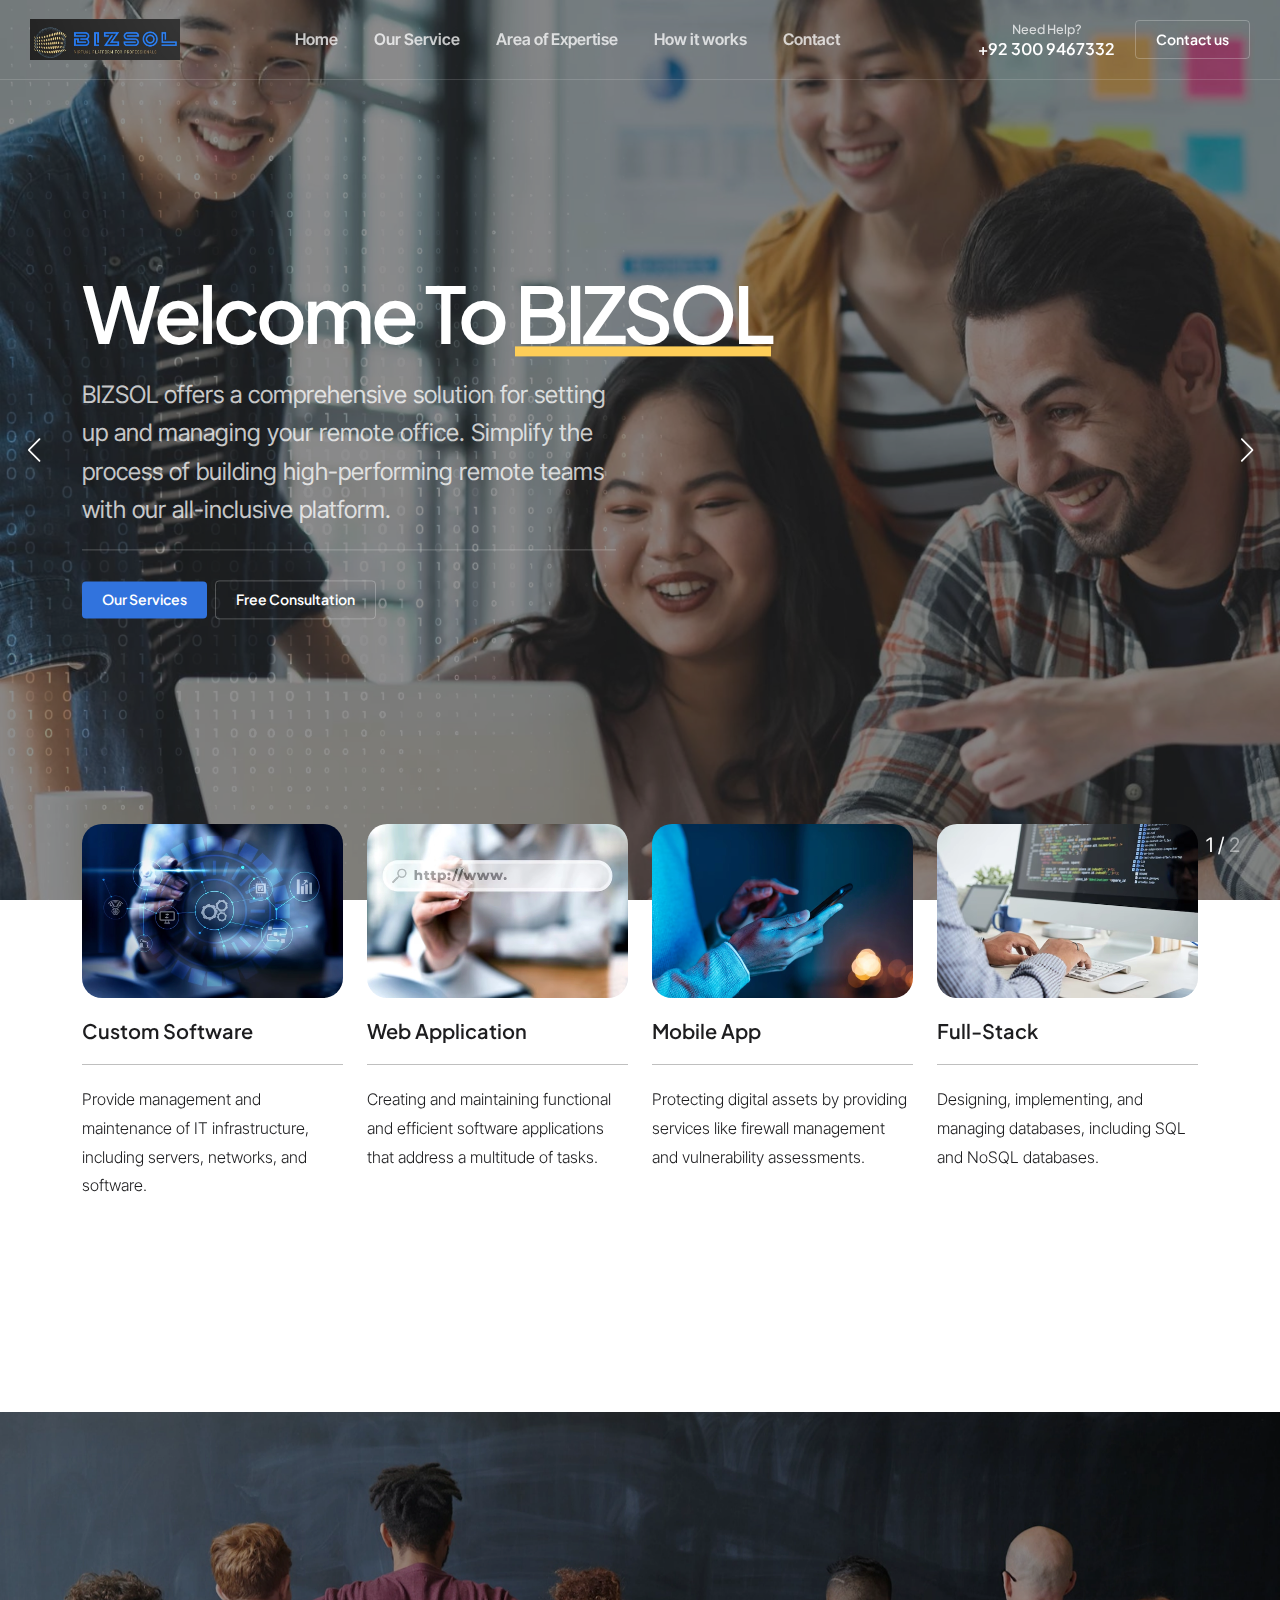
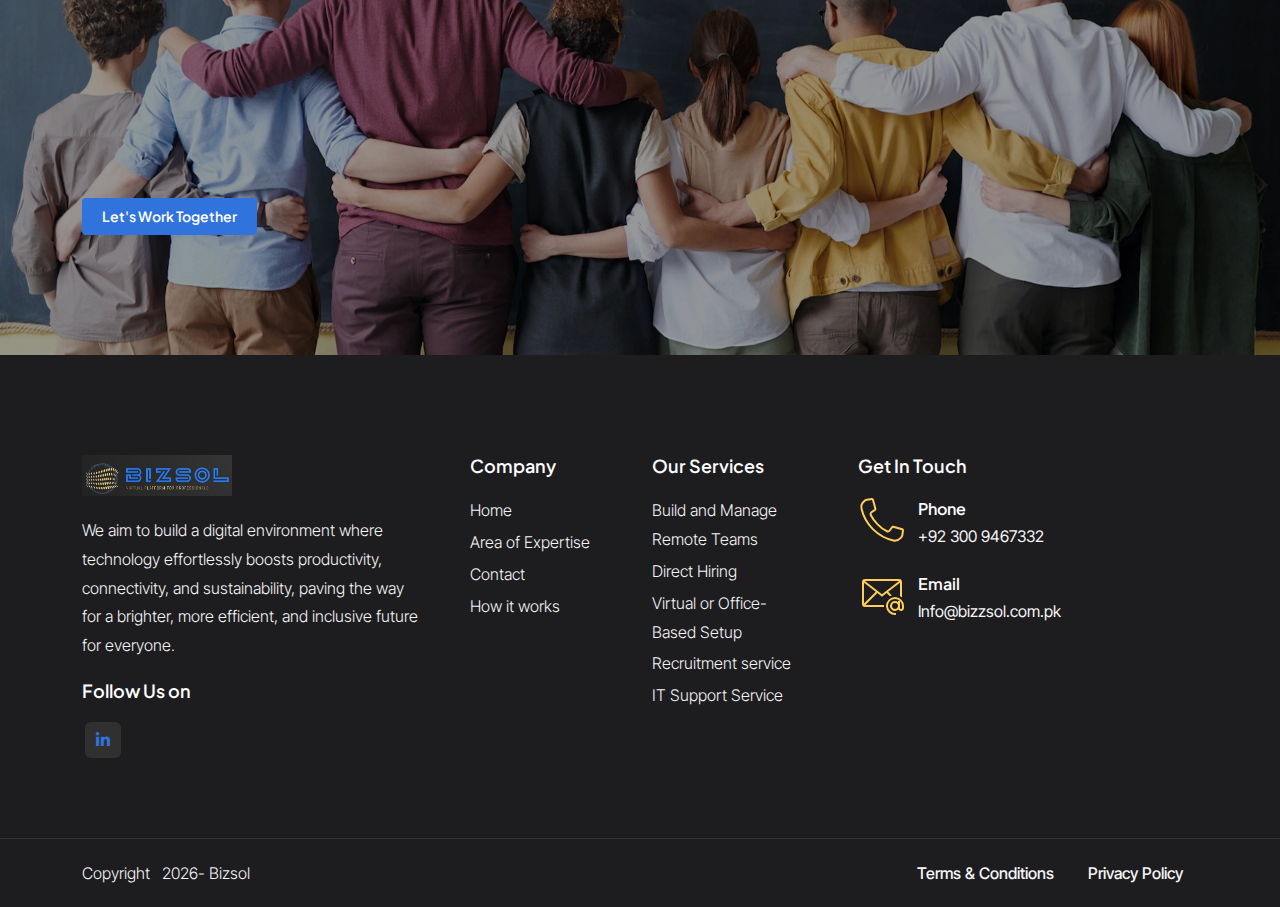
<file: index.html>
<!DOCTYPE html>
<html lang="en">
  <head>
    <title>BIZSOL</title>
    <link rel="icon" href="images/logooo.jpeg" type="image/gif" sizes="16x16" />
    <meta content="text/html;charset=utf-8" http-equiv="Content-Type" />
    <meta content="width=device-width, initial-scale=1.0" name="viewport" />
    <meta
      content="Bizsol — IT Solutions and Services Website Template"
      name="description"
    />
    <meta content="" name="keywords" />
    <meta content="" name="author" />
    <!-- CSS Files
    ================================================== -->
    <link
      href="css/bootstrap.min.css"
      rel="stylesheet"
      type="text/css"
      id="bootstrap"
    />
    <link href="css/plugins.css" rel="stylesheet" type="text/css" />
    <link href="css/swiper.css" rel="stylesheet" type="text/css" />
    <link href="css/style.css" rel="stylesheet" type="text/css" />
    <link href="css/coloring.css" rel="stylesheet" type="text/css" />
    <!-- color scheme -->
    <link
      id="colors"
      href="css/colors/scheme-01.css"
      rel="stylesheet"
      type="text/css"
    />
  </head>

  <body>
    <div id="wrapper">
      <!-- page preloader begin -->
      <div id="de-loader"></div>
      <!-- page preloader close -->

      <!-- header begin -->
      <header class="header-full transparent">
        <div class="container-fluid">
          <div class="row">
            <div class="col-md-12">
              <div class="de-flex sm-pt10">
                <div class="de-flex-col">
                  <div class="de-flex-col">
                    <!-- logo begin -->
                    <div id="logo">
                      <a href="index.html">
                        <img alt=""
                          class="logo-main"
                          class="logo-main"
                          src="images/logoo.jpeg"
                          style="width: 150px"
                          style="width: 150px"
                        />
                        <img
                          class="logo-mobile"
                          src="images/logooo.jpeg" style="width:45px;"
                          alt=""
                        />
                      </a>
                    </div>
                    <!-- logo close -->
                  </div>
                </div>
                <div class="de-flex-col header-col-mid">
                  <ul id="mainmenu">
                    <li><a class="menu-item" href="index.html">Home</a></li>
                    <li><a class="menu-item" href="services.html">Our Service</a></li>
                    <!-- <li><a class="menu-item" href="#">Study Case</a>
                                        <ul>
                                            <li><a class="menu-item" href="study-case.html">Study Case</a></li>
                                            <li><a class="menu-item" href="study-case-single.html">Single Study Case</a></li>
                                        </ul>
                                    </li>                                    -->
                   
                    <li><a class="menu-item" href="about.html">Area of Expertise</a></li>
                    <li>
                      <a class="menu-item" href="how-its-work.html"
                        >How it works</a
                      >
                    </li>
                    <li>
                      <a class="menu-item" href="contact.html">Contact</a>
                    </li>
                  </ul>
                </div>
                <div class="de-flex-col">
                  <div class="menu_side_area">
                    <div class="h-phone md-hide">
                      <span>Need Help?</span>+92 300 9467332
                    </div>
                    <a href="contact.html" class="btn-line">Contact us</a>
                    <span id="menu-btn"></span>
                  </div>
                </div>
              </div>
            </div>
          </div>
        </div>
      </header>
      <!-- header close -->
      <!-- content begin -->
      <div class="no-bottom no-top" id="content">
        <div id="top"></div>

        <section class="text-light no-top no-bottom position-relative z-1000">
          <div class="v-center">
            <div class="swiper">
              <!-- Additional required wrapper -->
              <div class="swiper-wrapper">
                <!-- Slides -->
                <div class="swiper-slide" data-jarallax-element="150">
                  <div
                    class="swiper-inner" id="myCarousel" class="carousel slide" data-ride="carousel" data-interval="5000"
                    data-bgimage="url(images/slider/1.webp)"
                  >
                    <div class="sw-caption">
                      <div class="container">
                        <div class="row gx-5 align-items-center">
                          <div class="col-lg-8 mb-sm-20">
                            <!-- <div class="subtitle s2 mb-4">
                              Remote office setup
                            </div> -->
                            <h1 class="slider-title">
                              Welcome To <span class="underline">BIZSOL</span>
                            </h1>
                          </div>
                          <div class="col-lg-6">
                            <p class="slider-teaser">
                              BIZSOL offers a comprehensive solution for
                              setting up and managing your remote office.
                              Simplify the process of building high-performing
                              remote teams with our all-inclusive platform.
                              <!-- Connect with top-tier talent, optimize compliance
                              and HR workflows, and boost team productivity and
                              effectiveness. -->
                            </p>
                            <hr class="s2" />
                            <div class="spacer-10"></div>
                            <a class="btn-main mb10" href="services.html"
                              >Our Services</a
                            >&nbsp;
                            <a class="btn-line mb10" href="contact.html"
                              >Free Consultation</a
                            >
                          </div>
                        </div>
                      </div>
                    </div>
                    <div class="sw-overlay s2"></div>
                  </div>
                </div>

                <!-- Slides -->
                <div class="swiper-slide" data-jarallax-element="150">
                  <div
                    class="swiper-inner"
                    data-bgimage="url(images/slider/2.webp)"
                  >
                    <div class="sw-caption">
                      <div class="container">
                        <div class="row gx-5 align-items-center">
                          <div class="col-lg-8 mb-sm-20">
                            <!-- <li><a href="#">Recruitment service</a></li> -->
                            <h1 class="slider-title">
                              Welcome to <span class="underline">BIZSOL</span>
                            </h1>
                          </div>
                          <div class="col-lg-6">
                            <p class="slider-teaser">
                                We aim to build a digital environment where technology effortlessly boosts productivity, connectivity, and sustainability, paving the way for a brighter, more efficient, and inclusive future for everyone.    
                            </p>
                            <hr class="s2" />
                            <div class="spacer-10"></div>
                            <a class="btn-main mb10" href="services.html"
                              >Our Services</a
                            >&nbsp;
                            <a class="btn-line mb10" href="contact.html"
                              >Free Consultation</a
                            >
                          </div>
                        </div>
                      </div>
                    </div>
                    <div class="sw-overlay s2"></div>
                  </div>
                </div>
              </div>
              <!-- If we need pagination -->
              <div class="swiper-pagination"></div>

              <!-- If we need navigation buttons -->
              <div class="swiper-button-prev"></div>
              <div class="swiper-button-next"></div>

              <!-- If we need scrollbar -->
              <div class="swiper-scrollbar"></div>
            </div>
          </div>
        </section>

        <section class="no-top">
          <div class="container">
            <div class="row g-4 mt-100 sm-mt-0 z-1000">
              <div class="spacer-single d-lg-none d-sm-block"></div>
              <div class="col-lg-3 col-md-6">
                <div>
                  <img
                    src="images/services/1.webp"
                    class="img-fullwidth rounded-20 mb20"
                    alt=""
                  />
                  <h4>Custom Software</h4>
                  <hr class="s2" />
                  <p>
                    Provide management and maintenance of IT infrastructure,
                    including servers, networks, and software.
                  </p>
                </div>
              </div>

              <div class="col-lg-3 col-md-6">
                <div>
                  <img
                    src="images/services/2.webp"
                    class="img-fullwidth rounded-20 mb20"
                    alt=""
                  />
                  <h4>Web Application</h4>
                  <hr class="s2" />
                  <p>
                    Creating and maintaining functional and efficient software
                    applications that address a multitude of tasks.
                  </p>
                </div>
              </div>

              <div class="col-lg-3 col-md-6">
                <div>
                  <img
                    src="images/services/3.webp"
                    class="img-fullwidth rounded-20 mb20"
                    alt=""
                  />
                  <h4>Mobile App</h4>
                  <hr class="s2" />
                  <p>
                    Protecting digital assets by providing services like
                    firewall management and vulnerability assessments.
                  </p>
                </div>
              </div>

              <div class="col-lg-3 col-md-6">
                <div>
                  <img
                    src="images/services/4.webp"
                    class="img-fullwidth rounded-20 mb20"
                    alt=""
                  />
                  <h4>Full-Stack</h4>
                  <hr class="s2" />
                  <p>
                    Designing, implementing, and managing databases, including
                    SQL and NoSQL databases.
                  </p>
                </div>
              </div>
            </div>
          </div>
        </section>

        <section class="jarallax text-light">
          <img src="images/background/2.webp" class="jarallax-img" alt="" />
          <div class="container">
            <div class="row">
              <div class="col-lg-12">
                <div class="subtitle s2 wow fadeInUp mb-3">Our Vision</div>
                <h2 class="mb20 wow fadeInUp" data-wow-delay=".2s">
                    We aim to build a digital environment where technology effortlessly boosts productivity, connectivity, and sustainability, paving the way for a brighter, more efficient, and inclusive future for everyone.
                </h2>
                <a class="btn-main" href="contact.html">Let's Work Together</a>
              </div>
            </div>
          </div>
        </section>

        <!-- <section>
          <div class="container">
            <div class="row">
              <div class="col-lg-8">
                <div class="subtitle s2 wow fadeInUp mb-3">Our team</div>
                <h2 class="wow fadeInUp" data-wow-delay=".2s">
                  We're a group of IT passionate
                </h2>
              </div>
            </div>
            <div class="row">
              <div class="col-lg-3 col-md-6 text-center mb-sm-20">
                <div class="bg-color-2 rounded-30 mb20">
                  <img src="images/team/1.webp" class="img-fluid" alt="" />
                </div>
                <h4 class="mb-0">Fynley Wilkinson</h4>
                <div>CEO</div>
                <div class="social-icons s2">
                  <a href="#"><i class="fa-brands fa-facebook-f"></i></a>
                  <a href="#"><i class="fa-brands fa-twitter"></i></a>
                  <a href="#"><i class="fa-brands fa-discord"></i></a>
                </div>
              </div>

              <div class="col-lg-3 col-md-6 text-center mb-sm-20">
                <div class="bg-color-2 rounded-30 mb20">
                  <img src="images/team/2.webp" class="img-fluid" alt="" />
                </div>
                <h4 class="mb-0">Myra Welsh</h4>
                <div>CEO</div>
                <div class="social-icons s2">
                  <a href="#"><i class="fa-brands fa-facebook-f"></i></a>
                  <a href="#"><i class="fa-brands fa-twitter"></i></a>
                  <a href="#"><i class="fa-brands fa-instagram"></i></a>
                </div>
              </div>

              <div class="col-lg-3 col-md-6 text-center mb-sm-20">
                <div class="bg-color-2 rounded-30 mb20">
                  <img src="images/team/3.webp" class="img-fluid" alt="" />
                </div>
                <h4 class="mb-0">Aysha Shepard</h4>
                <div>CCO</div>
                <div class="social-icons s2">
                  <a href="#"><i class="fa-brands fa-facebook-f"></i></a>
                  <a href="#"><i class="fa-brands fa-twitter"></i></a>
                  <a href="#"><i class="fa-brands fa-instagram"></i></a>
                </div>
              </div>

              <div class="col-lg-3 col-md-6 text-center mb-sm-20">
                <div class="bg-color-2 rounded-30 mb20">
                  <img src="images/team/4.webp" class="img-fluid" alt="" />
                </div>
                <h4 class="mb-0">Robyn Peel</h4>
                <div>CTO</div>
                <div class="social-icons s2">
                  <a href="#"><i class="fa-brands fa-facebook-f"></i></a>
                  <a href="#"><i class="fa-brands fa-twitter"></i></a>
                  <a href="#"><i class="fa-brands fa-instagram"></i></a>
                </div>
              </div>
            </div>
          </div>
        </section> -->

        <!-- <section class="bg-dark-1 text-light">
          <div class="container">
            <div class="row align-items-center gx-5">
              <div class="col-lg-6 mb-sm-20">
                <div class="subtitle wow fadeInUp mb-3">
                  Trusted IT Solution
                </div>
                <h2 class="wow fadeInUp" data-wow-delay=".2s">
                  Delivering outstanding IT services since 2008
                </h2>
                <p class="wow fadeInUp">
                  We are a dynamic and forward-thinking IT company dedicated to
                  transforming your digital world. With a passion for
                  cutting-edge solutions and a commitment to exceptional
                  service, we are your trusted partner in navigating the
                  ever-evolving landscape of IT. Our team of skilled
                  professionals is here to harness the power of technology,
                  providing tailor-made solutions that drive your success.
                </p>
                <hr class="s2" />
                <div class="spacer-10"></div>
                <a class="btn-line mb10" href="services.html">Our Services</a>
              </div>

              <div class="col-lg-6 position-relative">
                <div class="images-deco-1">
                  <img
                    src="images/misc/1.webp"
                    class="d-img-1 wow zoomIn"
                    data-wow-delay="0s"
                    alt=""
                  />
                  <img
                    src="images/misc/2.webp"
                    class="d-img-2 wow zoomIn"
                    data-wow-delay=".5s"
                    alt=""
                  />
                  <div
                    class="d-img-3 bg-color wow zoomIn"
                    data-wow-delay=".6s"
                  ></div>
                </div>
              </div>
            </div>
          </div>
        </section> -->

        <!-- <section class="bg-color">
          <div class="container">
            <div class="row">
              <div class="col-md-12 text-light">
                <div class="subtitle s2 mb20">Customer reviews</div>
                <h2 class="wow fadeInUp">4.85 out of 5</h2>
                <div class="spacer-20"></div>
              </div>
            </div>
          </div>
          <div class="container-fluid">
            <div class="row">
              <div
                class="owl-carousel owl-theme wow fadeInUp"
                id="testimonial-carousel"
              >
                <div class="item">
                  <div class="de_testi s2">
                    <blockquote>
                      <div class="de_testi_by">
                        <img alt="" src="images/testimonial/1.jpg" />
                        <div>Michael S.<span>developer</span></div>
                      </div>
                      <p>
                        "We've entrusted our IT needs to Bizsol for several
                        years, and they've consistently exceeded our
                        expectations. Their proactive approach to managing our
                        IT infrastructure has eliminated downtime and ensured a
                        secure, efficient environment.
                      </p>
                      <div class="de-rating-ext">
                        <span class="d-stars">
                          <i class="fa fa-star"></i>
                          <i class="fa fa-star"></i>
                          <i class="fa fa-star"></i>
                          <i class="fa fa-star"></i>
                          <i class="fa fa-star"></i>
                        </span>
                      </div>
                    </blockquote>
                  </div>
                </div>
                <div class="item">
                  <div class="de_testi s2">
                    <blockquote>
                      <div class="de_testi_by">
                        <img alt="" src="images/testimonial/2.jpg" />
                        <div>Robert L.<span>developer</span></div>
                      </div>
                      <p>
                        "Bizsol's IT support services have been instrumental in
                        keeping our systems running smoothly. Their team is
                        quick to respond, expertly resolving any issues we
                        encounter. Knowing that they have our IT needs covered
                        allows us to focus on our core business with
                        confidence."
                      </p>
                      <div class="de-rating-ext">
                        <span class="d-stars">
                          <i class="fa fa-star"></i>
                          <i class="fa fa-star"></i>
                          <i class="fa fa-star"></i>
                          <i class="fa fa-star"></i>
                          <i class="fa fa-star"></i>
                        </span>
                      </div>
                    </blockquote>
                  </div>
                </div>
                <div class="item">
                  <div class="de_testi s2">
                    <blockquote>
                      <div class="de_testi_by">
                        <img alt="" src="images/testimonial/3.jpg" />
                        <div>Jake M.<span>developer</span></div>
                      </div>
                      <p>
                        "Bizsol's cybersecurity solutions have transformed our
                        security posture. Their comprehensive services have
                        protected us from cyber threats and data breaches. We
                        trust their expertise and diligence in monitoring and
                        safeguarding our digital assets."
                      </p>
                      <div class="de-rating-ext">
                        <span class="d-stars">
                          <i class="fa fa-star"></i>
                          <i class="fa fa-star"></i>
                          <i class="fa fa-star"></i>
                          <i class="fa fa-star"></i>
                          <i class="fa fa-star"></i>
                        </span>
                      </div>
                    </blockquote>
                  </div>
                </div>
                <div class="item">
                  <div class="de_testi s2">
                    <blockquote>
                      <div class="de_testi_by">
                        <img alt="" src="images/testimonial/4.jpg" />
                        <div>Alex P.<span>developer</span></div>
                      </div>
                      <p>
                        "Bizsol helped us seamlessly transition to the cloud.
                        Their cloud services have reduced our IT infrastructure
                        costs while providing flexibility and scalability. The
                        accessibility and security of their cloud solutions have
                        been a game-changer for our growing business."
                      </p>
                      <div class="de-rating-ext">
                        <span class="d-stars">
                          <i class="fa fa-star"></i>
                          <i class="fa fa-star"></i>
                          <i class="fa fa-star"></i>
                          <i class="fa fa-star"></i>
                          <i class="fa fa-star"></i>
                        </span>
                      </div>
                    </blockquote>
                  </div>
                </div>
                <div class="item">
                  <div class="de_testi s2">
                    <blockquote>
                      <div class="de_testi_by">
                        <img alt="" src="images/testimonial/5.jpg" />
                        <div>Carlos R.<span>developer</span></div>
                      </div>
                      <p>
                        "Bizsol's data backup and recovery services have been a
                        lifesaver for our critical data. Their solutions ensure
                        our data's protection and quick recovery in the event of
                        unforeseen events. Knowing our data is safe with Bizsol
                        is a source of great comfort."
                      </p>
                      <div class="de-rating-ext">
                        <span class="d-stars">
                          <i class="fa fa-star"></i>
                          <i class="fa fa-star"></i>
                          <i class="fa fa-star"></i>
                          <i class="fa fa-star"></i>
                          <i class="fa fa-star"></i>
                        </span>
                      </div>
                    </blockquote>
                  </div>
                </div>
                <div class="item">
                  <div class="de_testi s2">
                    <blockquote>
                      <div class="de_testi_by">
                        <img alt="" src="images/testimonial/6.jpg" />
                        <div>Edward B.<span>developer</span></div>
                      </div>
                      <p>
                        "Bizsol's IT consulting services have provided us with
                        invaluable insights and strategies to optimize our IT
                        infrastructure. Their expert advice has been
                        instrumental in aligning our technology with our
                        business goals and staying competitive."
                      </p>
                      <div class="de-rating-ext">
                        <span class="d-stars">
                          <i class="fa fa-star"></i>
                          <i class="fa fa-star"></i>
                          <i class="fa fa-star"></i>
                          <i class="fa fa-star"></i>
                          <i class="fa fa-star"></i>
                        </span>
                      </div>
                    </blockquote>
                  </div>
                </div>
                <div class="item">
                  <div class="de_testi s2">
                    <blockquote>
                      <div class="de_testi_by">
                        <img alt="" src="images/testimonial/7.jpg" />
                        <div>Daniel H.<span>developer</span></div>
                      </div>
                      <p>
                        "Bizsol's project management services have been
                        essential for us. Their team efficiently oversees and
                        coordinates complex IT projects, ensuring they are
                        delivered on time and within budget. We appreciate their
                        attention to detail and dedication to our success."
                      </p>
                      <div class="de-rating-ext">
                        <span class="d-stars">
                          <i class="fa fa-star"></i>
                          <i class="fa fa-star"></i>
                          <i class="fa fa-star"></i>
                          <i class="fa fa-star"></i>
                          <i class="fa fa-star"></i>
                        </span>
                      </div>
                    </blockquote>
                  </div>
                </div>
                <div class="item">
                  <div class="de_testi s2">
                    <blockquote>
                      <div class="de_testi_by">
                        <img alt="" src="images/testimonial/8.jpg" />
                        <div>Bryan G.<span>developer</span></div>
                      </div>
                      <p>
                        "Bizsol's network infrastructure services have
                        transformed our connectivity. Their expertise in
                        designing, implementing, and maintaining our network has
                        improved our operational efficiency and communication.
                        Their responsive support is always just a call away."
                      </p>
                      <div class="de-rating-ext">
                        <span class="d-stars">
                          <i class="fa fa-star"></i>
                          <i class="fa fa-star"></i>
                          <i class="fa fa-star"></i>
                          <i class="fa fa-star"></i>
                          <i class="fa fa-star"></i>
                        </span>
                      </div>
                    </blockquote>
                  </div>
                </div>
              </div>
            </div>
          </div>
        </section>

        <section class="pt60 pb60">
          <div class="container">
            <div class="row g-4">
              <div class="col-md-12">
                <div
                  id="owl-logo"
                  class="logo-carousel no-alpha owl-carousel owl-theme"
                >
                  <img
                    src="images/logo-clients/1.png"
                    class="img-fluid"
                    alt=""
                  />
                  <img
                    src="images/logo-clients/2.png"
                    class="img-fluid"
                    alt=""
                  />
                  <img
                    src="images/logo-clients/3.png"
                    class="img-fluid"
                    alt=""
                  />
                  <img
                    src="images/logo-clients/4.png"
                    class="img-fluid"
                    alt=""
                  />
                  <img
                    src="images/logo-clients/5.png"
                    class="img-fluid"
                    alt=""
                  />
                  <img
                    src="images/logo-clients/6.png"
                    class="img-fluid"
                    alt=""
                  />
                  <img
                    src="images/logo-clients/7.png"
                    class="img-fluid"
                    alt=""
                  />
                  <img
                    src="images/logo-clients/8.png"
                    class="img-fluid"
                    alt=""
                  />
                </div>
              </div>
            </div>
          </div>
        </section> -->
      </div>
      <!-- content close -->

      <!-- footer begin -->
      <footer>
        <div class="container">
          <div class="row gx-5">
            <div class="col-lg-4 col-sm-6">
              <img class="logo-main"
                          src="images/logoo.jpeg"
                          style="width: 150px" alt="" />
              <div class="spacer-20"></div>
              <p>
                We aim to build a digital environment where technology effortlessly boosts productivity, connectivity, and sustainability, paving the way for a brighter, more efficient, and inclusive future for everyone.
              </p>

              <div class="widget">
                <h5>Follow Us on</h5>
                <div class="social-icons">
                    <a href="https://www.linkedin.com/in/bizsol-co-8a6ba7325"><i class="fa-brands fa-linkedin-in"></i></a>
                </div>
                
              </div>
            </div>
            <div class="col-lg-4 col-sm-12 order-lg-1 order-sm-2">
              <div class="row">
                <div class="col-lg-6 col-sm-6">
                  <div class="widget">
                    <h5>Company</h5>
                    <ul>
                      <li><a href="index.html">Home</a></li>
                      <!-- <li><a href="services.html">Our Services</a></li> -->
                      
                      <li><a href="about.html">Area of Expertise</a></li>
                      <!-- <li><a href="news.html">News</a></li> -->
                      <li><a href="contact.html">Contact</a></li>
                      <li><a href="how-its-work.html">How it works</a></li>
                      <!-- <li><a href="services.html">Our Services</a></li> -->
                    </ul>
                  </div>
                </div>
                <div class="col-lg-6 col-sm-6">
                  <div class="widget">
                    <h5>Our Services</h5>
                    <ul>
                      <li><a href="#">Build and Manage Remote Teams</a></li>
                      <li><a href="#">Direct Hiring</a></li>
                      <li><a href="#">Virtual or Office-Based Setup</a></li>
                     <li><a href="#">Recruitment service</a></li>
                      <li><a href="#">IT Support Service </a></li>
                    </ul>
                  </div>
                </div>
              </div>
            </div>
            <div class="col-lg-4 col-sm-6 order-lg-2 order-sm-1">
              <div class="widget">
                <h5>Get In Touch</h5>
                <div class="de-icon-text mb20">
                  <img
                    src="images/svg/phone-svgrepo-com-white.svg"
                    class=""
                    alt=""
                  />
                  <div class="d-text">
                    <h4>Phone</h4>
                    +92 300 9467332
                  </div>
                </div>

                <div class="de-icon-text mb20">
                  <img
                    src="images/svg/email-address-svgrepo-com-white.svg"
                    class=""
                    alt=""
                  />
                  <div class="d-text">
                    <h4>Email</h4>
                    Info@bizzsol.com.pk
                  </div>
                </div>

                <div class="de-icon-text">
                 
                  <div class="d-text">
                    
                    
                  </div>
                </div>
              </div>
            </div>
          </div>
        </div>
        <div class="subfooter">
          <div class="container">
            <div class="row">
              <div class="col-md-12">
                <div class="de-flex">
                  <div class="de-flex-col">
                    Copyright  &nbsp;&nbsp;
 <span id="year"></span> - Bizsol
<script>
const currentYear = new Date().getFullYear();
document.getElementById('year').textContent = currentYear;
</script>                  </div>
                  <ul class="menu-simple">
                    <li>
                      <a href="term-and-condition.html"
                        >Terms &amp; Conditions</a
                      >
                    </li>
                    <li><a href="privacy-policy.html">Privacy Policy</a></li>
                  </ul>
                </div>
              </div>
            </div>
          </div>
        </div>
      </footer>
      <!-- footer close -->
    </div>

    <!-- Javascript Files
    ================================================== -->
    <script>
        $('#myCarousel').carousel({
  interval: 5000 // 5 seconds
});
    </script>
    <script src="js/plugins.js"></script>
    <script src="js/designesia.js"></script>
    <script src="js/swiper.js"></script>
    <script src="js/custom-marquee.js"></script>
    <script src="js/custom-swiper-1.js"></script>
  </body>
</html>
</file>
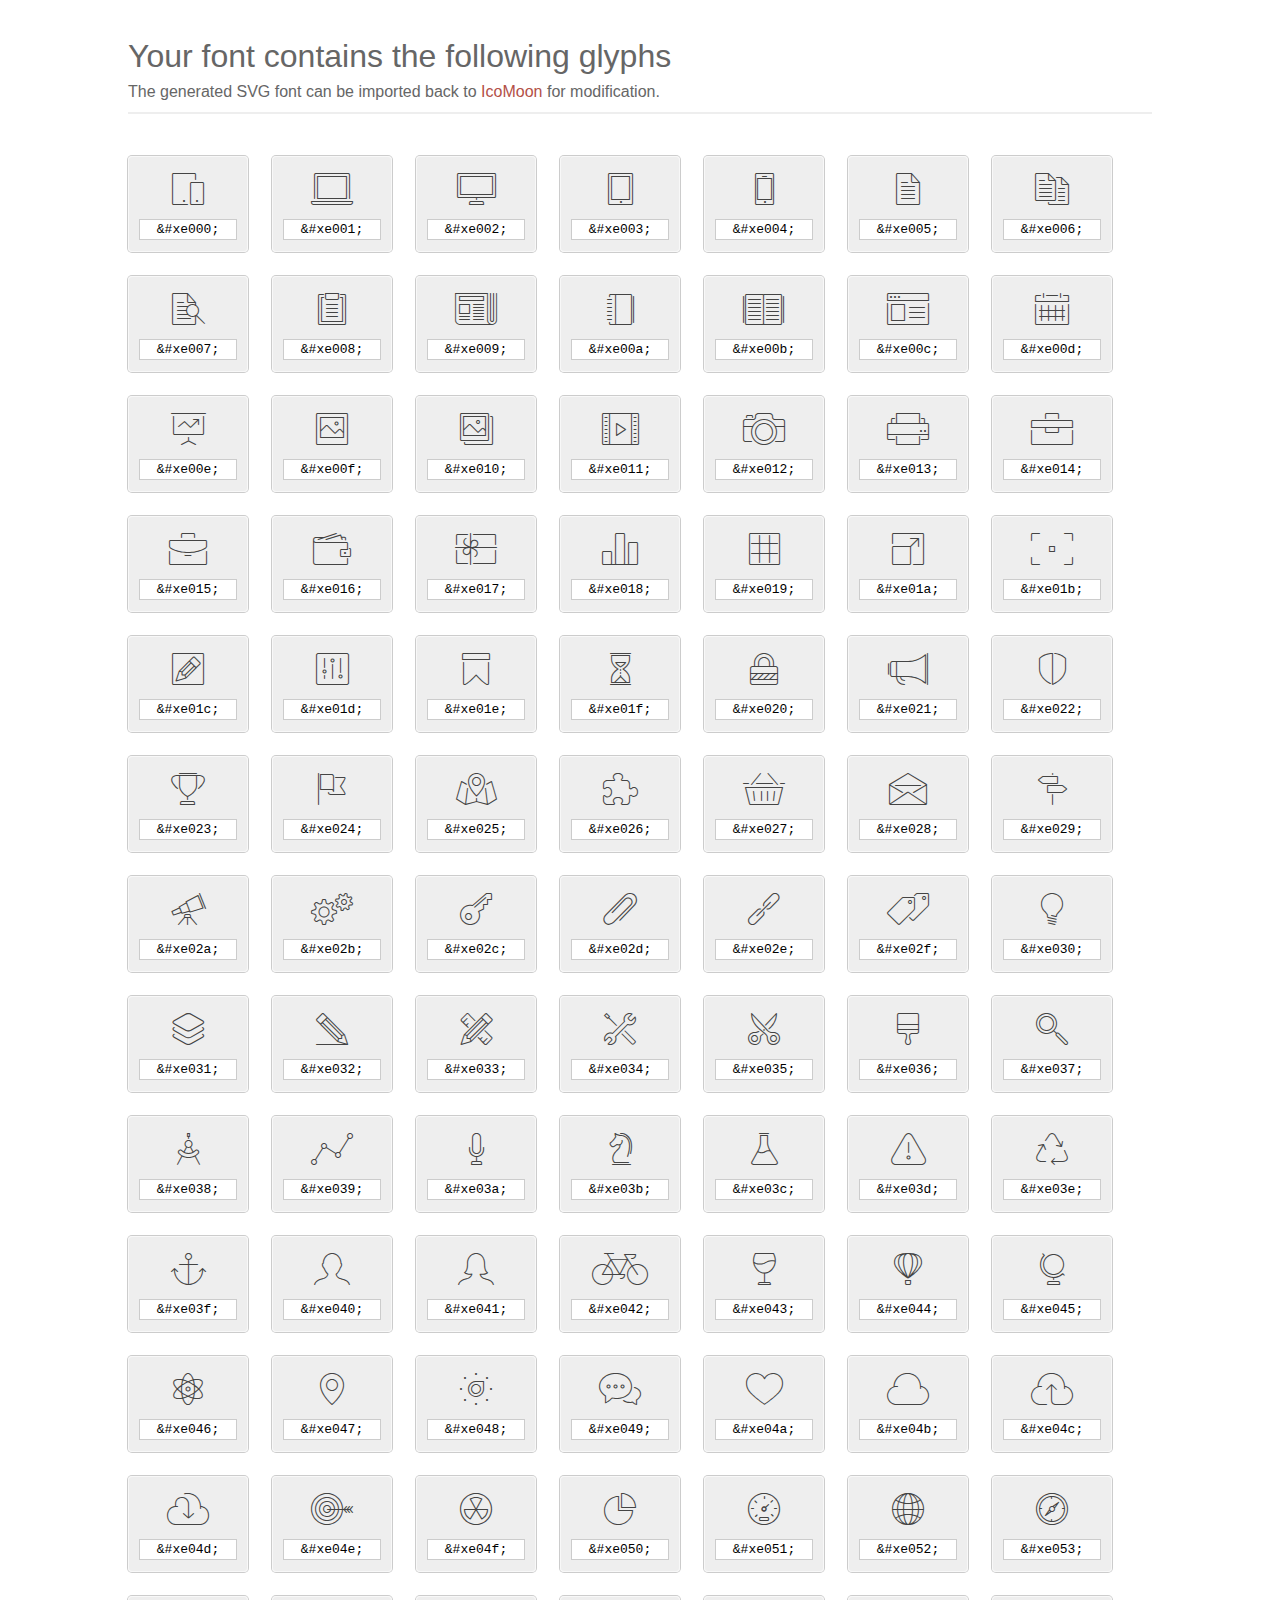
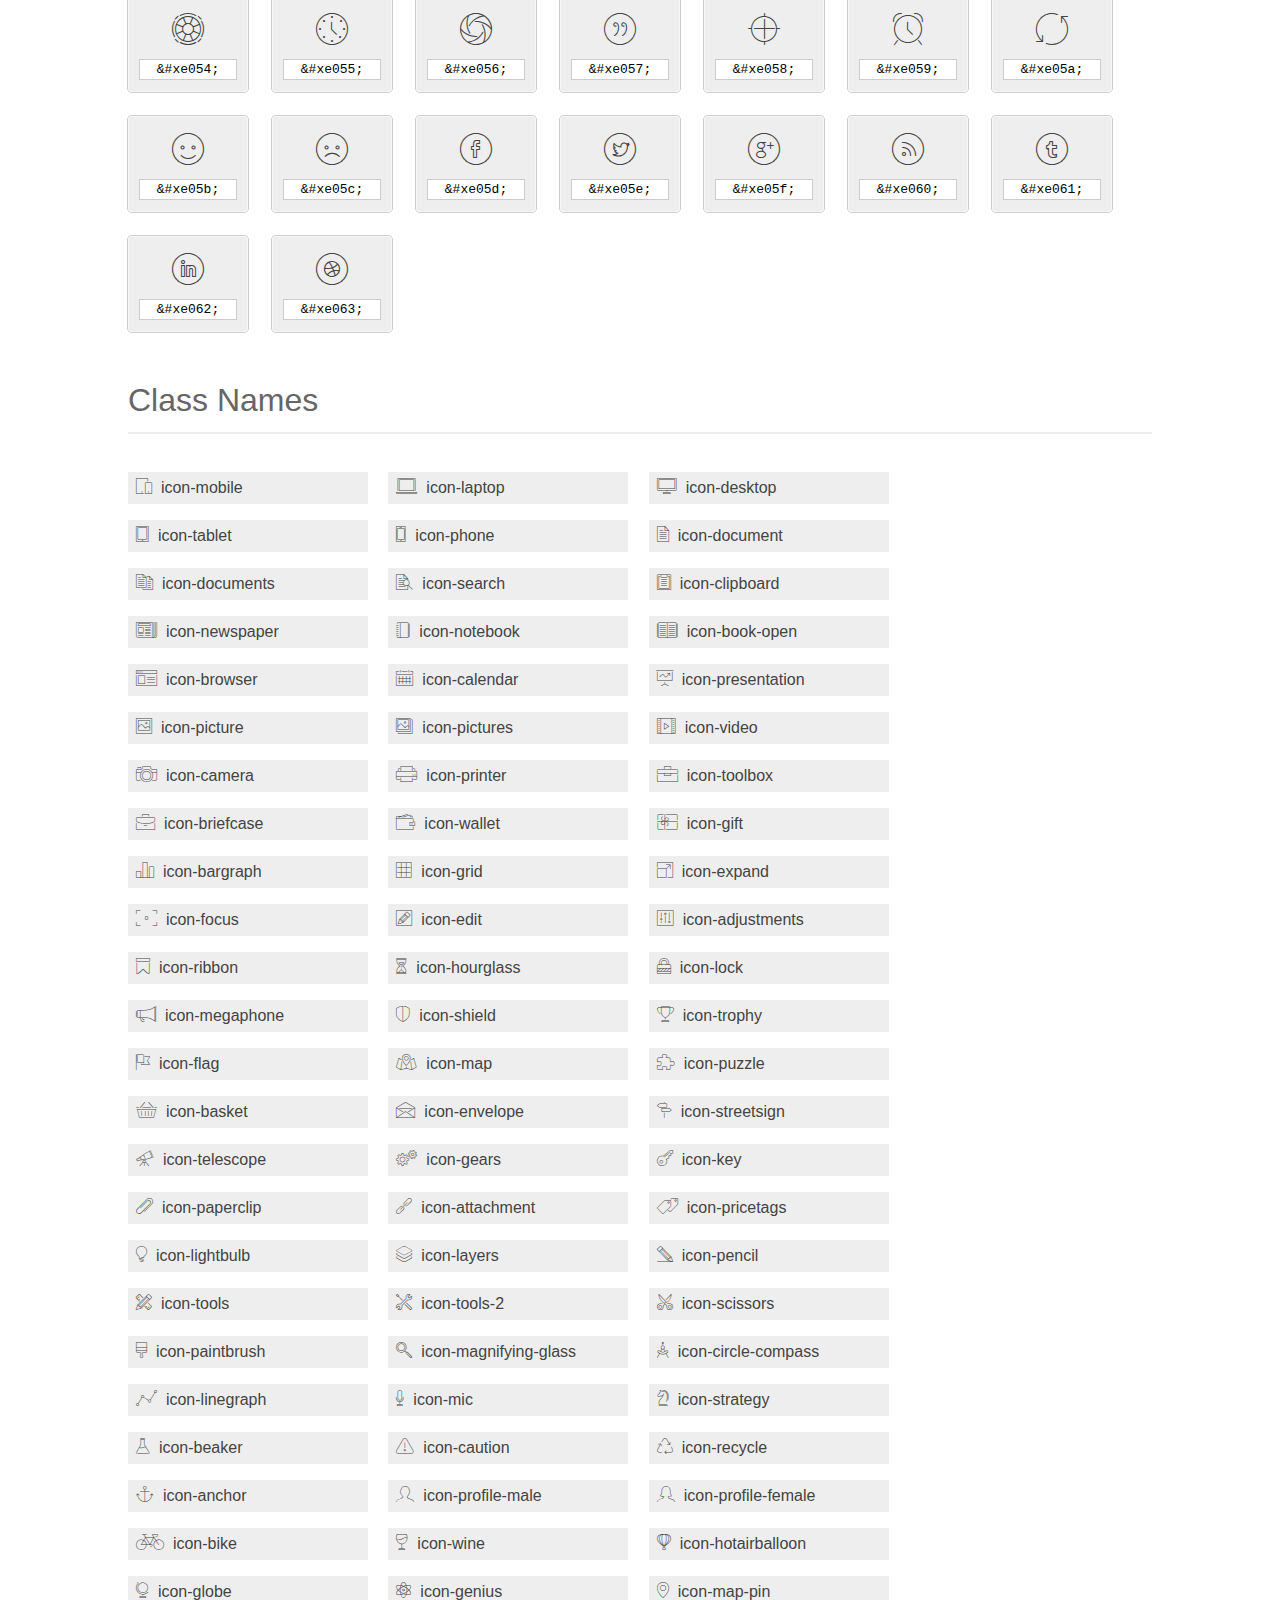
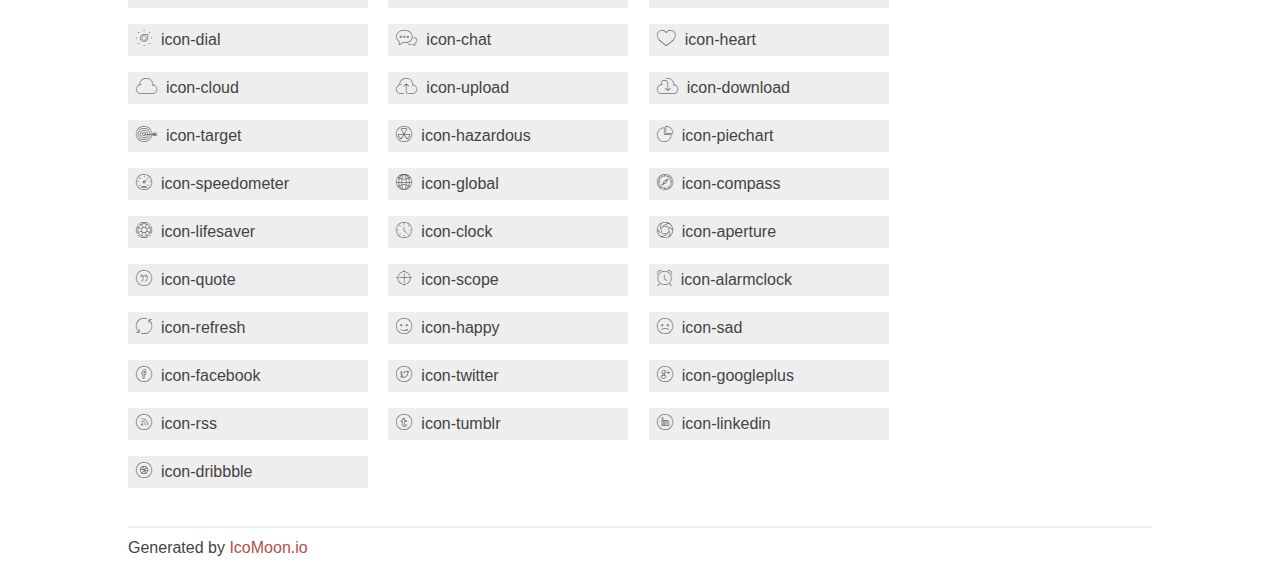
<file: fonts/et-line-font/index.html>
<!doctype html>
<html>
<head>
<title>Your Font/Glyphs</title>
<link rel="stylesheet" href="style.css" >
<!--[if lte IE 7]><script src="lte-ie7.js"></script><![endif]-->
<style>
	section, header, footer {display: block;}
	body {
		font-family: sans-serif;
		color: #444;
		line-height: 1.5;
		font-size: 1em;
	}
	* {
		-moz-box-sizing: border-box;
		-webkit-box-sizing: border-box;
		box-sizing: border-box;
		margin: 0;
		padding: 0;
	}
	.glyph {
		font-size: 16px;
		float: left;
		text-align: center;
		background: #eee;
		padding: .75em;
		margin: .75em 1.5em .75em 0;
		width: 7.5em;
		border-radius: .25em;
		box-shadow: inset 0 0 0 1px #f8f8f8, 0 0 0 1px #CCC;
	}
	.glyph input {
		font-family: consolas, monospace;
		font-size: 13px;
		width: 100%;
		text-align: center;
		border: 0;
		box-shadow: 0 0 0 1px #ccc;
		padding: .125em;
	}
	.w-main {
		width: 80%;
	}
	.centered {
		margin-left: auto;
		margin-right: auto;
	}
	.fs1 {
		font-size: 2em;
	}
	header {
		margin: 2em 0;
		padding-bottom: .5em;
		color: #666;
		box-shadow: 0 2px #eee;
	}
	header h1 {
		font-size: 2em;
		font-weight: normal;
	}
	.clearfix:before, .clearfix:after { content: ""; display: table; }
	.clearfix:after, .clear { clear: both; }
	footer {
		margin-top: 2em;
		padding: .5em 0;
		box-shadow: 0 -2px #eee;
	}
	a, a:visited {
		color: #B35047;
		text-decoration: none;
	}
	a:hover, a:focus {color: #000;}
	.box1 {
		font-size: 16px;
		display: inline-block;
		width: 15em;
		padding: .25em .5em;
		background: #eee;
		margin: .5em 1em .5em 0;
	}
</style>
</head>
<body>
	<div class="w-main centered">
	<section class="mtm clearfix" id="glyphs">
	<header>
		<h1>Your font contains the following glyphs</h1>
		<p>The generated SVG font can be imported back to <a href="http://icomoon.io/app">IcoMoon</a> for modification.</p>
	</header>
	<div class="glyph">
		<div class="fs1" aria-hidden="true" data-icon="&#xe000;"></div>
		<input type="text" readonly="readonly" value="&amp;#xe000;" >
	</div>
	<div class="glyph">
		<div class="fs1" aria-hidden="true" data-icon="&#xe001;"></div>
		<input type="text" readonly="readonly" value="&amp;#xe001;" >
	</div>
	<div class="glyph">
		<div class="fs1" aria-hidden="true" data-icon="&#xe002;"></div>
		<input type="text" readonly="readonly" value="&amp;#xe002;" >
	</div>
	<div class="glyph">
		<div class="fs1" aria-hidden="true" data-icon="&#xe003;"></div>
		<input type="text" readonly="readonly" value="&amp;#xe003;" >
	</div>
	<div class="glyph">
		<div class="fs1" aria-hidden="true" data-icon="&#xe004;"></div>
		<input type="text" readonly="readonly" value="&amp;#xe004;" >
	</div>
	<div class="glyph">
		<div class="fs1" aria-hidden="true" data-icon="&#xe005;"></div>
		<input type="text" readonly="readonly" value="&amp;#xe005;" >
	</div>
	<div class="glyph">
		<div class="fs1" aria-hidden="true" data-icon="&#xe006;"></div>
		<input type="text" readonly="readonly" value="&amp;#xe006;" >
	</div>
	<div class="glyph">
		<div class="fs1" aria-hidden="true" data-icon="&#xe007;"></div>
		<input type="text" readonly="readonly" value="&amp;#xe007;" >
	</div>
	<div class="glyph">
		<div class="fs1" aria-hidden="true" data-icon="&#xe008;"></div>
		<input type="text" readonly="readonly" value="&amp;#xe008;" >
	</div>
	<div class="glyph">
		<div class="fs1" aria-hidden="true" data-icon="&#xe009;"></div>
		<input type="text" readonly="readonly" value="&amp;#xe009;" >
	</div>
	<div class="glyph">
		<div class="fs1" aria-hidden="true" data-icon="&#xe00a;"></div>
		<input type="text" readonly="readonly" value="&amp;#xe00a;" >
	</div>
	<div class="glyph">
		<div class="fs1" aria-hidden="true" data-icon="&#xe00b;"></div>
		<input type="text" readonly="readonly" value="&amp;#xe00b;" >
	</div>
	<div class="glyph">
		<div class="fs1" aria-hidden="true" data-icon="&#xe00c;"></div>
		<input type="text" readonly="readonly" value="&amp;#xe00c;" >
	</div>
	<div class="glyph">
		<div class="fs1" aria-hidden="true" data-icon="&#xe00d;"></div>
		<input type="text" readonly="readonly" value="&amp;#xe00d;" >
	</div>
	<div class="glyph">
		<div class="fs1" aria-hidden="true" data-icon="&#xe00e;"></div>
		<input type="text" readonly="readonly" value="&amp;#xe00e;" >
	</div>
	<div class="glyph">
		<div class="fs1" aria-hidden="true" data-icon="&#xe00f;"></div>
		<input type="text" readonly="readonly" value="&amp;#xe00f;" >
	</div>
	<div class="glyph">
		<div class="fs1" aria-hidden="true" data-icon="&#xe010;"></div>
		<input type="text" readonly="readonly" value="&amp;#xe010;" >
	</div>
	<div class="glyph">
		<div class="fs1" aria-hidden="true" data-icon="&#xe011;"></div>
		<input type="text" readonly="readonly" value="&amp;#xe011;" >
	</div>
	<div class="glyph">
		<div class="fs1" aria-hidden="true" data-icon="&#xe012;"></div>
		<input type="text" readonly="readonly" value="&amp;#xe012;" >
	</div>
	<div class="glyph">
		<div class="fs1" aria-hidden="true" data-icon="&#xe013;"></div>
		<input type="text" readonly="readonly" value="&amp;#xe013;" >
	</div>
	<div class="glyph">
		<div class="fs1" aria-hidden="true" data-icon="&#xe014;"></div>
		<input type="text" readonly="readonly" value="&amp;#xe014;" >
	</div>
	<div class="glyph">
		<div class="fs1" aria-hidden="true" data-icon="&#xe015;"></div>
		<input type="text" readonly="readonly" value="&amp;#xe015;" >
	</div>
	<div class="glyph">
		<div class="fs1" aria-hidden="true" data-icon="&#xe016;"></div>
		<input type="text" readonly="readonly" value="&amp;#xe016;" >
	</div>
	<div class="glyph">
		<div class="fs1" aria-hidden="true" data-icon="&#xe017;"></div>
		<input type="text" readonly="readonly" value="&amp;#xe017;" >
	</div>
	<div class="glyph">
		<div class="fs1" aria-hidden="true" data-icon="&#xe018;"></div>
		<input type="text" readonly="readonly" value="&amp;#xe018;" >
	</div>
	<div class="glyph">
		<div class="fs1" aria-hidden="true" data-icon="&#xe019;"></div>
		<input type="text" readonly="readonly" value="&amp;#xe019;" >
	</div>
	<div class="glyph">
		<div class="fs1" aria-hidden="true" data-icon="&#xe01a;"></div>
		<input type="text" readonly="readonly" value="&amp;#xe01a;" >
	</div>
	<div class="glyph">
		<div class="fs1" aria-hidden="true" data-icon="&#xe01b;"></div>
		<input type="text" readonly="readonly" value="&amp;#xe01b;" >
	</div>
	<div class="glyph">
		<div class="fs1" aria-hidden="true" data-icon="&#xe01c;"></div>
		<input type="text" readonly="readonly" value="&amp;#xe01c;" >
	</div>
	<div class="glyph">
		<div class="fs1" aria-hidden="true" data-icon="&#xe01d;"></div>
		<input type="text" readonly="readonly" value="&amp;#xe01d;" >
	</div>
	<div class="glyph">
		<div class="fs1" aria-hidden="true" data-icon="&#xe01e;"></div>
		<input type="text" readonly="readonly" value="&amp;#xe01e;" >
	</div>
	<div class="glyph">
		<div class="fs1" aria-hidden="true" data-icon="&#xe01f;"></div>
		<input type="text" readonly="readonly" value="&amp;#xe01f;" >
	</div>
	<div class="glyph">
		<div class="fs1" aria-hidden="true" data-icon="&#xe020;"></div>
		<input type="text" readonly="readonly" value="&amp;#xe020;" >
	</div>
	<div class="glyph">
		<div class="fs1" aria-hidden="true" data-icon="&#xe021;"></div>
		<input type="text" readonly="readonly" value="&amp;#xe021;" >
	</div>
	<div class="glyph">
		<div class="fs1" aria-hidden="true" data-icon="&#xe022;"></div>
		<input type="text" readonly="readonly" value="&amp;#xe022;" >
	</div>
	<div class="glyph">
		<div class="fs1" aria-hidden="true" data-icon="&#xe023;"></div>
		<input type="text" readonly="readonly" value="&amp;#xe023;" >
	</div>
	<div class="glyph">
		<div class="fs1" aria-hidden="true" data-icon="&#xe024;"></div>
		<input type="text" readonly="readonly" value="&amp;#xe024;" >
	</div>
	<div class="glyph">
		<div class="fs1" aria-hidden="true" data-icon="&#xe025;"></div>
		<input type="text" readonly="readonly" value="&amp;#xe025;" >
	</div>
	<div class="glyph">
		<div class="fs1" aria-hidden="true" data-icon="&#xe026;"></div>
		<input type="text" readonly="readonly" value="&amp;#xe026;" >
	</div>
	<div class="glyph">
		<div class="fs1" aria-hidden="true" data-icon="&#xe027;"></div>
		<input type="text" readonly="readonly" value="&amp;#xe027;" >
	</div>
	<div class="glyph">
		<div class="fs1" aria-hidden="true" data-icon="&#xe028;"></div>
		<input type="text" readonly="readonly" value="&amp;#xe028;" >
	</div>
	<div class="glyph">
		<div class="fs1" aria-hidden="true" data-icon="&#xe029;"></div>
		<input type="text" readonly="readonly" value="&amp;#xe029;" >
	</div>
	<div class="glyph">
		<div class="fs1" aria-hidden="true" data-icon="&#xe02a;"></div>
		<input type="text" readonly="readonly" value="&amp;#xe02a;" >
	</div>
	<div class="glyph">
		<div class="fs1" aria-hidden="true" data-icon="&#xe02b;"></div>
		<input type="text" readonly="readonly" value="&amp;#xe02b;" >
	</div>
	<div class="glyph">
		<div class="fs1" aria-hidden="true" data-icon="&#xe02c;"></div>
		<input type="text" readonly="readonly" value="&amp;#xe02c;" >
	</div>
	<div class="glyph">
		<div class="fs1" aria-hidden="true" data-icon="&#xe02d;"></div>
		<input type="text" readonly="readonly" value="&amp;#xe02d;" >
	</div>
	<div class="glyph">
		<div class="fs1" aria-hidden="true" data-icon="&#xe02e;"></div>
		<input type="text" readonly="readonly" value="&amp;#xe02e;" >
	</div>
	<div class="glyph">
		<div class="fs1" aria-hidden="true" data-icon="&#xe02f;"></div>
		<input type="text" readonly="readonly" value="&amp;#xe02f;" >
	</div>
	<div class="glyph">
		<div class="fs1" aria-hidden="true" data-icon="&#xe030;"></div>
		<input type="text" readonly="readonly" value="&amp;#xe030;" >
	</div>
	<div class="glyph">
		<div class="fs1" aria-hidden="true" data-icon="&#xe031;"></div>
		<input type="text" readonly="readonly" value="&amp;#xe031;" >
	</div>
	<div class="glyph">
		<div class="fs1" aria-hidden="true" data-icon="&#xe032;"></div>
		<input type="text" readonly="readonly" value="&amp;#xe032;" >
	</div>
	<div class="glyph">
		<div class="fs1" aria-hidden="true" data-icon="&#xe033;"></div>
		<input type="text" readonly="readonly" value="&amp;#xe033;" >
	</div>
	<div class="glyph">
		<div class="fs1" aria-hidden="true" data-icon="&#xe034;"></div>
		<input type="text" readonly="readonly" value="&amp;#xe034;" >
	</div>
	<div class="glyph">
		<div class="fs1" aria-hidden="true" data-icon="&#xe035;"></div>
		<input type="text" readonly="readonly" value="&amp;#xe035;" >
	</div>
	<div class="glyph">
		<div class="fs1" aria-hidden="true" data-icon="&#xe036;"></div>
		<input type="text" readonly="readonly" value="&amp;#xe036;" >
	</div>
	<div class="glyph">
		<div class="fs1" aria-hidden="true" data-icon="&#xe037;"></div>
		<input type="text" readonly="readonly" value="&amp;#xe037;" >
	</div>
	<div class="glyph">
		<div class="fs1" aria-hidden="true" data-icon="&#xe038;"></div>
		<input type="text" readonly="readonly" value="&amp;#xe038;" >
	</div>
	<div class="glyph">
		<div class="fs1" aria-hidden="true" data-icon="&#xe039;"></div>
		<input type="text" readonly="readonly" value="&amp;#xe039;" >
	</div>
	<div class="glyph">
		<div class="fs1" aria-hidden="true" data-icon="&#xe03a;"></div>
		<input type="text" readonly="readonly" value="&amp;#xe03a;" >
	</div>
	<div class="glyph">
		<div class="fs1" aria-hidden="true" data-icon="&#xe03b;"></div>
		<input type="text" readonly="readonly" value="&amp;#xe03b;" >
	</div>
	<div class="glyph">
		<div class="fs1" aria-hidden="true" data-icon="&#xe03c;"></div>
		<input type="text" readonly="readonly" value="&amp;#xe03c;" >
	</div>
	<div class="glyph">
		<div class="fs1" aria-hidden="true" data-icon="&#xe03d;"></div>
		<input type="text" readonly="readonly" value="&amp;#xe03d;" >
	</div>
	<div class="glyph">
		<div class="fs1" aria-hidden="true" data-icon="&#xe03e;"></div>
		<input type="text" readonly="readonly" value="&amp;#xe03e;" >
	</div>
	<div class="glyph">
		<div class="fs1" aria-hidden="true" data-icon="&#xe03f;"></div>
		<input type="text" readonly="readonly" value="&amp;#xe03f;" >
	</div>
	<div class="glyph">
		<div class="fs1" aria-hidden="true" data-icon="&#xe040;"></div>
		<input type="text" readonly="readonly" value="&amp;#xe040;" >
	</div>
	<div class="glyph">
		<div class="fs1" aria-hidden="true" data-icon="&#xe041;"></div>
		<input type="text" readonly="readonly" value="&amp;#xe041;" >
	</div>
	<div class="glyph">
		<div class="fs1" aria-hidden="true" data-icon="&#xe042;"></div>
		<input type="text" readonly="readonly" value="&amp;#xe042;" >
	</div>
	<div class="glyph">
		<div class="fs1" aria-hidden="true" data-icon="&#xe043;"></div>
		<input type="text" readonly="readonly" value="&amp;#xe043;" >
	</div>
	<div class="glyph">
		<div class="fs1" aria-hidden="true" data-icon="&#xe044;"></div>
		<input type="text" readonly="readonly" value="&amp;#xe044;" >
	</div>
	<div class="glyph">
		<div class="fs1" aria-hidden="true" data-icon="&#xe045;"></div>
		<input type="text" readonly="readonly" value="&amp;#xe045;" >
	</div>
	<div class="glyph">
		<div class="fs1" aria-hidden="true" data-icon="&#xe046;"></div>
		<input type="text" readonly="readonly" value="&amp;#xe046;" >
	</div>
	<div class="glyph">
		<div class="fs1" aria-hidden="true" data-icon="&#xe047;"></div>
		<input type="text" readonly="readonly" value="&amp;#xe047;" >
	</div>
	<div class="glyph">
		<div class="fs1" aria-hidden="true" data-icon="&#xe048;"></div>
		<input type="text" readonly="readonly" value="&amp;#xe048;" >
	</div>
	<div class="glyph">
		<div class="fs1" aria-hidden="true" data-icon="&#xe049;"></div>
		<input type="text" readonly="readonly" value="&amp;#xe049;" >
	</div>
	<div class="glyph">
		<div class="fs1" aria-hidden="true" data-icon="&#xe04a;"></div>
		<input type="text" readonly="readonly" value="&amp;#xe04a;" >
	</div>
	<div class="glyph">
		<div class="fs1" aria-hidden="true" data-icon="&#xe04b;"></div>
		<input type="text" readonly="readonly" value="&amp;#xe04b;" >
	</div>
	<div class="glyph">
		<div class="fs1" aria-hidden="true" data-icon="&#xe04c;"></div>
		<input type="text" readonly="readonly" value="&amp;#xe04c;" >
	</div>
	<div class="glyph">
		<div class="fs1" aria-hidden="true" data-icon="&#xe04d;"></div>
		<input type="text" readonly="readonly" value="&amp;#xe04d;" >
	</div>
	<div class="glyph">
		<div class="fs1" aria-hidden="true" data-icon="&#xe04e;"></div>
		<input type="text" readonly="readonly" value="&amp;#xe04e;" >
	</div>
	<div class="glyph">
		<div class="fs1" aria-hidden="true" data-icon="&#xe04f;"></div>
		<input type="text" readonly="readonly" value="&amp;#xe04f;" >
	</div>
	<div class="glyph">
		<div class="fs1" aria-hidden="true" data-icon="&#xe050;"></div>
		<input type="text" readonly="readonly" value="&amp;#xe050;" >
	</div>
	<div class="glyph">
		<div class="fs1" aria-hidden="true" data-icon="&#xe051;"></div>
		<input type="text" readonly="readonly" value="&amp;#xe051;" >
	</div>
	<div class="glyph">
		<div class="fs1" aria-hidden="true" data-icon="&#xe052;"></div>
		<input type="text" readonly="readonly" value="&amp;#xe052;" >
	</div>
	<div class="glyph">
		<div class="fs1" aria-hidden="true" data-icon="&#xe053;"></div>
		<input type="text" readonly="readonly" value="&amp;#xe053;" >
	</div>
	<div class="glyph">
		<div class="fs1" aria-hidden="true" data-icon="&#xe054;"></div>
		<input type="text" readonly="readonly" value="&amp;#xe054;" >
	</div>
	<div class="glyph">
		<div class="fs1" aria-hidden="true" data-icon="&#xe055;"></div>
		<input type="text" readonly="readonly" value="&amp;#xe055;" >
	</div>
	<div class="glyph">
		<div class="fs1" aria-hidden="true" data-icon="&#xe056;"></div>
		<input type="text" readonly="readonly" value="&amp;#xe056;" >
	</div>
	<div class="glyph">
		<div class="fs1" aria-hidden="true" data-icon="&#xe057;"></div>
		<input type="text" readonly="readonly" value="&amp;#xe057;" >
	</div>
	<div class="glyph">
		<div class="fs1" aria-hidden="true" data-icon="&#xe058;"></div>
		<input type="text" readonly="readonly" value="&amp;#xe058;" >
	</div>
	<div class="glyph">
		<div class="fs1" aria-hidden="true" data-icon="&#xe059;"></div>
		<input type="text" readonly="readonly" value="&amp;#xe059;" >
	</div>
	<div class="glyph">
		<div class="fs1" aria-hidden="true" data-icon="&#xe05a;"></div>
		<input type="text" readonly="readonly" value="&amp;#xe05a;" >
	</div>
	<div class="glyph">
		<div class="fs1" aria-hidden="true" data-icon="&#xe05b;"></div>
		<input type="text" readonly="readonly" value="&amp;#xe05b;" >
	</div>
	<div class="glyph">
		<div class="fs1" aria-hidden="true" data-icon="&#xe05c;"></div>
		<input type="text" readonly="readonly" value="&amp;#xe05c;" >
	</div>
	<div class="glyph">
		<div class="fs1" aria-hidden="true" data-icon="&#xe05d;"></div>
		<input type="text" readonly="readonly" value="&amp;#xe05d;" >
	</div>
	<div class="glyph">
		<div class="fs1" aria-hidden="true" data-icon="&#xe05e;"></div>
		<input type="text" readonly="readonly" value="&amp;#xe05e;" >
	</div>
	<div class="glyph">
		<div class="fs1" aria-hidden="true" data-icon="&#xe05f;"></div>
		<input type="text" readonly="readonly" value="&amp;#xe05f;" >
	</div>
	<div class="glyph">
		<div class="fs1" aria-hidden="true" data-icon="&#xe060;"></div>
		<input type="text" readonly="readonly" value="&amp;#xe060;" >
	</div>
	<div class="glyph">
		<div class="fs1" aria-hidden="true" data-icon="&#xe061;"></div>
		<input type="text" readonly="readonly" value="&amp;#xe061;" >
	</div>
	<div class="glyph">
		<div class="fs1" aria-hidden="true" data-icon="&#xe062;"></div>
		<input type="text" readonly="readonly" value="&amp;#xe062;" >
	</div>
	<div class="glyph">
		<div class="fs1" aria-hidden="true" data-icon="&#xe063;"></div>
		<input type="text" readonly="readonly" value="&amp;#xe063;" >
	</div>
	</section>
	<div class="clear"></div>
	<section class="mtm clearfix" id="glyphs">
	<header>
		<h1>Class Names</h1>
	</header>
	<span class="box1">
		<span aria-hidden="true" class="icon-mobile"></span>
		&nbsp;icon-mobile
	</span>
	<span class="box1">
		<span aria-hidden="true" class="icon-laptop"></span>
		&nbsp;icon-laptop
	</span>
	<span class="box1">
		<span aria-hidden="true" class="icon-desktop"></span>
		&nbsp;icon-desktop
	</span>
	<span class="box1">
		<span aria-hidden="true" class="icon-tablet"></span>
		&nbsp;icon-tablet
	</span>
	<span class="box1">
		<span aria-hidden="true" class="icon-phone"></span>
		&nbsp;icon-phone
	</span>
	<span class="box1">
		<span aria-hidden="true" class="icon-document"></span>
		&nbsp;icon-document
	</span>
	<span class="box1">
		<span aria-hidden="true" class="icon-documents"></span>
		&nbsp;icon-documents
	</span>
	<span class="box1">
		<span aria-hidden="true" class="icon-search"></span>
		&nbsp;icon-search
	</span>
	<span class="box1">
		<span aria-hidden="true" class="icon-clipboard"></span>
		&nbsp;icon-clipboard
	</span>
	<span class="box1">
		<span aria-hidden="true" class="icon-newspaper"></span>
		&nbsp;icon-newspaper
	</span>
	<span class="box1">
		<span aria-hidden="true" class="icon-notebook"></span>
		&nbsp;icon-notebook
	</span>
	<span class="box1">
		<span aria-hidden="true" class="icon-book-open"></span>
		&nbsp;icon-book-open
	</span>
	<span class="box1">
		<span aria-hidden="true" class="icon-browser"></span>
		&nbsp;icon-browser
	</span>
	<span class="box1">
		<span aria-hidden="true" class="icon-calendar"></span>
		&nbsp;icon-calendar
	</span>
	<span class="box1">
		<span aria-hidden="true" class="icon-presentation"></span>
		&nbsp;icon-presentation
	</span>
	<span class="box1">
		<span aria-hidden="true" class="icon-picture"></span>
		&nbsp;icon-picture
	</span>
	<span class="box1">
		<span aria-hidden="true" class="icon-pictures"></span>
		&nbsp;icon-pictures
	</span>
	<span class="box1">
		<span aria-hidden="true" class="icon-video"></span>
		&nbsp;icon-video
	</span>
	<span class="box1">
		<span aria-hidden="true" class="icon-camera"></span>
		&nbsp;icon-camera
	</span>
	<span class="box1">
		<span aria-hidden="true" class="icon-printer"></span>
		&nbsp;icon-printer
	</span>
	<span class="box1">
		<span aria-hidden="true" class="icon-toolbox"></span>
		&nbsp;icon-toolbox
	</span>
	<span class="box1">
		<span aria-hidden="true" class="icon-briefcase"></span>
		&nbsp;icon-briefcase
	</span>
	<span class="box1">
		<span aria-hidden="true" class="icon-wallet"></span>
		&nbsp;icon-wallet
	</span>
	<span class="box1">
		<span aria-hidden="true" class="icon-gift"></span>
		&nbsp;icon-gift
	</span>
	<span class="box1">
		<span aria-hidden="true" class="icon-bargraph"></span>
		&nbsp;icon-bargraph
	</span>
	<span class="box1">
		<span aria-hidden="true" class="icon-grid"></span>
		&nbsp;icon-grid
	</span>
	<span class="box1">
		<span aria-hidden="true" class="icon-expand"></span>
		&nbsp;icon-expand
	</span>
	<span class="box1">
		<span aria-hidden="true" class="icon-focus"></span>
		&nbsp;icon-focus
	</span>
	<span class="box1">
		<span aria-hidden="true" class="icon-edit"></span>
		&nbsp;icon-edit
	</span>
	<span class="box1">
		<span aria-hidden="true" class="icon-adjustments"></span>
		&nbsp;icon-adjustments
	</span>
	<span class="box1">
		<span aria-hidden="true" class="icon-ribbon"></span>
		&nbsp;icon-ribbon
	</span>
	<span class="box1">
		<span aria-hidden="true" class="icon-hourglass"></span>
		&nbsp;icon-hourglass
	</span>
	<span class="box1">
		<span aria-hidden="true" class="icon-lock"></span>
		&nbsp;icon-lock
	</span>
	<span class="box1">
		<span aria-hidden="true" class="icon-megaphone"></span>
		&nbsp;icon-megaphone
	</span>
	<span class="box1">
		<span aria-hidden="true" class="icon-shield"></span>
		&nbsp;icon-shield
	</span>
	<span class="box1">
		<span aria-hidden="true" class="icon-trophy"></span>
		&nbsp;icon-trophy
	</span>
	<span class="box1">
		<span aria-hidden="true" class="icon-flag"></span>
		&nbsp;icon-flag
	</span>
	<span class="box1">
		<span aria-hidden="true" class="icon-map"></span>
		&nbsp;icon-map
	</span>
	<span class="box1">
		<span aria-hidden="true" class="icon-puzzle"></span>
		&nbsp;icon-puzzle
	</span>
	<span class="box1">
		<span aria-hidden="true" class="icon-basket"></span>
		&nbsp;icon-basket
	</span>
	<span class="box1">
		<span aria-hidden="true" class="icon-envelope"></span>
		&nbsp;icon-envelope
	</span>
	<span class="box1">
		<span aria-hidden="true" class="icon-streetsign"></span>
		&nbsp;icon-streetsign
	</span>
	<span class="box1">
		<span aria-hidden="true" class="icon-telescope"></span>
		&nbsp;icon-telescope
	</span>
	<span class="box1">
		<span aria-hidden="true" class="icon-gears"></span>
		&nbsp;icon-gears
	</span>
	<span class="box1">
		<span aria-hidden="true" class="icon-key"></span>
		&nbsp;icon-key
	</span>
	<span class="box1">
		<span aria-hidden="true" class="icon-paperclip"></span>
		&nbsp;icon-paperclip
	</span>
	<span class="box1">
		<span aria-hidden="true" class="icon-attachment"></span>
		&nbsp;icon-attachment
	</span>
	<span class="box1">
		<span aria-hidden="true" class="icon-pricetags"></span>
		&nbsp;icon-pricetags
	</span>
	<span class="box1">
		<span aria-hidden="true" class="icon-lightbulb"></span>
		&nbsp;icon-lightbulb
	</span>
	<span class="box1">
		<span aria-hidden="true" class="icon-layers"></span>
		&nbsp;icon-layers
	</span>
	<span class="box1">
		<span aria-hidden="true" class="icon-pencil"></span>
		&nbsp;icon-pencil
	</span>
	<span class="box1">
		<span aria-hidden="true" class="icon-tools"></span>
		&nbsp;icon-tools
	</span>
	<span class="box1">
		<span aria-hidden="true" class="icon-tools-2"></span>
		&nbsp;icon-tools-2
	</span>
	<span class="box1">
		<span aria-hidden="true" class="icon-scissors"></span>
		&nbsp;icon-scissors
	</span>
	<span class="box1">
		<span aria-hidden="true" class="icon-paintbrush"></span>
		&nbsp;icon-paintbrush
	</span>
	<span class="box1">
		<span aria-hidden="true" class="icon-magnifying-glass"></span>
		&nbsp;icon-magnifying-glass
	</span>
	<span class="box1">
		<span aria-hidden="true" class="icon-circle-compass"></span>
		&nbsp;icon-circle-compass
	</span>
	<span class="box1">
		<span aria-hidden="true" class="icon-linegraph"></span>
		&nbsp;icon-linegraph
	</span>
	<span class="box1">
		<span aria-hidden="true" class="icon-mic"></span>
		&nbsp;icon-mic
	</span>
	<span class="box1">
		<span aria-hidden="true" class="icon-strategy"></span>
		&nbsp;icon-strategy
	</span>
	<span class="box1">
		<span aria-hidden="true" class="icon-beaker"></span>
		&nbsp;icon-beaker
	</span>
	<span class="box1">
		<span aria-hidden="true" class="icon-caution"></span>
		&nbsp;icon-caution
	</span>
	<span class="box1">
		<span aria-hidden="true" class="icon-recycle"></span>
		&nbsp;icon-recycle
	</span>
	<span class="box1">
		<span aria-hidden="true" class="icon-anchor"></span>
		&nbsp;icon-anchor
	</span>
	<span class="box1">
		<span aria-hidden="true" class="icon-profile-male"></span>
		&nbsp;icon-profile-male
	</span>
	<span class="box1">
		<span aria-hidden="true" class="icon-profile-female"></span>
		&nbsp;icon-profile-female
	</span>
	<span class="box1">
		<span aria-hidden="true" class="icon-bike"></span>
		&nbsp;icon-bike
	</span>
	<span class="box1">
		<span aria-hidden="true" class="icon-wine"></span>
		&nbsp;icon-wine
	</span>
	<span class="box1">
		<span aria-hidden="true" class="icon-hotairballoon"></span>
		&nbsp;icon-hotairballoon
	</span>
	<span class="box1">
		<span aria-hidden="true" class="icon-globe"></span>
		&nbsp;icon-globe
	</span>
	<span class="box1">
		<span aria-hidden="true" class="icon-genius"></span>
		&nbsp;icon-genius
	</span>
	<span class="box1">
		<span aria-hidden="true" class="icon-map-pin"></span>
		&nbsp;icon-map-pin
	</span>
	<span class="box1">
		<span aria-hidden="true" class="icon-dial"></span>
		&nbsp;icon-dial
	</span>
	<span class="box1">
		<span aria-hidden="true" class="icon-chat"></span>
		&nbsp;icon-chat
	</span>
	<span class="box1">
		<span aria-hidden="true" class="icon-heart"></span>
		&nbsp;icon-heart
	</span>
	<span class="box1">
		<span aria-hidden="true" class="icon-cloud"></span>
		&nbsp;icon-cloud
	</span>
	<span class="box1">
		<span aria-hidden="true" class="icon-upload"></span>
		&nbsp;icon-upload
	</span>
	<span class="box1">
		<span aria-hidden="true" class="icon-download"></span>
		&nbsp;icon-download
	</span>
	<span class="box1">
		<span aria-hidden="true" class="icon-target"></span>
		&nbsp;icon-target
	</span>
	<span class="box1">
		<span aria-hidden="true" class="icon-hazardous"></span>
		&nbsp;icon-hazardous
	</span>
	<span class="box1">
		<span aria-hidden="true" class="icon-piechart"></span>
		&nbsp;icon-piechart
	</span>
	<span class="box1">
		<span aria-hidden="true" class="icon-speedometer"></span>
		&nbsp;icon-speedometer
	</span>
	<span class="box1">
		<span aria-hidden="true" class="icon-global"></span>
		&nbsp;icon-global
	</span>
	<span class="box1">
		<span aria-hidden="true" class="icon-compass"></span>
		&nbsp;icon-compass
	</span>
	<span class="box1">
		<span aria-hidden="true" class="icon-lifesaver"></span>
		&nbsp;icon-lifesaver
	</span>
	<span class="box1">
		<span aria-hidden="true" class="icon-clock"></span>
		&nbsp;icon-clock
	</span>
	<span class="box1">
		<span aria-hidden="true" class="icon-aperture"></span>
		&nbsp;icon-aperture
	</span>
	<span class="box1">
		<span aria-hidden="true" class="icon-quote"></span>
		&nbsp;icon-quote
	</span>
	<span class="box1">
		<span aria-hidden="true" class="icon-scope"></span>
		&nbsp;icon-scope
	</span>
	<span class="box1">
		<span aria-hidden="true" class="icon-alarmclock"></span>
		&nbsp;icon-alarmclock
	</span>
	<span class="box1">
		<span aria-hidden="true" class="icon-refresh"></span>
		&nbsp;icon-refresh
	</span>
	<span class="box1">
		<span aria-hidden="true" class="icon-happy"></span>
		&nbsp;icon-happy
	</span>
	<span class="box1">
		<span aria-hidden="true" class="icon-sad"></span>
		&nbsp;icon-sad
	</span>
	<span class="box1">
		<span aria-hidden="true" class="icon-facebook"></span>
		&nbsp;icon-facebook
	</span>
	<span class="box1">
		<span aria-hidden="true" class="icon-twitter"></span>
		&nbsp;icon-twitter
	</span>
	<span class="box1">
		<span aria-hidden="true" class="icon-googleplus"></span>
		&nbsp;icon-googleplus
	</span>
	<span class="box1">
		<span aria-hidden="true" class="icon-rss"></span>
		&nbsp;icon-rss
	</span>
	<span class="box1">
		<span aria-hidden="true" class="icon-tumblr"></span>
		&nbsp;icon-tumblr
	</span>
	<span class="box1">
		<span aria-hidden="true" class="icon-linkedin"></span>
		&nbsp;icon-linkedin
	</span>
	<span class="box1">
		<span aria-hidden="true" class="icon-dribbble"></span>
		&nbsp;icon-dribbble
	</span>
	</section>
	<footer>
		<p>Generated by <a href="http://icomoon.io">IcoMoon.io</a></p>
	</footer>
	</div>
	<script>
	document.getElementById("glyphs").addEventListener("click", function(e) {
		var target = e.target;
		if (target.tagName === "INPUT") {
			target.select();
		}
	});
	</script>
</body>
</html>
</file>
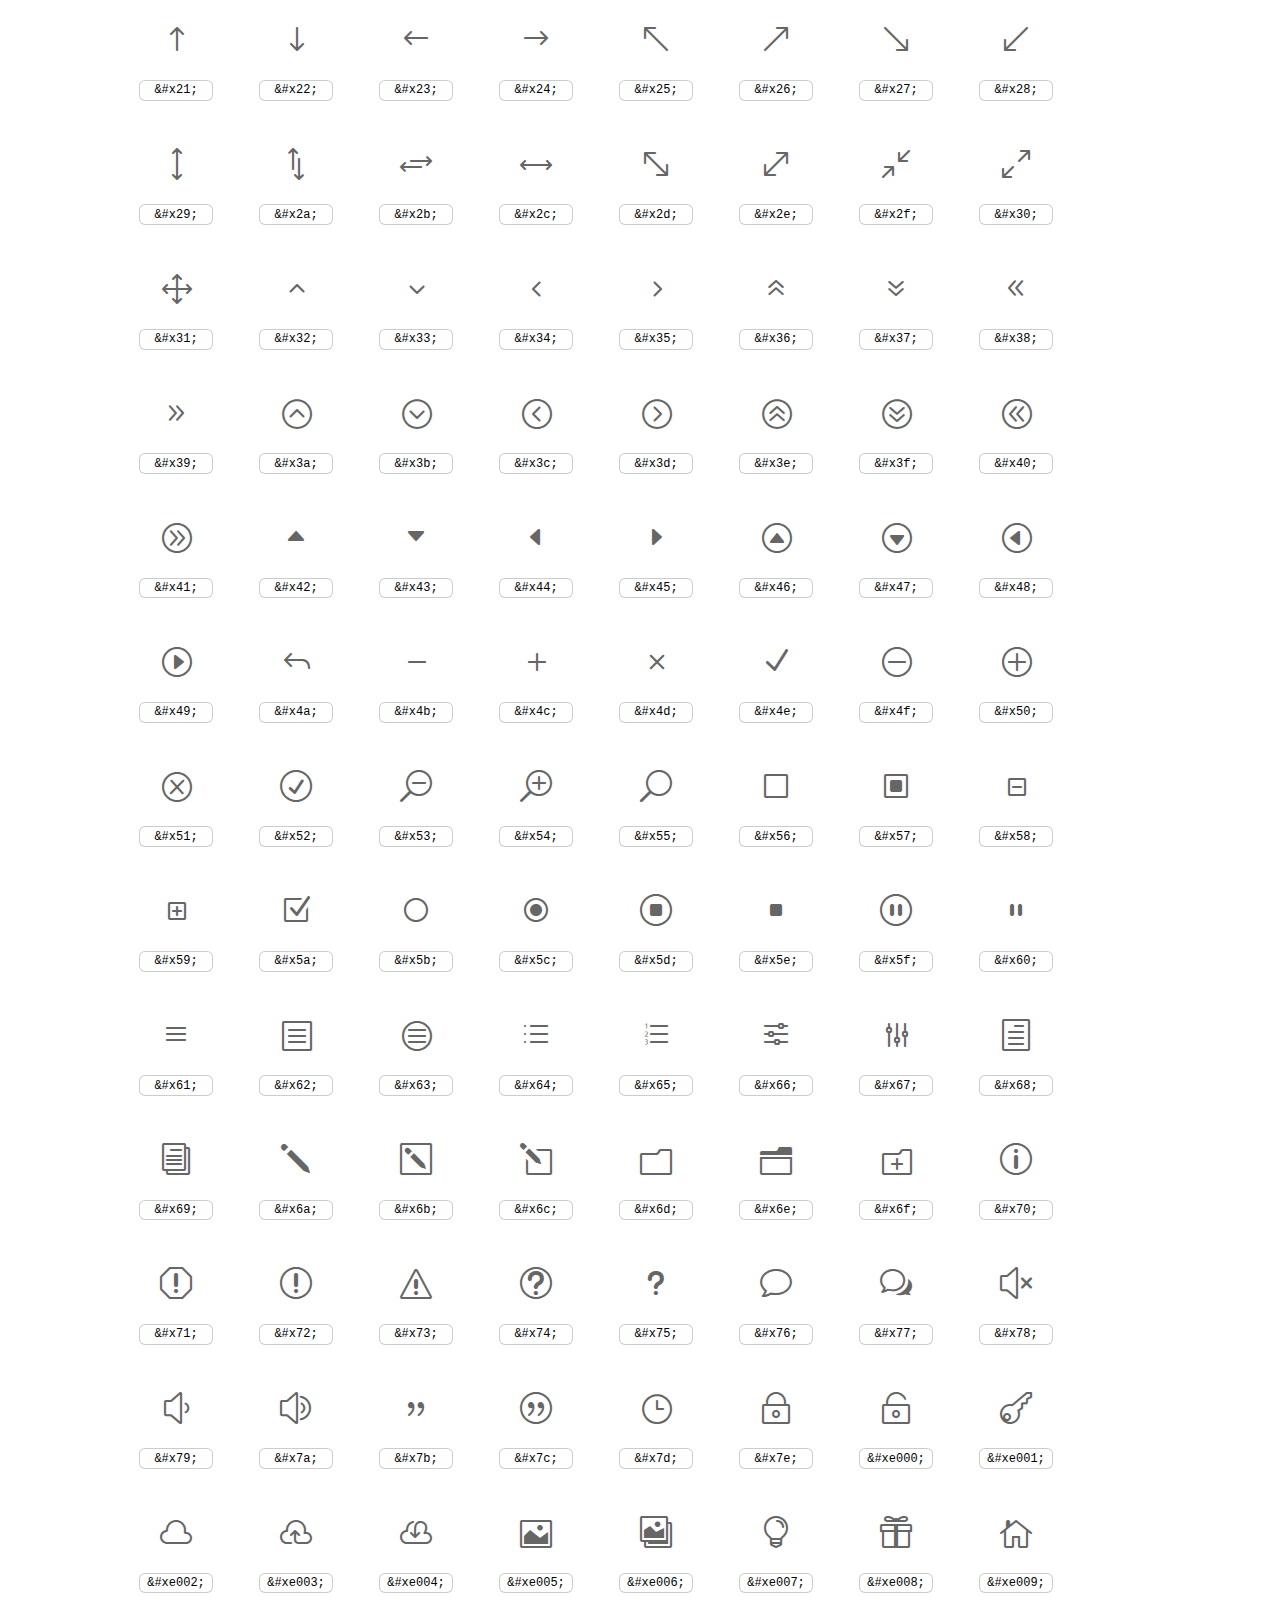
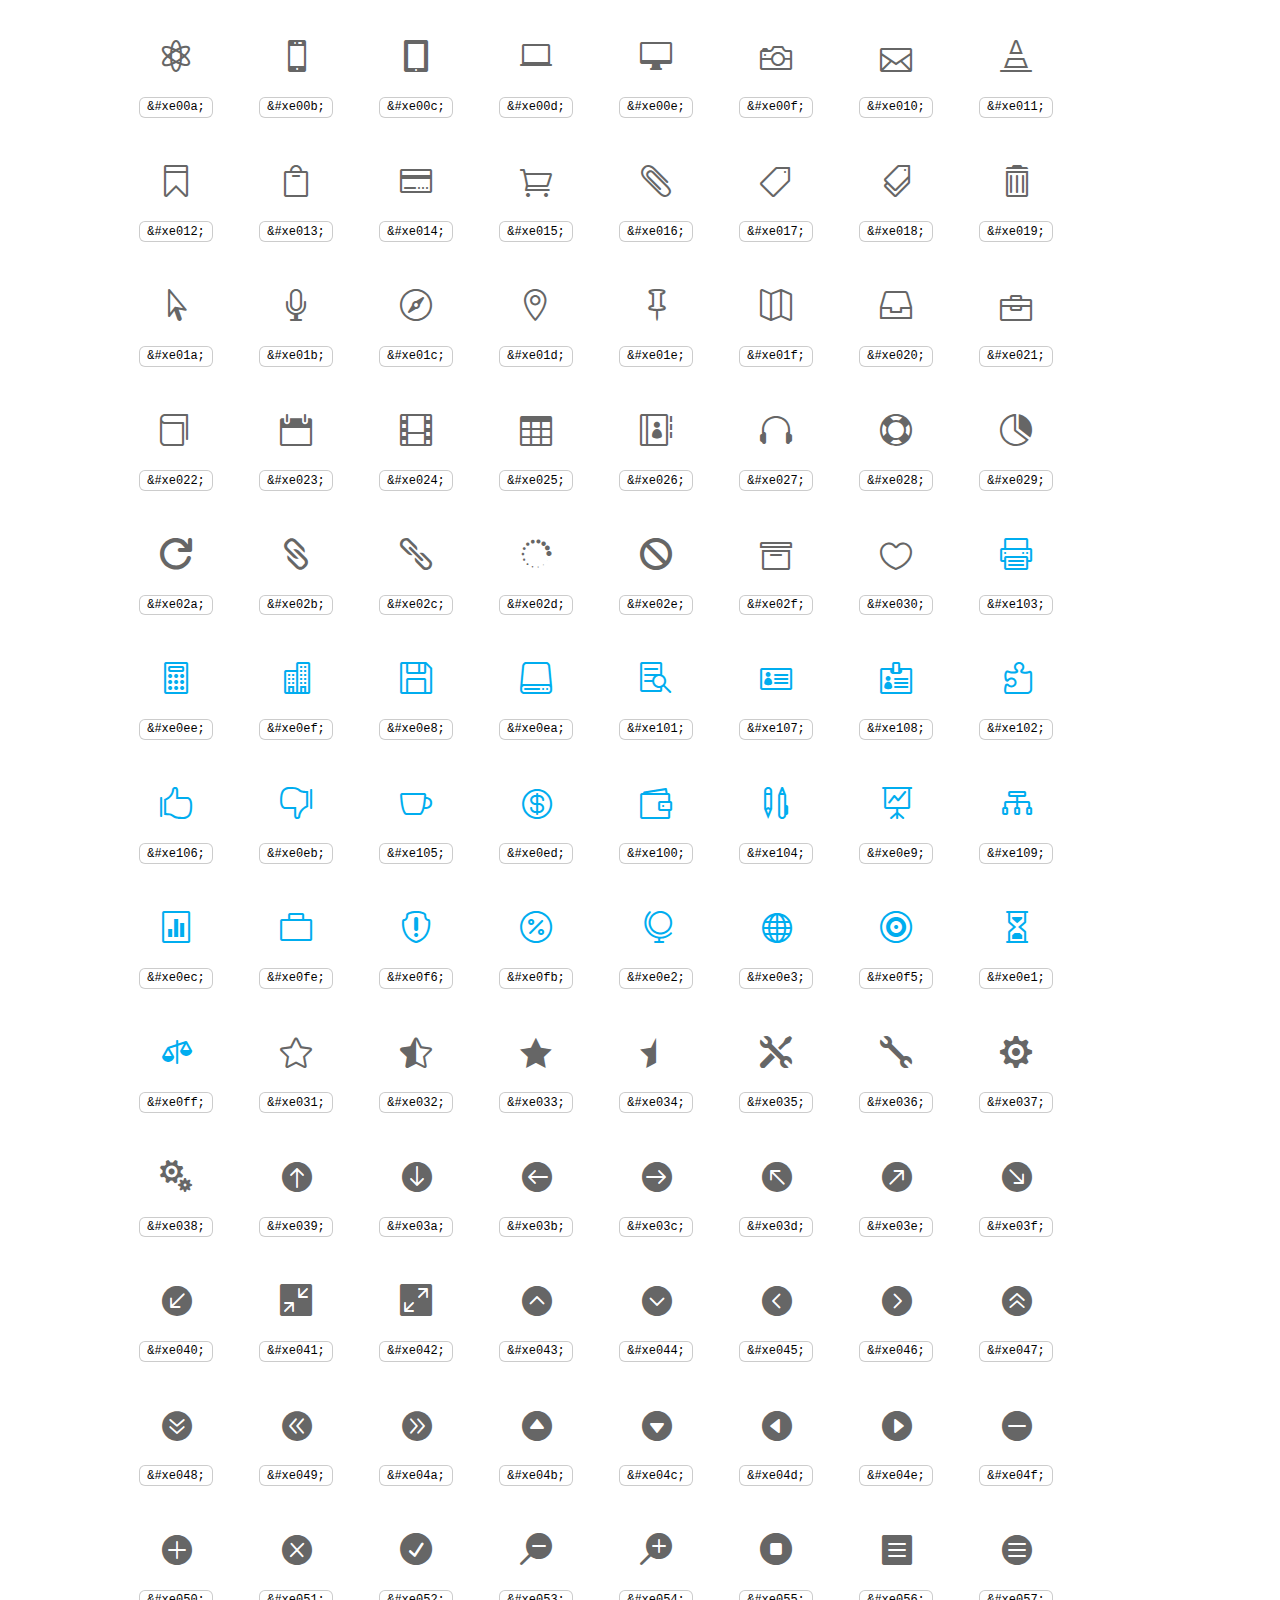
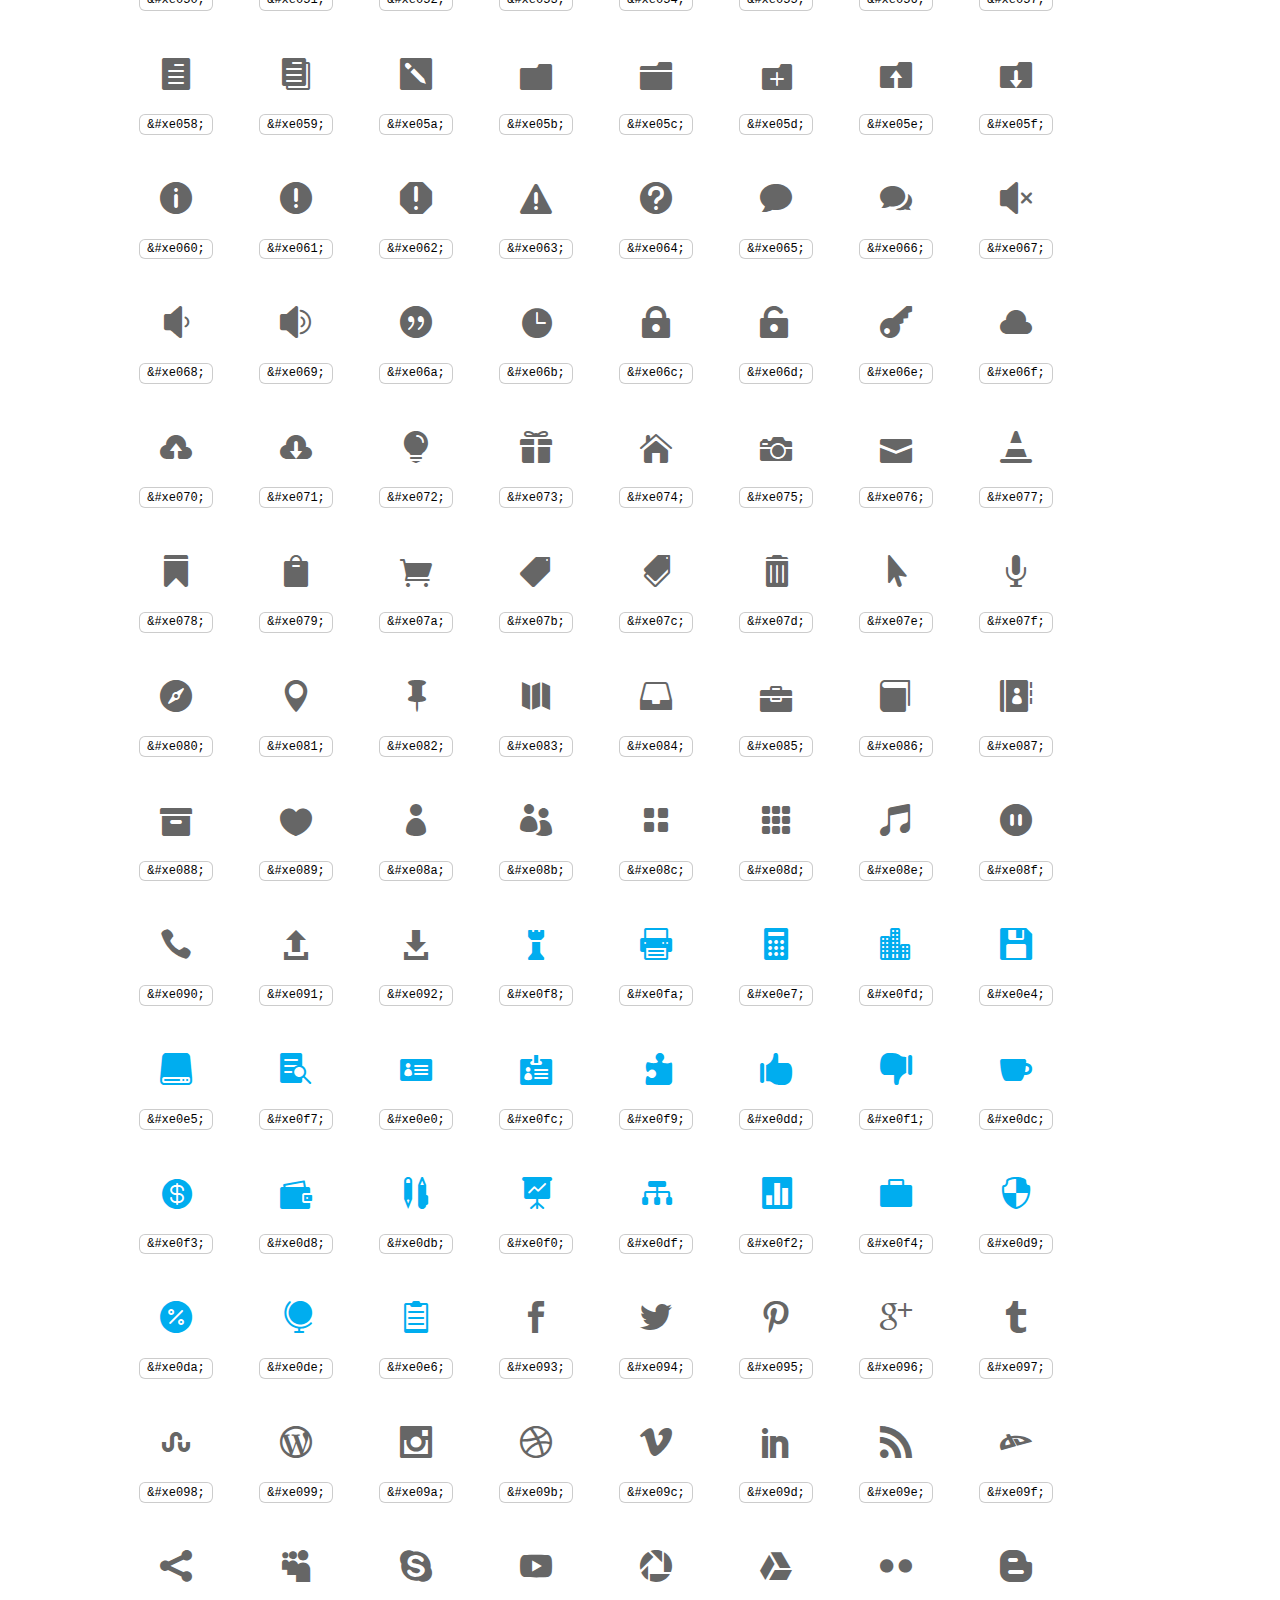
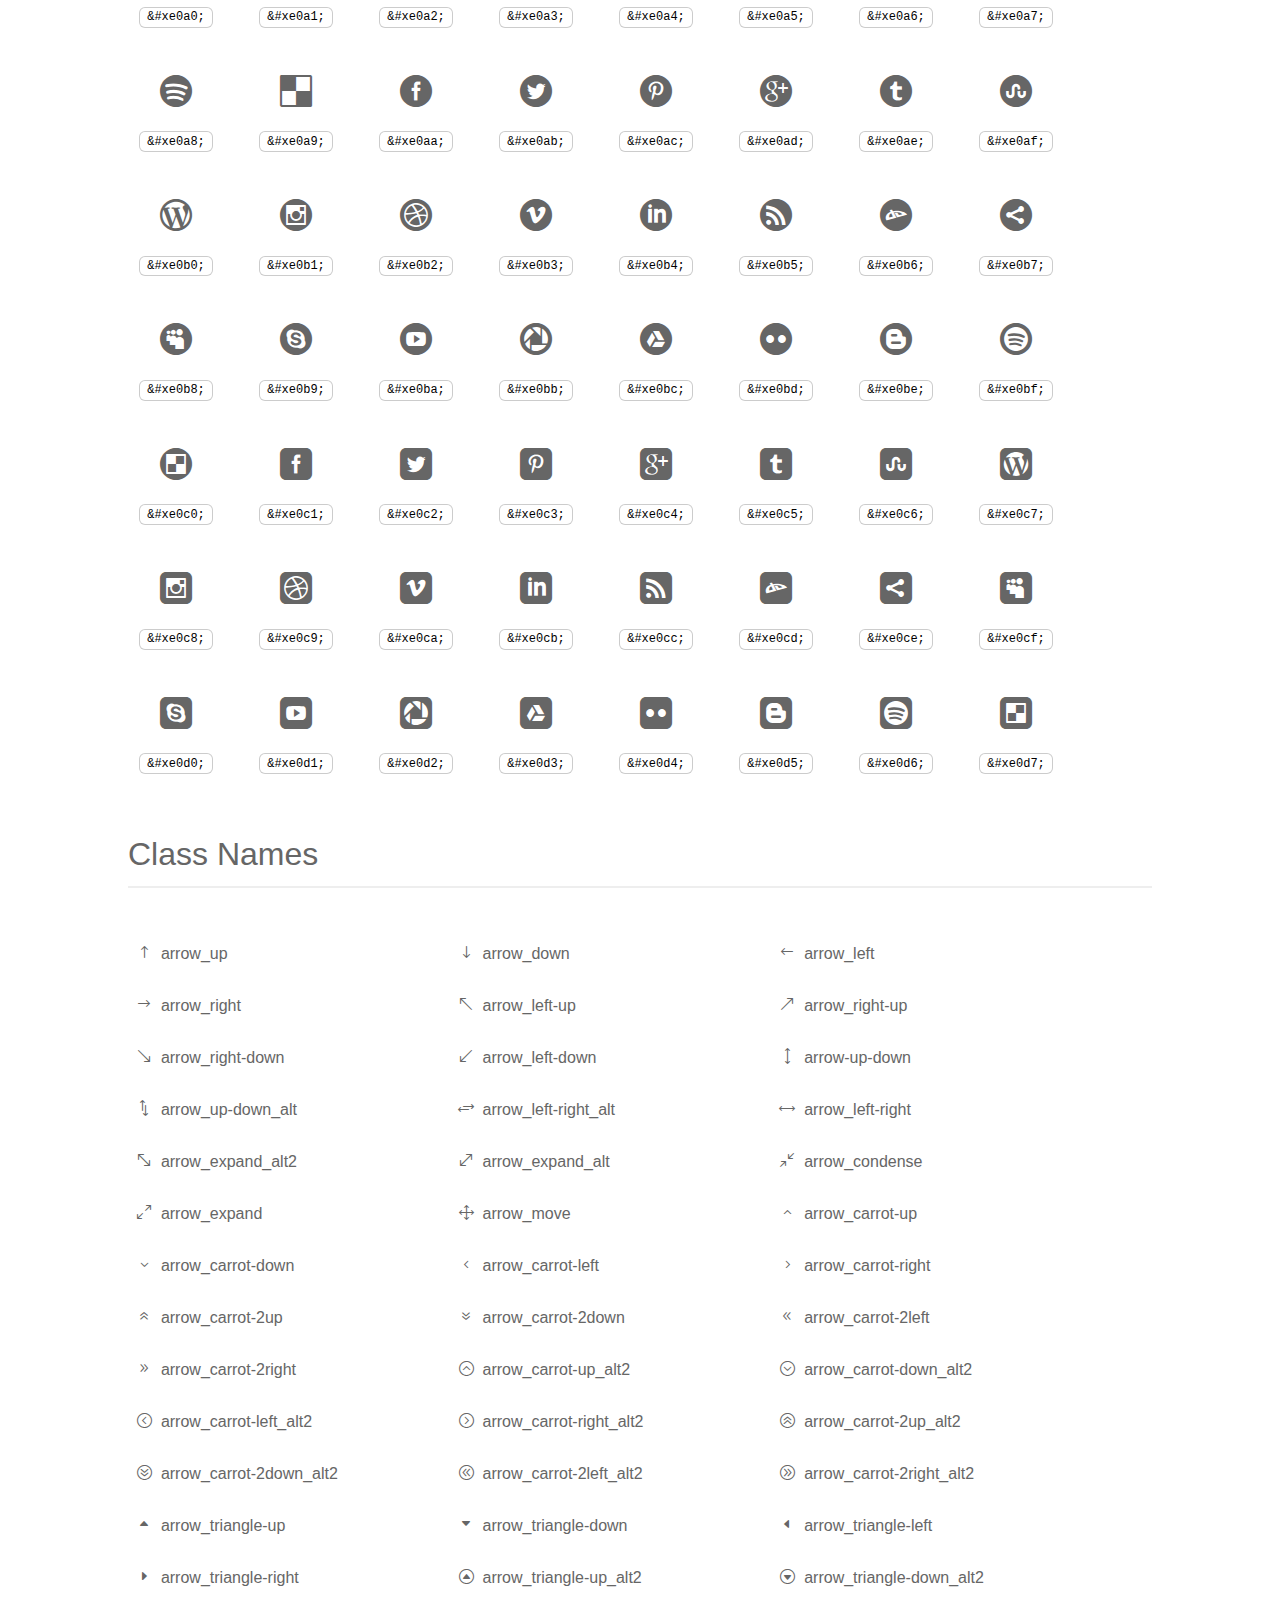
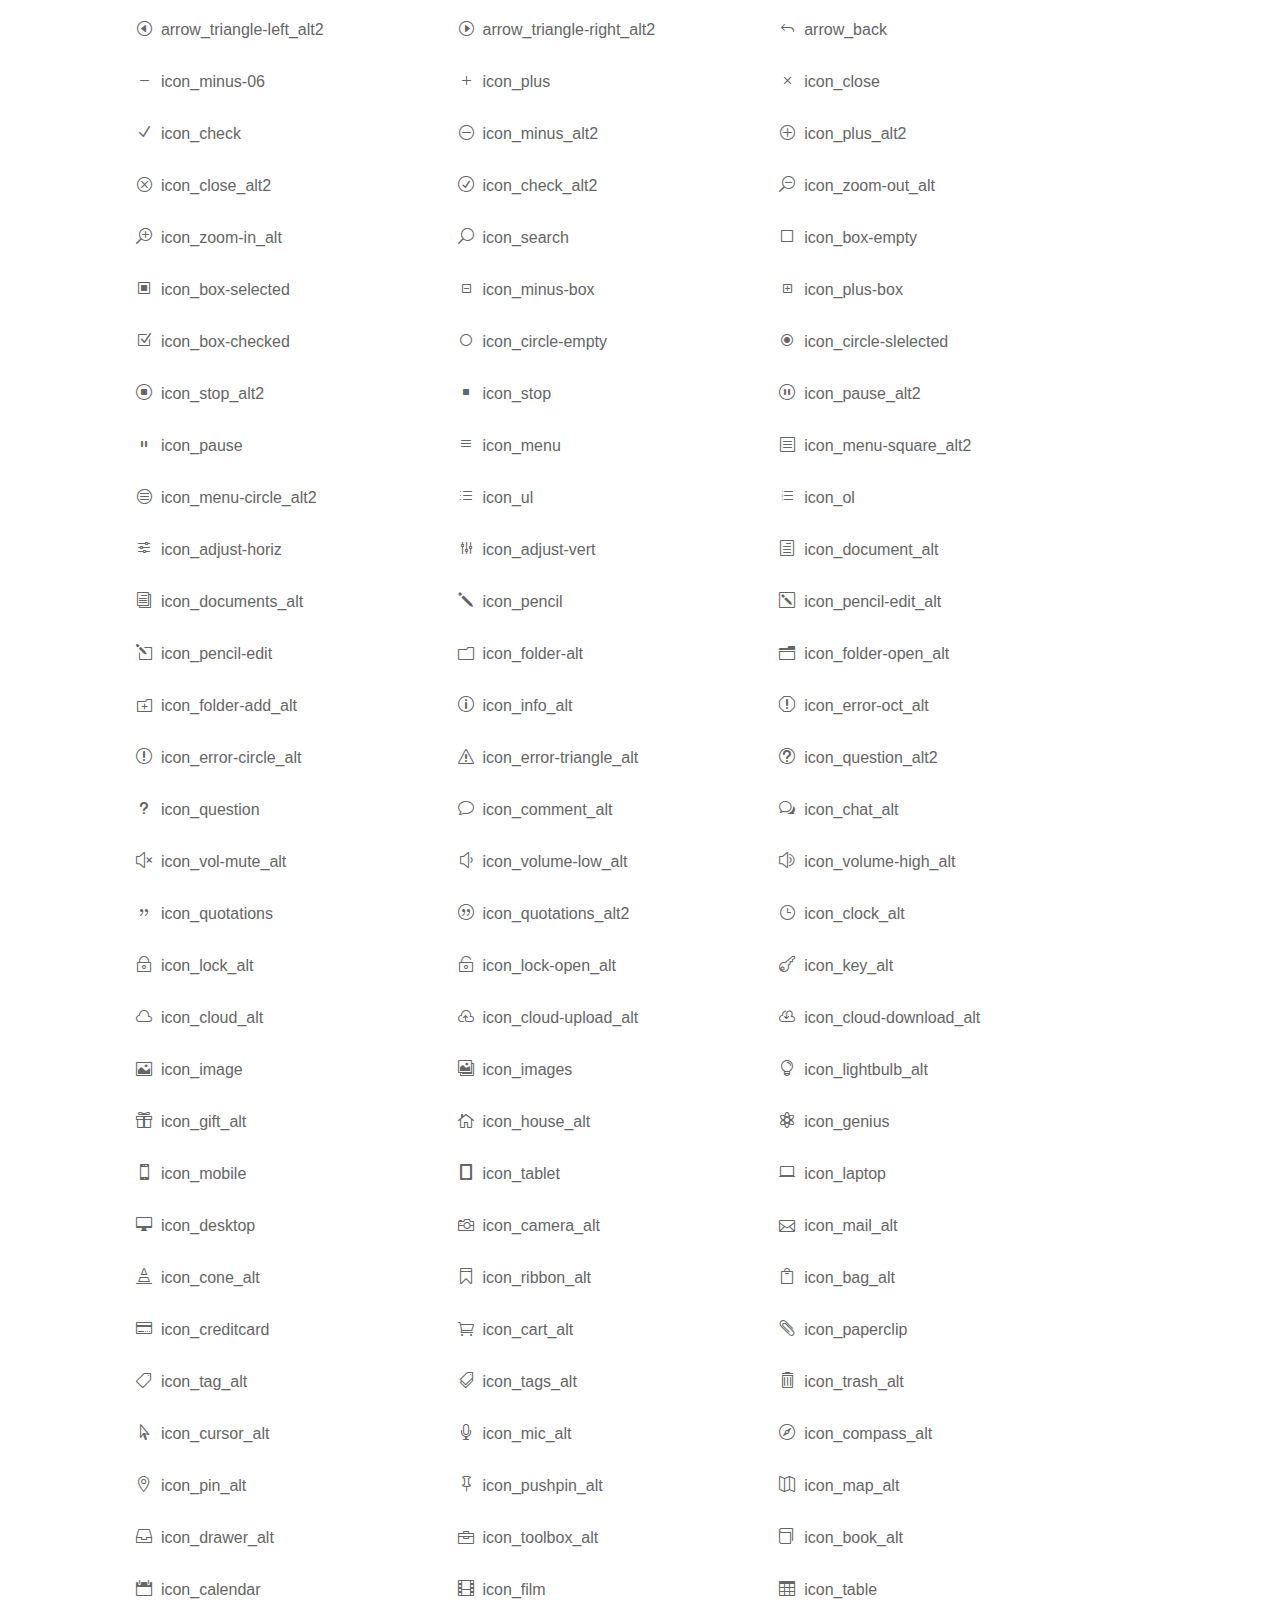
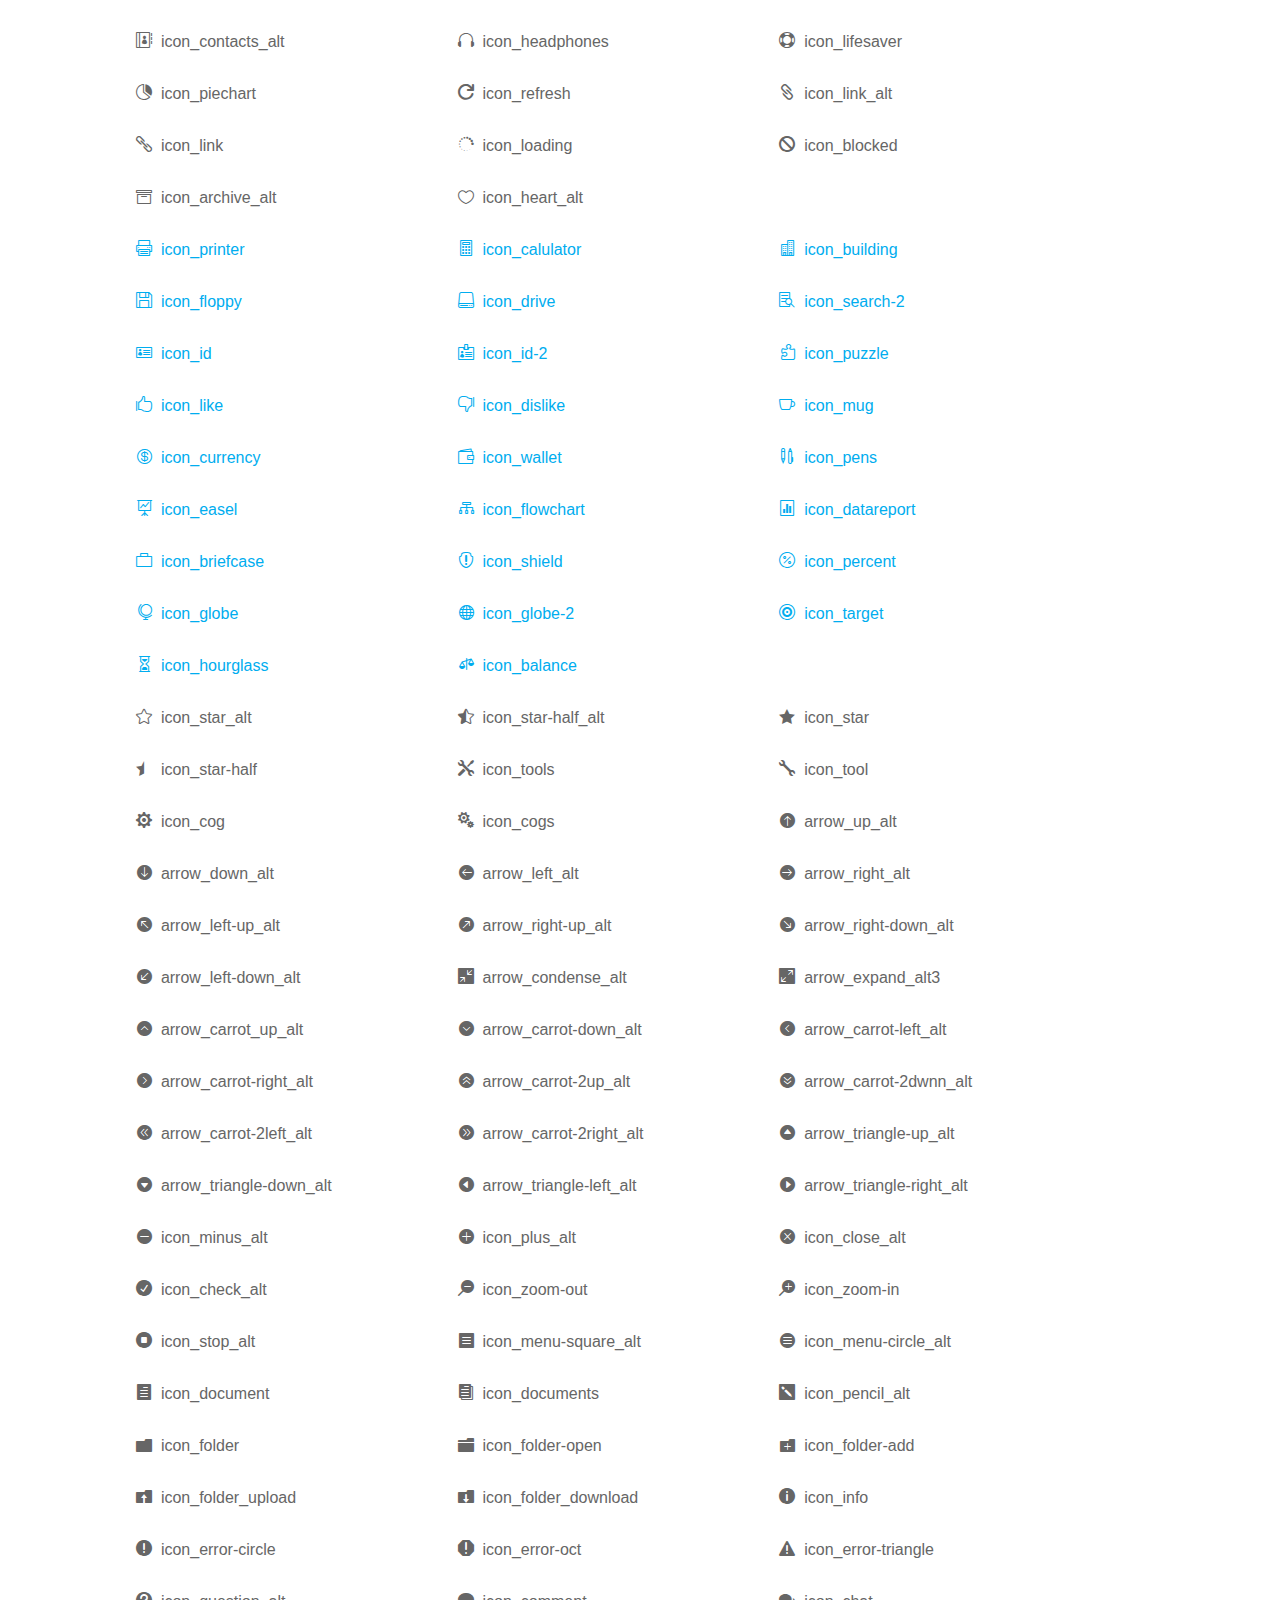
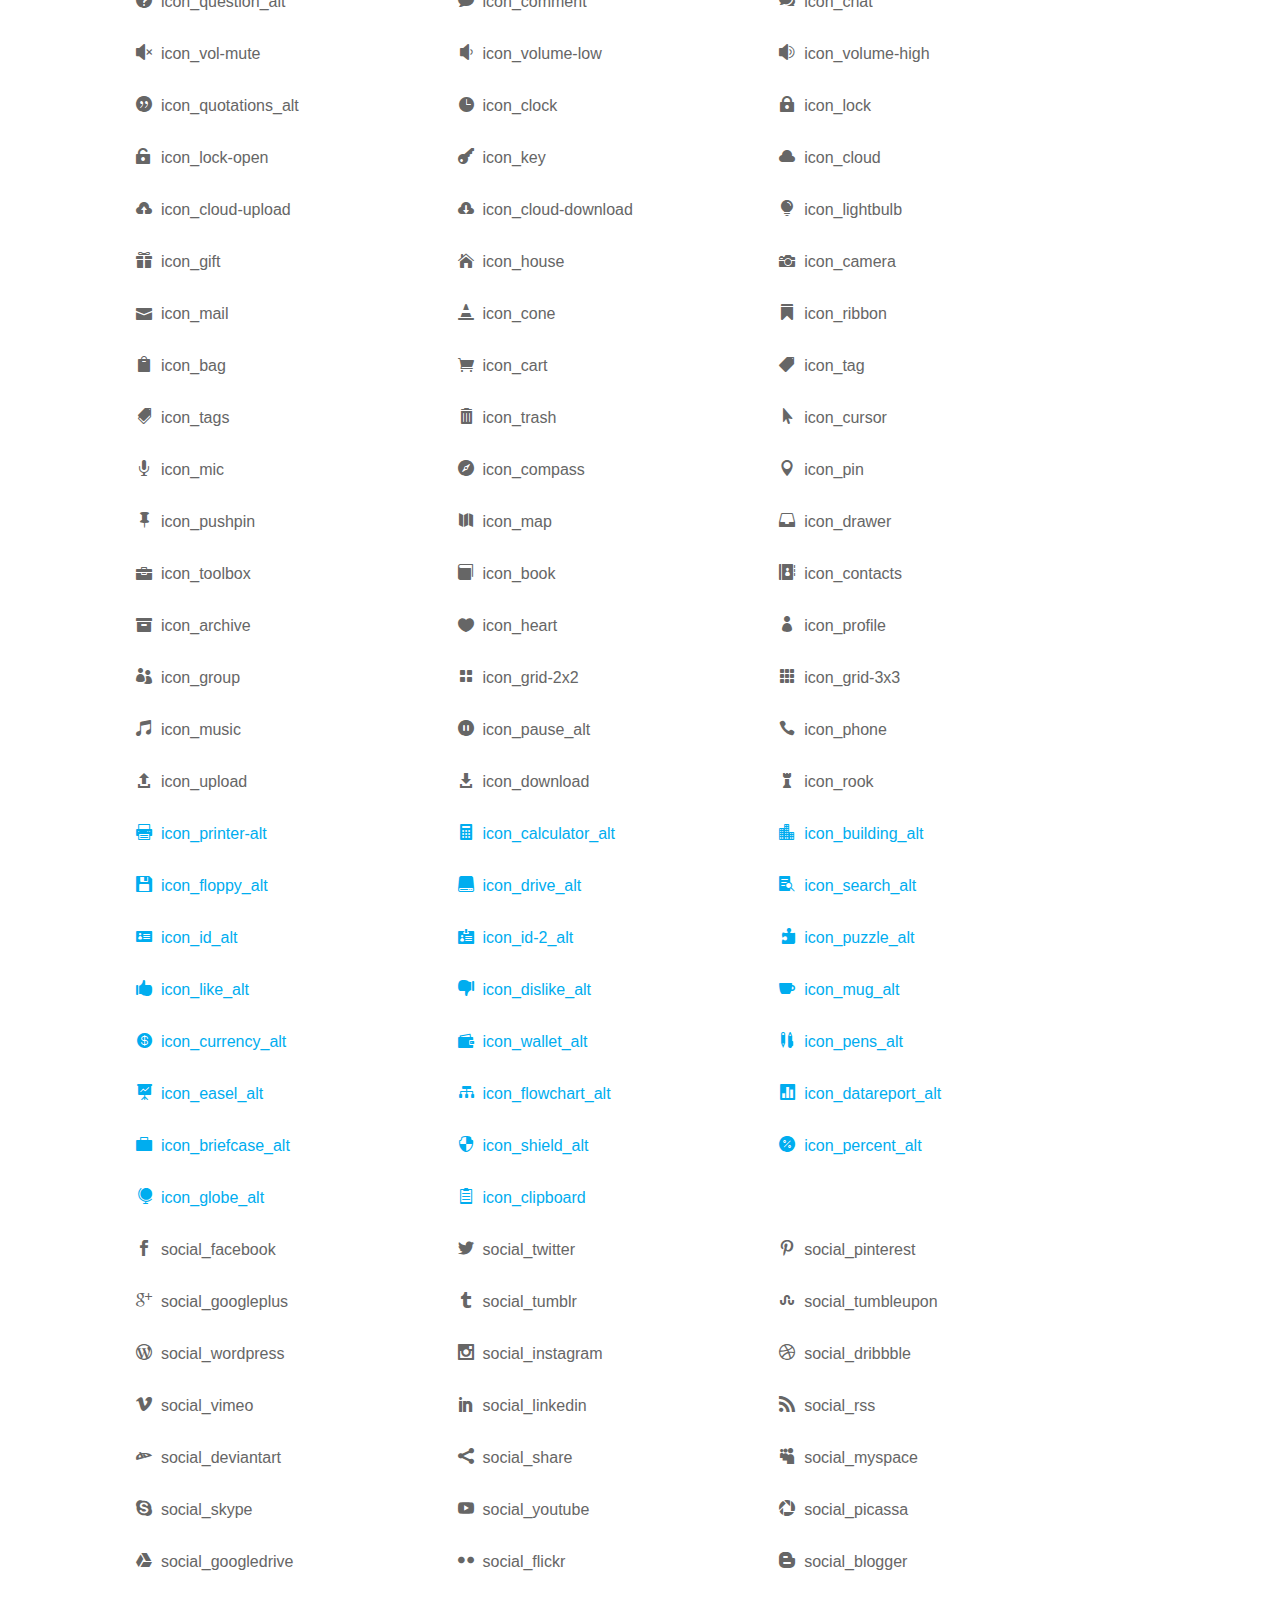
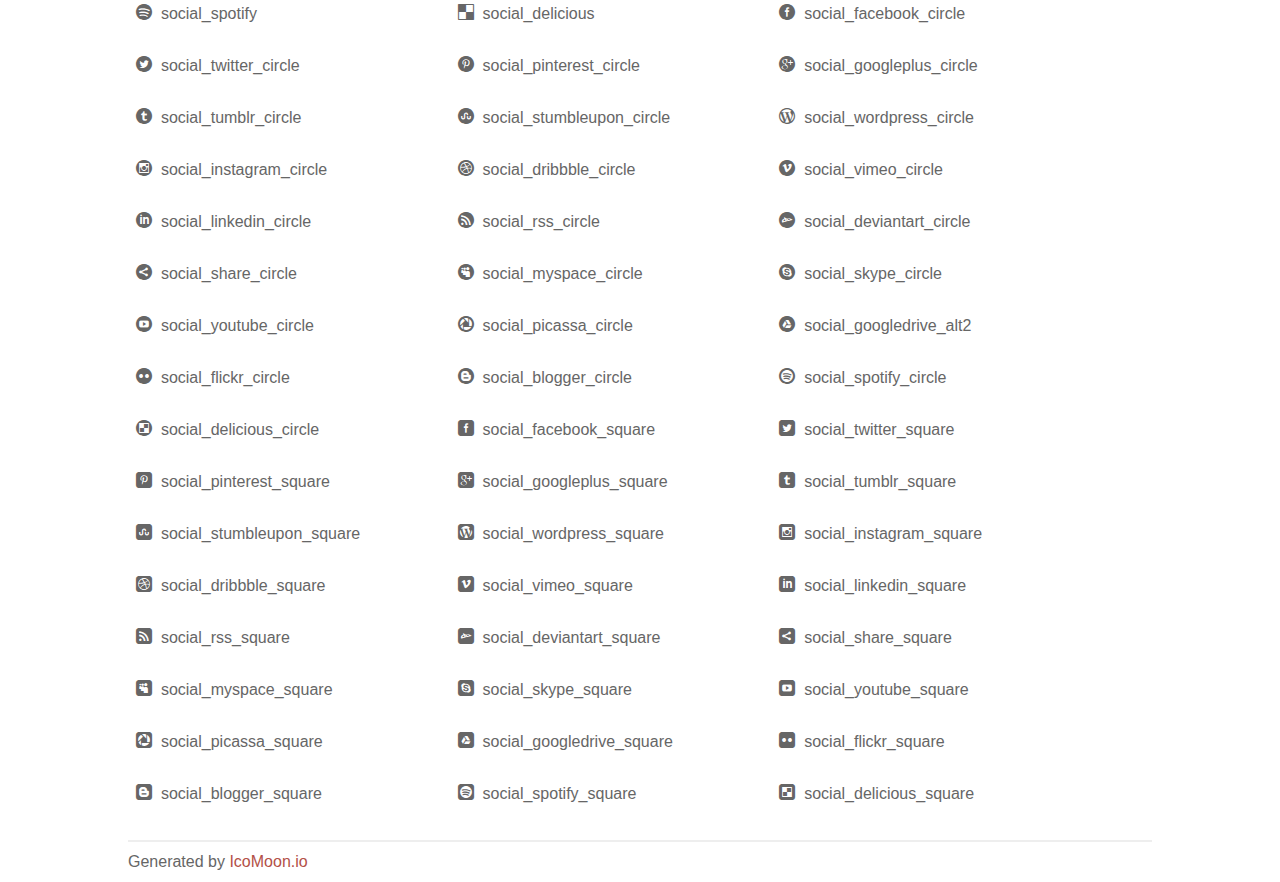
<file: fonts/elegant_font/HTML_CSS/index.html>
<!doctype html>
<html>
<head>
<title>Your Font/Glyphs</title>
<link rel="stylesheet" href="style.css" >
<!--[if lte IE 7]><script src="lte-ie7.js"></script><![endif]-->
<style>
	section, header, footer {display: block;}
	body {
		font-family: sans-serif;
		color: #666;
		line-height: 1.5;
		font-size: 1em;
	}
	* {
		-moz-box-sizing: border-box;
		-webkit-box-sizing: border-box;
		box-sizing: border-box;
		margin: 0;
		padding: 0;
	}
	.glyph {
		float: left;
		text-align: center;
		padding: .75em;
		margin: .4em 1.5em .75em 0;
		width: 6em;
		text-shadow: none;
	}
	
	.glyph input {
		font-family: consolas, monospace;
		font-size: 12px;
		width: 100%;
		text-align: center;
		border: 0;
		box-shadow: 0 0 0 1px #ccc;
		padding: .2em;
                -moz-border-radius: 5px;
                -webkit-border-radius: 5px;
	}
	
	

	.new {
		color:#00adef !important;
	}

	
	.w-main {
		width: 80%;
	}
	.centered {
		margin-left: auto;
		margin-right: auto;
	}
	.fs1 {
		font-size: 2em;
	}
	header {
		margin: 2em 0;
		padding-bottom: .5em;
		color: #666;
		box-shadow: 0 2px #eee;
	}
	header h1 {
		font-size: 2em;
		font-weight: normal;
	}
	.clearfix:before, .clearfix:after { content: ""; display: table; }
	.clearfix:after, .clear { clear: both; }
	footer {
		margin-top: 2em;
		padding: .5em 0;
		box-shadow: 0 -2px #eee;
	}
	a, a:visited {
		color: #B35047;
		text-decoration: none;
	}
	a:hover, a:focus {color: #000;}
	
	.box1 {
		font-size: 16px;
		display: inline-block;
		width: 30%;
		padding: .25em .5em;
		margin: 20px 10px 0 0;
	}
</style>
</head>
<body>
	<div class="w-main centered">
	<section class="mtm clearfix" id="glyphs">
	<div class="glyph">
		<div class="fs1" aria-hidden="true" data-icon="&#x21;"></div>
		<input type="text" readonly value="&amp;#x21;" >
	</div>
	<div class="glyph">
		<div class="fs1" aria-hidden="true" data-icon="&#x22;"></div>
		<input type="text" readonly value="&amp;#x22;" >
	</div>
	<div class="glyph">
		<div class="fs1" aria-hidden="true" data-icon="&#x23;"></div>
		<input type="text" readonly value="&amp;#x23;" >
	</div>
	<div class="glyph">
		<div class="fs1" aria-hidden="true" data-icon="&#x24;"></div>
		<input type="text" readonly value="&amp;#x24;" >
	</div>
	<div class="glyph">
		<div class="fs1" aria-hidden="true" data-icon="&#x25;"></div>
		<input type="text" readonly value="&amp;#x25;" >
	</div>
	<div class="glyph">
		<div class="fs1" aria-hidden="true" data-icon="&#x26;"></div>
		<input type="text" readonly value="&amp;#x26;" >
	</div>
	<div class="glyph">
		<div class="fs1" aria-hidden="true" data-icon="&#x27;"></div>
		<input type="text" readonly value="&amp;#x27;" >
	</div>
	<div class="glyph">
		<div class="fs1" aria-hidden="true" data-icon="&#x28;"></div>
		<input type="text" readonly value="&amp;#x28;" >
	</div>
	<div class="glyph">
		<div class="fs1" aria-hidden="true" data-icon="&#x29;"></div>
		<input type="text" readonly value="&amp;#x29;" >
	</div>
	<div class="glyph">
		<div class="fs1" aria-hidden="true" data-icon="&#x2a;"></div>
		<input type="text" readonly value="&amp;#x2a;" >
	</div>
	<div class="glyph">
		<div class="fs1" aria-hidden="true" data-icon="&#x2b;"></div>
		<input type="text" readonly value="&amp;#x2b;" >
	</div>
	<div class="glyph">
		<div class="fs1" aria-hidden="true" data-icon="&#x2c;"></div>
		<input type="text" readonly value="&amp;#x2c;" >
	</div>
	<div class="glyph">
		<div class="fs1" aria-hidden="true" data-icon="&#x2d;"></div>
		<input type="text" readonly value="&amp;#x2d;" >
	</div>
	<div class="glyph">
		<div class="fs1" aria-hidden="true" data-icon="&#x2e;"></div>
		<input type="text" readonly value="&amp;#x2e;" >
	</div>
	<div class="glyph">
		<div class="fs1" aria-hidden="true" data-icon="&#x2f;"></div>
		<input type="text" readonly value="&amp;#x2f;" >
	</div>
	<div class="glyph">
		<div class="fs1" aria-hidden="true" data-icon="&#x30;"></div>
		<input type="text" readonly value="&amp;#x30;" >
	</div>
	<div class="glyph">
		<div class="fs1" aria-hidden="true" data-icon="&#x31;"></div>
		<input type="text" readonly value="&amp;#x31;" >
	</div>
	<div class="glyph">
		<div class="fs1" aria-hidden="true" data-icon="&#x32;"></div>
		<input type="text" readonly value="&amp;#x32;" >
	</div>
	<div class="glyph">
		<div class="fs1" aria-hidden="true" data-icon="&#x33;"></div>
		<input type="text" readonly value="&amp;#x33;" >
	</div>
	<div class="glyph">
		<div class="fs1" aria-hidden="true" data-icon="&#x34;"></div>
		<input type="text" readonly value="&amp;#x34;" >
	</div>
	<div class="glyph">
		<div class="fs1" aria-hidden="true" data-icon="&#x35;"></div>
		<input type="text" readonly value="&amp;#x35;" >
	</div>
	<div class="glyph">
		<div class="fs1" aria-hidden="true" data-icon="&#x36;"></div>
		<input type="text" readonly value="&amp;#x36;" >
	</div>
	<div class="glyph">
		<div class="fs1" aria-hidden="true" data-icon="&#x37;"></div>
		<input type="text" readonly value="&amp;#x37;" >
	</div>
	<div class="glyph">
		<div class="fs1" aria-hidden="true" data-icon="&#x38;"></div>
		<input type="text" readonly value="&amp;#x38;" >
	</div>
	<div class="glyph">
		<div class="fs1" aria-hidden="true" data-icon="&#x39;"></div>
		<input type="text" readonly value="&amp;#x39;" >
	</div>
	<div class="glyph">
		<div class="fs1" aria-hidden="true" data-icon="&#x3a;"></div>
		<input type="text" readonly value="&amp;#x3a;" >
	</div>
	<div class="glyph">
		<div class="fs1" aria-hidden="true" data-icon="&#x3b;"></div>
		<input type="text" readonly value="&amp;#x3b;" >
	</div>
	<div class="glyph">
		<div class="fs1" aria-hidden="true" data-icon="&#x3c;"></div>
		<input type="text" readonly value="&amp;#x3c;" >
	</div>
	<div class="glyph">
		<div class="fs1" aria-hidden="true" data-icon="&#x3d;"></div>
		<input type="text" readonly value="&amp;#x3d;" >
	</div>
	<div class="glyph">
		<div class="fs1" aria-hidden="true" data-icon="&#x3e;"></div>
		<input type="text" readonly value="&amp;#x3e;" >
	</div>
	<div class="glyph">
		<div class="fs1" aria-hidden="true" data-icon="&#x3f;"></div>
		<input type="text" readonly value="&amp;#x3f;" >
	</div>
	<div class="glyph">
		<div class="fs1" aria-hidden="true" data-icon="&#x40;"></div>
		<input type="text" readonly value="&amp;#x40;" >
	</div>
	<div class="glyph">
		<div class="fs1" aria-hidden="true" data-icon="&#x41;"></div>
		<input type="text" readonly value="&amp;#x41;" >
	</div>
	<div class="glyph">
		<div class="fs1" aria-hidden="true" data-icon="&#x42;"></div>
		<input type="text" readonly value="&amp;#x42;" >
	</div>
	<div class="glyph">
		<div class="fs1" aria-hidden="true" data-icon="&#x43;"></div>
		<input type="text" readonly value="&amp;#x43;" >
	</div>
	<div class="glyph">
		<div class="fs1" aria-hidden="true" data-icon="&#x44;"></div>
		<input type="text" readonly value="&amp;#x44;" >
	</div>
	<div class="glyph">
		<div class="fs1" aria-hidden="true" data-icon="&#x45;"></div>
		<input type="text" readonly value="&amp;#x45;" >
	</div>
	<div class="glyph">
		<div class="fs1" aria-hidden="true" data-icon="&#x46;"></div>
		<input type="text" readonly value="&amp;#x46;" >
	</div>
	<div class="glyph">
		<div class="fs1" aria-hidden="true" data-icon="&#x47;"></div>
		<input type="text" readonly value="&amp;#x47;" >
	</div>
	<div class="glyph">
		<div class="fs1" aria-hidden="true" data-icon="&#x48;"></div>
		<input type="text" readonly value="&amp;#x48;" >
	</div>
	<div class="glyph">
		<div class="fs1" aria-hidden="true" data-icon="&#x49;"></div>
		<input type="text" readonly value="&amp;#x49;" >
	</div>
	<div class="glyph">
		<div class="fs1" aria-hidden="true" data-icon="&#x4a;"></div>
		<input type="text" readonly value="&amp;#x4a;" >
	</div>
	<div class="glyph">
		<div class="fs1" aria-hidden="true" data-icon="&#x4b;"></div>
		<input type="text" readonly value="&amp;#x4b;" >
	</div>
	<div class="glyph">
		<div class="fs1" aria-hidden="true" data-icon="&#x4c;"></div>
		<input type="text" readonly value="&amp;#x4c;" >
	</div>
	<div class="glyph">
		<div class="fs1" aria-hidden="true" data-icon="&#x4d;"></div>
		<input type="text" readonly value="&amp;#x4d;" >
	</div>
	<div class="glyph">
		<div class="fs1" aria-hidden="true" data-icon="&#x4e;"></div>
		<input type="text" readonly value="&amp;#x4e;" >
	</div>
	<div class="glyph">
		<div class="fs1" aria-hidden="true" data-icon="&#x4f;"></div>
		<input type="text" readonly value="&amp;#x4f;" >
	</div>
	<div class="glyph">
		<div class="fs1" aria-hidden="true" data-icon="&#x50;"></div>
		<input type="text" readonly value="&amp;#x50;" >
	</div>
	<div class="glyph">
		<div class="fs1" aria-hidden="true" data-icon="&#x51;"></div>
		<input type="text" readonly value="&amp;#x51;" >
	</div>
	<div class="glyph">
		<div class="fs1" aria-hidden="true" data-icon="&#x52;"></div>
		<input type="text" readonly value="&amp;#x52;" >
	</div>
	<div class="glyph">
		<div class="fs1" aria-hidden="true" data-icon="&#x53;"></div>
		<input type="text" readonly value="&amp;#x53;" >
	</div>
	<div class="glyph">
		<div class="fs1" aria-hidden="true" data-icon="&#x54;"></div>
		<input type="text" readonly value="&amp;#x54;" >
	</div>
	<div class="glyph">
		<div class="fs1" aria-hidden="true" data-icon="&#x55;"></div>
		<input type="text" readonly value="&amp;#x55;" >
	</div>
	<div class="glyph">
		<div class="fs1" aria-hidden="true" data-icon="&#x56;"></div>
		<input type="text" readonly value="&amp;#x56;" >
	</div>
	<div class="glyph">
		<div class="fs1" aria-hidden="true" data-icon="&#x57;"></div>
		<input type="text" readonly value="&amp;#x57;" >
	</div>
	<div class="glyph">
		<div class="fs1" aria-hidden="true" data-icon="&#x58;"></div>
		<input type="text" readonly value="&amp;#x58;" >
	</div>
	<div class="glyph">
		<div class="fs1" aria-hidden="true" data-icon="&#x59;"></div>
		<input type="text" readonly value="&amp;#x59;" >
	</div>
	<div class="glyph">
		<div class="fs1" aria-hidden="true" data-icon="&#x5a;"></div>
		<input type="text" readonly value="&amp;#x5a;" >
	</div>
	<div class="glyph">
		<div class="fs1" aria-hidden="true" data-icon="&#x5b;"></div>
		<input type="text" readonly value="&amp;#x5b;" >
	</div>
	<div class="glyph">
		<div class="fs1" aria-hidden="true" data-icon="&#x5c;"></div>
		<input type="text" readonly value="&amp;#x5c;" >
	</div>
	<div class="glyph">
		<div class="fs1" aria-hidden="true" data-icon="&#x5d;"></div>
		<input type="text" readonly value="&amp;#x5d;" >
	</div>
	<div class="glyph">
		<div class="fs1" aria-hidden="true" data-icon="&#x5e;"></div>
		<input type="text" readonly value="&amp;#x5e;" >
	</div>
	<div class="glyph">
		<div class="fs1" aria-hidden="true" data-icon="&#x5f;"></div>
		<input type="text" readonly value="&amp;#x5f;" >
	</div>
	<div class="glyph">
		<div class="fs1" aria-hidden="true" data-icon="&#x60;"></div>
		<input type="text" readonly value="&amp;#x60;" >
	</div>
	<div class="glyph">
		<div class="fs1" aria-hidden="true" data-icon="&#x61;"></div>
		<input type="text" readonly value="&amp;#x61;" >
	</div>
	<div class="glyph">
		<div class="fs1" aria-hidden="true" data-icon="&#x62;"></div>
		<input type="text" readonly value="&amp;#x62;" >
	</div>
	<div class="glyph">
		<div class="fs1" aria-hidden="true" data-icon="&#x63;"></div>
		<input type="text" readonly value="&amp;#x63;" >
	</div>
	<div class="glyph">
		<div class="fs1" aria-hidden="true" data-icon="&#x64;"></div>
		<input type="text" readonly value="&amp;#x64;" >
	</div>
	<div class="glyph">
		<div class="fs1" aria-hidden="true" data-icon="&#x65;"></div>
		<input type="text" readonly value="&amp;#x65;" >
	</div>
	<div class="glyph">
		<div class="fs1" aria-hidden="true" data-icon="&#x66;"></div>
		<input type="text" readonly value="&amp;#x66;" >
	</div>
	<div class="glyph">
		<div class="fs1" aria-hidden="true" data-icon="&#x67;"></div>
		<input type="text" readonly value="&amp;#x67;" >
	</div>
	<div class="glyph">
		<div class="fs1" aria-hidden="true" data-icon="&#x68;"></div>
		<input type="text" readonly value="&amp;#x68;" >
	</div>
	<div class="glyph">
		<div class="fs1" aria-hidden="true" data-icon="&#x69;"></div>
		<input type="text" readonly value="&amp;#x69;" >
	</div>
	<div class="glyph">
		<div class="fs1" aria-hidden="true" data-icon="&#x6a;"></div>
		<input type="text" readonly value="&amp;#x6a;" >
	</div>
	<div class="glyph">
		<div class="fs1" aria-hidden="true" data-icon="&#x6b;"></div>
		<input type="text" readonly value="&amp;#x6b;" >
	</div>
	<div class="glyph">
		<div class="fs1" aria-hidden="true" data-icon="&#x6c;"></div>
		<input type="text" readonly value="&amp;#x6c;" >
	</div>
	<div class="glyph">
		<div class="fs1" aria-hidden="true" data-icon="&#x6d;"></div>
		<input type="text" readonly value="&amp;#x6d;" >
	</div>
	<div class="glyph">
		<div class="fs1" aria-hidden="true" data-icon="&#x6e;"></div>
		<input type="text" readonly value="&amp;#x6e;" >
	</div>
	<div class="glyph">
		<div class="fs1" aria-hidden="true" data-icon="&#x6f;"></div>
		<input type="text" readonly value="&amp;#x6f;" >
	</div>
	<div class="glyph">
		<div class="fs1" aria-hidden="true" data-icon="&#x70;"></div>
		<input type="text" readonly value="&amp;#x70;" >
	</div>
	<div class="glyph">
		<div class="fs1" aria-hidden="true" data-icon="&#x71;"></div>
		<input type="text" readonly value="&amp;#x71;" >
	</div>
	<div class="glyph">
		<div class="fs1" aria-hidden="true" data-icon="&#x72;"></div>
		<input type="text" readonly value="&amp;#x72;" >
	</div>
	<div class="glyph">
		<div class="fs1" aria-hidden="true" data-icon="&#x73;"></div>
		<input type="text" readonly value="&amp;#x73;" >
	</div>
	<div class="glyph">
		<div class="fs1" aria-hidden="true" data-icon="&#x74;"></div>
		<input type="text" readonly value="&amp;#x74;" >
	</div>
	<div class="glyph">
		<div class="fs1" aria-hidden="true" data-icon="&#x75;"></div>
		<input type="text" readonly value="&amp;#x75;" >
	</div>
	<div class="glyph">
		<div class="fs1" aria-hidden="true" data-icon="&#x76;"></div>
		<input type="text" readonly value="&amp;#x76;" >
	</div>
	<div class="glyph">
		<div class="fs1" aria-hidden="true" data-icon="&#x77;"></div>
		<input type="text" readonly value="&amp;#x77;" >
	</div>
	<div class="glyph">
		<div class="fs1" aria-hidden="true" data-icon="&#x78;"></div>
		<input type="text" readonly value="&amp;#x78;" >
	</div>
	<div class="glyph">
		<div class="fs1" aria-hidden="true" data-icon="&#x79;"></div>
		<input type="text" readonly value="&amp;#x79;" >
	</div>
	<div class="glyph">
		<div class="fs1" aria-hidden="true" data-icon="&#x7a;"></div>
		<input type="text" readonly value="&amp;#x7a;" >
	</div>
	<div class="glyph">
		<div class="fs1" aria-hidden="true" data-icon="&#x7b;"></div>
		<input type="text" readonly value="&amp;#x7b;" >
	</div>
	<div class="glyph">
		<div class="fs1" aria-hidden="true" data-icon="&#x7c;"></div>
		<input type="text" readonly value="&amp;#x7c;" >
	</div>
	<div class="glyph">
		<div class="fs1" aria-hidden="true" data-icon="&#x7d;"></div>
		<input type="text" readonly value="&amp;#x7d;" >
	</div>
	<div class="glyph">
		<div class="fs1" aria-hidden="true" data-icon="&#x7e;"></div>
		<input type="text" readonly value="&amp;#x7e;" >
	</div>
	<div class="glyph">
		<div class="fs1" aria-hidden="true" data-icon="&#xe000;"></div>
		<input type="text" readonly value="&amp;#xe000;" >
	</div>
	<div class="glyph">
		<div class="fs1" aria-hidden="true" data-icon="&#xe001;"></div>
		<input type="text" readonly value="&amp;#xe001;" >
	</div>
	<div class="glyph">
		<div class="fs1" aria-hidden="true" data-icon="&#xe002;"></div>
		<input type="text" readonly value="&amp;#xe002;" >
	</div>
	<div class="glyph">
		<div class="fs1" aria-hidden="true" data-icon="&#xe003;"></div>
		<input type="text" readonly value="&amp;#xe003;" >
	</div>
	<div class="glyph">
		<div class="fs1" aria-hidden="true" data-icon="&#xe004;"></div>
		<input type="text" readonly value="&amp;#xe004;" >
	</div>
	<div class="glyph">
		<div class="fs1" aria-hidden="true" data-icon="&#xe005;"></div>
		<input type="text" readonly value="&amp;#xe005;" >
	</div>
	<div class="glyph">
		<div class="fs1" aria-hidden="true" data-icon="&#xe006;"></div>
		<input type="text" readonly value="&amp;#xe006;" >
	</div>
	<div class="glyph">
		<div class="fs1" aria-hidden="true" data-icon="&#xe007;"></div>
		<input type="text" readonly value="&amp;#xe007;" >
	</div>
	<div class="glyph">
		<div class="fs1" aria-hidden="true" data-icon="&#xe008;"></div>
		<input type="text" readonly value="&amp;#xe008;" >
	</div>
	<div class="glyph">
		<div class="fs1" aria-hidden="true" data-icon="&#xe009;"></div>
		<input type="text" readonly value="&amp;#xe009;" >
	</div>
	<div class="glyph">
		<div class="fs1" aria-hidden="true" data-icon="&#xe00a;"></div>
		<input type="text" readonly value="&amp;#xe00a;" >
	</div>
	<div class="glyph">
		<div class="fs1" aria-hidden="true" data-icon="&#xe00b;"></div>
		<input type="text" readonly value="&amp;#xe00b;" >
	</div>
	<div class="glyph">
		<div class="fs1" aria-hidden="true" data-icon="&#xe00c;"></div>
		<input type="text" readonly value="&amp;#xe00c;" >
	</div>
	<div class="glyph">
		<div class="fs1" aria-hidden="true" data-icon="&#xe00d;"></div>
		<input type="text" readonly value="&amp;#xe00d;" >
	</div>
	<div class="glyph">
		<div class="fs1" aria-hidden="true" data-icon="&#xe00e;"></div>
		<input type="text" readonly value="&amp;#xe00e;" >
	</div>
	<div class="glyph">
		<div class="fs1" aria-hidden="true" data-icon="&#xe00f;"></div>
		<input type="text" readonly value="&amp;#xe00f;" >
	</div>
	<div class="glyph">
		<div class="fs1" aria-hidden="true" data-icon="&#xe010;"></div>
		<input type="text" readonly value="&amp;#xe010;" >
	</div>
	<div class="glyph">
		<div class="fs1" aria-hidden="true" data-icon="&#xe011;"></div>
		<input type="text" readonly value="&amp;#xe011;" >
	</div>
	<div class="glyph">
		<div class="fs1" aria-hidden="true" data-icon="&#xe012;"></div>
		<input type="text" readonly value="&amp;#xe012;" >
	</div>
	<div class="glyph">
		<div class="fs1" aria-hidden="true" data-icon="&#xe013;"></div>
		<input type="text" readonly value="&amp;#xe013;" >
	</div>
	<div class="glyph">
		<div class="fs1" aria-hidden="true" data-icon="&#xe014;"></div>
		<input type="text" readonly value="&amp;#xe014;" >
	</div>
	<div class="glyph">
		<div class="fs1" aria-hidden="true" data-icon="&#xe015;"></div>
		<input type="text" readonly value="&amp;#xe015;" >
	</div>
	<div class="glyph">
		<div class="fs1" aria-hidden="true" data-icon="&#xe016;"></div>
		<input type="text" readonly value="&amp;#xe016;" >
	</div>
	<div class="glyph">
		<div class="fs1" aria-hidden="true" data-icon="&#xe017;"></div>
		<input type="text" readonly value="&amp;#xe017;" >
	</div>
	<div class="glyph">
		<div class="fs1" aria-hidden="true" data-icon="&#xe018;"></div>
		<input type="text" readonly value="&amp;#xe018;" >
	</div>
	<div class="glyph">
		<div class="fs1" aria-hidden="true" data-icon="&#xe019;"></div>
		<input type="text" readonly value="&amp;#xe019;" >
	</div>
	<div class="glyph">
		<div class="fs1" aria-hidden="true" data-icon="&#xe01a;"></div>
		<input type="text" readonly value="&amp;#xe01a;" >
	</div>
	<div class="glyph">
		<div class="fs1" aria-hidden="true" data-icon="&#xe01b;"></div>
		<input type="text" readonly value="&amp;#xe01b;" >
	</div>
	<div class="glyph">
		<div class="fs1" aria-hidden="true" data-icon="&#xe01c;"></div>
		<input type="text" readonly value="&amp;#xe01c;" >
	</div>
	<div class="glyph">
		<div class="fs1" aria-hidden="true" data-icon="&#xe01d;"></div>
		<input type="text" readonly value="&amp;#xe01d;" >
	</div>
	<div class="glyph">
		<div class="fs1" aria-hidden="true" data-icon="&#xe01e;"></div>
		<input type="text" readonly value="&amp;#xe01e;" >
	</div>
	<div class="glyph">
		<div class="fs1" aria-hidden="true" data-icon="&#xe01f;"></div>
		<input type="text" readonly value="&amp;#xe01f;" >
	</div>
	<div class="glyph">
		<div class="fs1" aria-hidden="true" data-icon="&#xe020;"></div>
		<input type="text" readonly value="&amp;#xe020;" >
	</div>
	<div class="glyph">
		<div class="fs1" aria-hidden="true" data-icon="&#xe021;"></div>
		<input type="text" readonly value="&amp;#xe021;" >
	</div>
	<div class="glyph">
		<div class="fs1" aria-hidden="true" data-icon="&#xe022;"></div>
		<input type="text" readonly value="&amp;#xe022;" >
	</div>
	<div class="glyph">
		<div class="fs1" aria-hidden="true" data-icon="&#xe023;"></div>
		<input type="text" readonly value="&amp;#xe023;" >
	</div>
	<div class="glyph">
		<div class="fs1" aria-hidden="true" data-icon="&#xe024;"></div>
		<input type="text" readonly value="&amp;#xe024;" >
	</div>
	<div class="glyph">
		<div class="fs1" aria-hidden="true" data-icon="&#xe025;"></div>
		<input type="text" readonly value="&amp;#xe025;" >
	</div>
	<div class="glyph">
		<div class="fs1" aria-hidden="true" data-icon="&#xe026;"></div>
		<input type="text" readonly value="&amp;#xe026;" >
	</div>
	<div class="glyph">
		<div class="fs1" aria-hidden="true" data-icon="&#xe027;"></div>
		<input type="text" readonly value="&amp;#xe027;" >
	</div>
	<div class="glyph">
		<div class="fs1" aria-hidden="true" data-icon="&#xe028;"></div>
		<input type="text" readonly value="&amp;#xe028;" >
	</div>
	<div class="glyph">
		<div class="fs1" aria-hidden="true" data-icon="&#xe029;"></div>
		<input type="text" readonly value="&amp;#xe029;" >
	</div>
	<div class="glyph">
		<div class="fs1" aria-hidden="true" data-icon="&#xe02a;"></div>
		<input type="text" readonly value="&amp;#xe02a;" >
	</div>
	<div class="glyph">
		<div class="fs1" aria-hidden="true" data-icon="&#xe02b;"></div>
		<input type="text" readonly value="&amp;#xe02b;" >
	</div>
	<div class="glyph">
		<div class="fs1" aria-hidden="true" data-icon="&#xe02c;"></div>
		<input type="text" readonly value="&amp;#xe02c;" >
	</div>
	<div class="glyph">
		<div class="fs1" aria-hidden="true" data-icon="&#xe02d;"></div>
		<input type="text" readonly value="&amp;#xe02d;" >
	</div>
	<div class="glyph">
		<div class="fs1" aria-hidden="true" data-icon="&#xe02e;"></div>
		<input type="text" readonly value="&amp;#xe02e;" >
	</div>
	<div class="glyph">
		<div class="fs1" aria-hidden="true" data-icon="&#xe02f;"></div>
		<input type="text" readonly value="&amp;#xe02f;" >
	</div>
	<div class="glyph">
		<div class="fs1" aria-hidden="true" data-icon="&#xe030;"></div>
		<input type="text" readonly value="&amp;#xe030;" >
	</div>
    
    <div class="new">
    
    <div class="glyph">
		<div class="fs1" aria-hidden="true" data-icon="&#xe103;"></div>
		<input type="text" readonly value="&amp;#xe103;" >
	</div>
	<div class="glyph">
		<div class="fs1" aria-hidden="true" data-icon="&#xe0ee;"></div>
		<input type="text" readonly value="&amp;#xe0ee;" >
	</div>
	<div class="glyph">
		<div class="fs1" aria-hidden="true" data-icon="&#xe0ef;"></div>
		<input type="text" readonly value="&amp;#xe0ef;" >
	</div>
	<div class="glyph">
		<div class="fs1" aria-hidden="true" data-icon="&#xe0e8;"></div>
		<input type="text" readonly value="&amp;#xe0e8;" >
	</div>
	<div class="glyph">
		<div class="fs1" aria-hidden="true" data-icon="&#xe0ea;"></div>
		<input type="text" readonly value="&amp;#xe0ea;" >
	</div>
	<div class="glyph">
		<div class="fs1" aria-hidden="true" data-icon="&#xe101;"></div>
		<input type="text" readonly value="&amp;#xe101;" >
	</div>
	<div class="glyph">
		<div class="fs1" aria-hidden="true" data-icon="&#xe107;"></div>
		<input type="text" readonly value="&amp;#xe107;" >
	</div>
	<div class="glyph">
		<div class="fs1" aria-hidden="true" data-icon="&#xe108;"></div>
		<input type="text" readonly value="&amp;#xe108;" >
	</div>
	<div class="glyph">
		<div class="fs1" aria-hidden="true" data-icon="&#xe102;"></div>
		<input type="text" readonly value="&amp;#xe102;" >
	</div>
	<div class="glyph">
		<div class="fs1" aria-hidden="true" data-icon="&#xe106;"></div>
		<input type="text" readonly value="&amp;#xe106;" >
	</div>
	<div class="glyph">
		<div class="fs1" aria-hidden="true" data-icon="&#xe0eb;"></div>
		<input type="text" readonly value="&amp;#xe0eb;" >
	</div>
	<div class="glyph">
		<div class="fs1" aria-hidden="true" data-icon="&#xe105;"></div>
		<input type="text" readonly value="&amp;#xe105;" >
	</div>
	<div class="glyph">
		<div class="fs1" aria-hidden="true" data-icon="&#xe0ed;"></div>
		<input type="text" readonly value="&amp;#xe0ed;" >
	</div>
	<div class="glyph">
		<div class="fs1" aria-hidden="true" data-icon="&#xe100;"></div>
		<input type="text" readonly value="&amp;#xe100;" >
	</div>
	<div class="glyph">
		<div class="fs1" aria-hidden="true" data-icon="&#xe104;"></div>
		<input type="text" readonly value="&amp;#xe104;" >
	</div>
	<div class="glyph">
		<div class="fs1" aria-hidden="true" data-icon="&#xe0e9;"></div>
		<input type="text" readonly value="&amp;#xe0e9;" >
	</div>
	<div class="glyph">
		<div class="fs1" aria-hidden="true" data-icon="&#xe109;"></div>
		<input type="text" readonly value="&amp;#xe109;" >
	</div>
	<div class="glyph">
		<div class="fs1" aria-hidden="true" data-icon="&#xe0ec;"></div>
		<input type="text" readonly value="&amp;#xe0ec;" >
	</div>
	<div class="glyph">
		<div class="fs1" aria-hidden="true" data-icon="&#xe0fe;"></div>
		<input type="text" readonly value="&amp;#xe0fe;" >
	</div>
	<div class="glyph">
		<div class="fs1" aria-hidden="true" data-icon="&#xe0f6;"></div>
		<input type="text" readonly value="&amp;#xe0f6;" >
	</div>
	<div class="glyph">
		<div class="fs1" aria-hidden="true" data-icon="&#xe0fb;"></div>
		<input type="text" readonly value="&amp;#xe0fb;" >
	</div>
	<div class="glyph">
		<div class="fs1" aria-hidden="true" data-icon="&#xe0e2;"></div>
		<input type="text" readonly value="&amp;#xe0e2;" >
	</div>
	<div class="glyph">
		<div class="fs1" aria-hidden="true" data-icon="&#xe0e3;"></div>
		<input type="text" readonly value="&amp;#xe0e3;" >
	</div>
	<div class="glyph">
		<div class="fs1" aria-hidden="true" data-icon="&#xe0f5;"></div>
		<input type="text" readonly value="&amp;#xe0f5;" >
	</div>
	<div class="glyph">
		<div class="fs1" aria-hidden="true" data-icon="&#xe0e1;"></div>
		<input type="text" readonly value="&amp;#xe0e1;" >
	</div>
	<div class="glyph">
		<div class="fs1" aria-hidden="true" data-icon="&#xe0ff;"></div>
		<input type="text" readonly value="&amp;#xe0ff;" >
	</div>
    
    </div>
    
	<div class="glyph">
		<div class="fs1" aria-hidden="true" data-icon="&#xe031;"></div>
		<input type="text" readonly value="&amp;#xe031;" >
	</div>
	<div class="glyph">
		<div class="fs1" aria-hidden="true" data-icon="&#xe032;"></div>
		<input type="text" readonly value="&amp;#xe032;" >
	</div>
	<div class="glyph">
		<div class="fs1" aria-hidden="true" data-icon="&#xe033;"></div>
		<input type="text" readonly value="&amp;#xe033;" >
	</div>
	<div class="glyph">
		<div class="fs1" aria-hidden="true" data-icon="&#xe034;"></div>
		<input type="text" readonly value="&amp;#xe034;" >
	</div>
	<div class="glyph">
		<div class="fs1" aria-hidden="true" data-icon="&#xe035;"></div>
		<input type="text" readonly value="&amp;#xe035;" >
	</div>
	<div class="glyph">
		<div class="fs1" aria-hidden="true" data-icon="&#xe036;"></div>
		<input type="text" readonly value="&amp;#xe036;" >
	</div>
	<div class="glyph">
		<div class="fs1" aria-hidden="true" data-icon="&#xe037;"></div>
		<input type="text" readonly value="&amp;#xe037;" >
	</div>
	<div class="glyph">
		<div class="fs1" aria-hidden="true" data-icon="&#xe038;"></div>
		<input type="text" readonly value="&amp;#xe038;" >
	</div>
	<div class="glyph">
		<div class="fs1" aria-hidden="true" data-icon="&#xe039;"></div>
		<input type="text" readonly value="&amp;#xe039;" >
	</div>
	<div class="glyph">
		<div class="fs1" aria-hidden="true" data-icon="&#xe03a;"></div>
		<input type="text" readonly value="&amp;#xe03a;" >
	</div>
	<div class="glyph">
		<div class="fs1" aria-hidden="true" data-icon="&#xe03b;"></div>
		<input type="text" readonly value="&amp;#xe03b;" >
	</div>
	<div class="glyph">
		<div class="fs1" aria-hidden="true" data-icon="&#xe03c;"></div>
		<input type="text" readonly value="&amp;#xe03c;" >
	</div>
	<div class="glyph">
		<div class="fs1" aria-hidden="true" data-icon="&#xe03d;"></div>
		<input type="text" readonly value="&amp;#xe03d;" >
	</div>
	<div class="glyph">
		<div class="fs1" aria-hidden="true" data-icon="&#xe03e;"></div>
		<input type="text" readonly value="&amp;#xe03e;" >
	</div>
	<div class="glyph">
		<div class="fs1" aria-hidden="true" data-icon="&#xe03f;"></div>
		<input type="text" readonly value="&amp;#xe03f;" >
	</div>
	<div class="glyph">
		<div class="fs1" aria-hidden="true" data-icon="&#xe040;"></div>
		<input type="text" readonly value="&amp;#xe040;" >
	</div>
	<div class="glyph">
		<div class="fs1" aria-hidden="true" data-icon="&#xe041;"></div>
		<input type="text" readonly value="&amp;#xe041;" >
	</div>
	<div class="glyph">
		<div class="fs1" aria-hidden="true" data-icon="&#xe042;"></div>
		<input type="text" readonly value="&amp;#xe042;" >
	</div>
	<div class="glyph">
		<div class="fs1" aria-hidden="true" data-icon="&#xe043;"></div>
		<input type="text" readonly value="&amp;#xe043;" >
	</div>
	<div class="glyph">
		<div class="fs1" aria-hidden="true" data-icon="&#xe044;"></div>
		<input type="text" readonly value="&amp;#xe044;" >
	</div>
	<div class="glyph">
		<div class="fs1" aria-hidden="true" data-icon="&#xe045;"></div>
		<input type="text" readonly value="&amp;#xe045;" >
	</div>
	<div class="glyph">
		<div class="fs1" aria-hidden="true" data-icon="&#xe046;"></div>
		<input type="text" readonly value="&amp;#xe046;" >
	</div>
	<div class="glyph">
		<div class="fs1" aria-hidden="true" data-icon="&#xe047;"></div>
		<input type="text" readonly value="&amp;#xe047;" >
	</div>
	<div class="glyph">
		<div class="fs1" aria-hidden="true" data-icon="&#xe048;"></div>
		<input type="text" readonly value="&amp;#xe048;" >
	</div>
	<div class="glyph">
		<div class="fs1" aria-hidden="true" data-icon="&#xe049;"></div>
		<input type="text" readonly value="&amp;#xe049;" >
	</div>
	<div class="glyph">
		<div class="fs1" aria-hidden="true" data-icon="&#xe04a;"></div>
		<input type="text" readonly value="&amp;#xe04a;" >
	</div>
	<div class="glyph">
		<div class="fs1" aria-hidden="true" data-icon="&#xe04b;"></div>
		<input type="text" readonly value="&amp;#xe04b;" >
	</div>
	<div class="glyph">
		<div class="fs1" aria-hidden="true" data-icon="&#xe04c;"></div>
		<input type="text" readonly value="&amp;#xe04c;" >
	</div>
	<div class="glyph">
		<div class="fs1" aria-hidden="true" data-icon="&#xe04d;"></div>
		<input type="text" readonly value="&amp;#xe04d;" >
	</div>
	<div class="glyph">
		<div class="fs1" aria-hidden="true" data-icon="&#xe04e;"></div>
		<input type="text" readonly value="&amp;#xe04e;" >
	</div>
	<div class="glyph">
		<div class="fs1" aria-hidden="true" data-icon="&#xe04f;"></div>
		<input type="text" readonly value="&amp;#xe04f;" >
	</div>
	<div class="glyph">
		<div class="fs1" aria-hidden="true" data-icon="&#xe050;"></div>
		<input type="text" readonly value="&amp;#xe050;" >
	</div>
	<div class="glyph">
		<div class="fs1" aria-hidden="true" data-icon="&#xe051;"></div>
		<input type="text" readonly value="&amp;#xe051;" >
	</div>
	<div class="glyph">
		<div class="fs1" aria-hidden="true" data-icon="&#xe052;"></div>
		<input type="text" readonly value="&amp;#xe052;" >
	</div>
	<div class="glyph">
		<div class="fs1" aria-hidden="true" data-icon="&#xe053;"></div>
		<input type="text" readonly value="&amp;#xe053;" >
	</div>
	<div class="glyph">
		<div class="fs1" aria-hidden="true" data-icon="&#xe054;"></div>
		<input type="text" readonly value="&amp;#xe054;" >
	</div>
	<div class="glyph">
		<div class="fs1" aria-hidden="true" data-icon="&#xe055;"></div>
		<input type="text" readonly value="&amp;#xe055;" >
	</div>
	<div class="glyph">
		<div class="fs1" aria-hidden="true" data-icon="&#xe056;"></div>
		<input type="text" readonly value="&amp;#xe056;" >
	</div>
	<div class="glyph">
		<div class="fs1" aria-hidden="true" data-icon="&#xe057;"></div>
		<input type="text" readonly value="&amp;#xe057;" >
	</div>
	<div class="glyph">
		<div class="fs1" aria-hidden="true" data-icon="&#xe058;"></div>
		<input type="text" readonly value="&amp;#xe058;" >
	</div>
	<div class="glyph">
		<div class="fs1" aria-hidden="true" data-icon="&#xe059;"></div>
		<input type="text" readonly value="&amp;#xe059;" >
	</div>
	<div class="glyph">
		<div class="fs1" aria-hidden="true" data-icon="&#xe05a;"></div>
		<input type="text" readonly value="&amp;#xe05a;" >
	</div>
	<div class="glyph">
		<div class="fs1" aria-hidden="true" data-icon="&#xe05b;"></div>
		<input type="text" readonly value="&amp;#xe05b;" >
	</div>
	<div class="glyph">
		<div class="fs1" aria-hidden="true" data-icon="&#xe05c;"></div>
		<input type="text" readonly value="&amp;#xe05c;" >
	</div>
	<div class="glyph">
		<div class="fs1" aria-hidden="true" data-icon="&#xe05d;"></div>
		<input type="text" readonly value="&amp;#xe05d;" >
	</div>
	<div class="glyph">
		<div class="fs1" aria-hidden="true" data-icon="&#xe05e;"></div>
		<input type="text" readonly value="&amp;#xe05e;" >
	</div>
	<div class="glyph">
		<div class="fs1" aria-hidden="true" data-icon="&#xe05f;"></div>
		<input type="text" readonly value="&amp;#xe05f;" >
	</div>
	<div class="glyph">
		<div class="fs1" aria-hidden="true" data-icon="&#xe060;"></div>
		<input type="text" readonly value="&amp;#xe060;" >
	</div>
	<div class="glyph">
		<div class="fs1" aria-hidden="true" data-icon="&#xe061;"></div>
		<input type="text" readonly value="&amp;#xe061;" >
	</div>
	<div class="glyph">
		<div class="fs1" aria-hidden="true" data-icon="&#xe062;"></div>
		<input type="text" readonly value="&amp;#xe062;" >
	</div>
	<div class="glyph">
		<div class="fs1" aria-hidden="true" data-icon="&#xe063;"></div>
		<input type="text" readonly value="&amp;#xe063;" >
	</div>
	<div class="glyph">
		<div class="fs1" aria-hidden="true" data-icon="&#xe064;"></div>
		<input type="text" readonly value="&amp;#xe064;" >
	</div>
	<div class="glyph">
		<div class="fs1" aria-hidden="true" data-icon="&#xe065;"></div>
		<input type="text" readonly value="&amp;#xe065;" >
	</div>
	<div class="glyph">
		<div class="fs1" aria-hidden="true" data-icon="&#xe066;"></div>
		<input type="text" readonly value="&amp;#xe066;" >
	</div>
	<div class="glyph">
		<div class="fs1" aria-hidden="true" data-icon="&#xe067;"></div>
		<input type="text" readonly value="&amp;#xe067;" >
	</div>
	<div class="glyph">
		<div class="fs1" aria-hidden="true" data-icon="&#xe068;"></div>
		<input type="text" readonly value="&amp;#xe068;" >
	</div>
	<div class="glyph">
		<div class="fs1" aria-hidden="true" data-icon="&#xe069;"></div>
		<input type="text" readonly value="&amp;#xe069;" >
	</div>
	<div class="glyph">
		<div class="fs1" aria-hidden="true" data-icon="&#xe06a;"></div>
		<input type="text" readonly value="&amp;#xe06a;" >
	</div>
	<div class="glyph">
		<div class="fs1" aria-hidden="true" data-icon="&#xe06b;"></div>
		<input type="text" readonly value="&amp;#xe06b;" >
	</div>
	<div class="glyph">
		<div class="fs1" aria-hidden="true" data-icon="&#xe06c;"></div>
		<input type="text" readonly value="&amp;#xe06c;" >
	</div>
	<div class="glyph">
		<div class="fs1" aria-hidden="true" data-icon="&#xe06d;"></div>
		<input type="text" readonly value="&amp;#xe06d;" >
	</div>
	<div class="glyph">
		<div class="fs1" aria-hidden="true" data-icon="&#xe06e;"></div>
		<input type="text" readonly value="&amp;#xe06e;" >
	</div>
	<div class="glyph">
		<div class="fs1" aria-hidden="true" data-icon="&#xe06f;"></div>
		<input type="text" readonly value="&amp;#xe06f;" >
	</div>
	<div class="glyph">
		<div class="fs1" aria-hidden="true" data-icon="&#xe070;"></div>
		<input type="text" readonly value="&amp;#xe070;" >
	</div>
	<div class="glyph">
		<div class="fs1" aria-hidden="true" data-icon="&#xe071;"></div>
		<input type="text" readonly value="&amp;#xe071;" >
	</div>
	<div class="glyph">
		<div class="fs1" aria-hidden="true" data-icon="&#xe072;"></div>
		<input type="text" readonly value="&amp;#xe072;" >
	</div>
	<div class="glyph">
		<div class="fs1" aria-hidden="true" data-icon="&#xe073;"></div>
		<input type="text" readonly value="&amp;#xe073;" >
	</div>
	<div class="glyph">
		<div class="fs1" aria-hidden="true" data-icon="&#xe074;"></div>
		<input type="text" readonly value="&amp;#xe074;" >
	</div>
	<div class="glyph">
		<div class="fs1" aria-hidden="true" data-icon="&#xe075;"></div>
		<input type="text" readonly value="&amp;#xe075;" >
	</div>
	<div class="glyph">
		<div class="fs1" aria-hidden="true" data-icon="&#xe076;"></div>
		<input type="text" readonly value="&amp;#xe076;" >
	</div>
	<div class="glyph">
		<div class="fs1" aria-hidden="true" data-icon="&#xe077;"></div>
		<input type="text" readonly value="&amp;#xe077;" >
	</div>
	<div class="glyph">
		<div class="fs1" aria-hidden="true" data-icon="&#xe078;"></div>
		<input type="text" readonly value="&amp;#xe078;" >
	</div>
	<div class="glyph">
		<div class="fs1" aria-hidden="true" data-icon="&#xe079;"></div>
		<input type="text" readonly value="&amp;#xe079;" >
	</div>
	<div class="glyph">
		<div class="fs1" aria-hidden="true" data-icon="&#xe07a;"></div>
		<input type="text" readonly value="&amp;#xe07a;" >
	</div>
	<div class="glyph">
		<div class="fs1" aria-hidden="true" data-icon="&#xe07b;"></div>
		<input type="text" readonly value="&amp;#xe07b;" >
	</div>
	<div class="glyph">
		<div class="fs1" aria-hidden="true" data-icon="&#xe07c;"></div>
		<input type="text" readonly value="&amp;#xe07c;" >
	</div>
	<div class="glyph">
		<div class="fs1" aria-hidden="true" data-icon="&#xe07d;"></div>
		<input type="text" readonly value="&amp;#xe07d;" >
	</div>
	<div class="glyph">
		<div class="fs1" aria-hidden="true" data-icon="&#xe07e;"></div>
		<input type="text" readonly value="&amp;#xe07e;" >
	</div>
	<div class="glyph">
		<div class="fs1" aria-hidden="true" data-icon="&#xe07f;"></div>
		<input type="text" readonly value="&amp;#xe07f;" >
	</div>
	<div class="glyph">
		<div class="fs1" aria-hidden="true" data-icon="&#xe080;"></div>
		<input type="text" readonly value="&amp;#xe080;" >
	</div>
	<div class="glyph">
		<div class="fs1" aria-hidden="true" data-icon="&#xe081;"></div>
		<input type="text" readonly value="&amp;#xe081;" >
	</div>
	<div class="glyph">
		<div class="fs1" aria-hidden="true" data-icon="&#xe082;"></div>
		<input type="text" readonly value="&amp;#xe082;" >
	</div>
	<div class="glyph">
		<div class="fs1" aria-hidden="true" data-icon="&#xe083;"></div>
		<input type="text" readonly value="&amp;#xe083;" >
	</div>
	<div class="glyph">
		<div class="fs1" aria-hidden="true" data-icon="&#xe084;"></div>
		<input type="text" readonly value="&amp;#xe084;" >
	</div>
	<div class="glyph">
		<div class="fs1" aria-hidden="true" data-icon="&#xe085;"></div>
		<input type="text" readonly value="&amp;#xe085;" >
	</div>
	<div class="glyph">
		<div class="fs1" aria-hidden="true" data-icon="&#xe086;"></div>
		<input type="text" readonly value="&amp;#xe086;" >
	</div>
	<div class="glyph">
		<div class="fs1" aria-hidden="true" data-icon="&#xe087;"></div>
		<input type="text" readonly value="&amp;#xe087;" >
	</div>
	<div class="glyph">
		<div class="fs1" aria-hidden="true" data-icon="&#xe088;"></div>
		<input type="text" readonly value="&amp;#xe088;" >
	</div>
	<div class="glyph">
		<div class="fs1" aria-hidden="true" data-icon="&#xe089;"></div>
		<input type="text" readonly value="&amp;#xe089;" >
	</div>
	<div class="glyph">
		<div class="fs1" aria-hidden="true" data-icon="&#xe08a;"></div>
		<input type="text" readonly value="&amp;#xe08a;" >
	</div>
	<div class="glyph">
		<div class="fs1" aria-hidden="true" data-icon="&#xe08b;"></div>
		<input type="text" readonly value="&amp;#xe08b;" >
	</div>
	<div class="glyph">
		<div class="fs1" aria-hidden="true" data-icon="&#xe08c;"></div>
		<input type="text" readonly value="&amp;#xe08c;" >
	</div>
	<div class="glyph">
		<div class="fs1" aria-hidden="true" data-icon="&#xe08d;"></div>
		<input type="text" readonly value="&amp;#xe08d;" >
	</div>
	<div class="glyph">
		<div class="fs1" aria-hidden="true" data-icon="&#xe08e;"></div>
		<input type="text" readonly value="&amp;#xe08e;" >
	</div>
	<div class="glyph">
		<div class="fs1" aria-hidden="true" data-icon="&#xe08f;"></div>
		<input type="text" readonly value="&amp;#xe08f;" >
	</div>
	<div class="glyph">
		<div class="fs1" aria-hidden="true" data-icon="&#xe090;"></div>
		<input type="text" readonly value="&amp;#xe090;" >
	</div>
	<div class="glyph">
		<div class="fs1" aria-hidden="true" data-icon="&#xe091;"></div>
		<input type="text" readonly value="&amp;#xe091;" >
	</div>
	<div class="glyph">
		<div class="fs1" aria-hidden="true" data-icon="&#xe092;"></div>
		<input type="text" readonly value="&amp;#xe092;" >
	</div>
    
    <div class="new">
    
    <div class="glyph">
		<div class="fs1" aria-hidden="true" data-icon="&#xe0f8;"></div>
		<input type="text" readonly value="&amp;#xe0f8;" >
	</div>
	<div class="glyph">
		<div class="fs1" aria-hidden="true" data-icon="&#xe0fa;"></div>
		<input type="text" readonly value="&amp;#xe0fa;" >
	</div>
	<div class="glyph">
		<div class="fs1" aria-hidden="true" data-icon="&#xe0e7;"></div>
		<input type="text" readonly value="&amp;#xe0e7;" >
	</div>
	<div class="glyph">
		<div class="fs1" aria-hidden="true" data-icon="&#xe0fd;"></div>
		<input type="text" readonly value="&amp;#xe0fd;" >
	</div>
	<div class="glyph">
		<div class="fs1" aria-hidden="true" data-icon="&#xe0e4;"></div>
		<input type="text" readonly value="&amp;#xe0e4;" >
	</div>
	<div class="glyph">
		<div class="fs1" aria-hidden="true" data-icon="&#xe0e5;"></div>
		<input type="text" readonly value="&amp;#xe0e5;" >
	</div>
	<div class="glyph">
		<div class="fs1" aria-hidden="true" data-icon="&#xe0f7;"></div>
		<input type="text" readonly value="&amp;#xe0f7;" >
	</div>
	<div class="glyph">
		<div class="fs1" aria-hidden="true" data-icon="&#xe0e0;"></div>
		<input type="text" readonly value="&amp;#xe0e0;" >
	</div>
	<div class="glyph">
		<div class="fs1" aria-hidden="true" data-icon="&#xe0fc;"></div>
		<input type="text" readonly value="&amp;#xe0fc;" >
	</div>
	<div class="glyph">
		<div class="fs1" aria-hidden="true" data-icon="&#xe0f9;"></div>
		<input type="text" readonly value="&amp;#xe0f9;" >
	</div>
	<div class="glyph">
		<div class="fs1" aria-hidden="true" data-icon="&#xe0dd;"></div>
		<input type="text" readonly value="&amp;#xe0dd;" >
	</div>
	<div class="glyph">
		<div class="fs1" aria-hidden="true" data-icon="&#xe0f1;"></div>
		<input type="text" readonly value="&amp;#xe0f1;" >
	</div>
	<div class="glyph">
		<div class="fs1" aria-hidden="true" data-icon="&#xe0dc;"></div>
		<input type="text" readonly value="&amp;#xe0dc;" >
	</div>
	<div class="glyph">
		<div class="fs1" aria-hidden="true" data-icon="&#xe0f3;"></div>
		<input type="text" readonly value="&amp;#xe0f3;" >
	</div>
	<div class="glyph">
		<div class="fs1" aria-hidden="true" data-icon="&#xe0d8;"></div>
		<input type="text" readonly value="&amp;#xe0d8;" >
	</div>
	<div class="glyph">
		<div class="fs1" aria-hidden="true" data-icon="&#xe0db;"></div>
		<input type="text" readonly value="&amp;#xe0db;" >
	</div>
	<div class="glyph">
		<div class="fs1" aria-hidden="true" data-icon="&#xe0f0;"></div>
		<input type="text" readonly value="&amp;#xe0f0;" >
	</div>
	<div class="glyph">
		<div class="fs1" aria-hidden="true" data-icon="&#xe0df;"></div>
		<input type="text" readonly value="&amp;#xe0df;" >
	</div>
	<div class="glyph">
		<div class="fs1" aria-hidden="true" data-icon="&#xe0f2;"></div>
		<input type="text" readonly value="&amp;#xe0f2;" >
	</div>
	<div class="glyph">
		<div class="fs1" aria-hidden="true" data-icon="&#xe0f4;"></div>
		<input type="text" readonly value="&amp;#xe0f4;" >
	</div>
	<div class="glyph">
		<div class="fs1" aria-hidden="true" data-icon="&#xe0d9;"></div>
		<input type="text" readonly value="&amp;#xe0d9;" >
	</div>
	<div class="glyph">
		<div class="fs1" aria-hidden="true" data-icon="&#xe0da;"></div>
		<input type="text" readonly value="&amp;#xe0da;" >
	</div>
	<div class="glyph">
		<div class="fs1" aria-hidden="true" data-icon="&#xe0de;"></div>
		<input type="text" readonly value="&amp;#xe0de;" >
	</div>
	<div class="glyph">
		<div class="fs1" aria-hidden="true" data-icon="&#xe0e6;"></div>
		<input type="text" readonly value="&amp;#xe0e6;" >
	</div>
    
    </div>
    
	<div class="glyph">
		<div class="fs1" aria-hidden="true" data-icon="&#xe093;"></div>
		<input type="text" readonly value="&amp;#xe093;" >
	</div>
	<div class="glyph">
		<div class="fs1" aria-hidden="true" data-icon="&#xe094;"></div>
		<input type="text" readonly value="&amp;#xe094;" >
	</div>
	<div class="glyph">
		<div class="fs1" aria-hidden="true" data-icon="&#xe095;"></div>
		<input type="text" readonly value="&amp;#xe095;" >
	</div>
	<div class="glyph">
		<div class="fs1" aria-hidden="true" data-icon="&#xe096;"></div>
		<input type="text" readonly value="&amp;#xe096;" >
	</div>
	<div class="glyph">
		<div class="fs1" aria-hidden="true" data-icon="&#xe097;"></div>
		<input type="text" readonly value="&amp;#xe097;" >
	</div>
	<div class="glyph">
		<div class="fs1" aria-hidden="true" data-icon="&#xe098;"></div>
		<input type="text" readonly value="&amp;#xe098;" >
	</div>
	<div class="glyph">
		<div class="fs1" aria-hidden="true" data-icon="&#xe099;"></div>
		<input type="text" readonly value="&amp;#xe099;" >
	</div>
	<div class="glyph">
		<div class="fs1" aria-hidden="true" data-icon="&#xe09a;"></div>
		<input type="text" readonly value="&amp;#xe09a;" >
	</div>
	<div class="glyph">
		<div class="fs1" aria-hidden="true" data-icon="&#xe09b;"></div>
		<input type="text" readonly value="&amp;#xe09b;" >
	</div>
	<div class="glyph">
		<div class="fs1" aria-hidden="true" data-icon="&#xe09c;"></div>
		<input type="text" readonly value="&amp;#xe09c;" >
	</div>
	<div class="glyph">
		<div class="fs1" aria-hidden="true" data-icon="&#xe09d;"></div>
		<input type="text" readonly value="&amp;#xe09d;" >
	</div>
	<div class="glyph">
		<div class="fs1" aria-hidden="true" data-icon="&#xe09e;"></div>
		<input type="text" readonly value="&amp;#xe09e;" >
	</div>
	<div class="glyph">
		<div class="fs1" aria-hidden="true" data-icon="&#xe09f;"></div>
		<input type="text" readonly value="&amp;#xe09f;" >
	</div>
	<div class="glyph">
		<div class="fs1" aria-hidden="true" data-icon="&#xe0a0;"></div>
		<input type="text" readonly value="&amp;#xe0a0;" >
	</div>
	<div class="glyph">
		<div class="fs1" aria-hidden="true" data-icon="&#xe0a1;"></div>
		<input type="text" readonly value="&amp;#xe0a1;" >
	</div>
	<div class="glyph">
		<div class="fs1" aria-hidden="true" data-icon="&#xe0a2;"></div>
		<input type="text" readonly value="&amp;#xe0a2;" >
	</div>
	<div class="glyph">
		<div class="fs1" aria-hidden="true" data-icon="&#xe0a3;"></div>
		<input type="text" readonly value="&amp;#xe0a3;" >
	</div>
	<div class="glyph">
		<div class="fs1" aria-hidden="true" data-icon="&#xe0a4;"></div>
		<input type="text" readonly value="&amp;#xe0a4;" >
	</div>
	<div class="glyph">
		<div class="fs1" aria-hidden="true" data-icon="&#xe0a5;"></div>
		<input type="text" readonly value="&amp;#xe0a5;" >
	</div>
	<div class="glyph">
		<div class="fs1" aria-hidden="true" data-icon="&#xe0a6;"></div>
		<input type="text" readonly value="&amp;#xe0a6;" >
	</div>
	<div class="glyph">
		<div class="fs1" aria-hidden="true" data-icon="&#xe0a7;"></div>
		<input type="text" readonly value="&amp;#xe0a7;" >
	</div>
	<div class="glyph">
		<div class="fs1" aria-hidden="true" data-icon="&#xe0a8;"></div>
		<input type="text" readonly value="&amp;#xe0a8;" >
	</div>
	<div class="glyph">
		<div class="fs1" aria-hidden="true" data-icon="&#xe0a9;"></div>
		<input type="text" readonly value="&amp;#xe0a9;" >
	</div>
	<div class="glyph">
		<div class="fs1" aria-hidden="true" data-icon="&#xe0aa;"></div>
		<input type="text" readonly value="&amp;#xe0aa;" >
	</div>
	<div class="glyph">
		<div class="fs1" aria-hidden="true" data-icon="&#xe0ab;"></div>
		<input type="text" readonly value="&amp;#xe0ab;" >
	</div>
	<div class="glyph">
		<div class="fs1" aria-hidden="true" data-icon="&#xe0ac;"></div>
		<input type="text" readonly value="&amp;#xe0ac;" >
	</div>
	<div class="glyph">
		<div class="fs1" aria-hidden="true" data-icon="&#xe0ad;"></div>
		<input type="text" readonly value="&amp;#xe0ad;" >
	</div>
	<div class="glyph">
		<div class="fs1" aria-hidden="true" data-icon="&#xe0ae;"></div>
		<input type="text" readonly value="&amp;#xe0ae;" >
	</div>
	<div class="glyph">
		<div class="fs1" aria-hidden="true" data-icon="&#xe0af;"></div>
		<input type="text" readonly value="&amp;#xe0af;" >
	</div>
	<div class="glyph">
		<div class="fs1" aria-hidden="true" data-icon="&#xe0b0;"></div>
		<input type="text" readonly value="&amp;#xe0b0;" >
	</div>
	<div class="glyph">
		<div class="fs1" aria-hidden="true" data-icon="&#xe0b1;"></div>
		<input type="text" readonly value="&amp;#xe0b1;" >
	</div>
	<div class="glyph">
		<div class="fs1" aria-hidden="true" data-icon="&#xe0b2;"></div>
		<input type="text" readonly value="&amp;#xe0b2;" >
	</div>
	<div class="glyph">
		<div class="fs1" aria-hidden="true" data-icon="&#xe0b3;"></div>
		<input type="text" readonly value="&amp;#xe0b3;" >
	</div>
	<div class="glyph">
		<div class="fs1" aria-hidden="true" data-icon="&#xe0b4;"></div>
		<input type="text" readonly value="&amp;#xe0b4;" >
	</div>
	<div class="glyph">
		<div class="fs1" aria-hidden="true" data-icon="&#xe0b5;"></div>
		<input type="text" readonly value="&amp;#xe0b5;" >
	</div>
	<div class="glyph">
		<div class="fs1" aria-hidden="true" data-icon="&#xe0b6;"></div>
		<input type="text" readonly value="&amp;#xe0b6;" >
	</div>
	<div class="glyph">
		<div class="fs1" aria-hidden="true" data-icon="&#xe0b7;"></div>
		<input type="text" readonly value="&amp;#xe0b7;" >
	</div>
	<div class="glyph">
		<div class="fs1" aria-hidden="true" data-icon="&#xe0b8;"></div>
		<input type="text" readonly value="&amp;#xe0b8;" >
	</div>
	<div class="glyph">
		<div class="fs1" aria-hidden="true" data-icon="&#xe0b9;"></div>
		<input type="text" readonly value="&amp;#xe0b9;" >
	</div>
	<div class="glyph">
		<div class="fs1" aria-hidden="true" data-icon="&#xe0ba;"></div>
		<input type="text" readonly value="&amp;#xe0ba;" >
	</div>
	<div class="glyph">
		<div class="fs1" aria-hidden="true" data-icon="&#xe0bb;"></div>
		<input type="text" readonly value="&amp;#xe0bb;" >
	</div>
	<div class="glyph">
		<div class="fs1" aria-hidden="true" data-icon="&#xe0bc;"></div>
		<input type="text" readonly value="&amp;#xe0bc;" >
	</div>
	<div class="glyph">
		<div class="fs1" aria-hidden="true" data-icon="&#xe0bd;"></div>
		<input type="text" readonly value="&amp;#xe0bd;" >
	</div>
	<div class="glyph">
		<div class="fs1" aria-hidden="true" data-icon="&#xe0be;"></div>
		<input type="text" readonly value="&amp;#xe0be;" >
	</div>
	<div class="glyph">
		<div class="fs1" aria-hidden="true" data-icon="&#xe0bf;"></div>
		<input type="text" readonly value="&amp;#xe0bf;" >
	</div>
	<div class="glyph">
		<div class="fs1" aria-hidden="true" data-icon="&#xe0c0;"></div>
		<input type="text" readonly value="&amp;#xe0c0;" >
	</div>
	<div class="glyph">
		<div class="fs1" aria-hidden="true" data-icon="&#xe0c1;"></div>
		<input type="text" readonly value="&amp;#xe0c1;" >
	</div>
	<div class="glyph">
		<div class="fs1" aria-hidden="true" data-icon="&#xe0c2;"></div>
		<input type="text" readonly value="&amp;#xe0c2;" >
	</div>
	<div class="glyph">
		<div class="fs1" aria-hidden="true" data-icon="&#xe0c3;"></div>
		<input type="text" readonly value="&amp;#xe0c3;" >
	</div>
	<div class="glyph">
		<div class="fs1" aria-hidden="true" data-icon="&#xe0c4;"></div>
		<input type="text" readonly value="&amp;#xe0c4;" >
	</div>
	<div class="glyph">
		<div class="fs1" aria-hidden="true" data-icon="&#xe0c5;"></div>
		<input type="text" readonly value="&amp;#xe0c5;" >
	</div>
	<div class="glyph">
		<div class="fs1" aria-hidden="true" data-icon="&#xe0c6;"></div>
		<input type="text" readonly value="&amp;#xe0c6;" >
	</div>
	<div class="glyph">
		<div class="fs1" aria-hidden="true" data-icon="&#xe0c7;"></div>
		<input type="text" readonly value="&amp;#xe0c7;" >
	</div>
	<div class="glyph">
		<div class="fs1" aria-hidden="true" data-icon="&#xe0c8;"></div>
		<input type="text" readonly value="&amp;#xe0c8;" >
	</div>
	<div class="glyph">
		<div class="fs1" aria-hidden="true" data-icon="&#xe0c9;"></div>
		<input type="text" readonly value="&amp;#xe0c9;" >
	</div>
	<div class="glyph">
		<div class="fs1" aria-hidden="true" data-icon="&#xe0ca;"></div>
		<input type="text" readonly value="&amp;#xe0ca;" >
	</div>
	<div class="glyph">
		<div class="fs1" aria-hidden="true" data-icon="&#xe0cb;"></div>
		<input type="text" readonly value="&amp;#xe0cb;" >
	</div>
	<div class="glyph">
		<div class="fs1" aria-hidden="true" data-icon="&#xe0cc;"></div>
		<input type="text" readonly value="&amp;#xe0cc;" >
	</div>
	<div class="glyph">
		<div class="fs1" aria-hidden="true" data-icon="&#xe0cd;"></div>
		<input type="text" readonly value="&amp;#xe0cd;" >
	</div>
	<div class="glyph">
		<div class="fs1" aria-hidden="true" data-icon="&#xe0ce;"></div>
		<input type="text" readonly value="&amp;#xe0ce;" >
	</div>
	<div class="glyph">
		<div class="fs1" aria-hidden="true" data-icon="&#xe0cf;"></div>
		<input type="text" readonly value="&amp;#xe0cf;" >
	</div>
	<div class="glyph">
		<div class="fs1" aria-hidden="true" data-icon="&#xe0d0;"></div>
		<input type="text" readonly value="&amp;#xe0d0;" >
	</div>
	<div class="glyph">
		<div class="fs1" aria-hidden="true" data-icon="&#xe0d1;"></div>
		<input type="text" readonly value="&amp;#xe0d1;" >
	</div>
	<div class="glyph">
		<div class="fs1" aria-hidden="true" data-icon="&#xe0d2;"></div>
		<input type="text" readonly value="&amp;#xe0d2;" >
	</div>
	<div class="glyph">
		<div class="fs1" aria-hidden="true" data-icon="&#xe0d3;"></div>
		<input type="text" readonly value="&amp;#xe0d3;" >
	</div>    
	<div class="glyph">
		<div class="fs1" aria-hidden="true" data-icon="&#xe0d4;"></div>
		<input type="text" readonly value="&amp;#xe0d4;" >
	</div>
	<div class="glyph">
		<div class="fs1" aria-hidden="true" data-icon="&#xe0d5;"></div>
		<input type="text" readonly value="&amp;#xe0d5;" >
	</div>
	<div class="glyph">
		<div class="fs1" aria-hidden="true" data-icon="&#xe0d6;"></div>
		<input type="text" readonly value="&amp;#xe0d6;" >
	</div>
	<div class="glyph">
		<div class="fs1" aria-hidden="true" data-icon="&#xe0d7;"></div>
		<input type="text" readonly value="&amp;#xe0d7;" >
	</div>    
	</section>
	<div class="clear"></div>
	<section class="mtm clearfix" id="glyphs">
	<header>
		<h1>Class Names</h1>
	</header>
	<span class="box1">
		<span aria-hidden="true" class="arrow_up"></span>
		&nbsp;arrow_up
	</span>
	<span class="box1">
		<span aria-hidden="true" class="arrow_down"></span>
		&nbsp;arrow_down
	</span>
	<span class="box1">
		<span aria-hidden="true" class="arrow_left"></span>
		&nbsp;arrow_left
	</span>
	<span class="box1">
		<span aria-hidden="true" class="arrow_right"></span>
		&nbsp;arrow_right
	</span>
	<span class="box1">
		<span aria-hidden="true" class="arrow_left-up"></span>
		&nbsp;arrow_left-up
	</span>
	<span class="box1">
		<span aria-hidden="true" class="arrow_right-up"></span>
		&nbsp;arrow_right-up
	</span>
	<span class="box1">
		<span aria-hidden="true" class="arrow_right-down"></span>
		&nbsp;arrow_right-down
	</span>
	<span class="box1">
		<span aria-hidden="true" class="arrow_left-down"></span>
		&nbsp;arrow_left-down
	</span>
	<span class="box1">
		<span aria-hidden="true" class="arrow-up-down"></span>
		&nbsp;arrow-up-down
	</span>
	<span class="box1">
		<span aria-hidden="true" class="arrow_up-down_alt"></span>
		&nbsp;arrow_up-down_alt
	</span>
	<span class="box1">
		<span aria-hidden="true" class="arrow_left-right_alt"></span>
		&nbsp;arrow_left-right_alt
	</span>
	<span class="box1">
		<span aria-hidden="true" class="arrow_left-right"></span>
		&nbsp;arrow_left-right
	</span>
	<span class="box1">
		<span aria-hidden="true" class="arrow_expand_alt2"></span>
		&nbsp;arrow_expand_alt2
	</span>
	<span class="box1">
		<span aria-hidden="true" class="arrow_expand_alt"></span>
		&nbsp;arrow_expand_alt
	</span>
	<span class="box1">
		<span aria-hidden="true" class="arrow_condense"></span>
		&nbsp;arrow_condense
	</span>
	<span class="box1">
		<span aria-hidden="true" class="arrow_expand"></span>
		&nbsp;arrow_expand
	</span>
	<span class="box1">
		<span aria-hidden="true" class="arrow_move"></span>
		&nbsp;arrow_move
	</span>
	<span class="box1">
		<span aria-hidden="true" class="arrow_carrot-up"></span>
		&nbsp;arrow_carrot-up
	</span>
	<span class="box1">
		<span aria-hidden="true" class="arrow_carrot-down"></span>
		&nbsp;arrow_carrot-down
	</span>
	<span class="box1">
		<span aria-hidden="true" class="arrow_carrot-left"></span>
		&nbsp;arrow_carrot-left
	</span>
	<span class="box1">
		<span aria-hidden="true" class="arrow_carrot-right"></span>
		&nbsp;arrow_carrot-right
	</span>
	<span class="box1">
		<span aria-hidden="true" class="arrow_carrot-2up"></span>
		&nbsp;arrow_carrot-2up
	</span>
	<span class="box1">
		<span aria-hidden="true" class="arrow_carrot-2down"></span>
		&nbsp;arrow_carrot-2down
	</span>
	<span class="box1">
		<span aria-hidden="true" class="arrow_carrot-2left"></span>
		&nbsp;arrow_carrot-2left
	</span>
	<span class="box1">
		<span aria-hidden="true" class="arrow_carrot-2right"></span>
		&nbsp;arrow_carrot-2right
	</span>
	<span class="box1">
		<span aria-hidden="true" class="arrow_carrot-up_alt2"></span>
		&nbsp;arrow_carrot-up_alt2
	</span>
	<span class="box1">
		<span aria-hidden="true" class="arrow_carrot-down_alt2"></span>
		&nbsp;arrow_carrot-down_alt2
	</span>
	<span class="box1">
		<span aria-hidden="true" class="arrow_carrot-left_alt2"></span>
		&nbsp;arrow_carrot-left_alt2
	</span>
	<span class="box1">
		<span aria-hidden="true" class="arrow_carrot-right_alt2"></span>
		&nbsp;arrow_carrot-right_alt2
	</span>
	<span class="box1">
		<span aria-hidden="true" class="arrow_carrot-2up_alt2"></span>
		&nbsp;arrow_carrot-2up_alt2
	</span>
	<span class="box1">
		<span aria-hidden="true" class="arrow_carrot-2down_alt2"></span>
		&nbsp;arrow_carrot-2down_alt2
	</span>
	<span class="box1">
		<span aria-hidden="true" class="arrow_carrot-2left_alt2"></span>
		&nbsp;arrow_carrot-2left_alt2
	</span>
	<span class="box1">
		<span aria-hidden="true" class="arrow_carrot-2right_alt2"></span>
		&nbsp;arrow_carrot-2right_alt2
	</span>
	<span class="box1">
		<span aria-hidden="true" class="arrow_triangle-up"></span>
		&nbsp;arrow_triangle-up
	</span>
	<span class="box1">
		<span aria-hidden="true" class="arrow_triangle-down"></span>
		&nbsp;arrow_triangle-down
	</span>
	<span class="box1">
		<span aria-hidden="true" class="arrow_triangle-left"></span>
		&nbsp;arrow_triangle-left
	</span>
	<span class="box1">
		<span aria-hidden="true" class="arrow_triangle-right"></span>
		&nbsp;arrow_triangle-right
	</span>
	<span class="box1">
		<span aria-hidden="true" class="arrow_triangle-up_alt2"></span>
		&nbsp;arrow_triangle-up_alt2
	</span>
	<span class="box1">
		<span aria-hidden="true" class="arrow_triangle-down_alt2"></span>
		&nbsp;arrow_triangle-down_alt2
	</span>
	<span class="box1">
		<span aria-hidden="true" class="arrow_triangle-left_alt2"></span>
		&nbsp;arrow_triangle-left_alt2
	</span>
	<span class="box1">
		<span aria-hidden="true" class="arrow_triangle-right_alt2"></span>
		&nbsp;arrow_triangle-right_alt2
	</span>
	<span class="box1">
		<span aria-hidden="true" class="arrow_back"></span>
		&nbsp;arrow_back
	</span>
	<span class="box1">
		<span aria-hidden="true" class="icon_minus-06"></span>
		&nbsp;icon_minus-06
	</span>
	<span class="box1">
		<span aria-hidden="true" class="icon_plus"></span>
		&nbsp;icon_plus
	</span>
	<span class="box1">
		<span aria-hidden="true" class="icon_close"></span>
		&nbsp;icon_close
	</span>
	<span class="box1">
		<span aria-hidden="true" class="icon_check"></span>
		&nbsp;icon_check
	</span>
	<span class="box1">
		<span aria-hidden="true" class="icon_minus_alt2"></span>
		&nbsp;icon_minus_alt2
	</span>
	<span class="box1">
		<span aria-hidden="true" class="icon_plus_alt2"></span>
		&nbsp;icon_plus_alt2
	</span>
	<span class="box1">
		<span aria-hidden="true" class="icon_close_alt2"></span>
		&nbsp;icon_close_alt2
	</span>
	<span class="box1">
		<span aria-hidden="true" class="icon_check_alt2"></span>
		&nbsp;icon_check_alt2
	</span>
	<span class="box1">
		<span aria-hidden="true" class="icon_zoom-out_alt"></span>
		&nbsp;icon_zoom-out_alt
	</span>
	<span class="box1">
		<span aria-hidden="true" class="icon_zoom-in_alt"></span>
		&nbsp;icon_zoom-in_alt
	</span>
	<span class="box1">
		<span aria-hidden="true" class="icon_search"></span>
		&nbsp;icon_search
	</span>
	<span class="box1">
		<span aria-hidden="true" class="icon_box-empty"></span>
		&nbsp;icon_box-empty
	</span>
	<span class="box1">
		<span aria-hidden="true" class="icon_box-selected"></span>
		&nbsp;icon_box-selected
	</span>
	<span class="box1">
		<span aria-hidden="true" class="icon_minus-box"></span>
		&nbsp;icon_minus-box
	</span>
	<span class="box1">
		<span aria-hidden="true" class="icon_plus-box"></span>
		&nbsp;icon_plus-box
	</span>
	<span class="box1">
		<span aria-hidden="true" class="icon_box-checked"></span>
		&nbsp;icon_box-checked
	</span>
	<span class="box1">
		<span aria-hidden="true" class="icon_circle-empty"></span>
		&nbsp;icon_circle-empty
	</span>
	<span class="box1">
		<span aria-hidden="true" class="icon_circle-slelected"></span>
		&nbsp;icon_circle-slelected
	</span>
	<span class="box1">
		<span aria-hidden="true" class="icon_stop_alt2"></span>
		&nbsp;icon_stop_alt2
	</span>
	<span class="box1">
		<span aria-hidden="true" class="icon_stop"></span>
		&nbsp;icon_stop
	</span>
	<span class="box1">
		<span aria-hidden="true" class="icon_pause_alt2"></span>
		&nbsp;icon_pause_alt2
	</span>
	<span class="box1">
		<span aria-hidden="true" class="icon_pause"></span>
		&nbsp;icon_pause
	</span>
	<span class="box1">
		<span aria-hidden="true" class="icon_menu"></span>
		&nbsp;icon_menu
	</span>
	<span class="box1">
		<span aria-hidden="true" class="icon_menu-square_alt2"></span>
		&nbsp;icon_menu-square_alt2
	</span>
	<span class="box1">
		<span aria-hidden="true" class="icon_menu-circle_alt2"></span>
		&nbsp;icon_menu-circle_alt2
	</span>
	<span class="box1">
		<span aria-hidden="true" class="icon_ul"></span>
		&nbsp;icon_ul
	</span>
	<span class="box1">
		<span aria-hidden="true" class="icon_ol"></span>
		&nbsp;icon_ol
	</span>
	<span class="box1">
		<span aria-hidden="true" class="icon_adjust-horiz"></span>
		&nbsp;icon_adjust-horiz
	</span>
	<span class="box1">
		<span aria-hidden="true" class="icon_adjust-vert"></span>
		&nbsp;icon_adjust-vert
	</span>
	<span class="box1">
		<span aria-hidden="true" class="icon_document_alt"></span>
		&nbsp;icon_document_alt
	</span>
	<span class="box1">
		<span aria-hidden="true" class="icon_documents_alt"></span>
		&nbsp;icon_documents_alt
	</span>
	<span class="box1">
		<span aria-hidden="true" class="icon_pencil"></span>
		&nbsp;icon_pencil
	</span>
	<span class="box1">
		<span aria-hidden="true" class="icon_pencil-edit_alt"></span>
		&nbsp;icon_pencil-edit_alt
	</span>
	<span class="box1">
		<span aria-hidden="true" class="icon_pencil-edit"></span>
		&nbsp;icon_pencil-edit
	</span>
	<span class="box1">
		<span aria-hidden="true" class="icon_folder-alt"></span>
		&nbsp;icon_folder-alt
	</span>
	<span class="box1">
		<span aria-hidden="true" class="icon_folder-open_alt"></span>
		&nbsp;icon_folder-open_alt
	</span>
	<span class="box1">
		<span aria-hidden="true" class="icon_folder-add_alt"></span>
		&nbsp;icon_folder-add_alt
	</span>
	<span class="box1">
		<span aria-hidden="true" class="icon_info_alt"></span>
		&nbsp;icon_info_alt
	</span>
	<span class="box1">
		<span aria-hidden="true" class="icon_error-oct_alt"></span>
		&nbsp;icon_error-oct_alt
	</span>
	<span class="box1">
		<span aria-hidden="true" class="icon_error-circle_alt"></span>
		&nbsp;icon_error-circle_alt
	</span>
	<span class="box1">
		<span aria-hidden="true" class="icon_error-triangle_alt"></span>
		&nbsp;icon_error-triangle_alt
	</span>
	<span class="box1">
		<span aria-hidden="true" class="icon_question_alt2"></span>
		&nbsp;icon_question_alt2
	</span>
	<span class="box1">
		<span aria-hidden="true" class="icon_question"></span>
		&nbsp;icon_question
	</span>
	<span class="box1">
		<span aria-hidden="true" class="icon_comment_alt"></span>
		&nbsp;icon_comment_alt
	</span>
	<span class="box1">
		<span aria-hidden="true" class="icon_chat_alt"></span>
		&nbsp;icon_chat_alt
	</span>
	<span class="box1">
		<span aria-hidden="true" class="icon_vol-mute_alt"></span>
		&nbsp;icon_vol-mute_alt
	</span>
	<span class="box1">
		<span aria-hidden="true" class="icon_volume-low_alt"></span>
		&nbsp;icon_volume-low_alt
	</span>
	<span class="box1">
		<span aria-hidden="true" class="icon_volume-high_alt"></span>
		&nbsp;icon_volume-high_alt
	</span>
	<span class="box1">
		<span aria-hidden="true" class="icon_quotations"></span>
		&nbsp;icon_quotations
	</span>
	<span class="box1">
		<span aria-hidden="true" class="icon_quotations_alt2"></span>
		&nbsp;icon_quotations_alt2
	</span>
	<span class="box1">
		<span aria-hidden="true" class="icon_clock_alt"></span>
		&nbsp;icon_clock_alt
	</span>
	<span class="box1">
		<span aria-hidden="true" class="icon_lock_alt"></span>
		&nbsp;icon_lock_alt
	</span>
	<span class="box1">
		<span aria-hidden="true" class="icon_lock-open_alt"></span>
		&nbsp;icon_lock-open_alt
	</span>
	<span class="box1">
		<span aria-hidden="true" class="icon_key_alt"></span>
		&nbsp;icon_key_alt
	</span>
	<span class="box1">
		<span aria-hidden="true" class="icon_cloud_alt"></span>
		&nbsp;icon_cloud_alt
	</span>
	<span class="box1">
		<span aria-hidden="true" class="icon_cloud-upload_alt"></span>
		&nbsp;icon_cloud-upload_alt
	</span>
	<span class="box1">
		<span aria-hidden="true" class="icon_cloud-download_alt"></span>
		&nbsp;icon_cloud-download_alt
	</span>
	<span class="box1">
		<span aria-hidden="true" class="icon_image"></span>
		&nbsp;icon_image
	</span>
	<span class="box1">
		<span aria-hidden="true" class="icon_images"></span>
		&nbsp;icon_images
	</span>
	<span class="box1">
		<span aria-hidden="true" class="icon_lightbulb_alt"></span>
		&nbsp;icon_lightbulb_alt
	</span>
	<span class="box1">
		<span aria-hidden="true" class="icon_gift_alt"></span>
		&nbsp;icon_gift_alt
	</span>
	<span class="box1">
		<span aria-hidden="true" class="icon_house_alt"></span>
		&nbsp;icon_house_alt
	</span>
	<span class="box1">
		<span aria-hidden="true" class="icon_genius"></span>
		&nbsp;icon_genius
	</span>
	<span class="box1">
		<span aria-hidden="true" class="icon_mobile"></span>
		&nbsp;icon_mobile
	</span>
	<span class="box1">
		<span aria-hidden="true" class="icon_tablet"></span>
		&nbsp;icon_tablet
	</span>
	<span class="box1">
		<span aria-hidden="true" class="icon_laptop"></span>
		&nbsp;icon_laptop
	</span>
	<span class="box1">
		<span aria-hidden="true" class="icon_desktop"></span>
		&nbsp;icon_desktop
	</span>
	<span class="box1">
		<span aria-hidden="true" class="icon_camera_alt"></span>
		&nbsp;icon_camera_alt
	</span>
	<span class="box1">
		<span aria-hidden="true" class="icon_mail_alt"></span>
		&nbsp;icon_mail_alt
	</span>
	<span class="box1">
		<span aria-hidden="true" class="icon_cone_alt"></span>
		&nbsp;icon_cone_alt
	</span>
	<span class="box1">
		<span aria-hidden="true" class="icon_ribbon_alt"></span>
		&nbsp;icon_ribbon_alt
	</span>
	<span class="box1">
		<span aria-hidden="true" class="icon_bag_alt"></span>
		&nbsp;icon_bag_alt
	</span>
	<span class="box1">
		<span aria-hidden="true" class="icon_creditcard"></span>
		&nbsp;icon_creditcard
	</span>
	<span class="box1">
		<span aria-hidden="true" class="icon_cart_alt"></span>
		&nbsp;icon_cart_alt
	</span>
	<span class="box1">
		<span aria-hidden="true" class="icon_paperclip"></span>
		&nbsp;icon_paperclip
	</span>
	<span class="box1">
		<span aria-hidden="true" class="icon_tag_alt"></span>
		&nbsp;icon_tag_alt
	</span>
	<span class="box1">
		<span aria-hidden="true" class="icon_tags_alt"></span>
		&nbsp;icon_tags_alt
	</span>
	<span class="box1">
		<span aria-hidden="true" class="icon_trash_alt"></span>
		&nbsp;icon_trash_alt
	</span>
	<span class="box1">
		<span aria-hidden="true" class="icon_cursor_alt"></span>
		&nbsp;icon_cursor_alt
	</span>
	<span class="box1">
		<span aria-hidden="true" class="icon_mic_alt"></span>
		&nbsp;icon_mic_alt
	</span>
	<span class="box1">
		<span aria-hidden="true" class="icon_compass_alt"></span>
		&nbsp;icon_compass_alt
	</span>
	<span class="box1">
		<span aria-hidden="true" class="icon_pin_alt"></span>
		&nbsp;icon_pin_alt
	</span>
	<span class="box1">
		<span aria-hidden="true" class="icon_pushpin_alt"></span>
		&nbsp;icon_pushpin_alt
	</span>
	<span class="box1">
		<span aria-hidden="true" class="icon_map_alt"></span>
		&nbsp;icon_map_alt
	</span>
	<span class="box1">
		<span aria-hidden="true" class="icon_drawer_alt"></span>
		&nbsp;icon_drawer_alt
	</span>
	<span class="box1">
		<span aria-hidden="true" class="icon_toolbox_alt"></span>
		&nbsp;icon_toolbox_alt
	</span>
	<span class="box1">
		<span aria-hidden="true" class="icon_book_alt"></span>
		&nbsp;icon_book_alt
	</span>
	<span class="box1">
		<span aria-hidden="true" class="icon_calendar"></span>
		&nbsp;icon_calendar
	</span>
	<span class="box1">
		<span aria-hidden="true" class="icon_film"></span>
		&nbsp;icon_film
	</span>
	<span class="box1">
		<span aria-hidden="true" class="icon_table"></span>
		&nbsp;icon_table
	</span>
	<span class="box1">
		<span aria-hidden="true" class="icon_contacts_alt"></span>
		&nbsp;icon_contacts_alt
	</span>
	<span class="box1">
		<span aria-hidden="true" class="icon_headphones"></span>
		&nbsp;icon_headphones
	</span>
	<span class="box1">
		<span aria-hidden="true" class="icon_lifesaver"></span>
		&nbsp;icon_lifesaver
	</span>
	<span class="box1">
		<span aria-hidden="true" class="icon_piechart"></span>
		&nbsp;icon_piechart
	</span>
	<span class="box1">
		<span aria-hidden="true" class="icon_refresh"></span>
		&nbsp;icon_refresh
	</span>
	<span class="box1">
		<span aria-hidden="true" class="icon_link_alt"></span>
		&nbsp;icon_link_alt
	</span>
	<span class="box1">
		<span aria-hidden="true" class="icon_link"></span>
		&nbsp;icon_link
	</span>
	<span class="box1">
		<span aria-hidden="true" class="icon_loading"></span>
		&nbsp;icon_loading
	</span>
	<span class="box1">
		<span aria-hidden="true" class="icon_blocked"></span>
		&nbsp;icon_blocked
	</span>
	<span class="box1">
		<span aria-hidden="true" class="icon_archive_alt"></span>
		&nbsp;icon_archive_alt
	</span>
	<span class="box1">
		<span aria-hidden="true" class="icon_heart_alt"></span>
		&nbsp;icon_heart_alt
	</span>
    
    <div class="new">
    
    <span class="box1">
		<span aria-hidden="true" class="icon_printer"></span>
		&nbsp;icon_printer
	</span>
	<span class="box1">
		<span aria-hidden="true" class="icon_calulator"></span>
		&nbsp;icon_calulator
	</span>
	<span class="box1">
		<span aria-hidden="true" class="icon_building"></span>
		&nbsp;icon_building
	</span>
	<span class="box1">
		<span aria-hidden="true" class="icon_floppy"></span>
		&nbsp;icon_floppy
	</span>
	<span class="box1">
		<span aria-hidden="true" class="icon_drive"></span>
		&nbsp;icon_drive
	</span>
	<span class="box1">
		<span aria-hidden="true" class="icon_search-2"></span>
		&nbsp;icon_search-2
	</span>
	<span class="box1">
		<span aria-hidden="true" class="icon_id"></span>
		&nbsp;icon_id
	</span>
	<span class="box1">
		<span aria-hidden="true" class="icon_id-2"></span>
		&nbsp;icon_id-2
	</span>
	<span class="box1">
		<span aria-hidden="true" class="icon_puzzle"></span>
		&nbsp;icon_puzzle
	</span>
	<span class="box1">
		<span aria-hidden="true" class="icon_like"></span>
		&nbsp;icon_like
	</span>
	<span class="box1">
		<span aria-hidden="true" class="icon_dislike"></span>
		&nbsp;icon_dislike
	</span>
	<span class="box1">
		<span aria-hidden="true" class="icon_mug"></span>
		&nbsp;icon_mug
	</span>
	<span class="box1">
		<span aria-hidden="true" class="icon_currency"></span>
		&nbsp;icon_currency
	</span>
	<span class="box1">
		<span aria-hidden="true" class="icon_wallet"></span>
		&nbsp;icon_wallet
	</span>
	<span class="box1">
		<span aria-hidden="true" class="icon_pens"></span>
		&nbsp;icon_pens
	</span>
	<span class="box1">
		<span aria-hidden="true" class="icon_easel"></span>
		&nbsp;icon_easel
	</span>
	<span class="box1">
		<span aria-hidden="true" class="icon_flowchart"></span>
		&nbsp;icon_flowchart
	</span>
	<span class="box1">
		<span aria-hidden="true" class="icon_datareport"></span>
		&nbsp;icon_datareport
	</span>
	<span class="box1">
		<span aria-hidden="true" class="icon_briefcase"></span>
		&nbsp;icon_briefcase
	</span>
	<span class="box1">
		<span aria-hidden="true" class="icon_shield"></span>
		&nbsp;icon_shield
	</span>
	<span class="box1">
		<span aria-hidden="true" class="icon_percent"></span>
		&nbsp;icon_percent
	</span>
	<span class="box1">
		<span aria-hidden="true" class="icon_globe"></span>
		&nbsp;icon_globe
	</span>
	<span class="box1">
		<span aria-hidden="true" class="icon_globe-2"></span>
		&nbsp;icon_globe-2
	</span>
	<span class="box1">
		<span aria-hidden="true" class="icon_target"></span>
		&nbsp;icon_target
	</span>
	<span class="box1">
		<span aria-hidden="true" class="icon_hourglass"></span>
		&nbsp;icon_hourglass
	</span>
	<span class="box1">
		<span aria-hidden="true" class="icon_balance"></span>
		&nbsp;icon_balance
	</span>
    
    </div>
    
	<span class="box1">
		<span aria-hidden="true" class="icon_star_alt"></span>
		&nbsp;icon_star_alt
	</span>
	<span class="box1">
		<span aria-hidden="true" class="icon_star-half_alt"></span>
		&nbsp;icon_star-half_alt
	</span>
	<span class="box1">
		<span aria-hidden="true" class="icon_star"></span>
		&nbsp;icon_star
	</span>
	<span class="box1">
		<span aria-hidden="true" class="icon_star-half"></span>
		&nbsp;icon_star-half
	</span>
	<span class="box1">
		<span aria-hidden="true" class="icon_tools"></span>
		&nbsp;icon_tools
	</span>
	<span class="box1">
		<span aria-hidden="true" class="icon_tool"></span>
		&nbsp;icon_tool
	</span>
	<span class="box1">
		<span aria-hidden="true" class="icon_cog"></span>
		&nbsp;icon_cog
	</span>
	<span class="box1">
		<span aria-hidden="true" class="icon_cogs"></span>
		&nbsp;icon_cogs
	</span>
	<span class="box1">
		<span aria-hidden="true" class="arrow_up_alt"></span>
		&nbsp;arrow_up_alt
	</span>
	<span class="box1">
		<span aria-hidden="true" class="arrow_down_alt"></span>
		&nbsp;arrow_down_alt
	</span>
	<span class="box1">
		<span aria-hidden="true" class="arrow_left_alt"></span>
		&nbsp;arrow_left_alt
	</span>
	<span class="box1">
		<span aria-hidden="true" class="arrow_right_alt"></span>
		&nbsp;arrow_right_alt
	</span>
	<span class="box1">
		<span aria-hidden="true" class="arrow_left-up_alt"></span>
		&nbsp;arrow_left-up_alt
	</span>
	<span class="box1">
		<span aria-hidden="true" class="arrow_right-up_alt"></span>
		&nbsp;arrow_right-up_alt
	</span>
	<span class="box1">
		<span aria-hidden="true" class="arrow_right-down_alt"></span>
		&nbsp;arrow_right-down_alt
	</span>
	<span class="box1">
		<span aria-hidden="true" class="arrow_left-down_alt"></span>
		&nbsp;arrow_left-down_alt
	</span>
	<span class="box1">
		<span aria-hidden="true" class="arrow_condense_alt"></span>
		&nbsp;arrow_condense_alt
	</span>
	<span class="box1">
		<span aria-hidden="true" class="arrow_expand_alt3"></span>
		&nbsp;arrow_expand_alt3
	</span>
	<span class="box1">
		<span aria-hidden="true" class="arrow_carrot_up_alt"></span>
		&nbsp;arrow_carrot_up_alt
	</span>
	<span class="box1">
		<span aria-hidden="true" class="arrow_carrot-down_alt"></span>
		&nbsp;arrow_carrot-down_alt
	</span>
	<span class="box1">
		<span aria-hidden="true" class="arrow_carrot-left_alt"></span>
		&nbsp;arrow_carrot-left_alt
	</span>
	<span class="box1">
		<span aria-hidden="true" class="arrow_carrot-right_alt"></span>
		&nbsp;arrow_carrot-right_alt
	</span>
	<span class="box1">
		<span aria-hidden="true" class="arrow_carrot-2up_alt"></span>
		&nbsp;arrow_carrot-2up_alt
	</span>
	<span class="box1">
		<span aria-hidden="true" class="arrow_carrot-2dwnn_alt"></span>
		&nbsp;arrow_carrot-2dwnn_alt
	</span>
	<span class="box1">
		<span aria-hidden="true" class="arrow_carrot-2left_alt"></span>
		&nbsp;arrow_carrot-2left_alt
	</span>
	<span class="box1">
		<span aria-hidden="true" class="arrow_carrot-2right_alt"></span>
		&nbsp;arrow_carrot-2right_alt
	</span>
	<span class="box1">
		<span aria-hidden="true" class="arrow_triangle-up_alt"></span>
		&nbsp;arrow_triangle-up_alt
	</span>
	<span class="box1">
		<span aria-hidden="true" class="arrow_triangle-down_alt"></span>
		&nbsp;arrow_triangle-down_alt
	</span>
	<span class="box1">
		<span aria-hidden="true" class="arrow_triangle-left_alt"></span>
		&nbsp;arrow_triangle-left_alt
	</span>
	<span class="box1">
		<span aria-hidden="true" class="arrow_triangle-right_alt"></span>
		&nbsp;arrow_triangle-right_alt
	</span>
	<span class="box1">
		<span aria-hidden="true" class="icon_minus_alt"></span>
		&nbsp;icon_minus_alt
	</span>
	<span class="box1">
		<span aria-hidden="true" class="icon_plus_alt"></span>
		&nbsp;icon_plus_alt
	</span>
	<span class="box1">
		<span aria-hidden="true" class="icon_close_alt"></span>
		&nbsp;icon_close_alt
	</span>
	<span class="box1">
		<span aria-hidden="true" class="icon_check_alt"></span>
		&nbsp;icon_check_alt
	</span>
	<span class="box1">
		<span aria-hidden="true" class="icon_zoom-out"></span>
		&nbsp;icon_zoom-out
	</span>
	<span class="box1">
		<span aria-hidden="true" class="icon_zoom-in"></span>
		&nbsp;icon_zoom-in
	</span>
	<span class="box1">
		<span aria-hidden="true" class="icon_stop_alt"></span>
		&nbsp;icon_stop_alt
	</span>
	<span class="box1">
		<span aria-hidden="true" class="icon_menu-square_alt"></span>
		&nbsp;icon_menu-square_alt
	</span>
	<span class="box1">
		<span aria-hidden="true" class="icon_menu-circle_alt"></span>
		&nbsp;icon_menu-circle_alt
	</span>
	<span class="box1">
		<span aria-hidden="true" class="icon_document"></span>
		&nbsp;icon_document
	</span>
	<span class="box1">
		<span aria-hidden="true" class="icon_documents"></span>
		&nbsp;icon_documents
	</span>
	<span class="box1">
		<span aria-hidden="true" class="icon_pencil_alt"></span>
		&nbsp;icon_pencil_alt
	</span>
	<span class="box1">
		<span aria-hidden="true" class="icon_folder"></span>
		&nbsp;icon_folder
	</span>
	<span class="box1">
		<span aria-hidden="true" class="icon_folder-open"></span>
		&nbsp;icon_folder-open
	</span>
	<span class="box1">
		<span aria-hidden="true" class="icon_folder-add"></span>
		&nbsp;icon_folder-add
	</span>
	<span class="box1">
		<span aria-hidden="true" class="icon_folder_upload"></span>
		&nbsp;icon_folder_upload
	</span>
	<span class="box1">
		<span aria-hidden="true" class="icon_folder_download"></span>
		&nbsp;icon_folder_download
	</span>
	<span class="box1">
		<span aria-hidden="true" class="icon_info"></span>
		&nbsp;icon_info
	</span>
	<span class="box1">
		<span aria-hidden="true" class="icon_error-circle"></span>
		&nbsp;icon_error-circle
	</span>
	<span class="box1">
		<span aria-hidden="true" class="icon_error-oct"></span>
		&nbsp;icon_error-oct
	</span>
	<span class="box1">
		<span aria-hidden="true" class="icon_error-triangle"></span>
		&nbsp;icon_error-triangle
	</span>
	<span class="box1">
		<span aria-hidden="true" class="icon_question_alt"></span>
		&nbsp;icon_question_alt
	</span>
	<span class="box1">
		<span aria-hidden="true" class="icon_comment"></span>
		&nbsp;icon_comment
	</span>
	<span class="box1">
		<span aria-hidden="true" class="icon_chat"></span>
		&nbsp;icon_chat
	</span>
	<span class="box1">
		<span aria-hidden="true" class="icon_vol-mute"></span>
		&nbsp;icon_vol-mute
	</span>
	<span class="box1">
		<span aria-hidden="true" class="icon_volume-low"></span>
		&nbsp;icon_volume-low
	</span>
	<span class="box1">
		<span aria-hidden="true" class="icon_volume-high"></span>
		&nbsp;icon_volume-high
	</span>
	<span class="box1">
		<span aria-hidden="true" class="icon_quotations_alt"></span>
		&nbsp;icon_quotations_alt
	</span>
	<span class="box1">
		<span aria-hidden="true" class="icon_clock"></span>
		&nbsp;icon_clock
	</span>
	<span class="box1">
		<span aria-hidden="true" class="icon_lock"></span>
		&nbsp;icon_lock
	</span>
	<span class="box1">
		<span aria-hidden="true" class="icon_lock-open"></span>
		&nbsp;icon_lock-open
	</span>
	<span class="box1">
		<span aria-hidden="true" class="icon_key"></span>
		&nbsp;icon_key
	</span>
	<span class="box1">
		<span aria-hidden="true" class="icon_cloud"></span>
		&nbsp;icon_cloud
	</span>
	<span class="box1">
		<span aria-hidden="true" class="icon_cloud-upload"></span>
		&nbsp;icon_cloud-upload
	</span>
	<span class="box1">
		<span aria-hidden="true" class="icon_cloud-download"></span>
		&nbsp;icon_cloud-download
	</span>
	<span class="box1">
		<span aria-hidden="true" class="icon_lightbulb"></span>
		&nbsp;icon_lightbulb
	</span>
	<span class="box1">
		<span aria-hidden="true" class="icon_gift"></span>
		&nbsp;icon_gift
	</span>
	<span class="box1">
		<span aria-hidden="true" class="icon_house"></span>
		&nbsp;icon_house
	</span>
	<span class="box1">
		<span aria-hidden="true" class="icon_camera"></span>
		&nbsp;icon_camera
	</span>
	<span class="box1">
		<span aria-hidden="true" class="icon_mail"></span>
		&nbsp;icon_mail
	</span>
	<span class="box1">
		<span aria-hidden="true" class="icon_cone"></span>
		&nbsp;icon_cone
	</span>
	<span class="box1">
		<span aria-hidden="true" class="icon_ribbon"></span>
		&nbsp;icon_ribbon
	</span>
	<span class="box1">
		<span aria-hidden="true" class="icon_bag"></span>
		&nbsp;icon_bag
	</span>
	<span class="box1">
		<span aria-hidden="true" class="icon_cart"></span>
		&nbsp;icon_cart
	</span>
	<span class="box1">
		<span aria-hidden="true" class="icon_tag"></span>
		&nbsp;icon_tag
	</span>
	<span class="box1">
		<span aria-hidden="true" class="icon_tags"></span>
		&nbsp;icon_tags
	</span>
	<span class="box1">
		<span aria-hidden="true" class="icon_trash"></span>
		&nbsp;icon_trash
	</span>
	<span class="box1">
		<span aria-hidden="true" class="icon_cursor"></span>
		&nbsp;icon_cursor
	</span>
	<span class="box1">
		<span aria-hidden="true" class="icon_mic"></span>
		&nbsp;icon_mic
	</span>
	<span class="box1">
		<span aria-hidden="true" class="icon_compass"></span>
		&nbsp;icon_compass
	</span>
	<span class="box1">
		<span aria-hidden="true" class="icon_pin"></span>
		&nbsp;icon_pin
	</span>
	<span class="box1">
		<span aria-hidden="true" class="icon_pushpin"></span>
		&nbsp;icon_pushpin
	</span>
	<span class="box1">
		<span aria-hidden="true" class="icon_map"></span>
		&nbsp;icon_map
	</span>
	<span class="box1">
		<span aria-hidden="true" class="icon_drawer"></span>
		&nbsp;icon_drawer
	</span>
	<span class="box1">
		<span aria-hidden="true" class="icon_toolbox"></span>
		&nbsp;icon_toolbox
	</span>
	<span class="box1">
		<span aria-hidden="true" class="icon_book"></span>
		&nbsp;icon_book
	</span>
	<span class="box1">
		<span aria-hidden="true" class="icon_contacts"></span>
		&nbsp;icon_contacts
	</span>
	<span class="box1">
		<span aria-hidden="true" class="icon_archive"></span>
		&nbsp;icon_archive
	</span>
	<span class="box1">
		<span aria-hidden="true" class="icon_heart"></span>
		&nbsp;icon_heart
	</span>
	<span class="box1">
		<span aria-hidden="true" class="icon_profile"></span>
		&nbsp;icon_profile
	</span>
	<span class="box1">
		<span aria-hidden="true" class="icon_group"></span>
		&nbsp;icon_group
	</span>
	<span class="box1">
		<span aria-hidden="true" class="icon_grid-2x2"></span>
		&nbsp;icon_grid-2x2
	</span>
	<span class="box1">
		<span aria-hidden="true" class="icon_grid-3x3"></span>
		&nbsp;icon_grid-3x3
	</span>
	<span class="box1">
		<span aria-hidden="true" class="icon_music"></span>
		&nbsp;icon_music
	</span>
	<span class="box1">
		<span aria-hidden="true" class="icon_pause_alt"></span>
		&nbsp;icon_pause_alt
	</span>
	<span class="box1">
		<span aria-hidden="true" class="icon_phone"></span>
		&nbsp;icon_phone
	</span>
	<span class="box1">
		<span aria-hidden="true" class="icon_upload"></span>
		&nbsp;icon_upload
	</span>
	<span class="box1">
		<span aria-hidden="true" class="icon_download"></span>
		&nbsp;icon_download
	</span>
    <span class="box1">
		<span aria-hidden="true" class="icon_rook"></span>
		&nbsp;icon_rook
	</span>
    
    <div class="new">
    
	<span class="box1">
		<span aria-hidden="true" class="icon_printer-alt"></span>
		&nbsp;icon_printer-alt
	</span>
	<span class="box1">
		<span aria-hidden="true" class="icon_calculator_alt"></span>
		&nbsp;icon_calculator_alt
	</span>
	<span class="box1">
		<span aria-hidden="true" class="icon_building_alt"></span>
		&nbsp;icon_building_alt
	</span>
	<span class="box1">
		<span aria-hidden="true" class="icon_floppy_alt"></span>
		&nbsp;icon_floppy_alt
	</span>
	<span class="box1">
		<span aria-hidden="true" class="icon_drive_alt"></span>
		&nbsp;icon_drive_alt
	</span>
	<span class="box1">
		<span aria-hidden="true" class="icon_search_alt"></span>
		&nbsp;icon_search_alt
	</span>
	<span class="box1">
		<span aria-hidden="true" class="icon_id_alt"></span>
		&nbsp;icon_id_alt
	</span>
	<span class="box1">
		<span aria-hidden="true" class="icon_id-2_alt"></span>
		&nbsp;icon_id-2_alt
	</span>
	<span class="box1">
		<span aria-hidden="true" class="icon_puzzle_alt"></span>
		&nbsp;icon_puzzle_alt
	</span>
	<span class="box1">
		<span aria-hidden="true" class="icon_like_alt"></span>
		&nbsp;icon_like_alt
	</span>
	<span class="box1">
		<span aria-hidden="true" class="icon_dislike_alt"></span>
		&nbsp;icon_dislike_alt
	</span>
	<span class="box1">
		<span aria-hidden="true" class="icon_mug_alt"></span>
		&nbsp;icon_mug_alt
	</span>
	<span class="box1">
		<span aria-hidden="true" class="icon_currency_alt"></span>
		&nbsp;icon_currency_alt
	</span>
	<span class="box1">
		<span aria-hidden="true" class="icon_wallet_alt"></span>
		&nbsp;icon_wallet_alt
	</span>
	<span class="box1">
		<span aria-hidden="true" class="icon_pens_alt"></span>
		&nbsp;icon_pens_alt
	</span>
	<span class="box1">
		<span aria-hidden="true" class="icon_easel_alt"></span>
		&nbsp;icon_easel_alt
	</span>
	<span class="box1">
		<span aria-hidden="true" class="icon_flowchart_alt"></span>
		&nbsp;icon_flowchart_alt
	</span>
	<span class="box1">
		<span aria-hidden="true" class="icon_datareport_alt"></span>
		&nbsp;icon_datareport_alt
	</span>
	<span class="box1">
		<span aria-hidden="true" class="icon_briefcase_alt"></span>
		&nbsp;icon_briefcase_alt
	</span>
	<span class="box1">
		<span aria-hidden="true" class="icon_shield_alt"></span>
		&nbsp;icon_shield_alt
	</span>
	<span class="box1">
		<span aria-hidden="true" class="icon_percent_alt"></span>
		&nbsp;icon_percent_alt
	</span>
	<span class="box1">
		<span aria-hidden="true" class="icon_globe_alt"></span>
		&nbsp;icon_globe_alt
	</span>
	<span class="box1">
		<span aria-hidden="true" class="icon_clipboard"></span>
		&nbsp;icon_clipboard
	</span>
    
    </div>
    
	<span class="box1">
		<span aria-hidden="true" class="social_facebook"></span>
		&nbsp;social_facebook
	</span>
	<span class="box1">
		<span aria-hidden="true" class="social_twitter"></span>
		&nbsp;social_twitter
	</span>
	<span class="box1">
		<span aria-hidden="true" class="social_pinterest"></span>
		&nbsp;social_pinterest
	</span>
	<span class="box1">
		<span aria-hidden="true" class="social_googleplus"></span>
		&nbsp;social_googleplus
	</span>
	<span class="box1">
		<span aria-hidden="true" class="social_tumblr"></span>
		&nbsp;social_tumblr
	</span>
	<span class="box1">
		<span aria-hidden="true" class="social_tumbleupon"></span>
		&nbsp;social_tumbleupon
	</span>
	<span class="box1">
		<span aria-hidden="true" class="social_wordpress"></span>
		&nbsp;social_wordpress
	</span>
	<span class="box1">
		<span aria-hidden="true" class="social_instagram"></span>
		&nbsp;social_instagram
	</span>
	<span class="box1">
		<span aria-hidden="true" class="social_dribbble"></span>
		&nbsp;social_dribbble
	</span>
	<span class="box1">
		<span aria-hidden="true" class="social_vimeo"></span>
		&nbsp;social_vimeo
	</span>
	<span class="box1">
		<span aria-hidden="true" class="social_linkedin"></span>
		&nbsp;social_linkedin
	</span>
	<span class="box1">
		<span aria-hidden="true" class="social_rss"></span>
		&nbsp;social_rss
	</span>
	<span class="box1">
		<span aria-hidden="true" class="social_deviantart"></span>
		&nbsp;social_deviantart
	</span>
	<span class="box1">
		<span aria-hidden="true" class="social_share"></span>
		&nbsp;social_share
	</span>
	<span class="box1">
		<span aria-hidden="true" class="social_myspace"></span>
		&nbsp;social_myspace
	</span>
	<span class="box1">
		<span aria-hidden="true" class="social_skype"></span>
		&nbsp;social_skype
	</span>
	<span class="box1">
		<span aria-hidden="true" class="social_youtube"></span>
		&nbsp;social_youtube
	</span>
	<span class="box1">
		<span aria-hidden="true" class="social_picassa"></span>
		&nbsp;social_picassa
	</span>
	<span class="box1">
		<span aria-hidden="true" class="social_googledrive"></span>
		&nbsp;social_googledrive
	</span>
	<span class="box1">
		<span aria-hidden="true" class="social_flickr"></span>
		&nbsp;social_flickr
	</span>
	<span class="box1">
		<span aria-hidden="true" class="social_blogger"></span>
		&nbsp;social_blogger
	</span>
	<span class="box1">
		<span aria-hidden="true" class="social_spotify"></span>
		&nbsp;social_spotify
	</span>
	<span class="box1">
		<span aria-hidden="true" class="social_delicious"></span>
		&nbsp;social_delicious
	</span>
	<span class="box1">
		<span aria-hidden="true" class="social_facebook_circle"></span>
		&nbsp;social_facebook_circle
	</span>
	<span class="box1">
		<span aria-hidden="true" class="social_twitter_circle"></span>
		&nbsp;social_twitter_circle
	</span>
	<span class="box1">
		<span aria-hidden="true" class="social_pinterest_circle"></span>
		&nbsp;social_pinterest_circle
	</span>
	<span class="box1">
		<span aria-hidden="true" class="social_googleplus_circle"></span>
		&nbsp;social_googleplus_circle
	</span>
	<span class="box1">
		<span aria-hidden="true" class="social_tumblr_circle"></span>
		&nbsp;social_tumblr_circle
	</span>
	<span class="box1">
		<span aria-hidden="true" class="social_stumbleupon_circle"></span>
		&nbsp;social_stumbleupon_circle
	</span>
	<span class="box1">
		<span aria-hidden="true" class="social_wordpress_circle"></span>
		&nbsp;social_wordpress_circle
	</span>
	<span class="box1">
		<span aria-hidden="true" class="social_instagram_circle"></span>
		&nbsp;social_instagram_circle
	</span>
	<span class="box1">
		<span aria-hidden="true" class="social_dribbble_circle"></span>
		&nbsp;social_dribbble_circle
	</span>
	<span class="box1">
		<span aria-hidden="true" class="social_vimeo_circle"></span>
		&nbsp;social_vimeo_circle
	</span>
	<span class="box1">
		<span aria-hidden="true" class="social_linkedin_circle"></span>
		&nbsp;social_linkedin_circle
	</span>
	<span class="box1">
		<span aria-hidden="true" class="social_rss_circle"></span>
		&nbsp;social_rss_circle
	</span>
	<span class="box1">
		<span aria-hidden="true" class="social_deviantart_circle"></span>
		&nbsp;social_deviantart_circle
	</span>
	<span class="box1">
		<span aria-hidden="true" class="social_share_circle"></span>
		&nbsp;social_share_circle
	</span>
	<span class="box1">
		<span aria-hidden="true" class="social_myspace_circle"></span>
		&nbsp;social_myspace_circle
	</span>
	<span class="box1">
		<span aria-hidden="true" class="social_skype_circle"></span>
		&nbsp;social_skype_circle
	</span>
	<span class="box1">
		<span aria-hidden="true" class="social_youtube_circle"></span>
		&nbsp;social_youtube_circle
	</span>
	<span class="box1">
		<span aria-hidden="true" class="social_picassa_circle"></span>
		&nbsp;social_picassa_circle
	</span>
	<span class="box1">
		<span aria-hidden="true" class="social_googledrive_alt2"></span>
		&nbsp;social_googledrive_alt2
	</span>
	<span class="box1">
		<span aria-hidden="true" class="social_flickr_circle"></span>
		&nbsp;social_flickr_circle
	</span>
	<span class="box1">
		<span aria-hidden="true" class="social_blogger_circle"></span>
		&nbsp;social_blogger_circle
	</span>
	<span class="box1">
		<span aria-hidden="true" class="social_spotify_circle"></span>
		&nbsp;social_spotify_circle
	</span>
	<span class="box1">
		<span aria-hidden="true" class="social_delicious_circle"></span>
		&nbsp;social_delicious_circle
	</span>
	<span class="box1">
		<span aria-hidden="true" class="social_facebook_square"></span>
		&nbsp;social_facebook_square
	</span>
	<span class="box1">
		<span aria-hidden="true" class="social_twitter_square"></span>
		&nbsp;social_twitter_square
	</span>
	<span class="box1">
		<span aria-hidden="true" class="social_pinterest_square"></span>
		&nbsp;social_pinterest_square
	</span>
	<span class="box1">
		<span aria-hidden="true" class="social_googleplus_square"></span>
		&nbsp;social_googleplus_square
	</span>
	<span class="box1">
		<span aria-hidden="true" class="social_tumblr_square"></span>
		&nbsp;social_tumblr_square
	</span>
	<span class="box1">
		<span aria-hidden="true" class="social_stumbleupon_square"></span>
		&nbsp;social_stumbleupon_square
	</span>
	<span class="box1">
		<span aria-hidden="true" class="social_wordpress_square"></span>
		&nbsp;social_wordpress_square
	</span>
	<span class="box1">
		<span aria-hidden="true" class="social_instagram_square"></span>
		&nbsp;social_instagram_square
	</span>
	<span class="box1">
		<span aria-hidden="true" class="social_dribbble_square"></span>
		&nbsp;social_dribbble_square
	</span>
	<span class="box1">
		<span aria-hidden="true" class="social_vimeo_square"></span>
		&nbsp;social_vimeo_square
	</span>
	<span class="box1">
		<span aria-hidden="true" class="social_linkedin_square"></span>
		&nbsp;social_linkedin_square
	</span>
	<span class="box1">
		<span aria-hidden="true" class="social_rss_square"></span>
		&nbsp;social_rss_square
	</span>
	<span class="box1">
		<span aria-hidden="true" class="social_deviantart_square"></span>
		&nbsp;social_deviantart_square
	</span>
	<span class="box1">
		<span aria-hidden="true" class="social_share_square"></span>
		&nbsp;social_share_square
	</span>
	<span class="box1">
		<span aria-hidden="true" class="social_myspace_square"></span>
		&nbsp;social_myspace_square
	</span>
	<span class="box1">
		<span aria-hidden="true" class="social_skype_square"></span>
		&nbsp;social_skype_square
	</span>
	<span class="box1">
		<span aria-hidden="true" class="social_youtube_square"></span>
		&nbsp;social_youtube_square
	</span>
	<span class="box1">
		<span aria-hidden="true" class="social_picassa_square"></span>
		&nbsp;social_picassa_square
	</span>
	<span class="box1">
		<span aria-hidden="true" class="social_googledrive_square"></span>
		&nbsp;social_googledrive_square
	</span>
	<span class="box1">
		<span aria-hidden="true" class="social_flickr_square"></span>
		&nbsp;social_flickr_square
	</span>
	<span class="box1">
		<span aria-hidden="true" class="social_blogger_square"></span>
		&nbsp;social_blogger_square
	</span>
	<span class="box1">
		<span aria-hidden="true" class="social_spotify_square"></span>
		&nbsp;social_spotify_square
	</span>
	<span class="box1">
		<span aria-hidden="true" class="social_delicious_square"></span>
		&nbsp;social_delicious_square
	</span>
	</section>
	<footer>
		<p>Generated by <a href="http://icomoon.io">IcoMoon.io</a></p>
	</footer>
	</div>
	<script>
	document.getElementById("glyphs").addEventListener("click", function(e) {
		var target = e.target;
		if (target.tagName === "INPUT") {
			target.select();
		}
	});
	</script>
</body>
</html>
</file>
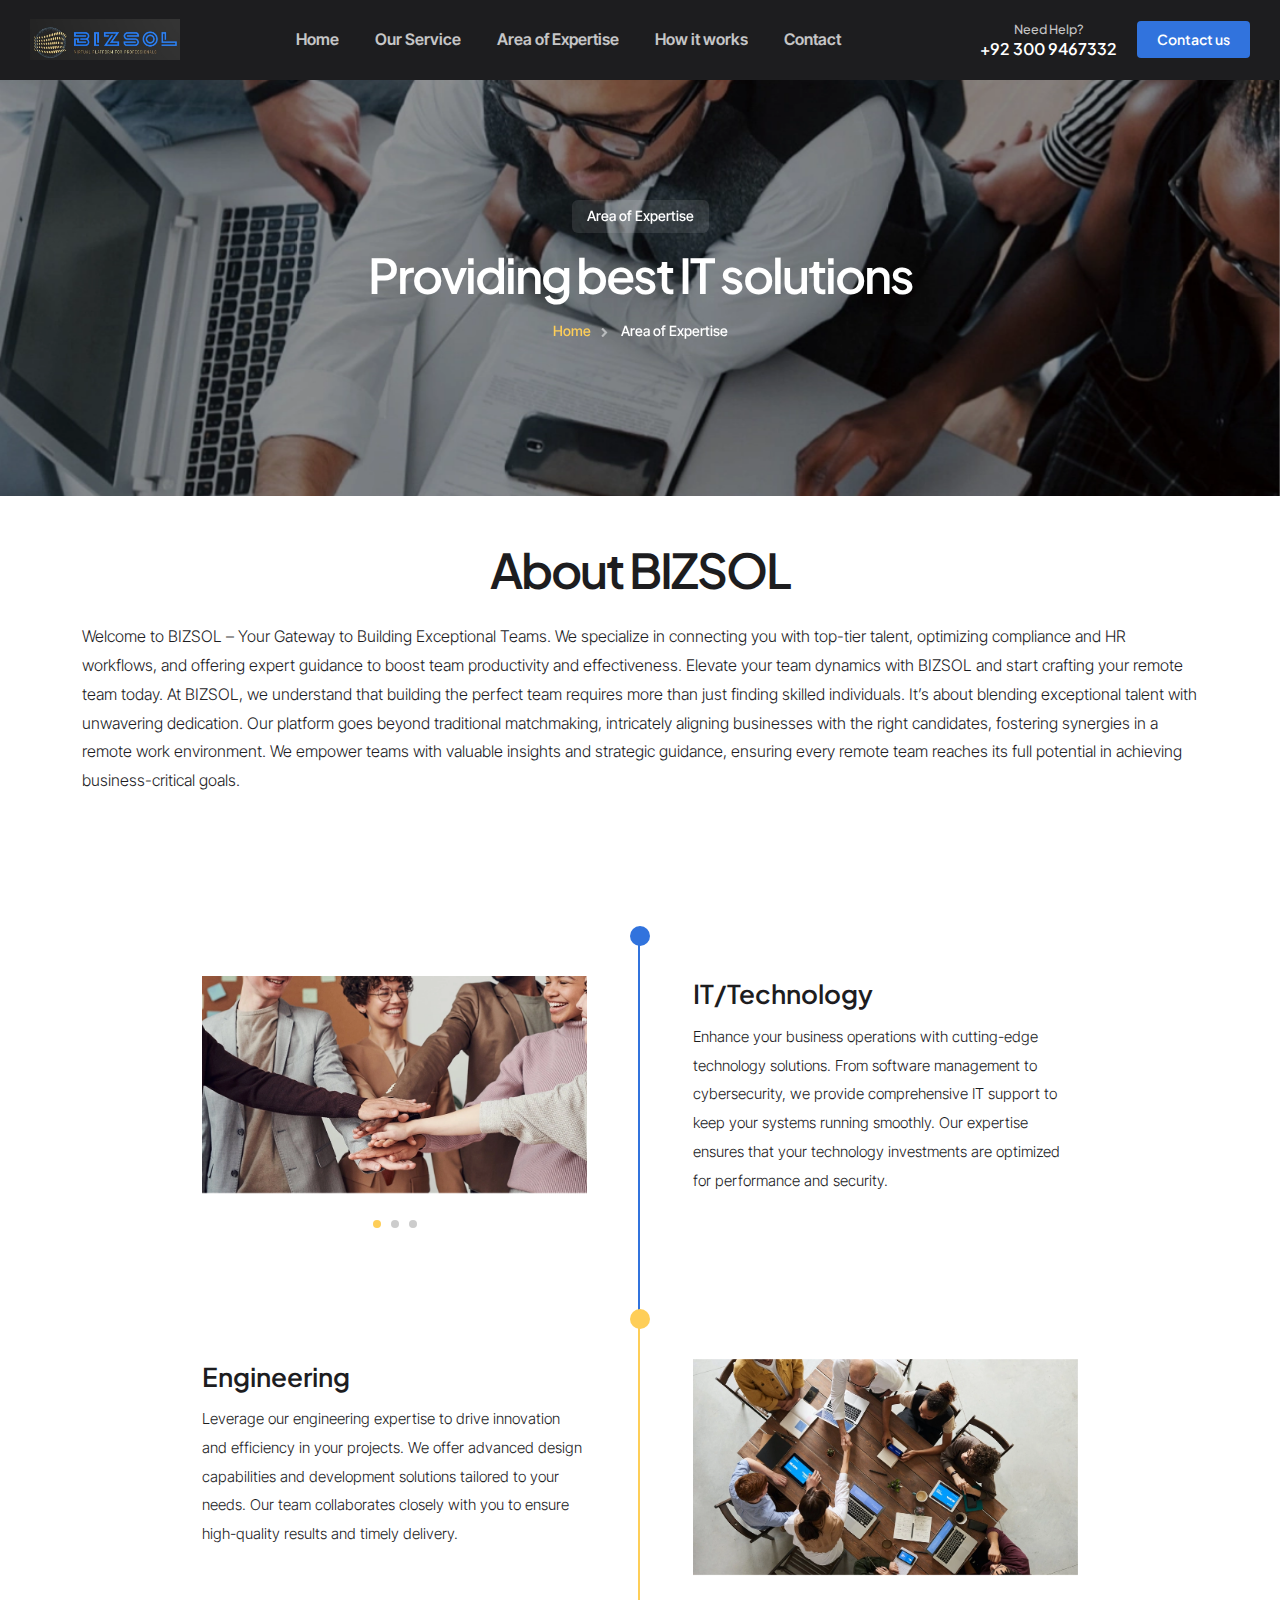
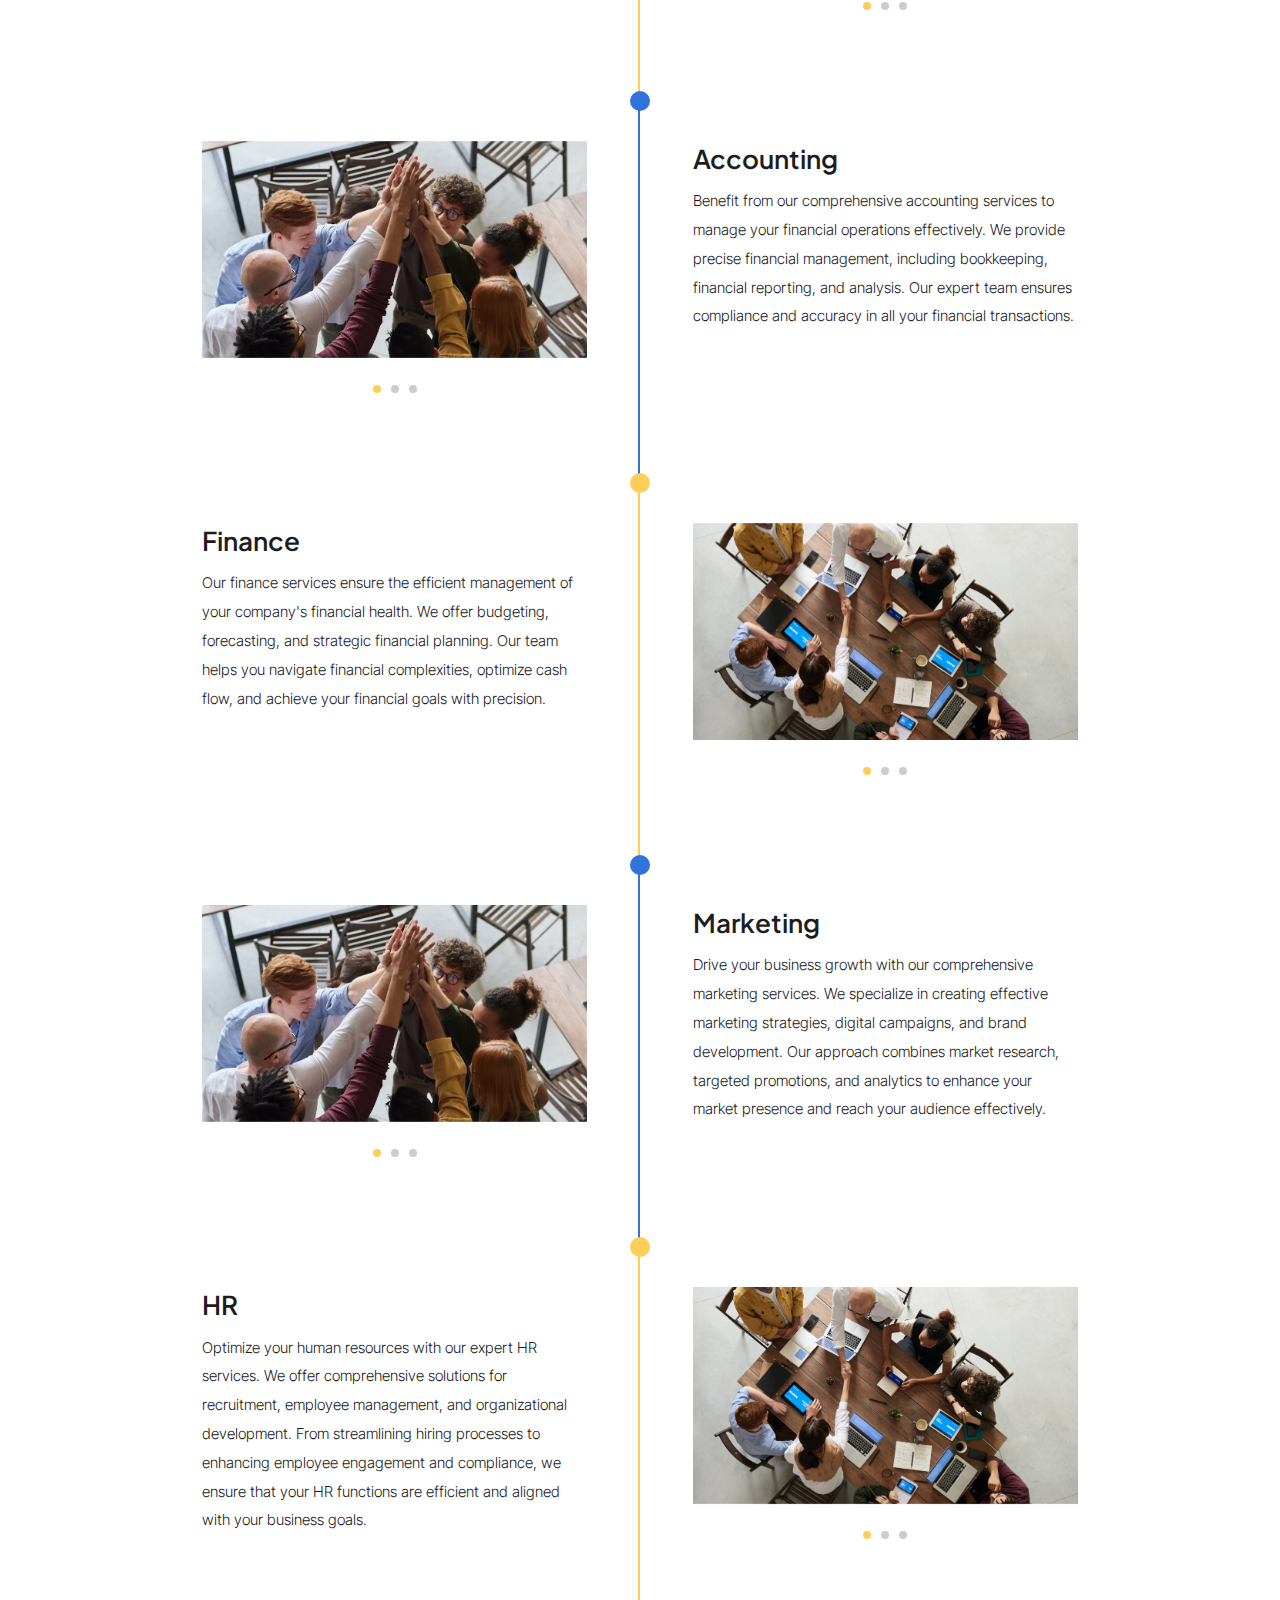
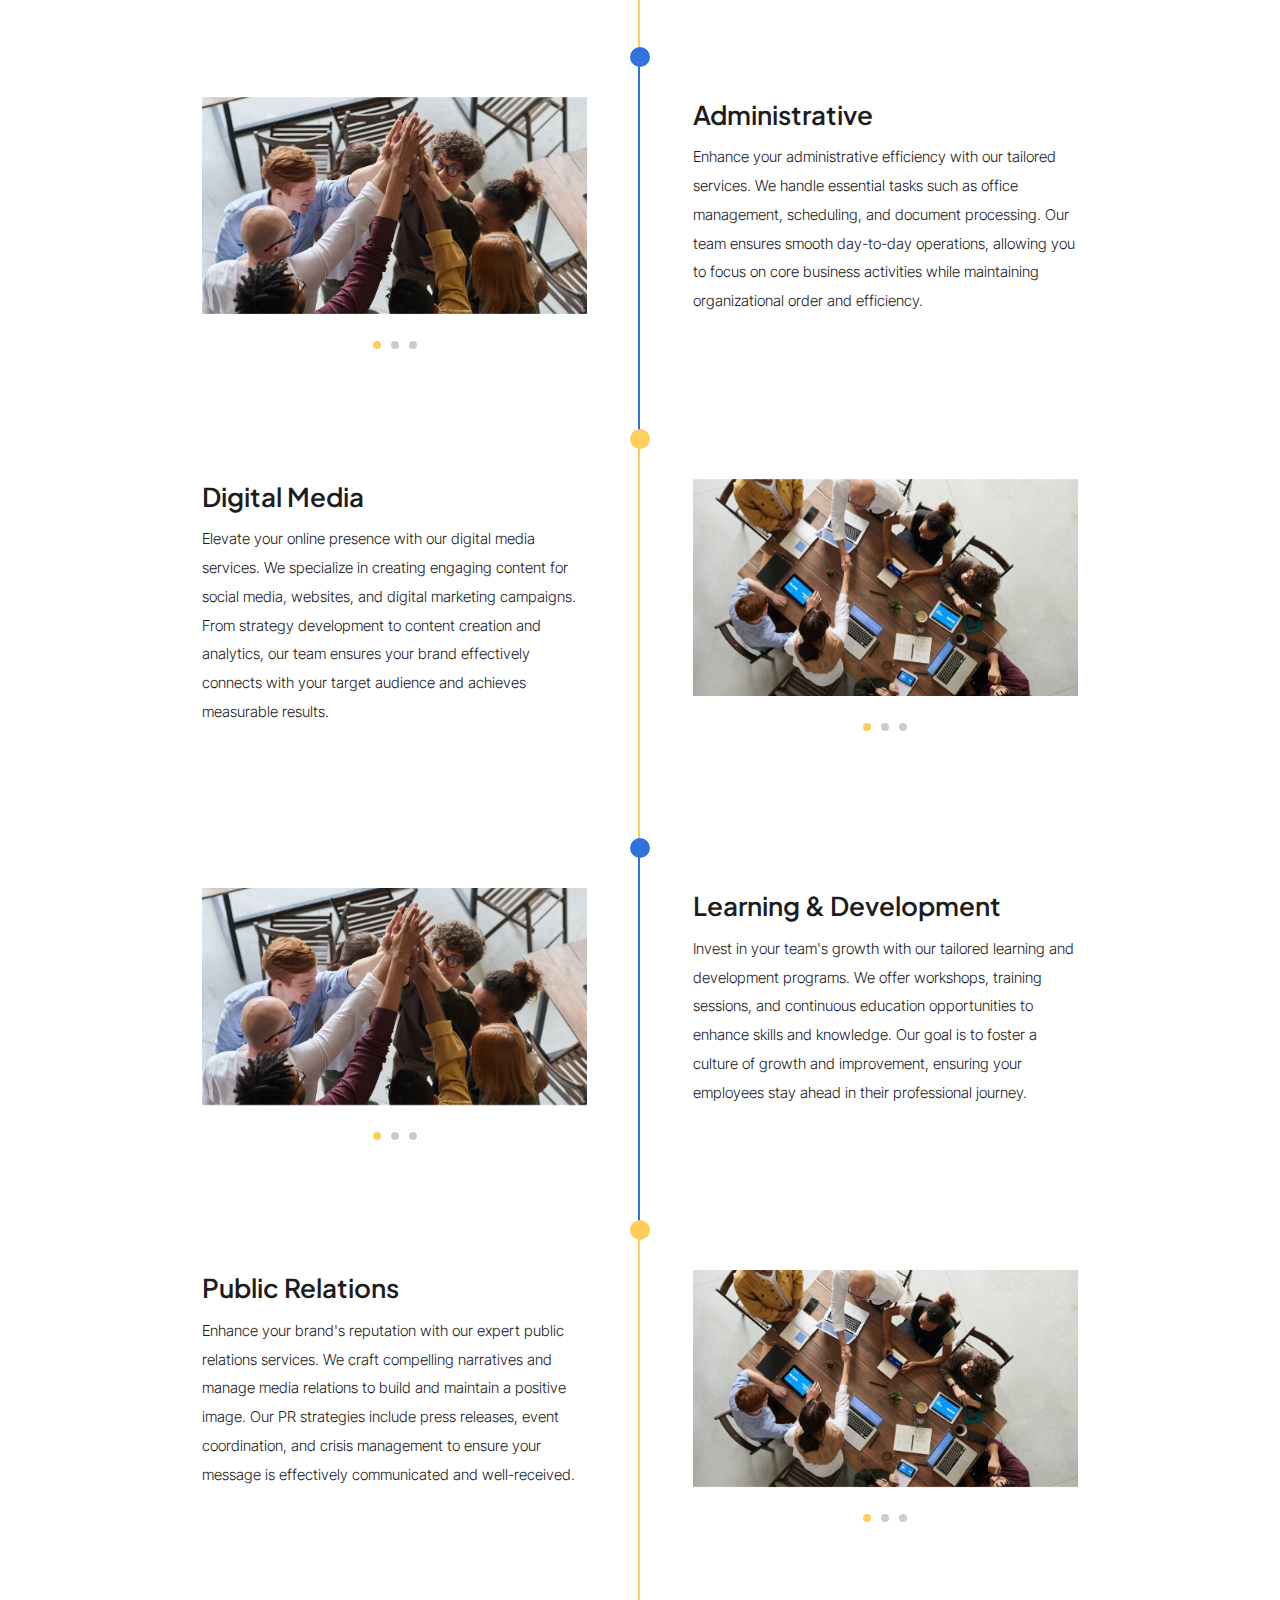
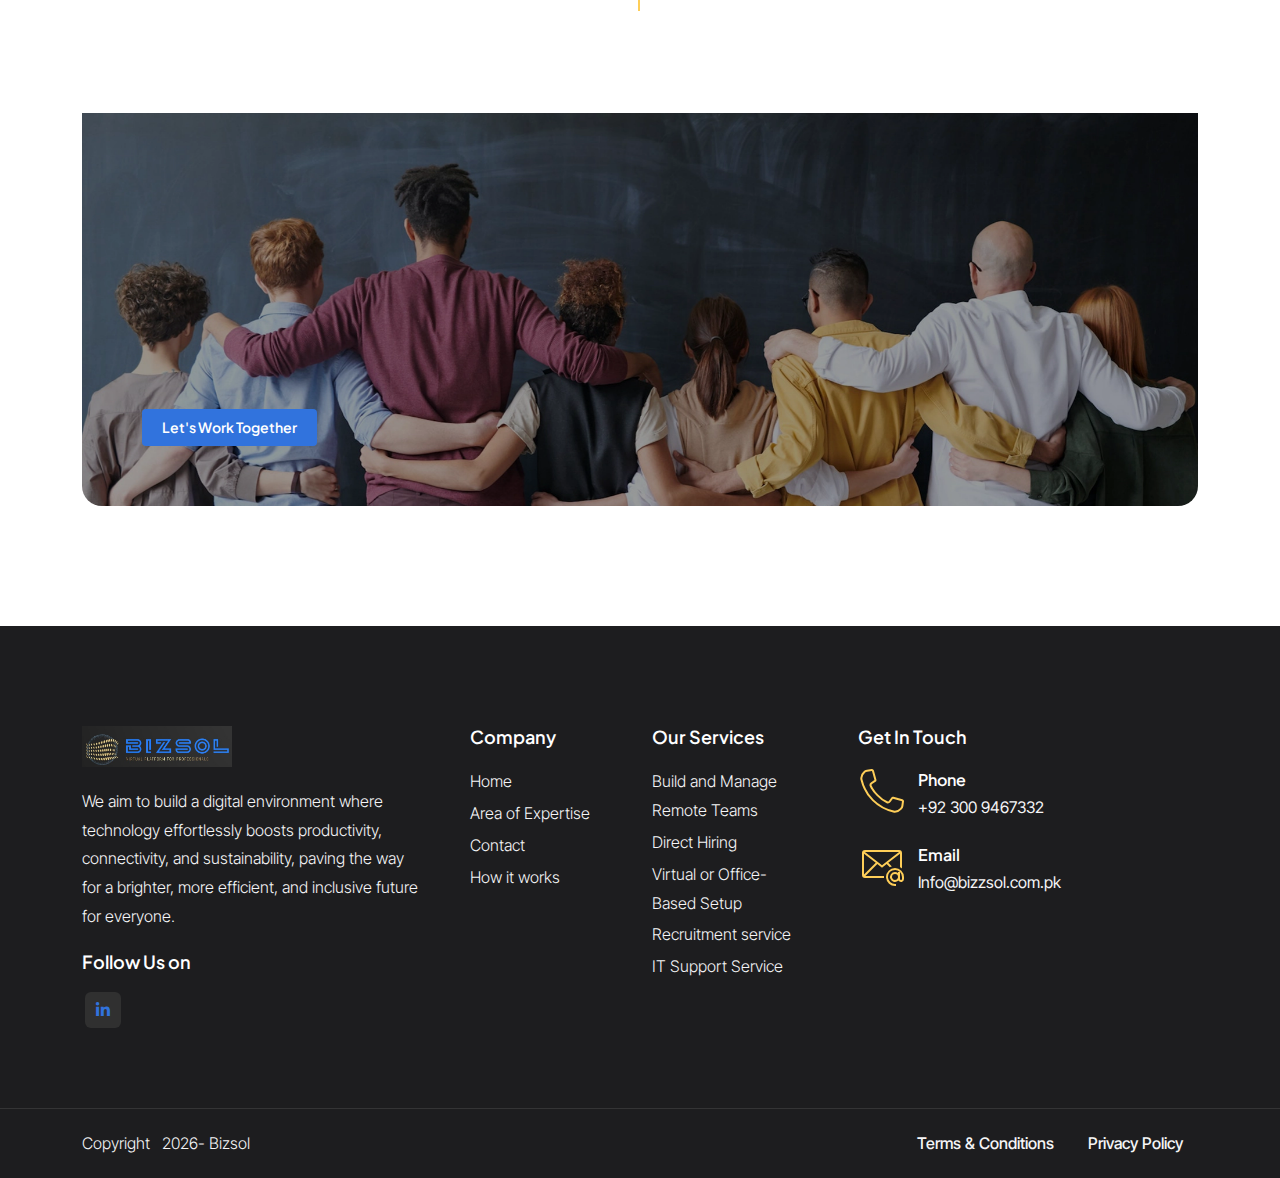
<file: about.html>
<!DOCTYPE html>
<html lang="en">
  <head>
    <title>BIZSOL</title>
    <link rel="icon" href="images/logooo.jpeg" type="image/gif" sizes="16x16" />
    <meta content="text/html;charset=utf-8" http-equiv="Content-Type" />
    <meta content="width=device-width, initial-scale=1.0" name="viewport" />
    <meta
      content="Bizsol — IT Solutions and Services Website Template"
      name="description"
    />
    <meta content="" name="keywords" />
    <meta content="" name="author" />
    <!-- CSS Files
    ================================================== -->
    <link
      href="css/bootstrap.min.css"
      rel="stylesheet"
      type="text/css"
      id="bootstrap"
    />
    <link href="css/plugins.css" rel="stylesheet" type="text/css" />
    <link href="css/swiper.css" rel="stylesheet" type="text/css" />
    <link href="css/style.css" rel="stylesheet" type="text/css" />
    <link href="css/coloring.css" rel="stylesheet" type="text/css" />
    <!-- color scheme -->
    <link
      id="colors"
      href="css/colors/scheme-01.css"
      rel="stylesheet"
      type="text/css"
    />
  </head>

  <body>
    <div id="wrapper">
      <!-- page preloader begin -->
      <div id="de-loader"></div>
      <!-- page preloader close -->

      <!-- header begin -->
      <header class="header-full">
        <div class="container-fluid">
          <div class="row">
            <div class="col-md-12">
              <div class="de-flex sm-pt10">
                <div class="de-flex-col">
                  <div class="de-flex-col">
                    <!-- logo begin -->
                    <div id="logo">
                      <a href="index.html">
                        <img
                          class="logo-main"
                          class="logo-main"
                          src="images/logoo.jpeg"
                          style="width: 150px"
                          alt=""
                        />
                        <img
                          class="logo-mobile"
                          src="images/logooo.jpeg"
                          style="width: 45px"
                          alt=""
                        />
                      </a>
                    </div>
                    <!-- logo close -->
                  </div>
                </div>
                <div class="de-flex-col header-col-mid">
                  <ul id="mainmenu">
                    <li><a class="menu-item" href="index.html">Home</a></li>
                    <li>
                      <a class="menu-item" href="services.html">Our Service</a>
                    </li>
                    <li>
                      <a class="menu-item" href="about.html"
                        >Area of Expertise</a
                      >
                    </li>
                    <li>
                      <a class="menu-item" href="how-its-work.html"
                        >How it works</a
                      >
                    </li>
                    <li>
                      <a class="menu-item" href="contact.html">Contact</a>
                    </li>
                  </ul>
                </div>
                <div class="de-flex-col">
                  <div class="menu_side_area">
                    <div class="h-phone md-hide">
                      <span>Need Help?</span>+92 300 9467332
                    </div>
                    <a href="contact.html" class="btn-main">Contact us</a>
                    <span id="menu-btn"></span>
                  </div>
                </div>
              </div>
            </div>
          </div>
        </div>
      </header>
      <!-- header close -->
      <!-- content begin -->
      <div class="no-bottom no-top" id="content">
        <div id="top"></div>

        <section id="subheader" class="text-light jarallax">
          <img src="images/background/4.webp" class="jarallax-img" alt="" />
          <div class="container">
            <div class="row text-center">
              <div class="col-lg-8 offset-lg-2">
                <div class="subtitle s2 wow fadeInUp mb-3">
                  Area of Expertise
                </div>
                <h2 class="wow fadeInUp mb20" data-wow-delay=".2s">
                  Providing best IT solutions
                </h2>
                <ul class="crumb">
                  <li><a href="index.html">Home</a></li>
                  <li class="active">Area of Expertise</li>
                </ul>
              </div>
            </div>
          </div>
        </section>
        <div class="container mt-5">
          <h2 class="text-center">About BIZSOL</h2>
          <p>
            Welcome to BIZSOL – Your Gateway to Building Exceptional Teams. We
            specialize in connecting you with top-tier talent, optimizing
            compliance and HR workflows, and offering expert guidance to boost
            team productivity and effectiveness. Elevate your team dynamics with
            BIZSOL and start crafting your remote team today. At BIZSOL, we
            understand that building the perfect team requires more than just
            finding skilled individuals. It’s about blending exceptional talent
            with unwavering dedication. Our platform goes beyond traditional
            matchmaking, intricately aligning businesses with the right
            candidates, fostering synergies in a remote work environment. We
            empower teams with valuable insights and strategic guidance,
            ensuring every remote team reaches its full potential in achieving
            business-critical goals.
          </p>
        </div>
        <section class="no-bottom">
          <div class="container">
            <div class="row">
              <div class="col-lg-10 offset-lg-1">
                <div class="site-timeline-content">
                  <!-- Article -->
                  <div class="de-timeline-article odd">
                    <div class="site-center-line"></div>
                    <div class="content-left-container">
                      <div class="owl-single-dots owl-carousel owl-theme">
                        <div class="item">
                          <img
                            src="images/timeline/1.webp"
                            alt="The Last of us"
                          />
                        </div>
                        <div class="item">
                          <img src="images/timeline/2.webp" alt="GTA V" />
                        </div>
                        <div class="item">
                          <img src="images/timeline/3.webp" alt="Mirror Edge" />
                        </div>
                      </div>
                    </div>
                    <div class="content-right-container">
                      <div class="content-right">
                        <h3 class="de-timeline-title">IT/Technology</h3>
                        <p>
                          Enhance your business operations with cutting-edge
                          technology solutions. From software management to
                          cybersecurity, we provide comprehensive IT support to
                          keep your systems running smoothly. Our expertise
                          ensures that your technology investments are optimized
                          for performance and security.
                        </p>
                      </div>
                    </div>
                    <div class="meta-dot"></div>
                  </div>
                  <!-- // Article -->
                  <!-- Article -->
                  <div class="de-timeline-article even">
                    <div class="site-center-line"></div>
                    <div class="content-left-container">
                      <div class="content-right">
                        <h3 class="de-timeline-title">Engineering</h3>
                        <p>
                          Leverage our engineering expertise to drive innovation
                          and efficiency in your projects. We offer advanced
                          design capabilities and development solutions tailored
                          to your needs. Our team collaborates closely with you
                          to ensure high-quality results and timely delivery.
                        </p>
                      </div>
                    </div>
                    <div class="content-right-container">
                      <div class="owl-single-dots owl-carousel owl-theme">
                        <div class="item">
                          <img
                            src="images/timeline/4.webp"
                            alt="The Last of us"
                          />
                        </div>
                        <div class="item">
                          <img src="images/timeline/5.webp" alt="GTA V" />
                        </div>
                        <div class="item">
                          <img src="images/timeline/6.webp" alt="Mirror Edge" />
                        </div>
                      </div>
                    </div>
                    <div class="meta-dot"></div>
                  </div>
                  <!-- // Article -->
                  <!-- Article -->
                  <div class="de-timeline-article odd">
                    <div class="site-center-line"></div>
                    <div class="content-left-container">
                      <div class="owl-single-dots owl-carousel owl-theme">
                        <div class="item">
                          <img
                            src="images/timeline/7.webp"
                            alt="The Last of us"
                          />
                        </div>
                        <div class="item">
                          <img src="images/timeline/8.webp" alt="GTA V" />
                        </div>
                        <div class="item">
                          <img src="images/timeline/9.webp" alt="Mirror Edge" />
                        </div>
                      </div>
                    </div>
                    <div class="content-right-container">
                      <div class="content-right">
                        <h3 class="de-timeline-title">Accounting</h3>
                        <p>
                          Benefit from our comprehensive accounting services to
                          manage your financial operations effectively. We
                          provide precise financial management, including
                          bookkeeping, financial reporting, and analysis. Our
                          expert team ensures compliance and accuracy in all
                          your financial transactions.
                        </p>
                      </div>
                    </div>
                    <div class="meta-dot"></div>
                  </div>
                  <!-- // Article -->

                  <!-- Article -->
                  <div class="de-timeline-article even">
                    <div class="site-center-line"></div>
                    <div class="content-left-container">
                      <div class="content-right">
                        <h3 class="de-timeline-title">Finance</h3>
                        <p>
                          Our finance services ensure the efficient management
                          of your company's financial health. We offer
                          budgeting, forecasting, and strategic financial
                          planning. Our team helps you navigate financial
                          complexities, optimize cash flow, and achieve your
                          financial goals with precision.
                        </p>
                      </div>
                    </div>
                    <div class="content-right-container">
                      <div class="owl-single-dots owl-carousel owl-theme">
                        <div class="item">
                          <img
                            src="images/timeline/4.webp"
                            alt="The Last of us"
                          />
                        </div>
                        <div class="item">
                          <img src="images/timeline/5.webp" alt="GTA V" />
                        </div>
                        <div class="item">
                          <img src="images/timeline/6.webp" alt="Mirror Edge" />
                        </div>
                      </div>
                    </div>
                    <div class="meta-dot"></div>
                  </div>
                  <!-- // Article -->

                  <!-- Article -->
                  <div class="de-timeline-article odd">
                    <div class="site-center-line"></div>
                    <div class="content-left-container">
                      <div class="owl-single-dots owl-carousel owl-theme">
                        <div class="item">
                          <img
                            src="images/timeline/7.webp"
                            alt="The Last of us"
                          />
                        </div>
                        <div class="item">
                          <img src="images/timeline/8.webp" alt="GTA V" />
                        </div>
                        <div class="item">
                          <img src="images/timeline/9.webp" alt="Mirror Edge" />
                        </div>
                      </div>
                    </div>
                    <div class="content-right-container">
                      <div class="content-right">
                        <h3 class="de-timeline-title">Marketing</h3>
                        <p>
                          Drive your business growth with our comprehensive
                          marketing services. We specialize in creating
                          effective marketing strategies, digital campaigns, and
                          brand development. Our approach combines market
                          research, targeted promotions, and analytics to
                          enhance your market presence and reach your audience
                          effectively.
                        </p>
                      </div>
                    </div>
                    <div class="meta-dot"></div>
                  </div>
                  <!-- // Article -->

                  <!-- Article -->
                  <div class="de-timeline-article even">
                    <div class="site-center-line"></div>
                    <div class="content-left-container">
                      <div class="content-right">
                        <h3 class="de-timeline-title">HR</h3>
                        <p>
                          Optimize your human resources with our expert HR
                          services. We offer comprehensive solutions for
                          recruitment, employee management, and organizational
                          development. From streamlining hiring processes to
                          enhancing employee engagement and compliance, we
                          ensure that your HR functions are efficient and
                          aligned with your business goals.
                        </p>
                      </div>
                    </div>
                    <div class="content-right-container">
                      <div class="owl-single-dots owl-carousel owl-theme">
                        <div class="item">
                          <img
                            src="images/timeline/4.webp"
                            alt="The Last of us"
                          />
                        </div>
                        <div class="item">
                          <img src="images/timeline/5.webp" alt="GTA V" />
                        </div>
                        <div class="item">
                          <img src="images/timeline/6.webp" alt="Mirror Edge" />
                        </div>
                      </div>
                    </div>
                    <div class="meta-dot"></div>
                  </div>
                  <!-- // Article -->

                  <!-- Article -->
                  <div class="de-timeline-article odd">
                    <div class="site-center-line"></div>
                    <div class="content-left-container">
                      <div class="owl-single-dots owl-carousel owl-theme">
                        <div class="item">
                          <img
                            src="images/timeline/7.webp"
                            alt="The Last of us"
                          />
                        </div>
                        <div class="item">
                          <img src="images/timeline/8.webp" alt="GTA V" />
                        </div>
                        <div class="item">
                          <img src="images/timeline/9.webp" alt="Mirror Edge" />
                        </div>
                      </div>
                    </div>
                    <div class="content-right-container">
                      <div class="content-right">
                        <h3 class="de-timeline-title">Administrative</h3>
                        <p>
                          Enhance your administrative efficiency with our
                          tailored services. We handle essential tasks such as
                          office management, scheduling, and document
                          processing. Our team ensures smooth day-to-day
                          operations, allowing you to focus on core business
                          activities while maintaining organizational order and
                          efficiency.
                        </p>
                      </div>
                    </div>
                    <div class="meta-dot"></div>
                  </div>
                  <!-- // Article -->

                  <!-- Article -->
                  <div class="de-timeline-article even">
                    <div class="site-center-line"></div>
                    <div class="content-left-container">
                      <div class="content-right">
                        <h3 class="de-timeline-title">Digital Media</h3>
                        <p>
                          Elevate your online presence with our digital media
                          services. We specialize in creating engaging content
                          for social media, websites, and digital marketing
                          campaigns. From strategy development to content
                          creation and analytics, our team ensures your brand
                          effectively connects with your target audience and
                          achieves measurable results.
                        </p>
                      </div>
                    </div>
                    <div class="content-right-container">
                      <div class="owl-single-dots owl-carousel owl-theme">
                        <div class="item">
                          <img
                            src="images/timeline/4.webp"
                            alt="The Last of us"
                          />
                        </div>
                        <div class="item">
                          <img src="images/timeline/5.webp" alt="GTA V" />
                        </div>
                        <div class="item">
                          <img src="images/timeline/6.webp" alt="Mirror Edge" />
                        </div>
                      </div>
                    </div>
                    <div class="meta-dot"></div>
                  </div>
                  <!-- // Article -->

                  <!-- Article -->
                  <div class="de-timeline-article odd">
                    <div class="site-center-line"></div>
                    <div class="content-left-container">
                      <div class="owl-single-dots owl-carousel owl-theme">
                        <div class="item">
                          <img
                            src="images/timeline/7.webp"
                            alt="The Last of us"
                          />
                        </div>
                        <div class="item">
                          <img src="images/timeline/8.webp" alt="GTA V" />
                        </div>
                        <div class="item">
                          <img src="images/timeline/9.webp" alt="Mirror Edge" />
                        </div>
                      </div>
                    </div>
                    <div class="content-right-container">
                      <div class="content-right">
                        <h3 class="de-timeline-title">
                          Learning & Development
                        </h3>
                        <p>
                          Invest in your team's growth with our tailored
                          learning and development programs. We offer workshops,
                          training sessions, and continuous education
                          opportunities to enhance skills and knowledge. Our
                          goal is to foster a culture of growth and improvement,
                          ensuring your employees stay ahead in their
                          professional journey.
                        </p>
                      </div>
                    </div>
                    <div class="meta-dot"></div>
                  </div>
                  <!-- // Article -->

                  <!-- Article -->
                  <div class="de-timeline-article even">
                    <div class="site-center-line"></div>
                    <div class="content-left-container">
                      <div class="content-right">
                        <h3 class="de-timeline-title">Public Relations</h3>
                        <p>
                          Enhance your brand's reputation with our expert public
                          relations services. We craft compelling narratives and
                          manage media relations to build and maintain a
                          positive image. Our PR strategies include press
                          releases, event coordination, and crisis management to
                          ensure your message is effectively communicated and
                          well-received.
                        </p>
                      </div>
                    </div>
                    <div class="content-right-container">
                      <div class="owl-single-dots owl-carousel owl-theme">
                        <div class="item">
                          <img
                            src="images/timeline/4.webp"
                            alt="The Last of us"
                          />
                        </div>
                        <div class="item">
                          <img src="images/timeline/5.webp" alt="GTA V" />
                        </div>
                        <div class="item">
                          <img src="images/timeline/6.webp" alt="Mirror Edge" />
                        </div>
                      </div>
                    </div>
                    <div class="meta-dot"></div>
                  </div>
                  <!-- // Article -->
                </div>
              </div>
            </div>
          </div>
        </section>

        <!-- <section class="bg-dark-1 text-light">
          <div class="container">
            <div class="row">
              <div class="col-lg-8">
                <div class="subtitle s2 wow fadeInUp mb-3">Our team</div>
                <h2 class="wow fadeInUp" data-wow-delay=".2s">
                  We're a group of IT passionate
                </h2>
              </div>
            </div>
            <div class="row">
              <div class="col-lg-3 col-md-6 text-center mb-sm-20">
                <div class="bg-dark-3 rounded-30 mb20">
                  <img src="images/team/1.webp" class="img-fluid" alt="" />
                </div>
                <h4 class="mb-0">Fynley Wilkinson</h4>
                <div>CEO</div>
                <div class="social-icons s2 mt-2">
                  <a href="#"><i class="fa-brands fa-facebook-f"></i></a>
                  <a href="#"><i class="fa-brands fa-twitter"></i></a>
                  <a href="#"><i class="fa-brands fa-discord"></i></a>
                </div>
              </div>

              <div class="col-lg-3 col-md-6 text-center mb-sm-20">
                <div class="bg-dark-3 rounded-30 mb20">
                  <img src="images/team/2.webp" class="img-fluid" alt="" />
                </div>
                <h4 class="mb-0">Myra Welsh</h4>
                <div>CEO</div>
                <div class="social-icons s2 mt-2">
                  <a href="#"><i class="fa-brands fa-facebook-f"></i></a>
                  <a href="#"><i class="fa-brands fa-twitter"></i></a>
                  <a href="#"><i class="fa-brands fa-instagram"></i></a>
                </div>
              </div>

              <div class="col-lg-3 col-md-6 text-center mb-sm-20">
                <div class="bg-dark-3 rounded-30 mb20">
                  <img src="images/team/3.webp" class="img-fluid" alt="" />
                </div>
                <h4 class="mb-0">Aysha Shepard</h4>
                <div>CCO</div>
                <div class="social-icons s2 mt-2">
                  <a href="#"><i class="fa-brands fa-facebook-f"></i></a>
                  <a href="#"><i class="fa-brands fa-twitter"></i></a>
                  <a href="#"><i class="fa-brands fa-instagram"></i></a>
                </div>
              </div>

              <div class="col-lg-3 col-md-6 text-center mb-sm-20">
                <div class="bg-dark-3 rounded-30 mb20">
                  <img src="images/team/4.webp" class="img-fluid" alt="" />
                </div>
                <h4 class="mb-0">Robyn Peel</h4>
                <div>CTO</div>
                <div class="social-icons s2 mt-2">
                  <a href="#"><i class="fa-brands fa-facebook-f"></i></a>
                  <a href="#"><i class="fa-brands fa-twitter"></i></a>
                  <a href="#"><i class="fa-brands fa-instagram"></i></a>
                </div>
              </div>
            </div>
          </div>
        </section> -->

        <!-- <section>
          <div class="container">
            <div class="row">
              <div class="col-lg-3 col-md-6 mb-sm-20 position-relative">
                <div class="de_count wow fadeInUp">
                  <h3>
                    <span class="timer" data-to="875" data-speed="3000"></span>+
                  </h3>
                  <h4>Projects Completed</h4>
                </div>
              </div>

              <div class="col-lg-3 col-md-6 mb-sm-20 position-relative">
                <div class="de_count wow fadeInUp">
                  <h3>
                    <span class="timer" data-to="100" data-speed="3000"></span>+
                  </h3>
                  <h4>Awards Winning</h4>
                </div>
              </div>

              <div class="col-lg-3 col-md-6 mb-sm-20 position-relative">
                <div class="de_count wow fadeInUp">
                  <h3>
                    <span class="timer" data-to="99" data-speed="3000"></span>%
                  </h3>
                  <h4>Customer Satisfication</h4>
                </div>
              </div>

              <div class="col-lg-3 col-md-6 mb-sm-20 position-relative">
                <div class="de_count wow fadeInUp">
                  <h3>
                    <span class="timer" data-to="18" data-speed="3000"></span>+
                  </h3>
                  <h4>Year of Experiences</h4>
                </div>
              </div>
            </div>
          </div>
        </section> -->

        <section class="no-top">
          <div class="container">
            <div class="row">
              <div class="col-lg-12">
                <div
                  class="padding60 sm-padding40 rounded-30 jarallax text-light"
                >
                  <img
                    src="images/background/2.webp"
                    class="jarallax-img"
                    alt=""
                  />
                  <div class="row">
                    <div class="col-lg-12">
                      <div class="subtitle s2 wow fadeInUp mb-3">
                        Our Vision
                      </div>
                      <h2 class="mb20 wow fadeInUp" data-wow-delay=".2s">
                        We aim to build a digital environment where technology
                        effortlessly boosts productivity, connectivity, and
                        sustainability, paving the way for a brighter, more
                        efficient, and inclusive future for everyone.
                      </h2>
                      <a class="btn-main" href="#">Let's Work Together</a>
                    </div>
                  </div>
                </div>
              </div>
            </div>
          </div>
        </section>
      </div>
      <!-- content close -->
      <!-- footer begin -->
      <footer>
        <div class="container">
          <div class="row gx-5">
            <div class="col-lg-4 col-sm-6">
              <img
                class="logo-main"
                src="images/logoo.jpeg"
                style="width: 150px"
                alt=""
              />
              <div class="spacer-20"></div>
              <p>
                We aim to build a digital environment where technology
                effortlessly boosts productivity, connectivity, and
                sustainability, paving the way for a brighter, more efficient,
                and inclusive future for everyone.
              </p>

              <div class="widget">
                <h5>Follow Us on</h5>
                <div class="social-icons">
                  <a href="https://www.linkedin.com/in/bizsol-co-8a6ba7325"
                    ><i class="fa-brands fa-linkedin-in"></i
                  ></a>
                  <!-- <a href="#"><i class="fa-brands fa-facebook-f"></i></a>
                            <a href="#"><i class="fa-brands fa-twitter"></i></a>
                            <a href="#"><i class="fa-brands fa-discord"></i></a>
                            <a href="#"><i class="fa-brands fa-tiktok"></i></a>
                            <a href="#"><i class="fa-brands fa-youtube"></i></a> -->
                </div>
              </div>
            </div>
            <div class="col-lg-4 col-sm-12 order-lg-1 order-sm-2">
              <div class="row">
                <div class="col-lg-6 col-sm-6">
                  <div class="widget">
                    <h5>Company</h5>
                    <ul>
                      <li><a href="index.html">Home</a></li>
                      <!-- <li><a href="services.html">Our Services</a></li> -->
                      <!-- <li><a href="study-case.html">Study Case</a></li> -->
                      <li><a href="about.html">Area of Expertise</a></li>
                      <!-- <li><a href="news.html">News</a></li> -->
                      <li><a href="contact.html">Contact</a></li>
                      <li><a href="how-its-work.html">How it works</a></li>
                      <!-- <li><a href="services.html">Our Services</a></li> -->
                    </ul>
                  </div>
                </div>
                <div class="col-lg-6 col-sm-6">
                  <div class="widget">
                    <h5>Our Services</h5>
                    <ul>
                      <li><a href="#">Build and Manage Remote Teams</a></li>
                      <li><a href="#">Direct Hiring</a></li>
                      <li><a href="#">Virtual or Office-Based Setup</a></li>
                     <li><a href="#">Recruitment service</a></li>
                      <li><a href="#">IT Support Service </a></li>
                    </ul>
                  </div>
                </div>
              </div>
            </div>
            <div class="col-lg-4 col-sm-6 order-lg-2 order-sm-1">
              <div class="widget">
                <h5>Get In Touch</h5>
                <div class="de-icon-text mb20">
                  <img
                    src="images/svg/phone-svgrepo-com-white.svg"
                    class=""
                    alt=""
                  />
                  <div class="d-text">
                    <h4>Phone</h4>
                    +92 300 9467332
                  </div>
                </div>

                <div class="de-icon-text mb20">
                  <img
                    src="images/svg/email-address-svgrepo-com-white.svg"
                    class=""
                    alt=""
                  />
                  <div class="d-text">
                    <h4>Email</h4>
                    Info@bizzsol.com.pk
                  </div>
                </div>

                <div class="de-icon-text">
                  <div class="d-text"></div>
                </div>
              </div>
            </div>
          </div>
        </div>
        <div class="subfooter">
          <div class="container">
            <div class="row">
              <div class="col-md-12">
                <div class="de-flex">
                  <div class="de-flex-col">
                    Copyright &nbsp;&nbsp;
                    <span id="year"></span> - Bizsol
                    <script>
                      const currentYear = new Date().getFullYear();
                      document.getElementById("year").textContent = currentYear;
                    </script>
                  </div>
                  <ul class="menu-simple">
                    <li><a href="#">Terms &amp; Conditions</a></li>
                    <li><a href="#">Privacy Policy</a></li>
                  </ul>
                </div>
              </div>
            </div>
          </div>
        </div>
      </footer>
      <!-- footer close -->
    </div>

    <!-- Javascript Files
    ================================================== -->
    <script src="js/plugins.js"></script>
    <script src="js/designesia.js"></script>
  </body>
</html>
</file>
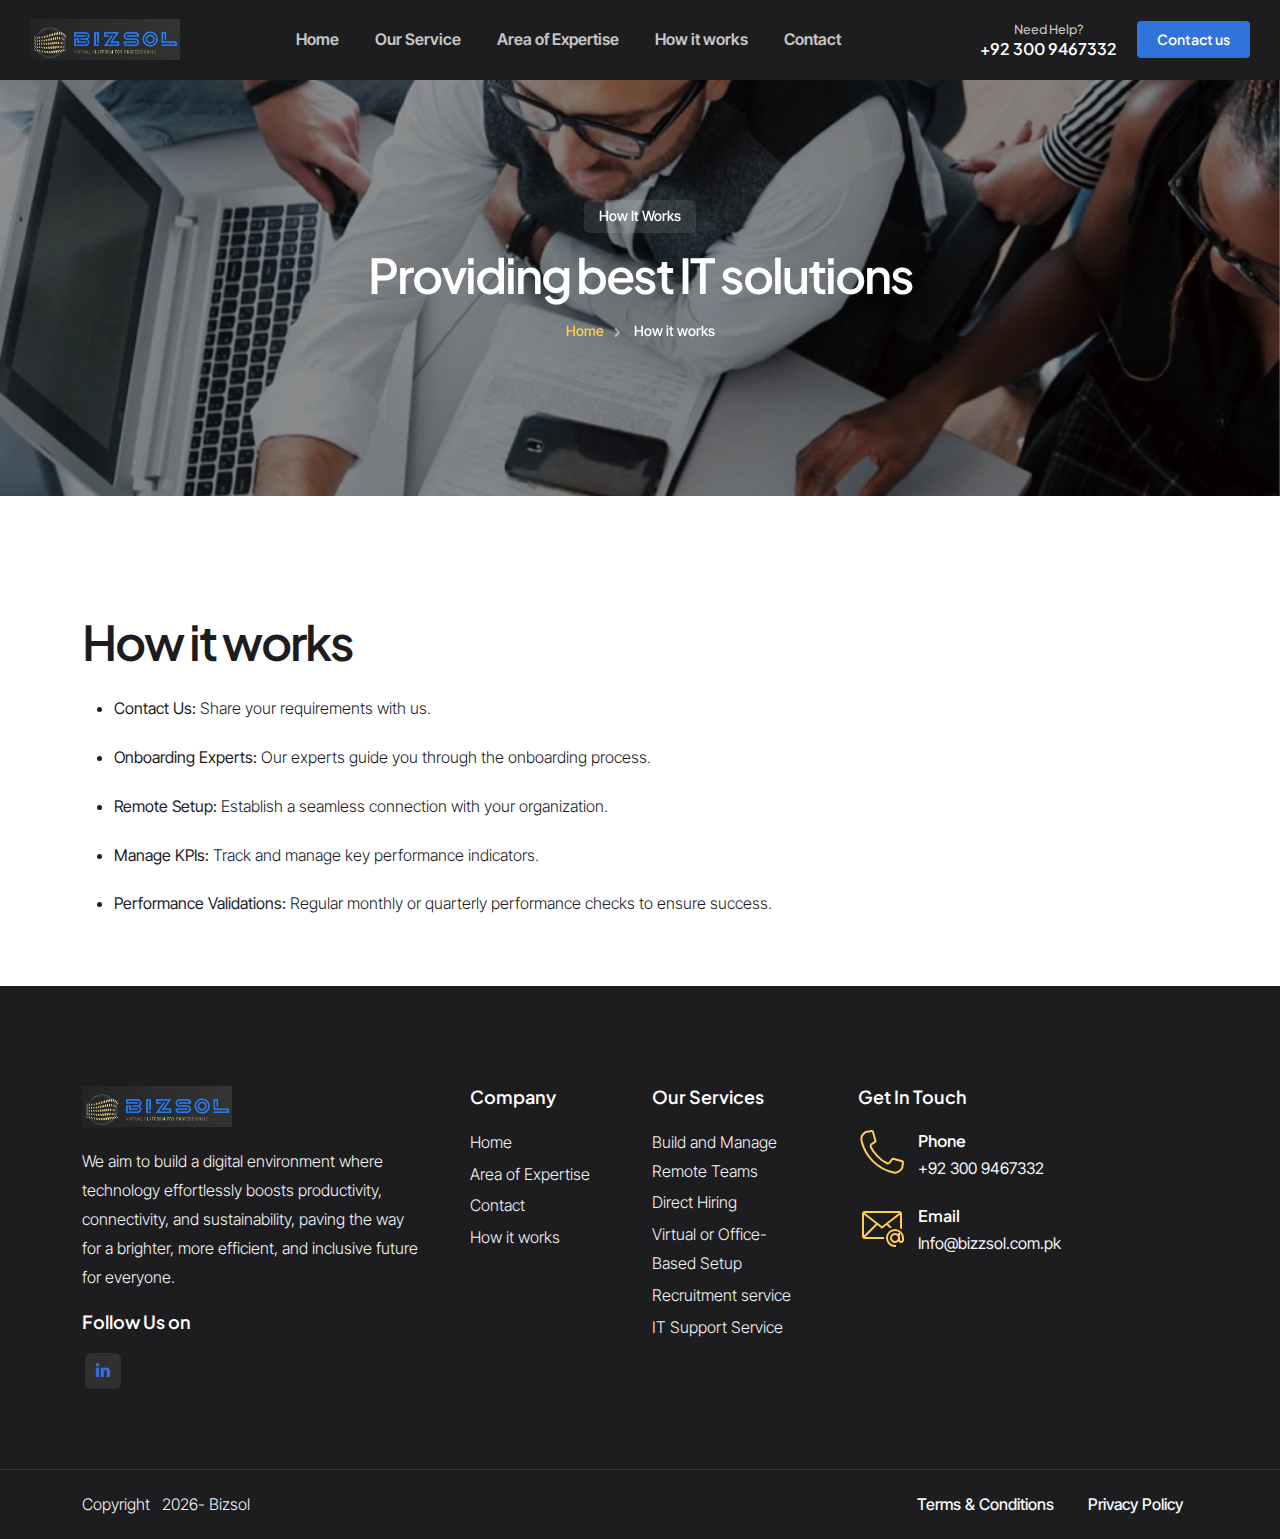
<file: how-its-work.html>
<!DOCTYPE html>
<html lang="en">

<head>
    <title>BIZSOL</title>
    <link rel="icon" href="images/logooo.jpeg" type="image/gif" sizes="16x16">
    <meta content="text/html;charset=utf-8" http-equiv="Content-Type">
    <meta content="width=device-width, initial-scale=1.0" name="viewport" >
    <meta content="Bizsol — IT Solutions and Services Website Template" name="description" >
    <meta content="" name="keywords" >
    <meta content="" name="author" >
    <!-- CSS Files
    ================================================== -->
    <link href="css/bootstrap.min.css" rel="stylesheet" type="text/css" id="bootstrap">
    <link href="css/plugins.css" rel="stylesheet" type="text/css" >
    <link href="css/swiper.css" rel="stylesheet" type="text/css" >
    <link href="css/style.css" rel="stylesheet" type="text/css" >
    <link href="css/coloring.css" rel="stylesheet" type="text/css" >
    <!-- color scheme -->
    <link id="colors" href="css/colors/scheme-01.css" rel="stylesheet" type="text/css" >

</head>

<body>
    <div id="wrapper">
        <!-- page preloader begin -->
        <div id="de-loader"></div>
        <!-- page preloader close -->

        <!-- header begin -->
        <header class="header-full">
            <div class="container-fluid">
                <div class="row">
                    <div class="col-md-12">
                        <div class="de-flex sm-pt10">
                            <div class="de-flex-col">
                                <div class="de-flex-col">
                                    <!-- logo begin -->
                                    <div id="logo">
                                        <a href="index.html">
                                            <img class="logo-main" class="logo-main"
                          src="images/logoo.jpeg"
                          style="width: 150px" alt="" >
                                            <img class="logo-mobile" src="images/logooo.jpeg" style="width:45px;" alt="" >
                                        </a>
                                    </div>
                                    <!-- logo close -->
                                </div>
                            </div>
                            <div class="de-flex-col header-col-mid">
                                <ul id="mainmenu">
                                    <li><a class="menu-item" href="index.html">Home</a>
                                    </li>         
                                    <li><a class="menu-item" href="services.html">Our Service</a></li>                           
                                    <!-- <li><a class="menu-item" href="#">Study Case</a>
                                        <ul>
                                            <li><a class="menu-item" href="study-case.html">Study Case</a></li>
                                            <li><a class="menu-item" href="study-case-single.html">Single Study Case</a></li>
                                        </ul>
                                    </li>                                    -->
                                    
                                    <li><a class="menu-item" href="about.html">Area of Expertise</a></li>
                                    <li><a class="menu-item" href="how-its-work.html">How it works</a></li>
                                    <li><a class="menu-item" href="contact.html">Contact</a></li>
                                </ul>
                            </div>
                            <div class="de-flex-col">
                                <div class="menu_side_area">
                                    <div class="h-phone md-hide">
                                        <span>Need Help?</span>+92 300 9467332
                                    </div>                                    
                                    <a href="contact.html" class="btn-main">Contact us</a>
                                    <span id="menu-btn"></span>
                                </div>
                            </div>
                        </div>
                    </div>
                </div>
            </div>
        </header>
        <!-- header close -->
        <!-- content begin -->
        <div class="no-bottom no-top" id="content">
            <div id="top"></div>

            <section id="subheader" class="text-light jarallax">
                <img src="images/background/4.webp" class="jarallax-img" alt="">
                <div class="container">
                    <div class="row text-center">
                        <div class="col-lg-8 offset-lg-2">
                            <div class="subtitle s2 wow fadeInUp mb-3">How It Works</div>
                            <h2 class="wow fadeInUp mb20" data-wow-delay=".2s">Providing best IT solutions</h2>
                            <ul class="crumb">
                                <li><a href="index.html">Home</a></li>
                                <li class="active">How it works</li>
                            </ul>
                        </div>                 
                    </div>
                </div>
            </section>

            <section class="no-bottom">
                <div class="container">
                    <div class="row">
                        <div class="mb-5">
                            <h2>How it works</h2>
                            <ul>
                                <li>
                                    <p>
                                        <b>Contact Us: </b>
                                        <span>Share your requirements with us.</span>
                                    </p>
                                </li>
                                <li>
                                    <p>
                                        <b>Onboarding Experts: </b>
                                        <span>Our experts guide you through the onboarding process.</span>
                                    </p>
                                </li>
                                <li>
                                    <p>
                                        <b>Remote Setup: </b>
                                        <span>Establish a seamless connection with your organization.</span>
                                    </p>
                                </li>
                                <li>
                                    <p>
                                        <b>Manage KPIs: </b>
                                        <span>Track and manage key performance indicators.</span>
                                    </p>
                                </li>
                                <li>
                                    <p>
                                        <b>Performance Validations: </b>
                                        <span>Regular monthly or quarterly performance checks to ensure success.</span>
                                    </p>
                                </li>
                            </ul>
                        </div>
                    </div>
                </div>
            </section> 
        </div>
        <!-- content close -->
        <!-- footer begin -->
        <footer>
            <div class="container">
                <div class="row gx-5">
                    <div class="col-lg-4 col-sm-6">
                        <img class="logo-main"
                          src="images/logoo.jpeg"
                          style="width: 150px" alt="" >
                        <div class="spacer-20"></div>
                        <p>We aim to build a digital environment where technology effortlessly boosts productivity, connectivity, and sustainability, paving the way for a brighter, more efficient, and inclusive future for everyone.</p>
    
                        <div class="widget">
                            <h5>Follow Us on</h5>
                            <div class="social-icons">
                                <a href="https://www.linkedin.com/in/bizsol-co-8a6ba7325"><i class="fa-brands fa-linkedin-in"></i></a>
                                <!-- <a href="#"><i class="fa-brands fa-facebook-f"></i></a>
                                <a href="#"><i class="fa-brands fa-twitter"></i></a>
                                <a href="#"><i class="fa-brands fa-discord"></i></a>
                                <a href="#"><i class="fa-brands fa-tiktok"></i></a>
                                <a href="#"><i class="fa-brands fa-youtube"></i></a> -->
                            </div>
                        </div>
                    </div>
                    <div class="col-lg-4 col-sm-12 order-lg-1 order-sm-2">
                        <div class="row">
                            <div class="col-lg-6 col-sm-6">
                                <div class="widget">
                                    <h5>Company</h5>
                                    <ul>                                        
                                        <li><a href="index.html">Home</a></li>
                                        <!-- <li><a href="services.html">Our Services</a></li> -->
                                        <!-- <li><a href="study-case.html">Study Case</a></li> -->
                                        <li><a href="about.html">Area of Expertise</a></li>
                                        <!-- <li><a href="news.html">News</a></li> -->
                                        <li><a href="contact.html">Contact</a></li>
<li><a href="how-its-work.html">How it works</a></li>
<!-- <li><a href="services.html">Our Services</a></li> -->
                                    </ul>
                                </div>
                            </div>
                            <div class="col-lg-6 col-sm-6">
                                <div class="widget">
                                    <h5>Our Services</h5>
                                    <ul>
                                        <li><a href="#">Build and Manage Remote Teams</a></li>
                                        <li><a href="#">Direct Hiring</a></li>
                                        <li><a href="#">Virtual or Office-Based Setup</a></li>
                                       <li><a href="#">Recruitment service</a></li>
                                        <li><a href="#">IT Support Service </a></li>
                                    </ul>
                                </div>
                            </div>
                        </div>
                    </div>
                    <div class="col-lg-4 col-sm-6 order-lg-2 order-sm-1">
                        <div class="widget">
                            <h5>Get In Touch</h5>
                            <div class="de-icon-text mb20">
                                <img src="images/svg/phone-svgrepo-com-white.svg" class="" alt="">
                                <div class="d-text">
                                    <h4>Phone</h4>
                                    +92 300 9467332
                                </div>
                            </div>
    
                            <div class="de-icon-text mb20">
                                <img src="images/svg/email-address-svgrepo-com-white.svg" class="" alt="">
                                <div class="d-text">
                                    <h4>Email</h4>
                                    Info@bizzsol.com.pk
                                </div>
                            </div>
    
                            <div class="de-icon-text">
                                
                                <div class="d-text">
                                    
                                    
                                </div>
                            </div>
                        </div>
                    </div>
                </div>
            </div>
            <div class="subfooter">
                <div class="container">
                    <div class="row">
                        <div class="col-md-12">
                            <div class="de-flex">
                                <div class="de-flex-col">
                                    Copyright  &nbsp;&nbsp;
 <span id="year"></span> - Bizsol
<script>
const currentYear = new Date().getFullYear();
document.getElementById('year').textContent = currentYear;
</script>                                </div>
                                <ul class="menu-simple">
                                    <li><a href="term-and-condition.html">Terms &amp; Conditions</a></li>
                                    <li><a href="privacy-policy.html">Privacy Policy</a></li>
                                </ul>
                            </div>
                        </div>
                    </div>
                </div>
            </div>
        </footer>
        <!-- footer close -->
    </div>
    
    <!-- Javascript Files
    ================================================== -->
    <script src="js/plugins.js"></script>
    <script src="js/designesia.js"></script>
</body>

</html>
</file>
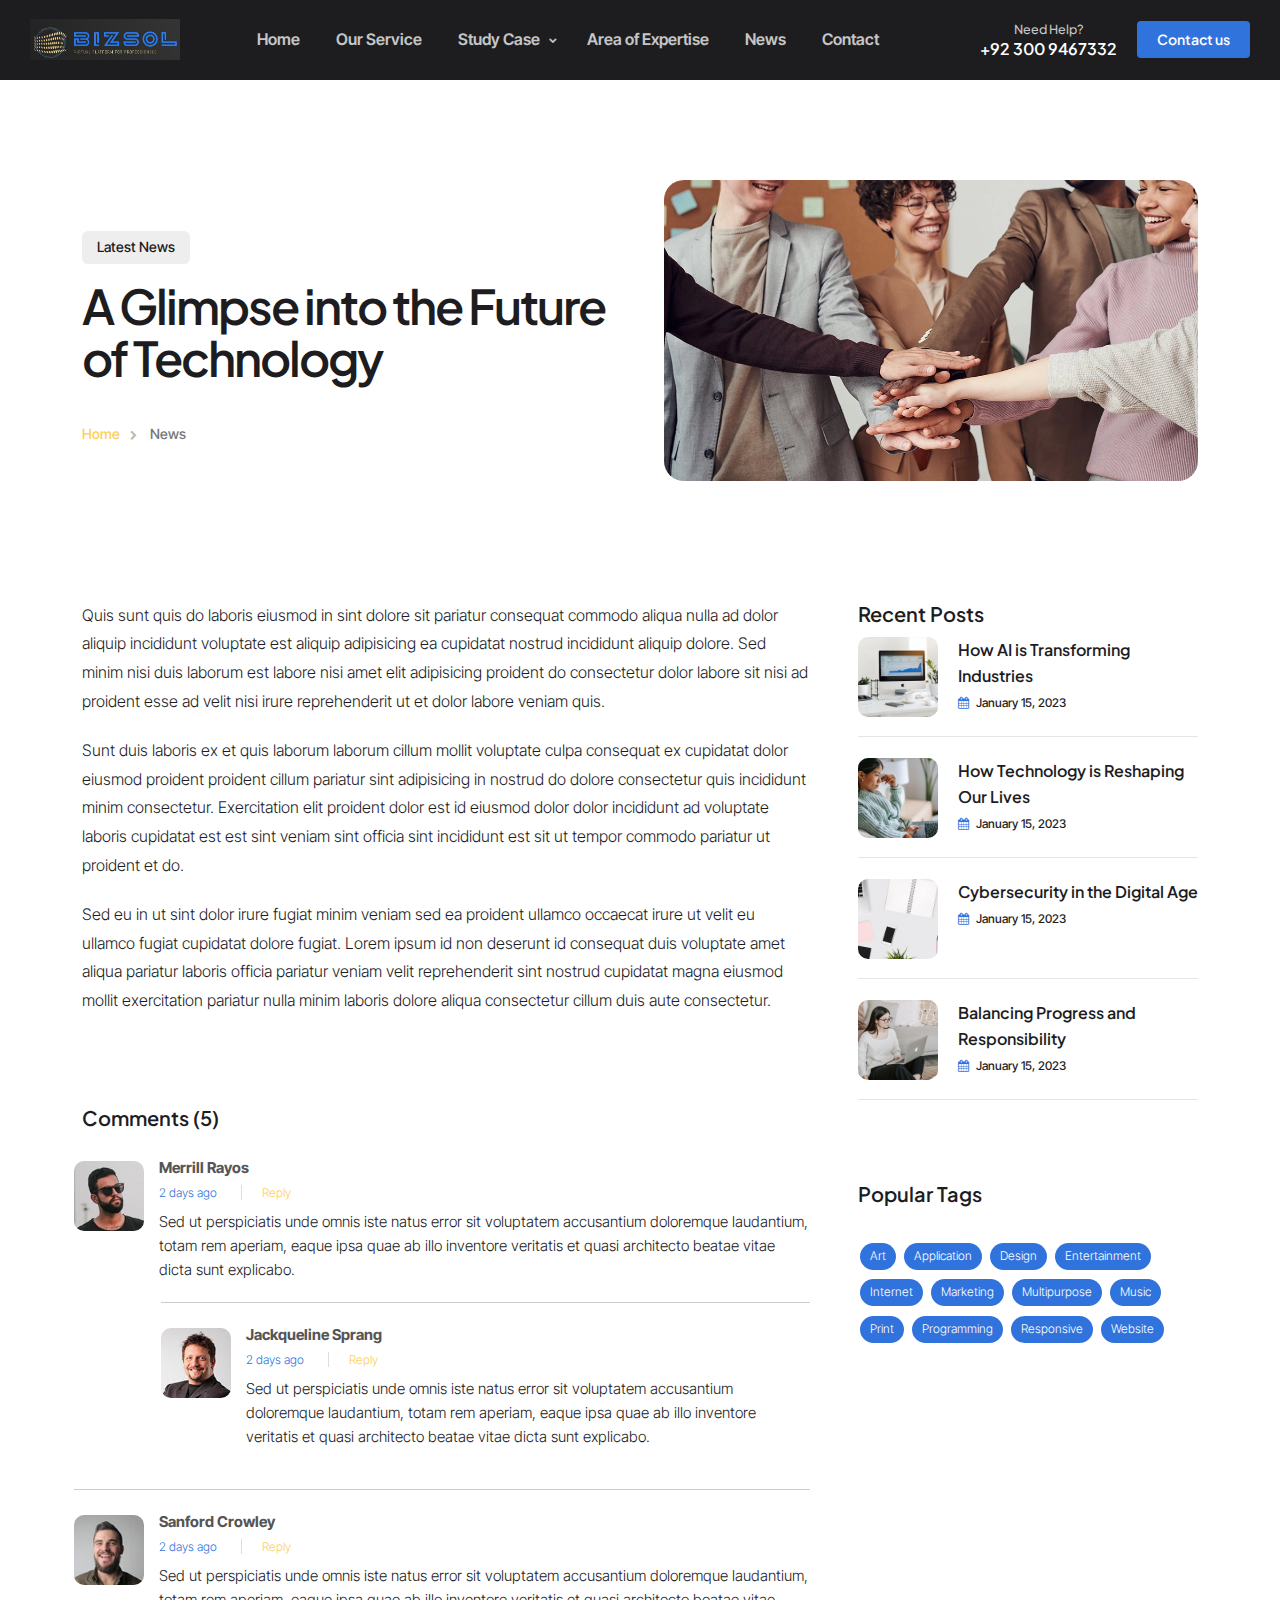
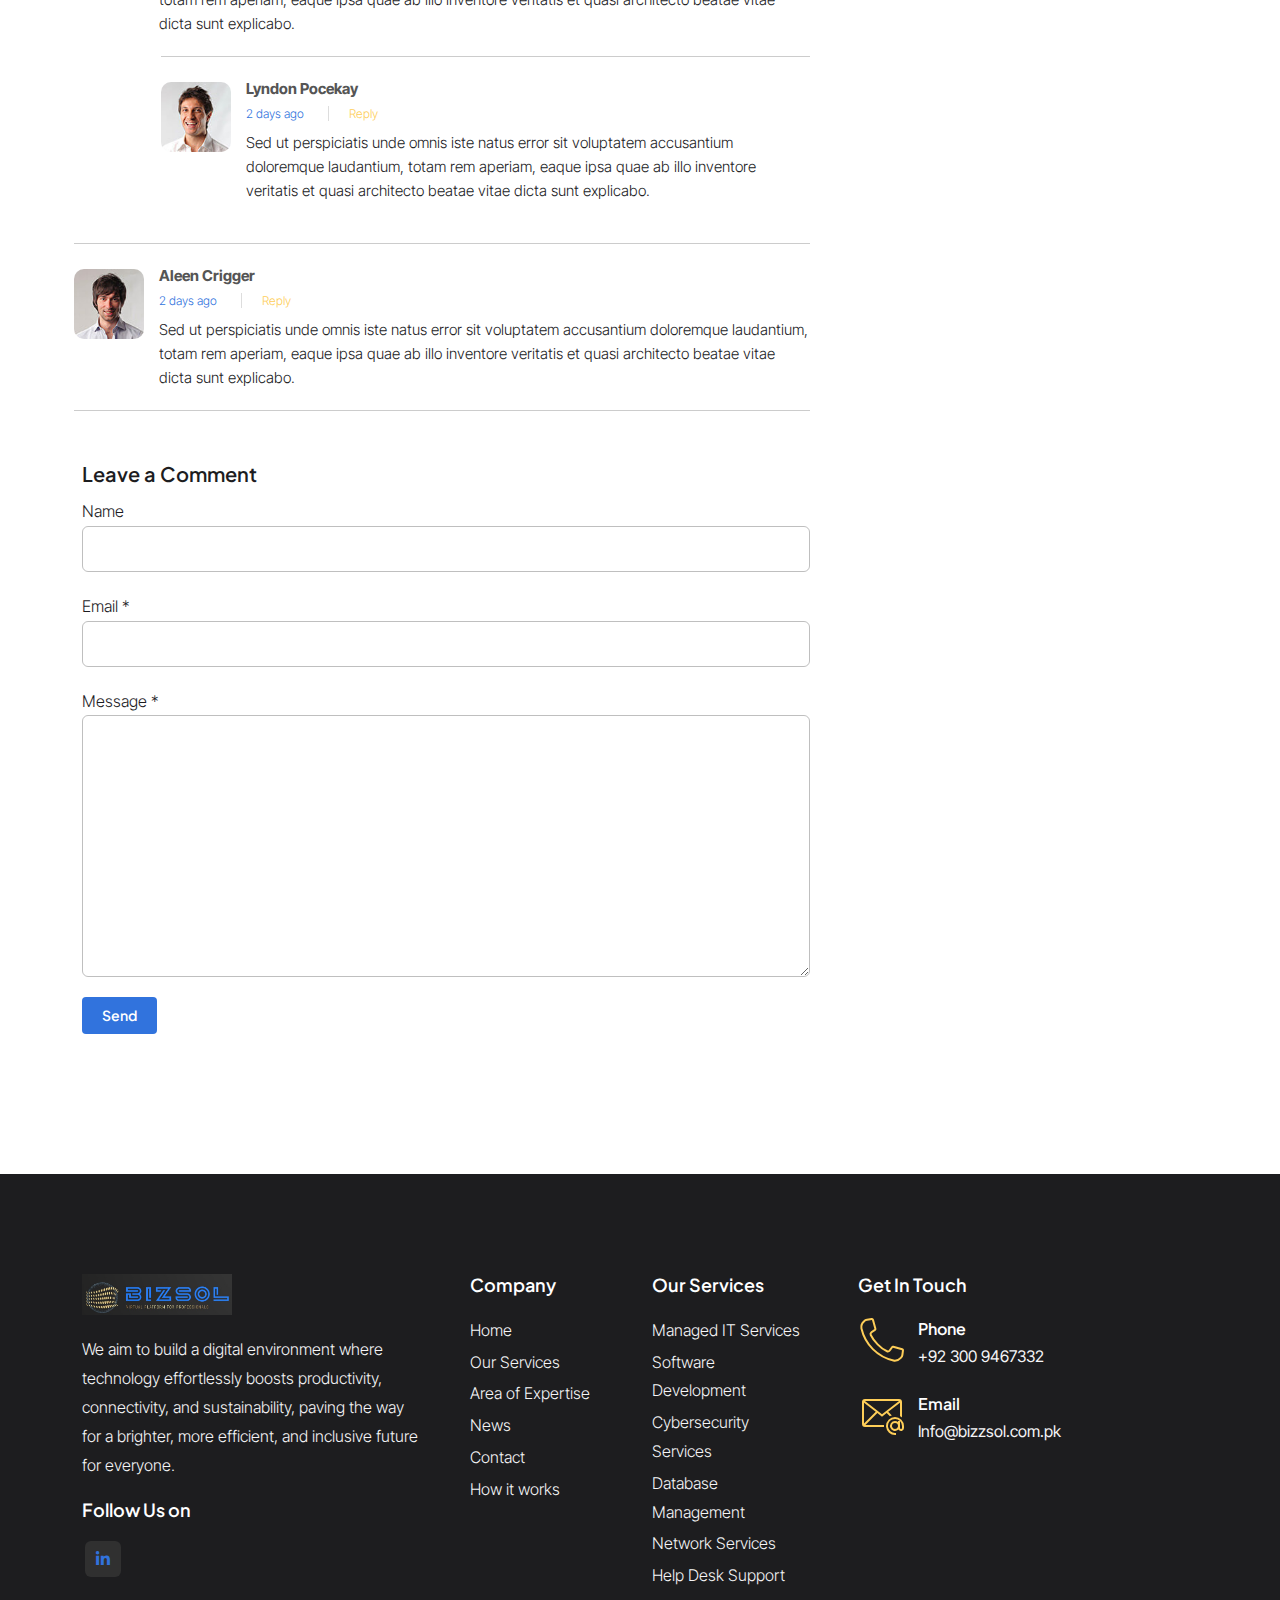
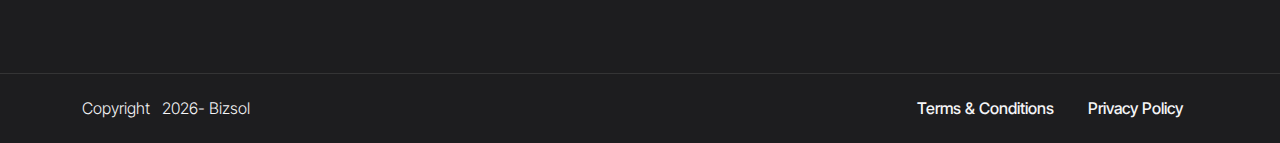
<file: news-single.html>
<!DOCTYPE html>
<html lang="en">

<head>
    <title>BIZSOL</title>
    <link rel="icon" href="images/logooo.jpeg" type="image/gif" sizes="16x16">
    <meta content="text/html;charset=utf-8" http-equiv="Content-Type">
    <meta content="width=device-width, initial-scale=1.0" name="viewport" >
    <meta content="Bizsol — IT Solutions and Services Website Template" name="description" >
    <meta content="" name="keywords" >
    <meta content="" name="author" >
    <!-- CSS Files
    ================================================== -->
    <link href="css/bootstrap.min.css" rel="stylesheet" type="text/css" id="bootstrap">
    <link href="css/plugins.css" rel="stylesheet" type="text/css" >
    <link href="css/swiper.css" rel="stylesheet" type="text/css" >
    <link href="css/style.css" rel="stylesheet" type="text/css" >
    <link href="css/coloring.css" rel="stylesheet" type="text/css" >
    <!-- color scheme -->
    <link id="colors" href="css/colors/scheme-01.css" rel="stylesheet" type="text/css" >

</head>

<body>
    <div id="wrapper">
        <!-- page preloader begin -->
        <div id="de-loader"></div>
        <!-- page preloader close -->

        <!-- header begin -->
        <header class="header-full">
            <div class="container-fluid">
                <div class="row">
                    <div class="col-md-12">
                        <div class="de-flex sm-pt10">
                            <div class="de-flex-col">
                                <div class="de-flex-col">
                                    <!-- logo begin -->
                                    <div id="logo">
                                        <a href="index.html">
                                            <img class="logo-main" class="logo-main"
                          src="images/logoo.jpeg"
                          style="width: 150px" alt="" >
                                            <img class="logo-mobile" src="images/logooo.jpeg" style="width:45px;" alt="" >
                                        </a>
                                    </div>
                                    <!-- logo close -->
                                </div>
                            </div>
                            <div class="de-flex-col header-col-mid">
                                <ul id="mainmenu">
                                    <li><a class="menu-item" href="index.html">Home</a>
                                       
                                    </li>  
                                    <li><a class="menu-item" href="services.html">Our Service</a></li>                                  
                                    <li><a class="menu-item" href="#">Study Case</a>
                                        <ul>
                                            <li><a class="menu-item" href="study-case.html">Study Case</a></li>
                                            <li><a class="menu-item" href="study-case-single.html">Single Study Case</a></li>
                                        </ul>
                                    </li>                                   
                                    
                                    <li><a class="menu-item" href="about.html">Area of Expertise</a></li>
                                    <li><a class="menu-item" href="how-its-work.html">News</a></li>
                                    <li><a class="menu-item" href="contact.html">Contact</a></li>
                                </ul>
                            </div>
                            <div class="de-flex-col">
                                <div class="menu_side_area">
                                    <div class="h-phone md-hide">
                                        <span>Need Help?</span>+92 300 9467332
                                    </div>                                    
                                    <a href="contact.html" class="btn-main">Contact us</a>
                                    <span id="menu-btn"></span>
                                </div>
                            </div>
                        </div>
                    </div>
                </div>
            </div>
        </header>
        <!-- header close -->
        <!-- content begin -->
        <div class="no-bottom no-top" id="content">
            <div id="top"></div>

            <section class="mt60">
                <div class="container">
                    <div class="row gx-5 align-items-center">
                        <div class="col-lg-6">
                            <div class="subtitle s2 wow fadeInUp mb-3">Latest News</div>
                            <h2 class="wow fadeInUp mb20" data-wow-delay=".2s">A Glimpse into the Future of Technology</h2>
                            <ul class="crumb">
                                <li><a href="index.html">Home</a></li>
                                <li class="active">News</li>
                            </ul>
                            <div class="spacer-single"></div>
                        </div>

                        <div class="col-lg-6">
                            <img src="images/news/1.webp" class="img-fluid rounded-30" alt="">
                        </div>                 
                    </div>
                </div>
            </section>

            <section class="no-top">
                <div class="container">
                    <div class="row gx-5">
                        <div class="col-lg-8">
                            <div class="blog-read">

                                <div class="post-text">
                                    <p>Quis sunt quis do laboris eiusmod in sint dolore sit pariatur consequat commodo aliqua nulla ad dolor aliquip incididunt voluptate est aliquip adipisicing ea cupidatat nostrud incididunt aliquip dolore. Sed minim nisi duis laborum est labore nisi amet elit adipisicing proident do consectetur dolor labore sit nisi ad proident esse ad velit nisi irure reprehenderit ut et dolor labore veniam quis.</p>

                                    <p>Sunt duis laboris ex et quis laborum laborum cillum mollit voluptate culpa consequat ex cupidatat dolor eiusmod proident proident cillum pariatur sint adipisicing in nostrud do dolore consectetur quis incididunt minim consectetur. Exercitation elit proident dolor est id eiusmod dolor dolor incididunt ad voluptate laboris cupidatat est est sint veniam sint officia sint incididunt est sit ut tempor commodo pariatur ut proident et do.</p>

                                    <p>Sed eu in ut sint dolor irure fugiat minim veniam sed ea proident ullamco occaecat irure ut velit eu ullamco fugiat cupidatat dolore fugiat. Lorem ipsum id non deserunt id consequat duis voluptate amet aliqua pariatur laboris officia pariatur veniam velit reprehenderit sint nostrud cupidatat magna eiusmod mollit exercitation pariatur nulla minim laboris dolore aliqua consectetur cillum duis aute consectetur.</p>

                                </div>

                            </div>

                            <div class="spacer-single"></div>

                            <div id="blog-comment">
                                <h4>Comments (5)</h4>

                                <div class="spacer-half"></div>

                                <ol>
                                    <li>
                                        <div class="avatar">
                                            <img src="images/testimonial/1.jpg" alt="" ></div>
                                        <div class="comment-info">
                                            <span class="c_name">Merrill Rayos</span>
                                            <span class="c_date id-color">2 days ago</span>
                                            <span class="c_reply"><a href="#">Reply</a></span>
                                            <div class="clearfix"></div>
                                        </div>

                                        <div class="comment">Sed ut perspiciatis unde omnis iste natus error sit voluptatem accusantium doloremque laudantium, totam rem aperiam, eaque ipsa quae ab illo inventore veritatis et quasi architecto beatae vitae dicta sunt explicabo.</div>
                                        <ol>
                                            <li>
                                                <div class="avatar">
                                                    <img src="images/testimonial/2.jpg" alt="" ></div>
                                                <div class="comment-info">
                                                    <span class="c_name">Jackqueline Sprang</span>
                                                    <span class="c_date id-color">2 days ago</span>
                                                    <span class="c_reply"><a href="#">Reply</a></span>
                                                    <div class="clearfix"></div>
                                                </div>
                                                <div class="comment">Sed ut perspiciatis unde omnis iste natus error sit voluptatem accusantium doloremque laudantium, totam rem aperiam, eaque ipsa quae ab illo inventore veritatis et quasi architecto beatae vitae dicta sunt
                                                    explicabo.</div>
                                            </li>
                                        </ol>
                                    </li>

                                    <li>
                                        <div class="avatar">
                                            <img src="images/testimonial/3.jpg" alt="" ></div>
                                        <div class="comment-info">
                                            <span class="c_name">Sanford Crowley</span>
                                            <span class="c_date id-color">2 days ago</span>
                                            <span class="c_reply"><a href="#">Reply</a></span>
                                            <div class="clearfix"></div>
                                        </div>
                                        <div class="comment">Sed ut perspiciatis unde omnis iste natus error sit voluptatem accusantium doloremque laudantium, totam rem aperiam, eaque ipsa quae ab illo inventore veritatis et quasi architecto beatae vitae dicta sunt explicabo.</div>
                                        <ol>
                                            <li>
                                                <div class="avatar">
                                                    <img src="images/testimonial/4.jpg" alt="" ></div>
                                                <div class="comment-info">
                                                    <span class="c_name">Lyndon Pocekay</span>
                                                    <span class="c_date id-color">2 days ago</span>
                                                    <span class="c_reply"><a href="#">Reply</a></span>
                                                    <div class="clearfix"></div>
                                                </div>
                                                <div class="comment">Sed ut perspiciatis unde omnis iste natus error sit voluptatem accusantium doloremque laudantium, totam rem aperiam, eaque ipsa quae ab illo inventore veritatis et quasi architecto beatae vitae dicta sunt
                                                    explicabo.</div>
                                            </li>
                                        </ol>
                                    </li>

                                    <li>
                                        <div class="avatar">
                                            <img src="images/testimonial/5.jpg" alt="" ></div>
                                        <div class="comment-info">
                                            <span class="c_name">Aleen Crigger</span>
                                            <span class="c_date id-color">2 days ago</span>
                                            <span class="c_reply"><a href="#">Reply</a></span>

                                            <div class="clearfix"></div>
                                        </div>
                                        <div class="comment">Sed ut perspiciatis unde omnis iste natus error sit voluptatem accusantium doloremque laudantium, totam rem aperiam, eaque ipsa quae ab illo inventore veritatis et quasi architecto beatae vitae dicta sunt explicabo.</div>
                                    </li>
                                </ol>

                                <div class="spacer-single"></div>

                                <div id="comment-form-wrapper">
                                    <h4>Leave a Comment</h4>
                                    <div class="comment_form_holder">
                                        <form id="contact_form" name="form1" class="form-border" method="post" action="#">

                                            <label>Name</label>
                                            <input type="text" name="name" id="name" class="form-control" >

                                            <label>Email <span class="req">*</span></label>
                                            <input type="text" name="email" id="email" class="form-control" >
                                            <div id="error_email" class="error">Please check your email</div>

                                            <label>Message <span class="req">*</span></label>
                                            <textarea cols="10" rows="10" name="message" id="message" class="form-control"></textarea>
                                            <div id="error_message" class="error">Please check your message</div>
                                            <div id="mail_success" class="success">Thank you. Your message has been sent.</div>
                                            <div id="mail_failed" class="error">Error, email not sent</div>

                                            <p id="btnsubmit">
                                                <input type="submit" id="send" value="Send" class="btn-main" ></p>



                                        </form>
                                    </div>
                                </div>
                            </div>

                        </div>

                        <div class="col-lg-4">
                            <div class="widget widget-post">
                                <h4>Recent Posts</h4>
                                <ul class="de-bloglist-type-1">
                                    <li>
                                        <div class="d-image">
                                            <img src="images/news-thumbnail/pic-blog-1.jpg" alt="">
                                        </div>
                                        <div class="d-content">
                                            <a href="#"><h4>How AI is Transforming Industries</h4></a>
                                            <div class="d-date">January 15, 2023</div>
                                        </div>
                                    </li>
                                    <li>
                                        <div class="d-image">
                                            <img src="images/news-thumbnail/pic-blog-2.jpg" alt="">
                                        </div>
                                        <div class="d-content">
                                            <a href="#"><h4>How Technology is Reshaping Our Lives</h4></a>
                                            <div class="d-date">January 15, 2023</div>
                                        </div>
                                    </li>
                                    <li>
                                        <div class="d-image">
                                            <img src="images/news-thumbnail/pic-blog-3.jpg" alt="">
                                        </div>
                                        <div class="d-content">
                                            <a href="#"><h4>Cybersecurity in the Digital Age</h4></a>
                                            <div class="d-date">January 15, 2023</div>
                                        </div>
                                    </li>
                                    <li>
                                        <div class="d-image">
                                            <img src="images/news-thumbnail/pic-blog-4.jpg" alt="">
                                        </div>
                                        <div class="d-content">
                                            <a href="#"><h4>Balancing Progress and Responsibility</h4></a>
                                            <div class="d-date">January 15, 2023</div>
                                        </div>
                                    </li>
                                </ul>
                            </div>
                            
                            <div class="widget widget_tags">
                                <h4>Popular Tags</h4>
                                <ul>
                                    <li><a href="#link">Art</a></li>
                                    <li><a href="#link">Application</a></li>
                                    <li><a href="#link">Design</a></li>
                                    <li><a href="#link">Entertainment</a></li>
                                    <li><a href="#link">Internet</a></li>
                                    <li><a href="#link">Marketing</a></li>
                                    <li><a href="#link">Multipurpose</a></li>
                                    <li><a href="#link">Music</a></li>
                                    <li><a href="#link">Print</a></li>
                                    <li><a href="#link">Programming</a></li>
                                    <li><a href="#link">Responsive</a></li>
                                    <li><a href="#link">Website</a></li>
                                </ul>
                            </div>

                        </div>
                    </div>
                </div>
            </section>
        </div>
        <!-- content close -->
        <!-- footer begin -->
        <footer>
            <div class="container">
                <div class="row gx-5">
                    <div class="col-lg-4 col-sm-6">
                        <img class="logo-main"
                          src="images/logoo.jpeg"
                          style="width: 150px" alt="" >
                        <div class="spacer-20"></div>
                        <p>We aim to build a digital environment where technology effortlessly boosts productivity, connectivity, and sustainability, paving the way for a brighter, more efficient, and inclusive future for everyone.</p>

                        <div class="widget">
                            <h5>Follow Us on</h5>
                            <div class="social-icons">
                                <a href="https://www.linkedin.com/in/bizsol-co-8a6ba7325"><i class="fa-brands fa-linkedin-in"></i></a>
                                <!-- <a href="#"><i class="fa-brands fa-facebook-f"></i></a>
                                <a href="#"><i class="fa-brands fa-twitter"></i></a>
                                <a href="#"><i class="fa-brands fa-discord"></i></a>
                                <a href="#"><i class="fa-brands fa-tiktok"></i></a>
                                <a href="#"><i class="fa-brands fa-youtube"></i></a> -->
                            </div>
                        </div>
                    </div>
                    <div class="col-lg-4 col-sm-12 order-lg-1 order-sm-2">
                        <div class="row">
                            <div class="col-lg-6 col-sm-6">
                                <div class="widget">
                                    <h5>Company</h5>
                                    <ul>                                        
                                        <li><a href="index.html">Home</a></li>
                                        <li><a href="services.html">Our Services</a></li>
                                        <!-- <li><a href="study-case.html">Study Case</a></li> -->
                                        <li><a href="about.html">Area of Expertise</a></li>
                                        <li><a href="news.html">News</a></li>
                                        <li><a href="contact.html">Contact</a></li>
<li><a href="how-its-work.html">How it works</a></li>
<!-- <li><a href="services.html">Our Services</a></li> -->
                                    </ul>
                                </div>
                            </div>
                            <div class="col-lg-6 col-sm-6">
                                <div class="widget">
                                    <h5>Our Services</h5>
                                    <ul>
                                        <li><a href="#">Managed IT Services</a></li>
                                        <li><a href="#">Software Development</a></li>
                                        <li><a href="#">Cybersecurity Services</a></li>
                                        <li><a href="#">Database Management</a></li>
                                        <li><a href="#">Network Services</a></li>
                                        <li><a href="#">Help Desk Support</a></li>
                                    </ul>
                                </div>
                            </div>
                        </div>
                    </div>
                    <div class="col-lg-4 col-sm-6 order-lg-2 order-sm-1">
                        <div class="widget">
                            <h5>Get In Touch</h5>
                            <div class="de-icon-text mb20">
                                <img src="images/svg/phone-svgrepo-com-white.svg" class="" alt="">
                                <div class="d-text">
                                    <h4>Phone</h4>
                                    +92 300 9467332
                                </div>
                            </div>

                            <div class="de-icon-text mb20">
                                <img src="images/svg/email-address-svgrepo-com-white.svg" class="" alt="">
                                <div class="d-text">
                                    <h4>Email</h4>
                                    Info@bizzsol.com.pk
                                </div>
                            </div>

                            <div class="de-icon-text">
                                
                                <div class="d-text">
                                    
                                    
                                </div>
                            </div>
                        </div>
                    </div>
                </div>
            </div>
            <div class="subfooter">
                <div class="container">
                    <div class="row">
                        <div class="col-md-12">
                            <div class="de-flex">
                                <div class="de-flex-col">
                                    Copyright  &nbsp;&nbsp;
 <span id="year"></span> - Bizsol
<script>
const currentYear = new Date().getFullYear();
document.getElementById('year').textContent = currentYear;
</script>                                </div>
                                <ul class="menu-simple">
                                    <li><a href="term-and-condition.html">Terms &amp; Conditions</a></li>
                                    <li><a href="privacy-policy.html">Privacy Policy</a></li>
                                </ul>
                            </div>
                        </div>
                    </div>
                </div>
            </div>
        </footer>
        <!-- footer close -->
    </div>
    
    <!-- Javascript Files
    ================================================== -->
    <script src="js/plugins.js"></script>
    <script src="js/designesia.js"></script>

</body>

</html>
</file>
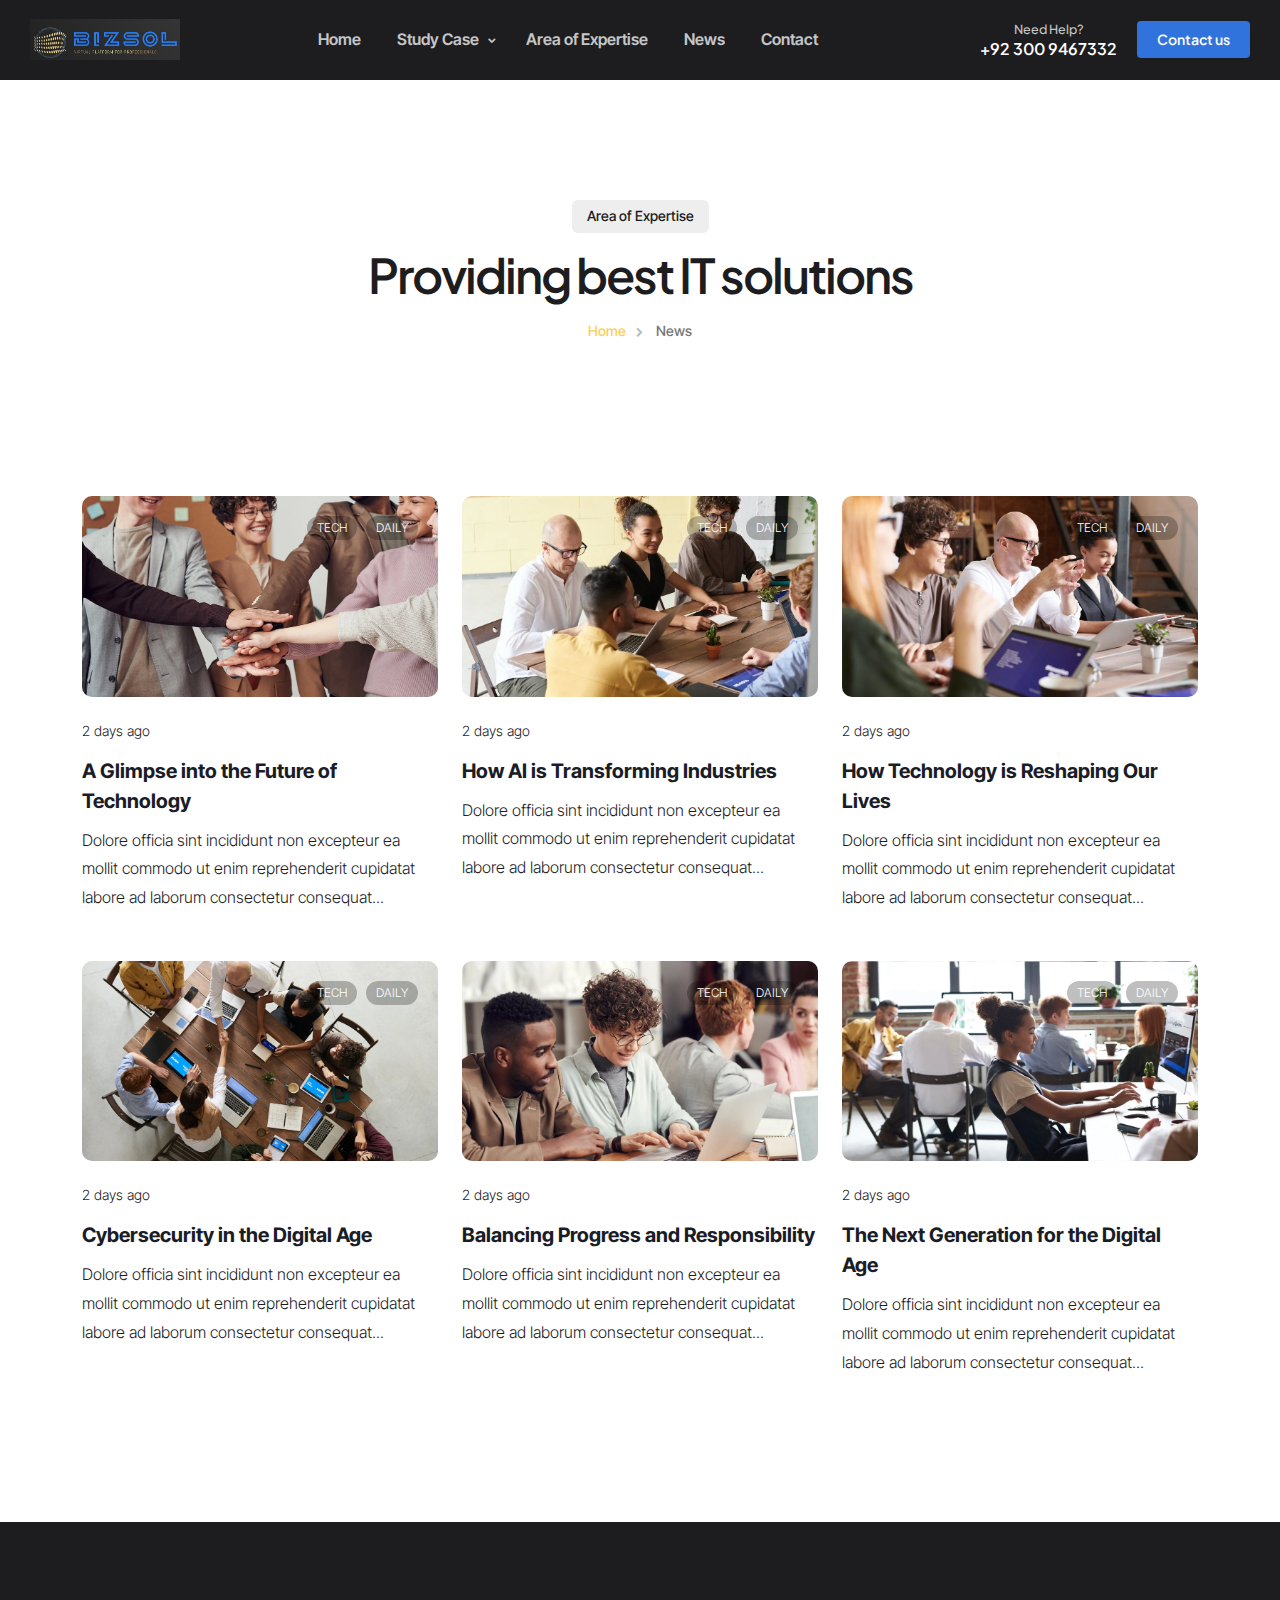
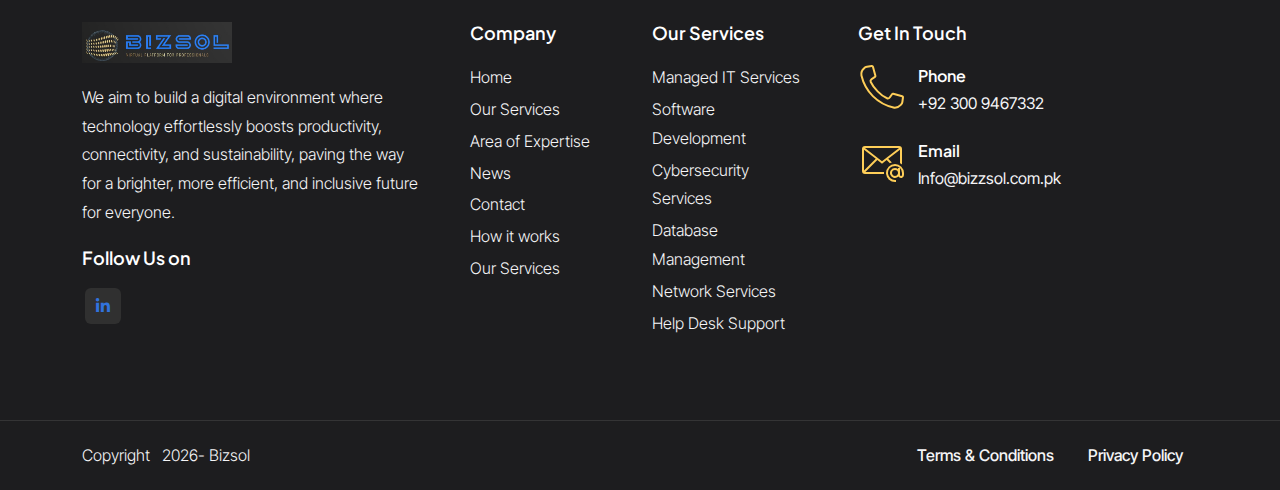
<file: news.html>
<!DOCTYPE html>
<html lang="en">

<head>
    <title>BIZSOL</title>
    <link rel="icon" href="images/logooo.jpeg" type="image/gif" sizes="16x16">
    <meta content="text/html;charset=utf-8" http-equiv="Content-Type">
    <meta content="width=device-width, initial-scale=1.0" name="viewport" >
    <meta content="Bizsol — IT Solutions and Services Website Template" name="description" >
    <meta content="" name="keywords" >
    <meta content="" name="author" >
    <!-- CSS Files
    ================================================== -->
    <link href="css/bootstrap.min.css" rel="stylesheet" type="text/css" id="bootstrap">
    <link href="css/plugins.css" rel="stylesheet" type="text/css" >
    <link href="css/swiper.css" rel="stylesheet" type="text/css" >
    <link href="css/style.css" rel="stylesheet" type="text/css" >
    <link href="css/coloring.css" rel="stylesheet" type="text/css" >
    <!-- color scheme -->
    <link id="colors" href="css/colors/scheme-01.css" rel="stylesheet" type="text/css" >

</head>

<body>
    <div id="wrapper">
        <!-- page preloader begin -->
        <div id="de-loader"></div>
        <!-- page preloader close -->

        <!-- header begin -->
        <header class="header-full">
            <div class="container-fluid">
                <div class="row">
                    <div class="col-md-12">
                        <div class="de-flex sm-pt10">
                            <div class="de-flex-col">
                                <div class="de-flex-col">
                                    <!-- logo begin -->
                                    <div id="logo">
                                        <a href="index.html">
                                            <img class="logo-main" class="logo-main"
                          src="images/logoo.jpeg"
                          style="width: 150px" alt="" >
                                            <img class="logo-mobile" src="images/logooo.jpeg" style="width:45px;" alt="" >
                                        </a>
                                    </div>
                                    <!-- logo close -->
                                </div>
                            </div>
                            <div class="de-flex-col header-col-mid">
                                <ul id="mainmenu">
                                    <li><a class="menu-item" href="index.html">Home</a>
                                       
                                    </li>                                    
                                    <li><a class="menu-item" href="#">Study Case</a>
                                        <ul>
                                            <li><a class="menu-item" href="study-case.html">Study Case</a></li>
                                            <li><a class="menu-item" href="study-case-single.html">Single Study Case</a></li>
                                        </ul>
                                    </li>                                   
                                    
                                    <li><a class="menu-item" href="about.html">Area of Expertise</a></li>
                                    <li><a class="menu-item" href="how-its-work.html">News</a></li>
                                    <li><a class="menu-item" href="contact.html">Contact</a></li>
                                </ul>
                            </div>
                            <div class="de-flex-col">
                                <div class="menu_side_area">
                                    <div class="h-phone md-hide">
                                        <span>Need Help?</span>+92 300 9467332
                                    </div>                                    
                                    <a href="contact.html" class="btn-main">Contact us</a>
                                    <span id="menu-btn"></span>
                                </div>
                            </div>
                        </div>
                    </div>
                </div>
            </div>
        </header>
        <!-- header close -->
        <!-- content begin -->
        <div class="no-bottom no-top" id="content">
            <div id="top"></div>
            <!-- section begin -->
            <section id="subheader">
                <div class="container">
                    <div class="row text-center">
                        <div class="col-lg-8 offset-lg-2">
                            <div class="subtitle s2 wow fadeInUp mb-3">Area of Expertise</div>
                            <h2 class="wow fadeInUp mb20" data-wow-delay=".2s">Providing best IT solutions</h2>
                            <ul class="crumb">
                                <li><a href="index.html">Home</a></li>
                                <li class="active">News</li>
                            </ul>
                        </div>                 
                    </div>
                </div>
            </section>
            <!-- section close -->

            <section class="no-top">
                <div class="container">
                    <div class="row g-4">
                        <div class="col-lg-4 col-md-6 mb10">
                            <div class="bloglist item">
                                    <div class="post-content">
                                        <div class="post-image">
                                            <div class="d-tagline">
                                                <span>tech</span>
                                                <span>daily</span>
                                            </div>
                                            <img alt="" src="images/news/1.webp" class="lazy">
                                        </div>
                                        <div class="post-text">
                                            <div class="d-date">2 days ago</div>
                                            <h4><a href="news-single.html">A Glimpse into the Future of Technology</a></h4>
                                            <p>Dolore officia sint incididunt non excepteur ea mollit commodo ut enim reprehenderit cupidatat labore ad laborum consectetur consequat...</p>
                                        </div>
                                    </div>
                                </div>
                        </div>
                        
                        <div class="col-lg-4 col-md-6 mb10">
                            <div class="bloglist item">
                                    <div class="post-content">
                                        <div class="post-image">
                                            <div class="d-tagline">
                                                <span>tech</span>
                                                <span>daily</span>
                                            </div>
                                            <img alt="" src="images/news/2.webp" class="lazy">
                                        </div>
                                        <div class="post-text">
                                            <div class="d-date">2 days ago</div>
                                            <h4><a href="news-single.html">How AI is Transforming Industries</a></h4>
                                            <p>Dolore officia sint incididunt non excepteur ea mollit commodo ut enim reprehenderit cupidatat labore ad laborum consectetur consequat...</p>
                                        </div>
                                    </div>
                                </div>
                        </div>
                        
                        <div class="col-lg-4 col-md-6 mb10">
                            <div class="bloglist item">
                                    <div class="post-content">
                                        <div class="post-image">
                                            <div class="d-tagline">
                                                <span>tech</span>
                                                <span>daily</span>
                                            </div>
                                            <img alt="" src="images/news/3.webp" class="lazy">
                                        </div>
                                        <div class="post-text">
                                            <div class="d-date">2 days ago</div>
                                            <h4><a href="news-single.html">How Technology is Reshaping Our Lives</a></h4>
                                            <p>Dolore officia sint incididunt non excepteur ea mollit commodo ut enim reprehenderit cupidatat labore ad laborum consectetur consequat...</p>
                                        </div>
                                    </div>
                                </div>
                        </div>
                        
                        <div class="col-lg-4 col-md-6 mb10">
                            <div class="bloglist item">
                                    <div class="post-content">
                                        <div class="post-image">
                                            <div class="d-tagline">
                                                <span>tech</span>
                                                <span>daily</span>
                                            </div>
                                            <img alt="" src="images/news/4.webp" class="lazy">
                                        </div>
                                        <div class="post-text">
                                            <div class="d-date">2 days ago</div>
                                            <h4><a href="news-single.html">Cybersecurity in the Digital Age</a></h4>
                                            <p>Dolore officia sint incididunt non excepteur ea mollit commodo ut enim reprehenderit cupidatat labore ad laborum consectetur consequat...</p>
                                        </div>
                                    </div>
                                </div>
                        </div>
                        
                        <div class="col-lg-4 col-md-6 mb10">
                        <div class="bloglist item">
                                    <div class="post-content">
                                        <div class="post-image">
                                            <div class="d-tagline">
                                                <span>tech</span>
                                                <span>daily</span>
                                            </div>
                                            <img alt="" src="images/news/5.webp" class="lazy">
                                        </div>
                                        <div class="post-text">
                                            <div class="d-date">2 days ago</div>
                                            <h4><a href="news-single.html">Balancing Progress and Responsibility</a></h4>
                                            <p>Dolore officia sint incididunt non excepteur ea mollit commodo ut enim reprehenderit cupidatat labore ad laborum consectetur consequat...</p>
                                        </div>
                                    </div>
                                </div>
                        </div>
                        
                        <div class="col-lg-4 col-md-6 mb10">
                            <div class="bloglist item">
                                    <div class="post-content">
                                        <div class="post-image">
                                            <div class="d-tagline">
                                                <span>tech</span>
                                                <span>daily</span>
                                            </div>
                                            <img alt="" src="images/news/6.webp" class="lazy">
                                        </div>
                                        <div class="post-text">
                                            <div class="d-date">2 days ago</div>
                                            <h4><a href="news-single.html">The Next Generation for the Digital Age</a></h4>
                                            <p>Dolore officia sint incididunt non excepteur ea mollit commodo ut enim reprehenderit cupidatat labore ad laborum consectetur consequat...</p>
                                        </div>
                                    </div>
                                </div>
                        </div>
                        
                        
                    </div>
                </div>
            </section>
        </div>
        <!-- content close -->
        <!-- footer begin -->
        <footer>
            <div class="container">
                <div class="row gx-5">
                    <div class="col-lg-4 col-sm-6">
                        <img class="logo-main"
                          src="images/logoo.jpeg"
                          style="width: 150px" alt="" >
                        <div class="spacer-20"></div>
                        <p>We aim to build a digital environment where technology effortlessly boosts productivity, connectivity, and sustainability, paving the way for a brighter, more efficient, and inclusive future for everyone.</p>

                        <div class="widget">
                            <h5>Follow Us on</h5>
                            <div class="social-icons">
                                <a href="https://www.linkedin.com/in/bizsol-co-8a6ba7325"><i class="fa-brands fa-linkedin-in"></i></a>
                                <!-- <a href="#"><i class="fa-brands fa-facebook-f"></i></a>
                                <a href="#"><i class="fa-brands fa-twitter"></i></a>
                                <a href="#"><i class="fa-brands fa-discord"></i></a>
                                <a href="#"><i class="fa-brands fa-tiktok"></i></a>
                                <a href="#"><i class="fa-brands fa-youtube"></i></a> -->
                            </div>
                        </div>
                    </div>
                    <div class="col-lg-4 col-sm-12 order-lg-1 order-sm-2">
                        <div class="row">
                            <div class="col-lg-6 col-sm-6">
                                <div class="widget">
                                    <h5>Company</h5>
                                    <ul>                                        
                                        <li><a href="index.html">Home</a></li>
                                        <li><a href="services.html">Our Services</a></li>
                                        <!-- <li><a href="study-case.html">Study Case</a></li> -->
                                        <li><a href="about.html">Area of Expertise</a></li>
                                        <li><a href="news.html">News</a></li>
                                        <li><a href="contact.html">Contact</a></li>
<li><a href="how-its-work.html">How it works</a></li>
<li><a href="services.html">Our Services</a></li>
                                    </ul>
                                </div>
                            </div>
                            <div class="col-lg-6 col-sm-6">
                                <div class="widget">
                                    <h5>Our Services</h5>
                                    <ul>
                                        <li><a href="#">Managed IT Services</a></li>
                                        <li><a href="#">Software Development</a></li>
                                        <li><a href="#">Cybersecurity Services</a></li>
                                        <li><a href="#">Database Management</a></li>
                                        <li><a href="#">Network Services</a></li>
                                        <li><a href="#">Help Desk Support</a></li>
                                    </ul>
                                </div>
                            </div>
                        </div>
                    </div>
                    <div class="col-lg-4 col-sm-6 order-lg-2 order-sm-1">
                        <div class="widget">
                            <h5>Get In Touch</h5>
                            <div class="de-icon-text mb20">
                                <img src="images/svg/phone-svgrepo-com-white.svg" class="" alt="">
                                <div class="d-text">
                                    <h4>Phone</h4>
                                    +92 300 9467332
                                </div>
                            </div>

                            <div class="de-icon-text mb20">
                                <img src="images/svg/email-address-svgrepo-com-white.svg" class="" alt="">
                                <div class="d-text">
                                    <h4>Email</h4>
                                    Info@bizzsol.com.pk
                                </div>
                            </div>

                            <div class="de-icon-text">
                                
                                <div class="d-text">
                                    
                                    
                                </div>
                            </div>
                        </div>
                    </div>
                </div>
            </div>
            <div class="subfooter">
                <div class="container">
                    <div class="row">
                        <div class="col-md-12">
                            <div class="de-flex">
                                <div class="de-flex-col">
                                    Copyright  &nbsp;&nbsp;
 <span id="year"></span> - Bizsol
<script>
const currentYear = new Date().getFullYear();
document.getElementById('year').textContent = currentYear;
</script>                                </div>
                                <ul class="menu-simple">
                                    <li><a href="term-and-condition.html">Terms &amp; Conditions</a></li>
                                    <li><a href="privacy-policy.html">Privacy Policy</a></li>
                                </ul>
                            </div>
                        </div>
                    </div>
                </div>
            </div>
        </footer>
        <!-- footer close -->
    </div>
    
    <!-- Javascript Files
    ================================================== -->
    <script src="js/plugins.js"></script>
    <script src="js/designesia.js"></script>

</body>

</html>
</file>
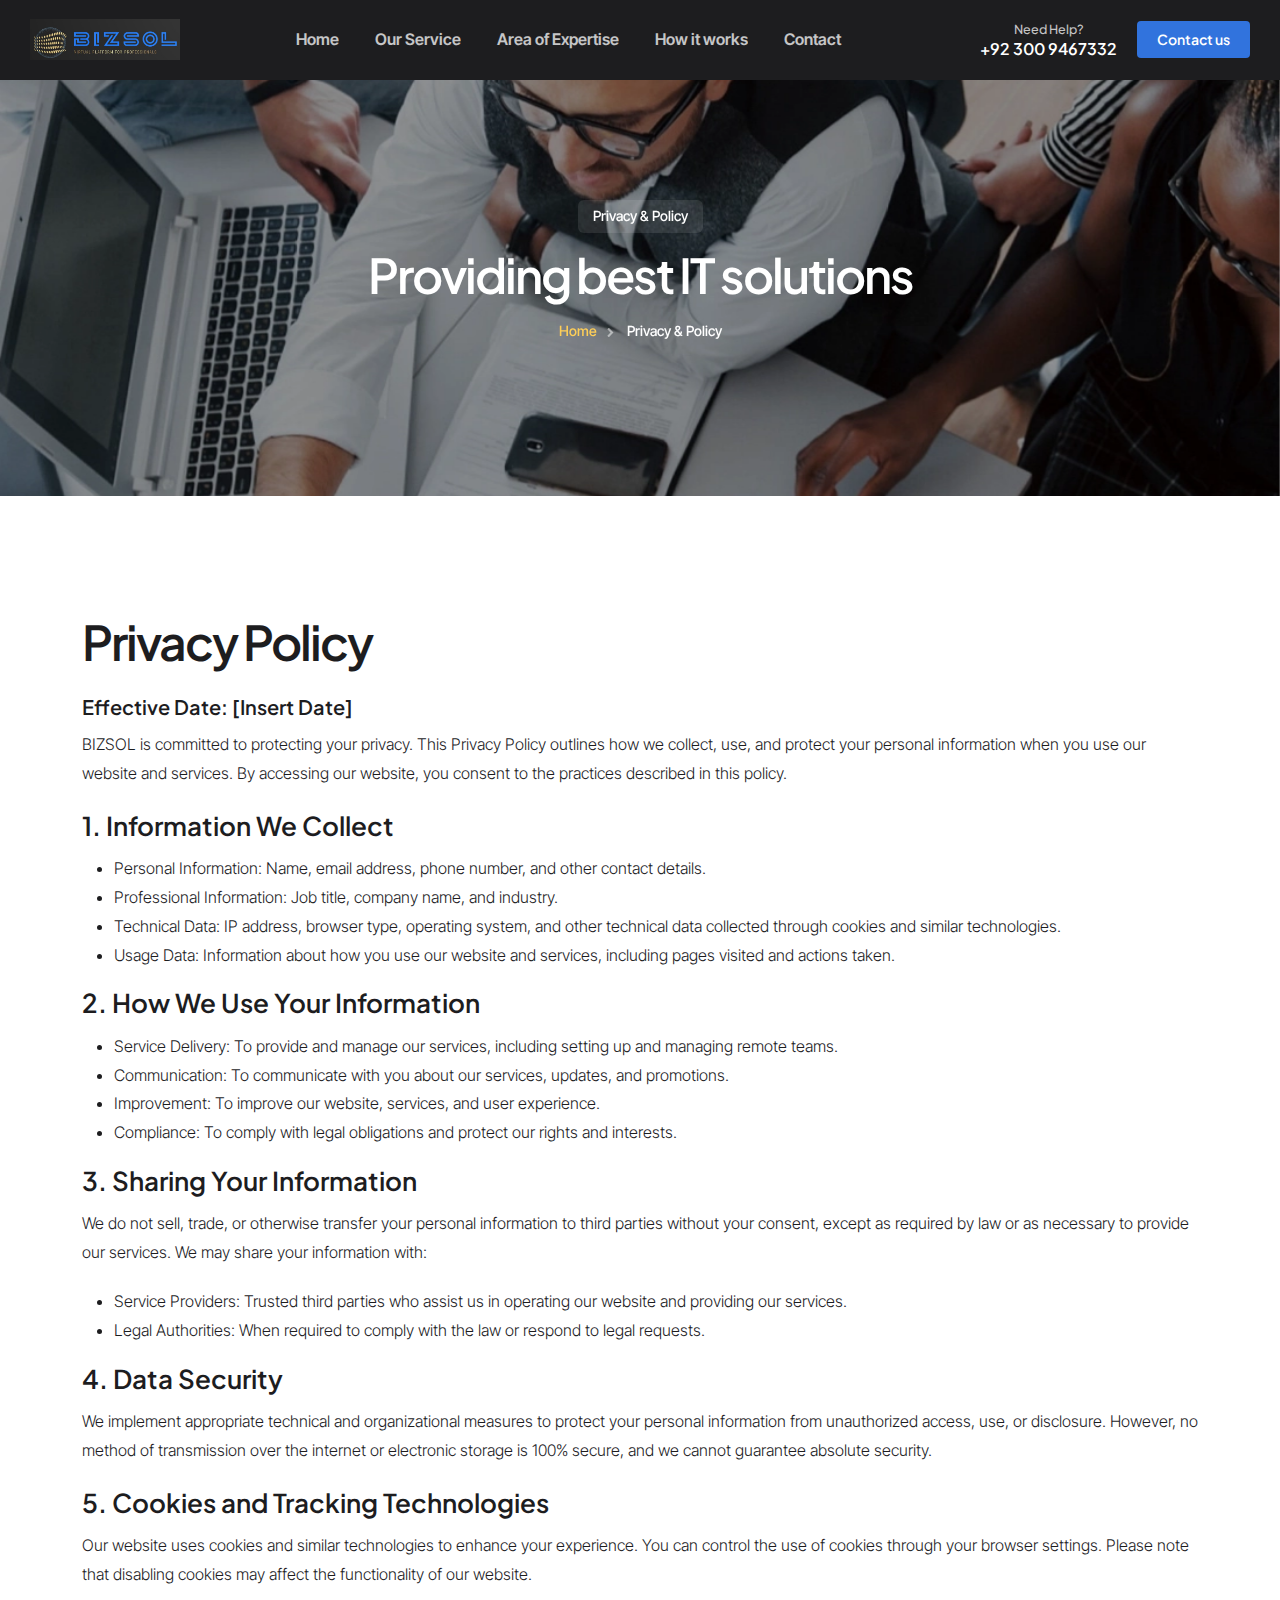
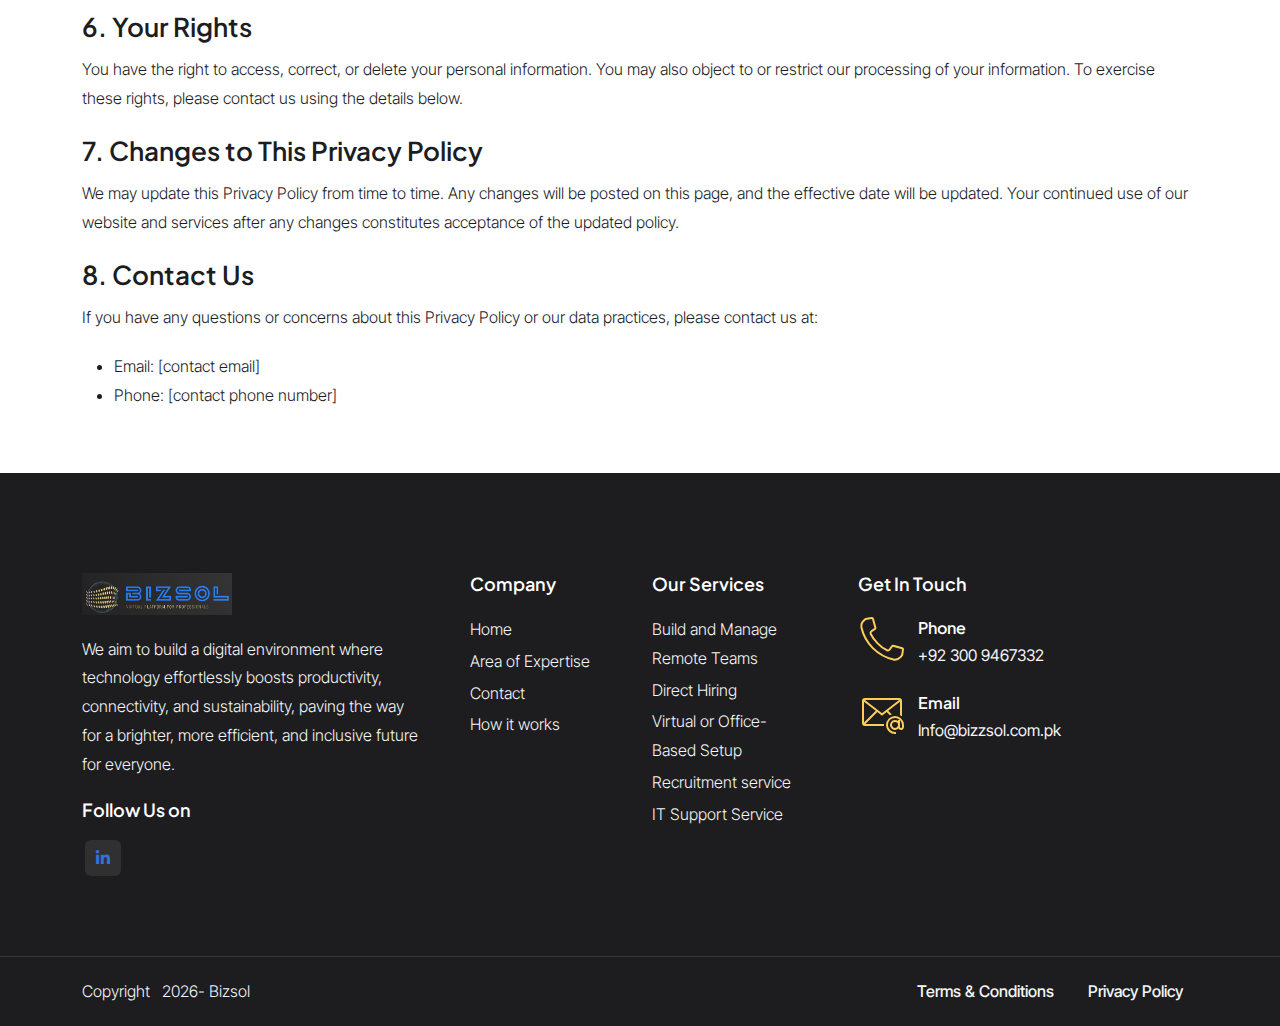
<file: privacy-policy.html>
<!DOCTYPE html>
<html lang="en">

<head>
    <title>BIZSOL</title>
    <link rel="icon" href="images/logooo.jpeg" type="image/gif" sizes="16x16">
    <meta content="text/html;charset=utf-8" http-equiv="Content-Type">
    <meta content="width=device-width, initial-scale=1.0" name="viewport">
    <meta content="Bizsol — IT Solutions and Services Website Template" name="description">
    <meta content="" name="keywords">
    <meta content="" name="author">
    <!-- CSS Files
    ================================================== -->
    <link href="css/bootstrap.min.css" rel="stylesheet" type="text/css" id="bootstrap">
    <link href="css/plugins.css" rel="stylesheet" type="text/css">
    <link href="css/swiper.css" rel="stylesheet" type="text/css">
    <link href="css/style.css" rel="stylesheet" type="text/css">
    <link href="css/coloring.css" rel="stylesheet" type="text/css">
    <!-- color scheme -->
    <link id="colors" href="css/colors/scheme-01.css" rel="stylesheet" type="text/css">

</head>

<body>
    <div id="wrapper">
        <!-- page preloader begin -->
        <div id="de-loader"></div>
        <!-- page preloader close -->

        <!-- header begin -->
        <header class="header-full">
            <div class="container-fluid">
                <div class="row">
                    <div class="col-md-12">
                        <div class="de-flex sm-pt10">
                            <div class="de-flex-col">
                                <div class="de-flex-col">
                                    <!-- logo begin -->
                                    <div id="logo">
                                        <a href="index.html">
                                            <img class="logo-main" class="logo-main"
                          src="images/logoo.jpeg"
                          style="width: 150px" alt="">
                                            <img class="logo-mobile" src="images/logooo.jpeg" style="width:45px;" alt="">
                                        </a>
                                    </div>
                                    <!-- logo close -->
                                </div>
                            </div>
                            <div class="de-flex-col header-col-mid">
                                <ul id="mainmenu">
                                    <li><a class="menu-item" href="index.html">Home</a>
                                    </li>
                                    <li><a class="menu-item" href="services.html">Our Service</a></li>
                                    <!-- <li><a class="menu-item" href="#">Study Case</a>
                                        <ul>
                                            <li><a class="menu-item" href="study-case.html">Study Case</a></li>
                                            <li><a class="menu-item" href="study-case-single.html">Single Study Case</a>
                                            </li>
                                        </ul>
                                    </li> -->
                                    
                                    <li><a class="menu-item" href="about.html">Area of Expertise</a></li>
                                    <li><a class="menu-item" href="how-its-work.html">How it works</a></li>
                                    <li><a class="menu-item" href="contact.html">Contact</a></li>
                                </ul>
                            </div>
                            <div class="de-flex-col">
                                <div class="menu_side_area">
                                    <div class="h-phone md-hide">
                                        <span>Need Help?</span>+92 300 9467332
                                    </div>
                                    <a href="contact.html" class="btn-main">Contact us</a>
                                    <span id="menu-btn"></span>
                                </div>
                            </div>
                        </div>
                    </div>
                </div>
            </div>
        </header>
        <!-- header close -->
        <!-- content begin -->
        <div class="no-bottom no-top" id="content">
            <div id="top"></div>

            <section id="subheader" class="text-light jarallax">
                <img src="images/background/4.webp" class="jarallax-img" alt="">
                <div class="container">
                    <div class="row text-center">
                        <div class="col-lg-8 offset-lg-2">
                            <div class="subtitle s2 wow fadeInUp mb-3">Privacy & Policy</div>
                            <h2 class="wow fadeInUp mb20" data-wow-delay=".2s">Providing best IT solutions</h2>
                            <ul class="crumb">
                                <li><a href="index.html">Home</a></li>
                                <li class="active">Privacy & Policy</li>
                            </ul>
                        </div>
                    </div>
                </div>
            </section>

            <section class="no-bottom">
                <div class="container">
                    <div class="row">
                        <div class="mb-5">
                            <h2>Privacy Policy</h2>
                            <h4>Effective Date: [Insert Date]</h4>
                            <p>
                                BIZSOL is committed to protecting your privacy. This Privacy Policy outlines how we
                                collect, use, and protect your personal information when you use our website and
                                services. By accessing our website, you consent to the practices described in this
                                policy.

                            </p>
                            <h3>1. Information We Collect</h3>
                            <ul>
                                <li>Personal Information: Name, email address, phone number, and other contact details.
                                </li>
                                <li>Professional Information: Job title, company name, and industry.</li>
                                <li>Technical Data: IP address, browser type, operating system, and other technical data
                                    collected through cookies and similar technologies.</li>
                                <li>Usage Data: Information about how you use our website and services, including pages
                                    visited and actions taken.</li>
                            </ul>

                            <h3>2. How We Use Your Information</h3>
                            <ul>
                                <li>Service Delivery: To provide and manage our services, including setting up and
                                    managing remote teams.</li>
                                <li>Communication: To communicate with you about our services, updates, and promotions.
                                </li>
                                <li>Improvement: To improve our website, services, and user experience.</li>
                                <li>Compliance: To comply with legal obligations and protect our rights and interests.
                                </li>
                            </ul>

                            <h3>3. Sharing Your Information</h3>
                            <p>We do not sell, trade, or otherwise transfer your personal information to third parties
                                without your consent, except as required by law or as necessary to provide our services.
                                We may share your information with:</p>
                            <ul>
                                <li>Service Providers: Trusted third parties who assist us in operating our website and
                                    providing our services.</li>
                                <li>Legal Authorities: When required to comply with the law or respond to legal
                                    requests.</li>
                            </ul>

                            <h3>4. Data Security</h3>
                            <p>We implement appropriate technical and organizational measures to protect your personal
                                information from unauthorized access, use, or disclosure. However, no method of
                                transmission over the internet or electronic storage is 100% secure, and we cannot
                                guarantee absolute security.</p>

                            <h3>5. Cookies and Tracking Technologies</h3>
                            <p>Our website uses cookies and similar technologies to enhance your experience. You can
                                control the use of cookies through your browser settings. Please note that disabling
                                cookies may affect the functionality of our website.</p>

                            <h3>6. Your Rights</h3>
                            <p>You have the right to access, correct, or delete your personal information. You may also
                                object to or restrict our processing of your information. To exercise these rights,
                                please contact us using the details below.</p>

                            <h3>7. Changes to This Privacy Policy</h3>
                            <p>We may update this Privacy Policy from time to time. Any changes will be posted on this
                                page, and the effective date will be updated. Your continued use of our website and
                                services after any changes constitutes acceptance of the updated policy.</p>

                            <h3>8. Contact Us</h3>
                            <p>If you have any questions or concerns about this Privacy Policy or our data practices,
                                please contact us at:</p>
                            <ul>
                                <li>Email: [contact email]</li>
                                <li>Phone: [contact phone number]</li>
                            </ul>

                        </div>
                    </div>
                </div>
            </section>
        </div>
        <!-- content close -->
        <!-- footer begin -->
        <footer>
            <div class="container">
                <div class="row gx-5">
                    <div class="col-lg-4 col-sm-6">
                        <img class="logo-main"
                          src="images/logoo.jpeg"
                          style="width: 150px" alt="" >
                        <div class="spacer-20"></div>
                        <p>We aim to build a digital environment where technology effortlessly boosts productivity, connectivity, and sustainability, paving the way for a brighter, more efficient, and inclusive future for everyone.</p>
    
                        <div class="widget">
                            <h5>Follow Us on</h5>
                            <div class="social-icons">
                                <a href="https://www.linkedin.com/in/bizsol-co-8a6ba7325"><i class="fa-brands fa-linkedin-in"></i></a>
                                <!-- <a href="#"><i class="fa-brands fa-facebook-f"></i></a>
                                <a href="#"><i class="fa-brands fa-twitter"></i></a>
                                <a href="#"><i class="fa-brands fa-discord"></i></a>
                                <a href="#"><i class="fa-brands fa-tiktok"></i></a>
                                <a href="#"><i class="fa-brands fa-youtube"></i></a> -->
                            </div>
                        </div>
                    </div>
                    <div class="col-lg-4 col-sm-12 order-lg-1 order-sm-2">
                        <div class="row">
                            <div class="col-lg-6 col-sm-6">
                                <div class="widget">
                                    <h5>Company</h5>
                                    <ul>                                        
                                        <li><a href="index.html">Home</a></li>
                                        <!-- <li><a href="services.html">Our Services</a></li> -->
                                        <!-- <li><a href="study-case.html">Study Case</a></li> -->
                                        <li><a href="about.html">Area of Expertise</a></li>
                                        <!-- <li><a href="news.html">News</a></li> -->
                                        <li><a href="contact.html">Contact</a></li>
<li><a href="how-its-work.html">How it works</a></li>
                                    </ul>
                                </div>
                            </div>
                            <div class="col-lg-6 col-sm-6">
                                <div class="widget">
                                    <h5>Our Services</h5>
                                    <ul>
                                        <li><a href="#">Build and Manage Remote Teams</a></li>
                                        <li><a href="#">Direct Hiring</a></li>
                                        <li><a href="#">Virtual or Office-Based Setup</a></li>
                                       <li><a href="#">Recruitment service</a></li>
                                        <li><a href="#">IT Support Service </a></li>
                                    </ul>
                                </div>
                            </div>
                        </div>
                    </div>
                    <div class="col-lg-4 col-sm-6 order-lg-2 order-sm-1">
                        <div class="widget">
                            <h5>Get In Touch</h5>
                            <div class="de-icon-text mb20">
                                <img src="images/svg/phone-svgrepo-com-white.svg" class="" alt="">
                                <div class="d-text">
                                    <h4>Phone</h4>
                                    +92 300 9467332
                                </div>
                            </div>
    
                            <div class="de-icon-text mb20">
                                <img src="images/svg/email-address-svgrepo-com-white.svg" class="" alt="">
                                <div class="d-text">
                                    <h4>Email</h4>
                                    Info@bizzsol.com.pk
                                </div>
                            </div>
    
                            <div class="de-icon-text">
                                
                                <div class="d-text">
                                    
                                    
                                </div>
                            </div>
                        </div>
                    </div>
                </div>
            </div>
            <div class="subfooter">
                <div class="container">
                    <div class="row">
                        <div class="col-md-12">
                            <div class="de-flex">
                                <div class="de-flex-col">
                                    Copyright  &nbsp;&nbsp;
 <span id="year"></span> - Bizsol
<script>
const currentYear = new Date().getFullYear();
document.getElementById('year').textContent = currentYear;
</script>                                </div>
                                <ul class="menu-simple">
                                    <li><a href="term-and-condition.html">Terms &amp; Conditions</a></li>
                                    <li><a href="privacy-policy.html">Privacy Policy</a></li>
                                </ul>
                            </div>
                        </div>
                    </div>
                </div>
            </div>
        </footer>
        <!-- footer close -->
    </div>

    <!-- Javascript Files
    ================================================== -->
    <script src="js/plugins.js"></script>
    <script src="js/designesia.js"></script>
</body>

</html>
</file>
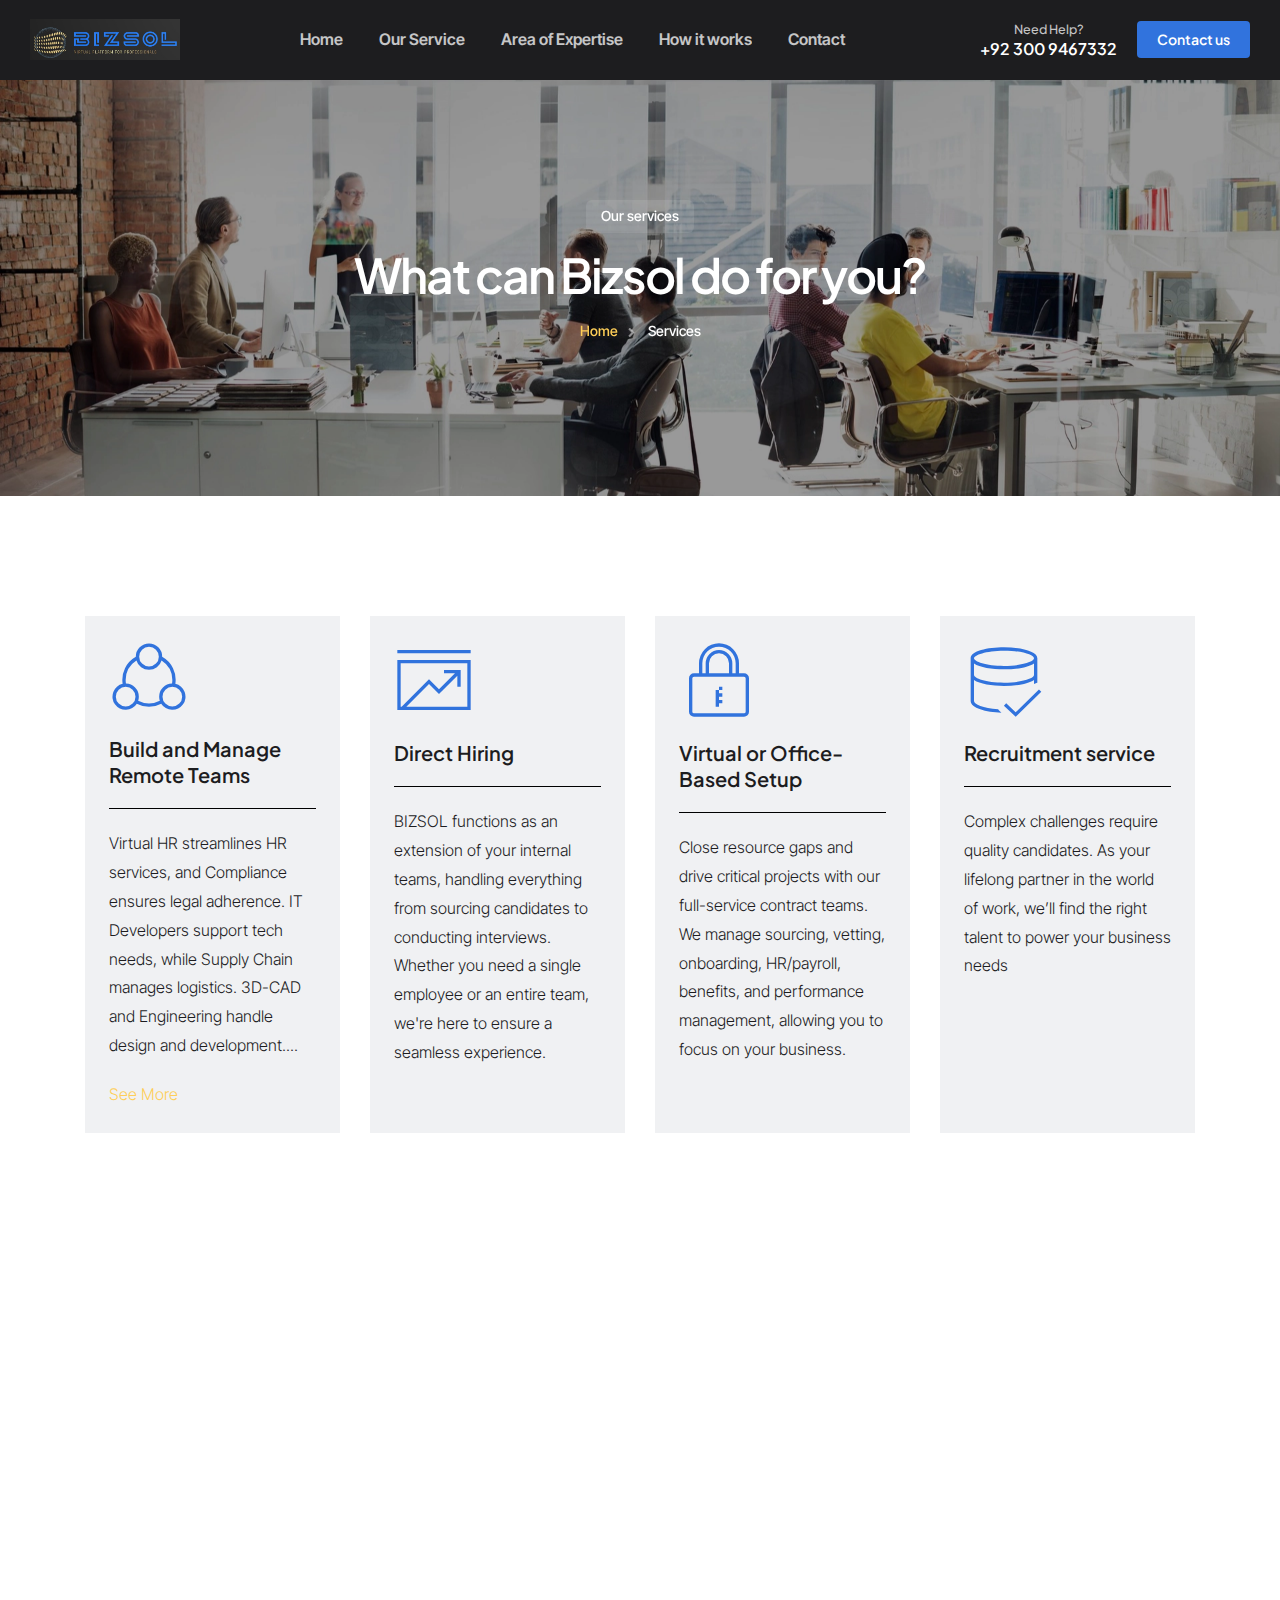
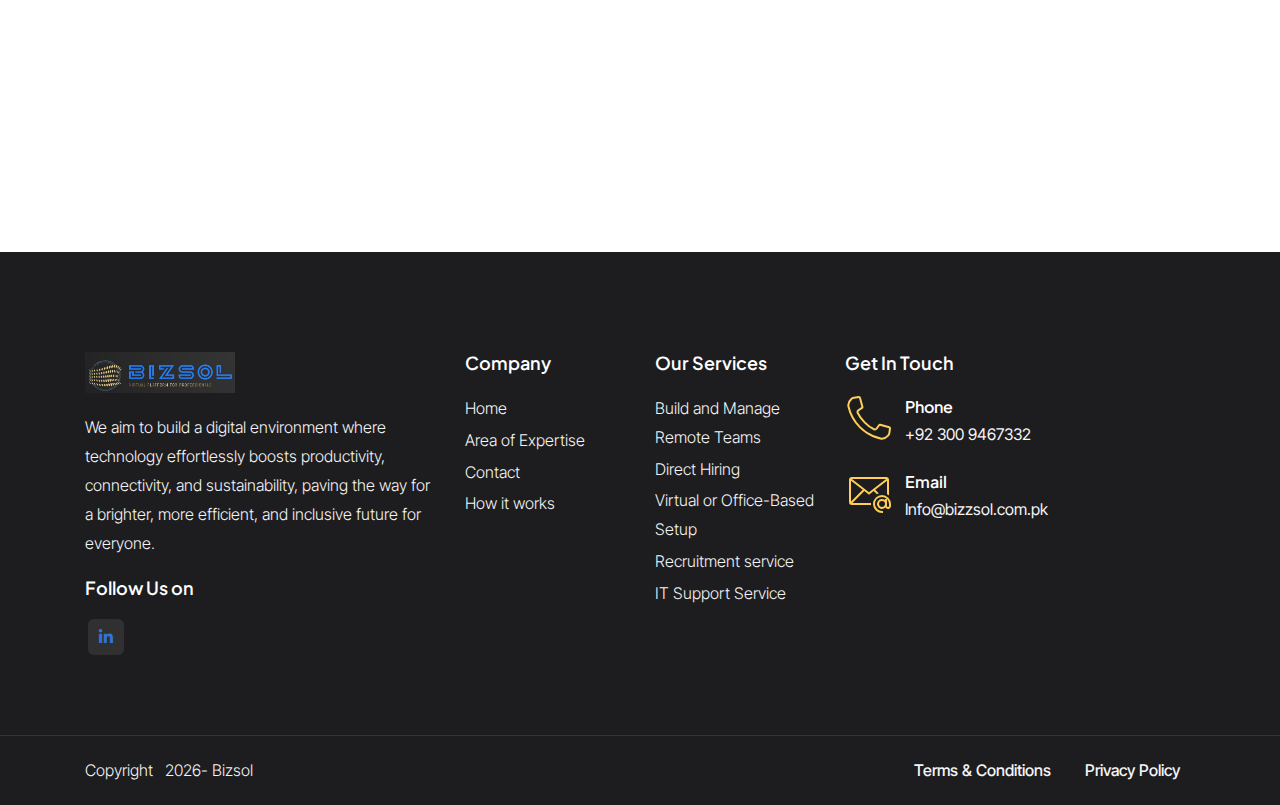
<file: services.html>
<!DOCTYPE html>
<html lang="en">
  <head>
    <title>BIZSOL</title>
    <link rel="icon" href="images/logooo.jpeg" type="image/gif" sizes="16x16" />
    <meta charset="utf-8" />
    <meta name="viewport" content="width=device-width, initial-scale=1.0" />
    <meta
      name="description"
      content="Bizsol — IT Solutions and Services Website Template"
    />
    <meta name="keywords" content="IT Solutions, Services" />
    <meta name="author" content="" />

    <!-- CSS Files -->
    <link
      href="https://stackpath.bootstrapcdn.com/bootstrap/4.5.2/css/bootstrap.min.css"
      rel="stylesheet"
    />
    <link href="css/plugins.css" rel="stylesheet" />
    <link href="css/swiper.css" rel="stylesheet" />
    <link href="css/style.css" rel="stylesheet" />
    <link href="css/coloring.css" rel="stylesheet" />
    <!-- color scheme -->
    <link
      id="colors"
      href="css/colors/scheme-01.css"
      rel="stylesheet"
      type="text/css"
    />
    <style>
      .btt {
        cursor: pointer;
      }
      
    </style>
  </head>

  <body>
    <div id="wrapper">
      <!-- page preloader begin -->
      <div id="de-loader"></div>
      <!-- page preloader close -->

      <!-- header begin -->
      <header class="header-full">
        <div class="container-fluid">
          <div class="row">
            <div class="col-md-12">
              <div class="de-flex sm-pt10">
                <div class="de-flex-col">
                  <div class="de-flex-col">
                    <!-- logo begin -->
                    <div id="logo">
                      <a href="index.html">
                        <img class="logo-main" class="logo-main"
                          src="images/logoo.jpeg"
                          style="width: 150px" alt="" />
                        <img
                          class="logo-mobile"
                          src="images/logooo.jpeg" style="width:45px;"
                          alt=""
                        />
                      </a>
                    </div>
                    <!-- logo close -->
                  </div>
                </div>
                <div class="de-flex-col header-col-mid">
                  <ul id="mainmenu">
                    <li>
                      <a class="menu-item" href="index.html">Home</a>
                      
                    </li>
                    <li><a class="menu-item" href="services.html">Our Service</a></li>
                    <li><a class="menu-item" href="about.html">Area of Expertise</a></li>
                    <li><a class="menu-item" href="how-its-work.html">How it works</a></li>
                    <li>
                      <a class="menu-item" href="contact.html">Contact</a>
                    </li>
                  </ul>
                </div>
                <div class="de-flex-col">
                  <div class="menu_side_area">
                    <div class="h-phone md-hide">
                      <span>Need Help?</span>+92 300 9467332
                    </div>
                    <a href="contact.html" class="btn-main">Contact us</a>
                    <span id="menu-btn"></span>
                  </div>
                </div>
              </div>
            </div>
          </div>
        </div>
      </header>
      <!-- header close -->

      <!-- content begin -->
      <div class="no-bottom no-top" id="content">
        <div id="top"></div>
        <!-- section begin -->
        <section id="subheader" class="text-light jarallax">
          <img src="images/background/3.webp" class="jarallax-img" alt="" />
          <div class="container">
            <div class="row text-center">
              <div class="col-lg-8 offset-lg-2">
                <div class="subtitle s2 wow fadeInUp mb-3">Our services</div>
                <h2 class="wow fadeInUp mb20" data-wow-delay=".2s">
                  What can Bizsol do for you?
                </h2>
                <ul class="crumb">
                  <li><a href="index.html">Home</a></li>
                  <li class="active">Services</li>
                </ul>
              </div>
            </div>
          </div>
        </section>
        <!-- section close -->

        <section>
          <div class="container">
            <div class="row g-3">
              <div
                class="col-lg-3 col-md-6 wow fadeInRight"
                data-wow-delay="0s"
              >
                <div class="p-4 pb-2 bg-grey h-100">
                  <img
                    src="images/svg/collaboration-svgrepo-com.svg"
                    class="w-80px mb-3"
                    alt=""
                  />
                  <h4>Build and Manage Remote Teams</h4>
                  <hr class="s2" />
                  <p>
                    Virtual HR streamlines HR services, and Compliance ensures legal adherence. IT Developers support tech needs, while Supply Chain manages logistics. 3D-CAD and Engineering handle design and development....
                  </p>
                  
                  <a
                    class="btt"
                    data-toggle="modal"
                    data-target="#itemsModal"
                    id="see-more"
                    >See More</a
                  >
                </div>
              </div>

              <div
                class="col-lg-3 col-md-6 wow fadeInRight"
                data-wow-delay=".2s"
              >
                <div class="p-4 pb-2 bg-grey h-100">
                  <img
                    src="images/svg/embedded-live-content-svgrepo-com.svg"
                    class="w-80px mb20"
                    alt=""
                  />
                  <h4>Direct Hiring</h4>
                  <hr class="s2" />
                  <p>
                    BIZSOL functions as an extension of your internal teams,
                    handling everything from sourcing candidates to conducting
                    interviews. Whether you need a single employee or an entire
                    team, we're here to ensure a seamless experience.
                  </p>
                </div>
              </div>

              <div
                class="col-lg-3 col-md-6 wow fadeInRight"
                data-wow-delay=".4s"
              >
                <div class="p-4 pb-2 bg-grey h-100">
                  <img
                    src="images/svg/lock-svgrepo-com.svg"
                    class="w-80px mb20"
                    alt=""
                  />
                  <h4>Virtual or Office-Based Setup</h4>
                  <hr class="s2" />
                  <p>
                    Close resource gaps and drive critical projects with our
                    full-service contract teams. We manage sourcing, vetting,
                    onboarding, HR/payroll, benefits, and performance
                    management, allowing you to focus on your business.
                  </p>
                </div>
              </div>

              <div
                class="col-lg-3 col-md-6 wow fadeInRight"
                data-wow-delay=".6s"
              >
                <div class="p-4 pb-2 bg-grey h-100">
                  <img
                    src="images/svg/data-check-svgrepo-com.svg"
                    class="w-80px mb20"
                    alt=""
                  />
                  <h4>Recruitment service</h4>
                  <hr class="s2" />
                  <p>
                    Complex challenges require quality candidates. As your
                    lifelong partner in the world of work, we’ll find the right
                    talent to power your business needs
                  </p>
                </div>
              </div>
              <div
                class=" mt-5 col-lg-3 col-md-6 wow fadeInRight"
                data-wow-delay="0s"
              >
                <div class="p-4 pb-2 bg-grey h-100">
                  <img
                    src="images/svg/all-servers-svgrepo-com.svg"
                    class="w-80px mb20"
                    alt=""
                  />
                  <h4>IT Support Service</h4>
                  <hr class="s2" />
                  <p>
                    BIZSOL entity to help a business operate technology in an
                    efficient and safe manner. IT support services include ,
                    software management and installation, outage and change
                    management, data management, cybersecurity with technical
                    support and troubleshooting
                  </p>
                </div>
              </div>
            </div>
          </div>
        </section>

        <!-- Modal Structure -->
        <div
          class="modal fade"
          id="itemsModal"
          tabindex="-1"
          role="dialog"
          aria-labelledby="itemsModalLabel"
          aria-hidden="true"
        >
          <div class="modal-dialog modal-dialog-centered" role="document">
            <div class="modal-content">
              <div class="modal-header">
                <h5 class="modal-title" id="itemsModalLabel">
                  Additional Information
                </h5>
                <button
                  type="button"
                  class="close"
                  data-dismiss="modal"
                  aria-label="Close"
                >
                  <span aria-hidden="true">&times;</span>
                </button>
              </div>
              <div class="modal-body">
                <p>
                  Virtual HR streamlines HR services, and Compliance ensures legal adherence. IT Developers support tech needs, while Supply Chain manages logistics. 3D-CAD and Engineering handle design and development. Product Management guides projects, Accounting manages finances, and Personal Assistance boosts productivity. Learning and Development promotes skill growth.
                </p>
                
                <!-- Add more content as needed -->
              </div>

              <div class="modal-footer">
                <!-- <button
                  type="button"
                  class="btn btn-secondary"
                  data-dismiss="modal"
                >
                  Close
                </button> -->
                <a class="btt" data-dismiss="modal"> Close</a>
              </div>
            </div>
          </div>
        </div>
      </div>
      <!-- content close -->

      <!-- footer begin -->
      <footer>
        <div class="container">
            <div class="row gx-5">
                <div class="col-lg-4 col-sm-6">
                    <img class="logo-main"
                          src="images/logoo.jpeg"
                          style="width: 150px" alt="" >
                    <div class="spacer-20"></div>
                    <p>We aim to build a digital environment where technology effortlessly boosts productivity, connectivity, and sustainability, paving the way for a brighter, more efficient, and inclusive future for everyone.</p>

                    <div class="widget">
                        <h5>Follow Us on</h5>
                        <div class="social-icons">

                          <a href="https://www.linkedin.com/in/bizsol-co-8a6ba7325"><i class="fa-brands fa-linkedin-in"></i></a>
                            <!-- <a href="#"><i class="fa-brands fa-facebook-f"></i></a>
                            <a href="#"><i class="fa-brands fa-twitter"></i></a>
                            <a href="#"><i class="fa-brands fa-discord"></i></a>
                            <a href="#"><i class="fa-brands fa-tiktok"></i></a>
                            <a href="#"><i class="fa-brands fa-youtube"></i></a> -->
                        </div>
                    </div>
                </div>
                <div class="col-lg-4 col-sm-12 order-lg-1 order-sm-2">
                    <div class="row">
                        <div class="col-lg-6 col-sm-6">
                            <div class="widget">
                                <h5>Company</h5>
                                <ul>                                        
                                    <li><a href="index.html">Home</a></li>
                                    <!-- <li><a href="services.html">Our Services</a></li> -->
                                    <!-- <li><a href="study-case.html">Study Case</a></li> -->
                                    <li><a href="about.html">Area of Expertise</a></li>
                                    <!-- <li><a href="news.html">News</a></li> -->
                                    <li><a href="contact.html">Contact</a></li>
<li><a href="how-its-work.html">How it works</a></li>
<!-- <li><a href="services.html">Our Services</a></li> -->
                                </ul>
                            </div>
                        </div>
                        <div class="col-lg-6 col-sm-6">
                            <div class="widget">
                                <h5>Our Services</h5>
                                <ul>
                                    <li><a href="#">Build and Manage Remote Teams</a></li>
                                    <li><a href="#">Direct Hiring</a></li>
                                    <li><a href="#">Virtual or Office-Based Setup</a></li>
                                   <li><a href="#">Recruitment service</a></li>
                                    <li><a href="#">IT Support Service </a></li>
                                </ul>
                            </div>
                        </div>
                    </div>
                </div>
                <div class="col-lg-4 col-sm-6 order-lg-2 order-sm-1">
                    <div class="widget">
                        <h5>Get In Touch</h5>
                        <div class="de-icon-text mb20">
                            <img src="images/svg/phone-svgrepo-com-white.svg" class="" alt="">
                            <div class="d-text">
                                <h4>Phone</h4>
                                +92 300 9467332
                            </div>
                        </div>

                        <div class="de-icon-text mb20">
                            <img src="images/svg/email-address-svgrepo-com-white.svg" class="" alt="">
                            <div class="d-text">
                                <h4>Email</h4>
                                Info@bizzsol.com.pk
                            </div>
                        </div>

                        <div class="de-icon-text">
                            
                            <div class="d-text">
                                
                                
                            </div>
                        </div>
                    </div>
                </div>
            </div>
        </div>
        <div class="subfooter">
            <div class="container">
                <div class="row">
                    <div class="col-md-12">
                        <div class="de-flex">
                            <div class="de-flex-col">
                                Copyright  &nbsp;&nbsp;
 <span id="year"></span> - Bizsol
<script>
const currentYear = new Date().getFullYear();
document.getElementById('year').textContent = currentYear;
</script>                            </div>
                            <ul class="menu-simple">
                                <li><a href="#">Terms &amp; Conditions</a></li>
                                <li><a href="#">Privacy Policy</a></li>
                            </ul>
                        </div>
                    </div>
                </div>
            </div>
        </div>
    </footer>
      <!-- footer close -->
    </div>
    <!-- JavaScript Files -->
    <script src="https://code.jquery.com/jquery-3.5.1.min.js"></script>
    <script src="https://cdn.jsdelivr.net/npm/bootstrap@4.5.2/dist/js/bootstrap.bundle.min.js"></script>
    <script src="js/plugins.js"></script>
    <script src="js/designesia.js"></script>
  </body>
</html>
</file>
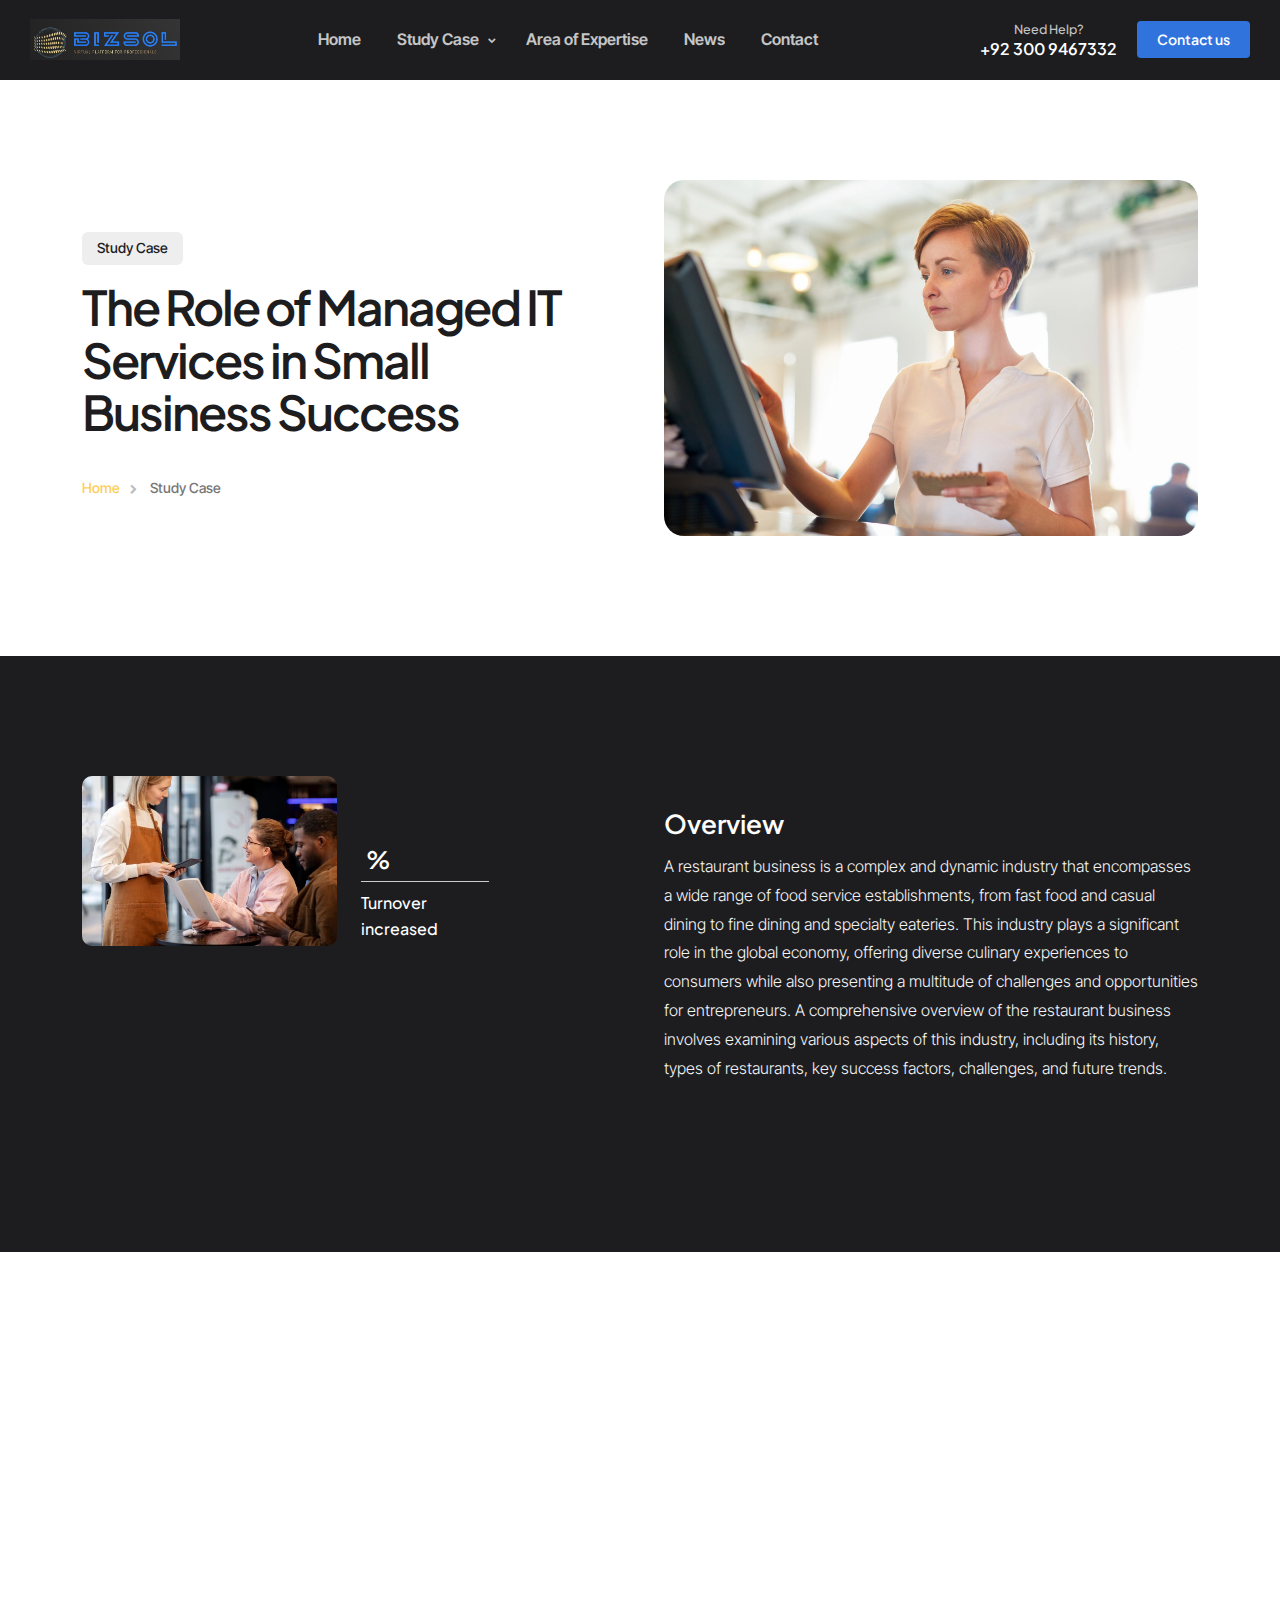
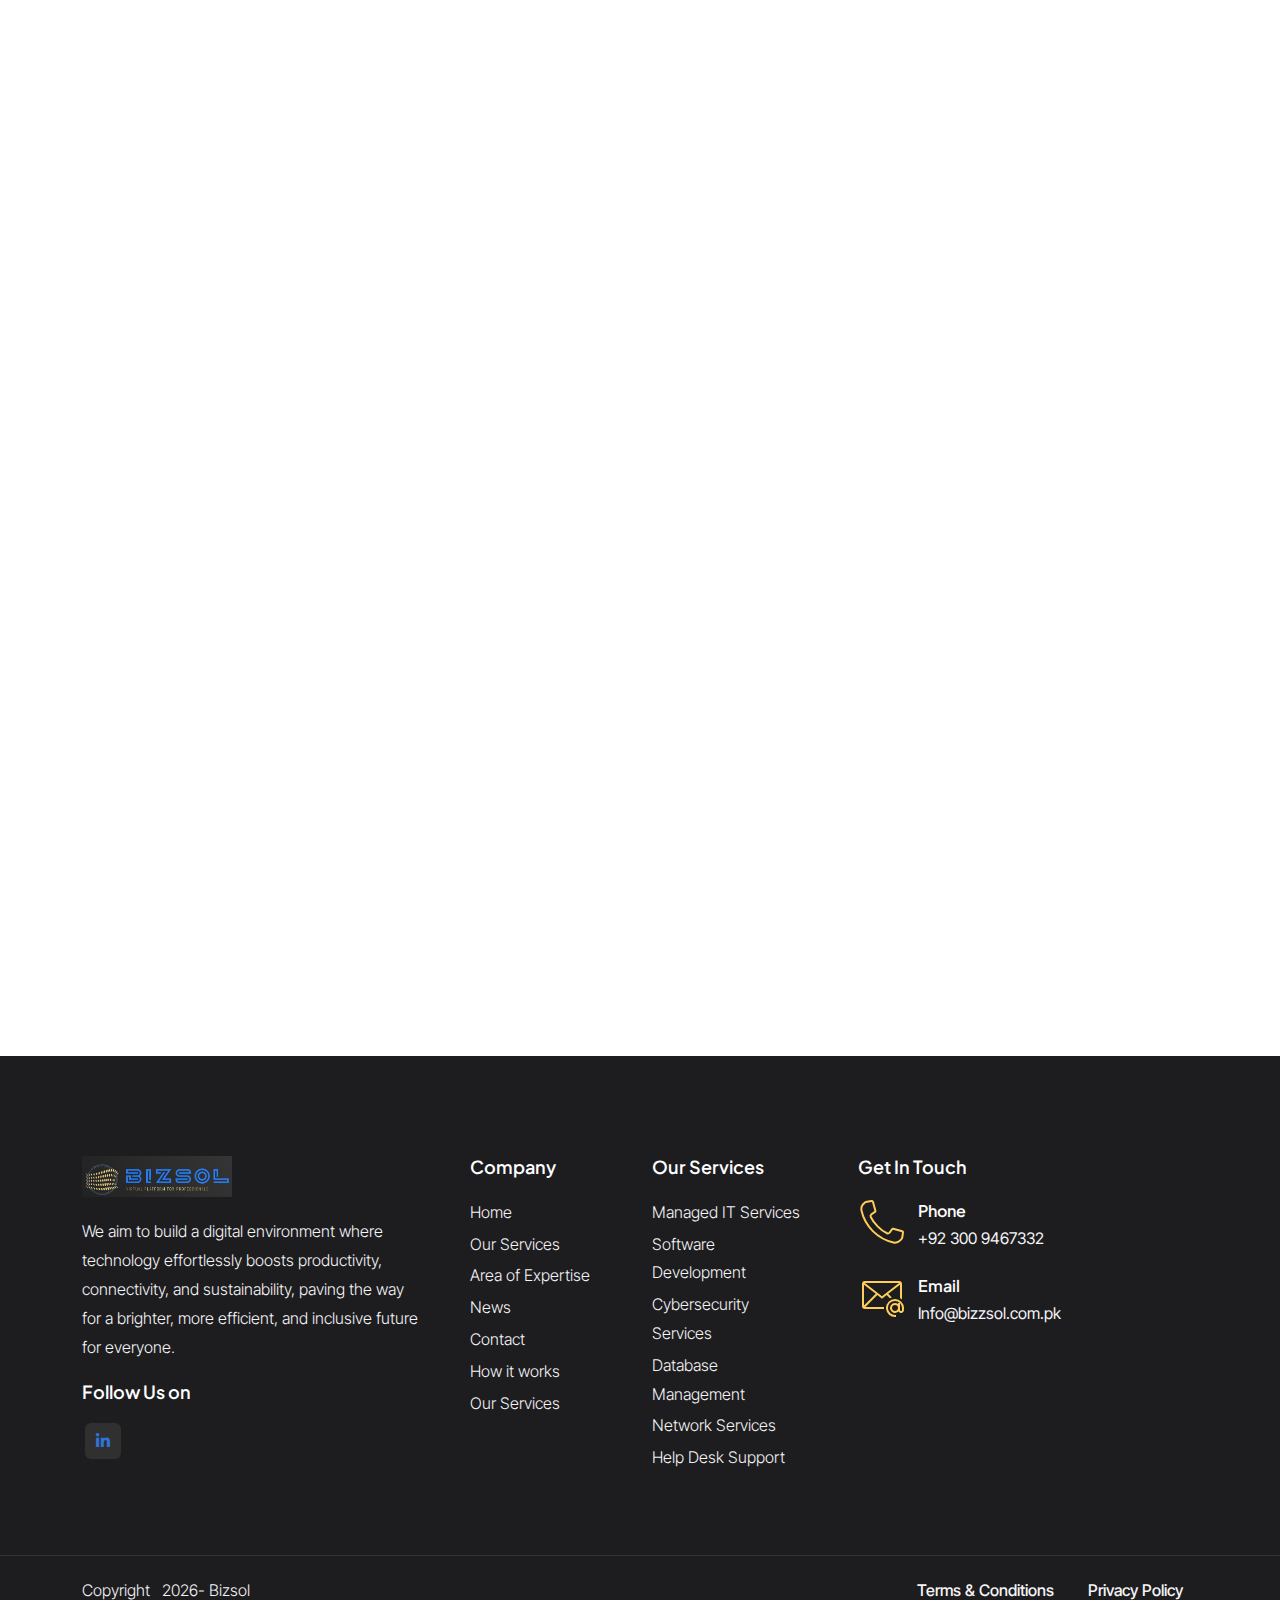
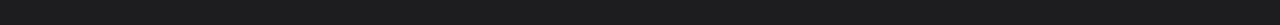
<file: study-case-single.html>
<!DOCTYPE html>
<html lang="en">

<head>
    <title>BIZSOL</title>
    <link rel="icon" href="images/logooo.jpeg" type="image/gif" sizes="16x16">
    <meta content="text/html;charset=utf-8" http-equiv="Content-Type">
    <meta content="width=device-width, initial-scale=1.0" name="viewport" >
    <meta content="Bizsol — IT Solutions and Services Website Template" name="description" >
    <meta content="" name="keywords" >
    <meta content="" name="author" >
    <!-- CSS Files
    ================================================== -->
    <link href="css/bootstrap.min.css" rel="stylesheet" type="text/css" id="bootstrap">
    <link href="css/plugins.css" rel="stylesheet" type="text/css" >
    <link href="css/swiper.css" rel="stylesheet" type="text/css" >
    <link href="css/style.css" rel="stylesheet" type="text/css" >
    <link href="css/coloring.css" rel="stylesheet" type="text/css" >
    <!-- color scheme -->
    <link id="colors" href="css/colors/scheme-01.css" rel="stylesheet" type="text/css" >

</head>

<body>
    <div id="wrapper">
        <!-- page preloader begin -->
        <div id="de-loader"></div>
        <!-- page preloader close -->

        <!-- header begin -->
        <header class="header-full">
            <div class="container-fluid">
                <div class="row">
                    <div class="col-md-12">
                        <div class="de-flex sm-pt10">
                            <div class="de-flex-col">
                                <div class="de-flex-col">
                                    <!-- logo begin -->
                                    <div id="logo">
                                        <a href="index.html">
                                            <img class="logo-main" class="logo-main"
                          src="images/logoo.jpeg"
                          style="width: 150px" alt="" >
                                            <img class="logo-mobile" src="images/logooo.jpeg" style="width:45px;" alt="" >
                                        </a>
                                    </div>
                                    <!-- logo close -->
                                </div>
                            </div>
                            <div class="de-flex-col header-col-mid">
                                <ul id="mainmenu">
                                    <li><a class="menu-item" href="index.html">Home</a>
                                       
                                    </li>                                    
                                    <li><a class="menu-item" href="#">Study Case</a>
                                        <ul>
                                            <li><a class="menu-item" href="study-case.html">Study Case</a></li>
                                            <li><a class="menu-item" href="study-case-single.html">Single Study Case</a></li>
                                        </ul>
                                    </li>                                   
                                    
                                    <li><a class="menu-item" href="about.html">Area of Expertise</a></li>
                                    <li><a class="menu-item" href="how-its-work.html">News</a></li>
                                    <li><a class="menu-item" href="contact.html">Contact</a></li>
                                </ul>
                            </div>
                            <div class="de-flex-col">
                                <div class="menu_side_area">
                                    <div class="h-phone md-hide">
                                        <span>Need Help?</span>+92 300 9467332
                                    </div>                                    
                                    <a href="contact.html" class="btn-main">Contact us</a>
                                    <span id="menu-btn"></span>
                                </div>
                            </div>
                        </div>
                    </div>
                </div>
            </div>
        </header>
        <!-- header close -->
        <!-- content begin -->
        <div class="no-bottom no-top" id="content">
            <div id="top"></div>
            <!-- section begin -->
            <section class="mt60">
                <div class="container">
                    <div class="row gx-5 align-items-center">
                        <div class="col-lg-6">
                            <div class="subtitle s2 wow fadeInUp mb-3">Study Case</div>
                            <h2 class="wow fadeInUp mb20" data-wow-delay=".2s">The Role of Managed IT Services in Small Business Success</h2>
                            <ul class="crumb">
                                <li><a href="index.html">Home</a></li>
                                <li class="active">Study Case</li>
                            </ul>
                            <div class="spacer-single"></div>
                        </div>

                        <div class="col-lg-6">
                            <img src="images/study-case-single/1.webp" class="img-fluid rounded-30" alt="">
                        </div>                 
                    </div>
                </div>
            </section>
            <!-- section close -->

            <section class="bg-dark-1 text-light">
                <div class="container">
                    <div class="row gx-5 align-items-center">
                        <div class="col-lg-6">
                            <div class="row">
                                <div class="col-6">
                                    <img src="images/study-case-single/2.webp" class="img-fluid rounded-10 wow zoomIn" alt="">
                                    <div class="spacer-single"></div>
                                    <div class="col-6 offset-6">
                                        <div class="de_count wow fadeInUp">
                                            <h3><span class="timer" data-to="750" data-speed="3000"></span>+</h3>
                                            <h4>Positive<br>feedbacks</h4>
                                        </div>
                                    </div>
                                </div>
                                <div class="col-6">
                                    <div class="spacer-double"></div>
                                    <div class="col-6">
                                        <div class="de_count wow fadeInUp">
                                            <h3><span class="timer" data-to="50" data-speed="3000"></span>%</h3>
                                            <h4>Turnover<br>increased</h4>
                                        </div>
                                    </div>
                                    <div class="spacer-10"></div>
                                    <img src="images/study-case-single/3.webp" class="img-fluid rounded-10 wow zoomIn" alt="">
                                </div>
                            </div>
                        </div>     
                        <div class="col-lg-6">
                            <h3>Overview</h3>
                            <p>A restaurant business is a complex and dynamic industry that encompasses a wide range of food service establishments, from fast food and casual dining to fine dining and specialty eateries. This industry plays a significant role in the global economy, offering diverse culinary experiences to consumers while also presenting a multitude of challenges and opportunities for entrepreneurs. A comprehensive overview of the restaurant business involves examining various aspects of this industry, including its history, types of restaurants, key success factors, challenges, and future trends.</p>
                        </div>
                    </div>
                </div>
            </section>

            <section>
                <div class="container">
                    <div class="row g-5">
                        <div class="col-lg-6 wow fadeInLeft">
                            <div class="padding40 bg-grey rounded-30 h-100">
                                <h3>Challenges</h3>
                                <ol class="ol-style-1">
                                    <li>The restaurant industry is highly competitive, making it challenging to stand out and attract customers.</li>
                                    <li>Food costs, labor expenses, rent, and utilities can increase, putting pressure on profit margins.</li>
                                    <li>Recruiting and retaining skilled chefs, servers, and kitchen staff can be difficult, leading to staff shortages and turnover.</li>
                                    <li>Restaurants must comply with strict health and safety regulations, which can be time-consuming and costly.</li>
                                    <li>Maintaining consistent food quality is essential to customer satisfaction, but it can be challenging, especially during busy periods.</li>
                                </ol>
                            </div>
                        </div>

                        <div class="col-lg-6 wow fadeInRight">
                            <div class="padding40 bg-color-2 rounded-30 h-100">
                                <h3>Solutions</h3>
                                <ol class="ol-style-1">
                                    <li>Integrate with kitchen displays, online ordering platforms, and inventory management systems.</li>
                                    <li>Allows customers to book tables online, reducing wait times and improving the dining experience.</li>
                                    <li>Websites and mobile apps for online ordering and food delivery.</li>
                                    <li>Integration with POS systems to streamline order processing.</li>
                                    <li>Helps track and manage food and beverage inventory.</li>
                                    <li>Displays orders to kitchen staff, improving order accuracy and efficiency.</li>
                                </ol>
                            </div>
                        </div>    

                        <div class="col-lg-8 wow fadeInLeft">
                            <div class="padding60 sm-padding40 rounded-30 bg-color h-100 text-light">
                                <div class="row">
                                    <div class="col-lg-12">
                                        <div class="subtitle s2 wow fadeInUp mb-3">Testimonial</div>
                                        <h2 class="mb20 wow fadeInUp" data-wow-delay=".2s">"Their cutting-edge IT solutions have transformed the way we operate and have greatly enhanced our customer experience."</h2>
                                    </div>
                                </div>
                            </div>
                        </div>

                        <div class="col-lg-4 wow fadeInRight">
                            <img src="images/study-case-single/4.webp" class="img-fluid rounded-20" alt="">
                        </div>                      
                    </div>
                </div>
            </section>

        </div>
        <!-- content close -->
        <!-- footer begin -->
        <footer>
            <div class="container">
                <div class="row gx-5">
                    <div class="col-lg-4 col-sm-6">
                        <img class="logo-main"
                          src="images/logoo.jpeg"
                          style="width: 150px" alt="" >
                        <div class="spacer-20"></div>
                        <p>We aim to build a digital environment where technology effortlessly boosts productivity, connectivity, and sustainability, paving the way for a brighter, more efficient, and inclusive future for everyone.</p>

                        <div class="widget">
                            <h5>Follow Us on</h5>
                            <div class="social-icons">
                                <a href="https://www.linkedin.com/in/bizsol-co-8a6ba7325"><i class="fa-brands fa-linkedin-in"></i></a>
                                <!-- <a href="#"><i class="fa-brands fa-facebook-f"></i></a>
                                <a href="#"><i class="fa-brands fa-twitter"></i></a>
                                <a href="#"><i class="fa-brands fa-discord"></i></a>
                                <a href="#"><i class="fa-brands fa-tiktok"></i></a>
                                <a href="#"><i class="fa-brands fa-youtube"></i></a> -->
                            </div>
                        </div>
                    </div>
                    <div class="col-lg-4 col-sm-12 order-lg-1 order-sm-2">
                        <div class="row">
                            <div class="col-lg-6 col-sm-6">
                                <div class="widget">
                                    <h5>Company</h5>
                                    <ul>                                        
                                        <li><a href="index.html">Home</a></li>
                                        <li><a href="services.html">Our Services</a></li>
                                        <!-- <li><a href="study-case.html">Study Case</a></li> -->
                                        <li><a href="about.html">Area of Expertise</a></li>
                                        <li><a href="news.html">News</a></li>
                                        <li><a href="contact.html">Contact</a></li>
<li><a href="how-its-work.html">How it works</a></li>
<li><a href="services.html">Our Services</a></li>
                                    </ul>
                                </div>
                            </div>
                            <div class="col-lg-6 col-sm-6">
                                <div class="widget">
                                    <h5>Our Services</h5>
                                    <ul>
                                        <li><a href="#">Managed IT Services</a></li>
                                        <li><a href="#">Software Development</a></li>
                                        <li><a href="#">Cybersecurity Services</a></li>
                                        <li><a href="#">Database Management</a></li>
                                        <li><a href="#">Network Services</a></li>
                                        <li><a href="#">Help Desk Support</a></li>
                                    </ul>
                                </div>
                            </div>
                        </div>
                    </div>
                    <div class="col-lg-4 col-sm-6 order-lg-2 order-sm-1">
                        <div class="widget">
                            <h5>Get In Touch</h5>
                            <div class="de-icon-text mb20">
                                <img src="images/svg/phone-svgrepo-com-white.svg" class="" alt="">
                                <div class="d-text">
                                    <h4>Phone</h4>
                                    +92 300 9467332
                                </div>
                            </div>

                            <div class="de-icon-text mb20">
                                <img src="images/svg/email-address-svgrepo-com-white.svg" class="" alt="">
                                <div class="d-text">
                                    <h4>Email</h4>
                                    Info@bizzsol.com.pk
                                </div>
                            </div>

                            <div class="de-icon-text">
                                
                                <div class="d-text">
                                    
                                    
                                </div>
                            </div>
                        </div>
                    </div>
                </div>
            </div>
            <div class="subfooter">
                <div class="container">
                    <div class="row">
                        <div class="col-md-12">
                            <div class="de-flex">
                                <div class="de-flex-col">
                                    Copyright  &nbsp;&nbsp;
 <span id="year"></span> - Bizsol
<script>
const currentYear = new Date().getFullYear();
document.getElementById('year').textContent = currentYear;
</script>                                </div>
                                <ul class="menu-simple">
                                    <li><a href="term-and-condition.html">Terms &amp; Conditions</a></li>
                                    <li><a href="privacy-policy.html">Privacy Policy</a></li>
                                </ul>
                            </div>
                        </div>
                    </div>
                </div>
            </div>
        </footer>
        <!-- footer close -->
    </div>
    
    <!-- Javascript Files
    ================================================== -->
    <script src="js/plugins.js"></script>
    <script src="js/designesia.js"></script>

</body>

</html>
</file>
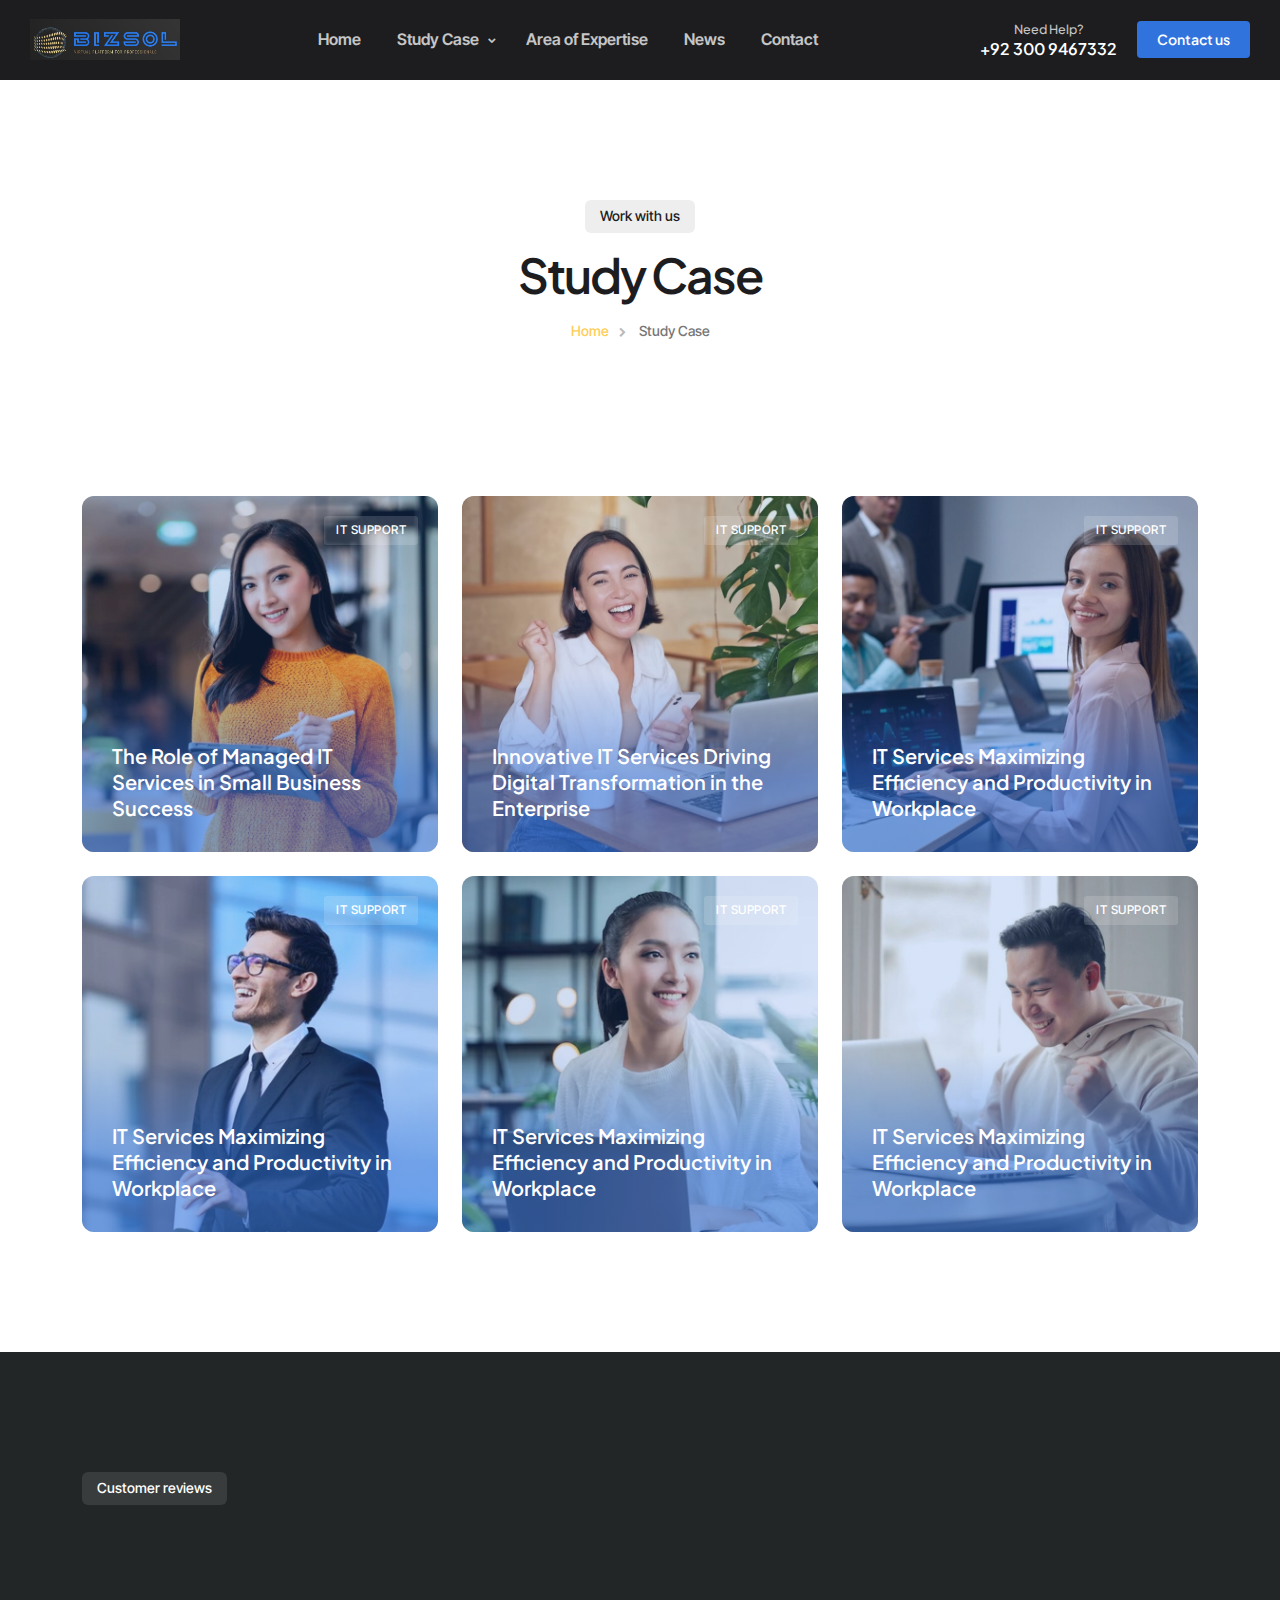
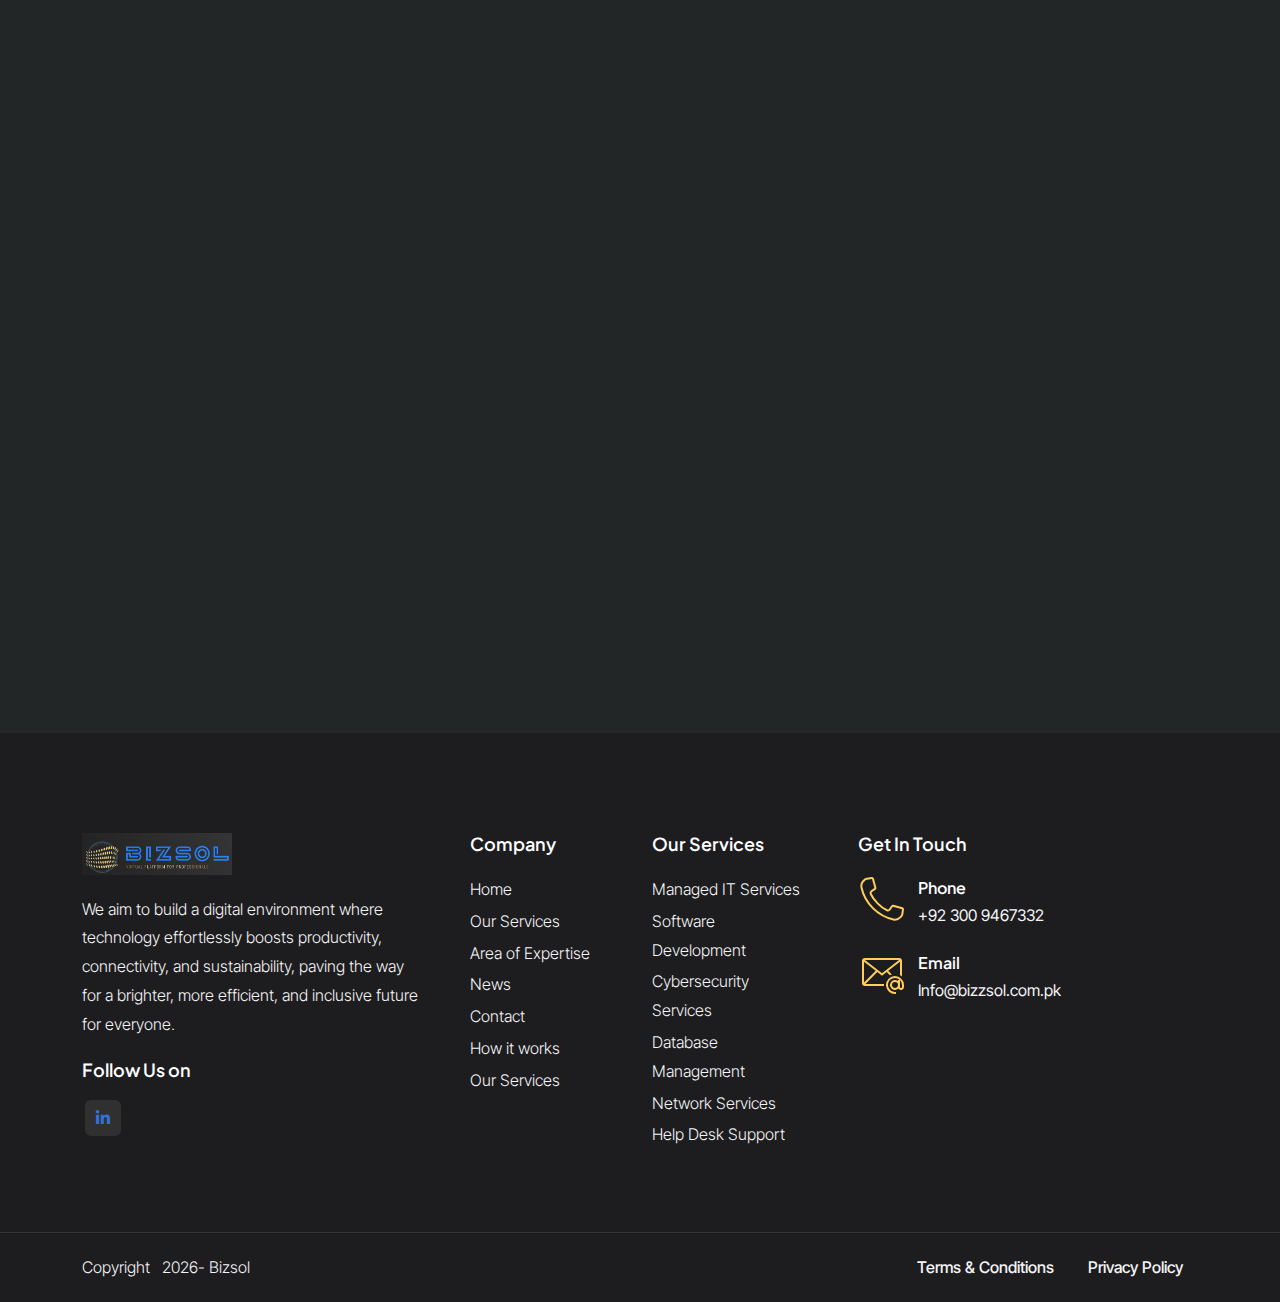
<file: study-case.html>
<!DOCTYPE html>
<html lang="en">

<head>
    <title>BIZSOL</title>
    <link rel="icon" href="images/logooo.jpeg" type="image/gif" sizes="16x16">
    <meta content="text/html;charset=utf-8" http-equiv="Content-Type">
    <meta content="width=device-width, initial-scale=1.0" name="viewport" >
    <meta content="Bizsol — IT Solutions and Services Website Template" name="description" >
    <meta content="" name="keywords" >
    <meta content="" name="author" >
    <!-- CSS Files
    ================================================== -->
    <link href="css/bootstrap.min.css" rel="stylesheet" type="text/css" id="bootstrap">
    <link href="css/plugins.css" rel="stylesheet" type="text/css" >
    <link href="css/swiper.css" rel="stylesheet" type="text/css" >
    <link href="css/style.css" rel="stylesheet" type="text/css" >
    <link href="css/coloring.css" rel="stylesheet" type="text/css" >
    <!-- color scheme -->
    <link id="colors" href="css/colors/scheme-01.css" rel="stylesheet" type="text/css" >

</head>

<body>
    <div id="wrapper">
        <!-- page preloader begin -->
        <div id="de-loader"></div>
        <!-- page preloader close -->

        <!-- header begin -->
        <header class="header-full">
            <div class="container-fluid">
                <div class="row">
                    <div class="col-md-12">
                        <div class="de-flex sm-pt10">
                            <div class="de-flex-col">
                                <div class="de-flex-col">
                                    <!-- logo begin -->
                                    <div id="logo">
                                        <a href="index.html">
                                            <img class="logo-main" class="logo-main"
                          src="images/logoo.jpeg"
                          style="width: 150px" alt="" >
                                            <img class="logo-mobile" src="images/logooo.jpeg" style="width:45px;" alt="" >
                                        </a>
                                    </div>
                                    <!-- logo close -->
                                </div>
                            </div>
                            <div class="de-flex-col header-col-mid">
                                <ul id="mainmenu">
                                    <li><a class="menu-item" href="index.html">Home</a>
                                       
                                    </li>                                    
                                    <li><a class="menu-item" href="#">Study Case</a>
                                        <ul>
                                            <li><a class="menu-item" href="study-case.html">Study Case</a></li>
                                            <li><a class="menu-item" href="study-case-single.html">Single Study Case</a></li>
                                        </ul>
                                    </li>                                   
                                    
                                    <li><a class="menu-item" href="about.html">Area of Expertise</a></li>
                                    <li><a class="menu-item" href="how-its-work.html">News</a></li>
                                    <li><a class="menu-item" href="contact.html">Contact</a></li>
                                </ul>
                            </div>
                            <div class="de-flex-col">
                                <div class="menu_side_area">
                                    <div class="h-phone md-hide">
                                        <span>Need Help?</span>+92 300 9467332
                                    </div>                                    
                                    <a href="contact.html" class="btn-main">Contact us</a>
                                    <span id="menu-btn"></span>
                                </div>
                            </div>
                        </div>
                    </div>
                </div>
            </div>
        </header>
        <!-- header close -->
        <!-- content begin -->
        <div class="no-bottom no-top" id="content">
            <div id="top"></div>
            <!-- section begin -->
            <section id="subheader">
                <div class="container">
                    <div class="row text-center">
                        <div class="col-lg-8 offset-lg-2">
                            <div class="subtitle s2 wow fadeInUp mb-3">Work with us</div>
                            <h2 class="wow fadeInUp mb20" data-wow-delay=".2s">Study Case</h2>
                            <ul class="crumb">
                                <li><a href="index.html">Home</a></li>
                                <li class="active">Study Case</li>
                            </ul>
                        </div>                 
                    </div>
                </div>
            </section>
            <!-- section close -->

            <section class="no-top">
                <div class="container">
                    <div class="row g-4 sequence">
                        <div class="col-lg-4 col-sm-6 gallery-item">
                            <div class="de-item wow">
                                <div class="d-overlay">
                                    <div class="d-label">
                                        IT Support
                                    </div>
                                    <div class="d-text">
                                        <h4>The Role of Managed IT Services in Small Business Success</h4>
                                        <a class="btn-main btn-fullwidth btn-white" href="study-case-single.html">View Study Case</a>
                                    </div>
                                </div>
                                <img src="images/study-case/1.webp" class="img-fluid" alt="">
                            </div>
                        </div>

                        <div class="col-lg-4 col-sm-6 gallery-item">
                            <div class="de-item wow">
                                <div class="d-overlay">
                                    <div class="d-label">
                                        IT Support
                                    </div>
                                    <div class="d-text">
                                        <h4>Innovative IT Services Driving Digital Transformation in the Enterprise</h4>
                                        <a class="btn-main btn-fullwidth btn-white" href="study-case-single.html">View Study Case</a>
                                    </div>
                                </div>
                                <img src="images/study-case/2.webp" class="img-fluid" alt="">
                            </div>
                        </div>

                        <div class="col-lg-4 col-sm-6 gallery-item">
                            <div class="de-item wow">
                                <div class="d-overlay">
                                    <div class="d-label">
                                        IT Support
                                    </div>
                                    <div class="d-text">
                                        <h4>IT Services Maximizing Efficiency and Productivity in Workplace</h4>
                                        <a class="btn-main btn-fullwidth btn-white" href="study-case-single.html">View Study Case</a>
                                    </div>
                                </div>
                                <img src="images/study-case/3.webp" class="img-fluid" alt="">
                            </div>
                        </div>

                        <div class="col-lg-4 col-sm-6 gallery-item">
                            <div class="de-item wow">
                                <div class="d-overlay">
                                    <div class="d-label">
                                        IT Support
                                    </div>
                                    <div class="d-text">
                                        <h4>IT Services Maximizing Efficiency and Productivity in Workplace</h4>
                                        <a class="btn-main btn-fullwidth btn-white" href="study-case-single.html">View Study Case</a>
                                    </div>
                                </div>
                                <img src="images/study-case/4.webp" class="img-fluid" alt="">
                            </div>
                        </div>

                        <div class="col-lg-4 col-sm-6 gallery-item">
                            <div class="de-item wow">
                                <div class="d-overlay">
                                    <div class="d-label">
                                        IT Support
                                    </div>
                                    <div class="d-text">
                                        <h4>IT Services Maximizing Efficiency and Productivity in Workplace</h4>
                                        <a class="btn-main btn-fullwidth btn-white" href="study-case-single.html">View Study Case</a>
                                    </div>
                                </div>
                                <img src="images/study-case/5.webp" class="img-fluid" alt="">
                            </div>
                        </div>

                        <div class="col-lg-4 col-sm-6 gallery-item">
                            <div class="de-item wow">
                                <div class="d-overlay">
                                    <div class="d-label">
                                        IT Support
                                    </div>
                                    <div class="d-text">
                                        <h4>IT Services Maximizing Efficiency and Productivity in Workplace</h4>
                                        <a class="btn-main btn-fullwidth btn-white" href="study-case-single.html">View Study Case</a>
                                    </div>
                                </div>
                                <img src="images/study-case/6.webp" class="img-fluid" alt="">
                            </div>
                        </div>
                    </div>
                </div>
            </section>

            <section class="bg-dark-2 text-light">
                <div class="container">
                    <div class="row">
                        <div class="col-md-12">
                            <div class="subtitle s2 mb20">Customer reviews</div>
                            <h2 class="wow fadeInUp">4.85 out of 5</h2>
                            <div class="spacer-20"></div>
                        </div>
                    </div>
                </div>
                <div class="container-fluid">
                    <div class="row">
                        <div class="owl-carousel owl-theme wow fadeInUp" id="testimonial-carousel">
                            <div class="item">
                                <div class="de_testi s2">
                                    <blockquote>
                                        <div class="de_testi_by">
                                            <img alt="" src="images/testimonial/1.jpg"> <div>Michael S.<span>developer</span></div>
                                        </div>
                                        <p>"We've entrusted our IT needs to Bizsol for several years, and they've consistently exceeded our expectations. Their proactive approach to managing our IT infrastructure has eliminated downtime and ensured a secure, efficient environment. 
                                        </p>
                                        <div class="de-rating-ext">
                                            <span class="d-stars">
                                                <i class="fa fa-star"></i>
                                                <i class="fa fa-star"></i>
                                                <i class="fa fa-star"></i>
                                                <i class="fa fa-star"></i>
                                                <i class="fa fa-star"></i>
                                            </span>
                                        </div>
                                    </blockquote>
                                </div>
                            </div>
                            <div class="item">
                                <div class="de_testi s2">
                                    <blockquote>
                                        <div class="de_testi_by">
                                            <img alt="" src="images/testimonial/2.jpg"> <div>Robert L.<span>developer</span></div>
                                        </div>
                                        <p>"Bizsol's IT support services have been instrumental in keeping our systems running smoothly. Their team is quick to respond, expertly resolving any issues we encounter. Knowing that they have our IT needs covered allows us to focus on our core business with confidence."</p>
                                        <div class="de-rating-ext">
                                            <span class="d-stars">
                                                <i class="fa fa-star"></i>
                                                <i class="fa fa-star"></i>
                                                <i class="fa fa-star"></i>
                                                <i class="fa fa-star"></i>
                                                <i class="fa fa-star"></i>
                                            </span>
                                        </div>
                                    </blockquote>
                                </div>
                            </div>
                            <div class="item">
                                <div class="de_testi s2">
                                    <blockquote>
                                        <div class="de_testi_by">
                                            <img alt="" src="images/testimonial/3.jpg"> <div>Jake M.<span>developer</span></div>
                                        </div>
                                        <p>"Bizsol's cybersecurity solutions have transformed our security posture. Their comprehensive services have protected us from cyber threats and data breaches. We trust their expertise and diligence in monitoring and safeguarding our digital assets."</p>
                                        <div class="de-rating-ext">
                                            <span class="d-stars">
                                                <i class="fa fa-star"></i>
                                                <i class="fa fa-star"></i>
                                                <i class="fa fa-star"></i>
                                                <i class="fa fa-star"></i>
                                                <i class="fa fa-star"></i>
                                            </span>
                                        </div>
                                    </blockquote>
                                </div>
                            </div>
                            <div class="item">
                                <div class="de_testi s2">
                                    <blockquote>
                                        <div class="de_testi_by">
                                            <img alt="" src="images/testimonial/4.jpg"> <div>Alex P.<span>developer</span></div>
                                        </div>
                                        <p>"Bizsol helped us seamlessly transition to the cloud. Their cloud services have reduced our IT infrastructure costs while providing flexibility and scalability. The accessibility and security of their cloud solutions have been a game-changer for our growing business."</p>
                                        <div class="de-rating-ext">
                                            <span class="d-stars">
                                                <i class="fa fa-star"></i>
                                                <i class="fa fa-star"></i>
                                                <i class="fa fa-star"></i>
                                                <i class="fa fa-star"></i>
                                                <i class="fa fa-star"></i>
                                            </span>
                                        </div>
                                    </blockquote>
                                </div>
                            </div>
                            <div class="item">
                                <div class="de_testi s2">
                                    <blockquote>
                                        <div class="de_testi_by">
                                            <img alt="" src="images/testimonial/5.jpg"> <div>Carlos R.<span>developer</span></div>
                                        </div>
                                        <p>"Bizsol's data backup and recovery services have been a lifesaver for our critical data. Their solutions ensure our data's protection and quick recovery in the event of unforeseen events. Knowing our data is safe with Bizsol is a source of great comfort."</p>
                                        <div class="de-rating-ext">
                                            <span class="d-stars">
                                                <i class="fa fa-star"></i>
                                                <i class="fa fa-star"></i>
                                                <i class="fa fa-star"></i>
                                                <i class="fa fa-star"></i>
                                                <i class="fa fa-star"></i>
                                            </span>
                                        </div>
                                    </blockquote>
                                </div>
                            </div>
                            <div class="item">
                                <div class="de_testi s2">
                                    <blockquote>
                                        <div class="de_testi_by">
                                            <img alt="" src="images/testimonial/6.jpg"> <div>Edward B.<span>developer</span></div>
                                        </div>
                                        <p>"Bizsol's IT consulting services have provided us with invaluable insights and strategies to optimize our IT infrastructure. Their expert advice has been instrumental in aligning our technology with our business goals and staying competitive."</p>
                                        <div class="de-rating-ext">
                                            <span class="d-stars">
                                                <i class="fa fa-star"></i>
                                                <i class="fa fa-star"></i>
                                                <i class="fa fa-star"></i>
                                                <i class="fa fa-star"></i>
                                                <i class="fa fa-star"></i>
                                            </span>
                                        </div>
                                    </blockquote>
                                </div>
                            </div>
                            <div class="item">
                                <div class="de_testi s2">
                                    <blockquote>
                                        <div class="de_testi_by">
                                            <img alt="" src="images/testimonial/7.jpg"> <div>Daniel H.<span>developer</span></div>
                                        </div>
                                        <p>"Bizsol's project management services have been essential for us. Their team efficiently oversees and coordinates complex IT projects, ensuring they are delivered on time and within budget. We appreciate their attention to detail and dedication to our success."</p>
                                        <div class="de-rating-ext">
                                            <span class="d-stars">
                                                <i class="fa fa-star"></i>
                                                <i class="fa fa-star"></i>
                                                <i class="fa fa-star"></i>
                                                <i class="fa fa-star"></i>
                                                <i class="fa fa-star"></i>
                                            </span>
                                        </div>
                                    </blockquote>
                                </div>
                            </div>
                            <div class="item">
                                <div class="de_testi s2">
                                    <blockquote>
                                        <div class="de_testi_by">
                                            <img alt="" src="images/testimonial/8.jpg"> <div>Bryan G.<span>developer</span></div>
                                        </div>
                                        <p>"Bizsol's network infrastructure services have transformed our connectivity. Their expertise in designing, implementing, and maintaining our network has improved our operational efficiency and communication. Their responsive support is always just a call away."</p>
                                        <div class="de-rating-ext">
                                            <span class="d-stars">
                                                <i class="fa fa-star"></i>
                                                <i class="fa fa-star"></i>
                                                <i class="fa fa-star"></i>
                                                <i class="fa fa-star"></i>
                                                <i class="fa fa-star"></i>
                                            </span>
                                        </div>
                                    </blockquote>
                                </div>
                            </div>
                        </div>
                    </div>
                </div>
            </section>

        </div>
        <!-- content close -->
        <!-- footer begin -->
        <footer>
            <div class="container">
                <div class="row gx-5">
                    <div class="col-lg-4 col-sm-6">
                        <img class="logo-main"
                          src="images/logoo.jpeg"
                          style="width: 150px" alt="" >
                        <div class="spacer-20"></div>
                        <p>We aim to build a digital environment where technology effortlessly boosts productivity, connectivity, and sustainability, paving the way for a brighter, more efficient, and inclusive future for everyone.</p>

                        <div class="widget">
                            <h5>Follow Us on</h5>
                            <div class="social-icons">
                                <a href="https://www.linkedin.com/in/bizsol-co-8a6ba7325"><i class="fa-brands fa-linkedin-in"></i></a>
                                <!-- <a href="#"><i class="fa-brands fa-facebook-f"></i></a>
                                <a href="#"><i class="fa-brands fa-twitter"></i></a>
                                <a href="#"><i class="fa-brands fa-discord"></i></a>
                                <a href="#"><i class="fa-brands fa-tiktok"></i></a>
                                <a href="#"><i class="fa-brands fa-youtube"></i></a> -->
                            </div>
                        </div>
                    </div>
                    <div class="col-lg-4 col-sm-12 order-lg-1 order-sm-2">
                        <div class="row">
                            <div class="col-lg-6 col-sm-6">
                                <div class="widget">
                                    <h5>Company</h5>
                                    <ul>                                        
                                        <li><a href="index.html">Home</a></li>
                                        <li><a href="services.html">Our Services</a></li>
                                        <!-- <li><a href="study-case.html">Study Case</a></li> -->
                                        <li><a href="about.html">Area of Expertise</a></li>
                                        <li><a href="news.html">News</a></li>
                                        <li><a href="contact.html">Contact</a></li>
<li><a href="how-its-work.html">How it works</a></li>
<li><a href="services.html">Our Services</a></li>
                                    </ul>
                                </div>
                            </div>
                            <div class="col-lg-6 col-sm-6">
                                <div class="widget">
                                    <h5>Our Services</h5>
                                    <ul>
                                        <li><a href="#">Managed IT Services</a></li>
                                        <li><a href="#">Software Development</a></li>
                                        <li><a href="#">Cybersecurity Services</a></li>
                                        <li><a href="#">Database Management</a></li>
                                        <li><a href="#">Network Services</a></li>
                                        <li><a href="#">Help Desk Support</a></li>
                                    </ul>
                                </div>
                            </div>
                        </div>
                    </div>
                    <div class="col-lg-4 col-sm-6 order-lg-2 order-sm-1">
                        <div class="widget">
                            <h5>Get In Touch</h5>
                            <div class="de-icon-text mb20">
                                <img src="images/svg/phone-svgrepo-com-white.svg" class="" alt="">
                                <div class="d-text">
                                    <h4>Phone</h4>
                                    +92 300 9467332
                                </div>
                            </div>

                            <div class="de-icon-text mb20">
                                <img src="images/svg/email-address-svgrepo-com-white.svg" class="" alt="">
                                <div class="d-text">
                                    <h4>Email</h4>
                                    Info@bizzsol.com.pk
                                </div>
                            </div>

                            <div class="de-icon-text">
                                
                                <div class="d-text">
                                    
                                    
                                </div>
                            </div>
                        </div>
                    </div>
                </div>
            </div>
            <div class="subfooter">
                <div class="container">
                    <div class="row">
                        <div class="col-md-12">
                            <div class="de-flex">
                                <div class="de-flex-col">
                                    Copyright  &nbsp;&nbsp;
 <span id="year"></span> - Bizsol
<script>
const currentYear = new Date().getFullYear();
document.getElementById('year').textContent = currentYear;
</script>                                </div>
                                <ul class="menu-simple">
                                    <li><a href="term-and-condition.html">Terms &amp; Conditions</a></li>
                                    <li><a href="privacy-policy.html">Privacy Policy</a></li>
                                </ul>
                            </div>
                        </div>
                    </div>
                </div>
            </div>
        </footer>
        <!-- footer close -->
    </div>
    
    <!-- Javascript Files
    ================================================== -->
    <script src="js/plugins.js"></script>
    <script src="js/designesia.js"></script>

</body>

</html>
</file>
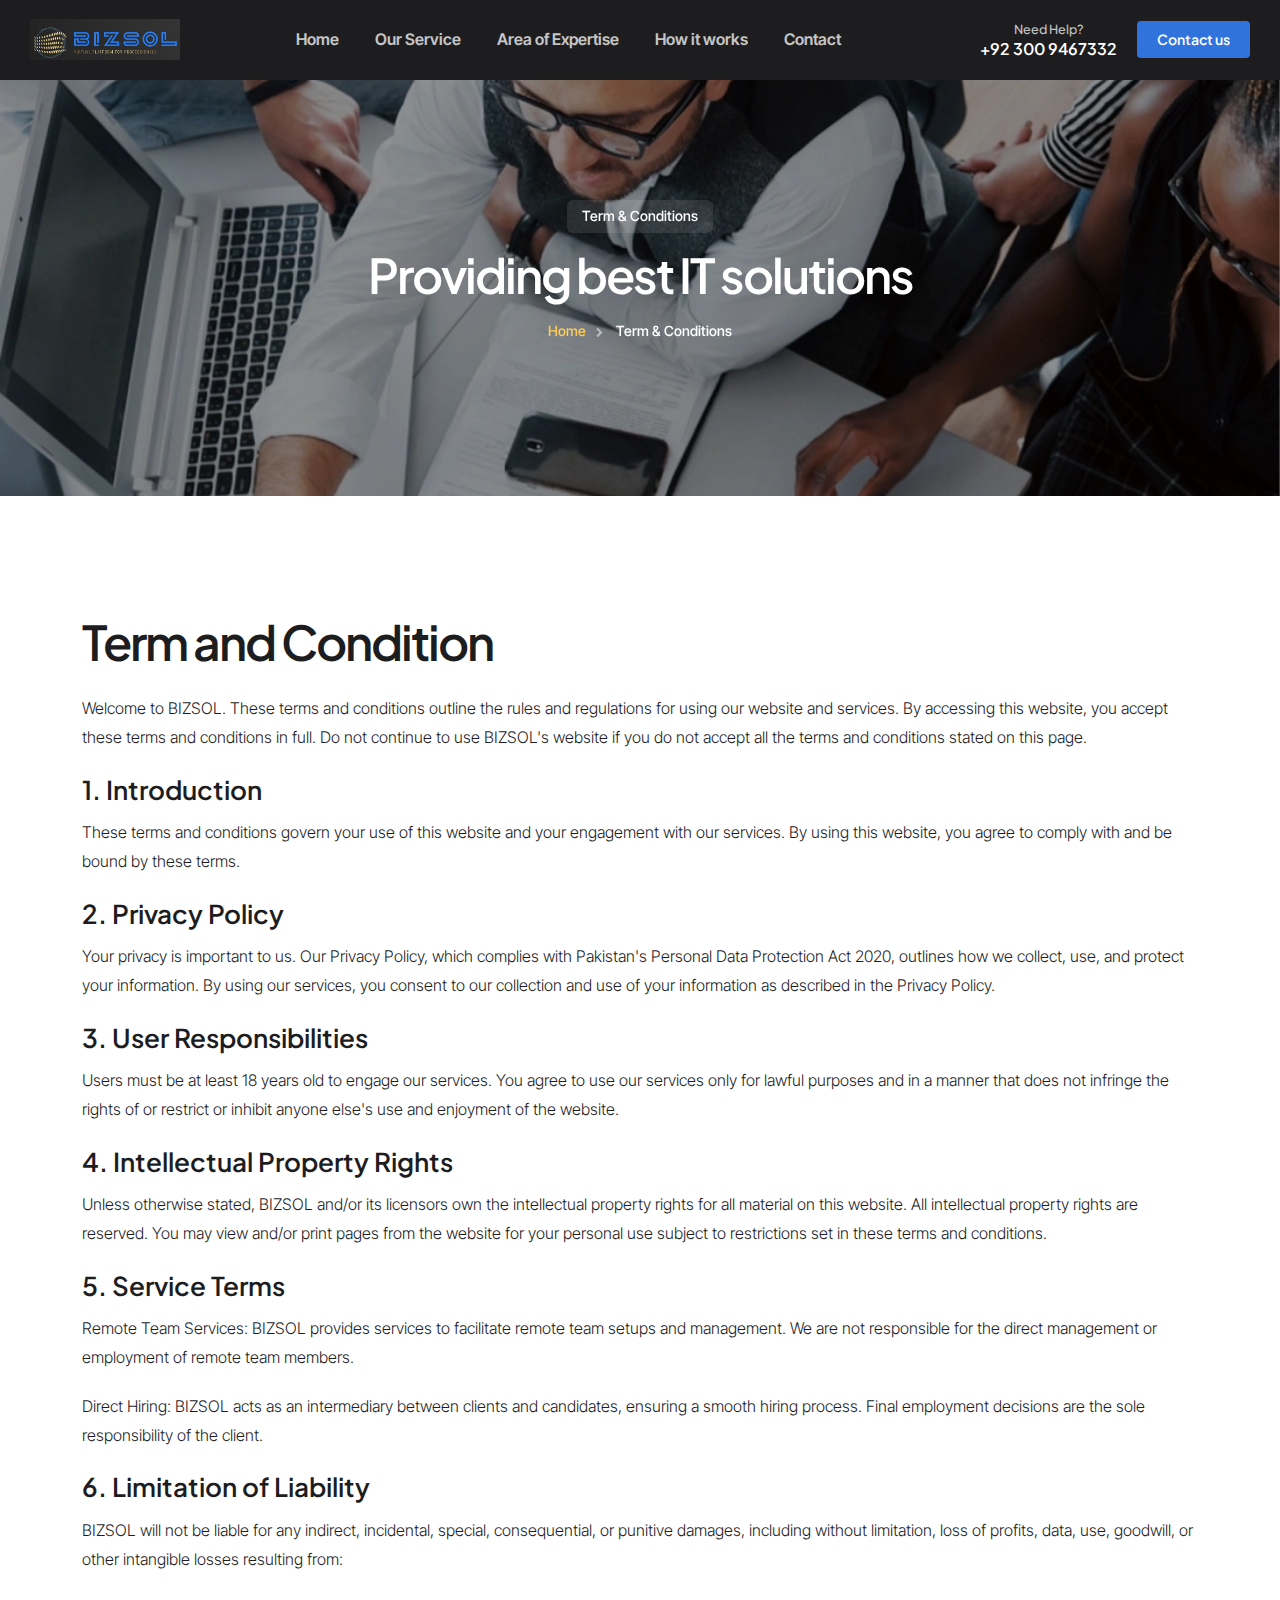
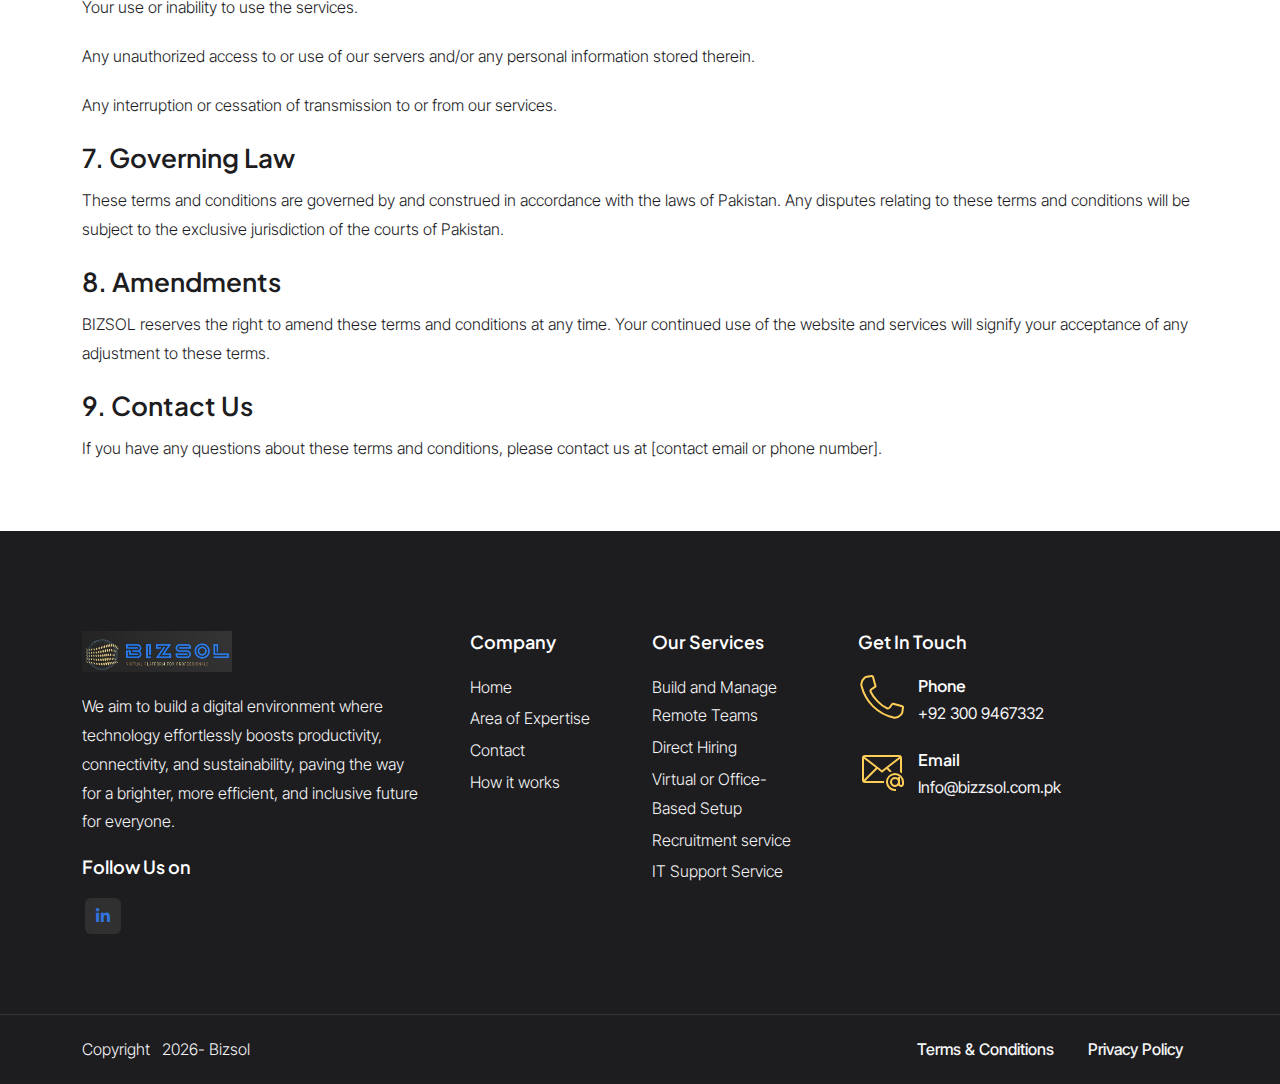
<file: term-and-condition.html>
<!DOCTYPE html>
<html lang="en">

<head>
    <title>BIZSOL</title>
    <link rel="icon" href="images/logooo.jpeg" type="image/gif" sizes="16x16">
    <meta content="text/html;charset=utf-8" http-equiv="Content-Type">
    <meta content="width=device-width, initial-scale=1.0" name="viewport">
    <meta content="Bizsol — IT Solutions and Services Website Template" name="description">
    <meta content="" name="keywords">
    <meta content="" name="author">
    <!-- CSS Files
    ================================================== -->
    <link href="css/bootstrap.min.css" rel="stylesheet" type="text/css" id="bootstrap">
    <link href="css/plugins.css" rel="stylesheet" type="text/css">
    <link href="css/swiper.css" rel="stylesheet" type="text/css">
    <link href="css/style.css" rel="stylesheet" type="text/css">
    <link href="css/coloring.css" rel="stylesheet" type="text/css">
    <!-- color scheme -->
    <link id="colors" href="css/colors/scheme-01.css" rel="stylesheet" type="text/css">

</head>

<body>
    <div id="wrapper">
        <!-- page preloader begin -->
        <div id="de-loader"></div>
        <!-- page preloader close -->

        <!-- header begin -->
        <header class="header-full">
            <div class="container-fluid">
                <div class="row">
                    <div class="col-md-12">
                        <div class="de-flex sm-pt10">
                            <div class="de-flex-col">
                                <div class="de-flex-col">
                                    <!-- logo begin -->
                                    <div id="logo">
                                        <a href="index.html">
                                            <img class="logo-main" class="logo-main"
                          src="images/logoo.jpeg"
                          style="width: 150px" alt="">
                                            <img class="logo-mobile" src="images/logooo.jpeg" style="width:45px;" alt="">
                                        </a>
                                    </div>
                                    <!-- logo close -->
                                </div>
                            </div>
                            <div class="de-flex-col header-col-mid">
                                <ul id="mainmenu">
                                    <li><a class="menu-item" href="index.html">Home</a>
                                    </li>
                                     
                                    <li><a class="menu-item" href="services.html">Our Service</a></li>
                                    <li><a class="menu-item" href="about.html">Area of Expertise</a></li>
                                    <li><a class="menu-item" href="how-its-work.html">How it works</a></li>
                                    <li><a class="menu-item" href="contact.html">Contact</a></li>
                                </ul>
                            </div>
                            <div class="de-flex-col">
                                <div class="menu_side_area">
                                    <div class="h-phone md-hide">
                                        <span>Need Help?</span>+92 300 9467332
                                    </div>
                                    <a href="contact.html" class="btn-main">Contact us</a>
                                    <span id="menu-btn"></span>
                                </div>
                            </div>
                        </div>
                    </div>
                </div>
            </div>
        </header>
        <!-- header close -->
        <!-- content begin -->
        <div class="no-bottom no-top" id="content">
            <div id="top"></div>

            <section id="subheader" class="text-light jarallax">
                <img src="images/background/4.webp" class="jarallax-img" alt="">
                <div class="container">
                    <div class="row text-center">
                        <div class="col-lg-8 offset-lg-2">
                            <div class="subtitle s2 wow fadeInUp mb-3">Term & Conditions</div>
                            <h2 class="wow fadeInUp mb20" data-wow-delay=".2s">Providing best IT solutions</h2>
                            <ul class="crumb">
                                <li><a href="index.html">Home</a></li>
                                <li class="active">Term & Conditions</li>
                            </ul>
                        </div>
                    </div>
                </div>
            </section>

            <section class="no-bottom">
                <div class="container">
                    <div class="row">
                        <div class="mb-5">
                            <h2>Term and Condition</h2>
                            <p>
                                Welcome to BIZSOL. These terms and conditions outline the rules and regulations for
                                using our website and services. By accessing this website, you accept these terms and
                                conditions in full. Do not continue to use BIZSOL's website if you do not accept all
                                the terms and conditions stated on this page.

                            </p>

                            <h3>1. Introduction</h3>
                            <p>These terms and conditions govern your use of this website and your engagement with our
                                services. By using this website, you agree to comply with and be bound by these terms.
                            </p>

                            <h3>2. Privacy Policy</h3>
                            <p>Your privacy is important to us. Our Privacy Policy, which complies with Pakistan's
                                Personal Data Protection Act 2020, outlines how we collect, use, and protect your
                                information. By using our services, you consent to our collection and use of your
                                information as described in the Privacy Policy.</p>

                            <h3>3. User Responsibilities</h3>
                            <p>Users must be at least 18 years old to engage our services. You agree to use our services
                                only for lawful purposes and in a manner that does not infringe the rights of or
                                restrict or inhibit anyone else's use and enjoyment of the website.</p>

                            <h3>4. Intellectual Property Rights</h3>
                            <p>Unless otherwise stated, BIZSOL and/or its licensors own the intellectual property
                                rights for all material on this website. All intellectual property rights are reserved.
                                You may view and/or print pages from the website for your personal use subject to
                                restrictions set in these terms and conditions.</p>

                            <h3>5. Service Terms</h3>
                            <p>Remote Team Services: BIZSOL provides services to facilitate remote team setups and
                                management. We are not responsible for the direct management or employment of remote
                                team members.</p>
                            <p>Direct Hiring: BIZSOL acts as an intermediary between clients and candidates, ensuring a
                                smooth hiring process. Final employment decisions are the sole responsibility of the
                                client.</p>

                            <h3>6. Limitation of Liability</h3>
                            <p>BIZSOL will not be liable for any indirect, incidental, special, consequential, or
                                punitive damages, including without limitation, loss of profits, data, use, goodwill, or
                                other intangible losses resulting from:</p>
                            <p>Your use or inability to use the services.</p>
                            <p>Any unauthorized access to or use of our servers and/or any personal information stored
                                therein.</p>
                            <p>Any interruption or cessation of transmission to or from our services.</p>

                            <h3>7. Governing Law</h3>
                            <p>These terms and conditions are governed by and construed in accordance with the laws of
                                Pakistan. Any disputes relating to these terms and conditions will be subject to the
                                exclusive jurisdiction of the courts of Pakistan.</p>

                            <h3>8. Amendments</h3>
                            <p>BIZSOL reserves the right to amend these terms and conditions at any time. Your
                                continued use of the website and services will signify your acceptance of any adjustment
                                to these terms.</p>

                            <h3>9. Contact Us</h3>
                            <p>If you have any questions about these terms and conditions, please contact us at [contact
                                email or phone number].</p>

                        </div>
                    </div>
                </div>
            </section>
        </div>
        <!-- content close -->
        <!-- footer begin -->
        <footer>
            <div class="container">
                <div class="row gx-5">
                    <div class="col-lg-4 col-sm-6">
                        <img class="logo-main"
                          src="images/logoo.jpeg"
                          style="width: 150px" alt="">
                        <div class="spacer-20"></div>
                        <p>We aim to build a digital environment where technology effortlessly boosts productivity, connectivity, and sustainability, paving the way for a brighter, more efficient, and inclusive future for everyone.</p>

                        <div class="widget">
                            <h5>Follow Us on</h5>
                            <div class="social-icons">
                                <a href="https://www.linkedin.com/in/bizsol-co-8a6ba7325"><i class="fa-brands fa-linkedin-in"></i></a>
                                <!-- <a href="#"><i class="fa-brands fa-facebook-f"></i></a>
                                <a href="#"><i class="fa-brands fa-twitter"></i></a>
                                <a href="#"><i class="fa-brands fa-discord"></i></a>
                                <a href="#"><i class="fa-brands fa-tiktok"></i></a>
                                <a href="#"><i class="fa-brands fa-youtube"></i></a> -->
                            </div>
                        </div>
                    </div>
                    <div class="col-lg-4 col-sm-12 order-lg-1 order-sm-2">
                        <div class="row">
                            <div class="col-lg-6 col-sm-6">
                                <div class="widget">
                                    <h5>Company</h5>
                                    <ul>
                                        <li><a href="index.html">Home</a></li>
                                        <!-- <li><a href="services.html">Our Services</a></li> -->
                                        <!-- <li><a href="study-case.html">Study Case</a></li> -->
                                        <li><a href="about.html">Area of Expertise</a></li>
                                        <!-- <li><a href="news.html">News</a></li> -->
                                        <li><a href="contact.html">Contact</a></li>
<li><a href="how-its-work.html">How it works</a></li>
<!-- <li><a href="services.html">Our Services</a></li> -->
                                    </ul>
                                </div>
                            </div>
                            <div class="col-lg-6 col-sm-6">
                                <div class="widget">
                                    <h5>Our Services</h5>
                                    <ul>
                                        <li><a href="#">Build and Manage Remote Teams</a></li>
                                        <li><a href="#">Direct Hiring</a></li>
                                        <li><a href="#">Virtual or Office-Based Setup</a></li>
                                       <li><a href="#">Recruitment service</a></li>
                                        <li><a href="#">IT Support Service </a></li>
                                    </ul>
                                </div>
                            </div>
                        </div>
                    </div>
                    <div class="col-lg-4 col-sm-6 order-lg-2 order-sm-1">
                        <div class="widget">
                            <h5>Get In Touch</h5>
                            <div class="de-icon-text mb20">
                                <img src="images/svg/phone-svgrepo-com-white.svg" class="" alt="">
                                <div class="d-text">
                                    <h4>Phone</h4>
                                    +92 300 9467332
                                </div>
                            </div>

                            <div class="de-icon-text mb20">
                                <img src="images/svg/email-address-svgrepo-com-white.svg" class="" alt="">
                                <div class="d-text">
                                    <h4>Email</h4>
                                    Info@bizzsol.com.pk
                                </div>
                            </div>

                            <div class="de-icon-text">
                                
                                <div class="d-text">
                                    
                                    
                                </div>
                            </div>
                        </div>
                    </div>
                </div>
            </div>
            <div class="subfooter">
                <div class="container">
                    <div class="row">
                        <div class="col-md-12">
                            <div class="de-flex">
                                <div class="de-flex-col">
                                    Copyright  &nbsp;&nbsp;
 <span id="year"></span> - Bizsol
<script>
const currentYear = new Date().getFullYear();
document.getElementById('year').textContent = currentYear;
</script>                                </div>
                                <ul class="menu-simple">
                                    <li><a href="term-and-condition.html">Terms &amp; Conditions</a></li>
                                    <li><a href="privacy-policy.html">Privacy Policy</a></li>
                                </ul>
                            </div>
                        </div>
                    </div>
                </div>
            </div>
        </footer>
        <!-- footer close -->
    </div>

    <!-- Javascript Files
    ================================================== -->
    <script src="js/plugins.js"></script>
    <script src="js/designesia.js"></script>
</body>

</html>
</file>
<file: css/style.css>
/* ================================================== */


/* Bizsol
/* created by designesia

@charset "utf-8";

Table of content:

* body
* header
  * subheader
* navigation
* content
* section
* footer
* sidebar
* blog
* products
* contact
* elements
  * address
  * border
  * box icon
  * breadcrumb
  * button and link
  * columns
  * counter
  * divider
  * dropcap
  * heading
  * icon font
  * list
  * map
  * package
  * page heading
  * pagination
  * pricing
  * preloader
  * progress bar
  * social icons
  * spacer
  * tabs
  * team
  * testimonial
* plugins
* media query
*/

/* ================================================== */

@import url('https://fonts.googleapis.com/css2?family=Inter+Tight:ital,wght@0,200;0,300;0,400;0,500;0,600;0,700;0,800;1,200;1,300;1,400;1,500;1,600;1,700;1,800&display=swap');
@import url('https://fonts.googleapis.com/css2?family=Plus+Jakarta+Sans:ital,wght@0,200;0,300;0,400;0,500;0,600;0,700;0,800;1,200;1,300;1,400;1,500;1,600;1,700;1,800&display=swap');

/* ================================================== */


/* import fonts icon */


/* ================================================== */

@import url("../fonts/fontawesome4/css/font-awesome.css");
@import url("../fonts/fontawesome6/css/fontawesome.css");
@import url("../fonts/fontawesome6/css/brands.css");
@import url("../fonts/fontawesome6/css/solid.css");
@import url("../fonts/elegant_font/HTML_CSS/style.css");
@import url("../fonts/et-line-font/style.css");

* {
  --title-font: "Plus Jakarta Sans", Helvetica, Arial, sans-serif;
  --title-font-weight: 600;
  --title-font-color: #1D1D1F;
  --body-font: "Inter Tight", Helvetica, Arial, sans-serif;
  --border-default: solid 1px rgba(30, 30, 30, 1);
  --bg-color-even: #E8E8E8;
  --bg-color-odd: #F4F4F4;
  --bg-dark-1: #1D1D1F;
  --bg-dark-2: #232627;
  --bg-dark-3: #303030;
  --bg-grey: #F0F1F3;
  --bg-gradient-1: 0deg, rgba(var(--primary-color-rgb), .1) 0%, rgba(var(--secondary-color-rgb), .2) 100%;
  --body-font-color: #1D1D1F;
  --dark-body-font-color: #F5F5F7;
  --swiper-theme-color: var(--secondary-color);
}

.bg-dark-1{background-color: var(--bg-dark-1) !important}
.bg-dark-2{background-color: var(--bg-dark-2) !important}
.bg-dark-3{background-color: var(--bg-dark-3) !important}
.bg-grey{background-color: var(--bg-grey) !important}
.bg-gradient-1{
  background: -moz-linear-gradient(var(--bg-gradient-1)) !important;
  background: -webkit-linear-gradient(var(--bg-gradient-1)) !important;
  background: linear-gradient(var(--bg-gradient-1)) !important;
}

.g-custom {
  --bs-gutter-x: 30px;
  --bs-gutter-y: 30px;
}

.g-custom-x {
  --bs-gutter-x: 30px;
}

/* ================================================== */


/* body */


/* ================================================== */

html {
  overflow-x: hidden;
  padding: 0;
  margin: 0;
  background: var(--bg-dark-1);
}

body {
  font-family: var(--body-font);
  font-size: 16px;
  font-weight: 300;
  color: var(--body-font-color);
  padding: 0;
  line-height: 1.8em;
  word-spacing: 0px;
}

.dark-scheme {
  color: var(--dark-body-font-color);
}

body.dark-scheme {
  background: var(--bg-dark-1);
}

body.boxed {
  margin: 30px;
  overflow: hidden;
  border: solid 1px #eee;
}

body .owl-stage .owl-item {
  margin-bottom: 15px;

}

#wrapper {
  position: relative;
  overflow: hidden;
}

.de-navbar-left #wrapper {
  overflow: visible;
}

a,
a:hover {
  text-decoration: none;
}

a.a-underline {
  display: inline-block;
  position: relative;
  overflow: hidden;
}

a.a-underline span {
  display: block;
  position: relative;
  left: 0;
  bottom: 0;
  border-bottom: solid 1px #333;
  width: 0;
}

a.a-underline:hover span {
  width: 100%;
}

/* ================================================== */


/*  header  */


/* ================================================== */

header {
  width: 100%;
  position: absolute;
  left: 0;
  z-index: 1001;
  background: var(--bg-dark-1);
  margin: 0;
  border-bottom: solid 1px rgba(255, 255, 255, 0);
}

header.header-s1 {
  top: 0;
}

header .info {
  display: none;
  color: #fff;
  padding: 10px 0 10px 0;
  width: 100%;
  z-index: 100;
  background: #242424;
}

header .info .col {
  display: inline-block;
  font-size: 12px;
}

header .info .col {
  padding-right: 30px;
}

header .info .col:last-child {
  padding-right: 0px;
}

header .info i {
  font-size: 14px;
  margin-right: 15px;
}

header .info .social.col {
  border: none;
}

header .info .social i {
  color: #fff;
  font-size: 14px;
  display: inline-block;
  float: none;
  padding: 0 10px 0 10px;
  margin: 0;
}

header .info strong {
  font-size: 12px;
}

header.header-bg {
  background: rgba(0, 0, 0, 0.5);
}

header.transparent {
  border-bottom:solid 1px rgba(255, 255, 255, .15);
  background: none;
}

body:not(.side-layout) header:not(.smaller):not(.header-mobile).header-light.transparent {
  background: rgba(255, 255, 255, 0.0);
}

header.autoshow {
  top: -120px;
  height: 70px !important;
}

header.autoshow.scrollOn,
header.autoshow.scrollOff {
  -o-transition: .5s;
  -ms-transition: .5s;
  -moz-transition: .5s;
  -webkit-transition: .5s;
  transition: .5s;
  outline: none;
}

header.autoshow.scrollOn {
  top: 0;
}

header.autoshow.scrollOff {
  top: -120px;
}

header div#logo {
  color: white;
  -webkit-transition: all 0.3s;
  -moz-transition: all 0.3s;
  -ms-transition: all 0.3s;
  -o-transition: all 0.3s;
  transition: all 0.3s;
}

header .logo-2 {
  display: none;
}

header .logo-scroll {
  display: none;
}

header .logo,
header .logo-2 {
  font-family: var(--body-font);
  color: #fff;
  font-size: 40px;
  font-weight: 300;
}

header .logo-2 {
  color: #333;
}

header.header-full nav {
  float: left;
}

header nav a {
  -webkit-transition: all 0.3s;
  -moz-transition: all 0.3s;
  -ms-transition: all 0.3s;
  -o-transition: all 0.3s;
  transition: all 0.3s;
}

header nav a:hover {
  color: #555;
}

header.smaller #mainmenu ul ul {
  top: 0px;
}

header.smaller {
  position: fixed;
  top: 0px;
  background: var(--bg-dark-1);
  box-shadow: 5px 15px 20px 5px rgba(0,0,0,0.1);
  -webkit-box-shadow: 5px 15px 20px 5px rgba(0,0,0,0.1);
  -moz-box-shadow: 5px 15px 20px 5px rgba(0,0,0,0.1);
  border: none;
}

.scroll-down {
    margin-top: -90px;
}

.scroll-up {
    margin-top: 0;
}

header.header-center.scroll-down{
  margin-top: -175px;
}

header.header-center #logo-center{
  display: inline-block;
  padding-top: 40px;
}

header.header-center #mainmenu{
  display: inline-block;
}

header.header-center{
  text-align: center;
}

header.header-center #logo{
  display: none;
}

header.smaller .btn-rsvp {
  height: 100px;
  padding-top: 55px;
}

.boxed header.smaller {
  margin-top: 0px;
}

header.smaller div#logo,
header.s2 div#logo {}

header.smaller .logo-init {
  display: none;
}

header.smaller #topbar.topbar-dark {
  background: rgba(34, 34, 34, .05);
}

header.smaller #topbar.topbar-dark a {
  color: #333333;
}

header .logo-mobile {
  display: none;
}


header.smaller.scroll-light {
  background: #ffffff;
}


header.smaller.scroll-dark {
  background: var(--bg-color-even);
}

header.header-light .h-phone,
header.smaller.scroll-light .h-phone {
  color: #202020;
}

header:not(.header-light).smaller.scroll-light div#logo .logo {
  display: none;
}

header.smaller.scroll-light div#logo .logo-2 {
  display: inline-block;
}

header.smaller.scroll-light div#logo .logo-scroll {
  display: inline-block;
}

header.smaller.header-light div#logo .logo {
  display: none;
}

header.smaller.scroll-light .social-icons i {
  color: #333;
}

header.smaller.scroll-light #mainmenu li a,
header.smaller.scroll-light #mainmenu li.has-child:after {
  color: #333333;
}

header #mainmenu li li a:hover {
  color: var(--title-font-color);
}

.logo-smaller div#logo {
  width: 150px;
  height: 30px;
  line-height: 65px;
  font-size: 30px;
}

.logo-smaller div#logo img {
  font-size: 30px;
}

header.smaller div#logo .logo-1 {
  display: none;
}

header.smaller div#logo .logo-2 {
  display: inline-block;
}

.logo-small {
  margin-bottom: 20px;
}

header.de_header_2 {
  height: 125px;
}

header.de_header_2.smaller {
  height: 70px;
}

header.de_header_2.smaller .info {
  position: absolute;
  opacity: 0;
  z-index: -1;
}

header.header-full {
  padding-left: 30px;
  padding-right: 30px;
}

header .header-row {
  text-align: center;
}

header .header-col {
  position: relative;
  height: 100%;
}

/* left col header */
header .header-col.left {
  float: left;
  padding: 0 30px 0 0;
  /* border-right:solid 1px rgba(255,255,255,.2); */
}

/* middle col header */
header .header-col.mid {
  float: right;
}

header .header-col.mid .social-icons {
  float: right;
  /* border-left:solid 1px rgba(255,255,255,.2); */
  padding: 0 30px 0 30px;
}


.header-col-right {
  text-align: right;
}


.de-navbar-left {
  background: #151618;
}

.de-navbar-left #logo {
  padding: 40px;
  text-align: center;
  width: 100%;
}

.de-navbar-left header {
  position: relative;
  display: block;
  width: 100%;
  height: 100%;
  left: 0;
  background: none;
  padding: 30px;
  padding-right: 20px;
}

.de-navbar-left header #mainmenu {
  float: none;
  margin: 0;
  padding: 0;
}

.de-navbar-left header #mainmenu>li {
  display: block;
  margin: 0;
  float: none;
  text-align: center;
  font-family: var(--body-font);
  letter-spacing: 5px;
  font-size: 14px;
  padding: 0;
  padding-top: 10px;
  padding-bottom: 10px;
  border-bottom: solid 1px rgba(255, 255, 255, .1);
}

.de_light.de-navbar-left header #mainmenu>li {
  border-bottom: solid 1px rgba(0, 0, 0, .05);
}

.de-navbar-left header #mainmenu>li>a {
  padding: 0;
  opacity: .5;
}

.de_light.de-navbar-left header #mainmenu>li>a {
  color: #222;
}

.de-navbar-left header #mainmenu>li a:hover {
  opacity: 1;
}

.de-navbar-left header #mainmenu>li>a:after {
  content: none;
}

.de-navbar-left header nav {
  float: none;
}

/* subheader */

#subheader {
  overflow: hidden;
  position: relative;
  padding: 200px 0;
}

#subheader h2 {
  margin-bottom: 0;
}

#subheader.dark {
  background-color: #1A1C26;
}

#subheader.dark h1 {
  color: #fff;
}

.de-navbar-left #subheader {
  padding-bottom: 120px;
}

.crumb {
  font-size: 14px;
}

#subheader.text-light .crumb {
  color: #fff;
}

#subheader .small-border-deco {
  display: block;
  margin: 0 auto;
  margin-top: 20px;
  width: 100%;
  height: 1px;
  background: rgba(255, 255, 255, .1);
}

#subheader .small-border-deco span {
  display: block;
  margin: 0 auto;
  height: 2px;
  width: 100px;
}

#subheader.dark h2,
#subheader.dark h4 {
  color: #fff;
}

#subheader.dark h2 {
  font-size: 48px;
}

#subheader.s2 {
  text-align: left;
  padding: 120px 0 20px;
  border: solid 1px #ddd;
  border-left: none;
  border-right: none;
}

.rtl #subheader.s2 {
  text-align: right;
}


#subheader.s2 h1,
#subheader.s2 .crumb {
  margin: 0;
  padding: 0;
}

#subheader.s2 .crumb {
  float: right;
  margin-top: 10px;
}

.rtl #subheader.s2 .crumb {
  float: left;
}

#subheader.sh-plain {
  padding: 100px 0 60px 0;
}

.de-navbar-left.de_light #subheader h1 {
  color: #222;
}

#profile_banner {
  min-height: 360px;
}

/* ================================================== */


/* navigation */


/* ================================================== */

#mainmenu {
  font-size: 16px;
  margin: 0 auto;
  float: none;
  counter-reset: my-awesome-counter;
  font-family: var(--body-font);
}

#mainmenu.s2{
  font-family: var(--body-font);
}

#mainmenu ul {
  margin: 0px 0px;
  padding: 0px;
  height: 30px;
  background: #ffffff;
  color: var(--body-font-color);
}

#mainmenu ul:not(.mega) {
  border: solid 1px #dddddd;
}

.dark-scheme #mainmenu ul {
  background: var(--bg-dark-1);
  border: solid 1px rgba(255, 255, 255, .1);
}

.dark-scheme #mainmenu ul.mega {
  background: var(--bg-dark-1);
}

#mainmenu li {
  margin: 0px 0px;
  padding: 0px 0px;
  float: left;
  display: inline;
  list-style: none;
  position: relative;
}

#mainmenu>li {
  margin-right: 30px;
}

#mainmenu>li {
  counter-increment: my-awesome-counter;
}

/* #mainmenu>li::before {
  content: counter(my-awesome-counter) ' —';
  right: 8px;
  top: 5px;
  color:var(--secondary-color);
  margin-right: 5px;
  font-weight: 500;
  font-family: var(--title-font);
} */

header.smaller #mainmenu>li::before{
  transform: scale(0);
}

#mainmenu>li.has-child:after {
  font-family: FontAwesome;
  content: "\f078";
  padding-left: 5px;
  font-size: 8px;
  position: relative;
  top: -2px;
  color:rgba(255, 255, 255, .75);
}

.rtl #mainmenu li.has-child:after {
  padding-left: 15px;
}

.header-light #mainmenu li.has-child:after {
  color: rgba(0, 0, 0, .5);
}

#mainmenu li>a {
  padding-right: 6px;
  font-weight: 600;
}

#mainmenu.s2 li>a{
  letter-spacing: 0;
}

#mainmenu li.has-child>a {
  padding-right: 0px;
}

#mainmenu a {
  opacity: .75;
  position: relative;
  display: inline-block;
  padding-top: 25px;
  padding-bottom: 25px;
  text-decoration: none;
  color: #ffffff;
  text-align: center;
  outline: none;
}

#mainmenu a:hover{
  opacity: 1;
}

header.smaller #mainmenu > li > a{
  padding-top: 18px;
  padding-bottom: 18px;
}

#mainmenu p {
  line-height: 1.8em;
  margin-bottom: 0;
}

header.header-light #mainmenu a {
  color: #35404e;
}

#mainmenu a span:not(.badge) {
  position: relative;
  width: 0%;
  color: #ffffff;
  display: block;
  font-size: 10px;
  text-transform: uppercase;
  line-height: 14px;
  border-bottom: solid 2px #ffffff;
}

#mainmenu li:hover a span:not(.badge) {
  width: 100%;
}

#mainmenu li li a span:not(.badge) {
  float: right;
  margin-top: 5px;
}

#mainmenu a.active span:not(.badge) {
  width: 100%;
  margin-left: 0%;
}

.header-light {
  border-bottom: solid 1px rgba(255, 255, 255, 0);
}

.header-light #mainmenu>li>a {
  color: #222;
}

#mainmenu li li {
  font-family: var(--body-font);
  font-size: 14px;
}

#mainmenu li li:last-child {
  border-bottom: none;
}

#mainmenu li li a {
  padding: 5px 15px;
  border-top: none;
  color: #606060;
  width: 100%;
  border-left: none;
  text-align: left;
  font-weight: normal;
  border-bottom: solid 1px rgba(255, 255, 255, .1);
  letter-spacing: 0;
}

#mainmenu li:last-child>a {
  border-bottom: none;
}

.dark-scheme #mainmenu li li a {
  color: #ffffff;
}

.rtl #mainmenu li li a {
  text-align: right;
}

#mainmenu li li a:hover {
  color: #111;
}

#mainmenu li li a:after {
  content: none;
}

#mainmenu li li a:hover,
#mainmenu ul li:hover>a {
  color: #fff;
}

#mainmenu li a.active{
  color:var(--primary-color) !important;
}

#mainmenu li ul {
  width: 190px;
  height: auto;
  position: absolute;
  left: 0px;
  z-index: 10;
  visibility: hidden;
  opacity: 0;
  border-radius: 3px;
}

#mainmenu ul li b {
  background: #333;
  color: #ffffff;
  padding: 0 3px;
  padding-bottom: 3px;
  font-size: 10px;
  margin-right: 3px;
  border-radius: 2px;
  -moz-border-radius: 2px;
  -webkit-border-radius: 2px;
}

#mainmenu li li {
  font-size: 14px;
  display: block;
  float: none;
  text-transform: none;
}

#mainmenu li:hover>ul {
  visibility: visible;
  opacity: 1;
  margin-top: 0px;
}

/* before edited 
#mainmenu li ul ul {
    left: 100%;
    top: 0px;
}
*/

#mainmenu li ul ul {
  top: 0px;
  margin-left: 188px;
}

#mainmenu select {
  padding: 10px;
  height: 36px;
  font-size: 14px;
  border: none;
  background: #ff4200;
  color: #eceff3;
}

#mainmenu select option {
  padding: 10px;
}

#mainmenu .btn-type {
  padding: 0;
  margin: 0;
}

#mainmenu .btn-type a {
  background: #eee;
  padding: 0;
  margin: 0;
}

#mainmenu>li ul.mega {
  position: fixed;
  left: 0;
  height: 0%;
  width: 100%;
  visibility: hidden;
  opacity: 0;
  overflow: hidden;
  padding: 0;
  -webkit-box-shadow: none;
  -moz-box-shadow: none;
  box-shadow: none;
  background: none;
}

#mainmenu>li ul.mega .sb-menu {
  background: #fff;
  border-radius: 6px;
  -moz-border-radius: 6px;
  -webkit-border-radius: 6px;
  border: solid 1px #dddddd;
}

.dark-scheme #mainmenu>li ul.mega .sb-menu {
  background: var(--bg-dark-1);
  border-color: rgba(255, 255, 255, .1);
}

#mainmenu li:hover ul.mega {
  visibility: visible;
  opacity: 1;
}

#mainmenu li ul.mega>li,
#mainmenu li ul.mega>li a {
  width: 100%;
}

#mainmenu li ul.mega li.title {
  padding: 0px 10px 15px 10px;
  text-align: left;
  color: #fff;
  font-weight: bold;
}

#mainmenu li ul.mega>li ul {
  position: static;
  visibility: visible;
  opacity: 1;
  left: 0;
  float: none;
  width: 100%;
}

#mainmenu ul.mega>li ul li {
  margin: 0;
  padding: 0;
}

#mainmenu ul.mega>li ul li:last-child {
  border-bottom: none;
}

#mainmenu li ul.mega .menu-content {
  background: #171A21;
  padding: 30px;
}

#mainmenu li ul.mega li.title {
  font-family: var(--main-font);
  padding: 0px;
  text-align: left;
  font-weight: bold;
  color: #586383;
}

#mainmenu ul.mega>li ul {
  border: none;
}

#mainmenu li ul.mega ul li a {
  background: none;
  padding: 2px 0;
}

#mainmenu li ul.mega ul li a:hover {
  color: #35404e;
}

#mainmenu .box-icon {
  margin-bottom: 10px;
  line-height: 1.6em;
  background: rgba(var(--primary-color-rgb), .1);
  padding: 15px;
  margin: 0;
  height: 100%;
}

#mainmenu .box-icon:hover {
  background: rgba(var(--secondary-color-rgb), .2);
}


.menu-col {
  list-style: none;
  margin: 0;
  padding: 0;
  font-weight: 500;
  font-size: 16px;
}

.menu-col i {
  margin-right: 10px;
  text-align: center;
  min-width: 20px;
}

.menu-col li {
  margin-bottom: 10px;
}

.menu-col li a {
  padding: 10px 16px;
  display: block;
  color: #333333;
  border-radius: 6px;
  -moz-border-radius: 6px;
  -webkit-border-radius: 6px;
}

.menu-col li a.active,
.menu-col li a.active i {
  color: #ffffff;
}



header.header-mobile #mainmenu>li ul.mega {
  visibility: visible;
  opacity: 1;
}

header:not(.header-mobile) #mainmenu>li:hover ul.mega {
  height: auto;
}

/* menu toggle for mobile */

#menu-btn {
  display: none;
  float: right;
  width: 32px;
  height: 32px;
  padding: 4px;
  text-align: center;
  cursor: poInter;
  color: #fff;
  margin-top: 0px;
  margin-left: 20px;
}

#menu-btn:before {
  font-family: FontAwesome;
  content: "\f0c9";
  font-size: 20px;
}

#menu-btn.menu-open:before{
  content: "\f068";
}

.rtl #menu-btn {
  float: left;
}

header.header-mobile.header-light,
header.header-mobile.header-light #menu-btn,
header.header-mobile.header-light #menu-btn:hover {
  background: none;
}

header.header-mobile.header-light #menu-btn {
  color: #222;
}


header.header-mobile.header-center #logo{
  display: block;
}

header.header-mobile.header-center #logo-center{
  display: none;
}

/* user account menu */

.de-login-menu {
  position: relative;
}

.de-menu-profile {
  cursor: pointer;
}

.de-menu-profile img {
  width: 38px;
  border-radius: 30px;
  -moz-border-radius: 30px;
  -webkit-border-radius: 30px;
  margin-left: 5px;
  margin-bottom: 2px;
}

#de-click-menu-notification {
  position: relative;
}

#de-click-menu-notification .d-count {
  display: inline-block;
  position: absolute;
  z-index: 100;
  background: #333;
  line-height: 1em;
  padding: 6px;
  width: 22px;
  border-radius: 30px;
  -moz-border-radius: 30px;
  -webkit-border-radius: 30px;
  top: -10px;
  right: -10px;
  color: #ffffff;
  font-weight: bold;
  font-size: 10px;
}

.de-menu-notification {
  cursor: pointer;
  display: inline-block;
  width: 38px;
  height: 38px;
  background: #eeeeee;
  text-align: center;
  line-height: 32px;
  border-radius: 30px;
  padding-top: 3px;
  margin-left: 5px;
}

.dark-scheme .de-menu-notification {
  background: rgba(255, 255, 255, .2);
  color: #ffffff;
}

.rtl .de-menu-notification {
  margin-right: 5px;
}

.de-submenu {
  text-align: left;
  opacity: 0;
  position: absolute;
  right: 0;
  background: #ffffff;
  padding: 15px 20px;
  margin: 0;
  margin-top: 10px;
  width: 250px;
  border-radius: 6px;
  -moz-border-radius: 6px;
  -webkit-border-radius: 6px;
  z-index: 1000;
  border: solid 1px #eeeeee;
  box-shadow: 0 0 6px rgba(0, 0, 0, 0.05);
}

.dark-scheme .de-submenu {
  background: var(--dark-scheme-color);
  border: solid 1px rgba(255, 255, 255, .1);
}

.rtl .de-submenu {
  right: auto;
  left: 0;
}

.de-submenu.open {
  opacity: 1;
}

.de-submenu .d-balance {
  font-size: 14px;
}

.de-submenu h4 {
  font-weight: bold;
  display: block;
  margin: 0;
  padding: 0;
  font-size: 16px;
  margin-top: 5px;
}

.d-name h4 {
  line-height: 1.2em;
  margin-bottom: 0;
}

.d-name span {
  font-size: 15px;
}

.rtl .de-submenu h4,
.rtl .d-name,
.rtl .d-balance {
  text-align: right;
}

.de-submenu-profile {
  list-style: none;
  margin: 0;
  padding: 0;
}

.rtl .de-submenu-profile {
  text-align: right;
}

.de-submenu-profile a {
  color: #0d0c22;
  font-weight: bold;
  font-size: 14px;
  display: block;
  background: #fff;
}

.dark-scheme .de-submenu-profile a {
  color: #fff;
}

.de-submenu-profile li {
  padding: 5px 0;
}

.de-submenu-profile li.de-line {
  border-top: solid 1px #bbbbbb;
  margin: 10px 0 8px 0;
  padding: 0;
}

.de-submenu-profile i {
  text-align: center;
  padding: 7px;
  background: #eee;
  color: #ffffff;
  border-radius: 30px;
  width: 28px;
  margin-right: 5px;
}

.dark-scheme .de-submenu-profile i {
  background: rgba(255, 255, 255, .1);
}

.de-submenu .d-wallet {
  position: relative;
}

.de-submenu .d-wallet .d-wallet-address {
  margin: 0;
  padding: 0;
  display: block;
  max-width: 69%;
  overflow: hidden;
  position: relative;
}

.de-submenu .d-wallet #btn_copy {
  right: 0;
  bottom: 4px;
}

.rtl .de-submenu .d-wallet #btn_copy {
  right: auto;
  left: 0;
}


#de-submenu-notification ul {
  margin: 0;
  margin-top: 10px;
  padding: 0;
  list-style: none;
}

#de-submenu-notification li {
  line-height: 20px;
  margin-bottom: 15px;
}

#de-submenu-notification li .d-time {
  display: block;
  font-size: 14px;
  color: #727272;
}

.dark-scheme #de-submenu-notification li .d-time {
  color: #999999;
}

#de-submenu-notification li a {
  color: #0d0c22;
}

.dark-scheme #de-submenu-notification li a {
  color: #ffffff;
}

#de-submenu-notification li .d-desc {
  margin-left: 45px;
}

.rtl #de-submenu-notification li .d-desc {
  text-align: right;
  margin-left: 0;
  margin-right: 45px;
}

#de-submenu-notification li img {
  width: 32px;
  height: 32px;
  position: absolute;
  border-radius: 30px;
  -moz-border-radius: 30px;
  -webkit-border-radius: 30px;
}

.rtl #de-submenu-notification li img {
  right: 20px;
}

#de-submenu-notification li:last-child {
  margin-bottom: 0;
}

.de-submenu .d-line {
  margin: 15px 0 15px 0;
  border-top: solid 1px #bbbbbb;
}

.dark-scheme .de-submenu .d-line {
  border-top-color: rgba(255, 255, 255, .1);
}

/* user account menu close */

/* ================================================== */


/* content */


/* ================================================== */

#content {
  width: 100%;
  background: #ffffff;
  padding: 90px 0 90px 0;
  z-index: 100;
}

.dark-scheme #content {
  background: var(--bg-dark-1);
}

.dark-scheme #content {
  background: var(--bg-dark-1);
}

/* ================================================== */


/* section */


/* ================================================== */

section {
  padding: 120px 0 120px 0;
}

#content.zebra section:nth-child(even) {
  background: #fcfcfc;
}

section:not(.relative) {}

section.no-bg,
#content.no-bg {
  background: none !important;
}

.dark-scheme section {
  background: var(--bg-dark-1);
}

.no-bg {
  background: none !important;
}

.bgcolor-variation {
  background: #f6f6f6;
}

.overlay-gradient {
  width: 100%;
  height: 100%;
  z-index: 100;
  top: 0;
  padding: 90px 0 90px 0;
}

.de-navbar-left .container-fluid .container {
  width: 100%;
}

.de-navbar-left section {
  padding: 70px;
}

.de_light section {
  background: #ffffff;
}

.section-fixed {
  position: fixed;
  width: 100%;
  min-height: 100%;
  height: auto;
}

.full-height {
  overflow: hidden;
}

#particles-js {
  width: 100%;
  height: 100%;
  position: absolute;
  z-index: 0;
}

.text_top {
  position: relative;
  z-index: 1000;
}

/* ================================================== */


/* footer */


/* ================================================== */

footer {
  color: var(--dark-body-font-color);;
  background: var(--bg-dark-1);
  padding: 100px 0 0 0;
}

footer.footer-light {
  background: #ffffff;
}

footer.footer-light a {
  color: #5d6371;
}

footer p {
  line-height: 1.8em;
}

.dark-scheme footer a {
  color: var(--dark-body-font-color);
}

footer.footer-black {
  background: #222222;
}

footer h5,
.de_light footer h5 {
  color: #fff;
  font-size: 18px;
  text-transform: none;
}

footer a {
  color: var(--dark-body-font-color);
  text-decoration: none !important;
}

.de-navbar-left footer {
  padding: 70px 70px 0 70px;
}

.subfooter {
  margin-top: 50px;
  border-top: solid 1px rgba(255, 255, 255, .1);
  padding: 20px 0 20px 0;
}

.footer-light .subfooter {
  border-top: solid 1px rgba(0, 0, 0, .1);
}

.de-navbar-left .subfooter {
  background: none;
}

header.side-header {
  border-bottom: none;
  margin: 0;
}

header.side-header .social-icons-2 {
  margin: 0 auto;
  margin-top: 50px;
  float: none;
  text-align: center;
}

header.side-header .social-icons-2 a {
  display: inline-block;
  margin: 0 2px 0 2px;
  background: #555;
  width: 36px;
  height: 36px;
  padding-top: 5px;
  display: inline-block;
  text-align: center;
  border-radius: 20px;
  -moz-border-radius: 20px;
  -webkit-border-radius: 20px;
  opacity: .2;
}

.de_light header.side-header .social-icons-2 a {
  background: #fff;
  color: #333;
}

header.side-header .social-icons-2 a:hover {
  opacity: 1;
}

.de-navbar-left.de_light header,
.de-navbar-left.de_light {
  background: rgba(var(--secondary-color-rgb), .1);
}

header.header-light-transparent {
  background: rgba(255, 255, 255, .5);
}

header.header-solid.header-light #mainmenu>li>a {
  color: #555;
}

header.header-solid.header-light .info {
  background: #eee;
  color: #555;
}

header.header-solid.header-light .info .social i {
  color: #222;
}

header.header-solid {
  background: #fff;
}

header.smaller.header-dark {
  background: #222222;
  border: none;
}

header.smaller.header-dark #mainmenu a {
  color: #fff;
}

header.s2 {
  background: #ffffff !important;
  border-bottom: solid 1px var(--bg-dark-3);
  top: 0;
}

header.s2 #mainmenu>li>a {
  padding-top: 18px;
  padding-bottom: 18px;
}

.side-layout header.smaller.header-dark #mainmenu>li {
  border-bottom: solid 1px rgba(255, 255, 255, .1);
}

.side-layout header.smaller.header-dark #mainmenu>li:last-child {
  border-bottom: none;
}

header.header-mobile {
  position: fixed !important;
  background: var(--bg-dark-1);
  top: 0;
  padding-bottom: 10px;
}

header.header-mobile .container {
  max-width: 100% !important;
  padding-left: 20px;
  padding-right: 20px;
}

.dark-scheme header.header-mobile {
  background: var(--bg-dark-1);
}

header.header-mobile.has-topbar .header-row,
header.header-mobile.has-topbar .header-col {
  margin-top: 10px;
}

header.header-mobile nav {
  float: none;
}

header.header-mobile .logo {
  display: none;
}

header.header-mobile .btn-rsvp {
  padding-top: 40px;
  height: 90px;
}

header.header-mobile .logo-2 {
  display: inline-block;
}

header.header-mobile.header-light {
  background: #fff;
}

header.header-mobile #mainmenu ul {
  padding: 0;
}

header.header-solid.header-light {
  background: #fff;
}

header.header-light .logo {
  display: none;
}

header.header-light .logo-2 {
  display: inline-block;
}

/* topbar start here */

#topbar {
  z-index: 1000;
  width: 100%;
  overflow: hidden;
  top: 0;
  background: rgba(0, 0, 0, .05);
}

#topbar.topbar-dark {
  background: rgba(34, 34, 34, .2);
}

#topbar a {
  color: var(--title-font-color);
  font-weight: 500;
  text-decoration: none;
}

#topbar.text-light a {
  color: #ffffff;
}

.topbar-left,
.topbar-right {
  display: flex;
}

.topbar-right {
  float: right;
}

.topbar-solid {
  background: #ffffff;
}

.tb-light {
  background: #ffffff;
}

#topbar:not(.topbar-noborder) .topbar-right .topbar-widget {
  border-left: solid 1px rgba(255, 255, 255, .1);
}

#topbar:not(.topbar-noborder) .topbar-right span:last-child {
  border-right: solid 1px rgba(255, 255, 255, .1);
}

#topbar:not(.topbar-noborder) .topbar-light .topbar-right .topbar-widget {
  border-left: solid 1px #eee;
}

#topbar:not(.topbar-noborder) .topbar-light .topbar-right span:last-child {
  border-right: solid 1px #eee;
}

#topbar:not(.topbar-noborder) .tb-light .topbar-right .topbar-widget {
  border-left: solid 1px rgba(0, 0, 0, .1);
}

#topbar:not(.topbar-noborder) .tb-light .topbar-right span:last-child {
  border-right: solid 1px rgba(0, 0, 0, .1);
}

/* topbar left content */
.topbar-left {
  float: left;
}

#topbar:not(.topbar-noborder) .topbar-left .topbar-widget {
  border-right: solid 1px rgba(255, 255, 255, .1);
}

#topbar:not(.topbar-noborder) .topbar-light .topbar-left .topbar-widget {
  border-right: solid 1px #eee;
}

#topbar:not(.topbar-noborder) .topbar-left span:first-child {
  border-left: solid 1px rgba(255, 255, 255, .1);
}

#topbar:not(.topbar-noborder) .tb-light .topbar-left .topbar-widget {
  border-right: solid 1px rgba(0, 0, 0, .1);
}

#topbar:not(.topbar-noborder) .tb-light .topbar-left span:first-child {
  border-left: solid 1px rgba(0, 0, 0, .1);
}

.h-phone {
  text-align: center;
  display: inline-block;
  font-weight: 600;
  color: #ffffff;
  font-family: var(--title-font);
  font-size: 16px;
  margin-right: 20px;
  line-height: 1.3em;
}

.h-phone span {
  display: block;
  font-size: 12.5px;
  font-weight: 500;
  color: rgba(255, 255, 255, .75);
}

.h-phone i {
  display: inline-block;
  font-size: 32px;
  left: 0;
  top: 12px
}

.menu_side_area .btn-line{
  display: inline-block;
}

/* topbar widget */
.topbar-widget {
  font-size: 14px;
  display: flex;
  padding: 3px 15px;
  font-weight: 400;
  height: 40px;
}

.topbar-widget.widget-text {
  padding-top: 6px;
}

.topbar-widget i {
  font-size: 16px;
  margin-top: 8px;
  margin-right: 10px;
}

.h-sub .topbar-widget {
  padding: 12px;
}

.topbar-widget:before {
  float: left;
  position: relative;
  font-family: "FontAwesome";
  font-size: 16px;
  margin-right: 10px;
}

.topbar-widget.tb-phone:before {
  content: "\f095";
}

.topbar-widget.tb-email:before {
  content: "\f003";
}

.topbar-widget.tb-opening-hours:before {
  content: "\f017";
}

.topbar-widget.tb-social {
  padding: 0;
}

.topbar-widget.tb-social a {
  font-size: 14px;
  display: flex;
  padding: 5px;
  padding-left: 15px;
  display: inline-block;
  text-align: center;
}

.topbar-widget a span {
  font-weight: bold;
  margin-right: 10px;
  border-radius: 30px;
  -moz-border-radius: 30px;
  -webkit-border-radius: 30px;
}

#topbar:not(.topbar-noborder) .topbar-light .topbar-widget.tb-social a,
#topbar:not(.topbar-noborder) .topbar-light .topbar-widget.tb-social a:first-child {
  border-left: solid 1px rgba(0, 0, 0, .1);
}

#topbar:not(.topbar-noborder) .topbar-widget.tb-social a {
  border-left: solid 1px rgba(255, 255, 255, .1);
}

.tb-light .topbar-widget.tb-social a {
  border-left: solid 1px rgba(0, 0, 0, .1);
}

.topbar-widget.tb-social a:first-child {
  border: none;
}

/* topbar end here */

#de-sidebar {
  padding: 0px;
}

/* ================================================== */


/* blog */


/* ================================================== */

.blog-list {
  margin: 0;
  padding: 0;
}

/* blog list */

.blog-list>div {
  list-style: none;
  line-height: 1.7em;
  margin-top: 0px;
  border-bottom: solid 1px rgba(255, 255, 255, .1);
  margin-bottom: 20px;
}

.blog-list img {
  margin-bottom: 20px;
}

.de_light .blog-list li {
  border-bottom: solid 1px #ddd;
}

.blog-list h4 {
  margin-top: 20px;
}

.blog-list h4 a {
  color: #fff;
}

.de_light .blog-list h4 a {
  color: #222222;
}

.de_light .text-light .blog-list h4 a {
  color: #fff;
}

.blog-list .btn-more {
  padding: 3px 25px 3px 25px;
  color: #111;
  text-transform: uppercase;
  text-decoration: none;
  font-weight: 700;
  float: right;
}

.blog-list .btn-more:hover {
  background: #fff;
}

.de_light .blog-list .btn-more:hover {
  background: #222;
  color: #fff;
}

.blog-list .post-text {
  padding-left: 80px;
}

.bloglist .post-text a.btn-main {
  display: inline-block;
  margin-top: 0px;
  padding: 5px 25px;
}

.blog-list .blog-slider {
  margin-bottom: -60px;
}

.blog-list .date-box {
  position: absolute;
  text-align: center;
  text-shadow: none;
}

.blog-list .date-box .day,
.blog-list .date-box .month {
  display: block;
  color: #fff;
  text-align: center;
  width: 40px;
  z-index: 100;
}

.de_light .blog-list .date-box .month {
  color: #222222;
}

.blog-list .date-box {
  text-align: center;
  background: #f6f6f6;
  padding: 10px;
}

.blog-list .date-box .month {
  font-size: 14px;
}

.blog-list .date-box .day {
  font-family: var(--body-font);
  color: #222222;
  font-weight: bold;
  font-size: 28px;
}

.blog-list .date-box .month {
  font-family: var(--body-font);
  color: #fff;
  font-size: 13px;
  letter-spacing: 3px;
}

.de_light .blog-list .date-box .month {
  border-bottom-color: #ddd;
}

.de_light .text-light .blog-list .date-box .month {
  color: #fff;
}

/* de-bloglist-type-1 */
.de-bloglist-type-1 .d-content {
  display: block;
  border-bottom: solid 1px rgba(0, 0, 0, .1);
  padding-bottom: 15px;
  margin-bottom: 10px;
  min-height: 100px;
}

.de-bloglist-type-1 .d-image {
  position: absolute;
  overflow: hidden;
  width: 80px;
  border-radius: 10px;
  -moz-border-radius: 10px;
  -webkit-border-radius: 10px;
}

.de-bloglist-type-1 .d-image img {
  width: 100%;
}

.de-bloglist-type-1 .d-content {
  padding-left: 100px;
}

.de-bloglist-type-1 .d-content h4 {
  font-size: 16px;
  margin-bottom: 0px;
}

.de-bloglist-type-1 .d-date {
  position: relative;
  font-size: 12px;
  font-weight: 500;
  padding-left: 18px;
}

.de-bloglist-type-1 .d-date:before {
  font-family: "FontAwesome";
  font-weight: 300;
  color: var(--primary-color);
  content: "\f073";
  left: 0;
  position: absolute;
}


/* de-post-type-1 */
.de-post-type-1 {
  margin-bottom: 40px;
}

.de-post-type-1 .d-image {
  position: relative;
  overflow: hidden;
  border-radius: 8px;
  -moz-border-radius: 8px;
  -webkit-border-radius: 8px;
  margin-bottom: 20px;
}

.de-post-type-1 .d-image img {
  width: 100%;
}

.de-post-type-1 .d-meta {
  font-size: 12px;
  margin-bottom: 10px;
}

.de-post-type-1 .d-meta span {
  display: inline-block;
  font-weight: 600;
  margin-right: 30px;
  padding-left: 30px;
  position: relative;
}

.de-post-type-1 h4 {
  margin-bottom: 10px;
}

.de-post-type-1 h4 a {
  font-size: 20px;
  color: #333333;
  margin-bottom: 0px;
}

.de-post-type-1 .d-meta span:before {
  font-family: "FontAwesome";
  font-size: 20px;
  font-weight: 300;
  color: var(--primary-color);
  content: "";
  left: 0;
  position: absolute;
}

.de-post-type-1 .d-meta span.d-by:before {
  content: "\f007";
}

.de-post-type-1 .d-meta span.d-date:before {
  content: "\f073";
}

.de-post-type-1 .d-meta span.d-tags:before {
  content: "\f02c";
}

.blog-snippet li {
  border-bottom: none;
  margin-bottom: 0;
}

#blog-carousel .item.item {
  width: 100%;
}

.de-blog-c1{
  position: relative;
  margin-bottom: 60px;
}

.de-blog-c1 h4{
  font-size: 28px;
  letter-spacing: 0;
  font-weight: 600;
  line-height: 1.3em;
}

.de-blog-c1 .d-date{
  position: absolute;
  left: 0;
  text-align: center;
  color:#ffffff;
  text-align: center;
}

.de-blog-c1 .d-date .d-month{
  text-transform: uppercase;
  background: var(--primary-color);
  font-size: 16px;
  font-family: var(--title-font);
  margin-left: .5rem;
  margin-bottom: 10px;
  font-weight:bold;
  line-height: 1em;
  padding: 2px 0;  
  letter-spacing: 2px;
}

.de-blog-c1 .d-date .d-day{
  font-size: 52px;
  font-family: var(--title-font);
  padding-left: .3rem;
  font-weight: bold;
}

.de-blog-c1 .d-image{
  padding-left: 100px;
}

.de-blog-c1 .d-image img{
  width:100%;
  -webkit-box-shadow: 8px 8px 0 0px var(--primary-color);
  -moz-box-shadow: 8px 8px 0 0px var(--primary-color);
  box-shadow: 8px 8px 0 0px var(--primary-color);
}

/* blog comment */

#blog-comment {
  margin-top: 40px;
}

#blog-comment h5 {
  margin-bottom: 10px;
}

#blog-comment ul,
#blog-comment li {
  list-style: none;
  margin-left: -40px;
  padding-left: 0;
}

.rtl #blog-comment li {
  margin-right: -30px;
}

.rtl #blog-comment li li {
  margin-right: 40px;
}

#blog-comment li {
  min-height: 70px;
  margin-bottom: 20px;
  padding-bottom: 20px;
  border-bottom: solid 1px #ccc;
}

.dark-scheme #blog-comment li {
  border-bottom-color: rgba(255, 255, 255, .1);
}

#blog-comment li .avatar {
  position: absolute;
  margin-top: 5px;
}

#blog-comment li .avatar img{
  width: 70px;
  border-radius:10px;
  -moz-border-radius:10px;
  -webkit-border-radius:10px;
}

#blog-comment .comment {
  margin-left: 85px;
}

.rtl #blog-comment .comment {
  margin-left: 0;
  margin-right: 85px;
}

#blog-comment li {
  min-height: 70px;
  font-size: 15px;
  line-height: 1.6em;
}

#blog-comment li li {
  margin-left: 55px;
  padding-bottom: 0px;
  margin-top: 20px;
  padding-top: 20px;
  border-top: solid 1px #ccc;
  border-bottom: none;
}

.dark-scheme #blog-comment li li {
  border-top-color: rgba(255, 255, 255, .1);
}

#blog-comment li li .avatar {
  position: absolute;
}

#blog-comment li li .comment {}

.comment-info {
  margin-left: 85px;
  margin-bottom: 5px;
}

.rtl .comment-info {
  margin-left: 0;
  margin-right: 85px;
}

.comment-info span {}

.comment-info .c_name {
  display: block;
  font-weight: 700;
  color: #555555;
}

.dark-scheme .comment-info .c_name {
  color: #ffffff;
}

.comment-info .c_reply {
  padding-left: 20px;
  margin-left: 20px;
  border-left: solid 1px #ddd;
  font-size: 12px;
}

.dark-scheme .comment-info .c_reply {
  border-left-color: rgba(255, 255, 255, .2);
}

.comment-info .c_date {
  font-size: 12px;
}

.blog-list h4 {
  color: #333;
}

.blog-list .post-wrapper {}

.blog-read h4 {
  color: #333;
  letter-spacing: normal;
  font-size: 24px;
  text-transform: none;
}

.blog-carousel ul,
.blog-carousel li {
  margin: 0;
  list-style: none;
}

.blog-carousel h4 {
  margin-bottom: 0px;
}

.blog-carousel p {
  margin-bottom: 10px;
}

.blog-carousel .post-date {
  text-transform: uppercase;
  letter-spacing: 3px;
  font-size: 11px;
  color: #888;
}

.bloglist {
  position: relative;
  overflow: hidden;
  margin-bottom: 15px;
}

.post-content {
  position: relative;
}

.post-content p {
  margin-bottom: 0px;
}

.post-text .d-date{
  font-size: 14px;
}

.post-text h4 {
  margin-top: 10px;
  margin-bottom: 10px;
}

.post-text h4 a {
  font-weight: bold;
  font-family: var(--body-font);
  color: #1A1C26;
  text-decoration: none;
  line-height: 1.5em;
  letter-spacing: 0;
}

.dark-scheme .post-text h4 a {
  color: #ffffff;
}

.post-text .tags {
  font-size: 10px;
  text-transform: uppercase;
}

.p-tagline {
  position: absolute;
  z-index: 1;
  top: 20px;
  left: 20px;
}

.p-tagline {
  left: auto;
  right: 20px;
}

.p-tagline,
.p-title {
  font-family: var(--body-font);
  background: rgba(var(--primary-color-rgb), .2);
  border-radius: 3px;
  display: inline-block;
  font-size: 10px;
  font-weight: bold;
  letter-spacing: 2px;
  line-height: 10px;
  padding: 7px 10px 6px 10px;
  text-transform: uppercase;
  margin-bottom: 5px;
}

.p-tagline,
.p-title.invert {
  background: var(--secondary-color);
}

.p-title {
  font-size: 12px;
  margin-bottom: 20px;
}

.post-text .p-date {
  text-transform: uppercase;
  letter-spacing: 2px;
  font-size: 10px;
  font-weight: 500;
  color: #888888;
  padding: 5px 10px;
  background: rgba(0, 0, 0, .05);
  border-radius: 5px;
  -moz-border-radius: 5px;
  -webkit-border-radius: 5px;
}

.post-info {
  border-top: solid 1px rgba(0, 0, 0, .1);
  padding-top: 15px;
}

.blog-read img {
  margin-bottom: 20px;
}

.blog-read .post-text {
  padding: 0;
}

.post-date,
.post-comment,
.post-like,
.post-by,
.post-author {
  margin-right: 20px;
  font-size: 13px;
  font-family: var(--body-font);
}

.dark-scheme .post-date,
.dark-scheme .post-comment,
.dark-scheme .post-like,
.dark-scheme .post-by,
.dark-scheme .post-author {
  color: #ffffff;
}

.post-date {
  color: var(--title-font-color);
}

.post-author {
  margin-top: 20px;
}

.post-author img {
  width: 46px;
  border-radius: 100%;
  -moz-border-radius: 100%;
  -webkit-border-radius: 100%;
}

.post-author img {
  position: absolute;
}

.post-author .d-name {
  line-height: 1.7em;
  padding-left: 60px;
  font-size: 15px;
}

.post-author .d-name span {
  display: block;
  font-size: 15px;
  font-weight: 600;
}


.post-date:before,
.post-comment:before,
.post-like:before,
.post-by:before {
  font-family: FontAwesome;
  padding-right: 10px;
  font-size: 11px;
}

.post-comment:before {
  content: "\f0e5";
}

.post-like:before {
  content: "\f08a";
}

/* blog comment form */

#commentform label {
  display: block;
}

#commentform input {
  width: 290px;
}

#commentform input:focus {
  border: solid 1px #999;
  background: #fff;
}

#commentform textarea {
  width: 97%;
  padding: 5px;
  height: 150px;
  color: #333;
}

#commentform textarea:focus {
  border: solid 1px #999;
  background: #fff;
}

#commentform input.btn {
  width: auto;
}


.post-meta {
  margin: 0px 0 10px 0px;
  border: solid 1px #eee;
  border-left: none;
  border-right: none;
  border-left: none;
  font-size: 11px;
  display: table;
  width: 100%;
  table-layout: fixed;
}

.post-meta a {
  color: #888;
}

.post-meta span {
  display: table-cell;
  padding: 10px 0 10px 0;
  text-align: center;
}

.post-meta span i {
  float: none;
}

.post-image{
  border-radius:10px;
  -moz-border-radius:10px;
  -webkit-border-radius:10px;
  overflow: hidden;
  margin-bottom: 20px;
}
.post-image img {
  width: 100%;
  margin-bottom: 0px;
}
.post-image .d-tagline{
  position: absolute;
  top:20px;
  right: 20px;
  line-height: 1em;
}

.post-image .d-tagline span{
  font-size: 12px;
  color:#ffffff;
  text-transform: uppercase;
  display: inline-block;
  background: rgba(0, 0, 0, .25);
  margin-left: 5px;
  padding: 4px 10px 4px 10px;
  border-radius:30px;
  -moz-border-radius:30px;
  -webkit-border-radius:30px;
}


.blog-slide {
  padding: 0;
  margin: 0;
}

.blog-item {
  margin-bottom: 60px;
}

.blog-item img.preview {
  width: 100%;
  margin-bottom: 30px;
}

.post-image {
  position: relative;
}

.post-image .post-info {
  position: absolute;
  bottom: 0;
  padding: 0;
  border: none;
  width: 100%;
}

.post-image .post-info .inner {
  margin: 0 30px 0 30px;
  padding: 3px 20px;
  border-radius: 0px 10px 0 0;
}

.post-image .post-date,
.post-image .post-author {
  color: #ffffff;
}

/* ================================================== */

/* products */


/* ================================================== */

.products {
  padding: 0;
  list-style: none;
  text-align: center;
}

.products li {
  margin-bottom: 40px;
}

.product .price {
  margin-bottom: 10px;
  font-size: 20px;
  color: #222;
}

.de_light .product h4 {
  font-size: 16px;
  margin: 0;
  margin-top: 20px;
}

.product img {
  padding: 2px;
  background: #333;
  border: solid 1px #fff;
}

.de_light .product img {
  padding: 0;
  border: solid 1px #eee;
}

.ratings {
  color: #F86E4E;
}

.de-card .de-rating {
  margin-bottom: 0;
}

.de-card .p-rating i {
  color: rgba(0, 0, 0, .2);
}

.p-rating i {
  color: #cccccc;
}

.p-rating i.checked {
  color: #FFD337;
}

.d-rating i {
  font-size: 15px;
  color: #F86E4E;
  margin-right: 3px;
}

.product .ratings {
  margin: 5px 0 5px 0;
}

/* ================================================== */


/* contact form */


/* ================================================== */

.error {
  display: none;
  margin-top: 30px;
  color: #e7505a;
  clear: both;
  padding-top: 20px;
  padding: 20px;
  background: rgba(231, 80, 90, .1);
  border: solid 1px #e7505a;
}

.success {
  display: none;
  color: #96c346;
  margin-top: 30px;
  clear: both;
  padding-top: 20px;
  padding: 20px;
  background: rgba(150, 195, 70, .1);
  border: solid 1px #96c346;
}

.error img {
  vertical-align: top;
}

.full {
  width: 98%;
}

#contact_form.s2 textarea {
  height: 180px;
}

#contact_form .radio-img input[type="radio"] + label, 
#contact_form .radio-img input[type="checkbox"] + label{
  padding: 0px;
  position: relative;
  background: none;
  width: 20%;
  float: left;
  text-align: center;
  margin-right: 5%;
}

#contact_form .radio-img input[type="radio"] + label:before, 
#contact_form .radio-img input[type="checkbox"] + label:before {
  position: absolute;
  top: 10px;
  left: 15px;
  display: none;
}

#contact_form .radio-img input[type="radio"] + label img, 
#contact_form .radio-img input[type="checkbox"] + label img{
  width: 100%;
  margin-bottom: 10px;
  opacity: .5;
}

#contact_form .radio-img input[type="radio"]:checked + label img, 
#contact_form .radio-img input[type="checkbox"]:checked + label img{
  width: 100%;
  padding: 3px;
  opacity: 1;
  background: var(--primary-color);
}

#contact_form input[type=checkbox] {
  position: relative;
  border: solid 1px var(--primary-color);
  background: none;
  cursor: pointer;
  line-height: 0;
  margin: 4px .6em 0 0;
  outline: 0;
  padding: 0 !important;
  vertical-align: text-top;
  height: 15px;
  width: 15px;
  -webkit-appearance: none;
  opacity: .5;
}

#contact_form input[type="text"],
#contact_form textarea,
#contact_form input[type="email"],
#contact_form input[type="number"],
#contact_form input[type="date"],
#search,
#contact_form select {
  padding: 10px;
  margin-bottom: 20px;
  border: solid 1px rgba(0,0,0,0.25);
  height: auto;
  background: rgba(34,34,34,0);
  border-radius:6px;
  -moz-border-radius:6px;
  -webkit-border-radius:6px;
}

#contact_form textarea{
  height: 262px;
}


.radio-opt{
  float: left;
}


.radio-opt input[type="radio"]{
  display: none;
}

.radio-opt label {
  min-width: 62px;
  font-size: 12px;
  vertical-align: middle;
  text-align: center;
  cursor: pointer;
  background-color: rgba(var(--primary-color-rgb),.2);
  color: white;
  padding: 0px;
  margin: 0 8px 8px 0;
  opacity: .5;
}
.radio-opt input[type="radio"]:checked + label{
  background-color: var(--primary-color);
  opacity: 1;
}



#contact_form input[type=checkbox]:checked{
  background: var(--primary-color);
  opacity: 1;
}


#contact_form.s2 .radio-img input[type="radio"] + label, 
#contact_form.s2 .radio-img input[type="checkbox"] + label,
#contact_form .radio-img input[type="radio"] + label img, 
#contact_form .radio-img input[type="checkbox"] + label img{
  width: 100%;
  float: none;
}



.form-underline input[type=text],
.form-underline textarea,
.form-underline input[type=email],
.form-underline select {
  padding: 10px 0 10px 0;
  margin-bottom: 20px;
  border: none;
  border-bottom: solid 2px #bbbbbb;
  background: none;
  border-radius: 0;
  height: auto;
  box-shadow: none;
  -moz-box-shadow: none;
  -webkit-box-shadow: none;
}

.form-underline select {
  -webkit-appearance: none;
  -webkit-border-radius: 0px;
  -moz-appearance: none;
  appearance: none;
  background: url('../images/ui/arrow-down-form.png') no-repeat 98% 60%;
}

.form-underline select:focus {
  background: url('../images/ui/arrow-down-form-hover.png') no-repeat 98% 60%;
}

.form-underline input[type=text],
.form-underline textarea,
.form-underline input[type=email],
.form-underline select {
  color: #333;
  border-bottom: solid 1px #bbb;
}

.form-default input[type=text],
.form-default textarea,
.form-default input[type=email],
.form-default select {
  padding: 10px;
  margin-bottom: 20px;
  background: rgba(255, 255, 255, .5);
  border-radius: 0px;
  -moz-border-radius: 0px;
  -webkit-border-radius: 0px;
  height: auto;
  box-shadow: none;
  -moz-box-shadow: none;
  -webkit-box-shadow: none;
  font-weight: 400;
  font-size: 18px;
}

.form-border select {
  background: url("data:image/svg+xml;utf8,<svg fill='black' height='24' viewBox='0 0 24 24' width='24' xmlns='http://www.w3.org/2000/svg'><path d='M7 10l5 5 5-5z'><path d='M0 0h24v24H0z' fill='none'></svg>") right 5px center no-repeat !important;
}

.rtl .form-border select {
  background: none !important;
  padding-left: 20px;
}

#contact_form.form-default textarea {
  padding: 10px;
  height: 170px;
  border-radius: 0px;
  -moz-border-radius: 0px;
  -webkit-border-radius: 0px;
}

#form_subscribe input[type=text] {
  padding: 7px 12px 7px 12px;
  width: 80%;
  float: left;
  display: table-cell;
  border-radius: 30px 0 0 30px;
  -moz-border-radius: 30px 0 0 30px;
  -webkit-border-radius: 30px 0 0 30px;
  border: none;
  border-right: none;
  background: rgba(255, 255, 255, .7);
  -webkit-box-shadow: 2px 2px 20px 0px rgba(20, 20, 20, 0.05);
  -moz-box-shadow: 2px 2px 20px 0px rgba(20, 20, 20, 0.05);
  box-shadow: 2px 2px 20px 0px rgba(20, 20, 20, 0.05);
}

.d-create-file {
  padding: 50px;
  border-radius: 0px;
  border: dashed 3px #dddddd;
  text-align: center;
}

.dark-scheme .d-create-file {
  border-color: rgba(255, 255, 255, .2);
}

.dark-scheme .d-create-file p {
  color: #ffffff;
}

#form_sb input[type=text] {
  font-size: 20px;
  padding: 25px 20px 25px 20px;
  width: 85%;
  height: 30px;
  float: left;
  display: table-cell;
  border-radius: 30px 0 0 30px;
  -moz-border-radius: 30px 0 0 30px;
  -webkit-border-radius: 30px 0 0 30px;
  border: none;
  background: #ffffff;
  border: none;
}

.dark-scheme #form_sb input[type=text] {
  color: #ffffff;
  background: rgba(255, 255, 255, .1);
}

#form_sb #btn-submit i {
  text-align: center;
  font-size: 30px;
  float: left;
  width: 15%;
  background: #171A21;
  color: #ffffff;
  display: table-cell;
  padding: 10px 0 10px 0;
  border-radius: 0 30px 30px 0;
  -moz-border-radius: 0 30px 30px 0;
  -webkit-border-radius: 0 30px 30px 0;
}

footer:not(.footer-light) #form_subscribe input[type=text]::-moz-input-placeholder {
  color: #ffffff;
}

footer:not(.footer-light) #form_subscribe input[type=text]::-webkit-input-placeholder {
  color: #ffffff;
}


footer:not(.footer-light) #form_subscribe.form-dark input[type=text] {
  color: #ffffff;
  background: rgba(255, 255, 255, .1);
}

.footer-light #form_subscribe input[type=text] {
  border: none;
  border-right: none;
  padding: 6px 12px;
  background: #ffffff;
}

#form_subscribe input[type=text]:focus {
  background: rgba(255, 255, 255, .2);
}

#form_subscribe #btn-subscribe i {
  text-align: center;
  font-size: 28px;
  float: left;
  width: 20%;
  background: #171A21;
  color: #ffffff;
  display: table-cell;
  padding: 5px 0 5px 0;
  border-radius: 0 30px 30px 0;
  -moz-border-radius: 0 30px 30px 0;
  -webkit-border-radius: 0 30px 30px 0;
}

#form_quick_search {
  font-family: var(--body-font);
  display: inline-block;
  margin-right: 0px;
  margin-bottom: -16px;
}

#form_quick_search input[type=text] {
  padding: 8px 12px;
  width: 200px;
  float: left;
  display: table-cell;
  border-radius: 0px 0 0 5px;
  -moz-border-radius: 0px 0 0 5px;
  -webkit-border-radius: 0px 0 0 5px;
  border: solid 1px #ddd;
  border-right: none;
  background: rgba(255, 255, 255, .7);
  -webkit-box-shadow: 2px 2px 20px 0px rgba(20, 20, 20, 0.05);
  -moz-box-shadow: 2px 2px 20px 0px rgba(20, 20, 20, 0.05);
  box-shadow: 2px 2px 20px 0px rgba(20, 20, 20, 0.05);
  font-size: 16px;
}

.dark-scheme #form_quick_search input[type=text] {
  color: #ffffff;
  background: none;
  border-color: rgba(255, 255, 255, .2);
}

#form_quick_search #btn-submit i {
  text-align: center;
  font-size: 16px;
  float: left;
  width: 60px;
  background: #171A21;
  color: #ffffff;
  display: table-cell;
  padding: 13px 0;
  border-radius: 0 5px 5px 0;
  -moz-border-radius: 0 5px 5px 0;
  -webkit-border-radius: 0 5px 5px 0;
}

#quick_form {
  border: solid 1px #d2d2d2;
  padding: 35px;
  padding-bottom: 25px;
}

.text-light #form_quick_search input[type=text] {
  color: #ffffff;
  background: none;
  border: solid 1px rgba(255, 255, 255, .1);
}

.text-light #form_quick_search input[type=text] {
  color: #ffffff;
}

.text-light #form_quick_search input[type=text]::-moz-input-placeholder {
  color: #ffffff;
}

.text-light #form_quick_search input[type=text]::-webkit-input-placeholder {
  color: #ffffff;
}

.form-default input[type=text]:focus,
.form-default textarea:focus,
.form-default input[type=email]:focus,
.form-default select:focus {
  background: #f6f6f6;
}

.error_input {
  border-bottom: solid 1px #ff0000 !important;
}


/* ================================================== */


/* coming soon page */


/* ================================================== */

.coming-soon .logo {
  margin: 0;
  padding: 0;
}

.coming-soon h2 {
  margin-top: 0;
  color: rgba(255, 255, 255, .8);
  font-weight: 400;
}

.coming-soon .social-icons i {
  font-size: 20px;
  margin-left: 10px;
  margin-right: 10px;
}

.coming-soon .social-icons i:hover {
  background: none;
  color: rgba(255, 255, 255, .2);
}

.arrow-up,
.arrow-down {
  width: 0;
  height: 0;
  border-left: 40px solid transparent;
  border-right: 40px solid transparent;
  border-bottom: 40px solid #fff;
  position: fixed;
  margin-left: auto;
  margin-right: auto;
  left: 0;
  right: 0;
  bottom: 0;
  cursor: poInter;
  z-index: 101;
}

.arrow-down {
  border-top: 40px solid #fff;
  border-bottom: none;
  position: fixed;
  z-index: 102;
  top: -40px;
}

.arrow-up:before {
  font-family: "FontAwesome";
  font-size: 20px;
  content: "\f067";
  color: #222;
  position: relative;
  top: 12px;
  margin: 0 0 0 -8px;
}

.arrow-down:before {
  font-family: "FontAwesome";
  font-size: 20px;
  content: "\f068";
  color: #222;
  position: relative;
  top: -35px;
  margin: 0 0 0 -8px;
}

/* ================================================== */


/* elements */


/* ================================================== */


/* address */


/* ------------------------------ */


address span {
  display: block;
  font-size: 18px;
  padding: 5px;
  background: #ffffff;
  border-radius: 5px;
}

.dark-scheme address span {
  background: none;
}

address span i {
  margin-top: 5px;
  margin-left: 5px;
  margin-right: 15px;
}

.rtl address span i {
  margin-left: 15px;
  margin-right: 5px;
}

.text-light address span a {
  color: #ffffff;
}

.text-white address span a,
.text-white address span a:hover {
  color: #fff;
}


address.s1 span {
  background: none;
  margin: 0;
  padding: 0;
  font-size: 15px;
  line-height: 1.7em;
  margin-bottom: 5px;
}

address.s1 span i {
  font-size: 15px;
}

address span strong {
  display: inline-block;
}

.de_light #sidebar .widget address span {
  border-bottom: solid 1px #ddd;
}

.de_light #sidebar .widget address a {
  color: #333;
}

/* border */


/* ------------------------------ */

.small-border {
  width: 50px;
  height: 2px;
  background: rgba(0, 0, 0, .5);
  border-left: none;
  border-right: none;
  display: block;
  margin: 0 auto;
  margin-bottom: 30px;
}


.small-border.sm-left {
  margin-left: 0;
}

.rtl .small-border.sm-left {
  margin-right: 0;
}

.tiny-border {
  height: 1px;
  background: #333;
  width: 40px;
  margin: 20px 0 20px 0;
  display: block;
}

.tiny-border.center {
  margin-left: auto;
  margin-right: auto;
}

.small-border.white {
  border-top: solid 2px #ffffff;
}

/* breadcrumb */


/* ------------------------------ */

.crumb {
  color: #777;
  margin: 0;
  padding: 0;
  font-weight: 500;
}

.de-navbar-left.de_light #subheader .crumb {
  color: #333;
}

.crumb{
  padding-top: 10px;
  margin-bottom: -50px;
}

.crumb li {
  display: inline;
  text-decoration: none;
  letter-spacing: 0;
}

.crumb li:after {
  font-family: "FontAwesome";
  content: "\f054";
  font-size: 10px;
  margin: 0 10px 0 10px;
  opacity: .5;
}

.crumb li:last-child:after {
  display: none;
}

.crumb a {
  text-decoration: none;
}

.crumb li .active {
  font-weight: bold;
}

.de_light .crumb a:hover {
  color: #fff;
}

/* box icon */

.icon_box .icon_wrapper {
  margin-bottom: 20px;
}

.icon_box .icon_wrapper i {
  font-size: 60px;
}

.icon_box.icon_left .icon_wrapper {
  position: absolute;
  width: 80px;
}

.icon_box.icon_left .desc_wrapper {
  margin-left: 80px;
}

.icon_box.icon_right .icon_wrapper {
  position: absolute;
  right: 0;
  width: 80px;
}

.icon_box.icon_right .desc_wrapper {
  margin-right: 80px;
  text-align: right;
}

.icon-big {
  border-radius: 100%;
  text-align: center;
  font-size: 56px;
  display: inline-block;
  padding: 16px 0;
  width: 96px;
  height: 96px;
  -webkit-box-shadow: 5px 5px 30px 0px rgba(var(--primary-color-rgb), .3);
  -moz-box-shadow: 5px 5px 30px 0px rgba(var(--primary-color-rgb), .3);
  box-shadow: 5px 5px 30px 0px rgba(var(--primary-color-rgb), .3);
}

.icon-box {
  display: block;
  text-align: center;
  border: solid 1px #d2d2d2;
  padding: 20px 0 20px 0;
}

.icon-box.s2 {
  margin: 1%;
}

.icon-box.style-2 {
  border: none;
  background: rgba(var(--secondary-color-rgb), .1);
}

.text-light .icon-box {
  border: solid 2px rgba(255, 255, 255, .1);
}

.icon-box i {
  display: block;
  font-size: 40px;
  margin-bottom: 10px;
}

.icon-box span {
  display: block;
  color: #606060;
  font-weight: bold;
  font-size: 14px;
  margin-top: 5px;
  line-height: 1.4em;
}

.dark-scheme .icon-box span {
  color: #ffffff;
}

.text-light .icon-box span {
  color: #ffffff;
}

.icon-box:hover {
  color: #ffffff;
  -webkit-box-shadow: 5px 5px 30px 0px rgba(var(--primary-color-rgb), .3);
  -moz-box-shadow: 5px 5px 30px 0px rgba(var(--primary-color-rgb), .3);
  box-shadow: 5px 5px 30px 0px rgba(var(--primary-color-rgb), .3);
}

.icon-box:hover i,
.icon-box:hover span {
  color: #ffffff;
}

/* button and link */


/* ------------------------------ */

a {
  text-decoration: none;
}

.de_light a {
  color: #888;
}

.de_light a:hover {
  color: #555;
}

a.btn-text {
  text-decoration: none;
  display: inline-block;
  color: #111;
  font-weight: 600;
  padding: 0;
}

a.btn-text:after {
  font-family: FontAwesome;
  content: "\f054";
  padding-left: 10px;
}

a.btn-text {
  color: #fff;
}

a.btn-big {
  font-size: 14px;
  color: #eceff3;
  letter-spacing: 1px;
  line-height: normal;
  font-weight: bold;
  text-transform: uppercase;
  border: solid 1px #fff;
  padding: 10px 30px 10px 30px;
}

a.btn-big:after {
  font-family: FontAwesome;
  content: "\f054";
  margin-left: 20px;
}

a.btn,
.btn {
  position: relative;
  z-index: 1;
  overflow: hidden;
}

a.btn:before {
  content: "";
  background: rgba(0, 0, 0, 0);
  width: 0;
  height: 100%;
  position: absolute;
  z-index: -1;
}

a.btn-fx:after {
  font-family: FontAwesome;
  content: "\f178";
  margin-left: 15px;
  position: absolute;
  right: -20px;
  margin-top: 0px;
}

a.btn-fx {
  font-size: 14px;
  color: #eceff3;
  letter-spacing: 1px;
  line-height: normal;
  font-weight: bold;
  text-transform: uppercase;
  border: solid 1px #fff;
  padding: 10px 30px 10px 30px;
}

a.btn-fx:hover {
  padding-left: 20px;
  padding-right: 40px;
}

a.btn-fx:before {
  width: 0;
  height: 100%;
  left: 0;
  top: 0;
  position: absolute;
}

a.btn-fx:hover:after {
  right: 15px;
}

a.btn-fx:hover:before {
  width: 100%;
  background: rgba(0, 0, 0, 1);
}

a.btn-fx.light:hover:before {
  width: 100%;
  background: rgba(255, 255, 255, 1);
}

.btn-fullwidth {
  display: block;
  width: 100%;
}

a.btn-slider {
  font-size: 14px;
  font-weight: bold;
  color: #fff;
  line-height: normal;
  text-decoration: none;
  text-transform: uppercase;
  border: solid 2px #fff;
  padding: 10px 30px 10px 30px;
  border-radius: 60px;
}

a.btn-slider:hover {
  color: #222;
  background: #fff;
  border-color: #000;
  border: solid 2px #fff;
}

a.btn-main:hover,
.btn-main:hover {
  color: #fff;
  -webkit-box-shadow: 2px 2px 20px 0px rgba(var(--primary-color-rgb), 0.5);
  -moz-box-shadow: 2px 2px 20px 0px rgba(var(--primary-color-rgb), 0.5);
  box-shadow: 2px 2px 20px 0px rgba(var(--primary-color-rgb), 0.5);
}

a.btn-slider:hover:after {
  color: #222;
}

a.btn-id,
a.btn-id:hover {
  border: none;
}

a.btn-light.btn-id {
  color: #222;
}

a.btn-dark.btn-id {
  color: #fff;
}

.btn-main.btn-small {
  padding: 5px 20px 5px 20px;
  font-weight: bold;
  text-transform: uppercase;
}

.btn-fx.btn-main {
  text-transform: normal;
}

a.btn-bg-dark {
  background: #222;
}

a.btn-text-light {
  color: #fff;
}

.btn-icon-left i {
  margin-right: 12px;
  color: #fff;
}

.btn-add_to_cart,
a.btn-add_to_cart {
  border: solid 1px #bbb;
  font-size: 12px;
  border-radius: 0;
  -moz-border-radius: 0;
  -webkit-border-radius: 0;
  padding: 3px;
  padding-left: 40px;
  padding-right: 20px;
  display: inline-block;
  text-align: center;
  text-decoration: none;
  color: #555;
}

.btn-add_to_cart:before,
a.btn-add_to_cart:before {
  font-family: "FontAwesome";
  content: "\f07a";
  position: absolute;
  left: 20px;
}

a.btn-main,
a.btn-main:active,
a.btn-main:focus,
a.btn-main:visited,
.btn-main,
input[type=button].btn-main,
a.btn-line,
#mainmenu li ul.mega a.btn-main {
  display: inline-block;
  font-family: var(--title-font);
  text-align: center;
  color: #fff;
  outline: 0;
  font-weight: 600;
  text-decoration: none;
  padding: 4px 20px;
  font-size: 14px;
  border: none;
  border-radius:4px;
  -moz-border-radius:4px;
  -webkit-border-radius:4px;
}

a.btn-main img {
  width: 24px;
  margin-right: 10px;
  margin-top: -2px;
}

a.btn-main.big{
  font-size: 30px;
  padding: 20px 30px;
}

a.btn-sc {
  display: inline-block;
  font-family: var(--title-font);
  font-weight: bold;
  padding: 6px;
  font-size: 14px;
  color: #222;
  border-radius: 30px;
  -moz-border-radius: 30px;
  -webkit-border-radius: 30px;
  background: #f2f2f2;
}

a.btn-sc img {
  width: 20px;
  margin-top: -4px;
  margin-right: 8px;
}

a.btn-line,
a.btn-line:hover {
  background: none;
  color: #35404e;
  border: solid 1px rgba(255, 255, 255, .25);
  padding: 4px 20px;
}

.text-light .btn-line{
  color:#ffffff;
}


a.btn-line:hover {
  color: #ffffff;
}

header:not(.header-light) a.btn-line,
.dark-scheme a.btn-line,
.dark-schem a.btn-line:hover {
  color: #ffffff;
}

a.btn-main.btn-white {
  background: #ffffff;
}

header a.btn-main i {
  display: none;
}

.col-right a.btn-main {
  font-size: 14px;
  text-transform: none;
}

a.btn-border {
  border: solid 2px rgba(255, 255, 255, .3);
  border-radius: 0px;
  -moz-border-radius: 0px;
  -webkit-border-radius: 0px;
  min-width: 120px;
  outline: 0;
  font-weight: bold;
  text-decoration: none;
  padding: 10px 30px;
  min-width: 120px;
  text-transform: uppercase;
  font-size: 12px;
  letter-spacing: 2px;
}

a.btn-border:hover {
  color: #ffffff;
  border-color: rgba(255, 255, 255, 0);
  margin-top: -2px;
  margin-bottom: 2px;
  box-sizing: border-box
}

a.btn-border.light {
  border: solid 1px #ffffff;
  color: #ffffff;
}

a.btn-border.light:hover {
  background: #ffffff;
}

a.btn-border:hover a {
  color: #ffffff !important;
}

.d-btn-close {
  color: #ffffff;
  cursor: poInter;
  text-align: center;
  display: block;
  text-align: center;
  width: 60px;
  height: 60px;
  background: #333;
  font-size: 32px;
  font-weight: bold;
  text-decoration: none;
  margin: 0 auto;
  padding-top: 12px;
  position: absolute;
  left: 0;
  right: 0;
}

a.btn-link {
  display: block;
  text-decoration: none;
  margin-top: 10px;
}

a.btn-lg{
  font-size: 24px;
  padding: 15px 30px 10px 30px;
}

.cover a.btn-link:hover {
  color: #fff;
}

.play-button {
  border-radius: 60px;
  -moz-border-radius: 60px;
  -webkit-border-radius: 60px;
  color: #fff;
  text-decoration: none;
  border: solid 5px rgba(255, 255, 255, .3);
  display: inline-block;
  text-align: center;
  width: 80px;
  height: 80px;
  padding-top: 22px;
  padding-left: 5px;
}

.play-button:before {
  font-family: "FontAwesome";
  font-size: 20px;
  content: "\f04b";
  position: relative;
  color: #fff;
}

.play-button:hover {
  border: solid 5px rgba(255, 255, 255, 1);
}

.play-button.dark {
  color: #222;
  border: solid 5px rgba(0, 0, 0, .1);
}

.play-button.dark:before {
  color: #222;
}

.play-button.dark:hover {
  border: solid 5px rgba(0, 0, 0, .5);
}

.text-light .play-button {
  border-radius: 60px;
  -moz-border-radius: 60px;
  -webkit-border-radius: 60px;
  color: #fff;
  text-decoration: none;
  border: solid 5px rgba(255, 255, 255, .3);
  display: inline-block;
  text-align: center;
  width: 80px;
  height: 80px;
  padding-top: 22px;
  padding-left: 5px;
}

.text-light .play-button:before {
  font-family: "FontAwesome";
  font-size: 20px;
  content: "\f04b";
  position: relative;
  color: #fff;
}

.text-light .play-button.dark {
  color: #fff;
  border: solid 5px rgba(255, 255, 255, .3);
}

.text-light .play-button.dark:before {
  color: #fff;
}

.text-light .play-button.dark:hover {
  border: solid 5px rgba(255, 255, 255, 1);
}


/* counter */


/* ------------------------------ */

.de_count {
  padding: 0px;
  background: none;
}

.de_count h3 {
  font-size: 24px;
  margin: 0;
  padding: 0;
  margin-bottom: 0px;
  line-height: 1em;
  border-bottom: solid 1px #cccccc;
  padding-bottom: 10px;
  margin-bottom: 8px;
  letter-spacing: -.5px;
}

.de_count h3 span {
  font-size: 52px;
  margin-right: 5px;
  letter-spacing: -1.5px;
}


.de_count h4 {
  margin-top: 0;
  font-size: 16px;
  font-weight: 500;
}

.de_count p.d-small {
  margin-top: 5px;
  opacity: .5;
}

.rtl .de_count h3,
.rtl .de_count h5 {
  text-align: right;
}

.de_count.big h3 {
  font-size: 120px;
}

.de_count span {
  font-size: 12px;
  text-transform: uppercase;
}

.de_count i {
  display: block;
  font-size: 30px;
  margin: 0 auto;
  margin-bottom: 0px;
  width: 100%;
  font-weight: lighter;
}

.de_count.small h4 {
  font-size: 28px;
  margin-bottom: 0;
}

.de_count {
  font-size: 16px;
  color: #35404e;
  font-weight: 500;
}



/* divider */


/* ------------------------------ */

.spacer-single {
  width: 100%;
  height: 30px;
  display: block;
  clear: both;
}

.spacer-double {
  width: 100%;
  height: 60px;
  display: block;
  clear: both;
}

.spacer-triple {
  width: 100%;
  height: 90px;
  display: block;
  clear: both;
}

.spacer-half {
  width: 100%;
  height: 15px;
  display: block;
  clear: both;
}


.spacer-5 {
  width: 100%;
  height: 5px;
  display: block;
  clear: both;
}

.spacer-10 {
  width: 100%;
  height: 10px;
  display: block;
  clear: both;
}

.spacer-20 {
  width: 100%;
  height: 20px;
  display: block;
  clear: both;
}

.spacer-30 {
  width: 100%;
  height: 30px;
  display: block;
  clear: both;
}

.spacer-40 {
  width: 100%;
  height: 40px;
  display: block;
  clear: both;
}

.spacer-50 {
  width: 100%;
  height: 50px;
  display: block;
  clear: both;
}

.spacer-60 {
  width: 100%;
  height: 60px;
  display: block;
  clear: both;
}

hr {
  display: block;
  clear: both;
  border-top: solid 1px #ddd;
  margin: 40px 0 40px 0;
}

/* dropcap */


/* ------------------------------ */

.dropcap {
  display: inline-block;
  font-size: 48px;
  float: left;
  margin: 10px 15px 15px 0;
  color: #eceff3;
  padding: 20px 10px 20px 10px;
}

/* form */


/* ------------------------------ */

.form-transparent input[type=text],
.form-transparent textarea,
.form-transparent input[type=email] {
  padding: 10px;
  margin-bottom: 20px;
  color: #fff;
  border: solid 1px rgba(0, 0, 0, .3);
  background: rgba(0, 0, 0, .2);
  border-radius: 0;
  height: auto;
}

.form-border input[type=text],
.form-border textarea,
.form-border input[type=email],
.form-border input[type=password],
.form-border input[type=date],
.form-border select {
  padding: 8px;
  margin-bottom: 10px;
  border: none;
  border: solid 2px #eeeeee;
  background: rgba(0, 0, 0, .025);
  border-radius: 2px;
  -moz-border-radius: 2px;
  -webkit-border-radius: 2px;
  height: auto;
  box-shadow: none;
  -moz-box-shadow: none;
  -webkit-box-shadow: none;
  color: #333;
}

.dark-scheme .form-border input[type=text],
.dark-scheme .form-border textarea,
.dark-scheme .form-border input[type=email],
.dark-scheme .form-border input[type=password],
.dark-scheme .form-border input[type=date],
.dark-scheme .form-border select {
  color: #ffffff;
  border: solid 1px rgba(var(--primary-color-rgb), .5);
}

.dark-scheme ::-webkit-calendar-picker-indicator {
  filter: invert(1);
}

.dark-scheme .form-border input::-moz-input-placeholder,
.dark-scheme .form-border textarea::-moz-input-placeholder {
  color: rgba(255, 255, 255, .5);
}

.dark-scheme .form-border input::-webkit-input-placeholder,
.dark-scheme .form-border textarea::-webkit-input-placeholder {
  color: rgba(255, 255, 255, .5);
}

.form-border input[type=text]:focus,
.form-border textarea:focus,
.form-underline input[type=email]:focus,
.form-border input[type=date]:focus,
.form-border select:focus {
  background: rgba(var(--secondary-color-rgb), .1);
}

.form-subscribe {
  display: table;
  margin: 0 auto;
}

.form-subscribe input[type=text] {
  display: table-cell;
  border: solid 1px rgba(255, 255, 255, .3);
  border-right: none;
  background: rgba(255, 255, 255, .1);
  padding: 6px 20px 6px 20px;
  border-radius: 60px 0 0 60px;
  height: 40px;
  vertical-align: middle;
}

.form-subscribe .btn-main {
  display: table-cell;
  border-radius: 0 60px 60px 0;
  height: 40px;
  vertical-align: middle;
}

.form-subscribe input[type=text]:hover {
  background: rgba(255, 255, 255, .3);
}

.field-set label {
  color: #606060;
}

.field-set .d-label{
  display: inline-block;
  color:var(--title-font-color);
  font-weight: 500;
  margin-bottom: 10px;
}

.dark-scheme .field-set label {
  color: #ffffff;
}

#upload_file {
  display: none;
}

#form-create-item textarea {
  height: 45px;
}

.de_form input[type="radio"],
.de_form input[type="checkbox"] {
  display: none;
}

.de_form input[type="radio"]+label:before {
  content: "\f111";
  font-family: "FontAwesome";
  margin-right: 10px;
  border: solid 1px #d2d2d2;
}

.de_form input[type="checkbox"]+label:before {
  position: absolute;
  content: '';
  display: inline-block;
  font-family: "FontAwesome";
  margin-right: 10px;
  border: solid 2px rgba(0, 0, 0, .2);
  width: 16px;
  height: 16px;
  margin-top: 5px;
  left: 0;
  font-size: 11px;
  padding: 1px 3px 0 3px;
  line-height: 15px;
  border-radius: 4px;
}

.dark-scheme .de_form input[type="checkbox"]+label:before {
  border: solid 2px rgba(255, 255, 255, .2);
}

.de_checkbox {
  position: relative;
  display: block;
  padding-left: 25px;
}

.de_form input[type="radio"]+label,
.de_form input[type="checkbox"]+label {
  cursor: pointer;
  border: none;
  border-radius: 3px;
}

.no-bg input[type="radio"]+label,
.de_form.no-bg input[type="checkbox"]+label {
  padding: 4px 0px;
  border: none;
  background: none;
}

.de_form input[type="radio"]:checked+label,
.de_form input[type="checkbox"]:checked+label {
  border: none;
}

.de_form input[type="checkbox"]:checked+label:before {
  content: "\f00c";
  color: #ffffff;
  border: rgba(0, 0, 0, 0);
}

.item_filter_group {
  border: solid 1px rgba(0, 0, 0, .15);
  margin-bottom: 25px;
  padding: 30px;
  border-radius: 12px;
  -moz-border-radius: 12px;
  -webkit-border-radius: 12px;
}

.dark-scheme .item_filter_group {
  border: solid 1px rgba(255, 255, 255, .075);
}

.item_filter_group h4 {
  font-size: 18px;
}

.de-filter-group {}

/* heading */


/* ------------------------------ */

h1,
h2,
h4,
h3,
h5,
h6,
.h1_big,
.h1,
.h2,
.h3,
.h4,
.h5,
.h6,
footer.footer-light h5 {
  margin-top: 0;
  font-family: var(--title-font);
  font-weight: var(--title-font-weight);
  color: var(--title-font-color);
}

.dark-scheme h1,
.dark-scheme h2,
.dark-scheme h4,
.dark-scheme h3,
.dark-scheme h5,
.dark-scheme h6,
.dark-scheme .h1_big,
.dark-scheme .h1,
.dark-scheme .h2,
.dark-scheme .h3,
.dark-scheme .h4,
.dark-scheme .h5,
.dark-scheme .h6 {
  color: #ffffff;
}

.dark-scheme h1,
.dark-scheme h2{
  background: -webkit-linear-gradient(0deg,#888888 0%, #ffffff 75%);
  background: -moz-linear-gradient(0deg,#888888 0%, #ffffff 75%);
  background: linear-gradient(0deg,#888888 0%, #ffffff 75%);
  -webkit-background-clip: text;
  -webkit-text-fill-color: transparent;
}

footer h1,
footer h2,
footer h4,
footer h4,
footer h5,
footer h6 {
  color: #fff;
}

h2.text-light,
footer h4,
footer h4,
footer h5,
footer h6 {
  color: #fff;
}

h1,
.h1 {
  font-size: 72px;
  margin-bottom: 20px;
  line-height: 1.1em;
  letter-spacing: -4px;
}

h1 .label {
  display: inline-block;
  font-size: 36px;
  padding: 0 6px;
  margin-left: 10px;
  border-radius: 3px;
  -moz-border-radius: 3px;
  -webkit-border-radius: 3px;
}

h1 span{
  display: inline-block;
}

.text-line{
   color: transparent !important;
  -webkit-text-stroke: 1px #ffffff;
}

h1.s1 {
  letter-spacing: 30px;
  font-size: 26px;
}

h1.s2 {
  display: inline-block;
  letter-spacing: 2px;
  text-transform: uppercase;
}

h1.s2 .c1 {
  font-size: 240px;
  letter-spacing: -20px;
  line-height: .85em;
  position: relative;
}

h1.s2 .c1 span {
  position: absolute;
  top: 0;
  right: 0;
  color: #ffffff;
  display: block;
  font-size: 40px;
  line-height: 1em;
  background: #fff;
  width: 60px;
  height: 60px;
  border-radius: 100%;
  -moz-border-radius: 100%;
  -webkit-border-radius: 100%;
  padding: 10px 20px 10px 0;
}

h1.s2 .c2 {
  color: rgba(255, 255, 255, 0);
  -webkit-text-stroke: 1px rgba(255, 255, 255, .5);
  font-size: 140px;
  padding-bottom: 10px;
  margin-top: 10px;
  text-transform: uppercase;
  font-weight: bold;
}

h1.s2 .c3 {
  font-size: 20px;
  font-weight: 500;
}

h1 .small-border {
  margin-top: 30px;
}

h1.big,
.h1_big {
  font-size: 64px;
  margin: 0;
  line-height: 70px;
}

h1.very-big,
.h1.very-big {
  font-size: 72px;
  line-height: 86px;
  letter-spacing: -3px;
}

h1.ultra-big,
h1.ultra-big .text-line {
  display: inline-block;
  font-size: 120px;
  line-height: 1em;
  margin-bottom: 0;
}


h1.ultra-big-2,
h1.ultra-big-2 .text-line {
  display: inline-block;
  font-size: 240px;
  line-height: .9em;
  margin-bottom: 0;
}

h1.ultra-big-2 span{
  display: inline-block;
}

h1.ultra-big span {
  padding-right: 5px;
  letter-spacing: -.025em;
}


h1.ultra-big.s3 span {
  letter-spacing: -.35em;
}


h1.ultra-big span.underline span {
  display: block;
  border-bottom: solid 12px #fff;
  position: relative;
  margin-top: -5px;
}

h1.ultra-big span.text-line{
  -webkit-text-stroke: 2px #ffffff;
}

h1.very-big-2 {
  font-size: 90px;
  letter-spacing: 25px;
  text-transform: uppercase;
  font-weight: bold;
}

.h2_title {
  font-size: 28px;
  display: block;
  margin-top: 0;
  line-height: 1.2em;
}

h2 .small-border {
  margin-left: 0;
  margin-bottom: 15px;
  width: 40px;
}

h2 {
  margin-top: 0;
  font-size: 48px;
  margin-bottom: 20px;
  line-height: 1.1em;
  letter-spacing: -2px;
  padding-bottom: 5px;
}

h2.style-2 {
  font-size: 30px;
  margin-bottom: 20px;
}

h2.big {
  font-size: 48px;
  line-height: 1.3em;
  margin-bottom: 0;
}

h2.blog-title{
  font-size: 46px;
}

h2 .uptitle {
  font-family: var(--body-font);
  display: block;
  font-size: 20px;
  line-height: 28px;
  letter-spacing: 1px;
}

h2.s1,
.h2_s1 {
  font-size: 24px;
}

h2.deco-text span {
  font-family: "Parisienne";
  display: block;
  line-height: .85em;
  font-weight: lighter;
  -webkit-transform: rotate(-5deg);
  -moz-transform: rotate(-5deg);
  -o-transform: rotate(-5deg);
  transform: rotate(-5deg);
}

h2.deco-text .md {
  font-size: 80px;
}

h2.deco-text .lg {
  font-size: 120px;
}

h2.deco-text .xl {
  font-size: 150px;
}

h3 {
  font-size: 26px;
  line-height: 1.4em;
  margin-bottom: 10px;
}

h3.s2{
  position: relative;
  font-size: 22px;
}

h3.s2:after{
  content: "";
  position: absolute;
  border-bottom: 1px solid var(--primary-color);
  top: 14px;
  margin-left: 10px;
  width: 30px;
}

h4 {
  font-size: 20px;
  margin-top: 0;
  margin-bottom: 10px;
  line-height: 26px;
}

h4.teaser {
  font-weight: 300;
  font-size: 22px;
}

h5.title {
  display: inline-block;
  color: #ffffff;
  padding: 2px 10px;
  border-radius: 5px;
  -moz-border-radius: 5px;
  -webkit-border-radius: 5px;

}

.text-light .subtitle.s2 {
  background: rgba(255, 255, 255, .1);
}

.subtitle.s2 span {
  margin-right: 20px;
  padding-left: 20px;
}

.subtitle.s2 i {
  margin-right: 10px;
}

.subtitle.s2 span:first-child {
  padding-left: 0;
}

h4.s1 {
  letter-spacing: 10px;
  font-weight: 400;
  font-size: 16px;
}

h4.s2 {
  font-family: var(--body-font);
  font-weight: bold;
  letter-spacing: 0;
  line-height: 1.8em;
}

h4.s2 span{
  display: inline-block;
  margin-right: 30px;
}

h4.s2 span i{
  display: inline-block;
  margin-right: 10px;
}

h4.s3 {
  font-family: "Parisienne";
  font-size: 60px;
  font-weight: lighter;
}

h4.s3 {
  font-family: var(--body-font);
  font-weight: 400;
  font-size: 12px;
  letter-spacing: 15px;
}

.sc-group h5{
  background: rgba(var(--primary-color-rgb), .5);
  padding: 5px 15px 2px 15px;
}

.call-to-action h4 {
  text-transform: none;
  font-size: 20px;
}

h1.slogan_big {
  font-weight: 400;
  font-size: 64px;
  line-height: 64px;
  letter-spacing: -2px;
  padding: 0;
  margin: 0px 0 30px 0;
}

h1.title {
  font-size: 64px;
  letter-spacing: 10px;
}

h1.title strong {
  text-transform: none;
  letter-spacing: 0;
  font-weight: normal;
}

h1.hs1 {
  font-family: "Parisienne";
  font-size: 96px;
  display: inline-block;
  -webkit-transform: rotate(-5deg);
  -moz-transform: rotate(-5deg);
  -o-transform: rotate(-5deg);
  transform: rotate(-5deg);
}

h1.hs2 {
  font-family: "Parisienne";
  font-size: 72px;
  display: inline-block;
  font-weight: lighter;
}

h2.subtitle {
  margin-top: 0;
}

h2.name {
  font-family: var(--body-font);
  color: #fff;
  font-size: 84px;
  line-height: 50px;
}

h2.name span {
  display: block;
  font-size: 32px;
}

h2.name-s1 {
  font-family: var(--body-font);
  color: #fff;
  font-size: 84px;
  font-weight: 700;
  line-height: 50px;
}

h2.name-s1 span {
  display: block;
  font-size: 32px;
}

h2.hw {
  display: block;
  font-family: "Parisienne";
  font-size: 48px;
  text-transform: none;
  font-weight: lighter;
}

h2.deco {
  font-family: var(--body-font);
  text-align: center;
  font-weight: 600;
  font-size: 20px;
}

h2.deco span {
  display: inline-block;
  position: relative;
}

h2.deco span:before,
h2.deco span:after {
  content: "";
  position: absolute;
  border-top: 1px solid #bbb;
  top: 10px;
  width: 100px;
}

h2.deco span:before {
  right: 100%;
  margin-right: 15px;
}

h2.deco span:after {
  left: 100%;
  margin-left: 15px;
}

h2.hs1 {
  font-family: var(--body-font);
  font-size: 40px;
}

h2.hs1 i {
  font-size: 48px;
  position: relative;
  top: 10px;
  color: #ff0042;
  margin: 0 10px 0 10px;
}

h2.hs1 span {
  font-size: 48px;
  position: relative;
  top: 10px;
  font-family: "Miama";
  margin: 0 15px 0 10px;
  font-weight: normal;
}

h2 .de_light .text-light h2 {
  color: #fff;
}

.text-light h2.deco span:before,
.text-light h2.deco span:after {
  border-top: 1px solid rgba(255, 255, 255, .5);
}

h2.s2 {
  font-family: var(--body-font);
  font-weight: 400;
}

h2.s3 {
  font-size: 36px;
  margin-bottom: 20px;
}

h4.title {
  border-bottom: solid 1px #ddd;
  margin-bottom: 20px;
}

h4.style-2 {
  font-size: 18px;
}

h4.title {
  border-bottom: solid 1px #ddd;
  padding-bottom: 10px;
  margin-bottom: 20px;
}

h5.s2 {
  font-family: var(--body-font);
  letter-spacing: 0;
  display: inline-block;
  font-size: 16px;
  padding: 6px 12px;
  border-radius: 30px;
  -moz-border-radius: 30px;
  -webkit-border-radius: 30px;
  line-height: 1.5em;
  font-weight: bold;
}

h5.s2 span{
  padding: 0 10px 2px 10px;
  margin-right: 5px;
  background: var(--tertiary-color);
  border-radius:5px;
  -moz-border-radius:5px;
  -webkit-border-radius:5px;
}

h5.s2 span i{
  margin-right: 10px;
}

h5 span.label {
  display: inline-block;
  margin-right: 10px;
  background: #222222;
  color: #ffffff;
  padding: 0 5px;
  border-radius: 3px;
  -moz-border-radius: 3px;
  -webkit-border-radius: 3px;
}

h6 {
  font-size: 14px;
}

h4.s1 {
  font-size: 12px;
  letter-spacing: 20px;
  text-transform: uppercase;
  font-weight: 500;
}

span.teaser {
  font-family: "Georgia";
  font-style: italic;
  font-size: 18px;
}

.wm {
  width:1920px;
  color: transparent;
  -webkit-text-stroke: 1px var(--primary-color);
  font-size: 300px;
  position: absolute;
  left: 0;
  z-index: 0;
  text-align: center;
  font-family: var(--title-font);
  line-height: 70px;
  letter-spacing: .15em;
  margin-left:0;
  top: 50%;
  transform: translate(-50%, -50%);
}

.wm .s1{
   -webkit-text-stroke: 0;
   color: rgba(var(--primary-color-rgb),.3);
}

.wm.invert{
  color:rgba(0,0,0,.1);
}

.top-center {
  color: rgba(255, 255, 255, .5);
  position: absolute;
  width:100%;
  left: 0;
  z-index: 1;
  text-align: center;
  font-family: var(--title-font);
  line-height: 70px;
  letter-spacing: -.05em;
  top: 50%;
  left: 50%;
  transform: translate(-50%, -50%);
}

.text-light, .text-light p {
  color: var(--dark-body-font-color);
}

.text-dark {
  color: #223044;
}

.pricing-s2.bg.text-light .top p {
  color: #fff;
}

.text-white,
.de_light .text-white {
  color: #fff;
}

.text-light h1,
.text-light h2,
.text-light h3,
.text-light h4,
.text-light h5,
.text-light h6 {
  color: #fff;
}

.de_light .text-light h1,
.de_light .text-light h2,
.de_light .text-light h4,
.de_light .text-light h4,
.de_light .text-light h5,
.de_light .text-light h6 {
  color: #fff;
}

.text-white h1,
.text-white h2,
.text-white h4,
.text-white h4,
.text-white h5,
.text-white h6 {
  color: #fff;
}

.de_light .text-white h1,
.de_light .text-white h2,
.de_light .text-white h4,
.de_light .text-white h4,
.de_light .text-white h5,
.de_light .text-white h6 {
  color: #fff;
}

.de_light h1,
.de_light h2,
.de_light h4,
.de_light h4,
.de_light h5,
.de_light h6 {
  color: #202020;
}

/* feature box style 1 */


.feature-box .inner {
  position: relative;
  overflow: hidden;
  padding: 40px;
  border-radius: 3px;
  -moz-border-radius: 3px;
  -webkit-border-radius: 3px;
}

.feature-box.s1 .inner {
  background: #ffffff;
}


.feature-box.s1:hover .inner i {
  background: none;
  color: #303030;
}


.text-light .feature-box .inner {
  color: #fff;
}

.feature-box i {
  font-size: 40px;
  margin-bottom: 20px;
}

.feature-box.left i {
  position: absolute;
}

.feature-box.left .text {
  padding-left: 70px;
}

.feature-box.center {
  text-align: center;
}

.feature-box i.circle,
.feature-box i.square {
  display: inline-block;
  padding: 20px;
  font-size: 40px;
  font-weight: 500;
  color: #fff;
  width: 80px;
  height: 80px;
  border-radius: 60px;
  -moz-border-radius: 60px;
  -webkit-border-radius: 60px;
  position: relative;
  z-index: 2;
}

.feature-box i.square {
  border-radius: 0px;
  -moz-border-radius: 0px;
  -webkit-border-radius: 0px;
}

.feature-box i.circle {
  display: inline-block;
  padding: 20px;
  font-size: 40px;
  font-weight: 500;
  color: #fff;
  width: 80px;
  height: 80px;
  border-radius: 60px;
  -moz-border-radius: 60px;
  -webkit-border-radius: 60px;
  position: relative;
  z-index: 2;
}

i.font60 {
  font-size: 60px;
}


.feature-box i.wm {
  font-size: 800px;
  position: absolute;
  top: 0%;
  width: 100%;
  left: 50%;
}

.feature-box:hover .inner i.wm {
  transform: scale(1.2);
  color: rgba(0, 0, 0, .05);
  z-index: 0;
}

.feature-box:hover .inner i.circle {
  -webkit-box-shadow: 5px 5px 40px 0px rgba(0, 0, 0, 0.3);
  -moz-box-shadow: 5px 5px 40px 0px rgba(0, 0, 0, 0.3);
  box-shadow: 5px 5px 40px 0px rgba(0, 0, 0, 0.3);
}

.feature-box.style-3 {
  position: relative;
  overflow: hidden !important;
}

.feature-box.style-3 i {
  text-align: center;
  font-size: 28px;
  color: #ffffff;
  padding: 14px 0;
  width: 56px;
  height: 56px;
  border-radius: 3px;
  -moz-border-radius: 3px;
  -webkit-border-radius: 3px;
}

.feature-box.style-3 i.wm {
  position: absolute;
  font-size: 240px;
  background: none;
  width: auto;
  height: auto;
  color: rgba(var(--primary-color-rgb), .5);
  right: 0;
  top: 30%;
}

.feature-box.style-3:hover i.wm {
  -webkit-transform: rotate(-25deg);
  -moz-transform: rotate(-25deg);
  -o-transform: rotate(-25deg);
  transform: rotate(-25deg);
}

.feature-box.style-4 i {
  position: relative;
  z-index: 2;
  padding: 10px;
  min-width: 60px;
}

.feature-box.style-4 .wm {
  display: block;
  position: absolute;
  font-size: 160px;
  background: none;
  width: 100%;
  height: auto;
  right: 0;
  top: 120px;
  z-index: 2;
  font-weight: bold;
}

.feature-box.style-4 .text {
  margin-top: -50px;
  position: relative;
  z-index: 1;
  background: #ffffff;
  padding: 30px;
  padding-top: 50px;
}

.feature-box.f-boxed {
  overflow: none;
  padding: 50px;
  background: rgba(var(--primary-color-rgb), .1);
  border-radius: 0px;
  -moz-border-radius: 0px;
  -webkit-border-radius: 0px;
}

.text-light .feature-box.f-boxed {
  background: rgba(0, 0, 0, .1);
}

.feature-box.f-boxed:hover {
  color: #ffffff;
  -webkit-box-shadow: 2px 2px 20px 0px rgba(0, 0, 0, 0.05);
  -moz-box-shadow: 2px 2px 20px 0px rgba(0, 0, 0, 0.05);
  box-shadow: 2px 2px 20px 0px rgba(0, 0, 0, 0.05);
}

.feature-box.f-boxed:hover h4 {
  color: #ffffff;
}

.feature-box i.i-circle {
  border-radius: 60px;
}

.feature-box i.i-boxed {
  border-radius: 0px;
}

.feature-box-small-icon.center {
  text-align: center;
}

.dark .feature-box-small-icon .inner:hover>i {
  color: #fff;
}

.feature-box-small-icon .text {
  padding-left: 80px;
}

.feature-box-small-icon.center .text {
  padding-left: 0;
  display: block;
}

.feature-box-small-icon i {
  text-shadow: none;
  font-size: 40px;
  width: 68px;
  height: 68px;
  text-align: center;
  position: absolute;
  text-align: center;
}

.feature-box-small-icon i.hover {
  color: #333;
}

.feature-box-small-icon .border {
  height: 2px;
  width: 30px;
  background: #ccc;
  display: block;
  margin-top: 20px;
  margin-left: 85px;
}

.feature-box-small-icon .btn {
  margin-top: 10px;
}

.feature-box-small-icon.center i {
  position: inherit;
  float: none;
  display: inline-block;
  margin-bottom: 20px;
  border: none;
  font-size: 60px;
  background: none;
  padding: 0px;
}

.feature-box-small-icon.center .fs1 {
  position: inherit;
  float: none;
  display: inline-block;
  margin-bottom: 20px;
  border: none;
  font-size: 60px;
  background: none;
  padding: 0px;
}

.feature-box-small-icon i.dark {
  background-color: #1A1C26;
}

.feature-box-small-icon h4 {
  line-height: normal;
  margin-bottom: 5px;
}

.feature-box-small-icon.no-bg h2 {
  padding-top: 12px;
}

.feature-box-small-icon .number {
  font-size: 40px;
  text-align: center;
  position: absolute;
  width: 70px;
  margin-top: -5px;
}

.feature-box-small-icon .number.circle {
  border-bottom: solid 2px rgba(255, 255, 255, .3);
  padding: 20px;
  width: 70px;
  height: 70px;
}

.feature-box-small-icon.style-2 .number {
  font-size: 32px;
  color: #fff;
  padding-top: 22px;
  background: #253545;
  width: 70px;
  height: 70px;
}

.feature-box-small-icon.no-bg .inner,
.feature-box-small-icon.no-bg .inner:hover {
  padding: 0;
  background: none;
}

.f-hover {
  -o-transition: .5s;
  -ms-transition: .5s;
  -moz-transition: .5s;
  -webkit-transition: .5s;
  transition: .5s;
  outline: none;
}

/* feature-box style 2 */

.feature-box-small-icon-2 {
  margin-bottom: 30px;
}

.feature-box-small-icon-2 .text {
  padding-left: 48px;
}

.feature-box-small-icon-2 i {
  text-shadow: none;
  color: #eceff3;
  font-size: 24px;
  text-align: center;
  position: absolute;
}

.feature-box-small-icon-2 i.dark {
  background-color: #1A1C26;
}

.feature-box-small-icon-2 h4 {
  line-height: normal;
  margin-bottom: 5px;
}

.feature-box-small-icon-2.no-bg h2 {
  padding-top: 12px;
}

.feature-box-small-icon-2.no-bg .inner,
.feature-box-small-icon-2.no-bg .inner:hover {
  padding: 0;
  background: none;
}

/* feature-box image style 3 */

.feature-box-image-2 {
  margin-bottom: 30px;
}

.feature-box-image-2 .text {
  padding-left: 100px;
}

.feature-box-image-2 img {
  position: absolute;
}

.feature-box-image-2 i {
  background-color: #1A1C26;
}

.feature-box-image-2 h4 {
  line-height: normal;
  margin-bottom: 5px;
}

.feature-box-image-2.no-bg h2 {
  padding-top: 12px;
}

.feature-box-image-2.no-bg {}

.feature-box-image-2.no-bg .inner,
.feature-box-image-2.no-bg .inner:hover {
  padding: 0;
  background: none;
}

/* with image */

.feature-box-image img {
  width: 100%;
  margin-bottom: 10px;
  height: auto;
}

.feature-box-image h4 {
  line-height: normal;
  margin-bottom: 5px;
  font-size: 20px;
  font-weight: bold;
}

/* feature-box image style 4 */

.feature-box-big-icon {
  text-align: center;
}

.feature-box-big-icon .text {}

.feature-box-big-icon i {
  float: none;
  display: inline-block;
  text-shadow: none;
  color: #eceff3;
  font-size: 40px;
  padding: 40px;
  width: 120x;
  height: 120x;
  text-align: center;
  border: none;
  border-radius: 0px;
  -moz-border-radius: 0px;
  -web-kit-border-radius: 0px;
  background: #333;
  margin-bottom: 40px;
  cursor: default;
}

.feature-box-big-icon i:after {
  content: "";
  position: absolute;
  margin: 75px 0 0 -40px;
  border-width: 20px 20px 0 20px;
  border-style: solid;
}

.feature-box-big-icon:hover i,
.feature-box-big-icon:hover i:after {
  -o-transition: .5s;
  -ms-transition: .5s;
  -moz-transition: .5s;
  -webkit-transition: .5s;
  transition: .5s;
}

.feature-box-big-icon:hover i {
  background: #333;
}

.feature-box-big-icon:hover i:after {
  border-color: #333 transparent;
}

.d-card {
  position: relative;
  overflow: hidden;
  background: #ffffff;
  border-radius: 8px;
  -moz-border-radius: 8px;
  -webkit-border-radius: 8px;
  border: solid 1px #dddddd;
}

.d-card.s2 {
  border: solid 1px rgba(0, 0, 0, .1);
  -webkit-box-shadow: 2px 2px 10px 0px rgba(0, 0, 0, 0.05);
  -moz-box-shadow: 2px 2px 10px 0px rgba(0, 0, 0, 0.05);
  box-shadow: 2px 2px 10px 0px rgba(0, 0, 0, 0.05);
}

.d-card i {
  text-align: center;
  position: absolute;
  width: 64px;
  height: 100%;
  font-size: 36px;
  color: #ffffff;
  padding: 12px;
  border-radius: 0px;
  -moz-border-radius: 0px;
  -webkit-border-radius: 0px;
}

.d-card.s2 i,
.d-card.s2:hover i {
  background: rgba(var(--secondary-color-rgb), .1);
  color: #111111;
}

.d-card .text {
  font-size: 15px;
  padding: 25px;
  padding-left: 90px;
}

.d-card h4 {
  font-size: 18px;
  margin-bottom: 10px;
}

.feature-box-type-2 {
  padding: 40px;
  padding-bottom: 30px;
  border-radius: 3px;
  background: #ffffff;
  position: relative;
  overflow: hidden;
}

.dark-scheme .feature-box-type-2 {
  background: var(--bg-dark-1);
}

.feature-box-type-2 i {
  color: #ffffff;
  font-size: 48px;
  margin-bottom: 20px;
  width: 70px;
  height: 70px;
  padding-top: 10px;
  text-align: center;
  border-radius: 8px;
  -moz-border-radius: 8px;
  -webkit-border-radius: 8px;
}

.feature-box-type-2:hover i {
  text-shadow: 0px 0px 0px #ffffff;
}

.feature-box-type-2 .wm {
  color: rgba(255, 255, 255, .3);
  font-size: 400px;
  bottom: 11.5%;
  left: 12.5%;
  position: absolute;
  text-align: center;
  font-weight: bold;
}

.f-box i {
  color: #ffffff;
  font-size: 36px;
}

.f-box.f-icon-rounded i {
  display: block;
  text-align: center;
  padding: 22px;
  width: 80px;
  height: 80px;
  border-radius: 3px;
}

.f-box.f-border i {
  border: solid 10px rgba(255, 255, 255, .1);
  padding: 12px;
}

.f-box.f-icon-rounded:hover i {
  border-radius: 3px;
  -webkit-box-shadow: 5px 5px 30px 0px rgba(20, 20, 20, 0.2);
  -moz-box-shadow: 5px 5px 30px 0px rgba(20, 20, 20, 0.2);
  box-shadow: 5px 5px 30px 0px rgba(20, 20, 20, 0.2);
}


.f-box.f-icon-shadow i {
  -webkit-box-shadow: 5px 5px 10px 0px rgba(var(--primary-color-rgb), .3);
  -moz-box-shadow: 5px 5px 10px 0px rgba(var(--primary-color-rgb), .3);
  box-shadow: 5px 5px 10px 0px rgba(var(--primary-color-rgb), .3);
}

.f-box.f-icon-circle i {
  display: block;
  text-align: center;
  padding: 22px 0;
  padding-top: 20px;
  min-width: 80px;
  height: 80px;
  border-radius: 60px;
  -moz-border-radius: 60px;
  -webkit-border-radius: 60px;
}

.f-box.f-icon-left {
  display: flex;
}

.f-box.f-icon-left i {
  margin-right: 30px;
}

.f-box.f-box-s1 {
  padding: 40px;
  padding-left: 0;
  margin-left: 20px;
  background: rgba(var(--primary-color-rgb), .1);
}

.f-box.f-box-s2 {
  background: rgba(255, 255, 255, .1);
}

.f-box.f-box-s1 i {
  margin-left: -20px;
}

.f-box.f-box-s1 p {
  margin: 0;
}

.rtl .f-box.f-icon-left i {
  margin-right: -60px;
  margin-left: 30px;
}

.sm-icon i {
  position: absolute;
  font-size: 21px;
  min-width: 44px;
  min-height: 44px;
  color: #fff;
  text-align: center;
  padding-top: 12px;
  border-radius: 3px;
}

.sm-icon h5 {
  margin-bottom: 2px;
}

.sm-icon .si-inner {
  padding-left: 60px;
}

.rtl .sm-icon .si-inner {
  padding-left: 0px;
  padding-right: 60px;
}

.d-gallery-item {
  overflow: hidden;
  position: relative;
  color: #ffffff;
}

.d-gallery-item img {
  width: 100%;
  height: 100%;
}

.d-gallery-item .dgi-1 {
  position: absolute;
  z-index: 1;
  width: 100%;
  height: 100%;
  opacity: 0;
}

.d-gallery-item .dgi-2 {
  display: table;
  width: 100%;
  height: 100%;
  position: absolute;
}

.d-gallery-item .dgi-3 {
  display: table-cell;
  vertical-align: middle;
  text-align: center;
  color: #fff;
  font-size: 18px;
  font-weight: bold;
}

.d-gallery-item:hover .dgi-1 {
  opacity: .8;
}

.d-gallery-item:hover img {
  transform: scale(1.2);
}


.exp-box {
  border-bottom: solid 1px rgba(255, 255, 255, .1);
  margin-bottom: 30px;
  padding-bottom: 10px;
}

.exp-box h5 {
  border: solid 2px rgba(255, 255, 255, .5);
  display: inline-block;
  padding: 6px 10px 5px 10px;
  margin-bottom: 20px;
  border-radius: 3px;
  -moz-border-radius: 3px;
  -webkit-border-radius: 3px;
}

.box-fx .inner {
  position: relative;
  overflow: hidden;
  border-bottom: solid 2px;
}

.box-fx .inner {
  border-bottom: solid 2px;
}

.box-fx .front {
  padding: 60px 0 60px 0;
}

.box-fx .front span {
  font-size: 14px;
}

.box-fx .info {
  position: absolute;
  padding: 60px 30px 60px 30px;
  background: #fff;
  color: #fff;
}

.box-fx i {
  font-size: 72px;
  margin-bottom: 20px;
}

.box-fx .btn-line,
.box-fx .btn-line a.btn-line {
  border: solid 1px rgba(255, 255, 255, 0.5);
  color: #fff;
}

.box-fx .btn-line:hover,
.box-fx a.btn-line:hover {
  background: #fff;
  color: #111;
  border-color: #fff;
}

.box-fx .btn-line:after,
.box-fx a.btn-line:after {
  color: #fff;
}

.box-fx .btn-line:hover:after,
.box-fx a.btn-line:hover:after,
.box-fx a.btn-line.hover:after {
  color: #111;
}

.box-fx .bg-icon {
  left: 50%;
  bottom: 50px;
  color: #f6f6f6;
  position: absolute;
  font-size: 190px;
  z-index: -1;
}

.box-icon-simple i {
  color: #222;
}

.box-icon-simple.right {
  margin-right: 70px;
  text-align: right;
}

.box-icon-simple.right i {
  font-size: 42px;
  right: 0;
  position: absolute;
}

.box-icon-simple .num {
  display: block;
  font-size: 20px;
  color: #ffffff;
  background: #333333;
  width: 48px;
  height: 48px;
  padding: 12px 12px;
  position: absolute;
  text-align: center;
  font-weight: bold;
  border-radius: 30px;
}

.box-icon-simple.right .num {
  right: 10px;
}

.box-icon-simple.left .text {
  margin-left: 70px;
}

.box-icon-simple.left i {
  font-size: 42px;
  position: absolute;
}

.box-number .number {
  display: block;
  font-size: 48px;
  color: #222;
  width: 80px;
  height: 80px;
  text-align: center;
  padding: 25px;
  border-radius: 60px;
  position: absolute;
}

.box-number .text {
  margin-left: 100px;
}

.box-border {
  border: solid 2px #333;
}

/* list */

.activity-list,
.activity-list li {
  list-style: none;
  padding: 0;
  margin: 0;
}

.activity-list li {
  padding: 20px;
  border-radius: 0px;
  margin-bottom: 20px;
  position: relative;
  padding-right: 100px;
}

.activity-list li:after {
  font-family: "FontAwesome";
  margin-right: 15px;
  float: right;
  position: absolute;
  right: 20px;
  top: 30%;
  font-size: 26px;
  background: #fff;
  height: 48px;
  width: 48px;
  padding: 12px 0;
  text-align: center;
  border-radius: 100%;
  -moz-border-radius: 100%;
  -webkit-border-radius: 100%;
  -webkit-box-shadow: 2px 2px 20px 0px rgba(0, 0, 0, 0.1);
  -moz-box-shadow: 2px 2px 20px 0px rgba(0, 0, 0, 0.1);
  box-shadow: 2px 2px 20px 0px rgba(0, 0, 0, 0.1);
}

.activity-list li.act_follow:after {
  content: "\f00c";
}

.activity-list li.act_like:after {
  content: "\f004";
}

.activity-list li.act_sale:after {
  content: "\f291";
}

.activity-list li.act_offer:after {
  content: "\f0e3";
}

.activity-filter,
.activity-filter li {
  margin: 0;
  padding: 0;
  list-style: none;
}

.activity-filter li {
  display: inline-block;
  padding: 8px 10px;
  border: solid 1px #d2d2d2;
  border-radius: 0px;
  -moz-border-radius: 0px;
  -webkit-border-radius: 0px;
  margin-right: 5px;
  margin-bottom: 10px;
  width: 48%;
  font-weight: bold;
  cursor: pointer;
  font-family: var(--title-font);
  ;
}

.dark-scheme .activity-filter li {
  border-color: rgba(255, 255, 255, .2);
}

.activity-filter li:nth-child(2) {
  margin-right: 0;
}

.activity-filter i {
  height: 32px;
  width: 32px;
  padding: 9px 0;
  text-align: center;
  border-radius: 100%;
  -moz-border-radius: 100%;
  -webkit-border-radius: 100%;
  background: #eee;
  margin-right: 10px;
}

.activity-filter li.active {
  color: #fff;
}

.activity-filter li.active i {
  background: #ffffff;
}

.activity-list img {
  width: 80px;
  position: absolute;
  border-radius: 100%;
  -moz-border-radius: 100%;
  -webkit-border-radius: 100%;
}

.activity-list .act_like img,
.activity-list .act_sale img,
.activity-list .act_offer img {
  border-radius: 0px;
  -moz-border-radius: 0px;
  -webkit-border-radius: 0px;
}

.act_list_text {
  padding-left: 100px;
}

.dark-scheme .act_list_text a {
  color: #ffffff;
}

.act_list_text h4 {
  margin-bottom: 5px;
  font-size: 16px;
}

.act_list_date {
  display: block;
}

.ul-style-2 {
  padding: 0;
  list-style: none;
}

.ul-style-2 li {
  margin: 5px 0 5px 0;
}

.ul-style-2 li:before {
  font-family: "FontAwesome";
  content: "\f00c";
  margin-right: 15px;
}


.ul-style-4 {
  padding: 0;
  list-style: none;
  font-size: 14px;
}

.ul-style-4 li {
  margin: 2px 0 2px 0;
  display: ;
  font-weight: 500;
}

.ul-style-4 li:before {
  color: #ffffff;
  font-family: "FontAwesome";
  content: "\f00c";
  margin-right: 15px;
  padding: 3px;
  font-size: 12px;
  border-radius: 5px;
  -moz-border-radius: 5px;
  -webkit-border-radius: 5px;
}


ol.ol-style-1 {
  list-style-type: none;
  counter-reset: ordered;
  margin-left: 50px;
}

ol.ol-style-1 li {
  margin-bottom: 20px;
  font-size: 18px;
}

ol.ol-style-1 li::before {
  border: 1px solid var(--bg-dark-1);
  border-radius: 50%;
  color: var(--bg-dark-1);
  content: counter(ordered);
  counter-increment: ordered;
  display: inline-block;
  font-weight: 400;
  margin-left: -50px;
  margin-top: 0px;
  padding: 4px 14px;
  position: absolute;
  width: 40px;
  height: 40px;
}

.ol-style-1 {
  font-size: 16px;
  font-weight: bold;
}

.ol-style-1 h4 {
  font-size: 16px;
}

.ol-style-1 p {
  font-weight: normal;
}

.ol-style-1 {
  list-style-type: none;
  counter-reset: item;
  margin: 0;
  padding: 0;
}

.ol-style-1 li {
  display: table;
  counter-increment: item;
  margin-bottom: 0.6em;
}

.ol-style-1 li:before {
  content: counters(item, ".") ". ";
  display: table-cell;
  padding-right: 0.6em;
}

.ol-style-1 li li {
  margin: 0;
}

.ol-style-1 li li:before {
  content: counters(item, ".") " ";
}

.de-server{
  list-style: none;
  padding: 0;
}

.de-server li{
  font-size: 16px;
  font-family: var(--title-font);
  display: inline-block;
  border: solid 2px var(--primary-color);
  padding: 2px 15px 0 15px;
  margin: 0 8px 10px 0;
  border-radius:30px;
  -moz-border-radius:30px;
  -webkit-border-radius:30px;
}

.de-server.s2 li{
  font-size: 12px;
  padding: 8px 12px;
  border: solid 2px rgba(255, 255, 255, .2);
  line-height: 1em;
  margin: 0 6px 8px 0;
}


.dark-scheme .de-server li{
  color:#ffffff;
}

/* pagination */


/* ======================================== */

.pagination a {
    color: #ffffff;
    float: left;
    padding: 8px 16px;
    text-decoration: none;
    transition: background-color .5s;
    border: 1px solid rgba(255, 255, 255, .3);
    margin: 0 4px;
    font-size: 15px;
}

.pagination a.active {
    background-color: var(--primary-color);
    color: #FFFFFF;
    border: 1px solid var(--primary-color);
}

.pagination a:hover:not(.active) {
    background-color: #DDD;
}

.dark-scheme .pagination li:not(.active) a {
  border-color: rgba(255, 255, 255, .1);
  background: none;
  color: #ffffff;
}

.pagination li:last-child a {
  border-right: solid 1px #d2d2d2;
}

.dark-scheme .pagination li:last-child a {
  border-right-color: rgba(255, 255, 255, .1);
}

.pagination>.active>a {
  color: #ffffff;
}

/* pricing table */


/* ================================================== */

.pricing-box {
  color: #888;
}

.pricing-2-col {
  border-right: solid 1px #eee;
}

.pricing-2-col .pricing-box {
  width: 49%;
}

.pricing-3-col {}

.pricing-3-col .pricing-box {
  width: 32.33%;
}

.pricing-4-col {}

.pricing-4-col .pricing-box {
  width: 24%;
}

.pricing-5-col {}

.pricing-5-col .pricing-box {
  width: 19%;
}

.pricing-2-col,
.pricing-3-col,
.pricing-4-col,
.pricing-5-col {}

.pricing-box {
  float: left;
  text-align: center;
  margin: 5px;
  padding: 0;
  opacity: .8;
}

.pricing-box ul {
  margin: 0;
  padding: 0;
}

.pricing-box li {
  list-style: none;
  margin: 0;
  padding: 15px 0 15px 0;
  background: #eee;
}

.pricing-box li h4 {
  font-size: 22px;
  margin: 0;
  padding: 0;
  font-weight: 400;
  color: #888;
}

.pricing-box li h1 {
  font-size: 48px;
  margin: 0;
  margin-bottom: 5px;
  letter-spacing: 0px;
}

.pricing-box li.title-row {
  padding: 15px 0 15px 0;
}

.pricing-box li.title-row h4 {}

.pricing-box li.price-row {
  padding: 15px 0 15px 0;
  background: rgba(var(--secondary-color-rgb), .1);
}

.pricing-box li.deco {
  background: #f6f6f6;
}

.pricing-box a.btn {
  color: #eceff3;
}

.pricing-box li.price-row span {
  display: block;
  font-weight: 600;
}

.pricing-box li.btn-row {
  background: #ddd;
}

.pricing.pricing-box {}

.pricing.pricing-box ul {
  margin: 0;
  padding: 0;
}

.pricing.pricing-box li {
  background: #3b3b3b;
  color: #bbb;
  list-style: none;
  margin: 0;
  padding: 15px 0 15px 0;
}

.pricing.pricing-box li.deco {
  background: #333;
}

.pricing.pricing-box li h4 {
  font-size: 22px;
  margin: 0;
  padding: 0;
  font-weight: 400;
  color: #eceff3;
}

.pricing.pricing-box li h1 {
  font-size: 48px;
  margin: 0;
  margin-bottom: 5px;
  font-weight: 600;
  color: #eceff3;
}

.pricing.pricing-box li.title-row {
  background: var(--title-font-color);
  padding: 15px 0 15px 0;
}

.pricing.pricing-box li.price-row {
  background: #2b2b2b;
  padding: 15px 0 15px 0;
}

.pricing.pricing-box li.price-row h1 {
  font-weight: 400;
}

.pricing.pricing-box li.price-row h1 span {
  display: inline-block;
  font-weight: 600;
}

.pricing.pricing-box li.price-row span {
  display: block;
  font-weight: 600;
}

.pricing.pricing-box li.btn-row {
  background: #202220;
}

.pricing-featured {
  position: relative;
}

.pricing-featured li {
  padding-top: 17px;
  padding-bottom: 17px;
}

.pricing-table {
  overflow: hidden;
  position: relative;
  background: #ffffff;
}

.pricing-table.table-featured {
  position: relative;
  z-index: 1;
}

.dark-scheme .pricing-table {
  background: var(--bg-dark-1);
}

.text-light .pricing-table {
  background: rgba(0, 0, 0, .1);
}

.pricing-table .top {
  padding: 40px;
}

.pricing-table .top h2 {
  font-size: 32px;
  line-height: 1.2em;
  margin-bottom: 0;
}

.dark-scheme .pricing-table .top h2 {
  color: #ffffff;
}

.pricing-table .top p.plan-tagline {
  font-size: 16px;
  margin: 0;
  padding: 0;
}

.top .num {
  color: #35404e;
  font-family: var(--title-font);
  font-size: 40px;
  font-weight: 500;
}

.pricing-table .top>* {
  margin: 0px;
}

.pricing-table .top .price {
  margin-top: 40px;
  margin-bottom: 30px;
}

.pricing-table .top .price .currency {
  font-size: 24px;
  vertical-align: top;
  display: inline-block;
}

.pricing-table .top .price b {
  color: #fff;
  font-family: var(--body-font);
  font-weight: 500;
}

.pricing-table .mid .price .period {
  color: #fff;
  font-size: 14px;

}

.pricing-table .top .price .txt {
  display: block;
  margin-bottom: 10px;
  font-size: 13px;
  color: rgba(255, 255, 255, .5);
}

.pricing-table .m,
.pricing-table .y {
  font-weight: 500;
  font-family: var(--title-font);
  font-size: 48px;
  letter-spacing: -2px;
}

.pricing-table .top .y {
  display: none;
}

.pricing-table .mid {
  padding: 40px;
  padding-bottom: 1px;
  border-left: none;
  border-right: none;
  background: var(--primary-color);
  color: #ffffff;
}

.pricing-table .bottom {
  border-top: 0px;
  text-align: center;
}

.pricing-table .bottom ul {
  display: block;
  list-style: none;
  list-style-type: none;
  margin: 0;
  padding: 20px 0 0 0;
  text-align: left;
  overflow: hidden;
  margin: 0 15px;
}

.rtl .pricing-table .bottom ul {
  text-align: right;
}

.pricing-table .bottom ul li {
  padding: 6px;
  font-size: 15px;
  color: var(--title-font-color);
  opacity: .75;
  border-bottom: solid 1px rgba(255, 255, 255, .2);
  margin: 0 30px;
}

.dark-scheme .pricing-table .bottom ul li {
  color: #ffffff;
}

.text-light .pricing-table .bottom ul li {
  color: #ffffff;
}

.pricing-table .bottom ul li>span {
  color: #16A085;
  font-size: 20px;
  margin-right: 20px;
}

.pricing-table.zebra .bottom ul li:nth-child(odd) {
  background: #ffffff;
}

.pricing-table.zebra .bottom ul li:nth-child(even) {
  background: rgba(var(--secondary-color-rgb), .1);
}

.pricing-table .bottom>a {
  margin: 40px;
  width: auto;
}

.pricing-table .bottom i {
  margin-right: 15px;
  font-size: 12px;
  padding: 5px;
  border-radius: 6px;
  -moz-border-radius: 6px;
  -webkit-border-radius: 6px;
}

.rtl .pricing-table .bottom i {
  margin-right: 0px;
  margin-left: 10px;
}

.pricing-table .ribbon {
  width: 200px;
  position: absolute;
  top: 25px;
  left: -55px;
  text-align: center;
  line-height: 40px;
  letter-spacing: 1px;
  color: #ffffff;
  font-weight: bold;
  transform: rotate(-45deg);
  -webkit-transform: rotate(-45deg);
  -moz-transform: rotate(-45deg);
}

.pricing-table.light {
  color: #222;
}

.pricing-table.light .top {
  background: rgba(var(--secondary-color-rgb), .1);
  color: #222;
}

.pricing-table.light .top h2 {
  color: #222;
}

.pricing-table.light .top .price b,
.pricing-table.light .top .price .txt {
  color: #222;
}

.pricing-table.light .top .price .txt {
  color: #555;
}

.pricing-table.light .top .price .month {
  color: #555;
}

.pricing-table.light .top .price .currency {
  color: #555;
}

.pricing-table.light .bottom {
  background: #eee;
}

.pricing-table.light .bottom ul li>span {
  color: #16A085;
}

.pricing-table.light .bottom ul li:nth-child(odd) {
  background: #ffffff;
}

.pricing-table.light .bottom ul li:nth-child(even) {
  background: rgba(var(--secondary-color-rgb), .1);
}

.pricing-table .ribbon {
  color: #fff;
}

.pricing-table.rec {
  -webkit-box-shadow: 8px 8px 40px 0px rgba(0, 0, 0, 0.2);
  -moz-box-shadow: 8px 8px 40px 0px rgba(0, 0, 0, 0.2);
  box-shadow: 0px 0px 60px 0px rgba(0, 0, 0, 0.2);
}

.pricing-table .action {
  padding: 40px;
}

.pricing-table .action .btn-main {
  display: block;
  width: 100%;
}

.text-light .pricing-table .action {
  border-top: none;
}

.pricing-s2 {
  color: var(--dark-body-font-color);
  overflow: hidden;
  position: relative;
  border-radius: 10px;
  -moz-border-radius: 10px;
  -webkit-border-radius: 10px;
  background: rgba(255, 255, 255, .05);
}

.pricing-s2 .top {
  padding: 30px;
  padding-bottom: 20px;
  text-align: center;
}

.pricing-s2 .top h2 {
  font-size: 22px;
  margin-bottom: 5px;
  letter-spacing: normal;
}

.pricing-s2 .top p {
  margin-bottom: 30px;
}

.pricing-s2 .top>* {
  margin: 0px;
}

.pricing-s2 .top .price {
  margin-bottom: 30px;
}

.pricing-s2.text-light .top .price,
.pricing-s2.text-white .top .price,
  {
  color: #ffffff;
}

.pricing-s2 .top .price .currency {
  font-size: 24px;
  vertical-align: top;
  display: inline-block;
}

.pricing-s2 .top .price b {
  font-size: 40px;
  font-family: var(--body-font);
  font-weight: 500;
}

.pricing-s2 .top .price .month {
  color: #333;
  font-size: 14px;
}

.pricing-s2 .top .price .txt {
  color: #35404e;
  display: block;
  margin-bottom: 10px;
  font-size: 13px;
}

.pricing-s2 .top a.btn-main {
  display: block;
  width: 100%;
  padding: 6px 10px;
}

.pricing-s2 .bottom {
  border-top: 0px;
  text-align: center;
}


.pricing-s2 a.btn-main {
  border-top: 0px;
  text-align: center !important;
  font-weight: bold;
}


.pricing-s2 .bottom ul {
  display: block;
  list-style: none;
  list-style-type: none;
  margin: 0;
  padding: 0px;
  text-align: left;
  overflow: hidden;
}

.pricing-s2 .bottom ul li {
  padding: 15px 30px;
  color: #505050;
}

.pricing-s2 .bottom ul li>span {
  color: #16A085;
  font-size: 20px;
  margin-right: 20px;
}

.pricing-s2 .bottom ul li:nth-child(odd) {
  background: #ffffff;
}

.pricing-s2 .bottom ul li:nth-child(even) {
  background: rgba(var(--secondary-color-rgb), .1);
}

.pricing-s2 .bottom>a {
  margin: 40px;
  width: auto;
}

.pricing-s2 .bottom i {
  margin-right: 10px;
}

.pricing-s2 .ribbon {
  width: 200px;
  position: absolute;
  top: 25px;
  left: -55px;
  text-align: center;
  line-height: 40px;
  letter-spacing: 1px;
  color: #ffffff;
  font-weight: bold;
  transform: rotate(-45deg);
  -webkit-transform: rotate(-45deg);
  -moz-transform: rotate(-45deg);
}

.pricing-s2 .inner {
  padding-bottom: 10px;
}

.pricing-s2.bg .inner {
  background: rgba(var(--primary-color-rgb), .8);
}

.pricing-s2.bg-2 .inner {
  background: rgba(255, 88, 55, .8);
}

.pricing-s2.bg .top p {
  color: #cccccc;
}

.pricing-s2.bg .top h2,
.pricing-s2.bg .top .price,
.pricing-s2.bg .top .price .currency,
.pricing-s2.bg .top .month,

.pricing-s2.bg-2 .top h2,
.pricing-s2.bg-2 .top .price,
.pricing-s2.bg-2 .top .price .currency,
.pricing-s2.bg-2 .top .month {
  color: #ffffff;
}

/* de_pricing-table begin */
.de_pricing-table {
  position: relative;
  height: 100%;
  padding: 40px;
  padding-bottom: 10px;
}

.de_pricing-table.type-2.rec{
  border-color:var(--tertiary-color) !important;
}


.de_pricing-table .d-head,
.de_pricing-table .d-group,
.de_pricing-table .d-action {
  margin-bottom: 30px;
}

.de_pricing-table .d-head h3,
.de_pricing-table .d-head p {
  margin-bottom: 0px;
}

.de_pricing-table .d-head h3 {
  margin-top: 10px;
  text-align: center;
  min-width: 100%;
  font-size: 22px;
  margin-bottom: 10px;
  display: inline-block;
  background: rgba(255, 255, 255, .1);
  padding: 5px 20px 0 20px;
  border-radius:6px;
  -moz-border-radius:6px;
  -webkit-border-radius:6px;
}

.de_pricing-table .d-head p {
  line-height: 1.4em;
  min-height: 50px;
}

.de_pricing-table .d-price h4 {
  font-size: 40px;
  margin-bottom: 5px;
  letter-spacing: -1px;
}

.de_pricing-table .d-price h4 span {
  font-size: 20px;
  color:var(--secondary-color);
}

.de_pricing-table h4 {
  font-size: 16px;
  margin-bottom: 5px;
}

.de_pricing-table .d-action p {
  font-size: 12px;
}

.de_pricing-table .d-list {
  margin: 0;
  padding: 0;
  list-style: none;
  position: relative;
  font-size: 15px;
}

.de_pricing-table .d-list li {
  padding-left: 25px;
}

.de_pricing-table .d-list li:before {
  position: absolute;
  left: 0;
  font-family: "FontAwesome";
  content: "\f00c";
  color: #ffffff;
  margin-right: 12px;
  margin-top: 7px;
  width: 16px;
  height: 16px;
  line-height: 1.2em;
  padding: 2px 0;
  font-size: 10px;
  display: inline-block;
  text-align: center;
  border-radius: 100%;
  -moz-border-radius: 100%;
  -webkit-border-radius: 100%;
}

.de_pricing-table .d-list li.no {
  opacity: .5;
}

.de_pricing-table .d-list li.no:before {
  content: "\f00d";
  background: #aaa;
}


.de_pricing-table .d-recommend {
  position: absolute;
  top: 0;
  width: 100%;
  background: var(--tertiary-color);
  left: 0;
  text-align: center;
  color: #fff;
  font-weight: bold;
}

.de_pricing-tables {
  border: solid 1px #dddddd;
  border-bottom: none;
}

.de_pricing-table.type-2 {
  background: #ffffff;
  border: solid 3px rgba(var(--primary-color-rgb), 0.2);
  overflow: hidden;
  border-radius: 20px;
  -moz-border-radius: 20px;
  -webkit-border-radius: 20px;
}

.de_pricing-table.type-2.table-rec {
  border: solid 3px rgba(var(--secondary-color-rgb), 1);
}

.dark-scheme .de_pricing-tables {
  border: solid 1px rgba(255, 255, 255, .05);
  border-bottom: none;
}

.dark-scheme .de_pricing-table.type-2 {
  background: rgba(255, 255, 255, .025);
  border: solid 2px rgba(255, 255, 255, .1);
}

.de_pricing-tables div:last-child .de_pricing-table.type-2 {
  border-right: none;
}

/* de_pricing-table end */

.de-price {
  background: rgba(255, 255, 255, .1);
  display: inline-block;
  padding: 4px 12px;
  font-weight: 600;
  font-size: 18px;
}

.spinner {
  display: table-cell;
  vertical-align: middle;
  margin: 100px auto 0;
  width: 70px;
  text-align: center;
}

.spinner>div {
  width: 18px;
  height: 18px;
  background-color: #fff;

  border-radius: 100%;
  display: inline-block;
  -webkit-animation: sk-bouncedelay 1.4s infinite ease-in-out both;
  animation: sk-bouncedelay 1.4s infinite ease-in-out both;
}

.spinner .bounce1 {
  -webkit-animation-delay: -0.32s;
  animation-delay: -0.32s;
}

.spinner .bounce2 {
  -webkit-animation-delay: -0.16s;
  animation-delay: -0.16s;
}

@-webkit-keyframes sk-bouncedelay {

  0%,
  80%,
  100% {
    -webkit-transform: scale(0)
  }

  40% {
    -webkit-transform: scale(1.0)
  }
}

@keyframes sk-bouncedelay {

  0%,
  80%,
  100% {
    -webkit-transform: scale(0);
    transform: scale(0);
  }

  40% {
    -webkit-transform: scale(1.0);
    transform: scale(1.0);
  }
}

/* ================================================== */

/* preloader */

/* ================================================== */

#de-loader {
  position: fixed;
  z-index: 20000;
  top: 0;
  left: 0;
  width: 100%;
  height: 100%;
  background: #ffffff;
  text-align: center;
  display: flex;
  justify-content: center;
  align-items: center;
}

.dark-scheme #de-loader{
  background: var(--bg-dark-1);
}

.lds-roller {
  display: inline-block;
  position: relative;
  width: 80px;
  height: 80px;
}

.lds-roller div {
  animation: lds-roller 1.2s cubic-bezier(0.5, 0, 0.5, 1) infinite;
  transform-origin: 40px 40px;
}

.lds-roller div:after {
  content: " ";
  display: block;
  position: absolute;
  width: 5px;
  height: 5px;
  border-radius: 50%;
  background: var(--primary-color);
  margin: -2px 0 0 -2px;
}

.lds-roller div:nth-child(1) {
  animation-delay: -0.036s;
}

.lds-roller div:nth-child(1):after {
  top: 63px;
  left: 63px;
}

.lds-roller div:nth-child(2) {
  animation-delay: -0.072s;
}

.lds-roller div:nth-child(2):after {
  top: 68px;
  left: 56px;
}

.lds-roller div:nth-child(3) {
  animation-delay: -0.108s;
}

.lds-roller div:nth-child(3):after {
  top: 71px;
  left: 48px;
}

.lds-roller div:nth-child(4) {
  animation-delay: -0.144s;
}

.lds-roller div:nth-child(4):after {
  top: 72px;
  left: 40px;
}

.lds-roller div:nth-child(5) {
  animation-delay: -0.18s;
}

.lds-roller div:nth-child(5):after {
  top: 71px;
  left: 32px;
}

.lds-roller div:nth-child(6) {
  animation-delay: -0.216s;
}

.lds-roller div:nth-child(6):after {
  top: 68px;
  left: 24px;
}

.lds-roller div:nth-child(7) {
  animation-delay: -0.252s;
}

.lds-roller div:nth-child(7):after {
  top: 63px;
  left: 17px;
}

.lds-roller div:nth-child(8) {
  animation-delay: -0.288s;
}

.lds-roller div:nth-child(8):after {
  top: 56px;
  left: 12px;
}

@keyframes lds-roller {
  0% {
    transform: rotate(0deg);
  }

  100% {
    transform: rotate(360deg);
  }
}

/* progress bar */


/* ================================================== */

.de-progress {
  width: 100%;
  height: 8px;
  background: #ddd;
  margin-top: 20px;
  margin-bottom: 20px;
  border-radius: 8px;
  -moz-border-radius: 8px;
  -webkit-border-radius: 8px;
  overflow: hidden;
}

.de-progress .progress-bar {
  background: #333;
  height: 8px;
  box-shadow: none;
}

.de-progress {
  background: #ffffff;
}

.skill-bar {
  margin-bottom: 40px;
}

.skill-bar.style-2 .de-progress {
  background: rgba(0, 0, 0, .1);
}

.skill-bar .value {
  color: #ccc;
  font-size: 12px;
  font-weight: bold;
  float: right;
  margin-top: -40px;
}

.rtl .skill-bar .value {
  float: left;
}

.skill-bar h4 {
  font-size: 16px;
}


/* social-icons */


/* ================================================== */

.social-icons {
  display: inline-block;
}

.social-icons i {
  text-shadow: none;
  color: #fff;
  padding: 10px 5px;
  width: 36px;
  height: 36px;
  text-align: center;
  font-size: 16px;
  margin: 0 3px 0 3px;
  background: var(--bg-dark-3);
  border-radius:6px;
  -moz-border-radius:6px;
  -webkit-border-radius:6px;
}

.dark-scheme .social-icons i {
  background: rgba(255, 255, 255, .1);
}

.social-icons i.fa-google-plus {
  padding: 12px 14px 10px 6px;
}

.social-icons.s2 i{
  background: rgba(255, 255, 255, .1);
}

.social-icons i:hover {
  background: #fff;
  border-color: #eceff3;
  color: #333;
}

.social-icons.big a{
  padding: 0;
  display: inline-block;
}
.social-icons.big i {
  font-size: 26px;
  width: auto;
  height: auto;
  color:#ffffff;
  background: var(--primary-color);
  border-radius:0px;
  -moz-border-radius:0px;
  -webkit-border-radius:0px;
  width: 48px;
  padding: 14px 0;
}

.social-icons.big i:hover {
  background: none;
}

#topbar .social-icons i{
  font-size: 14px;
  background: rgba(255, 255, 255, .5);
  margin-bottom: 0;
  margin-right: 1px;
  padding: 10px 5px;
  height: 30px;
  width: 30px;
  margin-top: 5px;
}

.de-color-icons i {
  text-shadow: none;
  color: #fff;
  padding: 12px 10px 8px 10px;
  width: 34px;
  height: 34px;
  text-align: center;
  font-size: 16px;
  margin: 0 1px 10px 1px;
  padding-top: 16px;
  border-radius:6px;
  -moz-border-radius:6px;
  -webkit-border-radius:6px;
}


.de-color-icons .fa-twitter {
  background: #3ea1ec;
}

.de-color-icons .fa-facebook {
  background: #344e86;
}

.de-color-icons .fa-google-plus {
  background: #d73925;
}

.de-color-icons .fa-reddit {
  background: #c23321;
}

.de-color-icons .fa-linkedin {
  background: #0976b4;
}

.de-color-icons .fa-pinterest {
  background: #cc2127;
}

.de-color-icons .fa-stumbleupon {
  background: #eb4924;
}

.de-color-icons .fa-delicious {
  background: #198cff;
}

.de-color-icons span {
  cursor: poInter;
  display: inline-block;
}

.de-color-icons span:hover {
  transform: scale(1.1);
}

.social-icons.big i {
  margin: 0 15px 0 15px;
}

.social-icons.big i:hover {
  background: none;
}

.social-icons.s1 i {
  border: none;
  font-size: 16px;
  margin: 3px;
}

.social-icons.s1:hover i {
  background: none;
}

.social-icons.s1 {
  line-height: 0.5;
  text-align: center;
}

.social-icons.s1 .inner {
  display: inline-block;
  position: relative;
}

.social-icons.s1 .inner:before,
.social-icons.s1 .inner:after {
  content: "";
  position: absolute;
  height: 5px;
  border-bottom: 1px solid rgba(255, 255, 255, .2);
  top: 0;
  width: 100%;
}

.social-icons.s1 .inner:before {
  right: 100%;
  margin-right: 15px;
  margin-top: 20px;
}

.social-icons.s1 .inner:after {
  left: 100%;
  margin-left: 15px;
  margin-top: 20px;
}

.col-right {
  display: inline-block;
  float: right;
  margin-top: 22px;
}

/* ================================================== */

/* accordion

/* ================================================== */


.accordion-section-title {
  color: #35404e;
  width: 100%;
  padding: 15px 0;
  cursor: poInter;
  font-family: var(--body-font);
  width: 100%;
  display: inline-block;
  font-size: 17px;
  transition: all linear 0.5s;
  text-decoration: none;
  font-weight: 600;
  overflow: none;
  border-bottom: solid 1px #dddddd;
}

.dark-scheme .accordion-section-title {
  color:#ffffff;
  border-bottom: solid 1px rgba(255, 255, 255,.25);
}

.accordion-section-title:before {
  font-family: "FontAwesome";
  content: "\f107";
  float: right;
  color: var(--bg-dark-1);
  text-align: center;
  padding: 0 8px 0 8px;
  font-size: 15px;
  border-radius: 8px;
  -moz-border-radius: 8px;
  -webkit-border-radius: 8px;
  width: 30px;
}


.rtl .accordion-section-title:before {
  float: left;
}

.accordion-section-title.active:before {
  content: "\f106";
}

.accordion-section-title.active {
  margin-bottom: 0px;
  text-decoration: none;
}

.accordion-section-title:hover {
  text-decoration: none;
}

.accordion-section-content {
  padding-top: 15px;
  padding-bottom: 5px;
  display: none;
  margin-bottom: 10px;
}

.accordion.s2 .accordion-section-title{
  background: rgba(20, 20, 20, .025);
  border:none;
  margin-bottom: 10px;
  border-radius:10px;
  -moz-border-radius:10px;
  -webkit-border-radius:10px;
  padding: 10px 10px 10px 20px;
}


/* bs */

.accordion-item h2 {
  line-height: 24px;
  display: block;
}

.expand-custom {
  background: #ffffff;
  padding: 30px;
  margin-bottom: 30px;
  border-radius: 3px;
  border: solid 1px #dddddd;
}

.dark-scheme .expand-custom {
  background: var(--bg-color-odd);
  border: var(--border-default);
}

.expand-custom h4 {
  margin: 0;
  margin-bottom: 5px;
}

.expand-custom p {
  margin: 0;
}

.expand-custom .table {
  display: table;
}

.expand-custom .toggle {
  display: block;
  margin-top: 10px;
  float: right;
  cursor: poInter;
}

.rtl .expand-custom .toggle {
  float: left;
}

.expand-custom .toggle:before {
  font-family: "FontAwesome";
  content: "\f107";
  font-size: 32px;
}

.expand-custom .toggle.clicked:before {
  content: "\f106";
}

.expand-custom .c1,
.expand-custom .c2,
.expand-custom .c3 {
  display: table-cell;
  vertical-align: middle;
}

.expand-custom .c1,
.expand-custom .c2 {
  padding-right: 30px;
}

.rtl .expand-custom .c1,
.rtl .expand-custom .c2 {
  padding-right: 0;
  padding-left: 30px;
}

.expand-custom .c1 img {
  width: 80px;
}

.expand-custom .c1 {
  width: 10%;
}

.expand-custom .c2 {
  width: 80%;
}

.expand-custom .c3 {
  width: 10%;
}

.expand-custom .details {
  display: none;
  margin-top: 30px;
}

.expand-custom .box-custom {
  border-radius: 3px;
  -moz-border-radius: 3px;
  -webkit-border-radius: 3px;
}

.de_tab .de_nav {
  overflow: hidden;
  padding-left: 0;
  margin: 0;
  padding: 0;
  font-weight: bold;
}

.de_tab .de_nav li {
  float: left;
  list-style: none;
  margin-right: 10px;
  border-radius: 0px;
  -moz-border-radius: 0px;
  -webkit-border-radius: 0px;
}

.rtl .de_tab .de_nav li {
  float: right;
  margin-right: 0;
  margin-left: 0;
}

.d_coll .de_tab .de_nav {
  text-align: center;
}

.d_coll .de_tab .de_nav li {
  float: none;
  display: inline-block;
  margin-right: 5px;
}

.de_tab .de_nav li span {
  border: solid 1px rgba(0, 0, 0, .2);
  display: block;
  text-decoration: none;
  color: #646464;
  font-size: 15px;
  cursor: poInter;
}

.dark-scheme .de_tab .de_nav li span {
  color: rgba(255, 255, 255, .3);
  background: #292F45;
}

.de_tab.tab_methods .de_nav li span {
  border: solid 2px rgba(0, 0, 0, .1);
}

.de_tab.tab_methods .de_nav li {
  background: none;
  display: inline-block;
  float: none;
  margin: 0 10px 0 0;
}

.de_tab.tab_methods .de_nav li span {
  padding: 35px 10px;
  color: rgba(0, 0, 0, .6);
  font-family: var(--body-font);
  font-size: 14px;
  line-height: 20px;
  text-align: center;
  display: table-cell;
  vertical-align: middle;
  border-radius: 12px;
  min-width: 140px;
}

.dark-scheme .de_tab.tab_methods .de_nav li span {
  color: rgba(255, 255, 255, .6);
}

.dark-scheme .de_tab.tab_methods .de_nav li.active span {
  color: #ffffff;
}


.de_tab.tab_methods .de_nav li span i {
  display: block;
  font-size: 30px;
  margin-bottom: 10px;
}

.de_tab.tab_methods.style-2 .de_nav li span {
  background: none;
  border-radius: 0px;
  border: solid 1px rgba(255, 255, 255, .5);
  font-size: 16px;
  color: #fff;
}

.de_tab.tab_methods.style-2.light .de_nav li span {
  background: #eee;
  color: #707070;
}

.de_tab.tab_methods.style-2 .de_nav li.active span {
  border: solid 2px rgba(255, 255, 255, .8);
  color: #222;
}

.de_tab.tab_methods .de_nav li .v-border {
  height: 60px;
  border-left: solid 1px rgba(255, 255, 255, .3);
  display: inline-block;
  margin-bottom: -5px;
}

.de_tab.tab_methods.dark .de_nav li .v-border {
  border-left: solid 1px rgba(0, 0, 0, .3);
}

.de_tab .de_nav li span {
  border-radius: 3px;
  -moz-border-radius: 3px;
  -webkit-border-radius: 3px;
}

.de_tab .de_tab_content {
  padding-top: 30px;
}

.de_tab.tab_methods .de_tab_content {
  background: 0;
  padding: 0;
  border: none;
  padding-top: 30px;
}

.de_tab.tab_methods.dark .de_tab_content {
  border-top: solid 1px rgba(0, 0, 0, .4);
}

.de_tab .de_nav li.active span {
  background: #FFF;
  color: #222;
}

.de_tab .de_nav li.active span .v-border {
  display: none;
}

.de_tab .de_nav li.active span {
  background: #27282b;
}

.de_tab.tab_methods .de_nav li.active span {
  background: none;
}

.de_tab.tab_methods.dark .de_nav li.active span {
  background: none;
  color: #333;
  border: solid 1px rgba(0, 0, 0, .8);
}

/* new added */

.de_tab.tab_methods.tab_6 .de_nav li span {
  padding: 20px 0 20px 0;
  font-size: 14px;
  line-height: 70px;
  width: 120px;
  height: 120px;
}

.de_tab.tab_methods.style-2 .de_nav li .arrow {
  width: 0;
  height: 0;
  border-left: 0px solid transparent;
  border-right: 0px solid transparent;
  border-top: 0px solid transparent;
  margin: 0 auto;
  margin-bottom: 20px;
}

.de_tab.tab_methods.style-2 .de_nav li.active .arrow {
  width: 0;
  height: 0;
  border-left: 20px solid transparent;
  border-right: 20px solid transparent;
  border-top: 20px solid;
  margin: 0 auto;
}

.de_tab.tab_methods.style-2 .de_nav li {
  margin: 5px;
  display: inline-block;
}

.de_tab.tab_methods.style-2 .de_nav li span {
  font-family: var(--body-font);
  background: rgba(255, 255, 255, .1);
  border-radius: 0px;
  font-size: 16px;
  font-weight: lighter;
  color: #fff;
  opacity: .8;
  width: 120px;
  height: 100px;
  border: none;
  padding: 20px;
  border-radius: 300px;
  -moz-border-radius: 300px;
  -webkit-border-radius: 300px;
  -webkit-border-radius: 300px;
}

.de_tab.tab_methods.style-2 .de_nav li i {
  display: block;
  font-size: 36px;
  margin-bottom: 10px;
}

.de_tab.tab_methods.style-2.sub-style-2 .de_nav li span {
  background: rgba(0, 0, 0, .1);
  color: #000;
  opacity: .8;
}

.de_tab.tab_methods.style-2 .de_nav li.active span {
  color: #222;
  opacity: 1;
  border: none;
}

.de_tab.tab_methods.style-2 .de_nav li span:hover {
  border: none;
}

.de_tab.tab_methods.style-2 .de_tab_content {
  border: none;
}

.de_tab.tab_simple .de_nav li {
  min-width: 80px;
  text-align: center;
}

.de_tab.tab_simple .de_nav li span {
  font-size: 16px;
  font-weight: 600;
  padding: 2px 0px;
  margin-right: 30px;
  border: none;
  border-radius: 0;
  background: none;
  border-bottom: solid 2px rgba(255, 255, 255, 0);
  color: rgba(0, 0, 0, .5);
}

.dark-scheme .de_tab.tab_simple .de_nav li span {
  color: rgba(255, 255, 255, .5);
}

.rtl .de_tab.tab_simple .de_nav li span {
  margin-right: 0px;
  margin-left: 30px;
}

.de_tab.tab_simple .de_nav li.active span {
  color: rgba(0, 0, 0, 1);
}

.dark-scheme .de_tab.tab_simple .de_nav li.active span {
  color: rgba(255, 255, 255, 1);
}



/* tab de_light */

.de_light .de_tab.tab_style_2 .de_tab_content {
  border: none;
  background: none;
  padding: 40px 0 0 0;
  border-top: solid 1px #ddd;
}

.text-light .de_tab.tab_style_2 .de_tab_content {
  border-top: solid 1px rgba(255, 255, 255, .1);
}

.de_light .de_tab.tab_style_2 .de_nav {}

.de_light .de_tab.tab_style_2 .de_nav li {
  float: none;
  list-style: none;
  background: none;
  margin: 0 5px 0 5px;
  text-align: center;
  display: inline-block;
}

.de_light .de_tab.tab_style_2 .de_nav li img {
  width: auto;
  -webkit-filter: grayscale(100%);
  -moz-filter: grayscale(100%);
  -o-filter: grayscale(100%);
  -ms-filter: grayscale(100%);
  filter: grayscale(100%);
  opacity: .7;
}

.de_light .de_tab.tab_style_2 .de_nav li.active img {
  width: auto;
  -webkit-filter: grayscale(0%);
  -moz-filter: grayscale(0%);
  -o-filter: grayscale(0%);
  -ms-filter: grayscale(0%);
  filter: grayscale(0%);
  opacity: 1;
}

.de_light .de_tab.tab_style_2 .de_nav li span {
  background: none;
  display: block;
  text-decoration: none;
  font-size: 14px;
  cursor: poInter;
  border: none;
}

.de_light .de_tab.tab_style_2 .de_nav li.active span {
  border-bottom: solid 6px;
  color: #333;
  background: none;
}

.text-light .de_tab.tab_style_2 .de_nav li.active span {
  color: #fff;
}

/* tab de_light */

.de_light .de_tab.tab_style_3 .de_tab_content {
  border: none;
  background: none;
  padding: 40px 0 0 0;
  border-top: solid 1px #ddd;
}

.text-light .de_tab.tab_style_3 .de_tab_content {
  border-top: solid 1px rgba(255, 255, 255, .1);
}

.de_light .de_tab.tab_style_3 .de_nav {
  text-align: center;
  background: #eee;
  display: inline-block;
  border-radius: 60px;
  margin-bottom: 30px;
  padding: 0;
}

.de_light .de_tab.tab_style_3 .de_nav li {
  float: none;
  list-style: none;
  background: none;
  text-align: center;
  display: inline-block;
  margin: 0;
  padding: 0;
}

.de_light .de_tab.tab_style_3 .de_nav li img {
  width: auto;
  -webkit-filter: grayscale(100%);
  -moz-filter: grayscale(100%);
  -o-filter: grayscale(100%);
  -ms-filter: grayscale(100%);
  filter: grayscale(100%);
  opacity: .7;
}

.de_light .de_tab.tab_style_3 .de_nav li.active img {
  width: auto;
  -webkit-filter: grayscale(0%);
  -moz-filter: grayscale(0%);
  -o-filter: grayscale(0%);
  -ms-filter: grayscale(0%);
  filter: grayscale(0%);
  opacity: 1;
}

.de_light .de_tab.tab_style_3 .de_nav li span {
  background: none;
  display: block;
  text-decoration: none;
  font-size: 14px;
  cursor: poInter;
  border: none;
  padding: 5px 30px 5px 30px;
  min-width: 150px;
}

.de_light .de_tab.tab_style_3 .de_nav li:last-child span {
  border-radius: 0 60px 60px 0;
}

.de_light .de_tab.tab_style_3 .de_nav li:first-child span {
  border-radius: 60px 0 0 60px;
}

.de_light .de_tab.tab_style_3 .de_nav li span:hover {
  background: #ddd;
}

.de_light .de_tab.tab_style_3 .de_nav li.active span {
  background: #eee;
  color: #fff;
}

.text-light .de_tab.tab_style_3 .de_nav li.active span {
  color: #fff;
}

.de_tab h3{
  font-size: 18px;
  margin-bottom: 10px;
}

.de_tab h3 span{
  font-size:40px ;
}

.de_tab p{
  margin-bottom: 0;
}

.de_nav h3{
  text-transform: uppercase;
  font-size: 24px;
  line-height: 1em;
  margin-bottom: 0;
}


/* tab de_light */

.de_tab.tab_style_4 .de_tab_content {
  border: none;
  background: none;
  padding: 0;
  border-top: none;
}

.text-light .de_tab.tab_style_4 .de_tab_content {
  border-top: none;
}

.de_tab.tab_style_4 .de_nav {
  text-align: center;
  display: inline-block;
  border-radius: 60px;
  margin-bottom: 30px;
  padding: 0;
  border: solid 1px rgba(255, 255, 255, .5);
}

.de_tab.tab_style_4 .de_nav li img {
  width: auto;
  -webkit-filter: grayscale(100%);
  -moz-filter: grayscale(100%);
  -o-filter: grayscale(100%);
  -ms-filter: grayscale(100%);
  filter: grayscale(100%);
  opacity: .7;
}

.de_tab.tab_style_4 .de_nav li.active img {
  width: auto;
  -webkit-filter: grayscale(0%);
  -moz-filter: grayscale(0%);
  -o-filter: grayscale(0%);
  -ms-filter: grayscale(0%);
  filter: grayscale(0%);
  opacity: 1;
}

.de_tab.tab_style_4 .de_nav li {
  display: inline-block;
  text-decoration: none;
  font-size: 14px;
  cursor: poInter;
  border: none;
  padding: 15px 30px 15px 30px;
  min-width: 150px;
  margin: 0;
  border-right: solid 1px rgba(255, 255, 255, .5);
}

.de_tab.tab_style_4 .de_nav li span {
  margin: 0;
  padding: 0;
  background: none;
  border: none;
  width: auto;
  display: inline-block;
}

.de_tab.tab_style_4 .de_nav li:last-child {
  border-radius: 0 60px 60px 0;
  border-right: none;
}

.de_tab.tab_style_4 .de_nav li:first-child {
  border-radius: 60px 0 0 60px;
}

.de_tab.tab_style_4 .de_nav li.active,
.de_tab.tab_style_4 .de_nav li.active span {
  background: #333;
  color: #fff;
}

.text-light .de_tab.tab_style_4 .de_nav li.active {
  color: #fff;
}

.de_tab.tab_style_4 .de_nav li.active h4,
.de_tab.tab_style_4 .de_nav li.active h4,
.de_tab.tab_style_4 .de_nav li.active h4 span {
  color: #fff;
}

.tab_style_4 h4,
.de_tab.tab_style_4 .de_nav li span {
  margin: 0;
  font-size: 22px;
  font-weight: 600;
}

.tab_style_4 h4 {
  margin: 0;
  font-size: 12px;
}

.de_tab .de_tab_content.tc_style-1 {
  background: none;
  padding: 0;
  padding-top: 30px;
}

.tab-small-post ul {
  list-style: none;
  margin: 0;
  padding: 0;
}

.tab-small-post ul li {
  min-height: 60px;
  margin-bottom: 15px;
  padding-bottom: 10px;
  border-bottom: solid 1px rgba(0, 0, 0, .1);
}

.tab-small-post ul li {
  border-bottom: solid 1px #202220;
}

.tab-small-post ul li:last-child {
  border-bottom: none;
  margin-bottom: 0;
  padding-bottom: 0;
}

.tab-small-post ul li img {
  position: absolute;
}

.tab-small-post ul li span {
  display: block;
  padding-left: 64px;
}

.tab-small-post ul li span.post-date {
  font-size: 11px;
}

.de_tab.timeline.nav_4 li {
  display: inline-block;
  text-align: center;
  background: none;
  width: 24%;
}

.de_tab.timeline.nav_4 li span {
  background: none;
  border: none;
  margin-top: 20px;
  font-family: var(--body-font);
  font-size: 14px;
  text-transform: uppercase;
  letter-spacing: 2px;
}

.de_tab.timeline.nav_4 .dot {
  display: block;
  width: 8px;
  height: 8px;
  background: #fff;
  opacity: 1;
  margin: 0 auto;
  border-radius: 8px;
  margin-top: 1px;
}

.de_tab.timeline.nav_4 .dot:before,
.de_tab.timeline.nav_4 .dot:after {
  content: "";
  position: absolute;
  height: 5px;
  border-bottom: 1px solid rgba(255, 255, 255, .1);
  top: 0;
  width: 24%;
}

.de_tab.timeline.nav_4 li:last-child .dot:before,
.de_tab.timeline.nav_4 li:last-child .dot:after {
  border-bottom: none;
}

.de_tab.timeline li .num {
  font-size: 20px;
}

.de_tab.timeline .de_tab_content {
  background: none;
  border: none;
  padding-top: 30px;
}

.de_tab .navigation_arrow {
  text-align: center;
}

.btn-left,
.btn-right {
  background: none;
  border: solid 1px rgba(255, 255, 255, .2);
  padding: 10px 20px 10px 20px;
  margin: 5px;
  font-family: var(--body-font);
  text-transform: uppercase;
  letter-spacing: 5px;
}

.btn-right:after {
  font-family: FontAwesome;
  content: "\f054";
  padding-left: 10px;
}

.btn-left:before {
  font-family: FontAwesome;
  content: "\f053";
  padding-right: 10px;
}

a.btn-left,
a.btn-right {
  text-decoration: none;
}

/* team
    /* ================================================== */

.team {
  margin-bottom: 30px;
  text-align: center;
}

.team h5 {
  margin-bottom: 0;
}

.team_photo {
  margin-bottom: 10px;
}

.team img.team-pic {
  width: 100%;
  height: auto;
}

.pic-team img {
  width: 100%;
  height: auto;
  width: 150px;
  height: 150px;
  position: absolute;
}

.pic-team img.pic-hover {
  z-index: 100;
  display: none;
}

.team .team_desc {
  font-style: italic;
  margin-bottom: 10px;
}

.team .sb-icons {
  padding: 10px 0 0 0;
}

.team .sb-icons img {
  margin-right: 5px;
}

.team .columns {
  margin-bottom: 30px;
}

.team-list {
  min-height: 180px;
  margin-bottom: 40px;
}

.team-list .team-pic {
  width: 150px;
  height: 150px;
  position: absolute;
}

.team-list h5 {
  margin-top: 0;
  margin-bottom: 10px;
  font-size: 14px;
}

.team-list.team_desc {
  font-style: italic;
  margin-bottom: 10px;
}

.team-list .small-border {
  float: none;
  margin: 15px 0 15px 0;
  background: #ddd;
  width: 50px;
}

.team-list .social {
  width: 150px;
  margin-top: 170px;
  text-align: center;
  position: absolute;
}

.team-list .social a {
  display: inline-block;
}

.team-list .info {
  padding-left: 170px;
}

.de-team-list {
  overflow: hidden;
}

.de-team-list .team-desc {
  padding: 20px;
  padding-bottom: 0;
  position: absolute;
  z-index: 100;
  top: 0;
  background: #111;
  color: #ccc;
}

.de-team-list .team-desc h4 {
  color: #fff;
}

.de-team-list .social {}

.de-team-list .social a {
  display: inline-block;
  padding: 0 5px 0 5px;
}

.de-team-list p.lead {
  font-size: 14px;
}

.de-team-list .small-border {
  float: none;
  margin: 15px 0 15px 0;
  background: #ddd;
  width: 50px;
}

.de-team-list .social a:hover {
  color: #fff;
}

/* testimonial
    /* ================================================== */

.de_testi {
  display: block;
  margin-bottom: 10px;
}

.de_testi blockquote p {
  margin-top: 10px;
}

/*
.de_testi blockquote:before {
  font-family: FontAwesome;
  content: "\f10d";
  padding-bottom: 10px;
  font-size: 20px;
  display: inline-block;
  padding: 10px 20px 10px 20px;
  font-style: normal;
  background: #000;
  position: absolute;
  left: 15px;
  font-weight: normal;
}
*/

.de_testi blockquote .de-rating-ext{
  text-align: center;
  margin-top: 0;
}

.de_testi blockquote p {
  text-align: center;
  font-size: 16px;
  line-height: 1.7em;
  font-weight: 500;
  color:var(--body-font-color);
  margin-bottom: 10px;
}

.de_testi_by div{
  font-weight: bold;
  margin-top: 20px;
  display: block;
  text-align: center;
  font-style: normal;
  font-size: 15px;
  line-height: 1.5em;
  color:var(--title-font-color);
}

.de_testi_by div span{
  display: block;
  font-weight: 400;
  font-size: 15px;
  color:var(--body-font-color);
}

.de_testi_by img {
  width: 80px !important;
  height: 80px !important;
  display: block;
  margin: 0 auto;
  margin-top: 20px;
  border-radius: 100%;
  -moz-border-radius: 100%;
  -webkit-border-radius: 100%;
}

.de_testi_pic {
  float: left;
  padding-right: 15px;
}

.de_testi_company {
  padding-top: 20px;
}

.de_testi blockquote {
  position: relative;
  display: block;
  font-family: var(--body-font);
  border: none;
  font-weight: 300;
  padding: 10px;
}

.de_testi.s2 blockquote{
  background: rgba(255, 255, 255, 1);
  padding: 20px 40px 40px 40px;
}

.de_testi.no-bg blockquote {
  background: none;
}

.de_testi blockquote:before {
  position: absolute;
  font-family: "FontAwesome";
  content: "\f10e";
  color: rgba(255,255,255,.05);
  z-index: 100;
  font-size: 84px;
  background: none;
  top:20px;
  right:0;
  padding: 20px;
  z-index:-1;
}


.de_testi.type-2.review blockquote {
  padding: 50px;
}

.de_testi.type-2.review blockquote:before {
  display: none;
}

.de_testi.type-2.review p {
  padding-top: 0;
}

.de_testi.type-2.review h3 {
  margin-top: 10px;
  margin-bottom: 10px;
  font-size: 18px;
}

.text-light .de_testi.type-2 blockquote {
  color: #fff;
  background: var(--bg-color-odd);
  border: var(--border-default);
}

.de_testi.type-2 blockquote p {
  font-family: var(--body-font);
  font-size: 16px;
  font-weight: 400;
  line-height: 1.7em;
  letter-spacing: -.1px;
}

.de_testi.type-2 .de_testi_by {
  font-size: 14px;
  font-weight: normal;
}

.de_testi.opt-3 blockquote {
  background: none;
  color: #555;
  padding-top: 0;
  font-weight: 400;
}

.de_testi.opt-3 blockquote p {
  font-size: 14px;
}

.de_testi.opt-3 blockquote:before {
  color: #fff;
}

.de_testi.opt-3 .de_testi_by {
  font-size: 14px;
  color: #000;
}

.de_testi.de-border blockquote {
  border: solid 5px rgba(0, 0, 0, .05);
}

#testimonial-masonry .item {
  margin-bottom: 30px;
}

.testimonial-list p {
  font-style: italic;
}

.testimonial-list,
.testimonial-list li {
  list-style: none;
  padding: 0px;
  font-size: 16px;
  line-height: 1.7em;
  padding-left: 30px;
}

.testimonial-list span {
  font-weight: bold;
  display: block;
  margin-top: 20px;
  font-size: 14px;
}

.testimonial-list.big-font li {
  font-size: 28px;
}

.testimonial-list:before {
  font-family: FontAwesome;
  content: "\f10d";
  font-size: 40px;
  color: rgba(0, 0, 0, .1);
  position: absolute;
  margin-left: -30px;
}

.testimonial-list.style-2,
.testimonial-list.style-2 li {
  padding-left: 0px;
}

.testimonial-list.style-2 {
  text-align: center;
}

.testimonial-list.style-2:before {
  margin: 0;
  position: static;
}

.testimonial-list.style-2 span {
  margin-top: 10px;
  font-weight: 600;
  font-size: 14px;
}

/* new timeline */

.site-timeline-content{
  position: relative;
}

.de-timeline-article .site-center-line {
  position: absolute;
  width: 2px;
  height: 100%;
  top: 5%;
  left: 50%;
  margin-left: -2px;
  bottom: 5%;
}
.year__ {
  display: inline-block;
}
.de-timeline-article.odd .site-center-line {
  background: var(--primary-color);
}
.de-timeline-article.even .site-center-line {
  background: var(--secondary-color);
}
.de-timeline-article {
  width: 100%;
  position: relative;
  overflow: hidden;
  margin: 0;
  margin-top: -2%;
}
.de-timeline-article .content-left-container,
.de-timeline-article .content-right-container {
  max-width: 47%;
  width: 100%;
  margin-bottom: 80px;
}
.de-timeline-article .content-left,
.de-timeline-article .content-right {
  position: relative;
  width: auto;
  padding: 60px 25px 20px;
}
.de-timeline-title {
  margin-top: 0;
}
.de-timeline-article p {
  padding: 0;
  font-size: 15px;
  position: relative;
}
.de-timeline-article .content-left-container {
  float: left;
}
h4.de-timeline-year {
  margin: 0;
  display: inline-block;
  padding: 10px 25px;
  border-radius: 21px;
  color: #fff;
}
.de-timeline-article.even h4.de-timeline-year{
  color:var(--title-font-color);
}
.de-timeline-article.odd .year__ {
  float: left;
}
.de-timeline-article.odd h4.de-timeline-year {
  background: var(--primary-color);
}
.de-timeline-article.even .year__ {
  float: right;
}
.de-timeline-article.even h4.de-timeline-year {
  background: var(--secondary-color);
}
.de-timeline-article .d-line {
  position: absolute;
  width: 55px;
  height: 2px;
  top: 20px;
  margin-left: 0;
}
.de-timeline-article.odd .d-line {
  left: 50%;
  background: var(--primary-color);
}
.de-timeline-article.even .d-line {
  right: 50%;
  background: var(--secondary-color);
}
.de-timeline-article .owl-carousel {
  position: relative;
  width: auto;
  padding: 60px 25px 20px;
}
.de-timeline-article .content-right-container {
  float: right;
}
.de-timeline-article .meta-dot {
  position: absolute;
  top: 10px;
  left: 50%;
  width: 20px;
  height: 20px;
  margin-left: -10px;
  border-radius: 100%;
}
.de-timeline-article.odd .meta-dot {
  background: var(--primary-color);
}
.de-timeline-article.even .meta-dot {
  background: var(--secondary-color);
}
@media only screen and (max-width: 830px) {
  .de-timeline-article .site-center-line {
    margin-left: 0;
    top: 30px;
    left: 30px;
  }
  .de-timeline-article .meta-dot {
    margin-left: 0;
    left: 20px;
  }
  .de-timeline-article .content-left-container,
  .de-timeline-article .content-right-container {
    max-width: 100%;
    width: auto;
    float: none;
    margin-left: 50px;
  }
  .de-timeline-article .content-left-container {
    margin-bottom: 20px;
  }
  .de-timeline-article .content-left,
  .de-timeline-article .content-right {
    padding: 10px 25px;
    min-height: 65px;
  }
  .de-timeline-article .content-left:before {
    content: "\f0d9";
    right: auto;
    left: -8px;
  }
  .de-timeline-article .content-right:before {
    display: none;
  }  
  h4.de-timeline-year {
    position: absolute;
    top:0;
    left: 60px;
  }
  .de-timeline-article.odd .d-line {
    left: 30px;
  }
  .de-timeline-article.even .d-line {
    right: 0;
    left: 30px;
  }
  .de-timeline-article.odd .content-left-container{
    padding-top: 20px;
  }
  .de-timeline-article.even .content-left-container{
    padding-top: 50px;
  }
  .de-timeline-article.odd .content-left-container .owl-carousel{
    padding: 60px 20px 0 20px;
  }
   .de-timeline-article.even .content-right-container .owl-carousel{
    padding: 0px 20px 60px 20px;
  }
}

/* close new timeline */


.v-center {
  min-height: 100%;
  min-height: 100vh;
  display: flex;
  align-items: center;
  background: #ffffff;
}


.d-flex-2 {
  display: flex;
  align-items: center;
}

.timeline-area {
  padding: 80px 0;
}

.all-timelines {
  position: relative;
}

.timelines h2 {
  text-align: center;
  color: #fff;
  font-weight: 600;
  margin-bottom: 40px;
}

.all-timelines::before {
  content: "";
  position: absolute;
  left: 0;
  right: 0;
  margin: auto;
  height: 100%;
  width: 2px;
  background: #efa22f;
  top: 20px;
}

.single-timeline {
  margin-bottom: 22px;
}

.timeline-blank {
  width: 50%;
}

.timeline-text {
  width: 50%;
  padding-left: 30px;
  -webkit-box-sizing: border-box;
  box-sizing: border-box;
  position: relative;
}

.timeline-text h6 {
  color: #f0f1f2;
  font-weight: 900;
  display: inline-block;
  font-size: 1rem;
}

.timeline-text span {
  color: #f0f1f2;
  display: block;
  width: 100%;
}

.single-timeline:nth-child(even) .timeline-text span {
  text-align: right;
}

.t-circle {
  content: "";
  position: absolute;
  width: 12px;
  height: 12px;
  left: -6px;
  background: #efa22f;
  border-radius: 100%;
  -moz-border-radius: 100%;
  -webkit-border-radius: 100%;
}

.single-timeline:nth-child(even) {
  -webkit-box-orient: horizontal;
  -webkit-box-direction: reverse;
  -ms-flex-direction: row-reverse;
  flex-direction: row-reverse;
}

.single-timeline:nth-child(even) .t-circle {
  right: -6px;
  left: unset;
}

.single-timeline:nth-child(even) .timeline-text {
  padding-left: 0;
  padding-right: 30px;
  text-align: right;
}

@media all and (max-width: 768px) {
  .all-timelines::before {
    right: unset;
    top: 0;
  }

  .single-timeline:nth-child(2n) .timeline-text {
    padding-left: 30px;
    padding-right: 0;
    text-align: left;
  }

  .single-timeline:nth-child(2n) .t-circle {
    left: -6px;
    right: unset;
  }

  .timeline-blank {
    display: none;
  }

  .timeline-text {
    width: 100%;
  }

  .single-timeline:nth-child(even) .timeline-text span {
    text-align: left !important;
  }
}

@media all and (max-width: 360px) {
  .all-timelines::before {
    top: 32px;
  }
}



/* css attributes */


/* margin top */

.mt0 {
  margin-top: 0;
}

.mt10 {
  margin-top: 10px;
}

.mt20 {
  margin-top: 20px;
}

.mt30 {
  margin-top: 30px;
}

.mt40 {
  margin-top: 40px;
}

.mt50 {
  margin-top: 50px;
}

.mt60 {
  margin-top: 60px;
}

.mt70 {
  margin-top: 70px;
}

.mt80 {
  margin-top: 80px;
}

.mt90 {
  margin-top: 90px;
}

.mt100 {
  margin-top: 100px;
}

/* margin bottom */

.mb0 {
  margin-bottom: 0;
}

.mb10 {
  margin-bottom: 10px;
}

.mb20 {
  margin-bottom: 20px;
}

.mb25 {
  margin-bottom: 25px;
}

.mb30 {
  margin-bottom: 30px;
}

.mb40 {
  margin-bottom: 40px;
}

.mb50 {
  margin-bottom: 50px;
}

.mb60 {
  margin-bottom: 60px;
}

.mb70 {
  margin-bottom: 70px;
}

.mb80 {
  margin-bottom: 80px;
}

.mb90 {
  margin-bottom: 90px;
}

.mb100 {
  margin-bottom: 100px;
}

.mb0 {
  margin-bottom: 0;
}

.mb10 {
  margin-bottom: 10px;
}

.mb20 {
  margin-bottom: 20px;
}

.mb30 {
  margin-bottom: 30px;
}

.mb40 {
  margin-bottom: 40px;
}

.mb50 {
  margin-bottom: 50px;
}

.mb60 {
  margin-bottom: 60px;
}

.mb70 {
  margin-bottom: 70px;
}

.mb80 {
  margin-bottom: 80px;
}

.mb90 {
  margin-bottom: 90px;
}

.mb100 {
  margin-bottom: 100px;
}

.ml0 {
  margin-left: 0;
}

.ml10 {
  margin-left: 10px;
}

.ml20 {
  margin-left: 20px;
}

.ml30 {
  margin-left: 30px;
}

.ml40 {
  margin-left: 40px;
}

.ml50 {
  margin-left: 50px;
}

.ml60 {
  margin-left: 60px;
}

.ml70 {
  margin-left: 70px;
}

.ml80 {
  margin-left: 80px;
}

.ml90 {
  margin-left: 90px;
}

.ml100 {
  margin-left: 100px;
}

.mr0 {
  margin-right: 0;
}

.mr10 {
  margin-right: 10px;
}

.mr20 {
  margin-right: 20px;
}

.mr30 {
  margin-right: 30px;
}

.mr40 {
  margin-right: 40px;
}

.mr50 {
  margin-right: 50px;
}

.mr60 {
  margin-right: 60px;
}

.mr70 {
  margin-right: 70px;
}

.mr80 {
  margin-right: 80px;
}

.mr90 {
  margin-right: 90px;
}

.mr100 {
  margin-right: 100px;
}

.mb-100 {
  margin-bottom: -100px;
}


.mb-200 {
    margin-bottom: -200px;
}


.padding10 {
  padding: 10px;
}

.padding20 {
  padding: 20px;
}

.padding30 {
  padding: 30px;
}

.padding40 {
  padding: 40px;
}

.padding50 {
  padding: 50px;
}

.padding60 {
  padding: 60px;
}

.padding70 {
  padding: 70px;
}

.padding80 {
  padding: 80px;
}

.padding100 {
  padding: 100px;
}

.pt0 {
  padding-top: 0;
}

.pt10 {
  padding-top: 10px;
}

.pt20 {
  padding-top: 20px;
}

.pt30 {
  padding-top: 30px;
}

.pt40 {
  padding-top: 40px;
}

.pt50 {
  padding-top: 50px;
}

.pt60 {
  padding-top: 60px;
}

.pt70 {
  padding-top: 70px;
}

.pt80 {
  padding-top: 80px;
}


.pt90 {
  padding-top: 80px;
}

.pb0 {
  padding-bottom: 0;
}

.pb10 {
  padding-bottom: 10px;
}

.pb20 {
  padding-bottom: 20px;
}

.pb30 {
  padding-bottom: 30px;
}

.pb40 {
  padding-bottom: 40px;
}

.pb50 {
  padding-bottom: 50px;
}

.pb60 {
  padding-bottom: 60px;
}

.pb80 {
  padding-bottom: 80px;
}

.pl130 {
  padding-left: 130px;
}

.pl30 {
  padding-left: 30px;
}

.pr20 {
  padding-right: 20px;
}

.pr30 {
  padding-right: 30px;
}

/* margin top */

.mt-10 {
  margin-top: -10px;
}

.mt-20 {
  margin-top: -20px;
}

.mt-30 {
  margin-top: -30px;
}

.mt-40 {
  margin-top: -40px;
}

.mt-50 {
  margin-top: -50px;
}

.mt-60 {
  margin-top: -60px;
}

.mt-70 {
  margin-top: -70px;
}

.mt-80 {
  margin-top: -80px;
}

.mt-90 {
  margin-top: -90px;
}

.mt-100 {
  margin-top: -100px;
}


.w-80px{
  width: 80px;
}

.w-100px{
  width: 100px;
}

.absolute {
  position: absolute;
  z-index: 1;
}

.relative {
  position: relative;
  z-index: 1;
}

.z-1000 {
  position: relative !important;
  z-index: 1000;
}

.overflow-hidden {
  overflow: hidden;
}

.width100 {
  width: 100%;
}

.border1 {
  border-width: 1px;
}

.bordertop {
  border-top: solid 1px #eee;
}

.borderbottom {
  border-bottom: solid 1px var(--bg-dark-3);
}

.pos-top {
  position: relative;
  z-index: 1000;
}

/* ================================================== */


/* anim */


/* ================================================== */

header,
.de_tab .de_nav li span,
.feature-box-small-icon i,
a.btn-line:after,
.de_count,
.social-icons a i,
.de_tab.tab_methods .de_nav li span,
.de_tab.tab_methods .de_nav li span:hover,
.de-gallery .overlay .icon i,
.de-gallery .overlay .icon i:hover,
.product img,
.product img:hover,
.mfp-close,
.mfp-close:hover,
.pic-hover .bg-overlay,
.pic-hover:hover>.bg-overlay,
i.btn-action-hide,
.pic-hover.hover-scale img,
.text-rotate-wrap,
.text-rotate-wrap .text-item,
.overlay-v,
.carousel-item .pf_text .title,
.carousel-item:hover .pf_text .title,
.carousel-item .pf_text .title .type,
.carousel-item:hover .pf_text .title .type,
.owl-slider-nav .next,
.owl-slider-nav .prev,
#back-to-top.show,
#back-to-top.hide,
.social-icons-sm i,
.social-icons-sm i:hover,
.overlay-v i,
.overlay-v i:hover,
.de_tab .de_nav li span,
#popup-box.popup-show,
#popup-box.popup-hide,
.form-underline input[type=text],
.form-underline textarea,
.form-underline input[type=email],
.form-underline select,
.btn-rsvp,
.d-btn-close,
.btn-main,
.overlay-v span,
.de_tab.tab_style_4 .de_nav li,
.form-subscribe input[type=text],
#mainmenu a span,
#mainmenu a.active span,
.feature-box .inner,
.feature-box:hover .inner,
.feature-box .inner i,
.feature-box:hover .inner i,
.error_input,
.de_tab.tab_methods.style-2 .de_nav li.active .arrow,
.owl-item.active.center div blockquote,
.mask *,
.mask .cover,
.mask:hover .cover,
.mask img,
.mask:hover img,
.accordion .content,
a.btn-border,
.f_box span,
.f_box img,
.f_box.s2:hover img,
.mask .cover p,
.d-card:hover i,
.feature-box-type-2 i,
#contact_form input,
#form_subscribe input[type=text],
.table-pricing tbody tr,
#selector .dark-mode,
#selector .dark-mode:hover,
.feature-box.f-boxed,
.feature-box.f-boxed:hover,
.fp-wrap,
.fp-wrap div,
.fp-wrap img,
.feature-box-type-2,
.feature-box.style-3 i,
.feature-box.style-3 h4,
.logo-carousel img,
.f-box,
.f-box *,
.fp-wrap *,
.d-gallery-item *,
.de-box-image *,
.de-image-hover *,
#selector *,
a.a-underline *,
.activity-filter *,
.dropdown *,
.icon-box.style-2 *,
#quick_search,
.form-border *,
.d-carousel *,
.de-card *,
.de-image-text *,
.image-container *,
.de-country,
.de-country *,
#slider-carousel *,
.de-event-item *,
.de-color-icons *,
.container-timeline *,
.d_demo_img *,
.carousel-control-next-icon,
.carousel-control-prev-icon,
.de-icon,
.de-icon-image,
.de-img-cap-1 *,
.de-item,
.de-item *,
.grayscale,
.hover-color,
.show-on-scroll,
#mainmenu>li::before,
.de-box-cat * {
  -o-transition: .5s;
  -ms-transition: .5s;
  -moz-transition: .5s;
  -webkit-transition: .5s;
  transition: .5s;
  outline: none;
}

a.btn-fx:after,
a.btn-fx:hover:after,
a.btn-fx:before,
a.btn-fx:hover:before,
#mainmenu li,
#mainmenu li ul,
.widget-post li .post-date,
.author_list_pp img,
.items_filter *,
.owl-prev,
.owl-next {
  -o-transition: .2s ease;
  -ms-transition: .2s ease;
  -moz-transition: .2s ease;
  -webkit-transition: .2s ease;
  transition: .2s ease;
  outline: none;
}

.feature-box:hover i.wm {
  -o-transition: 2s ease;
  -ms-transition: 2s ease;
  -moz-transition: 2s ease;
  -webkit-transition: 2s ease;
  transition: 2s ease;
  outline: none;
}

header.header-mobile #mainmenu>li>span {
  -o-transition: none;
  -ms-transition: none;
  -moz-transition: none;
  -webkit-transition: none;
  transition: none;
  outline: none;
}

@-webkit-keyframes scaleIn {
  from {
    opacity: 1;
    -webkit-transform: scale3d(1.5, 1.5, 1.5);
    transform: scale3d(1.5, 1.5, 1.5);
  }

  100% {
    opacity: 1;
    -webkit-transform: scale3d(var(--primary-color-rgb));
    transform: scale3d(var(--primary-color-rgb));
  }
}

@keyframes scaleIn {
  from {
    opacity: 1;
    -webkit-transform: scale3d(1.5, 1.5, 1.5);
    transform: scale3d(1.5, 1.5, 1.5);
  }

  100% {
    opacity: 1;
    -webkit-transform: scale3d(var(--primary-color-rgb));
    transform: scale3d(var(--primary-color-rgb));
  }
}

.scaleIn {
  -webkit-animation-name: scaleIn;
  animation-name: scaleIn;
}

@-webkit-keyframes scaleInFade {
  from {
    opacity: 0;
    -webkit-transform: scale3d(1.5, 1.5, 1.5);
    transform: scale3d(1.5, 1.5, 1.5);
  }

  100% {
    opacity: 1;
    -webkit-transform: scale3d(var(--primary-color-rgb));
    transform: scale3d(var(--primary-color-rgb));
  }
}

@keyframes scaleInFade {
  from {
    opacity: 0;
    -webkit-transform: scale3d(1.5, 1.5, 1.5);
    transform: scale3d(1.5, 1.5, 1.5);
  }

  100% {
    opacity: 1;
    -webkit-transform: scale3d(var(--primary-color-rgb));
    transform: scale3d(var(--primary-color-rgb));
  }
}

.scaleInFade {
  -webkit-animation-name: scaleInFade;
  animation-name: scaleInFade;
}

@-webkit-keyframes scaleOutFade {
  from {
    opacity: 0;
    -webkit-transform: scale3d(.75, .75, .75);
    transform: scale3d(.75, .75, .75);
  }

  100% {
    opacity: 1;
    -webkit-transform: scale3d(var(--primary-color-rgb));
    transform: scale3d(var(--primary-color-rgb));
  }
}

@keyframes scaleOutFade {
  from {
    opacity: 0;
    -webkit-transform: scale3d(.75, .75, .75);
    transform: scale3d(.75, .75, .75);
  }

  100% {
    opacity: 1;
    -webkit-transform: scale3d(var(--primary-color-rgb));
    transform: scale3d(var(--primary-color-rgb));
  }
}

.scaleOutFade {
  -webkit-animation-name: scaleOutFade;
  animation-name: scaleOutFade;
}

@-webkit-keyframes widthInFade {
  from {
    opacity: 0;
    width: 1px;
  }

  100% {
    opacity: 1;
    width: 100px;
  }
}

@keyframes widthInFade {
  from {
    opacity: 0;
    width: 1px;
  }

  100% {
    opacity: 1;
    width: 100px;
  }
}

.widthInFade {
  -webkit-animation-name: widthInFade;
  animation-name: widthInFade;
}

/* ================================================== */


/* video */


/* ================================================== */

video,
object {
  display: inline-block;
  vertical-align: baseline;
  min-width: 100%;
  min-height: 100%;
}

.de-video-container {
  top: 0%;
  left: 0%;
  height: 500px;
  width: 100%;
  overflow: hidden;
}

.de-video-content {
  width: 100%;
  position: absolute;
  z-index: 10;
}

.de-video-overlay {
  position: absolute;
  width: 100%;
  min-height: 100%;
  background: rgba(20, 20, 20, .5);
}

.de-video-overlay.dotted {
  background: url(../images_02/dotted.webp);
}

.video-fixed {
  width: 100%;
  position: fixed;
  top: 0;
}

/* youtube, vimeo */

.video-container {
  position: relative;
  padding-bottom: 56.25%;
  padding-top: 30px;
  height: 0;
  overflow: hidden;
}

.video-container iframe,
.video-container object,
.video-container embed {
  position: absolute;
  top: 0;
  left: 0;
  width: 100%;
  height: 100%;
}

.de-video-container .btn-line:hover:after,
.de-video-container a.btn-line:hover:after,
.de-video-container a.btn-line.hover:after {
  color: #eceff3;
}

/* ================================================== */


/* map */


/* ================================================== */


/* --------------- map --------------- */

#map {
  width: 100%;
  height: 500px;
}

.map iframe {
  width: 100%;
  border: solid 1px #ccc;
  padding: 2px;
  background: #fff;
}

.map-container {
  width: 100%;
  height: 380px;
  overflow: hidden;
}

.map-container iframe {
  width: 100%;
}

.de-map-hotspot {
  position: relative;
}

.de-map-hotspot img {
  width: 100%;
}

.de-spot {
  padding: 0;
  margin: 0;
  position: absolute;
  vertical-align: center;
  text-align: center;
}


.de-spot span {
  position: absolute;
  display: inline-block;
  background: #ffffff;
  padding: 0 10px;
  font-size: 12px;
  font-weight: bold;
  left: 30px;
  line-height: 1.8em;
  color: #35404e;
  border-radius: 30px;
  -moz-border-radius: 30px;
  -webkit-border-radius: 30px;
}
.dark-scheme .de-spot span{
  background: none;
  color:#ffffff;
  border: solid 2px rgba(255, 255, 255, .25);
}
.de-circle-1 {
  width: 15px;
  height: 15px;
  background-color: var(--tertiary-color);
  border-radius: 50%;
  position: absolute;
  margin: 5px 0 0 5px;
  left: 31%;
}

.de-circle-2 {
  border: 4px solid var(--tertiary-color);
  -webkit-border-radius: 30px;
  height: 25px;
  width: 25px;
  position: absolute;
  -webkit-animation: pulsate 1s ease-out;
  -webkit-animation-iteration-count: infinite;
  opacity: 0.0;
  left: 31%;
}

@-webkit-keyframes pulsate {
  0% {
    -webkit-transform: scale(0.1, 0.1);
    opacity: 0.0;
  }

  50% {
    opacity: 1.0;
  }

  100% {
    -webkit-transform: scale(1.2, 1.2);
    opacity: 0.0;
  }
}

/* ================================================== */


/* call to action */


/* ================================================== */

.call-to-action-box {
  background: #f6f6f6;
  border: solid 1px #ddd;
  background: rgb(255, 255, 255);
  background: -moz-linear-gradient(top, rgba(255, 255, 255, 1) 0%, rgba(242, 242, 242, 1) 100%);
  background: -webkit-gradient(linear, left top, left bottom, color-stop(0%, rgba(255, 255, 255, 1)), color-stop(100%, rgba(242, 242, 242, 1)));
  background: -webkit-linear-gradient(top, rgba(255, 255, 255, 1) 0%, rgba(242, 242, 242, 1) 100%);
  background: -o-linear-gradient(top, rgba(255, 255, 255, 1) 0%, rgba(242, 242, 242, 1) 100%);
  background: -ms-linear-gradient(top, rgba(255, 255, 255, 1) 0%, rgba(242, 242, 242, 1) 100%);
  background: linear-gradient(to bottom, rgba(255, 255, 255, 1) 0%, rgba(242, 242, 242, 1) 100%);
  filter: progid: DXImageTransform.Microsoft.gradient(startColorstr='#ffffff', endColorstr='#f2f2f2', GradientType=0);
}

.call-to-action-box {
  background: #27282B;
  border: solid 1px #202220;
}

.call-to-action-box .inner {
  padding: 20px 20px 20px 20px;
}

.call-to-action-box .text {
  margin-right: 20px;
  float: left;
}

.call-to-action-box .act {
  float: right;
}

.call-to-action-box h4 {
  margin: 0;
  margin-top: 10px;
}

.call-to-action-box .btn {
  color: #eceff3;
}

.call-to-action-box {
  background: #202220;
  color: #eceff3;
}

.call-to-action-boxh4 {
  color: #eceff3;
}

/* ================================================== */


/* overide bootstrap */


/* ================================================== */

.dark-scheme .modal-header,
.nav-tabs {
  border-bottom-color: rgba(255, 255, 255, .2);
}

.dark-scheme .modal-content {
  background: var(--bg-dark-1);
}

.dark-scheme .modal-footer {
  border-top-color: rgba(255, 255, 255, .2);
}

.dark-scheme .accordion-body {
  background: var(--bg-dark-1);
  border-color: #292F45;
}

.nav-tabs .nav-link {
  font-weight: 600;
}

.tab-default .tab-content {
  margin-top: 20px;
}

.container-fluid {
  padding: 0px;
  margin: 0px;
}

.btn-primary {
  text-shadow: none;
  border: none;
}

.btn.btn-primary:hover {
  background: #555;
}

.img-responsive {
  display: inline-block;
}

.img-shadow {
  -webkit-box-shadow: 8px 8px 40px 0px rgba(0, 0, 0, 0.1);
  -moz-box-shadow: 8px 8px 40px 0px rgba(0, 0, 0, 0.1);
  box-shadow: 8px 8px 40px 0px rgba(0, 0, 0, 0.1);
}

.img-circle{
  border-radius:100%;
  -moz-border-radius:100%;
  -webkit-border-radius:100%;
}

img.img-auto {
  width: auto;
  height: auto;
}

img.img-rounded {
  border-radius: 3px;
  -moz-border-radius: 3px;
  -webkit-border-radius: 3px;
}

.images-group-s1 img {
  width: 31.5%;
  margin-right: 2.5%;
  float: left;
  padding: 5px;
}

.images-group-s1 img:nth-child(2) {
  padding-top: 25%;
}

.images-group-s1 img:nth-child(3) {
  padding-top: 12.5%;
  margin-right: 0;
}

.box-rounded {
  border-radius: 3px;
  -moz-border-radius: 3px;
  -webkit-border-radius: 3px;
}

.img-profile {
  border: solid 3px #fff;
}

.img-card-sm {
  width: 72px;
  background: #ffffff;
  margin: 3px;
  padding: 5px 0;
}

.label {
  font-family: "Inter", Arial, Helvetica, sans-serif;
}

table thead {
  font-weight: bold;
}

p{
  margin-top: 0;
}

p.lead {
  font-size: 18px;
  line-height: 1.7em;
  margin-top: 0;
  font-weight: 400;
  letter-spacing: -0.2px;
}

p.lead.big{
  font-size: 32px !important;
}

.dark-scheme p.lead {
  color: rgba(255, 255, 255, .75);
}

.dark-scheme strong{
  color:#ffffff;
}

p.lead.big {
  font-size: 18px;
}

p.sub {
  font-size: 14px;
}

p.p-info {
  font-size: 14px;
  margin: 0;
  padding: 0 0 10px 0;
}

p.d-small {
  font-size: 14px;
  line-height: 1.8em;
}

p.d-smaller {
  font-size: 12px;
  line-height: 1.5em;
}

.panel-group {
  opacity: .8;
}

.panel-heading,
.panel-body {
  background: #27282B;
  border: solid 1px #202220;
  border-radius: 0;
}

.panel-body {
  border-top: none;
}

.progress {
  background: #27282B;
}

.panel-heading h4 a {
  display: block;
}

.panel-heading h4 a:hover {
  color: #eceff3;
}

.panel-default,
.panel-collapse,
.panel-collapse,
.panel-group .panel {
  border: none;
  border-radius: 0;
}

.panel-heading {
  background: #222;
}

.table-bordered,
.table-bordered td {
  border: solid 1px #202220;
}

blockquote {
  font-family: var(--body-font);
  font-size: 24px;
  font-style: normal;
  font-weight: 500;
  line-height: 1.4em;
  border: none;
  border-left: solid 3px #333333;
  padding-left: 30px;
}

.rtl blockquote {
  border-left: none;
  border-right: solid 3px #333333;
  padding-left: 0px;
  padding-right: 30px;
}

.dark-scheme blockquote {
  color: #ffffff;
}

.dark-scheme blockquote span {
  color: #ffffff;
}

blockquote.s2 {
  border: none;
  text-align: left;
  background: #f2f2f2;
  padding: 30px 30px 30px 60px;
  margin-top: 20px;
  border-radius: 0px;
  -moz-border-radius: 0px;
  -webkit-border-radius: 0px;
}

blockquote.s2:before {
  font-family: "FontAwesome";
  content: "\f10e";
  font-style: normal;
  position: absolute;
  margin-left: -30px;
}

blockquote.s1 {
  padding: 0px;
}

blockquote.s1:before {
  font-family: "FontAwesome";
  content: "\f10d";
  display: block;
  color: rgba(0, 0, 0, .1);
  z-index: -1;
  font-size: 40px;
  top: 0;
  left: 0;
}


.collapsible-link::before {
  content: '';
  width: 14px;
  height: 2px;
  background: #333;
  position: absolute;
  top: calc(50% - 1px);
  right: 1rem;
  display: block;
  transition: all 0.3s;
}

/* Vertical line */
.collapsible-link::after {
  content: '';
  width: 2px;
  height: 14px;
  background: #333;
  position: absolute;
  top: calc(50% - 7px);
  right: calc(1rem + 6px);
  display: block;
  transition: all 0.3s;
}

.text-light .collapsible-link:before,
.text-light .collapsible-link:after {
  background: #ffffff;
}



.rtl .collapsible-link::before {
  right: auto;
  left: 0px;
}

.rtl .collapsible-link::after {
  right: auto;
  left: 6px;
}

.rtl .rtl-show {
  display: block
}

.rtl .rtl-hide {
  display: none;
}

.collapsible-link[aria-expanded='true']::after {
  transform: rotate(90deg) translateX(-1px);
}

.collapsible-link[aria-expanded='true']::before {
  transform: rotate(180deg);
}

.collapsible-link.text-white {
  color: #ffffff;
}

.collapsible-link.text-white::after,
.collapsible-link.text-white::before {
  background: #ffffff;
}

.card h6 {
  font-weight: 500;
}

.card-header.text-light h6 {
  color: #ffffff;
}

.de-card {
  display: block;
  position: relative;
  overflow: hidden;
  background: #ffffff;
}

.de-card .de-image {
  position: relative;
  overflow: hidden;
}

.de-card img {
  position: relative;
}

.de-card:hover img {
  transform: scale(1.05);
}

.de-card .text {
  border: solid 1px #d2d2d2;
  padding: 35px;
  padding-bottom: 25px;
  position: relative;
}

.de-card .de-price span {
  display: inline-block;
  font-weight: bold;
  color: #ffffff;
  padding: 0 10px;
  position: absolute;
  top: 32px;
  right: 35px;
}

.domain-card {
  text-align: center;
  padding: 30px;
  border: solid 1px #eeeeee;
  position: relative;
  height: 100%;
  border-radius: 8px;
  -moz-border-radius: 8px;
  -webkit-border-radius: 8px;
}

.domain-card p {
  min-height: 60px;
  margin-bottom: 10px;
  font-size: 14px;
  line-height: 1.5em;
}

.domain-card .d-price-before {
  text-decoration-line: line-through;
  margin-bottom: 10px;
}

.domain-card .d-price {
  font-weight: bold;
  font-size: 48px;
  margin-bottom: 30px;
  color: var(--title-font-color);
  letter-spacing: -3px;
}

.domain-card .d-price .d-atr-1,
.domain-card .d-price .d-atr-2 {
  font-size: 16px;
  letter-spacing: 0;
}

.domain-card img {
  width: 120px;
}

.box-icon {
  padding: 0;
  border-radius: 10px;
  -moz-border-radius: 10px;
  -webkit-border-radius: 10px;
  line-height: 1.6em;
}

a.box-icon:hover {
  color: var(--body-font-color) !important;
}

.box-icon .d-inner {
  padding-left: 56px;
}

.rtl .box-icon .d-inner {
  padding-left: 0;
  padding-right: 56px;
}


.box-icon h4 {
  font-size: 16px;
  margin-bottom: 3px;
}

.box-icon img {
  width: 42px;
  position: absolute;
}

.dark-scheme .box-icon.s2 {
  color: var(--dark-body-font-color);
}

.rtl .de-card .de-price span {
  right: auto;
  left: 35px;
}


a.de-card,
a.de-card:hover {
  color: #404040;
}

.de-card.s2 .d-price span {
  font-weight: bold;
  font-size: 20px;
}

.de-card.s2 h4 {
  margin-bottom: 20px;
}


.de-image-text {
  border-radius: 5px;
  -moz-border-radius: 5px;
  -webkit-border-radius: 5px;
  position: relative;
  overflow: hidden;
}

.de-image-text img {
  width: 100%;
  position: relative;
}

.de-image-text:hover img {
  transform: scale(1.05);
}

.de-image-text .d-text {
  color: #ffffff;
  position: absolute;
  z-index: 1;
  width: 100%;
  height: 100%;
  padding: 40px;
  background: linear-gradient(0deg, rgba(30, 30, 30, 0) 30%, rgba(30, 30, 30, 1) 100%);
}

.de-image-text .d-text h4 {
  color: #ffffff;
}


.de-image-text .d-text blockquote {
  border: none;
  font-size: 14px;
  color: rgba(255, 255, 255, .7);
  padding: 0;
  line-height: 1.6em;
}

.de-image-text .d-text blockquote .by {
  color: #ffffff;
  font-weight: 600;
  margin-top: 10px;
  padding-left: 30px;
}

.de-image-text .d-text blockquote .by:before {
  content: "";
  display: block;
  position: absolute;
  left: 40px;
  margin-top: 10px;
  width: 20px;
  height: 1px;
  background: #ffffff;
}


.accordion-style-1 {
  overflow: visible;
}

.accordion-style-1 .card {
  margin-bottom: 20px;
  border: none;
  -webkit-box-shadow: 8px 8px 50px 0px rgba(0, 0, 0, 0.1);
  -moz-box-shadow: 8px 8px 50px 0px rgba(0, 0, 0, 0.1);
  box-shadow: 8px 8px 50px 0px rgba(0, 0, 0, 0.1);
  border-radius: 3px;
  -moz-border-radius: 3px;
  -webkit-border-radius: 3px;
  overflow: hidden;
}

.phone-num-big i {
  font-size: 48px;
  display: block;
}

.pnb-text {
  display: block;
  font-size: 12px;
  font-weight: bold;
  text-transform: uppercase;
  letter-spacing: 5px;
}

.pnb-num {
  display: block;
  font-size: 36px;
  font-weight: bold;
  margin: 10px 0 20px 0;
}

/* ======================================== */


/* toggle */


/* ======================================== */

.toggle-list {
  list-style: none;
  margin: 0;
  padding: 0;
}

.toggle-list li {
  margin-bottom: 10px;
  background: #fff;
  border: solid 1px #ddd;
  border-bottom: solid 3px #ddd;
}

.toggle-list li h2 {
  -moz-user-select: none;
  -html-user-select: none;
  user-select: none;
  color: #555;
  font-size: 16px;
  line-height: 20px;
  font-family: "Inter", Arial, Helvetica, sans-serifr;
  padding: 10px 20px 0px 60px;
  font-weight: 700;
  display: block;
  letter-spacing: normal;
}

.toggle-list li .acc_active:hover {
  color: #777;
  background: url(../images_02/icon-slide-plus.png) 20px center no-repeat;
  padding-left: 80px;
  -o-transition: .5s;
  -ms-transition: .5s;
  -moz-transition: .5s;
  -webkit-transition: .5s;
  transition: .5s;
}

.toggle-list li .acc_noactive:hover {
  color: #777;
  background: url(../images_02/icon-slide-min.png) 20px center no-repeat;
  -o-transition: .5s;
  -ms-transition: .5s;
  -moz-transition: .5s;
  -webkit-transition: .5s;
  transition: .5s;
}

.toggle-list .ac-content {
  display: none;
  padding: 20px;
  border-top: solid 1px #e5e5e5;
}

.acc_active {
  background: url(../images_02/icon-slide-plus.png) 20px center no-repeat;
  -o-transition: .5s;
  -ms-transition: .5s;
  -moz-transition: .5s;
  -webkit-transition: .5s;
  transition: .5s;
  height: 32px;
}

.acc_noactive {
  background: url(../images_02/icon-slide-min.png) 20px center no-repeat;
}

/* ================================================== */


/* image position */


/* ================================================== */

.img-left {
  float: left;
  margin: 5px 15px 15px 0;
}

.img-right {
  float: right;
  margin: 5px 0 15px 15px;
}

hr {
  border-top: solid 1px #555;
}

hr.s2{
  background: none;
  margin: 20px 0;
  border-top: solid 1px #000;
}

.text-light hr.s2{
  border-top: solid 1px #fff;
}

hr.blank {
  border: none;
  margin: 20px 0 20px 0;
}

/* ================================================== */


/* font awesome icons */


/* ================================================== */

i {
  display: inline-block;
}

i.large {
  font-size: 72px;
  text-align: center;
  display: inline-block;
  float: none;
}

i.medium {
  font-size: 20px;
  padding: 10px;
  text-align: center;
  display: inline-block;
  float: none;
}

i.small {
  font-size: 12px;
  padding: 4px;
  text-align: center;
  display: inline-block;
  float: none;
}

i.circle-icon {
  border-radius: 75px;
  -moz-border-radius: 75px;
  -webkit-border-radius: 75px;
}

.fa-android {
  color: #469159;
}

.fa-apple {
  color: #0EC3F7;
}

/* extra ^ */

.de_center p {
  width: 100%;
}

.de_center .de_icon {
  float: none;
  margin: 0 auto;
}

/* ================================================== */


/* transition */


/* ================================================== */

a,
a:hover,
.test-column,
.test-column:hover {
  -o-transition: .3s;
  -ms-transition: .3s;
  -moz-transition: .3s;
  -webkit-transition: .3s;
  transition: .3s;
}

.de_contact_info {
  font-size: 40px;
  font-weight: bold;
}

.de_contact_info i {
  float: none;
  margin-right: 20px;
}

.center-div {
  margin: 0 auto;
}

/* ================================================== */


/* gallery */


/* ================================================== */

#gallery-carousel .item {
  text-align: center;
  font-size: 12px;
  width: 100%;
  cursor: e-resize;
}

.de_carousel .item {
  width: 100%;
  display: block;
}

#gallery-carousel .item img {
  width: 100%;
  height: auto;
}

#gallery-carousel .item h4 {
  margin-bottom: 0;
  font-size: 14px;
}

.carousel-item {
  width: 100%;
}

.carousel-item img {
  width: 100%;
  height: auto;
}

.overlay-v {
  text-align: center;
  width: 100px;
  position: absolute;
  width: 100%;
  height: 100%;
  overflow: hidden;
}

.overlay-v i {
  background: #333;
  padding: 10px;
  width: 48px;
  height: 48px;
  font-weight: normal;
  font-size: 32px;
  border-radius: 60px;
  -moz-border-radius: 60px;
  -webkit-border-radius: 60px;
  margin-top: 100%;
  color: #222;
  opacity: 0;
}

.overlay-v:hover i {
  margin-top: 25%;
  opacity: 1;
}

.overlay-v span {
  background: #1A1C26;
  padding: 40px;
  width: 100%;
  height: 100%;
  font-weight: normal;
  margin-top: 100%;
  color: #222;
  opacity: 0;
  position: absolute;
  left: 0;
}

.overlay-v:hover span {
  margin-top: 0px;
  opacity: .9;
}

.carousel-item .pf_text .title {
  display: block;
  position: absolute;
  width: 100%;
  top: 80%;
  font-size: 20px;
  font-weight: 700;
  height: 0;
  color: rgba(255, 255, 255, 0);
  letter-spacing: 0;
}

.overlay-v:hover {
  background: rgba(30, 30, 30, .5);
}

.carousel-item:hover .pf_text .title {
  color: rgba(255, 255, 255, 1);
  top: 75%;
}

.carousel-item .pf_text .title .type {
  display: block;
  color: rgba(255, 255, 255, 0);
  font-size: 12px;
  font-weight: 400;
}

.carousel-item:hover .pf_text .title .type {
  color: rgba(255, 255, 255, 1);
}

.pf_text {
  color: #eceff3;
  letter-spacing: 5px;
}

.pf_text h4 {
  color: #eceff3;
  margin-bottom: 0;
  font-size: 14px;
}

.project-info {
  color: #ccc;
  margin-left: 20px;
}

.de_light .project-info {
  color: #606060;
}

.project-info h2 {
  margin-top: 0;
  font-size: 18px;
  letter-spacing: 3px;
  text-transform: uppercase;
}

.project-info h4 {
  font-weight: bold;
}

.project-info .details {
  padding: 20px;
  border: solid 1px rgba(255, 255, 255, .2);
  background: rgba(0, 0, 0, .5);
  margin-bottom: 30px;
}

.de_light .project-info .details {
  background: #eee;
  border-color: #ddd;
}

.project-infoproject-info span {
  display: block;
}

.project-info span.title {
  display: inline-block;
  min-width: 80px;
}

.project-info span.val {
  margin-bottom: 15px;
  font-weight: bold;
}

.project-view {
  padding: 120px 0 80px 0;
}

.project-images img {
  width: 100%;
}

.picframe {
  position: relative;
  overflow: hidden;
}

.picframe img {
  width: 100%;
}



#d-btn-close-x {
  width: 100px;
  height: 100px;
  display: block;
  background: url(../images_02/close.png) center no-repeat;
  margin: 0 auto;
  margin-bottom: 80px;
  cursor: poInter;
  padding: 20px;
}

#d-btn-close-x {
  background: url(../images_02/close-2.png) center no-repeat;
}

.project-name {
  font-size: 12px;
  font-weight: bold;
  display: block;
}

.info-details .info-text {
  margin-bottom: 20px;
}

.info-details .title {
  display: block;
  font-weight: bold;
}

span.overlay {
  font-family: var(--body-font);
  text-align: center;
  display: block;
  width: 100px;
  background: rgba(var(--primary-color-rgb), .8);
  position: absolute;
  opacity: .75;
  z-index: 500;
}

span.icon {
  cursor: poInter;
}

.f_box {
  display: block;
  position: relative;
  float: left;
  font-size: 16px;
  overflow: hidden;
  z-index: 1;
}

.f_box:hover .f_bg {
  opacity: .3;
}

.grid-item .f_box img {
  -webkit-filter: grayscale(100%);
  -moz-filter: grayscale(100%);
  -o-filter: grayscale(100%);
  -ms-filter: grayscale(100%);
  filter: grayscale(100%);
  opacity: .8;
}

.f_box:hover img {
  -webkit-filter: grayscale(0%);
  -moz-filter: grayscale(0%);
  -o-filter: grayscale(0%);
  -ms-filter: grayscale(0%);
  filter: grayscale(0%);
  transform: scale(1.2);
  opacity: 1;
}

.f_box .f_bg {
  background: #111111;
  display: block;
  position: absolute;
  z-index: 1;
  width: 100%;
  height: 100%;
  opacity: .5;
}

.f_box .f_bg.s1 {
  opacity: 0;
}

.f_box:hover .f_bg.s1 {
  opacity: .2;
}

.f_box .f_cap_wrap {
  display: table;
  width: 100%;
  height: 100%;
  position: absolute;
  color: #fff;
  z-index: 2;
  text-align: center;
  font-weight: bold;
}

.f_box .f_cap_wrap .f_cap {
  vertical-align: middle;
  display: table-cell;
}

.f_box:hover .f_cap {
  transform: scale(1.05);
}


.f_box .f_text {
  height: 0;
  overflow: hidden;
  font-family: Helvetica, Arial;
  font-weight: normal;
  display: inline-block;
  width: 70%;
  font-size: 14px;
}

.f_box:hover .f_text {
  height: auto;
}

.f_box img {
  width: 100%;
}

.f_box.s2:hover .f_bg {
  opacity: .4;
}

.f_box.s2 .f_bg {
  opacity: 0;
}

.f_box.s2:hover img {
  transform: scale(1.2);
}

.f_box.s2 {
  position: static;
}

.f_box.s2 .f_cap_wrap {
  opacity: 0;
}

.f_box.s2:hover .f_cap_wrap {
  opacity: 1;
  margin-top: 0;
}

.f_box .f_cap h1,
.f_box .f_cap h4 {
  color: #ffffff;
}

.f_box.s2 .f_cap {
  font-size: 20px;
  transform: scale(1.2);
}

.f_box.s2:hover .f_cap {
  transform: scale(1);
}

.f_box:hover h2 span.underline {
  width: 100%;
}

.overlay .info-area {
  display: block;
  margin-top: 10%;
}

.overlay .sb-icons {
  display: block;
  margin-top: 200px;
}

.de-gallery .overlay {
  text-align: center;
}

.de-gallery .overlay .pf_text {
  display: inline-block;
  opacity: 0;
}

.de-gallery .project-name {
  font-size: 16px;
  letter-spacing: 0;
}

.de-gallery .overlay .icon {
  display: inline-block;
  margin-top: 200px;
  text-align: center;
}

.de-gallery .overlay .icon i {
  text-shadow: none;
  color: #fff;
  border: solid 1px rgba(255, 255, 255, .1);
  font-size: 22px;
  padding: 20px;
  width: 60px;
  height: 60px;
  text-align: center;
  margin-left: 10px;
}

.de-gallery .overlay .icon i.icon-info {
  margin-left: 0px;
}

.de-gallery .overlay .icon i:hover {
  color: #222;
  background: #fff;
}

.grid_gallery .item {
  margin-bottom: 30px;
}

a.img-icon-url,
a.img-icon-zoom {
  display: inline-block;
  width: 36px;
  height: 36px;
  background: url(../images_02/icon-url.png) center no-repeat;
  margin: 0 auto;
  margin: 0 2px 0 2px;
}

a.img-icon-zoom {
  background: url(../images_02/icon-zoom.png) center no-repeat;
}

.pf_full_width {
  width: 100%;
}

.pf_full_width .item {
  float: left;
  width: 24.99%;
}

.pf_4_cols {
  width: 101%;
}

.pf_full_width.pf_3_cols .item {
  width: 33.3%;
}

.pf_full_width.pf_2_cols .item {
  width: 49.9%;
}

.gallery_border {}

.pf_full_width.gallery_border .item,
.pf_full_width.gallery_border.pf_2_cols .item,
.pf_full_width.gallery_border.pf_3_cols .item {
  float: left;
  width: 23.9%;
  margin-right: 1%;
  margin-bottom: 1%;
}

.pf_full_width.gallery_border.pf_3_cols .item {
  width: 32.3%;
}

.pf_full_width.gallery_border.pf_2_cols .item {
  width: 48.9%;
}

.pf_full_width img {
  float: left;
  width: 100%;
}

.pf_full_width.grid {
  padding: .75%;
  padding-bottom: 0;
}

.pf_full_width.grid .item {
  margin: 0 .75% .75% 0;
  width: 32%;
}

.pf_full_width.grid.pf_4_cols .item {
  margin: 0 .75% .75% 0;
  width: 23.9%;
}

.pf_full_width.grid.pf_2_cols .item {
  margin: 0 .75% .75% 0;
  width: 48.5%;
}

.gallery-cols .item {
  margin-bottom: 30px;
}

.pic-grey {
  -webkit-filter: grayscale(100%);
  -moz-filter: grayscale(100%);
  -o-filter: grayscale(100%);
  -ms-filter: grayscale(100%);
  filter: grayscale(100%);
}

/* ---- grid ---- */

.grid {
  width: 100%;
}

/* clear fix */
.grid:after {
  content: '';
  display: block;
  clear: both;
}

/* ---- .element-item ---- */

/* 5 columns, percentage width */

.grid-sizer {
  width: 5%;
}

.grid-item {
  position: relative;
  float: left;
  border: none;
  overflow: hidden;
  margin: 0;
  padding: 0;
}

/* ================================================== */


/* widget */


/* ================================================== */

#sidebar {
  padding-left: 30px;
  position: relative;
}

.rtl #sidebar {
  padding-left: 0px;
  padding-right: 30px;
}

#sidebar.fixed {
  position: fixed;
  top: 0;
}

#sidebar.post-left {
  padding-left: 0px;
  padding-right: 30px;
}

.widget {
  margin-bottom: 30px;
  padding-bottom: 30px;
}

footer .widget{
  margin-bottom: 0;
}


.widget ul {
  list-style: none;
  margin: 0;
  padding: 0;
}

.widget ul li {
  margin: 3px 0;
}

.widget .small-border {
  height: 2px;
  width: 30px;
  background: #fff;
  margin: 0px 0 20px 0;
  display: block;
}

.widget_category li {
  padding: 8px 20px 8px 20px;
  margin-bottom: 8px;
  background: #111;
}

.widget_category li:before {
  font-family: "FontAwesome";
  content: "\f07b";
  margin-right: 10px;
}

.de_light .widget_category li {
  background: none;
  border: solid 1px #eee;
}

.widget_category li a {
  color: #606060;
}

.widget_recent_post li {
  padding-left: 20px;
  background: url(../images_02/list-arrow.png) left 2px no-repeat;
  border-bottom: solid 1px #222;
  padding-bottom: 7px;
  margin-bottom: 5px;
}

.widget_recent_post li a {
  color: #555;
}

.widget-post li {
  padding-bottom: 8px;
  margin-bottom: 8px;
}

.widget-post li a {
  font-weight: 600;
  display: block;
  text-decoration: none;
  color: #606060;
}


.dark-scheme .widget-post li a {
  color: #ffffff;
}

.widget-post .post-date {
  position: absolute;
  color: #222;
  margin-right: 10px;
  text-align: center;
  width: 50px;
  font-size: 10px;
  text-transform: uppercase;
}

.widget-post li:hover>.post-date {
  background: #222;
  color: #fff;
}

.widget-post .date {
  margin-top: 5px;
  margin-right: 10px;
  float: left;
  background: #333;
  color: #fff;
  display: inline-block;
  padding: 2px 3px 2px 3px;
  line-height: 1.4em;
  font-size: 12px;
  width: 60px;
  font-weight: bold;
  text-align: center;
}

.rtl .widget-post .date {
  float: right;
}

.widget .comments li {
  padding-left: 20px;
  background: url(../images_02/list-arrow.png) left 2px no-repeat;
  border-bottom: solid 1px var(--bg-dark-3);
  padding-bottom: 7px;
  margin-bottom: 5px;
}

.widget .tiny-border {
  width: 100%;
  background: rgba(255, 255, 255, .1);
}

.footer-light .widget .tiny-border {
  background: rgba(0, 0, 0, .1);
}

.widget_tags li {
  text-shadow: none;
  display: inline-block;
  margin-right: 3px;
  margin-bottom: 16px;
}

.widget_tags li a {
  font-size: 12px;
  text-decoration: none;
  color: #fff !important;
  padding: 5px 10px 7px 10px;
  margin: 0 2px;
  border-radius:30px;
  -moz-border-radius:30px;
  -webkit-border-radius:30px;
}

.de_light .widget_tags li a {
  color: #606060;
  border: solid 1px rgba(0, 0, 0, .2);
}

.widget_tags li a:hover {
  color: #555;
  border-color: #555;
}

.de_light .widget_tags li a:hover {
  color: #111;
  border-color: #111;
}

.widget_top_rated_product ul {
  padding: 0;
}

.widget_top_rated_product li {
  min-height: 80px;
}

.widget_top_rated_product li .text {
  padding-top: 5px;
  padding-left: 75px;
}

.widget_top_rated_product li img {
  position: absolute;
  width: 60px;
  height: 60px;
}

.widget_tags li a {
  border-color: #555;
}

.widget_tags li a:hover border-color: #eceff3;
}

footer .widget {
  border: none;
  margin-bottom: 0;
}

.widget_tags ul {
  margin-top: 30px;
}

footer .widget.widget_tags li a {
  border-color: #222;
}

footer .widget_recent_post li {
  padding: 0 0 10px 0;
  margin: 0;
  margin-bottom: 10px;
  background: none;
  border-bottom-color: rgba(255, 255, 255, .1);
}

footer .widget_recent_post li a {
  color: #ccc;
}

footer .widget h5 {
  margin-bottom: 20px;
}

footer .widget_list li {
  padding: 0 0 10px 0;
  margin: 0;
  margin-bottom: 10px;
  background: none;
  border-bottom-color: rgba(255, 255, 255, .1);
}

footer .widget_list li a {
  color: #ccc;
}

footer .tiny-border span {
  background: #ffffff;
  display: block;
  height: 1px;
  width: 30px;
}


.side-layout header {
  width: 20%;
  height: 100%;
  background: #222;
  position: fixed;
  padding: 30px;
  top: 0;
}

.side-layout header.header-light {
  background: #fff;
  border-right: solid 1px #eee;
}

.side-layout #content {
  width: 80%;
  float: right;
}

.side-layout footer {
  width: 80%;
  float: right;
}

.side-layout .container {
  width: 90%;
}

.side-layout section {
  width: 100%;
  float: right;
}


.side-layout header .info {
  display: none;
}

.side-layout #mainmenu {
  padding: 0;
  margin-top: 40px;
}

.side-layout #mainmenu>li {
  display: block;
  width: 100%;
  border-bottom: solid 1px rgba(255, 255, 255, .1);
  margin-bottom: 5px;
  padding-bottom: 5px;
}

.side-layout header.smaller #mainmenu>li {
  border-bottom: solid 1px rgba(0, 0, 0, .1);
}

.side-layout header.smaller {
  border-right: solid 1px #f6f6f6;
}

.side-layout header.header-dark.smaller {
  border-right: none;
}

.side-layout #mainmenu>li:last-child {
  border-bottom: none;
}

.side-layout #mainmenu>li>a {
  padding: 0;
  margin: 0;
}

.side-layout #mainmenu>li>a span {
  display: none;
}

.side-layout #mainmenu>li>ul {
  top: 0;
  margin-left: 120%;
}

.side-layout #mainmenu li ul {
  border: solid 1px #888;
}

.side-layout header div#logo {
  display: block;
  float: none;
  text-align: center;
}

.side-layout header div#logo img {
  width: 100%;
}

.side-layout #subheader {
  width: 80%;
  float: right;
  text-align: left;
}

.side-layout #subheader h1 {
  margin-top: 0;
  font-size: 24px;
}

.side-layout #subheader .small-border-deco span {
  margin: 0;
}

.side-layout.side-custom-bg header {
  background: url(../images/background/bg-header.jpg) top left;
  background-size: cover;
}

.bg-color-secondary h1,
.bg-color-secondary h2,
.bg-color-secondary h3,
.bg-color-secondary h4,
.bg-color-secondary h5,
.bg-color-secondary h6,
.p-title.invert,
.p-tagline,
i.bg-color-secondary {
  color: #ffffff;
}


.d_wrap{
    position: relative;
}
.d_wrap img{
    position: relative;
}
.d_wrap_sm-box{
    font-size: 15px;
    font-family: var(--title-font);
    font-weight: bold;
    display: inline-block;
    position: absolute;
    background: #ffffff;
    padding: 10px 15px;
    height: 62px;
    padding-left: 60px;
    color: #2f394b;
    box-shadow: 5px 25px 20px 5px rgba(0,0,0,0.1);
    -webkit-box-shadow: 5px 25px 20px 5px rgba(0,0,0,0.1);
    -moz-box-shadow: 5px 25px 20px 5px rgba(0,0,0,0.1);
    border-radius: 8px;
    -moz-border-radius: 8px;
    -webkit-border-radius: 8px;
}
.dark-scheme .d_wrap_sm-box{
    background: var(--bg-dark-3);
}

.d_wrap_sm-box i{
    position: absolute;
    left: 10px;
    margin-right: 10px;
    background: var(--primary-color);
    padding: 8px;
    width: 42px;
    height: 42px;
    border-radius:10px;
    -moz-border-radius:10px;
    -webkit-border-radius:10px;
    text-align: center;
    color: #fff;
    font-size: 24px;
}

.d_wrap_sm-box h3{
    font-size: 24px;
    margin-bottom: 0px;
}

.d_wrap_sm-box h6{
    font-weight: 500;
    font-size: 12px;
}

.dark-scheme .d_wrap_sm-box h6{
    color:rgba(255, 255, 255, .6);
}

.d_wrap_sm-box.b1{
    left: 0;
    top: 20%;
}

.d_wrap_sm-box.b2{
    right: 0;
    top: 25%;
}

.d_wrap_sm-box.b3{
    right: 50%;
    top: 65%;
}


#cookit {
  position: fixed;
  width: 100%;
  bottom: 0;
  padding: 1rem 2rem;
  display: flex;
  z-index: 1022;
  background: rgba(20, 20, 20, 1) !important;
}

.dark-scheme #cookit {
  border-top: solid 1px rgba(255, 255, 255, .15);
}

#cookit.hidden {
  display: none;
}

#cookit #cookit-container {
  margin: auto;
  width: 1300px;
  display: flex;
  align-items: center;
  flex-wrap: wrap;
}

#cookit #cookit-container>* {
  margin: .4rem;
}

#cookit #cookit-container p {
  line-height: 1.4rem;
}

#cookit #cookit-container a {
  text-decoration: none;
}

#cookit #cookit-container a:hover {
  opacity: .9;
}

#cookit #cookit-container #cookit-button {
  color: #ffffff !important;
  font-size: 14px;
  font-weight: bold;
  padding: .25rem 2rem;
  margin-left: auto;
  border-radius: 30px;
  -moz-border-radius: 30px;
  -webkit-border-radius: 30px;
}

/* marquee */


.d-flex {
  display: flex;
  white-space: nowrap;
}

.de-marquee-list {
  display: flex;
  align-items: top;
  -webkit-animation: loop 40s infinite linear;
  animation: loop 40s infinite linear;
}

.de-marquee-list .d-item-txt {
  font-size: 100px;
  line-height: 100px;
  padding-right: 8px;
  font-style: normal;
  font-weight: bold;
  font-family: var(--title-font);
  color: var(--primary-color);
  user-select: none;
  text-transform:uppercase;
   color: transparent;
  -webkit-text-stroke: 1px rgba(255, 255, 255, .75);
}

.de-marquee-list.s2 .d-item-txt{
   background: -webkit-linear-gradient(0deg,rgba(255, 255, 255, 0) 0%, rgba(255, 255, 255, .5) 100%);
  background: -moz-linear-gradient(0deg,rgba(255, 255, 255, 0) 0%, rgba(255, 255, 255, .5) 100%);
  background: linear-gradient(0deg,rgba(255, 255, 255, 0) 0%, rgba(255, 255, 255, .5) 100%);
  -webkit-background-clip: text;
  -webkit-text-fill-color: transparent;
  -webkit-text-stroke: 0;
}

.de-marquee-list .d-item-txt img{
  width: 80px;
  margin-top: -15px;
  margin-right: 20px;
}

.de-marquee-list .d-item-display {
  display: inline;
}

.de-marquee-list .d-item-block {
  width: 80px;
  height: 2px;
  margin: 0 20px;
  margin-right: 40px;
  padding: 0px;
  border-radius: 50%;
  display: inline-block;
  transform: translateY(-30px);
  background: var(--primary-color);
}

.de-marquee-list.s2 .d-item-block{
  height: 5px;
  background: -webkit-linear-gradient(90deg,rgba(255, 255, 255, 0) 0%, rgba(255, 255, 255, .5) 100%);
  background: -moz-linear-gradient(90deg,rgba(255, 255, 255, 0) 0%, rgba(255, 255, 255, .5) 100%);
  background: linear-gradient(90deg,rgba(255, 255, 255, 0) 0%, rgba(255, 255, 255, .5) 100%);
}

.de-marquee-list .d-item-block{
  border-radius: 0;
}

.text-light .de-marquee-list .d-item-dot {
  background: rgba(255, 255, 255, .3);
}

.de-marquee-list.style-2 .d-item-txt {
  font-size: 160px;
  background: rgba(255, 255, 255, .2);
  -webkit-background-clip: text;
  -webkit-text-fill-color: transparent;
}

.de-marquee-list.style-2 .d-item-dot {
  transform: translateY(-0px);
  background: rgba(255, 255, 255, .2);
}

/* marquee */


.de-step-s1 {
  overflow: ;
  position: relative;
  padding: 45px;
  padding-top: 60px;
  border-radius: 20px;
  -moz-border-radius: 20px;
  -webkit-border-radius: 20px;
  height: 100%;
  background: var(--secondary-color);
}

.de-step-s1 p {
  position: relative;
  z-index: 1;
  margin-bottom: 0;
}

.de-step-s1 h4 {
  position: relative;
  z-index: 1;
}

.de-step-s1 .d-number {
  font-size: 72px;
  font-weight: bold;
  position: absolute;
  right: 30px;
  top: 40px;
  color: var(--title-font-color)
}

.border-gray {
  border: solid 1px #ddd;
}

.bg-white-50 {
  background: rgba(255, 255, 255, .5);
}

.bg-white-60 {
  background: rgba(255, 255, 255, .6);
}

.bg-white-75 {
  background: rgba(255, 255, 255, .75);
}

.bg-white-85 {
  background: rgba(255, 255, 255, .85);
}

.bg-blur {
  background: rgba(255, 255, 255, .15);
  -webkit-backdrop-filter: blur(10px);
  -o-backdrop-filter: blur(10px);
  -moz-backdrop-filter: blur(10px);
  backdrop-filter: blur(10px);
}

/* marquee plugin */

.testimonials-marquee {
  display: block;
  background: #333333;
  height: 100%;
}

.testimonials-marquee .item {
  width: 360px;
  height: 100%;
  display: block;
  float: left;
  box-sizing: border-box;
  margin: 0 15px;
  top: 0;
}

.testimonials-marquee .item .de_testi blockquote {
  position: relative;
  height: 100%;
}

.testimonials-marquee .item .de_testi blockquote:before {
  top: 30px;
  color: var(--secondary-color);
}

/* marquee plugin close */

.de-gradient-edge-top {
  z-index: 1;
  position: absolute;
  top: 0;
  width: 100%;
  height: 30%;
  background: linear-gradient(180deg, rgba(255, 255, 255, 1) 0%, rgba(255, 255, 255, 0) 100%);
}

.dark-scheme .de-gradient-edge-top {
  background: linear-gradient(180deg, rgba(30, 31, 34, 1) 0%, rgba(30, 31, 34, 0) 100%);
}

.de-gradient-edge-bottom {
  z-index: 1;
  position: absolute;
  bottom: 0;
  width: 100%;
  height: 30%;
  background: linear-gradient(0deg, rgba(255, 255, 255, 1) 0%, rgba(255, 255, 255, 0) 100%);
}

.dark-scheme .de-gradient-edge-bottom {
  background: linear-gradient(0deg, rgba(30, 31, 34, 1) 0%, rgba(30, 31, 34, 0) 100%);
}


.no-border {
  border: none !important;
}


.owl-carousel.no-hide .owl-stage-outer{
  overflow: visible; !important;
}

.c-item{
  position: relative;
}

.c-item_title{
  z-index: 1;
  width: 90%;
  margin-left:5%;
  margin-bottom: 5%;
  font-size: 16px;
  position: absolute;
  text-align: center;
  bottom: 0px;
  color: #ffffff;
  font-family: var(--title-font);
  font-weight:bold;
  text-transform: uppercase;
  background: var(--primary-color);
  border-radius:5px;
  -moz-border-radius:5px;
  -webkit-border-radius:5px;
}

.c-item_wm{
  width: 100%;
  font-size: 100px;
  letter-spacing: .15em;
  position: absolute;
  text-align: center;
  bottom: -15px;
  color: #ffffff;
  font-family: var(--title-font);
  color: transparent;
  -webkit-text-stroke: 1px var(--primary-color);
}

.de-pricing-s1{
  position: relative;
}

.de-pricing-s1 .d-inner{
  position: relative;
  background: #ccc;
}

.de-pricing-s1 h3{
  text-transform: uppercase;
  display: block;
  font-size: 36px;
  text-align: center;
  line-height: 1.1em;
}

.de-pricing-s1 h3 span{
  font-size: 20px;
  display: block;
  color:var(--primary-color);
}

.de-pricing-s1 .d-deco-top{
  position: absolute;
  top:0;
  width: 250px;
  height: 250px;
   background: -moz-linear-gradient(135deg, rgba(var(--primary-color-rgb), 1) 0%, rgba(var(--primary-color-rgb), 0) 50%);
    background: -webkit-linear-gradient(135deg, rgba(var(--primary-color-rgb), 1) 0%, rgba(var(--primary-color-rgb), 0) 50%);
    background: linear-gradient(135deg, rgba(var(--primary-color-rgb), 1) 0%, rgba(var(--primary-color-rgb), 0) 50%);
}

.de-pricing-s1 .d-deco-bottom{
  position: absolute;
  width: 250px;
  height: 250px;
  bottom: 0;
  right: 0;
   background: -moz-linear-gradient(-45deg, rgba(var(--secondary-color-rgb), 1) 0%, rgba(var(--secondary-color-rgb), 0) 50%);
    background: -webkit-linear-gradient(-45deg, rgba(var(--secondary-color-rgb), 1) 0%, rgba(var(--secondary-color-rgb), 0) 50%);
    background: linear-gradient(-45deg, rgba(var(--secondary-color-rgb), 1) 0%, rgba(var(--secondary-color-rgb), 0) 50%);
}

.de-pricing-s1 img.d-image-deco{
  position: absolute;
  left: 0;
  bottom: 0;
  width:60px;
}

.de-pricing-s1 .d-content{
  position: relative;
  width: 100%;
  padding: 40px;
  z-index: 5;
}

.de-pricing-s1 .d-price{
  position: relative;
  font-size: 80px;
  letter-spacing: -.08em;
  line-height: 1em;
  padding-right: 20px;
  color:#ffffff;
  text-align: center;
  font-weight: bold;
}

.de-pricing-s1 .d-price:before{
  content: '$';
  font-size: 20px;
}

.de-pricing-s1 .d-list{
  list-style: none;
  padding: 0;
  color:#ffffff;
}

.de-pricing-s1 .d-list li.no{
  text-decoration: line-through;
  opacity: .75;
}

.de-pricing-s1 .d-list li:before{
  color: var(--primary-color);
  font-family: "FontAwesome";
  content: "\f00c";
  margin-right: 10px;
  list-style: none;
}

.de-pricing-s1 .d-list li.no:before{
  content: "\f00d";
  color:#ffffff;
}

.de-pricing-plan{
  padding: 50px 30px 30px 30px;
  text-align: center;
  position: relative;
  overflow: hidden;
}

.de-pricing-plan.d-feature{
  border:solid 5px var(--primary-color);
}

.dark-scheme .de-pricing-plan{
  border-radius:12px;
  -moz-border-radius:12px;
  -webkit-border-radius:12px;
  color:#ffffff;
  background: rgba(30, 31, 34, .75);
}
.de-pricing-plan .d-title{
  font-family: var(--title-font);
  font-weight: bold;
  font-size: 40px;
}

.de-pricing-plan .d-subtitle{
  font-weight: bold;
  color:var(--secondary-color);
  margin-bottom: 30px;
}

.de-pricing-plan .d-item{
  border:solid 2px rgba(255, 255, 255, .25);
  border-radius:10px;
  -moz-border-radius:10px;
  -webkit-border-radius:10px;
}

.de-pricing-plan .d-item{
  font-size: 26px;
  font-weight: bold;
  padding: 15px 0 10px 0;
}

.de-pricing-plan .d-item span{
  font-size: 14px;
  display: block;
  color:rgba(255, 255, 255, .5);
}

.de-pricing-plan .d-value{
  font-size: 40px;
  letter-spacing: -2px;
  font-weight: bold;
}

.de-pricing-plan .d-cur{
  color:var(--secondary-color);
  font-weight: bold;
  font-size: 14px;
}

.de-pricing-plan .d-period{
  color:var(--secondary-color);
  font-weight: bold;
  font-size: 14px;
}

.de-pricing-plan .d-sub-price{
  color:rgba(255, 255, 255, .5);
}

.de-pricing-plan .d-badge{
  position:absolute;
  width: 100%;
  top:0;
  left: 0;
  padding: 2px 0;
  background: var(--primary-color);
  font-weight: bold;
}

.de-pricing-plan .d-stars i{
  margin: 0 3px;
  font-size: 12px;
  color:#FF5000;
}

.grayscale{
  filter: grayscale(1);
}

.hover-color:hover{
  filter:grayscale(0);
}

.show-on-scroll{
  opacity: 0;
}

.show-on-scroll.show{
  opacity: 1;
}

.show-on-scroll.hide{
  opacity: 0;
}


/* year-card */
.year-card{
    display: flex;
    align-items: center;
    color: #262626;
}
.dark-scheme .year-card{
    color: #ffffff;
}
.year-card h1{
    margin: 0;
    margin-right:20px;
    font-size: 140px;
    float: left;
    position: relative;
    line-height: 1em;
    font-weight: 500;
    /*background: -webkit-linear-gradient(rgba(0, 0, 0, .75), rgba(0, 0, 0, .25));
    -webkit-background-clip: text;
    -webkit-text-fill-color: transparent;*/
}

.dark-scheme .year-card h1{
   /*background: -webkit-linear-gradient(rgba(255, 255, 255, .75), rgba(255, 255, 255, .25));
    -webkit-background-clip: text;
    -webkit-text-fill-color: transparent;*/
}

.year-card .atr-desc{
  margin-top: -20px;
}


.de-images-stack{
    position: relative;
}

.de-images-stack img{
     -webkit-box-shadow: 2px 10px 50px 0px rgba(0, 0, 0, 0.3);
    -moz-box-shadow: 2px 10px 50px 0px rgba(0, 0, 0, 0.3);
    box-shadow: 2px 10px 50px 0px rgba(0, 0, 0, 0.3);
}

.de-images-stack .di-1,
.de-images-stack .di-2,
.de-images-stack .di-3{
  border-radius:6px;
  -moz-border-radius:6px;
  -webkit-border-radius:6px;
  overflow: hidden;
}

.de-images-stack .di-1{
    width: 70%;
    position: relative;
    z-index: 10;
    left: 50%;
    transform: translateX(-50%);
}
.de-images-stack .di-2{
    width: 55%;
    position: absolute;
    z-index: 9;
    right: 5%;
    top: -20%;
}
.de-images-stack .di-3{
    width: 45%;
    position: absolute;
    z-index: 8;
    left: 5%;
    top:55%;
}

.de-images-stack .d_wrap_sm-box{
  padding-left: 20px;
  z-index: 10;
}

.de-images-stack .d_wrap_sm-box h6{
  margin-bottom: 0;
}

.de-images-stack .d_wrap_sm-box.b1{
  top: 15%;

}

.de-images-stack .d_wrap_sm-box.b2{
   top: 65%;
}



.d_wrap{
    position: relative;
}
.d_wrap img{
    position: relative;
}
.d_wrap_sm-box{
    font-size: 15px;
    font-family: var(--title-font);
    font-weight: bold;
    display: inline-block;
    position: absolute;
    background: rgba(30, 31, 34, .5);   
    padding: 10px 15px;
    color: #2f394b;
    box-shadow: 5px 25px 20px 5px rgba(0,0,0,0.1);
    -webkit-box-shadow: 5px 25px 20px 5px rgba(0,0,0,0.1);
    -moz-box-shadow: 5px 25px 20px 5px rgba(0,0,0,0.1);
    border-radius: 8px;
    -moz-border-radius: 8px;
    -webkit-border-radius: 8px;
    padding-left: 60px;
}

.d_wrap_sm-box h6, .d_wrap_sm-box h4{
  color:var(--title-font-color);
}

.de-rating-ext .d-val{
  color:#fff;
  margin-right: 10px;
}

.de-rating-ext i{
  color:#F2B827;
  font-size: 14px;
}

.de-box-cat{
  padding: 30px;
  background: rgba(255, 255, 255, .05);
  border-radius:12px;
  -moz-border-radius:12px;
  -webkit-border-radius:12px;
}

.de-box-cat h3{
  font-size: 24px;
  margin-bottom: 0px;
}

.de-box-cat span{
  color:var(--secondary-color);
}

.de-box-cat i{
  color:rgba(255, 255, 255, .25);
  font-size: 40px;
  margin-bottom: 15px;
}

.de-box-cat:hover i{
  color: #ffffff;
}

/* select2 begin */
.select2-container--default .select2-selection--single {
  border-color: #fff;
  height: 60px;
  padding: 2.5px 0;
  border-radius: 0;
}
.select2-container--default .select2-selection--single .select2-selection__arrow {
  height: 48px;
}

.select2-dropdown {
  border-radius: 0;
  box-shadow: #444 0px 3px 5px;
  border: 0;
}


.select2-container--default{
    margin-bottom: 20px;
}
.select2-container--default img{
    width: 30px;
    margin-left: 5px;
    margin-right:10px;
    padding: 7px 0;
}
.select2-container--default .select2-selection--single{
    background: none;
    height: 50px;
    border: solid 1px rgba(255, 255, 255, .2);
    border-radius:10px;
    -moz-border-radius:10px;
    -webkit-border-radius:10px;
}
.select2-container--default .select2-selection--single .select2-selection__rendered{
    color:#ffffff;
}
.select2-container--default .select2-results__option--selectable{
    background: #333;
}
.select2-container--default .select2-results__option--highlighted.select2-results__option--selectable{
    background: var(--primary-color);
}

/* select2 end */

.de-text-box{
}
.de-text-box .d-text{
  position: relative;
  z-index: 1;
  padding: 30px;
  margin: -50px 20px 0 20px;
  background: #eee;
  border-radius:20px;
  -moz-border-radius:20px;
  -webkit-border-radius:20px;
}

.de-icon-text{
  position: relative;
  font-
}
.de-icon-text img{
  width: 48px;
  position: absolute;
}

.de-icon-text .d-text{
  padding-left: 60px;
  font-weight: 400;
}

.de-icon-text h4{
  font-size: 16px;
  margin-bottom: 0;
}

/* ================================================== */


/* misc */


/* ================================================== */


/* swiperjs */

.swiper,
.sw-overlay{
    position: absolute;
    width: 100%;
    height: 100% !important;
}

.swiper-slide{
    position: relative;
    background: var(--bg-dark-1);
}

.sw-caption{
    z-index: 1;
    position: absolute;
    width: 100%;
    top: 50%;
    transform: translateY(-50%);
    letter-spacing: -.5;
}

.slider-title{
  font-size: 78px;
}

.slider-title .underline{
  position: relative;
}
.slider-title .underline:before{
  content: "";
  position: absolute;
  bottom: 0;
  left: 0;
  width: 100%;
  height: 10px;
  background: var(--secondary-color);
}
h2.slider-title{
  font-size: 78px;
  letter-spacing: -5px;
}
p.slider-teaser{
  color: rgba(255, 255, 255, .75);
  font-size: 24px;
  line-height: 1.6em;
  font-weight: 400;
}

.sw-overlay{
    background: rgba(29, 29, 31, .5);
    background: -moz-linear-gradient(90deg, rgba(29, 29, 31, .85) 10%, rgba(29, 29, 31,0) 100%);
    background: -webkit-linear-gradient(90deg, rgba(29, 29, 31, .85) 10%, rgba(29, 29, 31,0) 100%);
    background: linear-gradient(90deg, rgba(29, 29, 31, .85) 10%, rgba(29, 29, 31,0) 100%);
}

.sw-overlay.s2{
    background: rgba(29, 29, 31, .5);

}

.swiper-scrollbar,
.swiper-scrollbar-horizontal,
.swiper-scrollbar-drag{
    display: none;
}

.swiper-inner{
  display: block;
  position: absolute;
  top:0;
  width: 100%;
  height: 100%;
}

.swiper-slide-active .subtitle {
  animation-delay: 0s;
  animation: fadeInUp 1.5s;
}


.swiper-slide-active .slider-title {
  animation-delay: 1s;
  animation: fadeInUp 1.5s;
}

.swiper-slide-active .slider-text {
  animation-delay: 1.2s;
  animation: fadeInUp 1.5s;
}

.swiper-slide-active .slider-teaser {
  animation-delay: 1.4s;
  animation: fadeInUp 1.5s;
}


.swiper-slide-active .btn-main,.swiper-slide-active .btn-line {
  animation-delay: 1.4s;
  animation: fadeInUp 1.5s;
}

.swiper-pagination{
  width: 100px;
  font-size: 20px;
  text-align: right;
  position: absolute;
  left: auto;
  right: 40px;
  bottom: 40px;
  font-weight: 400;
}

.swiper-pagination-total{
  font-size:20px;
  opacity: .5;
}

.swiper-pagination-current{
  color:#ffffff;
  font-size: 20px;
}

.swiper-button-next, .swiper-button-prev{
  color:#ffffff;
}

.swiper-button-next:after, .swiper-button-prev:after{
  font-size:24px;
}

.swiper-button-next{
  right: 20px;
}

.swiper-button-prev{
  left: 20px;
}

.sw-price{
  color:#ffffff;
}
.sw-price .d-starting{
  margin-bottom: 20px;
  color:rgba(255, 255, 255, .75);
}
.sw-price .d-price{
  font-size: 56px;
  font-family: var(--title-font);
  font-weight: bold;
  margin-bottom: 10px;
}
.sw-price .d-val{
  background: -webkit-linear-gradient(0deg,#888888 0%, #ffffff 75%);
  background: -moz-linear-gradient(0deg,#888888 0%, #ffffff 75%);
  background: linear-gradient(0deg,#888888 0%, #ffffff 75%);
  -webkit-background-clip: text;
  -webkit-text-fill-color: transparent;
}
.sw-price .d-cur, .sw-price .d-period{
  font-size: 16px;
  font-family: var(--body-font);
  color:var(--secondary-color);
}
.sw-price .d-cur{
  font-weight: bold;
}


/* swiper end */


/* swiper #2 begin */

.swiper-container {
  overflow: hidden;
  width: 100%;
  margin-left: auto;
  margin-right: auto;
}
@media (min-width: 480px) {
  .swiper-container {
    min-height: 320px;
  }
}
.swiper-container-wrapper {
  display: flex;
  flex-flow: column nowrap;
  height: 100vh;
  width: 100vw;
}
@media (min-width: 480px) {
  .swiper-container-wrapper {
    flex-flow: row nowrap;
  }
}

#swiper-s2 .swiper-slide {
  text-align: center;
  background-size: cover;
  background-position: center;
  background-color: var(--bg-dark-1);
  /* Center slide text vertically */
  display: flex;
  flex-flow: column nowrap;
  justify-content: center;
  align-items: center;
  /* Slide content */
}
.swiper-slide .description,
.swiper-slide .title {
  display: block;
  opacity: 0;
  transition: 0.5s ease 0.5s;
}
.swiper-slide-active .description,
.swiper-slide-active .title {
  opacity: 1;
}
.swiper-slide-active .title {
  margin-bottom: 0.5rem;
  font-size: 24px;
  color: #000;
  transition: opacity 0.5s ease 0.5s;
}
.swiper-slide-active .description {
  font-size: 16px;
  color: #777;
  transition: opacity 0.5s ease 0.75s;
}

.gallery-top {
  position: relative;
  width: 100%;
  height: 75vh;
}
@media (min-width: 480px) {
  .gallery-top {
    width: 80%;
    height: 100vh;
    margin-right: 10px;
  }
}

.gallery-thumbs {
  width: 100%;
  height: 25vh;
  padding-top: 10px;
}
@media (min-width: 480px) {
  .gallery-thumbs {
    width: 20%;
    height: 100vh;
    padding: 0;
  }
}
.gallery-thumbs .swiper-wrapper {
  flex-direction: row;
}
@media (min-width: 480px) {
  .gallery-thumbs .swiper-wrapper {
    flex-direction: column;
  }
}
.gallery-thumbs .swiper-slide {
  width: 25%;
  flex-flow: row nowrap;
  height: 100%;
  opacity: 0.75;
  cursor: pointer;
}
@media (min-width: 480px) {
  .gallery-thumbs .swiper-slide {
    flex-flow: column nowrap;
    width: 100%;
  }
}
.gallery-thumbs .swiper-slide-thumb-active {
  opacity: 1;
}

.sw-caption-thumb h3{
  font-size: 22px
}

.sw-caption-thumb .d-tag{
  color:#ffffff;
  font-size: 12px;
  font-weight: bold;
  background: var(--primary-color);
  padding: 2px 10px;
  border-radius:30px;
  -moz-border-radius:30px;
  -webkit-border-radius:30px;
}

/* swiper #2 end */


.subtitle{
  position: relative;
  display: inline-block;
  font-size: 14px;
  font-weight: 500;
  color:var(--title-font-color);
  background: #eeeeee;
  padding: 2px 15px 2px 15px;
  border-radius:6px;
  -moz-border-radius:6px;
  -webkit-border-radius:6px;
}

.dark-scheme .subtitle, .text-light .subtitle{
  color:#ffffff;
  background: var(--bg-dark-2);
}

.subtitle.blink{
  padding-left: 35px;
}

.subtitle.blink:before{
  animation: blinkingText 1s infinite;
  content:'';
  position: absolute;
  width: 16px;
  height: 16px;
  background: var(--primary-color);
  border-radius:20px;
  -moz-border-radius:20px;
  -webkit-border-radius:20px;
  top: 7.5px;
  left: 10px;
  -webkit-box-shadow: 0 0 10px 0px rgba(var(--primary-color-rgb), 1);
  -moz-box-shadow: 0 0 10px 0px rgba(var(--primary-color-rgb), 1);
  box-shadow: 0 0 10px 0px rgba(var(--primary-color-rgb), 1);
}


@keyframes blinkingText{
  0%    { background: var(--primary-color);}
  50%   { background: rgba(255, 255, 255, 1.0); }
  100%    { background: var(--primary-color);}
}

/* scrollbar 
body::-webkit-scrollbar,
#de_modal::-webkit-scrollbar {
  width: 5px;
}

body::-webkit-scrollbar-track,
#de_modal::-webkit-scrollbar-track {
  background: #dddddd;
}

body::-webkit-scrollbar-thumb,
#de_modal::-webkit-scrollbar-thumb {
  background-color: #ffffff;
  border-radius: 5px;
  -moz-border-radius: 5px;
  -webkit-border-radius: 5px;
}

body.dark-scheme::-webkit-scrollbar-track,
#de_modal::-webkit-scrollbar-track {
  background: var(--bg-dark-1);
}
*/

.de-item{
  border: solid 0px rgba(var(--primary-color-rgb), 0);
  position: relative;
  border-radius:12px;
  -moz-border-radius:12px;
  -webkit-border-radius:12px;
  overflow: hidden;
}

.de-item .d-overlay{
  position: absolute;
  width: 100%;
  height: 100%;
  z-index: 1;
  background: -moz-linear-gradient(0deg, rgba(var(--primary-color-rgb),.6) 20%, rgba(var(--primary-color-rgb),.2) 50%);
  background: -webkit-linear-gradient(0deg, rgba(var(--primary-color-rgb),.6) 20%, rgba(var(--primary-color-rgb),.2) 50%);
  background: linear-gradient(0deg, rgba(var(--primary-color-rgb),.6) 20%, rgba(var(--primary-color-rgb),.2) 50%);
}

.de-item .d-overlay .d-text{
  position: absolute;
  bottom: -50px;
  padding: 30px;
  width: 100%;
}

.de-item .d-overlay .d-text .btn-main{
  margin-top: 10px;
  opacity: 0;
}

.de-item:hover .d-overlay .d-text{
  bottom:0;
}

.de-item:hover .d-overlay .d-text .btn-main{
  opacity: 1;
}

.de-item .price{
  color:#ffffff;
  font-weight: bold;
  background: rgba(var(--primary-color-rgb), .5);
  margin-left: 5px;
  border-radius: 5px;
  -moz-border-radius: 5px;
  -webkit-border-radius: 5px;
  padding: 0 5px;
}

.de-item .d-overlay .d-text h4{
  color:#ffffff;
  margin-bottom: 5px;
}

.de-item .d-overlay .d-text p{
  margin-bottom: 0;
  color:var(--dark-body-font-color);
}

.de-item .d-overlay .d-label{
  position: absolute;
  text-transform: uppercase;
  letter-spacing: .5px;
  font-size: 12px;
  top: 20px;
  right: 20px;
  padding: 0px 12px;
  color: #ffffff;
  font-weight: 500;
  border-radius:3px;
  -moz-border-radius:3px;
  -webkit-border-radius:3px;
  background: rgba(255, 255, 255, .15);
}

.de-item:hover img{
  transform: scale(1.05);
}

.de-item hr{
  margin: 10px 0;
  opacity: .5;
  border-color: #ffffff;
}

/* glow fx */

a.btn-main:hover,
#filters a.selected{
  -webkit-box-shadow: 0 0 40px 0px rgba(var(--primary-color-rgb), 1);
  -moz-box-shadow: 0 0 40px 0px rgba(var(--primary-color-rgb), 1);
  box-shadow: 0 0 40px 0px rgba(var(--primary-color-rgb), 1);
}

.de-item:hover{
  -webkit-box-shadow: 0 0 50px 0px rgba(0,0,0, .5);
  -moz-box-shadow: 0 0 50px 0px rgba(0,0,0, .5);
  box-shadow: 0 0 50px 0px rgba(0,0,0, .5);
}

.scrollbar {
  position: fixed;
  bottom: 0;
  left: 0;
  height: 4px;
  transition: all linear 0.1s;
  min-width: 0%;
  z-index:1000;
}

.scrollbar-v {
  background: var(--primary-color);
  position: fixed;
  top: calc(50% + 60px);
  left: 43px;
  width: 2px;
  transition: all linear 0.1s;
  min-height: 0%;
  z-index:1000;
}

.scrollbar-v:before{
  content: "";
  position: absolute;
  left: 0;
  width: 2px;
  min-height: 100px;
  background: rgba(255, 255, 255, .2);
}

.float-text {
    width: 20px;
    position: fixed;
    z-index: 1002;
    margin-left: 30px;
    text-align: center;
    letter-spacing: 2px;
    font-size: 12px;
    top: 50%;
    left: 15px;
    transform: translate(-50%, -50%);
}

.float-text a{
    color: #ffffff;
}

.float-text span{
    margin-left: -5px;
    margin-top: 20px;
    writing-mode: vertical-rl;
    letter-spacing: .75px;
    -webkit-transform: rotate(-180deg);
    -ms-transform: rotate(-180deg);
    transform: rotate(-180deg);
    color: #222;
}


.float-text-right {
    width: 20px;
    position: fixed;
    z-index: 1000;
    margin-left: 30px;
    text-align: center;
    letter-spacing: 2px;
    font-size: 12px;
    top: 50%;
    right: 15px;
}

.de_social-icons a{
  color:#ffffff;
  margin:10px 0;
}


.dark-scheme .float-text span{
    color: #ffffff;
}


/* de-number begin */

    .de-number{
      margin-top: 8px;
    }

    .d-minus, .d-plus{
      margin-top: -6px;
      cursor: pointer;
      color: #ffffff;
      font-size: 24px;
      width:36px;
      height:36px;
      padding:3px 5px 3px 5px;
      display: inline-block;
      vertical-align: middle;
      text-align: center;
      -webkit-user-select: none; /* Safari */
      -ms-user-select: none; /* IE 10 and IE 11 */
      user-select: none; /* Standard syntax */
      background: var(--primary-color);
    }
    .d-minus:active, .d-plus:active{
      background: #ffffff;
      color: #000;
    }
    .de-number input{
      width: 40px;
      text-align: center;
      font-size: 20px;
      border:none;
      padding: 3px !important;
      background: none;
      color:#ffffff;
      border:solid 1px var(--primary-color);
      }
/* de-number close */

#recaptcha {
    width: 304px;
    margin: 0 auto;
}


.carousel-indicators [data-mdb-target]{
  background: none !important;
  margin: 0 10px;
}
.carousel-indicators [data-mdb-target] img {
    margin-top: 20px;
}

.img-deco-1{
  border: solid 1px #222222;
  padding: 20px 0;
  background: -moz-linear-gradient(-45deg, rgba(var(--primary-color-rgb), 1) 0%, rgba(var(--primary-color-rgb), 0) 50%);
  background: -webkit-linear-gradient(-45deg, rgba(var(--primary-color-rgb), 1) 0%, rgba(var(--primary-color-rgb), 0) 50%);
  background: linear-gradient(-45deg, rgba(var(--primary-color-rgb), 1) 0%, rgba(var(--primary-color-rgb), 0) 50%);
}

.de-img-cap-1{
  position: relative;
  overflow: hidden;
}

.de-img-cap-1 .d-cap{
  line-height: 1.4em;
  position: absolute;
  left: 0;
  bottom: 0;
  background: var(--primary-color);
  color: #ffffff;
  padding: 5px 20px;
  font-weight: bold;
  width:100%;
  text-align:center;
  font-size: 12px;
  z-index: 1;
}

.de-img-cap-1.s2 .d-cap{
  font-family: var(--title-font);
  font-size: 18px;
  padding: 20px;
  background: -moz-linear-gradient(0deg, rgba(var(--primary-color-rgb), 1) 0%, rgba(var(--primary-color-rgb), 0) 100%);
  background: -webkit-linear-gradient(0deg, rgba(var(--primary-color-rgb), 1) 0%, rgba(var(--primary-color-rgb), 0) 100%);
  background: linear-gradient(0deg, rgba(var(--primary-color-rgb), 1) 0%, rgba(var(--primary-color-rgb), 0) 100%);
}


.de-img-cap-1.s2 .d-cap .d-social{
  position: absolute;
  color:#ffffff;
  opacity: 0;
  width:100%;
  text-align: center;
  left:0;
  bottom: 30px;
}

.de-img-cap-1 .d-cap .d-social a{
  color:#ffffff;
  text-shadow: none;
  color: #fff;
  padding: 12px 10px 8px 10px;
  width: 34px;
  height: 34px;
  text-align: center;
  font-size: 16px;
}

.de-img-cap-1:hover img{
  transform: scale(1.1);
  margin-top: 0px;
}

.de-img-cap-1:hover .d-cap{
  margin-left: -100%;
}

.de-img-cap-1.s2:hover .d-cap{
  margin-left: 0;
}
.de-img-cap-1.s2:hover .d-cap h4{
  opacity: 0;
}
.de-img-cap-1.s2:hover .d-cap .d-social{
  opacity:1;
}

.images-deco-1 .d-img-1,.images-deco-1 .d-img-2,.images-deco-1 .d-img-3{
  border-radius:20px;
  -moz-border-radius:20px;
  -webkit-border-radius:20px;
}
.images-deco-1 .d-img-1{
  position: relative;
  z-index: 1;
  width: 90%;
  margin: 5%;
}
.images-deco-1 .d-img-2{
  width: 30%;
  position: absolute;
  z-index: 2;
  top: 0;
  left: 0;
}
.images-deco-1 .d-img-3{  
  width: 100px;
  height: 100px;
  position: absolute;
  bottom: -20px;
  right: 0;
  margin: 5%;
}

.title-line {
  display: flex;
  align-items: center;
  margin: 20px 0;
  font-size: 14px;
}

.title-line:before,
.title-line:after {
  content: "";
  width: 100%;
  height: 1px;
  background: rgba(0, 0, 0, .2);
}

.title-line:before {
  margin: 0 20px 0 0;
}

.title-line:after {
  margin: 0 0 0 20px;
}

.dark-scheme .title-line:before,
.dark-scheme .title-line:after {
  background: rgba(255, 255, 255, .2);
}


.d_demo_img {
  position: relative;
  overflow: hidden;
  display: block;
  margin: 5px;
  margin-bottom: 15px;
  border-radius:12px;
  -moz-border-radius:12px;
  -webkit-border-radius:12px;

  box-shadow: 5px 20px 40px 5px rgba(0,0,0,.1);
  -webkit-box-shadow: 5px 20px 40px 5px rgba(0,0,0,.1);
  -moz-box-shadow: 5px 20px 40px 5px rgba(0,0,0,.1);
}

.d_demo_img:hover{
  border-color:rgba(var(--primary-color-rgb),1);
}

.d_demo_img .d-overlay {
  opacity: 0;
  position: absolute;
  z-index: 1;
  width: 100%;
  height: 100%;
  background: rgba(0, 0, 0, .5);
  display: flex;
  justify-content: center;
  align-items: center;
}

.d_demo_img .d-overlay span {
  color: #ffffff;
  background: var(--primary-color);
  padding: 5px 15px;
  font-weight: bold;
  transform: scale(1.5);
  opacity: 0;
}

.d_demo_img:hover img {
  transform: scale(1.1);
}

.d_demo_img:hover .d-overlay {
  opacity: 1;
}

.d_demo_img:hover .d-overlay span {
  transform: scale(1.0);
  opacity: 1;
}

/* box-url */

.box-url, .box-url:hover {
  position: relative;
  padding: 30px;
  background: #ffffff;
  display: block;
  border-radius: 12px;
  -moz-border-radius: 12px;
  -webkit-border-radius: 12px;
  color:var(--body-font-color);
  line-height: 1.6em;
  border:solid 2px rgba(var(--secondary-color-rgb), .2);
}

.box-url:hover{
    background: rgba(var(--secondary-color-rgb), .2);
    border:solid 2px rgba(var(--secondary-color-rgb), 0);
}

.dark-scheme .box-url {
  background: rgba(255, 255, 255, .05);
}

.box-url img {
  margin-bottom: 10px;
}

.box-url h4{
  font-size: 18px;
}

.box-url p {
  margin-bottom: 0;
  padding: 0;
}

.dark-scheme .box-url p {
  color: var(--dark-body-font-color);
  margin-bottom: 0;
}

.box-url-label {
  font-weight: bold;
  position: absolute;
  right: 30px;
  color: #35404e;
  padding: 2px 10px;
  background: rgba(0, 0, 0, 0.1);
  border-radius: 8px;
  -moz-border-radius: 8px;
  -webkit-border-radius: 8px;
}

.menu-simple {
  display: inline;
  list-style: none;
  margin: 0;
  padding: 0;
  font-weight: 500;
}

.menu-simple li {
  display: inline;
  margin: 0 15px;
}

.de-icon {
  width: 80px;
  text-align: center;
  font-size: 40px;
  padding: 20px 0;
}

.de-icon-image {
  width: 80px;
  text-align: center;
  font-size: 40px;
  background: rgba(85, 85, 85, .2);
  padding: 15px;
  border-radius: 10px;
  -moz-border-radius: 10px;
  -webkit-border-radius: 10px;
}

.de-icon-image-sm {
  width: 80px;
  text-align: center;
  font-size: 40px;
  background: rgba(85, 85, 85, .2);
  padding: 5px;
  border-radius: 5px;
  -moz-border-radius: 5px;
  -webkit-border-radius: 5px;
}

.de-hover-scale:hover{
  transform: scale(1.2);
  -webkit-box-shadow: 0 10px 30px rgb(0 19 87 / 25%);
  -moz-box-shadow: 0 10px 30px rgb(0 19 87 / 25%);
  box-shadow: 0 10px 30px rgb(0 19 87 / 25%);
}

.dark-scheme .box-url-label {
  color: #ffffff;
  background: rgba(255, 255, 255, 0.1);
}

.box-url.style-2 {
  text-align: center;
}

.box-url.style-2 h4 {
  font-size: 16px;
  margin-bottom: 0;
}

.box-url h3 {
  font-size: 26px;
}

.box-url .tld-domain {
  color: var(--title-font-color);
  margin-bottom: 20px;
  font-size: 20px;
  font-weight: bold;
}

.dark-scheme .box-url .tld-domain {
  color: #ffffff;
}

.box-url p.tld-subtitle {
  font-weight: 500;
  text-transform: uppercase;
  line-height: 1em;
  font-size: 10px;
}

.box-url p.tld-price {
  font-size: 14px;
  font-weight: bold;
}

.soft-shadow {
  box-shadow: 0 0.25rem 0.5rem rgb(0 0 0 / 5%), 0 1.5rem 2.2rem rgb(0 0 0 / 10%);
}

.rtl .owl-carousel,
.rtl .bx-wrapper {
  direction: ltr;
}

.rtl .owl-carousel .owl-item {
  direction: rtl;
}

#item-carousel-big {
  padding: 0 25px;
}

.de-flex {
  display: flex;
  justify-content: space-between;
}

.de-flex>.de-flex-col {
  display: flex;
  justify-content: center;
  align-items: center;
}

#loadmore {
  display: inline-block;
  margin-top: 10px;
}

.d-item {
  display: none;
}

.force-text-center * {
  text-align: center !important;
}

.f-logo {
  margin-right: 30px;
}

.rtl .f-logo {
  margin-right: 0px;
  margin-left: 30px;
}

.text-light .card {
  color: #ffffff !important;
  background: rgba(255, 255, 255, .05);
}


.filter__l,
.filter__r {
  font-family: var(--title-font);
}

.filter__l {
  font-weight: bold;
}

.filter__r {
  float: right;
  cursor: pointer;
}

/*Cookie Consent Begin*/
#cookieConsent {
  background-color: rgba(255, 255, 255, 0.8);
  min-height: 26px;
  font-size: 14px;
  line-height: 26px;
  font-weight: 500;
  padding: 10px 30px 10px 30px;
  position: fixed;
  bottom: 0;
  left: 0;
  right: 0;
  display: none;
  z-index: 9999;
}

#cookieConsent a {
  text-decoration: none;
}

#closeCookieConsent {
  float: right;
  display: inline-block;
  cursor: poInter;
  height: 20px;
  width: 20px;
  margin: -15px 0 0 0;
  font-weight: bold;
}

#closeCookieConsent:hover {
  color: #FFF;
}

#cookieConsent a.cookieConsentOK {
  color: #fff;
  display: inline-block;
  border-radius: 3px;
  -moz-border-radius: 3px;
  -webkit-border-radius: 3px;
  padding: 0 20px;
  cursor: poInter;
}

#cookieConsent a.cookieConsentOK:hover {
  opacity: .8;
}

/*Cookie Consent End*/

.vertical-center {
  min-height: 100%;
  /* Fallback for browsers do NOT support vh unit */
  min-height: 100vh;
  /* These two lines are counted as one :-)       */

  display: flex;
  align-items: center;
}

#purchase-now {
  position: fixed;
  bottom: 80px;
  left: 20px;
  z-index: 10000;
}

#purchase-now a {
  color: #ffffff;
  z-index: 1;
  position: absolute;
  border-radius: 60px;
  -moz-border-radius: 60px;
  -webkit-border-radius: 60px;
  background: #78A938;
  display: block;
  font-size: 24px;
  font-weight: bold;
  width: 60px;
  height: 60px;
  padding: 17px;
  text-decoration: none;
  animation: shadow-pulse 1s infinite;
}


#buy-now {
  position: fixed;
  bottom: 60px;
  right: 170px;
  z-index: 10000;

}

#buy-now a {
  color: #ffffff;
  z-index: 1;
  position: absolute;
  background: #333333;
  display: block;
  font-size: 14px;
  font-weight: bold;
  padding: 10px 15px;
  text-align: center;
  width: 150px;
  line-height: 1em;
  text-decoration: none;
  animation: shadow-pulse 1s infinite;
  border-radius:30px;
  -moz-border-radius:30px;
  -webkit-border-radius:30px;
}

#buy-now a img{
  width: 64px;
  margin-left: 3px;
}

@keyframes shadow-pulse {
  0% {
    box-shadow: 0 0 0 0px rgba(120, 169, 56, 0.2);
  }

  100% {
    box-shadow: 0 0 0 20px rgba(120, 169, 56, 0);
  }
}

#purchase-now a span {
  font-size: 14px;
  font-weight: 500;
  left: 8px;
  position: absolute;
  top: 18px;
  width: 100px;
}

#purchase-now .pn-hover {
  position: absolute;
  font-weight: bold;
  font-size: 16px;
  background: #ffffff;
  color: #78A938;
  width: 120px;
  padding: 10px;
  padding-left: 20px;
  text-align: center;
  top: 8px;
  border-radius: 0px;
  left: 30px;
  opacity: 0;
}

#purchase-now:hover .pn-hover {
  opacity: 1;
  left: 40px;
}

.de-images {
  position: relative;
  width: 100%;
}

.de-images img {
  border-radius: 3px;
  -webkit-box-shadow: 2px 20px 30px 0px rgba(20, 20, 20, 0.3);
  -moz-box-shadow: 2px 20px 30px 0px rgba(20, 20, 20, 0.3);
  box-shadow: 2px 20px 30px 0px rgba(20, 20, 20, 0.3);
}

.di-small {
  position: absolute;
  width: 40%;
  z-index: 1;


}

.di-small-2 {
  position: absolute;
  width: 40%;
  right: -0;
  bottom: -15%;
  z-index: 1;
}

.di-big {
  width: 80%;
  height: 80%;
  margin-top: 15%;
  margin-left: 10%;
}

div.round,
.rounded {
  border-radius: 0px !important;
  -moz-border-radius: 0px !important;
  -webkit-border-radius: 0px !important;
}

.opt-1 {
  display: inline-block;
}

.opt-2 {
  display: none;
}

.size96 {
  width: 96px;
  height: auto;
}

.domain-ext {
  margin-top: 15px;
}

.ext {
  font-weight: 600;
  display: inline-block;
  font-size: 12px;
  border-radius: 3px;
  margin: 0 5px 10px 5px;
  padding: 10px;
  padding-bottom: 3px;
  color: var(--title-font-color);
}

.dark-scheme .ext {
  color: rgba(255, 255, 255, .75);
}

.domain-ext.pos-left .ext {
  margin: 0 10px 0 0;
}


.ext h4 {
  font-size: 18px;
  line-height: 10px;
  margin-bottom: 0;
}

.border {
  border-color: #EFEFEF !important;
}

.tparrows {
  background: none !important;
}


.fc-header-toolbar {
  font-size: 14px;
}

.fc-content {
  color: #ffffff;
  padding: 3px;
}

.fc-widget-header {}

.fc-view {
  background: #ffffff;
}

.fc-day-number {
  padding: 4px 8px !important;
}

.f-profile {
  margin-bottom: 0px;
}

.f-profile h4 {
  margin-top: 20px;
  margin-bottom: 0px;
}

.fp-wrap {
  position: relative;
  border-radius: 3px;
  -moz-border-radius: 3px;
  -webkit-border-radius: 3px;
  overflow: hidden;
}

.fpw-overlay {
  position: absolute;
  z-index: 2;
  width: 100%;
  height: 100%;
}

.fpw-overlay-btm {
  position: absolute;
  z-index: 1;
  width: 100%;
  height: 100%;
  opacity: .6;
}

.f-invert .fpw-overlay-btm {
  opacity: 0;
}

.fpwo-wrap {
  width: 100%;
  position: absolute;
  bottom: -50px;
  text-align: center;
}

.f-profile:hover .fpwo-wrap {
  bottom: 30px;
}

.fpwow-icons {
  display: inline-block;
  background: #ffffff;
  padding: 5px 10px 7px 10px;
  border-radius: 3px;
  -moz-border-radius: 3px;
  -webkit-border-radius: 3px;
}

.fpwow-icons a {
  color: #ffffff;
  padding: 0 5px;
}

.fpwow-icons i {
  font-size: 15px;
}

.fp-icon {
  margin-top: 20%;
  z-index: 2;
  opacity: 0;
  height: 100%;
  width: 100%;
  text-align: center;
  position: absolute;
  display: table;
  text-align: center;
}

.fp-icon i {
  display: none;
  vertical-align: middle;
  display: table-cell;
  color: #fff;
  font-size: 36px;
  color: #ffffff;
  padding: 13px 0;
  background: rgba(var(--primary-color-rgb), .8);
  border-radius: 3px;
  -moz-border-radius: 3px;
  -webkit-border-radius: 3px;
}

.gray img {
  -webkit-filter: grayscale(100%);
  -moz-filter: grayscale(100%);
  -o-filter: grayscale(100%);
  -ms-filter: grayscale(100%);
  filter: grayscale(100%);
}

.demo-icon-wrap {
  margin-bottom: 30px;
}

.demo-icon-wrap i {
  text-align: center;
  font-size: 20px;
  margin-right: 20px;
  position: relative;
  background: rgba(var(--secondary-color-rgb), .1);
  width: 48px;
  height: 48px;
  border-radius: 0px;
  padding: 15px 0;
}

.rtl .demo-icon-wrap i {
  margin-right: 0;
  margin-left: 20px;
}

.demo-icon-wrap-s2 {
  margin-bottom: 30px;
}

.demo-icon-wrap-s2 span {
  display: inline-block;
  text-align: center;
  font-size: 20px;
  margin-right: 20px;
  position: relative;
  background: rgba(var(--secondary-color-rgb), .1);
  width: 48px;
  height: 48px;
  border-radius: 0px;
  padding: 15px 0;
}

.rtl .demo-icon-wrap-s2 span {
  margin-right: 0px;
  margin-left: 20px;
}

.demo-icon-wrap .text-grey {
  display: none;
}

.fp-wrap {
  border-radius: 20px;
  -moz-border-radius: 20px;
  -webkit-border-radius: 20px;
}

.fp-wrap:hover {
  -webkit-box-shadow: 0 40px 40px 0 rgba(10, 10, 10, 0.1);
  -moz-box-shadow: 0 40px 40px 0 rgba(10, 10, 10, 0.1);
  box-shadow: 0 40px 40px 0 rgba(10, 10, 10, 0.1);
}

.fp-wrap:hover img {
  -webkit-filter: grayscale(0%);
  -moz-filter: grayscale(0%);
  -o-filter: grayscale(0%);
  -ms-filter: grayscale(0%);
  filter: grayscale(0%);

  transform: scale(1.05);
}

.fp-wrap:hover .fpw-overlay-btm {
  opacity: 0;
}

.fp-wrap:hover .fpwow-icons a i {
  color: #fff;
}

.fp-wrap:hover .fp-icon {
  opacity: 1;
  margin-top: 0;
  margin-right: 0;
}

.fp-wrap:hover .fp-icon i {
  transform: scale(1.5);
}

i.big {
  display: inline-block;
  font-size: 48px;
}

.text-light .border {
  border-color: rgba(255, 255, 255, .1) !important;
}

.container-full {
  display: table;
  width: 100%;
  table-layout: fixed;
  border-collapse: collapse;
  padding: 0 !important;
  margin: 0 !important;
  overflow: hidden;
}

.one-fourth {
  width: 24.9%;
  display: table-cell;
  vertical-align: middle;
}

.one-third {
  width: 33.3%;
  float: left;
}

.three-fourth {
  position: relative;
  width: 74.9%;
  height: 100%;
  display: table-cell;
}

.owl-carousel {
  position: relative;
  margin-top: -5px;
  bottom: -5px;
  margin-bottom: -15px;
}

.owl-stage-outer .feature-box-type-2 {
  overflow: none;
  margin: 30px 0 30px 0;
}

.owl-item.active.center .feature-box-type-2,
.owl-item.active.center .feature-box-type-2 h4,
.owl-item.active.center .feature-box-type-2 i {
  color: #ffffff;
}

.owl-thumbs img {
  padding: 3px;
}

#slider-carousel .owl-thumbs {
  padding: 3px;
  margin-bottom: 30px;
  width: auto;
}

#slider-carousel .owl-thumbs button {
  opacity: 1;
  border: none !important;
  padding: 0;
  margin-right: 15px;
  margin-bottom: 20px;
  opacity: 1;
  overflow: hidden;
  opacity: .5;
}

#slider-carousel .owl-thumb-item.active {
  opacity: 1;
}

#slider-carousel button.owl-thumb-item.active {
  -webkit-box-shadow: 5px 5px 20px 0px rgba(0, 0, 0, 0.5);
  -moz-box-shadow: 5px 5px 20px 0px rgba(0, 0, 0, 0.5);
  box-shadow: 5px 5px 20px 0px rgba(0, 0, 0, 0.5);
}

#slider-carousel .owl-thumb-item img {
  background: #fff;
  padding: 0;
  width: 120px;
}

.schedule-item {
  padding: 40px;
}

.schedule-listing:nth-child(even) {
  background: rgba(var(--primary-color-rgb), .5);
}

.schedule-item>div {
  float: left;
}

.schedule-item .sc-time {
  width: 160px;
  padding-top: 25px;
  color: #ffffff;
}

.schedule-item .sc-pic {
  width: 120px;
}

.schedule-item .sc-pic img {
  width: 80px;
  height: auto;
  -webkit-box-shadow: 8px 8px 0 0px var(--primary-color);
  -moz-box-shadow: 8px 8px 0 0px var(--primary-color);
  box-shadow: 8px 8px 0 0px var(--primary-color);
}

.schedule-item .sc-name {
  font-weight: normal;
  font-size: 14px;
  width: 160px;
  padding-top: 15px;
}

.schedule-item .sc-name h4 {
  font-size: 16px;
  font-weight: bold;
  margin: 0;
  line-height: 1.6em;
}

.schedule-item .sc-name span {
  font-weight: normal;
}

.schedule-item .sc-info {
  float: none;
  display: inline-block;
  width: 60%;
}

.schedule-item .sc-info h4 {
  margin-bottom: 10px;
}

.de_tab.tab_style_4 .de_nav {
  -webkit-touch-1A1C26out: none;
  /* iOS Safari */
  -webkit-user-select: none;
  /* Safari */
  -khtml-user-select: none;
  /* Konqueror HTML */
  -moz-user-select: none;
  /* Firefox */
  -ms-user-select: none;
  /* Internet Explorer/Edge */
  user-select: none;
  /* Non-prefixed version, currently
                                  supported by Chrome and Opera */
}

strong {
  font-weight: bold;
}

.text-light strong {
  color: #fff;
}

.bg-white {
  background: #ffffff;
}

.bg-white-10 {
  background: rgba(255, 255, 255, .1);
}

.wh80 {
  width: 80%;
  height: 80%;
}

.border-top {
  border-top: solid 1px #e5e5e5;
}

.border-bottom {
  border-bottom: solid 1px #e5e5e5;
}

.dark-scheme header.border-bottom {
  border-bottom: solid 1px rgba(255, 255, 255, .1) !important;
}

.color-overlay {
  background: rgba(157, 130, 235, .3);
}

section .color-overlay {
  padding: 60px 0 60px 0;
}

.color-overlay-2 {
  background: rgba(26, 37, 48, .85);
}

.fontsize24 {
  font-size: 24px;
}

.fontsize32 {
  font-size: 32px;
}

.fontsize36 {
  font-size: 36px;
}

.fontsize40 {
  font-size: 40px;
}

.fontsize48 {
  font-size: 48px;
}

.overlay50 {
  background: rgba(0, 0, 0, .5)
}

.overlay60 {
  background: rgba(0, 0, 0, .6)
}

.overlay70 {
  background: rgba(0, 0, 0, .7)
}

.overlay80 {
  background: rgba(0, 0, 0, .8)
}

.hidden-xy {
  overflow: hidden;
}

.border-box {
  border: solid 1px #d2d2d2;
}

.display-table {
  display: table;
}

.display-table [class*="col-"] {
  float: none;
  display: table-cell;
  vertical-align: top;
  margin: 0;
  padding: 0;
}

#popup-box {
  position: fixed;
  background: #fff;
  width: 100%;
  height: 100%;
  z-index: 10000;
  top: -100%;
  overflow-y: auto;
}

#popup-box.popup-show {
  top: 0;
}

#popup-box.popup-hide {
  top: -100%;
}

.overlay-s1 {
  background: rgba(217, 42, 224, .5);
}

.overlay-s2 {
  background: rgba(255, 135, 140, .5);
}

.overlay-s3 {
  background: rgba(91, 35, 108, .5);
}

.circle-x {
  background: #333;
  display: inline-block;
  padding: 20px;
  font-size: 40px;
  color: #fff;
  margin-top: 140px;
  width: 70px;
  height: 70px;
  border-radius: 60px;
  -moz-border-radius: 60px;
  -webkit-border-radius: 60px;
  -webkit-box-shadow: 8px 8px 40px 0px rgba(0, 0, 0, 0.6);
  -moz-box-shadow: 8px 8px 40px 0px rgba(0, 0, 0, 0.6);
  box-shadow: 8px 8px 40px 0px rgba(0, 0, 0, 0.6);
}

#services-list {
  padding: 0;
  margin: 0;
}

#services-list li a {
  color: #fff;
}

#services-list li.active a:after {
  font-family: "FontAwesome";
  content: "\f054";
  float: right;
}

.de_light #services-list li a {
  color: #999;
}

#services-list li {
  font-weight: bold;
  list-style: none;
  margin: 0;
  background: rgba(0, 0, 0, .3);
  margin-bottom: 2px;
}

.de_light #services-list li {
  background: #eee;
}

#services-list li a {
  display: block;
  padding: 15px 20px 15px 20px;
  text-decoration: none;
}

#services-list li a:hover {
  color: #111;
}

.pic-services img {
  margin-bottom: 30px;
}

#services-list li.active a,
#services-list li.active a:hover {
  color: #fff;
  background: #333;
}

.project-images img {
  margin-bottom: 60px;
}

.teaser-text {
  font-family: var(--body-font);
  font-size: 18px;
  color: rgba(255, 255, 255, .5);
  line-height: normal;
  font-weight: 400;
}

.teaser-text h2 {}

#navigation {
  position: fixed;
  width: 100%;
  height: 60px;
  top: 0;
  right: 20px;
  text-align: center;
  margin-bottom: 60px;
  z-index: 1000;
}

.nav-prev:before,
.nav-next:before,
.nav-exit:before {
  font-family: "FontAwesome";
  content: '\f177';
  color: #fff;
  padding: 20px;
  font-size: 24px;
  cursor: poInter;
}

.nav-exit:before {
  width: 100%;
  display: block;
}

.nav-next:before {
  content: '\f178';
  width: 100%;
  background: #555;
}

.nav-exit:before {
  content: '\f00d';
}

.de_light .nav-exit:before {
  color: #222;
}

.container-4 .de-team-list {
  width: 24.9%;
  float: left;
  position: relative;
}

.container-3 .de-team-list {
  width: 33.3%;
  float: left;
  position: relative;
}

.no-bottom {
  margin-bottom: 0;
  padding-bottom: 0;
}

p {
  margin-bottom: 20px;
}

p.intro {
  color: #555;
  font-size: 16px;
  line-height: 1.5em;
}

.bg-grey {
  background: #f6f6f6;
}

.no-bottom .col-md-12 {}

.no-bottom {
  padding-bottom: 0 !important;
}

.no-top {
  padding-top: 0 !important;
}

.no-margin {
  margin: 0 !important;
}

.nopadding {
  padding: 0;
  margin: 0;
}

#filters i {
  margin-right: 10px;
}

.bg-side {
  position: relative;
  overflow: hidden;
}

.image-container {
  position: absolute;
  padding: 0;
  margin: 0;
  background-size: cover;
}

.image-container.pos-right {
  right: 0;
}

.image-container:hover .background-image {
  transform: scale(1.05);
}

.rtl .image-container.pos-right {
  right: auto;
  left: 0;
}

.image-slider {
  cursor: move;
}

.inner-padding {
  padding: 90px;
}

.inner-padding.pos-left {
  padding: 90px;
  padding-left: 0;
}

.rtl .inner-padding.pos-left {
  padding-left: 90px;
  padding-right: 0;
}

.no-padding,
section.no-padding {
  padding: 0;
}

.float-left {
  float: left;
}

#loader-area {
  display: none;
  background: #fff;
}

#loader-area {
  display: none;
  background: #111;
}

.loader {
  position: fixed;
  left: 0px;
  top: 0px;
  width: 100%;
  height: 100%;
  z-index: 99999;
}

.page-overlay {
  display: none;
  width: 120px;
  height: 120px;
  border-radius: 0px;
  position: fixed;
  top: 0;
  bottom: 0;
  left: 0;
  right: 0;
  z-index: 10000;
  margin: auto;
}

.teaser {
  font-size: 16px;
  line-height: 1.8em;
  font-weight: 400;
}

.teaser.style-2 {
  letter-spacing: 20px;
  text-transform: uppercase;
}

.teaser.style-3 {
  font-size: 14px;
}

.teaser.style-4 {
  letter-spacing: 5px;
  text-transform: uppercase;
  font-size: 14px;
}

.form-control:focus {
  box-shadow: none;
  -moz-box-shadow: none;
  -webkit-box-shadow: none;
}

.d-carousel {
  position: relative;
  display: flex;
  align-items: center;
}

.d-custom-nav {
  position: absolute;
  display: flex;
  width: 100%;
  height: 100px;
  z-index: 100;
}

.d-arrow-left,
.d-arrow-right {
  display: none;
  cursor: pointer;
  position: absolute;
  margin-top: -10px;
  z-index: 100;
  width: 30px;
  height: 60px;
  background-color: rgba(255, 255, 255, 1.0);
}

.d-arrow-left {
  left: 0px;
  border-top-right-radius: 110px;
  border-bottom-right-radius: 110px;
}

.d-arrow-right {
  right: 0px;
  border-top-left-radius: 110px;
  border-bottom-left-radius: 110px;
}

.d-arrow-left i,
.d-arrow-right i {
  position: absolute;
  z-index: 1000;
  top: 20px;
  color: #ffffff;
  font-size: 20px;
  font-weight: bold;
}

.d-arrow-left i {
  left: 8px;
}

.d-arrow-right i {
  right: 8px;
}

#d-coll-carousel {
  position: relative;
  display: flex;
  align-items: center;
}

.owl-nav {
  display: flex;
}

.owl-prev,
.owl-next,
.d-nav-left,
.d-nav-right {
  cursor: pointer;
  position: absolute;
  top: 27.5%;
  z-index: 100;
  width: 40px;
  height: 40px;
  background-color: rgba(255, 255, 255, 1.0);
  border: solid 1px #ccc;
}

.dark-scheme .owl-prev,
.dark-scheme .owl-next {
  background: var(--bg-color-even);
  color: #ffffff;
  border-color: rgba(255, 255, 255, .1);
}

.owl-prev:hover,
.owl-next:hover {
  transform: scale(1.1);
  -webkit-box-shadow: 5px 5px 30px 0px rgba(0, 0, 0, 0.2);
  -moz-box-shadow: 5px 5px 30px 0px rgba(0, 0, 0, 0.2);
  box-shadow: 5px 5px 30px 0px rgba(0, 0, 0, 0.2);
}

.owl-prev,
.d-nav-left {
  left: -12px;
  border-radius: 60px;
  padding-left: 4px;
}

.owl-next,
.d-nav-right {
  right: -12px;
  border-radius: 60px;
  padding-right: 4px;
}

.d-nav-left i,
.d-nav-right i {
  position: absolute;
  top: 20px;
  color: #111111;
  font-size: 20px;
  font-weight: bold;
}

.owl-next i,
.d-nav-left i {
  top: 12px;
  left: 16px;
}

.d-nav-right i {
  top: 12px;
  right: 16px;
}

.owl-arrow {
  z-index: 100;
  background: #fff;
  margin-top: 48%;
  display: none;
  cursor: poInter;
}

.owl-arrow span {
  display: block;
  background: #555;
  position: absolute;
}

.owl-arrow .prev {
  left: 0;
}

.owl-arrow .next {
  right: 0;
}

.owl-arrow .prev:before,
.owl-arrow .next:before {
  font-family: "FontAwesome";
  content: '\f177';
  color: #222222;
  padding: 20px;
  font-size: 32px;
  display: block;
}

.owl-arrow .next:before {
  content: '\f178';
}

.owl-pagination {
  margin-top: 0px;
  height: 40px;
}

.owl-theme .owl-controls .owl-page span {
  display: block;
  margin-top: 20px;
  margin-left: 10px;
  margin-right: 10px;
  width: 6px;
  height: 6px;
  background-color: #555;
  opacity: 1;
}

.owl-theme .owl-controls .owl-page.active span {
  background: none;
}

.owl-theme .owl-controls .owl-page.active span:before {
  content: '';
  display: inline-block;
  width: 12px;
  height: 12px;
  -moz-border-radius: 15px;
  -webkit-border-radius: 15px;
  border-radius: 15px;
  position: relative;
  border: solid 2px #555;
  top: -2px;
  left: -2px;
}

/* new owl */

.owl-theme .owl-nav.disabled+.owl-dots {
  margin-top: 0px;
}

.owl-dots button {
  border: none;
  outline: none;
  padding: 0;
  width: 8px;
  height: 8px;
  margin: 0 5px;
  border-radius: 30px;
}

.owl-theme .owl-dots .owl-dot span {
  display: none;
}

/* new owl close */

.text-light .owl-theme .owl-controls .owl-page span {
  background-color: #fff;
}

.text-light .owl-theme .owl-controls .owl-page.active span {
  background: none;
}

.text-light .owl-theme .owl-controls .owl-page.active span:before {
  border: solid 2px #fff;
}

.text-slider {
  color: #fff;
  display: inline-block;
}

.text-slider.med-text {
  font-size: 72px;
  line-height: 84px;
  font-weight: bold;
}

.text-slider.big-text {
  font-size: 120px;
  line-height: 120px;
  font-weight: bold;
}

.border-deco .text-item {
  display: inline-block;
}

.text-slider.dark {
  color: #222;
}

.text-item i {
  font-size: 60px;
  margin-top: 5px;
}

.text-slider.big-text i {
  font-size: 90px;
  margin-top: 15px;
}

.text-slider h1 {
  font-size: 60px;
}

.text-rotate-wrap {
  display: inline-block;
}

.text-rotate-wrap .text-item {
  display: none;
}

.red {
  color: #ff0000;
}

.teal {
  color: #009999;
}

.purple {
  color: #663366;
}

.green {
  color: #009900;
}

.bg-overlay {
  position: absolute;
  width: 100%;
  height: 100%;
  z-index: 1;
}

.center-y {
  position: relative;
}

.overlay-bg {
  padding: 120px 0;
  width: 100%;
  height: 100%;
  z-index: 100;
}

.overlay-bg.p60 {
  padding-top: 60px;
  padding-bottom: 60px;
}

.overlay-gradient {
  width: 100%;
  height: 100%;
  z-index: 100;
  top: 0;
}

.overlay-solid {
  width: 100%;
  height: 100%;
  z-index: 100;
  top: 0;
}

.overlay-bg.t0 {
  background: rgba(var(--primary-color-rgb), 0);
}

.overlay-bg.t20 {
  background: rgba(var(--primary-color-rgb), .2);
}

.overlay-bg.t30 {
  background: rgba(var(--primary-color-rgb), .3);
}

.overlay-bg.t40 {
  background: rgba(var(--primary-color-rgb), .4);
}

.overlay-bg.t50 {
  background: rgba(var(--primary-color-rgb), .5);
}

.overlay-bg.t60 {
  background: rgba(var(--primary-color-rgb), .6);
}

.overlay-bg.t70 {
  background: rgba(var(--primary-color-rgb), .7);
}

.overlay-bg.t80 {
  background: rgba(var(--primary-color-rgb), .8);
}

.overlay-bg.t90 {
  background: rgba(var(--primary-color-rgb), .9);
}


.overlay-bg.light-5 {
  background: rgba(255, 255, 255, .5);
}

.overlay-bg.light-6 {
  background: rgba(255, 255, 255, .6);
}

.overlay-bg.light-7 {
  background: rgba(255, 255, 255, .7);
}

.overlay-bg.light-8 {
  background: rgba(255, 255, 255, .8);
}

.overlay-bg.c1 {
  background: rgba(var(--primary-color-rgb), .8);
}

.overlay-bg.dark {
  background: rgba(20, 20, 20, .8);
}

.overlay-bg.gradient-blue-aqua {
  background: -moz-linear-gradient(45deg, rgba(2, 68, 129, 0.9) 0%, rgba(52, 176, 188, 1) 100%);
  background: -webkit-linear-gradient(45deg, rgba(2, 68, 129, 0.9) 0%, rgba(52, 176, 188, 1) 100%);
  background: linear-gradient(45deg, rgba(2, 68, 129, 0.9) 0%, rgba(52, 176, 188, 1) 100%);
  filter: progid:DXImageTransform.Microsoft.gradient(startColorstr='#cc024481', endColorstr='#cc34b0bc', GradientType=1);
}

.full-height .overlay-bg {
  display: table;
}

.full-height .overlay-gradient {
  display: table;
}

.full-height .center-y {
  display: table-cell;
  vertical-align: middle;
}

.pic-hover {
  width: 100%;
  position: relative;
  overflow: hidden;
}

i.btn-action-hide {
  opacity: 0;
}

.pic-hover:hover .bg-overlay {
  background: rgba(0, 0, 0, .5);
}

.pic-hover:hover i.btn-action-hide {
  opacity: 1;
}

.pic-hover.hover-scale:hover img {
  -moz-transform: scale(1.1);
  -webkit-transform: scale(1.1);
  transform: scale(1.1);
}

.center-xy {
  position: absolute;
  z-index: 5;
}

.center-xy i.btn-action {
  font-size: 24px;
  border: solid 2px rgba(255, 255, 255, .3);
  padding: 16px;
  width: 60px;
  height: 60px;
  border-radius: 60px;
  text-align: center;
  color: #fff;
}

.center-xy i.btn-action:hover {
  border-color: rgba(255, 255, 255, 0);
  background: rgba(255, 255, 255, .3);
}

.center-xy i.btn-action.btn-play {
  padding-left: 20px;
}

.bg-grey,
section.bg-grey {
  background: rgba(var(--secondary-color-rgb), .1);
}

.wow {
  visibility: hidden;
}

#back-to-top {
  background: #ffffff;
  position: fixed;
  bottom: -40px;
  right: 20px;
  z-index: 1020;
  width: 40px;
  height: 40px;
  text-align: center;
  line-height: 30px;
  cursor: poInter;
  padding-top: 3px;
  border: 0;
  text-decoration: none;
  transition: opacity 0.2s ease-out;
  outline: none;
  opacity: 0;
  border-radius:6px;
  -moz-border-radius:6px;
  -webkit-border-radius:6px;
}

#back-to-top:hover {
  transform: scale(1.1);
}

#back-to-top.show {
  bottom: 20px;
  opacity: 1;
}

#back-to-top.hide {
  bottom: -40px;
}

#back-to-top:before {
  font-family: "FontAwesome";
  font-size: 18px;
  content: "\f106";
  color: #fff !important;
  position: relative;
}

/* mouse scroll icon begin */

.mouse {
  position: absolute;
  width: 22px;
  height: 42px;
  bottom: 40px;
  left: 50%;
  margin-left: -12px;
  border-radius: 15px;
  border: 2px solid #fff;
  -webkit-animation: intro 1s;
  animation: intro 1s;
}

.scroll {
  display: block;
  width: 3px;
  height: 3px;
  margin: 6px auto;
  border-radius: 4px;
  background: #fff;
  -webkit-animation: finger 1s infinite;
  animation: finger 1s infinite;
}

@-webkit-keyframes intro {
  0% {
    opacity: 0;
    -webkit-transform: translateY(40px);
    transform: translateY(40px);
  }

  100% {
    opacity: 1;
    -webkit-transform: translateY(0);
    transform: translateY(0);
  }
}

@keyframes intro {
  0% {
    opacity: 0;
    -webkit-transform: translateY(40px);
    transform: translateY(40px);
  }

  100% {
    opacity: 1;
    -webkit-transform: translateY(0);
    transform: translateY(0);
  }
}

@-webkit-keyframes finger {
  0% {
    opacity: 1;
  }

  100% {
    opacity: 0;
    -webkit-transform: translateY(20px);
    transform: translateY(20px);
  }
}

@keyframes finger {
  0% {
    opacity: 1;
  }

  100% {
    opacity: 0;
    -webkit-transform: translateY(20px);
    transform: translateY(20px);
  }
}

/* mouse scroll icon close */

@-moz-keyframes bounce {

  0%,
  20%,
  50%,
  80%,
  100% {
    -moz-transform: translateY(0);
    transform: translateY(0);
  }

  40% {
    -moz-transform: translateY(-30px);
    transform: translateY(-30px);
  }

  60% {
    -moz-transform: translateY(-15px);
    transform: translateY(-15px);
  }
}

@-webkit-keyframes bounce {

  0%,
  20%,
  50%,
  80%,
  100% {
    -webkit-transform: translateY(0);
    transform: translateY(0);
  }

  40% {
    -webkit-transform: translateY(-30px);
    transform: translateY(-30px);
  }

  60% {
    -webkit-transform: translateY(-15px);
    transform: translateY(-15px);
  }
}

@keyframes bounce {

  0%,
  20%,
  50%,
  80%,
  100% {
    -moz-transform: translateY(0);
    -ms-transform: translateY(0);
    -webkit-transform: translateY(0);
    transform: translateY(0);
  }

  40% {
    -moz-transform: translateY(-30px);
    -ms-transform: translateY(-30px);
    -webkit-transform: translateY(-30px);
    transform: translateY(-30px);
  }

  60% {
    -moz-transform: translateY(-15px);
    -ms-transform: translateY(-15px);
    -webkit-transform: translateY(-15px);
    transform: translateY(-15px);
  }
}

.arrow-anim {
  position: absolute;
  bottom: 0;
  left: 50%;
  margin-left: -20px;
  width: 40px;
  height: 40px;
  background-size: contain;
}

.arrow-anim:before {
  content: "\f107";
  font-family: "FontAwesome";
  font-size: 32px;
}

.bounce {
  -moz-animation: bounce 2s infinite;
  -webkit-animation: bounce 2s infinite;
  animation: bounce 2s infinite;
}

a.read_more {
  display: inline-block;
  font-weight: bold;
  color: #222222;
  text-decoration: none;
}

a.read_more:hover {
  color: #707070;
}

a.read_more i {
  margin-left: 8px;
}

.text-light a.read_more {
  color: #fff;
}

.text-black {
  color: #222;
}


#de-arrow-nav-set {
  text-align: center;
}

#de-arrow-nav-set i {
  color: #222;
  font-size: 32px;
}

#de-arrow-nav-set i.icon_menu {
  display: inline-block;
}

.profile_pic h4 {
  margin-bottom: 0px;
}

.profile_pic .subtitle {
  font-size: 13px;
  display: block;
  margin-bottom: 10px;
  color: #999;
}

.profile_pic .tiny-border {
  margin-bottom: 20px;
}

.profile_pic span {
  color: #fff;
}

.owl-custom-nav {
  position: absolute;
  z-index: 100;
  right: 4px;
  margin-top: 80px;
  width: 100%;
}

.owl-custom-nav .btn-next,
.owl-custom-nav .btn-prev {
  opacity: 0;
}

.owl-custom-nav .btn-next {
  right: -50px;
  position: absolute;
}

.owl-custom-nav .btn-prev {
  left: -50px;
  position: absolute;
}

.pf-hover:hover .btn-next {
  right: 30px;
  opacity: 1;
}

.pf-hover:hover .btn-prev {
  left: 30px;
  opacity: 1;
}

.owl-custom-nav .btn-next:before,
.owl-custom-nav .btn-prev:before {
  font-size: 18px;
}

.owl-custom-nav .btn-next:before {
  font-family: "FontAwesome";
  content: "\f178";
  color: #fff;
  padding: 12px;
}

.owl-custom-nav .btn-prev:before {
  font-family: "FontAwesome";
  content: "\f177";
  color: #fff;
  padding: 12px;
}

.owl-custom-nav a {
  text-decoration: none;
}

.owl-custom-nav .btn-prev:hover:before,
.owl-custom-nav .btn-next:hover:before {
  cursor: poInter;
}

#custom-owl-slider {
  display: block;
  overflow: hidden;
  width: 100%;
  height: 100%;
  position: absolute;
  top: 0;
  z-index: -1;
  background: #fff;
}

#custom-owl-slider .items {
  width: 100%;
  height: 100%;
  overflow: hidden;
  z-index: 20;
  visibility: inherit;
  opacity: 1;
}

#custom-owl-slider .item img {
  display: block;
  width: 100%;
  height: 100%;
}

.owl-slider-nav {
  position: absolute;
  width: 100%;
}

.owl-slider-nav,
.owl-slider-nav div {
  position: absolute;
  z-index: 10;
  cursor: poInter;
}

.owl-slider-nav .next {
  right: -50px;
  width: 0;
  height: 0;
  border-top: 50px solid transparent;
  border-bottom: 50px solid transparent;
  border-right: 50px solid transparent;
}

.owl-slider-nav .prev {
  left: -50px;
  width: 0;
  height: 0;
  border-top: 50px solid transparent;
  border-bottom: 50px solid transparent;
  border-left: 50px solid transparent;
}

.owl-slider-nav .next:before {
  font-family: "FontAwesome";
  font-size: 24px;
  content: "\f0da";
  color: #fff;
  position: absolute;
  right: -40px;
  top: -13px;
}

.owl-slider-nav .prev:before {
  font-family: "FontAwesome";
  font-size: 24px;
  content: "\f0d9";
  color: #fff;
  position: absolute;
  left: -40px;
  top: -13px;
}

.owl-dots {
  text-align: center;
}

.owl-dot {
  background: #ccc;
  border: none;
  margin: 5px;
  width: 6px;
  height: 6px;
  padding: 0;
  border-radius: 60px;
  -moz-border-radius: 60px;
  -webkit-border-radius: 60px;
}

.dark-scheme .owl-dot {
  background: rgba(255, 255, 255, .3);
}

.owl-item.active div blockquote {
  position: relative;
  overflow: hidden;
  border-radius: 16px;
  -moz-border-radius: 16px;
  -webkit-border-radius: 16px;
}

.owl-item.active div blockquote,
.owl-item.active div blockquote .de_testi_by {
  opacity: 1;
}

.owl-stage {
  overflow: none;
}

/* close new table */

.table {
  display: table;
  margin-bottom: 0;
}

.table [class*="col-"] {
  float: none;
  display: table-cell;
  vertical-align: top;
  padding: 0;
  height: 100%;
}

.table-custom-1 {
  position: absolute;
  height: 100%;
}

.table .table {
  background: none;
}

.table-pricing {
  font-size: 16px;
  border-radius: 8px;
  -moz-border-radius: 8px;
  -webkit-border-radius: 8px;
  border-right: none;
  overflow: hidden;
  padding: 5px;
  background: #ddd;
}

.table-pricing thead {
  color: #ffffff;
  font-size: 18px;
}

.table-pricing thead tr th {
  font-weight: bold;
  padding: 20px 0 20px 0;
}

.table-pricing tbody tr {
  width: 100%;
  background: #ffffff;
}

.table-pricing tbody tr:nth-child(even) {
  width: 100%;
  background: #f5f5f5;
}

.table-pricing.dark tbody tr {
  background: #222222;
}

.table-pricing.dark tbody tr:nth-child(even) {
  width: 100%;
  background: #111111;
}

.table-pricing tbody tr th {
  font-weight: bold;
}

.table-pricing tbody tr td,
.table-pricing tbody tr th {
  border: none;
  padding: 20px 0 20px 0;
}

.table-pricing tbody tr th .lbl,
.table-pricing tbody tr td .lbl {
  display: none;
}

.table-pricing .num {
  font-weight: bold;
}

.table-pricing .btn-main,
.table-pricing .btn-line {
  display: inline-block;
  line-height: 1.1em;
}

.table-pricing>:not(caption)>*>* {
  border: none;
}

.typed-strings p {
  position: absolute;
}

.typed-cursor {
  opacity: 1;
  -webkit-animation: blink 0.5s infinite;
  -moz-animation: blink 0.5s infinite;
  animation: blink 0.5s infinite;
}

@keyframes blink {
  0% {
    opacity: 1;
  }

  50% {
    opacity: 0;
  }

  100% {
    opacity: 1;
  }
}

@-webkit-keyframes blink {
  0% {
    opacity: 1;
  }

  50% {
    opacity: 0;
  }

  100% {
    opacity: 1;
  }
}

@-moz-keyframes blink {
  0% {
    opacity: 1;
  }

  50% {
    opacity: 0;
  }

  100% {
    opacity: 1;
  }
}

.mask {
  width: 100%;
  position: relative;
  overflow: hidden !important;
  display: inline-block;
}

.mask img {
  width: 100%;
  height: 100%;
}

.mask .cover {
  display: table;
  position: absolute;
  z-index: 100;
  width: 100%;
  height: 70px;
  padding: 25px;
  background: #35404e;
  bottom: 0px;
  top: 100%;
  margin-top: -70px;
}

.mask .cover .c-inner {
  display: table-cell;
  vertical-align: middle;
}

.mask.light .cover {
  background: #ffffff;
}

.mask .cover h3 {
  font-size: 18px;
  color: #fff;
  line-height: 1em;
  padding-left: 30px;
}

.mask.light .cover h3 {
  color: #35404e;
}

.mask .cover p {
  color: #ffffff;
  padding-top: 15px;
  padding-right: 25px;
}

.rtl .mask .cover p {
  padding-right: 0;
}

.mask.light .cover p {
  color: #777777;
}

.mask:hover .cover {
  height: 100%;
  top: 0;
  margin-top: -0px;
  background: rgba(35, 37, 42, .8);
}

.mask:hover .cover p {
  opacity: 1;
}

.mask:hover .cover p {
  padding-top: 0px;
}

.mask .cover h3 span {
  margin-left: 20px;
}

.rtl .mask .cover h3 span {
  margin-right: 50px;
}

.mask .cover h3 i {
  font-size: 32px;
  position: absolute;
  left: 30px;
  margin-top: -8px;
}

.rtl .mask .cover h3 i {
  left: auto;
  right: 30px;
}

.mask.s1 .cover {
  top: 0;
  padding: 30px;
  text-align: center;
  background: rgba(0, 0, 0, .0);
}

.mask.s1 .cover .desc {
  opacity: 0;
}

.mask.s1:hover .cover {
  background: rgba(0, 0, 0, .8);
}

.mask.s1:hover .cover .desc {
  opacity: 1;
}

.mask.s1 h3 {
  font-size: 24px;
}

.mask .cover a.btn-main {
  display: block;
  padding: 5px 10px;
  width: 100%;
  text-align: center;
}

.mask .s-gradient img {
  -webkit-filter: grayscale(100%);
  -moz-filter: grayscale(100%);
  -o-filter: grayscale(100%);
  -ms-filter: grayscale(100%);
  filter: grayscale(100%);
}

.mask .s-gradient {
  position: relative;
}

.mask .s-gradient .gradient-fx {
  position: absolute;
  background: #333;
  width: 100%;
  height: 100%;
  z-index: 1;
  background: -moz-linear-gradient(left, rgba(var(--primary-color-rgb), .75) 0%, rgba(var(--primary-color-rgb), .2) 100%);
  background: -webkit-linear-gradient(left, rgba(var(--primary-color-rgb), .75) 0%, rgba(var(--primary-color-rgb), .2) 100%);
  background: linear-gradient(to right, rgba(var(--primary-color-rgb), .75) 0%, rgba(var(--primary-color-rgb), .2) 100%);
}

.style-2 .date-box {
  text-align: center;
  position: absolute;
  right: 0;
  padding: 15px 5px 5px 5px;
  color: #fff;
}

.style-2 .date-box .d {
  font-weight: 600;
  font-size: 38px;
  margin-bottom: 5px;
}

.style-2 .date-box .m {
  font-family: var(--body-font);
  font-size: 13px;
  text-transform: uppercase;
  letter-spacing: 8px;
  margin-left: 8px;
}

.sitemap {
  margin: 0;
  padding: 0;
}

.sitemap.s1 li {
  list-style: none;
}

.sitemap.s1 li:before {
  font-family: FontAwesome;
  content: "\f016";
  margin-right: 10px;
}

.list {
  margin: 0;
  padding: 0;
}

.list li {
  list-style: none;
}

.rtl .list.s1 li:after,
.list.s1 li:before {
  font-family: FontAwesome;
  content: "\f00c";
  margin-right: 10px;
}

.rtl .list.s1 li:after {
  margin-right: 0;
  margin-left: 10px;
}

.rtl .list.s1 li:before {
  display: none;
}

.list.s2 li:before {
  font-family: FontAwesome;
  content: "\f055";
  margin-right: 10px;
}

.list.s3 {
  display: inline;
  margin: 0;
  padding: 0;
}

.list.s3 li {
  display: inline;
  margin-right: 20px;
}

.list.s3 a {
  font-weight: bold;
}

#owl-logo img:hover {
  opacity: 1;
}

.switch-set {
  font-weight: bold;
  direction: ltr !important;
}

.dark-scheme .switch-set{
  color:#ffffff;
}

.dark-scheme .switch {
  background: rgba(255, 255, 255, .1);
}

.switch-set div {
  display: inline-block;
  padding: 0 5px;
  direction: ltr !important;
}

.switch {
  margin-bottom: -5px;
  -webkit-appearance: none;
  height: 22px;
  width: 42px;
  background-color: #F4F4F4;
  border-radius: 60px;
  position: relative;
  cursor: poInter;
  border: none;
}

.switch::after {
  content: "";
  width: 18px;
  height: 18px;
  background-color: #ffffff;
  position: absolute;
  border-radius: 100%;
  transition: .5s;
  margin: 2px 0 0 2px;
}

.de-switch {
  display: block;
}

.de-switch h3 {
  font-weight: 400;
  padding-bottom: 6px;
}

.de-switch input[type=checkbox] {
  display: none;
}

.de-switch input[type=checkbox]:checked+label {
  background-color: #2f7df9;
}

.de-switch input[type=checkbox]:checked+label:after {
  left: 23px;
}

.de-switch label {
  transition: all 200ms ease-in-out;
  display: inline-block;
  position: relative;
  height: 20px;
  width: 40px;
  border-radius: 40px;
  cursor: pointer;
  background-color: rgba(0, 0, 0, .3);
  color: transparent;
}

.dark-scheme .de-switch label {
  background-color: rgba(255, 255, 255, .1);
}

.de-switch label:after {
  transition: all 200ms ease-in-out;
  content: " ";
  position: absolute;
  height: 14px;
  width: 14px;
  border-radius: 50%;
  background-color: white;
  top: 3px;
  left: 3px;
  right: auto;
}

.de-switch.colored input[type=checkbox]:checked+label {
  background-color: #55c946;
}

.de-switch.colored label {
  background-color: #ff4949;
}

.switch-with-title h5 {
  float: left;
}

.switch-with-title .de-switch {
  float: right;
}

.switch:checked::after {
  transform: translateX(20px);
}

.switch:focus {
  outline-color: transparent;
}

.box-highlight,
.box-highlight .content {
  border-radius: 12px;
  -moz-border-radius: 12px;
  -webkit-border-radius: 12px;
  padding: 1px;
}

.box-highlight .heading {
  padding: 15px 20px;
}

.box-highlight h4 {
  margin-bottom: 0;
}

.box-highlight .content {
  margin: 5px;
  padding: 20px;
  background: #ffffff;
}

.box-highlight .content,
.box-highlight .content strong {
  color: #111111;
}

.box-highlight .content.v1 p {
  font-size: 20px;
}

.box-cc {
  color: #1a1b1e;
  border: solid 1px rgba(0, 0, 0, .15);
  padding: 20px;
  border-radius: 0px;
  -moz-border-radius: 0px;
  -webkit-border-radius: 0px;
  font-weight: 500;
  position: relative;
  background: #ffffff;
  -webkit-box-shadow: 0 30px 30px 0 rgba(10, 10, 10, 0.1);
  -moz-box-shadow: 0 30px 30px 0 rgba(10, 10, 10, 0.1);
  box-shadow: 0 30px 30px 0 rgba(10, 10, 10, 0.1);
}

.box-cc .bc-price span {
  display: inline-block;
  margin-left: 10px;
}

.box-cc img {
  margin-bottom: 10px;
  width: auto !important;
  height: auto !important;
}

.bc-btn {
  display: block;
  position: absolute;
  right: 20px;
  background: rgba(0, 0, 0, .05);
  padding: 0 8px;
  border-radius: 3px;
  -moz-border-radius: 3px;
  -webkit-border-radius: 3px;
}

#selector {
  width: 500px;
  position: fixed;
  right: 0;
  top: 45%;
  padding: 5px;
  z-index: 1000;
}

#selector .opt {
  margin-top: 10px;
  margin-right: 5px;
  width: 16px;
  height: 16px;
  display: block;
  float: left;
  background: #ffffff;
  border-radius: 3px;
  -moz-border-radius: 3px;
  -webkit-border-radius: 3px;
  cursor: pointer;
  border: solid 1px rgba(255, 255, 255, .5);
}

#selector .opt:hover {
  border-color: #ffffff;
}

#selector .opt.tc1 {
  background: #00927c;
}

#selector .opt.tc2 {
  background: #436fb6;
}

#selector .opt.tc3 {
  background: #71c055;
}

#selector .opt.tc4 {
  background: #fba51a;
}

#selector .opt.tc5 {
  background: #d1499b;
}

#selector .opt.tc6 {
  background: #8750a1;
}

#selector .opt.tc7 {
  background: #40b8ea;
}


#selector #dark-mode,
#selector #related-items {
  font-weight: bold;
  -webkit-user-select: none;
  -moz-user-select: none;
  -ms-user-select: none;
  user-select: none;
  margin-top: 50px;
  right: 15px;
  width: 40px;
  height: 39px;
  position: absolute;
  background: #222222;
  padding: 8px;
  padding-top: 0px;
  cursor: pointer;
  overflow: hidden;
  border-radius: 60px;
  -moz-border-radius: 60px;
  -webkit-border-radius: 60px;
  color: #FDD32A;
  font-size: 16px;
}

#selector #related-items {
  margin-top: 100px;
  background: #82b440;
  color: #ffffff;
}

#selector #dark-mode:hover,
#selector #related-items:hover {
  width: 190px;
}

#selector #dark-mode:before,
#selector #related-items:before {
  font-weight: normal;
  display: inline-block;
  content: '\f186';
  font-family: "FontAwesome";
  font-size: 20px;
  padding: 3px;
  padding-top: 6px;
  margin-right: 10px;
}

#selector #related-items:before {
  content: '\f05a';
}

#selector #dark-mode.active {
  background: #FDD32A;
  color: #222222;
}

.disable-dark #selector .dark-mode {
  display: none;
}

#selector .sc-opt {
  cursor: pointer;
  background: #ffffff;
  color: #35404e;
  font-size: 14px;
  height: 38px;
  overflow: hidden;
  position: absolute;
  text-align: center;
  max-width: 45px;
  padding-right: 20px;
  border-radius: 2px;
  -moz-border-radius: 2px;
  -webkit-border-radius: 2px;
  right: 0px;
  border: solid 1px rgba(0, 0, 0, .2);
  border-right: none;
  font-weight: 500;
}

#selector .sc-opt:hover {
  max-width: 100%;
}

#selector .sc-opt .sc-icon {
  width: 45px;
  height: 38px;
  color: var(--bg-dark-1);
  display: inline-block;
  font-size: 14px;
  font-weight: bold;
  line-height: 14px;
  padding: 12px 10px;
  position: relative;
  float: left;
}

#selector .sc-mt {
  margin-top: 45px;
}

#selector .sc-val {
  display: inline-block;
  margin-top: 5px;
}

.de-box-image {
  padding: 10px;
  text-align: center;
}

.de-box-image img {
  margin-bottom: 20px;
  border-radius: 3px;
  -moz-border-radius: 3px;
  -webkit-border-radius: 3px;
  border: solid 1px rgba(0, 0, 0, .1);
  -webkit-box-shadow: 0 0 40px 0 rgba(10, 10, 10, 0.05);
  -moz-box-shadow: 0 0 40px 0 rgba(10, 10, 10, 0.05);
  box-shadow: 0 0 40px 0 rgba(10, 10, 10, 0.05);
}

.de-box-image:hover img {
  margin-top: -20px;
  -webkit-box-shadow: 0 40px 40px 0 rgba(10, 10, 10, 0.3);
  -moz-box-shadow: 0 40px 40px 0 rgba(10, 10, 10, 0.3);
  box-shadow: 0 40px 40px 0 rgba(10, 10, 10, 0.3);
}

.de-box-image:hover h4 {
  margin-top: 20px;
}


.de-image-hover {
  position: relative;
  overflow: hidden;
}

.dih-overlay {
  z-index: 1;
  position: absolute;
  width: 100%;
  height: 100%;
  background: #eee;
  opacity: 0;
}

.dih-title-wrap {
  z-index: 2;
  display: table;
  position: absolute;
  width: 100%;
  height: 100%;
}

.dih-title {
  font-family: var(--title-font);
  opacity: 0;
  font-size: 16px;
  z-index: 2;
  text-align: center;
  display: table-cell;
  vertical-align: middle;
  color: #fff;
  font-weight: bold;
  text-transform: uppercase;
}

.de-image-hover:hover .dih-overlay {
  opacity: .8;
}

.de-image-hover:hover .dih-title {
  opacity: 1;
  transform: scale(1.2);
}

.de-image-hover:hover img {
  transform: scale(1.1);
}

.de-image-hover:hover {
  -webkit-box-shadow: 5px 25px 15px 0px rgba(0, 0, 0, 0.1);
  -moz-box-shadow: 5px 25px 15px 0px rgba(0, 0, 0, 0.1);
  box-shadow: 5px 25px 15px 0px rgba(0, 0, 0, 0.1);
}

.img-fullwidth {
  width: 100%;
  height: auto;
}

.author_list {
  -moz-column-count: 4;
  -moz-column-gap: 20px;
  -webkit-column-count: 4;
  -webkit-column-gap: 20px;
  column-count: 4;
  column-gap: 20px;
}

.author_list li {
  position: relative;
  margin-bottom: 30px;
}

.author_list_pp {
  margin-top: 2px;
  position: absolute;
  display: inline-block;
  width: 50px;
  height: auto;
  margin-left: 10px;
  z-index: 10;
}

.author_list_pp img {
  width: 100%;
  border-radius: 100% !important;
  -moz-border-radius: 100% !important;
  -webkit-border-radius: 100% !important;
  position: relative;
  z-index: 1;

}

.author_list_pp:hover img {
  padding: 3px;
}

.author_list_pp i {
  color: #ffffff;
  font-size: 10px;
  padding: 3px;
  position: absolute;
  right: 0;
  bottom: 0;
  border-radius: 100%;
  -moz-border-radius: 100%;
  -webkit-border-radius: 100%;
  z-index: 2;
}

.author_list_info {
  font-weight: bold;
  padding-left: 70px;
}

.author_list_info span {
  display: block;
  font-size: 14px;
  font-weight: 400;
  line-height: 1.2em;
}

.author_list_info a {
  color: #1a1b1e;
}

.coll_list_pp {
  position: absolute;
  display: inline-block;
  width: 50px;
  height: auto;
  margin-left: 10px;
  margin-top: -12px;
  z-index: 10;
  left: 0;
}

.coll_list_pp img {
  width: 100%;
  border-radius: 100% !important;
  -moz-border-radius: 100% !important;
  -webkit-border-radius: 100% !important;
  position: relative;
  z-index: 1;

}

.coll_list_pp i {
  color: #ffffff;
  font-size: 10px;
  padding: 3px;
  position: absolute;
  right: 0;
  bottom: 0;
  border-radius: 100%;
  -moz-border-radius: 100%;
  -webkit-border-radius: 100%;
  z-index: 2;
}

.de-table.table-rank th,
.de-table.table-rank tr {
  border-bottom: solid 1px rgba(0, 0, 0, .05) !important;
}

.dark-scheme .de-table.table-rank th,
.dark-scheme .de-table.table-rank tr {
  border-bottom: solid 1px rgba(255, 255, 255, .1) !important;
}

.de-table.table-rank th,
.de-table.table-rank td {
  padding: 30px 0;
}

.de-table.table-rank .d-plus {
  color: #34c77b;
}

.de-table.table-rank .d-min {
  color: #eb5757;
}

.de-table.table-rank tbody th {
  position: relative;
  padding-left: 75px;
}

.de-specs-table .d-atr{
  float: left;
  min-width: 50%;
  color:#ffffff;
  font-weight: bold;
}

.de-specs-table .d-value{
  float: right;
  width: 50%;
}

.dark-scheme .de-table.table-rank {
  color: #ffffff;
}

.dark-scheme .author_list_info a {
  color: #ffffff;
}

.text-light .author_list_info a {
  color: #ffffff;
}

.p_list {
  margin-bottom: 30px;
}

.p_list_pp {
  position: absolute;
  display: inline-block;
  width: 50px;
  height: auto;
  margin-left: 0px;
  margin-top: -3px;
  z-index: 10;
}

.p_list_pp img {
  width: 100%;
  border-radius: 100% !important;
  -moz-border-radius: 100% !important;
  -webkit-border-radius: 100% !important;
}

.p_list_pp i {
  color: #ffffff;
  font-size: 10px;
  padding: 3px;
  position: absolute;
  right: 0;
  bottom: 0;
  border-radius: 100%;
  -moz-border-radius: 100%;
  -webkit-border-radius: 100%;
}

.p_list_info {
  font-weight: 400;
  padding-left: 70px;
}

.dark-scheme .p_list_info b {
  color: #ffffff;
}

.p_list_info span {
  display: block;
  font-size: 14px;
  font-weight: 400;
  line-height: 1.2em;
}

.p_list_info a {
  color: #1a1b1e;
}

.text-light .p_list_info a {
  color: #ffffff;
}

.menu_side_area {
  margin-left: 20px;
  display: flex;
  align-items: center;
}

.rtl .menu_side_area {
  margin-left: 0;
}

.de_countdown {
  text-align: right;
  z-index: 100;
  padding: 0 0 10px 0;
}

.dark-scheme .de_countdown {
  color: #fff;
  background: none;
}

.countdown-section {
  font-size: 28px;
  margin-left: 8px;
  font-weight: bold;
}


.d_profile {
  margin-bottom: 40px;
}

.profile_avatar {
  text-align: center;
}

.d_coll .profile_avatar {
  display: block;
  text-align: center;
}

.profile_avatar img {
  align-items: center;
  border: solid 3px #f2f2f2;
  padding: 6px;
}

.d_coll .profile_avatar img,
.d_coll .profile_name {
  display: block;
  margin: 0 auto;
  text-align: center;
}

.profile_avatar img {
  border-radius: 100%;
  -moz-border-radius: 100%;
  -webkit-border-radius: 100%;
  width: 150px;
  height: auto;
  margin-bottom: 10px;
}

.d_coll .profile_avatar img {
  display: inline-block;
  margin-top: -100px;
  margin-bottom: 30px;
}

.profile_avatar i {
  color: #ffffff;
  margin: 110px 0 0 110px;
  display: block;
  position: absolute;
  padding: 10px;
  border-radius: 100%;
  -moz-border-radius: 100%;
  -webkit-border-radius: 100%;
}

.profile_name {
  display: block;
}

.profile_name h4 {
  font-size: 20px;
  line-height: 1.3em;
  margin: 0;
}

.profile_follower {
  margin-right: 20px;
  font-weight: 600;
}

.dark-scheme .profile_follower {
  color: #ffffff;
}

.profile_username,
.profile_wallet {
  font-size: 16px;
  font-weight: 500;
}

.profile_username {

  display: block;
}

.profile_wallet {
  display: block;
  white-space: nowrap;
  overflow: hidden;
  text-overflow: ellipsis;
  max-width: 200px;
  overflow: hidden;
  float: left;
  color: #404040;
}

.dark-scheme .profile_wallet {
  color: var(--dark-body-font-color);
}

.d_coll .profile_wallet {
  display: inline-block;
  float: none;
}

#btn_copy {
  position: absolute;
  font-size: 12px;
  padding: 4px 10px;
  line-height: 1em;
  border: solid 1px #d2d2d2;
  display: inline-block;
  border-radius: 3px;
  -moz-border-radius: 3px;
  -webkit-border-radius: 3px;
  outline: none;
}

.dark-scheme #btn_copy {
  color: #ffffff;
  background: rgba(255, 255, 255, .3);
  border: none;
  padding: 6px 12px;
}

#btn_copy.clicked {
  color: #ffffff;
}

.d_coll .d_profile_img {
  position: relative;
  margin: 0 auto;
}

.d_coll .d_profile_img i {
  color: #ffffff;
  margin: 10px 0 0 -40px;
  float: none;
  display: inline-block;

}


.tabs_wrapper {
  margin-top: 40px;
}

.hide-content {
  display: none;
}

.display-none {
  display: none;
}

.ul-style-2 {
  padding: 0;
  list-style: none;
}

.ul-style-2 li {
  position: relative;
  display: block;
  margin-top: 0;
  padding: 0px;
  padding-left: 30px;
  border-radius: 0px;
  -moz-border-radius: 0px;
  -webkit-border-radius: 0px;
  font-size: 15px;
  line-height: 1.6em;
}

.ul-style-2 li h4 {
  font-size: 18px;
  font-weight: 500;
}

.ul-style-2.s2 li h4 {
  font-weight: 600;
}

.ul-style-2.s2 li {
  margin-bottom: 30px;
}

.ul-style-2.s3 li {
  margin-bottom: 5px
}

.ul-style-2 .d-label {
  background: #fdda76;
  font-weight: bold;
  padding: 0 5px;
  border-radius: 5px;
  -moz-border-radius: 5px;
  -webkit-border-radius: 5px;
}

.ul-check-inline{
  margin: 0;
  padding: 0;
}

.ul-check-inline li {
  display: inline-block;
  padding: 0 20px;
  padding-left: 0;
  color: var(--title-font-color);
}

.ul-check-inline li:before {
  font-family: "FontAwesome";
  content: "\f00c";
  margin-right: 10px;
  color: var(--primary-color);
  border: solid 1px var(--primary-color);
  border-radius: 30px;
  -moz-border-radius: 30px;
  -webkit-border-radius: 30px;
  padding: 5px;
}

.ul-style-2 li:before {
  position: absolute;
  left: 0;
  font-family: "FontAwesome";
  content: "\f00c";
  margin-right: 12px;
  width: 20px;
  line-height: 1;
  padding: 4px 0;
  font-size: 15px;
  display: inline-block;
  text-align: center;
  border-radius: 0px;
  -moz-border-radius: 0px;
  -webkit-border-radius: 0px;
}

.rtl .ul-style-2 li:before {
  margin-right: 0;
  margin-left: 12px;
}

.ul-style-3 {
  margin-top: 15px;
  padding: 0;
  list-style: none;
}

.ul-style-3 li {
  display: inline-block;
  margin: 0;
  padding: 0px;
}

.ul-style-3 li:after {
  content: "•";
  margin: 0 5px 0 10px;
}

.ul-style-3 li:last-child:after {
  content: "";
}

.de-review-list {
  list-style: none;
  margin: 0;
  padding: 0;
}

.de-review-list li {
  padding: 30px;
  margin-bottom: 20px;
  border: solid 1px #ddd;
  position: relative;
  overflow: hidden;
}

.de-review-list p {
  margin-bottom: 0px;
}

.de-review-list .d-user {
  font-weight: 500;
}

.de-review-list h5:after {
  font-family: FontAwesome;
  content: "\f10e";
  font-size: 24px;
  position: absolute;
  top: 30px;
  right: 30px;
  color: rgba(0, 0, 0, .5);
  line-height: 1;
}

.rtl .de-review-list h5:after {
  right: auto;
  left: 30px;
}

#carouselExampleIndicators .carousel-indicators {
  margin: 0;
}

.de-country {
  border: solid 1px #dddddd;
  margin-bottom: 25px;
  overflow: hidden;
}

.dark-scheme .de-country {
  border: var(--border-default);
}

.de-country .d-title {
  padding: 20px;
  padding-bottom: 15px;
  cursor: pointer;
}

.de-country .d-title:after {
  font-family: FontAwesome;
  content: "\f078";
  margin-top: 3px;
  float: right;
}

.rtl .de-country .d-title:after {
  float: left;
}

.de-country.expand .d-title:after {
  content: "\f077";
}

.de-country .d-title h4 {
  display: inline-block;
  margin-top: 5px;
  margin-left: 10px;
  font-size: 18px;
}

.de-country img {
  width: 32px;
  height: auto;
  float: left;
}

.rtl .de-country img {
  float: right;
  margin-left: 10px;
}

.de-country .d-content {
  padding: 0px 20px;
  padding-top: 0;
  max-height: 0;
}

.de-country .d-content ul {
  list-style: none;
  padding: 0;
}

.de-country .d-content a {
  color: #202020;
}

.dark-scheme .de-country .d-content a {
  color: #ffffff;
}

.de-country.expand .d-content {
  padding: 20px;
  padding-top: 0;
  max-height: 1000px;
}

.de-country .d-content h5 {
  font-size: 16px;
}

.de-country:hover {
  position: relative;
  margin-top: -5px;
  margin-bottom: 30px;
  -webkit-box-shadow: 0 4px 6px 0 rgba(10, 10, 10, .2);
  -moz-box-shadow: 0 4px 6px 0 rgba(10, 10, 10, .2);
  box-shadow: 0 4px 6px 0 rgba(10, 10, 10, .2);
}

/* shadow */

.shadow-soft,
.de-country,
.de-card,
.de-image-text,
#quick_form,
.de-event-item,
.de-event-item .d-date,
.de-map-wrapper iframe,
.de-box,
.de-review-list li,
.expand-custom,
.sc-opt,
.feature-box-type-2,
.pricing-table:not(.pricing-s1),
#form_sb input,
.container-timeline ul li::before,
.box-url,
.table-pricing,
.pricing-s1,
.pricing-s2 {
  -webkit-box-shadow: 0 10px 30px rgb(0 19 87 / 6%);
  -moz-box-shadow: 0 10px 30px rgb(0 19 87 / 6%);
  box-shadow: 0 10px 30px rgb(0 19 87 / 6%);
}

.shadow-s1 {
  -webkit-box-shadow: 0 2px 10px rgb(0 19 87 / 15%);
  -moz-box-shadow: 0 2px 10px rgb(0 19 87 / 15%);
  box-shadow: 0 2px 10px rgb(0 19 87 / 15%);
}

.no-shadow {
  -webkit-box-shadow: none;
  -moz-box-shadow: none;
  box-shadow: none;
}

.rounded-5 {
  border-radius: 10px;
  -moz-border-radius: 10px;
  -webkit-border-radius: 10px;
  position: relative;
  overflow: hidden;
}


.rounded-10 {
  overflow: hidden;
  border-radius: 10px;
  -moz-border-radius: 10px;
  -webkit-border-radius: 10px;
}

.rounded-20 {
  border-radius: 20px;
  -moz-border-radius: 20px;
  -webkit-border-radius: 20px;
  position: relative;
}

.rounded-30{  
  overflow: hidden;
  border-radius:20px;
  -moz-border-radius:20px;
  -webkit-border-radius:20px;
}

.de-country:hover,
.de-card:hover,
.de-image-text:hover,
.dropdown ul {
  -webkit-box-shadow: 0 4px 6px 0 rgba(10, 10, 10, .2);
  -moz-box-shadow: 0 4px 6px 0 rgba(10, 10, 10, .2);
  box-shadow: 0 4px 6px 0 rgba(10, 10, 10, .2);
}

.rtl .carousel-control-next {
  right: 0;
}

.rtl .carousel-control-prev {
  left: 0;
  right: auto;
}

.carousel-control-next-icon,
.carousel-control-prev-icon {
  opacity: 1;
  width: 48px;
  height: 48px;
  padding-top: 10px;
  border-radius:10px;
  -moz-border-radius:10px;
  -webkit-border-radius:10px;
}

.carousel-control-next-icon:after,
.carousel-control-prev-icon:after {
  font-family: FontAwesome;
  content: "\f104";
  font-size: 32px;
  color: var(--primary-color);
}

.carousel-control-next-icon:after {
  content: "\f105";
}

.carousel-control-next-icon:hover,
.carousel-control-prev-icon:hover {
  background: #ffffff;
}

.carousel-indicators [data-mdb-target] {
  background-color: var(--primary-color);
  border-radius: 100%;
  -moz-border-radius: 100%;
  -webkit-border-radius: 100%;
}


.de-event-item {
  position: relative;
  margin-bottom: 20px;
}

.de-event-item .d-image {
  position: relative;
}

.de-event-item .d-image-wrap {
  position: relative;
  overflow: hidden;
  display: block;
  z-index: 2;
}

.de-event-item .d-image img {
  width: 100%;
  position: relative;
}

.de-event-item .d-date {
  position: absolute;
  z-index: 10;
  top: -10px;
  left: 20px;
  color: #ffffff;
  font-weight: bold;
  padding: 15px;
}

.rtl .de-event-item .d-date {
  left: auto;
  right: 20px;
}

.de-event-item .d-date span {
  display: block;
  text-transform: uppercase;
  text-align: center;
  font-size: 20px;
}

.de-event-item .d-date .d-mm {
  margin-bottom: 2px;
}

.de-event-item .d-date .d-dd {
  font-size: 40px;
  margin-bottom: 4px;
}

.de-event-item .d-shadow {
  position: absolute;
  width: 0;
  height: 0;
  border-style: solid;
  border-width: 20px 0 0 20px;
  border-color: transparent transparent transparent #007bff;
  left: 98px;
  top: -10px;
}

.rtl .de-event-item .d-shadow {
  left: auto;
  right: 2px;
}

.de-event-item .d-text {
  padding: 30px;
  border: solid 1px #d2d2d2;
}

.de-event-item:hover .d-date {
  top: -20px;
  left: 10px;
}

.de-event-item:hover .d-shadow {
  top: -20px;
  left: 88px;
}

.rtl .de-event-item:hover .d-date {
  top: -20px;
  left: auto;
  right: 20px;
}

.rtl .de-event-item:hover .d-shadow {
  top: -20px;
  left: auto;
  right: 0;
}

.de-event-item:hover img {
  transform: scale(1.1);
}

.de-event-item .d-location {
  position: absolute;
  bottom: 20px;
  left: 20px;
  z-index: 3;
  background: #ffffff;
  padding: 0 10px;
  font-weight: bold;
  border-radius: 30px;
}

.rtl .de-event-item .d-location {
  left: auto;
  right: 20px;
}

.de-map-wrapper iframe {
  width: 100%;
  height: 450px;
  border: solid 1px #cccccc;
}

.de-location-address {
  font-weight: 400;
}

.de-box {
  padding: 30px;
  border: solid 1px #d2d2d2;
}


/* image effect */


img.anim-up-down {
  -webkit-animation: move-up-down 1s infinite alternate;
  animation: move-up-down 1s infinite alternate;
}

img.anim-up-down {
  -webkit-animation: move-up-down 1s infinite alternate;
  animation: move-up-down 1s infinite alternate;
}

@-webkit-keyframes move-up-down {
  0% {
    transform: translateY(0);
  }

  100% {
    transform: translateY(-10px);
  }
}

@keyframes move-up-down {
  0% {
    transform: translateY(0);
  }

  100% {
    transform: translateY(-10px);
  }
}

.slider-text-wrap {
  background: rgba(255, 255, 255, .75);
  padding: 30px;
  padding-top: 20px;
  overflow: hidden;
  border-radius: 8px;
  -moz-border-radius: 8px;
  -webkit-border-radius: 8px;
}

.bubble{
  font-weight: bold;
  position: absolute;
  color:#ffffff;
  text-align: center;
  width: 100px;
  height: 100px;
  border-radius:100%;
  padding-top: 35px;
  -moz-border-radius:100%;
  -webkit-border-radius:100%;
  background: var(--primary-color);
  z-index:1;
}

.bubble-3 .bubble:nth-child(1){
  position: absolute;
  top:25%;
  left: 10%;
}

.bubble-3 .bubble:nth-child(2){
  position: absolute;
  top:35%;
  right: 10%;
}

.bubble-3 .bubble:nth-child(3){
  position: absolute;
  bottom:15%;
  left: 30%;
}

.d-grid-images{
  border-top: solid 1px #dddddd;
  border-left: solid 1px #dddddd;
}

.d-grid-images .d-item{
  text-align: center;
  display: flex;
  width: 25%;
  height: 100px;
  float: left;
  border-right: solid 1px #dddddd;
  border-bottom: solid 1px #dddddd;
  justify-content: center;
  align-items: center;
}

blockquote.q-big{
    font-family: var(--title-font);
    color: #202020;
    font-size: 36px;
    border: none;
    margin: 0;
    padding: 0;
    font-weight: bold;
}

.dark-scheme blockquote.q-big{
    color: #ffffff;
}


blockquote.q-big .d-big{
    font-size: 150px;
    display: block;
}

blockquote.q-big .d-quote-by{
    font-size: 14px;
    line-height: 1.5em;
}

.info-box i {
    font-size: 28px;
    padding-top: 10px;
    text-align: center;
    position: absolute;
    width: 48px;
    height: 48px;
    color: #ffffff;
    border-radius: 5px;
    -moz-border-radius: 5px;
    -webkit-border-radius: 5px;
}


.info-box .info-box_text {
    padding-top: 3px;
    padding-left: 60px;
}

.text-light .info-box .info-box_title{
    color: #ffffff;
}

.info-box .info-box_title {
    font-weight: 700;
    line-height: 16px;
    color: #35404E;
    margin-top: 8px;
}

.info-box.s2 .info-box_title {
    font-size: px;
    margin-top: 0px;
    margin-bottom: 3px;
}

.header-light .info-box .info-box_text,
.header-light .info-box i {
    color: #333;
}

.text-right .info-box {
    position: relative;
    right: 60px;
}

.text-right .info-box i {
    right: -60px;
}

.text-right .info-box .info-box_text {
    padding: 0px;
}


.header-custom .info-box i {
    margin-top: -3px;
}

.de-box-a{
  position: relative;
}
.de-box-a .d-image{
  position: relative;
  z-index: 1;
}
.de-box-a .d-image img{
  width: 100%;
  padding: 10%;
}

.de-box-a .d-deco-1{
  top:0;
  z-index: 2;
  right: 0;
  position: absolute;
  width: 50%;
  height: 50%;
  border:solid 1px var(--primary-color);
}

.de-box-a .d-deco-2{
  bottom:0;
  left: 0;
  position: absolute;
  width: 50%;
  height: 50%;
  border:solid 1px var(--primary-color);
}

.de-box-a .d-social{
  position: absolute;
  z-index: 1;
  left: 40px;
  bottom: 40px;
}

.de-box-a .d-social a{
  padding: 0 10px;
}

.d-sch-table{
  position: relative;
  padding: 40px;
  border: solid 1px var(--primary-color);
}

.d-sch-table .d-content{
  font-family: var(--title-font);
  font-size: 32px;
  line-height: 42px;
  letter-spacing: .2em;
  margin-top: 10px;
}

.d-sch-table .d-deco{
  position: absolute;
  width:100%;
  height: 100%;
  border: solid 1px var(--primary-color);
  top: 10px;
  left: 10px;
}

.d-sch-table .d-col{
  border-bottom:solid 1px rgba(var(--primary-color-rgb), .5);
  padding: 20px 0;
  margin-bottom: 2px;
}

.d-sch-table .d-col:last-child{
  border-bottom: none;
}

.de-word{
  min-height: 80vh;
}
.de-word .letter {
  display: inline-block;
  margin: 0;
  min-width: 20px;
  letter-spacing:10px;
}

/* price list */

.def-list-dots{
  padding-left: 30px;
  font-size: 18px;
}

.def-list-dots dl {
  display: table;
  width: 100%;
  margin: 3px 0;
  margin-bottom: 10px;
}
.def-list-dots dt {
  display: table-cell;
  width: 100%;
  max-width: 0;
  overflow: hidden;
  vertical-align: top;
  font-weight: 400;
}
.def-list-dots dt span:after {
  content: " ";
}
.def-list-dots dt:after {
  content: "..................................................................................................................................................................................................................";
  display: inline-block;
  width: 0;
  color: rgba(255,255,255, 0.5);
}
.def-list-dots .no-def-item dt:after {
  content: "";
}
.def-list-dots dd {
  display: table-cell;
  margin: 0;
  padding-left: 4px;
  vertical-align: bottom;
  white-space: nowrap;
  font-weight: 600;
  color:var(--primary-color);
}

.images-carousel-group img{
  height: 350px;
  width: auto;
}

/* ================================================== */


/* quick-search */


/* ================================================== */

#quick_search {
  margin-left: 30px;
  padding: 4px 11px;
  border: none;
  border-radius: 0px;
  font-size: 15px;
  background: rgba(255, 255, 255, .1);
  width: 120%;
  font-family: var(--title-font);
  outline: none;
}

#quick_search.style-2 {
  background: rgba(0, 0, 0, .05) !important;
}

.dark-scheme #quick_search.style-2 {
  background: rgba(255, 255, 255, .05) !important;
}

header:not(.header-light) #quick_search {
  color: #ffffff;
}

header:not(.header-light) #quick_search::-moz-input-placeholder {
  color: #ffffff;
}

header:not(.header-light) #quick_search::-webkit-input-placeholder {
  color: #ffffff;
}

.header-light #quick_search {
  background: rgba(var(--secondary-color-rgb), .1);
}

.quick-search {
  display: inline-block;
  float: right;
  margin-left: 10px;
  padding: 10px 0 0 0;
}

.quick-search input {
  width: 120px;
  border-radius: 40px;
}

.side-bg {
  position: relative;
}

.image-container {
  height: 100%;
  overflow: hidden;
  padding: 0;
  position: absolute;
  top: 0;

}

.side-bg .background-image {
  background-position: 50% 50%;
  background-size: cover;
  width: 100%;
  height: 100%;
  left: 0;
  position: absolute;
  z-index: 0;
  display: flex;
  justify-content: center;
  align-items: center;
}

.side-bg .background-image i {
  font-size: 84px;
  background: rgba(0, 0, 0, .3);
  width: 135px;
  padding: 25px 0;
  text-align: center;
  border-radius: 100%;
}

.side-bg.right .image-container {
  right: 0;
}

#search {
  float: left;
  width: 70%;
  margin-bottom: 0;
}

#btn-search {
  border: none;
  padding: 7px;
  background: #222;
  float: left;
  width: 30%;
  height: 42px;
}

#btn-search:before {
  font-family: FontAwesome;
  content: "\f002";
  font-size: 24px;
  color: #111;
}

#btn-search:hover {
  background: #fff;
}

/* dropdown */
/* ------------------------------ */
.dropdown {
  position: relative;
  z-index: 500;
  font-weight: 600;
  display: inline-block;
  border-radius: 0px;
  -moz-border-radius: 0px;
  -webkit-border-radius: 0px;
  text-align: left;
}

.dropdown a,
.dropdown a:hover {
  text-decoration: none;
  outline: none;
  display: inline-block;
}

.dropdown a,
.header-light .dropdown a:hover {
  color: #333;
}

.dark-scheme .dropdown a,
.dark-scheme .header-light .dropdown a:hover {
  color: #ffffff;
}

.dropdown>a {
  display: inline-block;
  padding: 7px 12px 7px 12px;
  min-width: 140px;
  border: solid 1px rgba(0, 0, 0, .2);
  border-radius: 0px;
  -moz-border-radius: 0px;
  -webkit-border-radius: 0px;
  font-weight: bold;
}

.dark-scheme .dropdown>a {
  border: solid 1px rgba(255, 255, 255, .2);
}

.dropdown>a:after {
  font-family: "FontAwesome";
  font-size: 16px;
  content: "\f107";
  position: relative;
  float: right;
  margin-left: 10px;
}

.rtl .dropdown>a:after {
  margin-left: 0;
  float: left;
}

.dropdown ul,
.dropdown li {
  list-style: none;
  display: block;
  padding: 0;
  margin: 0;
}

.dropdown ul {
  background: #ffffff;
  padding: 10px;
  position: absolute;
  min-width: 140px;
  display: none;
  cursor: pointer;
  border: solid 1px rgba(0, 0, 0, .1);
}

.dropdown li span {
  background: #ffffff;
  display: block;
  padding: 5px 10px 5px 10px;
  border-top: none;
  width: 100%;
  font-weight: 400;
  font-size: 14px;
}

.dark-scheme .dropdown li span {
  background: var(--bg-dark-1);
  border: solid 1px rgba(255, 255, 255, .1);
}

.dark-scheme .dropdown li span:hover {
  background: var(--bg-color-even);
  color: #fff;
}

.dropdown li span:hover {
  color: #ffffff;
  background: #eeeeee;
}

.dropdown li.active {
  display: none;
}

.dropdown ul.d-col-3 {
  width: 600px !important;
}

.dropdown ul.d-col-3 li {
  width: 33.3%;
  float: left;
}

.dropdown ul.d-col-3 li span {}

.text-light .dropdown {
  background: none;
  border: solid 1px rgba(255, 255, 255, .1);
}

.text-light .dropdown a {
  color: #ffffff;
}

.items_filter {
  font-size: 14px;
  margin-bottom: 30px;
}

.items_filter .dropdown {
  margin-right: 10px;
}

.dropdown.fullwidth,
.dropdown.fullwidth a,
.dropdown.fullwidth ul,
.dropdown.fullwidth li {
  width: 100%;
}

.dropdown.style-2,
.dropdown.style-2 a,
.dropdown.style-2 ul,
.dropdown.style-2 li {
  width: 100%;
}

.rtl .dropdown.style-2 {
  text-align: right;
}

.dropdown.style-2 h4 {
  font-size: 15px;
  font-weight: 500;
}

.dropdown.style-2 a {
  font-size: 20px;
  color: #ffffff;
  padding: 5px 0;
  border: none;
  border-top: solid 1px rgba(255, 255, 255, .3);
}

a.btn-search-big {
  text-align: center;
  display: inline-block;
  width: 100%;
  padding: 20px;
  font-weight: bold;
  color: #ffffff;
  font-size: 20px;
  border: solid 1px #ffffff;
}

a.btn-search-big:hover {
  background: #ffffff;
  color: #35404e;
}

/* ================================================== */


/* review */


/* ================================================== */

.de_review {
  text-align: center;
  min-height: 260px;
}

.de_review .de_nav {
  overflow: hidden;
  padding-left: 0;
  margin: 0;
  padding: 0;
  font-weight: bold;
  text-align: center;
}

.de_review .de_nav li {
  list-style: none;
  background: #EEE;
  margin: 0 10px 0 10px;
  margin-bottom: 20px;
}

.de_review .de_nav li {
  display: inline-block;
}

.de_review .de_nav li img {
  width: 100px;
  height: auto;
}

.de_review .de_nav li span {
  padding: 8px 16px 8px 16px;
  border-top: 1px solid #ddd;
  border-bottom: 1px solid #ddd;
  border-left: 1px solid #ddd;
  border-right: 1px solid #ddd;
  display: block;
  background: #f6f6f6;
  text-decoration: none;
  color: #646464;
  font-size: 13px;
  cursor: poInter;
}

.de_review blockquote {
  border: none;
  font-family: "Inter", Georgia, "Times New Roman", Times, serif;
}

.de_review .de_nav li span {
  border: 1px solid #202220;
  background: #222;
}

.de_review .de_nav li:first-child span {
  border-left: 1px solid #ddd;
}

.de_review .de_nav li:first-child span {
  border-left: 1px solid #202220;
}

.de_review .de_review_content {
  border: 1px solid #ddd;
  padding: 15px 20px 20px 20px;
  margin-top: -1px;
  background: #fff;
}

.de_review .de_review_content {
  border: 1px solid #202220;
  background: #27282b;
}

.de_review .de_nav li.active span {
  background: #FFF;
  border-bottom: 1px solid #fff;
  color: #222;
  margin-bottom: -3px;
}

.separator {
  line-height: 0.5;
  text-align: center;
  margin: 30px 0 30px 0;
}

.separator span {
  display: inline-block;
  position: relative;
}

.separator span:before,
.separator span:after {
  content: "";
  position: absolute;
  border-bottom: 1px solid rgba(255, 255, 255, .1);
  top: 5px;
  width: 50px;
}

.separator span:before {
  right: 100%;
  margin-right: 15px;
}

.separator span:after {
  left: 100%;
  margin-left: 15px;
}

.separator span i {
  font-size: 12px;
  padding: 0;
  margin: 0;
  float: none;
}

.de_light .separator span:before,
.de_light .separator span:after {
  border-bottom: 1px solid rgba(0, 0, 0, .2);
}

.text-light .separator span:before,
.text-light .separator span:after {
  border-bottom: 1px solid rgba(255, 255, 255, .1);
}

.de-separator:after {
background: none repeat scroll 0% 0% var(--primary-color);
content: "";
height: 10px;
right: 0%;
margin: -5px auto auto -5px;
position: absolute;
transform: rotate(-45deg);
width: 10px;
}
.de-separator:before {
background: none repeat scroll 0% 0% var(--primary-color);
content: "";
height: 10px;
left: 0%;
margin: -5px auto auto -5px;
position: absolute;
transform: rotate(-45deg);
width: 10px;
}
.de-separator {
position: relative;
border-top: 1px solid var(--primary-color);
width: 250px;
clear: both;
margin:0 auto;
margin-bottom: 40px;
}  

/* --------------------------------------------------
     * plugin
     * --------------------------------------------------*/


/* --------------------------------------------------
* revolution slider setting
* --------------------------------------------------*/

#revolution-slider {
  background: #222;
}

.tp-caption {
  color: #fff;
  font-weight: 400;
}

.tp-caption.teaser {
  letter-spacing: 5px;
}

.tp-caption br {
  margin-bottom: 5px;
}

.tparrows {
  top: 50%;
}

.med {
  font-size: 24px;
  letter-spacing: -.5px;
}

.med-white {
  color: #fff;
  font-size: 24px;
  letter-spacing: -.5px;
}

.med-green {
  color: #1a8b49;
  font-size: 24px;
  letter-spacing: -.5px;
}

.small-white {
  color: #fff;
  line-height: 1.7em;
}

.big-black {
  font-size: 52px;
  letter-spacing: -3px;
  color: #222;
}

.big-white {
  font-size: 16px;
  color: #fff;
  line-height: normal;
  font-weight: 400;
  text-transform: uppercase;
  letter-spacing: 6px;
}

.very-big-white {
  font-family: var(--body-font);
  font-size: 64px;
  color: #fff;
  margin: 0;
  font-weight: 500;
}

.ultra-big-white {
  font-size: 120px;
  font-weight: bold;
  color: #fff;
  margin: 0;
}

.ultra-big-black {
  font-size: 96px;
  font-weight: 400;
  color: #222;
  margin: 0;
  line-height: 72px;
}

a.btn-slider:hover {
  color: #222;
}

.tp-caption.separator {
  width: 100px;
  border-bottom: solid 1px rgba(255, 255, 255, .3);
}

/* ================================================== */


/* isotope */


/* ================================================== */

.isotope,
.isotope .isotope-item {
  -webkit-transition-duration: 1s;
  -moz-transition-duration: 1s;
  -ms-transition-duration: 1s;
  -o-transition-duration: 1s;
  transition-duration: 1s;
}

.isotope {
  -webkit-transition-property: height, width;
  -moz-transition-property: height, width;
  -ms-transition-property: height, width;
  -o-transition-property: height, width;
  transition-property: height, width;
}

.isotope .isotope-item {
  -webkit-transition-property: -webkit-transform, opacity;
  -moz-transition-property: -moz-transform, opacity;
  -ms-transition-property: -ms-transform, opacity;
  -o-transition-property: -o-transform, opacity;
  transition-property: transform, opacity;
}

/**** disabling Isotope CSS3 transitions ****/

.isotope.no-transition,
.isotope.no-transition .isotope-item,
.isotope .isotope-item.no-transition {
  -webkit-transition-duration: 0s;
  -moz-transition-duration: 0s;
  -ms-transition-duration: 0s;
  -o-transition-duration: 0s;
  transition-duration: 0s;
}

#filters {
  font-family: var(--body-font);
  padding: 0;
  margin: 0;
  margin-bottom: 20px;
  font-weight: 400;
}

#filters li {
  display: inline-block;
  margin-right: 10px;
  margin-bottom: 25px;
}

#filters a {
  background: rgba(255, 255, 255, .1);
  outline: none;
  color: #ffffff;
  text-decoration: none;
  padding: 8px 20px;
  border-radius: 6px;
  -moz-border-radius: 6px;
  -webkit-border-radius: 6px;
  text-transform: uppercase;
  font-size: 14px;
  font-weight: bold;
}

.text-light #filters a {
  color: rgba(255, 255, 255, .5);
}

#filters a:hover {  
  background: rgba(255, 255, 255, .2);
}

#filters a.selected {
  color: #fff;
}

.text-light #filters a:hover {
  color: #fff;
}

.text-light #filters a.selected {
  color: #fff;
}

.text-light #filters a.selected {
  color: #fff;
}

.isotope-item {
  z-index: 2;
}

.isotope-hidden.isotope-item {
  poInter-events: none;
  z-index: 1;
}

.project-carousel ul.slides,
.project-carousel-3-col ul.slides {
  margin-top: 10px;
  margin-bottom: 20px;
}

.logo-carousel .flex-direction-nav,
.project-carousel .flex-control-nav,
.project-carousel .flex-direction-nav,
.project-carousel-3-col .flex-control-nav,
.project-carousel-3-col .flex-direction-nav {
  display: none;
}

.logo-carousel.owl-carousel .owl-item img {
  width: auto;
}

.logo-carousel.no-control .flex-control-nav {
  display: none;
}

.logo-carousel.s2 img {
  background: rgba(255, 255, 255, .25);
  border-radius: 10px;
  -moz-border-radius: 10px;
  -webkit-border-radius: 10px;
  padding: 10px;
}

.owl-carousel.owl-center .owl-item {
  opacity: .6;
}
.owl-carousel.owl-center .owl-item.active.center {
    opacity: 1;
     position: relative;
     z-index: 101;
     -webkit-transform: scale(1.2);
     transform: scale(1.2);
     -webkit-box-shadow: 8px 8px 10px 0px rgba(0, 0, 0, 0.calc());
    -moz-box-shadow: 8px 8px 10px 0px rgba(0, 0, 0, 0.calc());
    box-shadow: 8px 8px 10px 0px rgba(0, 0, 0, 0.calc());
}


/* mdb carousel */

/* Carousel styling */
#de-carousel,
#de-carousel .carousel-inner,
#de-carousel .carousel-item,
#de-carousel .carousel-item.active {
  height: 100vh;
}

#de-carousel .carousel-item:nth-child(1) {
  background-repeat: no-repeat;
  background-size: cover;
  background-position: center center;
}

#de-carousel .carousel-item:nth-child(2) {
  background-repeat: no-repeat;
  background-size: cover;
  background-position: center center;
}

#de-carousel .carousel-item:nth-child(3) {
  background-repeat: no-repeat;
  background-size: cover;
  background-position: center center;
}

#de-carousel .carousel-item:nth-child(4) {
  background-repeat: no-repeat;
  background-size: cover;
  background-position: center center;
}

#de-carousel .carousel-control-prev-icon:after {
  content: '\f104';
  font-family: "FontAwesome";
}

#de-carousel .carousel-control-next-icon:after {
  content: '\f105';
  font-family: "FontAwesome";
}

#de-carousel .carousel-indicators [data-mdb-target] {
  width: 8px;
  height: 8px;
  margin: 6px;
  background: #ffffff !important;
  padding: 0;
  border:none;
}

#de-carousel .mask {
  background: rgba(30, 31, 34, .5);
}

#de-carousel .carousel-control-next,
#de-carousel .carousel-control-prev {
  width: 100px;
}

/* mdb carousel */


/* flex slider - testi slider */

#testimonial-full {
  text-align: center;
  padding: 10px 0 10px 0;
  text-shadow: none;
}

#testimonial-full blockquote {
  color: #fff;
  border: none;
  margin: 0;
  font-size: 18px;
  font-weight: 400;
  font-style: normal;
  line-height: 1.5em;
  text-transform: uppercase;
  letter-spacing: 3px;
}

#testimonial-full span {
  letter-spacing: 0;
  margin-top: 20px;
  text-transform: none;
}

.testi-slider .flex-control-nav {
  position: absolute;
  margin-top: -50px;
}

.testi-slider .flex-direction-nav {
  display: none;
}

/* Control Nav */

.testi-slider .flex-control-nav {
  width: 100%;
  position: absolute;
  bottom: -40px;
  text-align: center;
}

.testi-slider .flex-control-nav li {
  margin: 0 6px;
  display: inline-block;
  zoom: 1;
  *display: inline;
}

.testi-slider .flex-control-paging li a {
  background: none;
  width: 8px;
  height: 8px;
  display: block;
  border: solid 1px #fff;
  cursor: poInter;
  text-indent: -9999px;
  -webkit-border-radius: 20px;
  -moz-border-radius: 20px;
  -o-border-radius: 20px;
  border-radius: 20px;
  -webkit-box-shadow: none;
  -moz-box-shadow: none;
  -o-box-shadow: none;
  box-shadow: none;
}

.testi-slider .flex-control-paging li a:hover {
  border: solid 1px #fff;
  background: #fff;
}

.testi-slider .flex-control-paging li a.flex-active {
  border: solid 1px #fff;
  cursor: default;
  background: #fff;
}

.size10 {
  font-size: 10px;
}

.size20 {
  font-size: 20px;
}

.size30 {
  font-size: 30px;
}

.size40 {
  font-size: 40px;
}

.size50 {
  font-size: 50px;
}

.size60 {
  font-size: 60px;
}

.size70 {
  font-size: 70px;
}

.typed-strings p {
  position: absolute;
}

.deco-big {
  display: block;
  font-size: 120px;
  font-family: "Miama";
  margin-top: 48px;
  margin-left: -20px;
}

.deco-md {
  display: block;
  font-size: 120px;
  font-family: "Miama";
  margin-top: 32px;
  margin-left: -20px;
}

.social-icons-sm i {
  color: #fff;
  margin: 0 5px 0 5px;
  border: solid 1px #555;
  width: 32px;
  height: 32px;
  padding: 8px;
  text-align: center;
  border-radius: 30px;
}

.social-icons-sm i:hover {
  color: #ffffff;
}

.arrowup {
  width: 0;
  height: 0;
  border-left: 30px solid transparent;
  border-right: 30px solid transparent;
  border-bottom: 30px solid #fff;
  margin: 0 auto;
  left: 0;
  right: 0;
  position: absolute;
  margin-top: -30px;
}

.arrowdown {
  width: 0;
  height: 0;
  border-left: 30px solid transparent;
  border-right: 30px solid transparent;
  border-top: 30px solid #ffffff;
  margin: 0 auto;
  left: 0;
  right: 0;
  position: absolute;
}

.arrowright {
  width: 0;
  height: 0;
  border-top: 60px solid transparent;
  border-bottom: 60px solid transparent;
  border-left: 60px solid green;
}

.arrowleft {
  width: 0;
  height: 0;
  border-top: 10px solid transparent;
  border-bottom: 10px solid transparent;
  border-right: 10px solid blue;
}

blockquote.very-big {
  border: none;
  font-family: var(--body-font);
  text-align: center;
  border: none;
  font-size: 32px;
  font-weight: 400;
  background: none;
  font-style: normal;
}

blockquote.very-big span {
  font-family: var(--body-font);
}

a,
img {
  outline: 0;
}

.z1 {
  z-index: 1;
}

.z10 {
  z-index: 10;
}

.rtl-content {
  text-align: right;
}


/* overwrite bootstrap */

.nav-pills .nav-link {
  font-weight: 500;
}

.de-preloader {
  width: 100%;
  height: 100%;
  top: 0;
  position: fixed;
  background: #ffffff;
  z-index: 5000;
}

.dark-scheme .de-preloader {
  background: var(--bg-color-even);
}

.dot-loader {
  width: 80px;
  height: 16.6666666667px;
  position: absolute;
  top: 50%;
  left: 50%;
  transform: translateX(-50%) translateY(-50%);
}

.dot-loader-dot {
  will-change: transform;
  height: 16.6666666667px;
  width: 16.6666666667px;
  border-radius: 50%;
  background-color: #ffffff;
  position: absolute;
  -webkit-animation: grow 0.5s ease-in-out infinite alternate;
  animation: grow 0.5s ease-in-out infinite alternate;
}

.dot-loader-dot.dot1 {
  left: 0;
  transform-origin: 100% 50%;
}

.dot-loader-dot.dot2 {
  left: 50%;
  transform: translateX(-50%) scale(1);
  -webkit-animation-delay: 0.15s;
  animation-delay: 0.15s;
}

.dot-loader-dot.dot3 {
  right: 0;
  -webkit-animation-delay: 0.3s;
  animation-delay: 0.3s;
}

@-webkit-keyframes grow {
  to {
    transform: translateX(-50%) scale(0);
  }
}

@keyframes grow {
  to {
    transform: translateX(-50%) scale(0);
  }
}


/* -------------------------Line Preloader--------------------- */

.line-preloader {
  width: 100px;
  height: 100px;
  display: flex;
  justify-content: center;
  align-items: center;
  position: relative;
  width: 80px;
  height: 16.6666666667px;
  position: absolute;
  top: 50%;
  left: 50%;
  transform: translateX(-50%) translateY(-50%);

}

.line-preloader .p-line {
  position: absolute;
  width: 50px;
  height: 50px;
  border-radius: 50%;
  border: 2px solid rgba(0, 0, 0, 0);
}

.line-preloader .p-line:nth-child(1) {
  position: absolute;
  width: 25px;
  height: 25px;
  border-right: 2px solid gold;
  border-bottom: 2px solid gold;
  animation: anim4 600ms linear infinite;
}

.line-preloader .p-line:nth-child(2) {
  border-left: 2px solid gold;
  border-top: 2px solid gold;
  animation: anim4 1200ms linear infinite;
}

.line-preloader .p-line:nth-child(3) {
  position: absolute;
  width: 75px;
  height: 75px;
  border-right: 2px solid gold;
  border-top: 2px solid gold;
  animation: anim4 900ms linear infinite;
}

@keyframes anim4 {
  to {
    transform: rotate(360deg);
  }
}

/* ================================================== */


/* R E S P O N S I V E */


/* ================================================== */

@media (min-width: 1400px) {

  .container,
  .container-lg,
  .container-md,
  .container-sm,
  .container-xl {
    max-width: 1300px;
  }
}


@media(min-width:980px) and (max-width: 1199px) {
  #mainmenu li a:after {
    margin-left: 15px;
  }

  .pf_full_width.gallery_border .item,
  .pf_full_width.gallery_border.pf_2_cols .item,
  .pf_full_width.gallery_border.pf_3_cols .item {
    float: left;
    width: 23.95%;
  }

  .container,
  .container-lg,
  .container-md,
  .container-sm {
    min-width: 95%;
  }
}

/* -------------------------------------------------- 
    design for 768px
    /* ================================================== */

@media (min-width: 768px) and (max-width: 979px) {
  .slider_text {
    padding-top: 0px;
  }
}

@media only screen and (max-width: 1090px) {
  #quick_search {
    width: 200px;
  }

  #quick_search {
    position: absolute;
    top: 30px;
  }
}

@media only screen and (max-width: 992px) {

  .container{
    max-width: 100%;
  }  

  .de_table .tr .td:nth-child(4),
  .de_table .tr .td:nth-child(5),
  .de_table .tr .td:nth-child(6),
  .de_table .tr .td:nth-child(7) {
    display: none;
  }

  .col-right {
    position: absolute;
    top: -82px;
    right: 60px;
    width: 140px;
  }

  .countdown-s2 .countdown-show4 .countdown-section {
    width: 60px;
    padding:5px;
    margin:5px;
  }

  .countdown-s2 .countdown-period{
    font-size:10px;
  }

  .countdown-s2 .countdown-amount {
    font-size: 20px;
  }


  .mb-sm-20 {
    margin-bottom: 20px;
  }

  .mb-sm-30 {
    margin-bottom: 30px;
  }

  .sm-mt-0 {
    margin-top: 0;
  }

  .p-sm-30 {
    padding: 40px;
  }

  .pb-sm-0 {
    padding-bottom: 0;
  }

  .mb-sm-0 {
    margin-bottom: 0;
  }

  .sm-padding40{
    padding: 40px;
  }

  header .header-col {
    position: absolute;
    top: 0;
  }

  header .header-col.mid {
    position: absolute;
    top: 70px;
    width: 100%;
    padding: 0 0 0 0;
  }

  .text-center-sm {
    text-align: center;
  }

  .sm-pt10 {
    padding-top: 10px;
  }

  #menu-btn {
    display: block;
    float: right;
    z-index: 1000;
    top: 0;
    right: 0;
  }

  .inner-padding {
    padding: 40px;
  }

  .header-col-left,
  .header-col-right {
    padding-top: 16px;
  }

  .header-col-mid #mainmenu {
    position: absolute;
    top: 90px;
    width: 100%;
    padding: 0 0 0 0;
    left: 20px;
  }

  #mainmenu>li::before{
    display: none;
  }

  header {
    display: none;
  }

  header .info {
    display: none;
  }

  header.header-bg {
    background: rgba(0, 0, 0, 1);
  }

  header,
  header.fixed {
    display: block;
    position: inherit;
    margin: 0;
    padding: 0;
    margin-top: 0;
    height: auto;
    background: #111111;
  }

  #de-sidebar {
    position: absolute;
    width: 100%;
    right: 1px;
  }

  header.side-header,
  .de_light header.side-header {
    position: absolute;
    display: block;
    height: 60px;
    top: 0;
    background: #000;
  }

  header.side-header #mainmenu {
    position: absolute;
    background: #000;
    margin: 0;
    top: 60px;
    left: 0;
    width: 100%;
  }

  header.side-header #logo .logo {
    display: none;
  }

  header.side-header #logo .logo-2 {
    display: inline-block;
    position: absolute;
    height: 30px;
    top: 15px;
    left: 40px;
  }

  header.side-header #menu-btn {
    position: absolute;
    top: 8px;
    right: 30px;
    height: 0;
    z-index: 2000;
    height: 35px;
  }

  header.side-header #mainmenu li {
    display: block;
  }

  header.side-header #mainmenu a,
  .de_light.de-navbar-left header #mainmenu>li>a {
    display: block;
    text-align: center;
    color: #fff;
  }

  .de_light.de-navbar-left header #mainmenu>li {
    border-bottom: solid 1px rgba(255, 255, 255, .1);
  }

  header.side-header #mainmenu a:hover {
    background: none;
  }

  header.side-header #mainmenu a:hover {
    background: none;
  }

  header.side-header .social-icons-2 {
    display: none;
  }

  header.autoshow {
    height: auto;
    top: 0;
  }

  header.autoshow #mainmenu li a {
    background: none;
  }

  header.header-mobile-sticky {
    position: fixed;
  }

  #subheader.s2 {
    padding: 40px 0 30px 0;
  }

  .de-navbar-left #subheader {
    padding: 0;
    margin: 0;
  }
  
  #subheader .crumb {
    margin-top: -5px;
    margin-bottom:0;
  }

  #sidebar {
    padding-left: 10px;
  }

  .de-navbar-left #subheader {
    padding-top: 70px;
  }

  .slider_text h1 {
    font-size: 32px;
  }

  .slider_text .description {
    display: none;
  }

  #logo,
  #logo .inner {
    vertical-align: middle;
    height: auto;
  }

  #domain-check .text,
  #domain-check .button {
    width: 100%;
  }

  .container-4 .de-team-list {
    width: 49.9%;
    float: left;
    position: relative;
  }

  #testimonial-full blockquote {
    padding: 20px;
  }

  nav {
    height: 0;
  }

  #mainmenu {
    position: fixed;
    height: 100%;
    z-index: 200;
    width: 200px;
    margin: 0;
    margin-top: 10px;
    padding: 0;
    padding-top: 20px;
    padding-bottom: 100px !important;
    /* overflow-y: auto; */
    top: 100px;
  }

  #mainmenu ul {
    -webkit-box-shadow: none;
    -moz-box-shadow: none;
    box-shadow: none;
  }

  #mainmenu a.menu-item {
    text-align: left;
    padding-left: 0;
    padding-top: 10px;
    padding-bottom: 10px;
  }

  #mainmenu li.has-child:after {
    display: none;
  }

  #mainmenu li li a.menu-item,
  #mainmenu li li li a.menu-item {
    padding-left: 0;
  }

  #mainmenu a.menu-item:hover {
    background: #111;
  }

  #mainmenu a.menu-item:hover {
    background: #111;
  }

  #mainmenu li ul {
    display: block;
    position: inherit;
    margin: 0;
    width: 100%;
  }

  #mainmenu li {
    border-bottom: solid 1px var(--bg-dark-3);
    margin: 0;
    width: 100%;
    display: block;
  }

  #mainmenu li a.menu-item:after {
    display: none;
  }

  #mainmenu li:last-child {
    margin-bottom: 30px;
  }

  #mainmenu li ul {
    border-top: solid 1px #eee;
    top: auto;
    width: auto;
    height: auto;
    position: inherit;
    visibility: visible;
    opacity: 1;
  }

  #mainmenu>li.menu-item-has-children>a.menu-item {
    position: relative;
    padding-right: 15px;
  }

  #mainmenu>li.menu-item-has-children>a.menu-item:after {
    content: "\f107";
    font-family: "FontAwesome";
    display: inline-block;
    position: absolute;
    top: 0;
    right: 0;
  }

  #mainmenu li ul a.menu-item {
    width: 100%;
    background: none;
    border: none;
  }

  #mainmenu li ul li {
    border: none;
    padding-left: 40px;
  }

  #mainmenu li ul li a.menu-item {
    display: block;
  }

  #mainmenu li ul li:last-child {
    border-bottom: none;
    margin: 0;
  }

  #mainmenu li ul li:last-child a.menu-item {
    border-bottom: none;
  }

  #mainmenu li a {
    color: #eceff3;
  }

  #mainmenu li li a.menu-item:hover {
    color: #fff;
  }

  #mainmenu ul:not(.mega) {
    border: none;
  }

  #mainmenu>li ul.mega .sb-menu {
    border: none;
  }

  #back-to-top {
    display: none;
  }

  header.header-mobile {
    overflow: hidden;
    position: relative;
  }

  header.header-mobile #mainmenu {
    width: 100%;
    padding-right: 30px;
  }

  header.header-mobile #mainmenu ul {
    background: none;
  }

  header.header-mobile #mainmenu a.menu-item {
    text-align: left;
    padding-top: 10px;
    padding-bottom: 10px;
  }

  header.header-mobile #mainmenu a.menu-item:hover {
    background: none;
  }

  header.header-mobile #mainmenu li ul {
    display: block;
    position: inherit;
    margin: 0;
    width: 100%;
  }

  header.header-mobile #mainmenu li {
    border-bottom: solid 1px var(--bg-dark-3);
    margin: 0;
    width: 100%;
    display: block;
  }

  .dark-scheme header.header-mobile #mainmenu li {
    border-bottom-color: rgba(255, 255, 255, .1);
  }

  header.header-mobile #mainmenu li ul.mega ul {
    height: auto;
  }

  header.header-mobile #mainmenu li ul.mega .menu-content {
    background: #fff;
  }

  header.header-light.header-mobile #mainmenu li,
  header.header-light.header-mobile #mainmenu li ul li a.menu-item {
    border-color: #eee;
  }

  header.header-dark.header-mobile {
    background: #222;
  }

  header.header-dark.header-mobile #mainmenu li {
    border-color: #333;
  }

  header.header-dark.header-mobile #mainmenu li a.menu-item {
    color: #fff;
  }

  header.header-mobile #mainmenu li a.menu-item:after {
    display: none;
  }

  header.header-mobile #mainmenu li:last-child {
    margin-bottom: 30px;
  }

  header.header-mobile #mainmenu li ul {
    border-top: none;
    top: auto;
  }

  header.header-mobile #mainmenu li ul a.menu-item {
    width: 100%;
    background: none;
    border: none;
  }

  header.header-mobile #mainmenu li ul li {
    border: none;
    padding-left: 40px;
  }

  header #mainmenu li ul li:first-child {
    border-top: solid 1px var(--bg-dark-3);
  }

  .dark-scheme header #mainmenu li ul li:first-child {
    border-top-color: rgba(255, 255, 255, .1);
  }

  header.header-mobile #mainmenu li ul li a.menu-item {
    display: block;
    border-bottom: solid 1px var(--bg-dark-3);
  }

  header.header-mobile #mainmenu li ul li:last-child {
    border-bottom: none;
    margin: 0;
  }

  header.header-mobile #mainmenu li ul li:last-child a.menu-item {
    border-bottom: none;
  }

  header.header-mobile #mainmenu li a.menu-item {
    color: #ffffff;
  }

  .dark-scheme header.header-mobile #mainmenu li a.menu-item {
    color: #ffffff;
  }

  header.header-mobile #mainmenu li a.menu-item:hover {
    color: #333;
  }

  .dark-scheme header.header-mobile #mainmenu li a.menu-item:hover {
    color: #fff;
  }

  header.header-mobile #mainmenu li li a.menu-item:hover {
    color: #888;
  }

  header.header-mobile #mainmenu li ul {
    height: 0;
    overflow: hidden;
    position: relative;
    left: 0;
  }

  header.header-mobile #mainmenu li ul li ul {
    margin-bottom: 10px;
  }

  header.header-mobile #mainmenu>li>span {
    width: 36px;
    height: 36px;
    background: url(../images/ui/arrow-down-light.png) center no-repeat;
    position: absolute;
    right: 0;
    margin-top: 10px;
    z-index: 1000;
    cursor: poInter;
  }

  .dark-scheme header.header-mobile #mainmenu>li>span {
    background: url(../images/ui/arrow-down-light.png) center no-repeat;
  }

  header.header-mobile #mainmenu li span.active {
    background: url(../images/ui/arrow-up-light.png) center no-repeat;
  }

  .dark-scheme header.header-mobile #mainmenu li span.active {
    background: url(../images/ui/arrow-up-light.png) center no-repeat;
  }

  header.header-mobile #mainmenu li>ul>li>span {
    width: 36px;
    height: 36px;
    background: url(../images/ui/arrow-down.png) center no-repeat;
    position: absolute;
    right: 0;
    margin-top: -45px;
    z-index: 1000;
    cursor: poInter;
  }

  header.header-mobile #mainmenu>li>ul>li>span.active {
    background: url(../images/ui/arrow-up.png) center no-repeat;
  }

  header.header-mobile #mainmenu li ul li a.menu-item {
    border-bottom: solid 1px var(--bg-dark-3);
  }

  .dark-scheme header.header-mobile #mainmenu li ul li a.menu-item {
    border-bottom-color: rgba(255, 255, 255, .1);
  }

  header.header-mobile #mainmenu li ul li:last-child>a.menu-item {
    border-bottom: none;
  }

  header.header-light.header-mobile #mainmenu>li>span,
  header.header-light.header-mobile #mainmenu li>ul>li>span {
    background: url(../images/ui/arrow-down.png) center no-repeat;
  }

  header.header-light.header-mobile #mainmenu>li>span.active,
  header.header-light.header-mobile #mainmenu li>ul>li>span.active {
    background: url(../images/ui/arrow-up.png) center no-repeat;
  }

  #mainmenu li ul.mega {
    position: fixed;
    left: 0;
    width: 100%;
    margin-top: 30px;
    display: block;
  }

  #mainmenu li ul.mega>li {
    width: 100%;
  }

  #mainmenu li ul.mega>li ul {
    position: static;
    visibility: visible;
    opacity: 1;
    left: 0;
    float: none;
    width: 100%;
  }

  #mainmenu ul.mega>li ul li {
    margin: 0;
    padding: 0;
  }

  #mainmenu li ul.mega .menu-content {
    background: #202020;
    padding: 30px;
  }

  /* header light */
  .header-light #mainmenu ul li a.menu-item,
  .header-light #mainmenu ul li a.menu-item:hover {
    color: #333;
  }

  .de_tab.tab_methods .de_nav {
    text-align: center;
  }

  .de_tab.tab_methods .de_nav li {
    margin: 5px;
    padding: 0;
  }

  .de_tab.tab_methods .de_nav li span {
    margin: 0;
    display: inline-block;
  }

  .de_tab.tab_methods .de_nav li .v-border {
    border: none;
  }

  .hidden-phone {
    display: none;
  }

  .grid_gallery .item {
    width: 100%;
  }

  .table [class*="col-"] {
    float: none;
    display: block;
    vertical-align: top;
  }

  .table-pricing thead tr,
  .table-pricing tbody tr {
    display: block;
    width: 100%;
  }

  .table-pricing thead tr {
    display: none;
  }

  .table-pricing tbody tr th,
  .table-pricing tbody tr td {
    text-align: left;
    display: block;
    width: 100%;

  }

  .table-pricing tbody tr td {
    padding: 10px 30px;
  }

  .table-pricing tbody tr td:nth-child(2) {
    padding-top: 30px;
  }

  .table-pricing tbody tr td:last-child {
    padding-bottom: 40px;
    text-align: center;
  }

  .table-pricing tbody tr th span,
  .table-pricing tbody tr td span {
    min-width: 50%;
  }

  .table-pricing tbody tr th .lbl,
  .table-pricing tbody tr td .lbl {
    display: inline-block;
    min-width: 50%;
  }

  .table-pricing tbody tr th {
    color: #ffffff;
    padding: 20px 30px;
  }

  .sm-hide {
    display: none;
  }

  .btn-rsvp {
    position: absolute;
  }

  .d-btn-close {
    position: relative;
  }

  .schedule-item .sc-info {
    padding-top: 20px;
  }

  .de_tab.tab_style_4 .de_nav li {
    min-width: 100px;
  }

  #mainmenu a.menu-item span {
    display: none;
  }

  .pf_full_width.grid {
    margin-left: 1.5%;
  }

  .de_tab.tab_methods.style-2 .de_nav li.active .arrow {
    margin-top: -40px;
    margin-bottom: 40px;

  }

  .table-custom-1 {
    position: relative;
    height: auto;
  }

  .timeline>li>.timeline-panel {
    width: 100%;
  }

  .timeline-badge {
    display: none;
  }

  .timeline:before {
    background: none;
  }

  .tp-caption {
    padding-left: 40px;
    padding-right: 40px;
  }

  .author_list {
    -moz-column-count: 3;
    -moz-column-gap: 20px;
    -webkit-column-count: 3;
    -webkit-column-gap: 20px;
    column-count: 3;
    column-gap: 20px;
  }

  .images-deco-1 .d-img-3{
    width: 100px;
    height: 100px;
  }

  .subfooter .de-flex,
  .subfooter .de-flex-col {
    display: block;
  }

  .subfooter .social-icons {
    margin-top: 20px;
  }

  .subfooter span.copy {
    margin-top: 20px;
    display: block;
  }

  .activity-filter li {
    width: 100%;
  }

  .dropdown {
    display: inline-block;
    margin-bottom: 10px;
  }

  .side-bg .image-container {
    position: relative;
    width: 100%;
    height: 400px !important;
    top: 0;
    margin-bottom: 60px;
  }

  .side-bg-text {
    margin-bottom: 80px;
  }

  .sm-img-fluid{
    width: 100%;
  }

  section{
    padding: 60px 0;
  }

  #subheader{
    padding-top: 120px;
    padding-bottom: 60px;
  }

  #testimonial-carousel .de_testi{
    margin:0 20px;
  }

  .crumb{
    margin-bottom: 0;
  }

  /* title tablet */

  h1,
  h1.ultra-big,
  h1.ultra-big .text-line,
  h1.ultra-big-2,
  .title-text,
  .de_count h3 span,
  h1.slider-title,
  h2.slider-title{
    font-size: 60px;
  }  

  h1.slider-title,
  h2.slider-title{
    margin-bottom: 0;
  }

  h2{
    font-size: 40px;
  }

}

/* -------------------------------------------------- 
    custom for 320px & 480px 
    /* -------------------------------------------------- */

@media only screen and (max-width: 767px) {

   header .logo-main {
    display: none;
  }

  header .logo-init {
    display: none;
  }

  header .logo-mobile {
    display: block;
  }

  .de-table.table-rank thead th:nth-child(5),
  .de-table.table-rank thead th:nth-child(6),
  .de-table.table-rank thead th:nth-child(7),
  .de-table.table-rank tbody td:nth-child(4),
  .de-table.table-rank tbody td:nth-child(5),
  .de-table.table-rank tbody td:nth-child(6) {
    display: none;
  }

  .d_profile {
    display: block;
  }

  .d_profile .de-flex-col {
    display: block;
  }

  .profile_avatar {
    display: block;
  }

  .profile_avatar i {
    margin-top: -40px;
  }

  .profile_name {
    margin-left: 0;
    margin-top: 20px;
    display: block;
    width: 100%;
  }

  .profile_follow {
    margin-top: 40px;
    width: 100%;
  }

  .menu_side_area {
    margin-left: 20px;
    width: 100%;
    position: relative;
    right: 0;
    text-align: right;
    z-index: 0;
    display: block;
  }

  header .container {
    min-width: 100%;
  }

  .pricing-2-col .pricing-box,
  .pricing-3-col .pricing-box,
  .pricing-4-col .pricing-box,
  .pricing-5-col .pricing-box {
    width: 100%;
  }

  .container-4 .de-team-list {
    width: 100%;
    float: left;
    position: relative;
  }

  .container {
    padding-left: 20px;
    padding-right: 20px;
  }

  .feature-box-image,
  .pricing-box {
    margin-bottom: 30px;
  }

  #filters li.pull-right {
    float: none;
  }

  .pf_full_width .item {
    float: left;
    width: 49.9%;
  }

  .text-item {
    font-size: 48px;
    line-height: 48px;
  }

  .text-item i {
    font-size: 36px;
  }

  #de-sidebar {
    width: 100%;
    display: block;
    position: relative;
  }

  .gallery_border {
    margin-left: 0px;
  }

  .pf_full_width.gallery_border .item {
    width: 48.9%;
  }

  body.boxed {
    margin: 0px;
  }

  .schedule-item .sc-time {
    width: 100%;
    padding-bottom: 20px;
    float: none;
  }

  .schedule-item .sc-pic {
    width: 80px;
  }

  .schedule-item .sc-pic img {
    width: 60px;
  }

  .schedule-item .sc-name {
    padding-top: 5px;
  }

  .schedule-item .sc-info {
    float: none;
    display: block;
    width: 100%;
    clear: both;
    padding-top: 30px;
  }

  .schedule-item .sc-info h4 {
    margin-bottom: 10px;
  }

  .de_tab.tab_style_4 .de_nav {
    border-radius: 0;
    -moz-border-radius: 0;
    -webkit-border-radius: 0;
  }

  .de_tab.tab_style_4 .de_nav li {
    min-width: 33.3%;
    width: 33.3%;
    border: none;
  }

  .de_tab.tab_style_4 .de_nav li:first-child,
  .de_tab.tab_style_4 .de_nav li:last-child {
    border-radius: 0;
    -moz-border-radius: 0;
    -webkit-border-radius: 0;
  }

  .pf_full_width.grid {
    margin-left: .2%;
  }

  .pf_full_width.grid .item {
    width: 48.5%;
  }

  .display-table [class*="col-"] {
    display: table;
  }

  h1.big,
  h1_big {
    font-size: 8vw;
    line-height: 10vw;
  }

  .xs-hide {
    display: none;
  }

  .author_list {
    -moz-column-count: 2;
    -moz-column-gap: 20px;
    -webkit-column-count: 2;
    -webkit-column-gap: 20px;
    column-count: 2;
    column-gap: 20px;
  }

  .scrollbar-v,
  .float-text{
    display: none;
  }

  .de-spot span{
    display: none;
  }

  .de-spot .de-circle-1,
  .de-spot .de-circle-2{
    transform: scale(.25);
  }

  section{
    padding: 40px 0;
  }

  #subheader{
    padding-top: 100px;
  }

  /* title phone */

  h1,
  h1.ultra-big,
  h1.ultra-big .text-line,
  h1.ultra-big-2,
  .title-text,
  .de_count h3 span,
  h1.slider-title,
  h2.slider-title{
    font-size: 48px;
    letter-spacing: -2px;
  }

  h2{
    font-size: 36px;
    letter-spacing: -1.25px;
  }

}

/* -------------------------------------------------- 
    design for 480px
    /* -------------------------------------------------- */

@media only screen and (min-width: 480px) and (max-width: 767px) {
  .container {
    padding-left: 30px;
    padding-right: 30px;
  }

  .feature-box-image,
  .pricing-box {
    margin-bottom: 30px;
  }

  .timeline-panel {
    margin-bottom: 30px;
  }

  .timeline-pic {
    height: 300px;
  }
}

/* -------------------------------------------------- 
    design for 320px
    /* -------------------------------------------------- */

@media only screen and (max-width: 480px) {

  .pf_full_width .item {
    float: left;
    width: 100%;
  }

  .text-item {
    font-size: 32px;
    line-height: 32px;
  }

  .text-item i {
    font-size: 24px;
  }

  .pf_full_width.gallery_border .item {
    width: 100%;
  }

  h4.s2 span {
    display: block;
    margin: 0;
    padding: 0;
  }

  .h-phone {
    display: none;
  }

  .author_list {
    -moz-column-count: 1;
    -moz-column-gap: 20px;
    -webkit-column-count: 1;
    -webkit-column-gap: 20px;
    column-count: 1;
    column-gap: 20px;
  }

  header a.btn-main i {
    display: inline-block;
  }

  #form_quick_search {
    margin-bottom: 0px;
  }

}

@media only screen and (max-width: 360px) {
  #topbar {
    display: none;
  }
}

/* section control */
@media only screen and (min-device-width: 768) and (max-device-width: 1024) and (orientation: portrait) {
  section {
    -webkit-background-size: auto 100%;
    -moz-background-size: auto 100%;
    -o-background-size: auto 100%;
    background-size: auto 100%;
    background-attachment: scroll;
  }
}

@media only screen and (max-width: 992px) {
  #subheader {
    -webkit-background-size: cover;
    -moz-background-size: cover;
    -o-background-size: cover;
    background-size: cover;
    background-attachment: scroll;
  }

  section {
    -webkit-background-size: auto 100%;
    -moz-background-size: auto 100%;
    -o-background-size: auto 100%;
    background-size: auto 100%;
    background-attachment: scroll;
  }
}


@media (min-width: 1200px) {
  .container-timeline ul {
    display: flex;
    padding-left: 0;
    padding-top: 20px;
  }

  .container-timeline ul li {
    flex: 1 1 0;
    border-left: 0;
    border-top: 1px solid green;
    padding: 50px 4em 0 0;
  }

  .container-timeline ul li::before {
    left: 0
</file>
<file: css/coloring.css>
/* default color: #fa6a2e  */
.bg-color,
section.bg-color,
section.call-to-action,
a.btn-main,
.btn-main,
#mainmenu li li a.menu-item:hover,
#mainmenu ul li:hover>a.menu-item,
.price-row,
.slider-info .text1,
.btn-primary,
.bg-id-color,
.dropcap,
.fullwidthbanner-container a.btn,
.feature-box-big-icon i,
#testimonial-full,
.icon-deco i,
.feature-box-small-icon .border,
.date-post,
.team-list .small-border,
.de-team-list .small-border,
.owl-arrow span,
.de-progress .progress-bar,
#btn-close-x:hover,
.box-fx .info,
.btn-more,
.widget .small-border,
.product img:hover,
#btn-search,
.de_tab.timeline li.active .dot,
.btn-id,
.tiny-border,
#subheader .small-border-deco span,
#services-list li a:hover,
#form_subscribe #btn-subscribe i,
.timeline .tl-block .tl-line,
.de_tab.tab_style_2 .de_nav li.active span,
.de_tab.tab_methods.style-2 .de_nav li.active span,
.feature-box-small-icon.style-2 .number.bg-color,
.owl-custom-nav .btn-next:before,
.owl-custom-nav .btn-prev:before,
.timeline>li>.timeline-badge,
.de_light .de_tab.tab_style_3 .de_nav li.active span,
.de_tab.tab_style_4 .de_nav li.active span,
.circle,
.social-icons-sm i:hover,
.btn-rsvp,
.pricing-table .ribbon,
.de_tab.tab_style_4 .de_nav li.active,
#preloader .s1 span,
#filters a.selected,
.custom-show:after,
.custom-close:after,
.widget-post .date,
.style-2 .date-box,
.d-card i,
#form_subscribe #btn-submit i,
.bg-gradient-to-right-2,
.d-card.hover i,
.d-card:hover i,
.ribbon,
.box-icon-simple .num,
.feature-box.f-boxed:hover,
.fpw-overlay-btm,
.fp-wrap .fpwow-icons,
.owl-item.active.center .feature-box-type-2,
.testimonial-color .item:nth-child(1n) blockquote:before,
.spinner>div,
.d-gallery-item .dgi-1,
a.btn-border:hover,
.dih-overlay,
.widget_tags li a,
.nav-pills .nav-link.active,
.nav-pills .show>.nav-link,
#cookieConsent a.cookieConsentOK,
.mask .cover,
.icon-box:hover,
.feature-box.f-boxed.invert,
.text-light .container-timeline ul li::before,
.text-light .de_countdown,
.text-light .dropdown li span,
#selector #dark-mode,
#selector #related-items,
.dropdown li span:hover,
.de-event-item .d-date,
.switch,
h5 span.label,
.lds-roller div:after,
.de_pricing-table .d-list li:before,
.ul-style-4 li:before,
#mainmenu ul li b,
h1.s2 .c1 span,
.d-arrow-left,
.d-arrow-right,
.de-marquee-list .d-item-block,
.scrollbar,
.d_demo_img .d-overlay span
 {
    background:var(--primary-color);
}
::-moz-selection { /* Code for Firefox */
    color:#ffffff;
    background:var(--secondary-color);
}

::selection {
    color:#ffffff;
    background:var(--secondary-color);
}

#back-to-top,
.btn-line:hover,
a.btn-line:hover,
.btn-main.bg-color,
.de-marquee-list .d-item-block.bg-color{
    background: var(--primary-color);
}

.id-color,
.date-box .day,
.slider_text h1,
h1.id-color,
h2.id-color,
h3.id-color,
h4.id-color,
.pricing-box li h1,
.title span,
i.large:hover,
.feature-box-small-icon-2 i,
.pricing-dark .pricing-box li.price-row,
.ratings i,
header.smaller #mainmenu a.menu-item.active,
.pricing-dark .pricing-box li.price-row,
.dark .feature-box-small-icon i,
a.btn-slider:after,
a.btn-line:after,
.team-list .social a,
.de_contact_info i,
.dark .btn-line:hover:after,
.dark a.btn-line:hover:after,
.dark a.btn-line.hover:after,
a.btn-text:after,
.separator span i,
address span strong,
.widget_tags li a,
.dark .btn-line:after,
.dark a.btn-line:after,
.crumb li .active,
.btn-right:after,
.btn-left:before,
#mainmenu li a.menu-item:after,
header .info .social i:hover,
#services-list li.active,
#services-list li.active a:after,
.testimonial-list:before,
span.deco-big,
h2.hs1 span,
.blog-list .date-box .day,
.social-icons-sm i,
.de_tab.tab_style_4 .de_nav li span,
.de_testi.opt-2 blockquote:before,
.profile_pic .subtitle,
.countdown-s3 .countdown-period,
.countdown-s4 .countdown-period,
.social-icons i:hover,
a.btn-link,
blockquote.s1:before,
.accordion a:before,
.expand-custom .toggle:before,
.sitemap.s1 li:before,
.list li:before,
.post-meta span:before,
.mask .cover .date:before,
.pricing-s2 .bottom i,
.post-text h3 a:hover,
.demo-icon-wrap i,
.demo-icon-wrap-s2 span,
a.btn-border.light:hover,
.de_testi.opt-2.review .p-rating,
.p-title,
.h-phone i,
a.btn-main.btn-white,
a.bc-btn,
.de_tab .de_nav li span,
.nav-link, .nav-link:focus, .nav-link:hover,
.pricing-table .bottom i,
#topbar i,
.topbar-widget a span,
.de-icon,
a#cookit-link,
.social-icons i {
    color: var(--primary-color);
}


a,
a:hover,
footer .widget a:hover,
.id-color-2,
.id-color-secondary,
span.id-color-2,
.icon-box i,
.h-phone i.id-color-secondary,
.mask:hover .cover h3 i,
address.s1 span i,
.de_table .tr .td:nth-child(2) span,
.activity-filter i,
.dark-scheme .demo-icon-wrap i,
.dark-scheme .demo-icon-wrap-s2 span,
.de_tab .de_nav li span,
.dark-scheme .small-border,
.profile_username,
.de_tab.tab_methods .de_nav li.active span img,
.ul-style-3 li:after,
.accordion-button:not(.collapsed),
.ul-style-2 li:before,
.pricing-table.table-featured .bottom i,
.schedule-item .sc-name
{
    color: var(--secondary-color);
}


.bg-color-2,
.bg-color-secondary,
section.bg-color-2,
section.bg-color-secondary,
.timeline h5,
.testimonial-color .item:nth-child(2n) blockquote:before,
a.btn-main.bg-color-2,
a.btn-main.invert,
#mainmenu li li a.menu-item:hover,
#mainmenu ul li:hover>a.menu-item,
.icon-box.invert:hover,
#jpreBar,
.t-circle,
.author_list_pp i,
.pagination>.active>a,
.pagination>.active>span,
.pagination>.active>a:hover,
.pagination>.active>span:hover,
.pagination>.active>a:focus,
.pagination>.active>span:focus,
.profile_avatar i,
#btn_copy.clicked,
#form_quick_search #btn-submit i,
.owl-dot.active,
.p_list_pp i,
.author_list_pp img,
.activity-filter li.active,
.dark-scheme .de_countdown.bg-color-secondary,
.btn-line.hover,
a.btn-line.hover,
.de_form input[type="checkbox"]:checked + label:before,
.coll_list_pp i,
#form_sb #btn-submit i,
.de-switch input[type=checkbox]:checked + label,
.de-card .de-price span,
.de-color-icons i,
.container-timeline ul li::before,
.pricing-table.table-featured .mid,
.pricing-table.table-featured a.btn-main,
.page-item.active .page-link,
.de-marquee-list .d-item-block.bg-color-2{
    background: var(--secondary-color);
}

section.dark {
    background: rgba(var(--primary-color-rgb), .98);
}

.feature-box-group .d-card i,
.accordion-section-title.active,
.accordion.secondary .accordion-section-title:before
.d-card i {
    background: var(--secondary-color);
}

.bg-gradient-to-right,
.post-image .post-info .inner,
.de_table.table-style-2:not(.no-heading) .tr:first-child,
h1 .label,
a.btn-main.secondary,
header.header-gradient,
.ribbon.s2 {
    background: var(--primary-color);
}

.table-pricing thead,
.bg-gradient-to-top-right,
.p-tagline,
h5.title{
    background: linear-gradient(to right, var(--primary-color), var(--secondary-color));
}

.gradient-soft {
    background: -moz-linear-gradient(180deg, rgba(var(--primary-color-rgb), 0.125) 0%, rgba(var(--primary-color-rgb), 0) 100%);
    background: -webkit-linear-gradient(180deg, rgba(var(--primary-color-rgb), 0.125) 0%, rgba(var(--primary-color-rgb), 0) 100%);
    background: linear-gradient(180deg, rgba(var(--primary-color-rgb), 0.125) 0%, rgba(var(--primary-color-rgb), 0) 100%);
}

.gradient-soft-2 {
    background: -moz-linear-gradient(180deg, rgba(var(--primary-color-rgb), 0.2) 0%, rgba(var(--primary-color-rgb), 0) 100%);
    background: -webkit-linear-gradient(180deg, rgba(var(--primary-color-rgb), 0.2) 0%, rgba(var(--primary-color-rgb), 0) 100%);
    background: linear-gradient(180deg, rgba(var(--primary-color-rgb), 0.2) 0%, rgba(var(--primary-color-rgb), 0) 100%);
}

.gradient-soft-45 {
    background: -moz-linear-gradient(45deg, rgba(var(--secondary-color-rgb), .3) 0%, rgba(var(--primary-color-rgb), .3) 100%);
    background: -webkit-linear-gradient(45deg, rgba(var(--secondary-color-rgb), .3) 0%, rgba(var(--primary-color-rgb), .3) 100%);
    background: linear-gradient(45deg, rgba(var(--secondary-color-rgb), .3) 0%, rgba(var(--primary-color-rgb), .3) 100%);
}

.d-card i,.d-card:hover i{
    background: -moz-linear-gradient(180deg, rgba(var(--primary-color-rgb), 1) 20%, rgba(var(--primary-color-rgb), 0) 100%);
    background: -webkit-linear-gradient(180deg, rgba(var(--primary-color-rgb), 1) 20%, rgba(var(--primary-color-rgb), 0) 100%);
    background: linear-gradient(180deg, rgba(var(--primary-color-rgb), 1) 20%, rgba(var(--primary-color-rgb), 0) 100%);
}

#preloader {
    background-image: linear-gradient(to top right, var(--primary-color), var(--secondary-color));
}

.overlay-gradient {
    background: -moz-linear-gradient(45deg, rgba(var(--primary-color-rgb), 0.9) 0%, rgba(var(--primary-color-2-rgb), 0.9) 100%);
    background: -webkit-linear-gradient(45deg, rgba(var(--primary-color-rgb), 0.9) 0%, rgba(var(--primary-color-2-rgb), 0.9) 100%);
    background: linear-gradient(45deg, rgba(var(--primary-color-rgb), 0.9) 0%, rgba(var(--primary-color-2-rgb), 0.9) 100%);
}

.overlay-gradient.t80 {
    background: -moz-linear-gradient(45deg, rgba(var(--primary-color-rgb), 0.8) 0%, rgba(var(--primary-color-2-rgb), 0.8) 100%);
    background: -webkit-linear-gradient(45deg, rgba(var(--primary-color-rgb), 0.8) 0%, rgba(var(--primary-color-2-rgb), 0.8) 100%);
    background: linear-gradient(45deg, rgba(var(--primary-color-rgb), 0.8) 0%, rgba(var(--primary-color-2-rgb), 0.8) 100%);
}

.overlay-gradient.t70 {
    background: -moz-linear-gradient(45deg, rgba(var(--primary-color-rgb), 0.7) 0%, rgba(var(--primary-color-2-rgb), 0.7) 100%);
    background: -webkit-linear-gradient(45deg, rgba(var(--primary-color-rgb), 0.7) 0%, rgba(var(--primary-color-2-rgb), 0.7) 100%);
    background: linear-gradient(45deg, rgba(var(--primary-color-rgb), 0.7) 0%, rgba(var(--primary-color-2-rgb), 0.7) 100%);
}

.overlay-gradient.t60 {
    background: -moz-linear-gradient(45deg, rgba(var(--primary-color-rgb), 0.6) 0%, rgba(var(--primary-color-2-rgb), 0.6) 100%);
    background: -webkit-linear-gradient(45deg, rgba(var(--primary-color-rgb), 0.6) 0%, rgba(var(--primary-color-2-rgb), 0.6) 100%);
    background: linear-gradient(45deg, rgba(var(--primary-color-rgb), 0.6) 0%, rgba(var(--primary-color-2-rgb), 0.6) 100%);
}

.overlay-gradient.t50 {
    background: -moz-linear-gradient(45deg, rgba(var(--primary-color-rgb), 0.5) 0%, rgba(var(--primary-color-2-rgb), 0.5) 100%);
    background: -webkit-linear-gradient(45deg, rgba(var(--primary-color-rgb), 0.5) 0%, rgba(var(--primary-color-2-rgb), 0.5) 100%);
    background: linear-gradient(45deg, rgba(var(--primary-color-rgb), 0.5) 0%, rgba(var(--primary-color-2-rgb), 0.5) 100%);
}

.all-timelines::before {
    background: rgba(var(--secondary-color-rgb), .3);
}

.pricing-table .bottom i{
    background: rgba(var(--secondary-color-rgb), .2);
}

#topbar {
    background: rgba(var(--primary-color-rgb), .1);
}

.activity-list li:after{
    color: rgba(var(--secondary-color-rgb), 1);
}

.item_info_counts>div,
.de_table .tr .td:nth-child(2) span,
.activity-filter i,
.accordion-button:not(.collapsed) {
    background: rgba(var(--secondary-color-rgb), .1);
}

.activity-list li{
    background: rgba(var(--secondary-color-rgb), .07);
}

body::-webkit-scrollbar-thumb,#de_modal::-webkit-scrollbar-thumb
 {
    background:linear-gradient(0deg, var(--secondary-color), var(--primary-color));
}

a.btn-border.btn-invert,
.small-border,
.icon-box,
#slider-carousel .owl-thumb-item.active img {
    border-color: var(--primary-color);
}

.de_countdown,
.container-timeline ul li::before,
.de_tab.tab_methods .de_nav li.active span,
.dark-scheme .pagination li.active a{
    border-color: var(--secondary-color);
}

.author_list_pp:hover img{
    -webkit-box-shadow: 0px 0px 0px 2px rgba(var(--secondary-color-rgb), 1);
    -moz-box-shadow: 0px 0px 0px 2px rgba(var(--secondary-color-rgb), 1);
    box-shadow: 0px 0px 0px 2px rgba(var(--secondary-color-rgb), 1);
}

.form-border input[type=text]:focus,
.form-border textarea:focus,
.form-underline input[type=email]:focus,
.form-border input[type=date]:focus,
.form-border select:focus,
#quick_search:hover,
.items_filter .dropdown:hover{
    webkit-box-shadow: 0px 0px 0px 4px rgba(var(--primary-color-rgb), .3);
    -moz-box-shadow: 0px 0px 0px 4px rgba(var(--primary-color-rgb), .3);
    box-shadow: 0px 0px 0px 4px rgba(var(--primary-color-rgb), .3);
}

.container-timeline ul lifblockquote {
    border-left-color: var(--primary-color);
}

.de_tab.tab_simple .de_nav li.active span{
    border-bottom-color: var(--primary-color);
}

header #mainmenu a.menu-item span,
header.transparent #mainmenu a.menu-item span,
.de-grey #subheader h1 {
    border-bottom-color: var(--secondary-color);
}

.header-light #quick_search {
    background: rgba(var(--primary-color-rgb), .1);
}

.box-highlight{
    background: rgba(var(--primary-color-rgb), .2);
}

.container-timeline ul li {
    border-top-color: var(--secondary-color);
}

.line-preloader .p-line:nth-child(1) {
    border-right-color: var(--secondary-color);
    border-bottom-color: var(--secondary-color);
}

.line-preloader .p-line:nth-child(2) {
    border-left-color: var(--secondary-color);
    border-top-color: var(--secondary-color);
}

.line-preloader .p-line:nth-child(3) {
    border-right-color: var(--secondary-color);
    border-top-color: var(--secondary-color);
}

.de-event-item .d-shadow{
    border-color: transparent transparent transparent var(--secondary-color);;
}

.preloader1 {
    width: 60px;
    border-top-color: rgba(var(--primary-color-rgb), 0.65);
    border-bottom-color: rgba(var(--primary-color-rgb), 0.1);
    border-left-color: rgba(var(--primary-color-rgb), 0.1);
    border-right-color: rgba(var(--primary-color-rgb), 0.1);
}
.gradient,
.menu-col li a.active{
    background: -webkit-linear-gradient(45deg,var(--secondary-color) 0%, var(--primary-color) 100%);
    background: -moz-linear-gradient(45deg,var(--secondary-color) 0%, var(--primary-color) 100%);
    background: linear-gradient(45deg,var(--secondary-color) 0%, var(--primary-color) 100%);
}

.text-gradient{
    background: -webkit-linear-gradient(45deg,var(--primary-color) 0%, var(--secondary-color) 100%);
    background: -moz-linear-gradient(45deg,var(--primary-color) 0%, var(--secondary-color) 100%);
    background: linear-gradient(45deg,var(--primary-color) 0%, var(--secondary-color) 100%);
    -webkit-background-clip: text;
    -webkit-text-fill-color: transparent;
}

.gradient-soft{
background: -moz-linear-gradient(0deg, rgba(var(--primary-color-rgb), .45) 0%, rgba(var(--secondary-color-rgb), 0.25) 100%);
background: -webkit-linear-gradient(0deg, rgba(var(--primary-color-rgb), .45) 0%, rgba(var(--secondary-color-rgb), 0.25) 100%);
background: linear-gradient(0deg, rgba(var(--primary-color-rgb), .45) 0%, rgba(var(--secondary-color-rgb), 0.25) 100%);
}

.menu-col li a{
background: -moz-linear-gradient(45deg, rgba(var(--secondary-color-rgb), 0.2) 0%, rgba(var(--secondary-color-rgb), 0) 100%);
background: -webkit-linear-gradient(45deg, rgba(var(--secondary-color-rgb), 0.2) 0%, rgba(var(--secondary-color-rgb), 0) 100%);
background: linear-gradient(45deg, rgba(var(--secondary-color-rgb), 0.2) 0%, rgba(var(--secondary-color-rgb), 0) 100%);
}

.overlay-bg{
background: -moz-linear-gradient(0deg, rgba(var(--primary-color-rgb), .45) 0%, rgba(var(--secondary-color-rgb), 0.25) 100%);
background: -webkit-linear-gradient(0deg, rgba(var(--primary-color-rgb), .45) 0%, rgba(var(--secondary-color-rgb), 0.25) 100%);
background: linear-gradient(0deg, rgba(var(--primary-color-rgb), .45) 0%, rgba(var(--secondary-color-rgb), 0.25) 100%);
}

footer.footer-light{
    background: -moz-linear-gradient(45deg, rgba(var(--secondary-color-rgb), .10) 0%, rgba(var(--primary-color-rgb), .10) 100%);
    background: -webkit-linear-gradient(45deg, rgba(var(--secondary-color-rgb), .10) 0%, rgba(var(--primary-color-rgb), .30) 100%);
    background: linear-gradient(45deg, rgba(var(--secondary-color-rgb), .30) 0%, rgba(var(--primary-color-rgb), .30) 100%);
}

.bg-gradient-to-bottom{
    background: -moz-linear-gradient(180deg, rgba(var(--primary-color-rgb), .35) 0%, rgba(var(--secondary-color-rgb), 0.25) 60%, rgba(var(--secondary-color-rgb), 0) 100%);
    background: -webkit-linear-gradient(180deg, rgba(var(--primary-color-rgb), .35) 0%, rgba(var(--secondary-color-rgb), 0.25) 60%, rgba(var(--secondary-color-rgb), 0) 100%);
    background: linear-gradient(180deg, rgba(var(--primary-color-rgb), .35) 0%, rgba(var(--secondary-color-rgb), 0.25) 60%, rgba(var(--secondary-color-rgb), 0) 100%);
}

@media only screen and (max-width: 992px) {
    .table-pricing tbody tr th {
        background: var(--primary-color);
    }

}
</file>
<file: css/colors/scheme-01.css>
:root {
  --primary-color: #3173dd;
  --primary-color-rgb: 49, 115, 221;
  --secondary-color: #FECE58;
  --secondary-color-rgb: 254, 206, 88;
  --tertiary-color: #e615af;
  --tertiary-color-rgb: rgba(230, 21, 175, 1.0);
}
</file>
<file: fonts/et-line-font/style.css>
@font-face {
	font-family: 'et-line';
	src:url('fonts/et-line.eot');
	src:url('fonts/et-line.eot?#iefix') format('embedded-opentype'),
		url('fonts/et-line.woff') format('woff'),
		url('fonts/et-line.ttf') format('truetype'),
		url('fonts/et-line.svg#et-line') format('svg');
	font-weight: normal;
	font-style: normal;
}

/* Use the following CSS code if you want to use data attributes for inserting your icons */
[data-icon]:before {
	font-family: 'et-line';
	content: attr(data-icon);
	speak: none;
	font-weight: normal;
	font-variant: normal;
	text-transform: none;
	line-height: 1;
	-webkit-font-smoothing: antialiased;
	-moz-osx-font-smoothing: grayscale;
	display:inline-block;
}

/* Use the following CSS code if you want to have a class per icon */
/*
Instead of a list of all class selectors,
you can use the generic selector below, but it's slower:
[class*="icon-"] {
*/
.icon-mobile, .icon-laptop, .icon-desktop, .icon-tablet, .icon-phone, .icon-document, .icon-documents, .icon-search, .icon-clipboard, .icon-newspaper, .icon-notebook, .icon-book-open, .icon-browser, .icon-calendar, .icon-presentation, .icon-picture, .icon-pictures, .icon-video, .icon-camera, .icon-printer, .icon-toolbox, .icon-briefcase, .icon-wallet, .icon-gift, .icon-bargraph, .icon-grid, .icon-expand, .icon-focus, .icon-edit, .icon-adjustments, .icon-ribbon, .icon-hourglass, .icon-lock, .icon-megaphone, .icon-shield, .icon-trophy, .icon-flag, .icon-map, .icon-puzzle, .icon-basket, .icon-envelope, .icon-streetsign, .icon-telescope, .icon-gears, .icon-key, .icon-paperclip, .icon-attachment, .icon-pricetags, .icon-lightbulb, .icon-layers, .icon-pencil, .icon-tools, .icon-tools-2, .icon-scissors, .icon-paintbrush, .icon-magnifying-glass, .icon-circle-compass, .icon-linegraph, .icon-mic, .icon-strategy, .icon-beaker, .icon-caution, .icon-recycle, .icon-anchor, .icon-profile-male, .icon-profile-female, .icon-bike, .icon-wine, .icon-hotairballoon, .icon-globe, .icon-genius, .icon-map-pin, .icon-dial, .icon-chat, .icon-heart, .icon-cloud, .icon-upload, .icon-download, .icon-target, .icon-hazardous, .icon-piechart, .icon-speedometer, .icon-global, .icon-compass, .icon-lifesaver, .icon-clock, .icon-aperture, .icon-quote, .icon-scope, .icon-alarmclock, .icon-refresh, .icon-happy, .icon-sad, .icon-facebook, .icon-twitter, .icon-googleplus, .icon-rss, .icon-tumblr, .icon-linkedin, .icon-dribbble {
	font-family: 'et-line';
	speak: none;
	font-style: normal;
	font-weight: normal;
	font-variant: normal;
	text-transform: none;
	line-height: 1;
	-webkit-font-smoothing: antialiased;
	-moz-osx-font-smoothing: grayscale;
	display:inline-block;
}
.icon-mobile:before {
	content: "\e000";
}
.icon-laptop:before {
	content: "\e001";
}
.icon-desktop:before {
	content: "\e002";
}
.icon-tablet:before {
	content: "\e003";
}
.icon-phone:before {
	content: "\e004";
}
.icon-document:before {
	content: "\e005";
}
.icon-documents:before {
	content: "\e006";
}
.icon-search:before {
	content: "\e007";
}
.icon-clipboard:before {
	content: "\e008";
}
.icon-newspaper:before {
	content: "\e009";
}
.icon-notebook:before {
	content: "\e00a";
}
.icon-book-open:before {
	content: "\e00b";
}
.icon-browser:before {
	content: "\e00c";
}
.icon-calendar:before {
	content: "\e00d";
}
.icon-presentation:before {
	content: "\e00e";
}
.icon-picture:before {
	content: "\e00f";
}
.icon-pictures:before {
	content: "\e010";
}
.icon-video:before {
	content: "\e011";
}
.icon-camera:before {
	content: "\e012";
}
.icon-printer:before {
	content: "\e013";
}
.icon-toolbox:before {
	content: "\e014";
}
.icon-briefcase:before {
	content: "\e015";
}
.icon-wallet:before {
	content: "\e016";
}
.icon-gift:before {
	content: "\e017";
}
.icon-bargraph:before {
	content: "\e018";
}
.icon-grid:before {
	content: "\e019";
}
.icon-expand:before {
	content: "\e01a";
}
.icon-focus:before {
	content: "\e01b";
}
.icon-edit:before {
	content: "\e01c";
}
.icon-adjustments:before {
	content: "\e01d";
}
.icon-ribbon:before {
	content: "\e01e";
}
.icon-hourglass:before {
	content: "\e01f";
}
.icon-lock:before {
	content: "\e020";
}
.icon-megaphone:before {
	content: "\e021";
}
.icon-shield:before {
	content: "\e022";
}
.icon-trophy:before {
	content: "\e023";
}
.icon-flag:before {
	content: "\e024";
}
.icon-map:before {
	content: "\e025";
}
.icon-puzzle:before {
	content: "\e026";
}
.icon-basket:before {
	content: "\e027";
}
.icon-envelope:before {
	content: "\e028";
}
.icon-streetsign:before {
	content: "\e029";
}
.icon-telescope:before {
	content: "\e02a";
}
.icon-gears:before {
	content: "\e02b";
}
.icon-key:before {
	content: "\e02c";
}
.icon-paperclip:before {
	content: "\e02d";
}
.icon-attachment:before {
	content: "\e02e";
}
.icon-pricetags:before {
	content: "\e02f";
}
.icon-lightbulb:before {
	content: "\e030";
}
.icon-layers:before {
	content: "\e031";
}
.icon-pencil:before {
	content: "\e032";
}
.icon-tools:before {
	content: "\e033";
}
.icon-tools-2:before {
	content: "\e034";
}
.icon-scissors:before {
	content: "\e035";
}
.icon-paintbrush:before {
	content: "\e036";
}
.icon-magnifying-glass:before {
	content: "\e037";
}
.icon-circle-compass:before {
	content: "\e038";
}
.icon-linegraph:before {
	content: "\e039";
}
.icon-mic:before {
	content: "\e03a";
}
.icon-strategy:before {
	content: "\e03b";
}
.icon-beaker:before {
	content: "\e03c";
}
.icon-caution:before {
	content: "\e03d";
}
.icon-recycle:before {
	content: "\e03e";
}
.icon-anchor:before {
	content: "\e03f";
}
.icon-profile-male:before {
	content: "\e040";
}
.icon-profile-female:before {
	content: "\e041";
}
.icon-bike:before {
	content: "\e042";
}
.icon-wine:before {
	content: "\e043";
}
.icon-hotairballoon:before {
	content: "\e044";
}
.icon-globe:before {
	content: "\e045";
}
.icon-genius:before {
	content: "\e046";
}
.icon-map-pin:before {
	content: "\e047";
}
.icon-dial:before {
	content: "\e048";
}
.icon-chat:before {
	content: "\e049";
}
.icon-heart:before {
	content: "\e04a";
}
.icon-cloud:before {
	content: "\e04b";
}
.icon-upload:before {
	content: "\e04c";
}
.icon-download:before {
	content: "\e04d";
}
.icon-target:before {
	content: "\e04e";
}
.icon-hazardous:before {
	content: "\e04f";
}
.icon-piechart:before {
	content: "\e050";
}
.icon-speedometer:before {
	content: "\e051";
}
.icon-global:before {
	content: "\e052";
}
.icon-compass:before {
	content: "\e053";
}
.icon-lifesaver:before {
	content: "\e054";
}
.icon-clock:before {
	content: "\e055";
}
.icon-aperture:before {
	content: "\e056";
}
.icon-quote:before {
	content: "\e057";
}
.icon-scope:before {
	content: "\e058";
}
.icon-alarmclock:before {
	content: "\e059";
}
.icon-refresh:before {
	content: "\e05a";
}
.icon-happy:before {
	content: "\e05b";
}
.icon-sad:before {
	content: "\e05c";
}
.icon-facebook:before {
	content: "\e05d";
}
.icon-twitter:before {
	content: "\e05e";
}
.icon-googleplus:before {
	content: "\e05f";
}
.icon-rss:before {
	content: "\e060";
}
.icon-tumblr:before {
	content: "\e061";
}
.icon-linkedin:before {
	content: "\e062";
}
.icon-dribbble:before {
	content: "\e063";
}
</file>
<file: fonts/elegant_font/HTML_CSS/style.css>
@font-face {
	font-family: 'ElegantIcons';
	src:url('fonts/ElegantIcons.eot');
	src:url('fonts/ElegantIcons.eot?#iefix') format('embedded-opentype'),
		url('fonts/ElegantIcons.woff') format('woff'),
		url('fonts/ElegantIcons.ttf') format('truetype'),
		url('fonts/ElegantIcons.svg#ElegantIcons') format('svg');
	font-weight: normal;
	font-style: normal;
}

/* Use the following CSS code if you want to use data attributes for inserting your icons */
[data-icon]:before {
	font-family: 'ElegantIcons';
	content: attr(data-icon);
	speak: none;
	font-weight: normal;
	font-variant: normal;
	text-transform: none;
	line-height: 1;
	-webkit-font-smoothing: antialiased;
	-moz-osx-font-smoothing: grayscale;
}

/* Use the following CSS code if you want to have a class per icon */
/*
Instead of a list of all class selectors,
you can use the generic selector below, but it's slower:
[class*="your-class-prefix"] {
*/
.arrow_up, .arrow_down, .arrow_left, .arrow_right, .arrow_left-up, .arrow_right-up, .arrow_right-down, .arrow_left-down, .arrow-up-down, .arrow_up-down_alt, .arrow_left-right_alt, .arrow_left-right, .arrow_expand_alt2, .arrow_expand_alt, .arrow_condense, .arrow_expand, .arrow_move, .arrow_carrot-up, .arrow_carrot-down, .arrow_carrot-left, .arrow_carrot-right, .arrow_carrot-2up, .arrow_carrot-2down, .arrow_carrot-2left, .arrow_carrot-2right, .arrow_carrot-up_alt2, .arrow_carrot-down_alt2, .arrow_carrot-left_alt2, .arrow_carrot-right_alt2, .arrow_carrot-2up_alt2, .arrow_carrot-2down_alt2, .arrow_carrot-2left_alt2, .arrow_carrot-2right_alt2, .arrow_triangle-up, .arrow_triangle-down, .arrow_triangle-left, .arrow_triangle-right, .arrow_triangle-up_alt2, .arrow_triangle-down_alt2, .arrow_triangle-left_alt2, .arrow_triangle-right_alt2, .arrow_back, .icon_minus-06, .icon_plus, .icon_close, .icon_check, .icon_minus_alt2, .icon_plus_alt2, .icon_close_alt2, .icon_check_alt2, .icon_zoom-out_alt, .icon_zoom-in_alt, .icon_search, .icon_box-empty, .icon_box-selected, .icon_minus-box, .icon_plus-box, .icon_box-checked, .icon_circle-empty, .icon_circle-slelected, .icon_stop_alt2, .icon_stop, .icon_pause_alt2, .icon_pause, .icon_menu, .icon_menu-square_alt2, .icon_menu-circle_alt2, .icon_ul, .icon_ol, .icon_adjust-horiz, .icon_adjust-vert, .icon_document_alt, .icon_documents_alt, .icon_pencil, .icon_pencil-edit_alt, .icon_pencil-edit, .icon_folder-alt, .icon_folder-open_alt, .icon_folder-add_alt, .icon_info_alt, .icon_error-oct_alt, .icon_error-circle_alt, .icon_error-triangle_alt, .icon_question_alt2, .icon_question, .icon_comment_alt, .icon_chat_alt, .icon_vol-mute_alt, .icon_volume-low_alt, .icon_volume-high_alt, .icon_quotations, .icon_quotations_alt2, .icon_clock_alt, .icon_lock_alt, .icon_lock-open_alt, .icon_key_alt, .icon_cloud_alt, .icon_cloud-upload_alt, .icon_cloud-download_alt, .icon_image, .icon_images, .icon_lightbulb_alt, .icon_gift_alt, .icon_house_alt, .icon_genius, .icon_mobile, .icon_tablet, .icon_laptop, .icon_desktop, .icon_camera_alt, .icon_mail_alt, .icon_cone_alt, .icon_ribbon_alt, .icon_bag_alt, .icon_creditcard, .icon_cart_alt, .icon_paperclip, .icon_tag_alt, .icon_tags_alt, .icon_trash_alt, .icon_cursor_alt, .icon_mic_alt, .icon_compass_alt, .icon_pin_alt, .icon_pushpin_alt, .icon_map_alt, .icon_drawer_alt, .icon_toolbox_alt, .icon_book_alt, .icon_calendar, .icon_film, .icon_table, .icon_contacts_alt, .icon_headphones, .icon_lifesaver, .icon_piechart, .icon_refresh, .icon_link_alt, .icon_link, .icon_loading, .icon_blocked, .icon_archive_alt, .icon_heart_alt, .icon_star_alt, .icon_star-half_alt, .icon_star, .icon_star-half, .icon_tools, .icon_tool, .icon_cog, .icon_cogs, .arrow_up_alt, .arrow_down_alt, .arrow_left_alt, .arrow_right_alt, .arrow_left-up_alt, .arrow_right-up_alt, .arrow_right-down_alt, .arrow_left-down_alt, .arrow_condense_alt, .arrow_expand_alt3, .arrow_carrot_up_alt, .arrow_carrot-down_alt, .arrow_carrot-left_alt, .arrow_carrot-right_alt, .arrow_carrot-2up_alt, .arrow_carrot-2dwnn_alt, .arrow_carrot-2left_alt, .arrow_carrot-2right_alt, .arrow_triangle-up_alt, .arrow_triangle-down_alt, .arrow_triangle-left_alt, .arrow_triangle-right_alt, .icon_minus_alt, .icon_plus_alt, .icon_close_alt, .icon_check_alt, .icon_zoom-out, .icon_zoom-in, .icon_stop_alt, .icon_menu-square_alt, .icon_menu-circle_alt, .icon_document, .icon_documents, .icon_pencil_alt, .icon_folder, .icon_folder-open, .icon_folder-add, .icon_folder_upload, .icon_folder_download, .icon_info, .icon_error-circle, .icon_error-oct, .icon_error-triangle, .icon_question_alt, .icon_comment, .icon_chat, .icon_vol-mute, .icon_volume-low, .icon_volume-high, .icon_quotations_alt, .icon_clock, .icon_lock, .icon_lock-open, .icon_key, .icon_cloud, .icon_cloud-upload, .icon_cloud-download, .icon_lightbulb, .icon_gift, .icon_house, .icon_camera, .icon_mail, .icon_cone, .icon_ribbon, .icon_bag, .icon_cart, .icon_tag, .icon_tags, .icon_trash, .icon_cursor, .icon_mic, .icon_compass, .icon_pin, .icon_pushpin, .icon_map, .icon_drawer, .icon_toolbox, .icon_book, .icon_contacts, .icon_archive, .icon_heart, .icon_profile, .icon_group, .icon_grid-2x2, .icon_grid-3x3, .icon_music, .icon_pause_alt, .icon_phone, .icon_upload, .icon_download, .social_facebook, .social_twitter, .social_pinterest, .social_googleplus, .social_tumblr, .social_tumbleupon, .social_wordpress, .social_instagram, .social_dribbble, .social_vimeo, .social_linkedin, .social_rss, .social_deviantart, .social_share, .social_myspace, .social_skype, .social_youtube, .social_picassa, .social_googledrive, .social_flickr, .social_blogger, .social_spotify, .social_delicious, .social_facebook_circle, .social_twitter_circle, .social_pinterest_circle, .social_googleplus_circle, .social_tumblr_circle, .social_stumbleupon_circle, .social_wordpress_circle, .social_instagram_circle, .social_dribbble_circle, .social_vimeo_circle, .social_linkedin_circle, .social_rss_circle, .social_deviantart_circle, .social_share_circle, .social_myspace_circle, .social_skype_circle, .social_youtube_circle, .social_picassa_circle, .social_googledrive_alt2, .social_flickr_circle, .social_blogger_circle, .social_spotify_circle, .social_delicious_circle, .social_facebook_square, .social_twitter_square, .social_pinterest_square, .social_googleplus_square, .social_tumblr_square, .social_stumbleupon_square, .social_wordpress_square, .social_instagram_square, .social_dribbble_square, .social_vimeo_square, .social_linkedin_square, .social_rss_square, .social_deviantart_square, .social_share_square, .social_myspace_square, .social_skype_square, .social_youtube_square, .social_picassa_square, .social_googledrive_square, .social_flickr_square, .social_blogger_square, .social_spotify_square, .social_delicious_square, .icon_printer, .icon_calulator, .icon_building, .icon_floppy, .icon_drive, .icon_search-2, .icon_id, .icon_id-2, .icon_puzzle, .icon_like, .icon_dislike, .icon_mug, .icon_currency, .icon_wallet, .icon_pens, .icon_easel, .icon_flowchart, .icon_datareport, .icon_briefcase, .icon_shield, .icon_percent, .icon_globe, .icon_globe-2, .icon_target, .icon_hourglass, .icon_balance, .icon_rook, .icon_printer-alt, .icon_calculator_alt, .icon_building_alt, .icon_floppy_alt, .icon_drive_alt, .icon_search_alt, .icon_id_alt, .icon_id-2_alt, .icon_puzzle_alt, .icon_like_alt, .icon_dislike_alt, .icon_mug_alt, .icon_currency_alt, .icon_wallet_alt, .icon_pens_alt, .icon_easel_alt, .icon_flowchart_alt, .icon_datareport_alt, .icon_briefcase_alt, .icon_shield_alt, .icon_percent_alt, .icon_globe_alt, .icon_clipboard {
	font-family: 'ElegantIcons';
	speak: none;
	font-style: normal;
	font-weight: normal;
	font-variant: normal;
	text-transform: none;
	line-height: 1;
	-webkit-font-smoothing: antialiased;
}
.arrow_up:before {
	content: "\21";
}
.arrow_down:before {
	content: "\22";
}
.arrow_left:before {
	content: "\23";
}
.arrow_right:before {
	content: "\24";
}
.arrow_left-up:before {
	content: "\25";
}
.arrow_right-up:before {
	content: "\26";
}
.arrow_right-down:before {
	content: "\27";
}
.arrow_left-down:before {
	content: "\28";
}
.arrow-up-down:before {
	content: "\29";
}
.arrow_up-down_alt:before {
	content: "\2a";
}
.arrow_left-right_alt:before {
	content: "\2b";
}
.arrow_left-right:before {
	content: "\2c";
}
.arrow_expand_alt2:before {
	content: "\2d";
}
.arrow_expand_alt:before {
	content: "\2e";
}
.arrow_condense:before {
	content: "\2f";
}
.arrow_expand:before {
	content: "\30";
}
.arrow_move:before {
	content: "\31";
}
.arrow_carrot-up:before {
	content: "\32";
}
.arrow_carrot-down:before {
	content: "\33";
}
.arrow_carrot-left:before {
	content: "\34";
}
.arrow_carrot-right:before {
	content: "\35";
}
.arrow_carrot-2up:before {
	content: "\36";
}
.arrow_carrot-2down:before {
	content: "\37";
}
.arrow_carrot-2left:before {
	content: "\38";
}
.arrow_carrot-2right:before {
	content: "\39";
}
.arrow_carrot-up_alt2:before {
	content: "\3a";
}
.arrow_carrot-down_alt2:before {
	content: "\3b";
}
.arrow_carrot-left_alt2:before {
	content: "\3c";
}
.arrow_carrot-right_alt2:before {
	content: "\3d";
}
.arrow_carrot-2up_alt2:before {
	content: "\3e";
}
.arrow_carrot-2down_alt2:before {
	content: "\3f";
}
.arrow_carrot-2left_alt2:before {
	content: "\40";
}
.arrow_carrot-2right_alt2:before {
	content: "\41";
}
.arrow_triangle-up:before {
	content: "\42";
}
.arrow_triangle-down:before {
	content: "\43";
}
.arrow_triangle-left:before {
	content: "\44";
}
.arrow_triangle-right:before {
	content: "\45";
}
.arrow_triangle-up_alt2:before {
	content: "\46";
}
.arrow_triangle-down_alt2:before {
	content: "\47";
}
.arrow_triangle-left_alt2:before {
	content: "\48";
}
.arrow_triangle-right_alt2:before {
	content: "\49";
}
.arrow_back:before {
	content: "\4a";
}
.icon_minus-06:before {
	content: "\4b";
}
.icon_plus:before {
	content: "\4c";
}
.icon_close:before {
	content: "\4d";
}
.icon_check:before {
	content: "\4e";
}
.icon_minus_alt2:before {
	content: "\4f";
}
.icon_plus_alt2:before {
	content: "\50";
}
.icon_close_alt2:before {
	content: "\51";
}
.icon_check_alt2:before {
	content: "\52";
}
.icon_zoom-out_alt:before {
	content: "\53";
}
.icon_zoom-in_alt:before {
	content: "\54";
}
.icon_search:before {
	content: "\55";
}
.icon_box-empty:before {
	content: "\56";
}
.icon_box-selected:before {
	content: "\57";
}
.icon_minus-box:before {
	content: "\58";
}
.icon_plus-box:before {
	content: "\59";
}
.icon_box-checked:before {
	content: "\5a";
}
.icon_circle-empty:before {
	content: "\5b";
}
.icon_circle-slelected:before {
	content: "\5c";
}
.icon_stop_alt2:before {
	content: "\5d";
}
.icon_stop:before {
	content: "\5e";
}
.icon_pause_alt2:before {
	content: "\5f";
}
.icon_pause:before {
	content: "\60";
}
.icon_menu:before {
	content: "\61";
}
.icon_menu-square_alt2:before {
	content: "\62";
}
.icon_menu-circle_alt2:before {
	content: "\63";
}
.icon_ul:before {
	content: "\64";
}
.icon_ol:before {
	content: "\65";
}
.icon_adjust-horiz:before {
	content: "\66";
}
.icon_adjust-vert:before {
	content: "\67";
}
.icon_document_alt:before {
	content: "\68";
}
.icon_documents_alt:before {
	content: "\69";
}
.icon_pencil:before {
	content: "\6a";
}
.icon_pencil-edit_alt:before {
	content: "\6b";
}
.icon_pencil-edit:before {
	content: "\6c";
}
.icon_folder-alt:before {
	content: "\6d";
}
.icon_folder-open_alt:before {
	content: "\6e";
}
.icon_folder-add_alt:before {
	content: "\6f";
}
.icon_info_alt:before {
	content: "\70";
}
.icon_error-oct_alt:before {
	content: "\71";
}
.icon_error-circle_alt:before {
	content: "\72";
}
.icon_error-triangle_alt:before {
	content: "\73";
}
.icon_question_alt2:before {
	content: "\74";
}
.icon_question:before {
	content: "\75";
}
.icon_comment_alt:before {
	content: "\76";
}
.icon_chat_alt:before {
	content: "\77";
}
.icon_vol-mute_alt:before {
	content: "\78";
}
.icon_volume-low_alt:before {
	content: "\79";
}
.icon_volume-high_alt:before {
	content: "\7a";
}
.icon_quotations:before {
	content: "\7b";
}
.icon_quotations_alt2:before {
	content: "\7c";
}
.icon_clock_alt:before {
	content: "\7d";
}
.icon_lock_alt:before {
	content: "\7e";
}
.icon_lock-open_alt:before {
	content: "\e000";
}
.icon_key_alt:before {
	content: "\e001";
}
.icon_cloud_alt:before {
	content: "\e002";
}
.icon_cloud-upload_alt:before {
	content: "\e003";
}
.icon_cloud-download_alt:before {
	content: "\e004";
}
.icon_image:before {
	content: "\e005";
}
.icon_images:before {
	content: "\e006";
}
.icon_lightbulb_alt:before {
	content: "\e007";
}
.icon_gift_alt:before {
	content: "\e008";
}
.icon_house_alt:before {
	content: "\e009";
}
.icon_genius:before {
	content: "\e00a";
}
.icon_mobile:before {
	content: "\e00b";
}
.icon_tablet:before {
	content: "\e00c";
}
.icon_laptop:before {
	content: "\e00d";
}
.icon_desktop:before {
	content: "\e00e";
}
.icon_camera_alt:before {
	content: "\e00f";
}
.icon_mail_alt:before {
	content: "\e010";
}
.icon_cone_alt:before {
	content: "\e011";
}
.icon_ribbon_alt:before {
	content: "\e012";
}
.icon_bag_alt:before {
	content: "\e013";
}
.icon_creditcard:before {
	content: "\e014";
}
.icon_cart_alt:before {
	content: "\e015";
}
.icon_paperclip:before {
	content: "\e016";
}
.icon_tag_alt:before {
	content: "\e017";
}
.icon_tags_alt:before {
	content: "\e018";
}
.icon_trash_alt:before {
	content: "\e019";
}
.icon_cursor_alt:before {
	content: "\e01a";
}
.icon_mic_alt:before {
	content: "\e01b";
}
.icon_compass_alt:before {
	content: "\e01c";
}
.icon_pin_alt:before {
	content: "\e01d";
}
.icon_pushpin_alt:before {
	content: "\e01e";
}
.icon_map_alt:before {
	content: "\e01f";
}
.icon_drawer_alt:before {
	content: "\e020";
}
.icon_toolbox_alt:before {
	content: "\e021";
}
.icon_book_alt:before {
	content: "\e022";
}
.icon_calendar:before {
	content: "\e023";
}
.icon_film:before {
	content: "\e024";
}
.icon_table:before {
	content: "\e025";
}
.icon_contacts_alt:before {
	content: "\e026";
}
.icon_headphones:before {
	content: "\e027";
}
.icon_lifesaver:before {
	content: "\e028";
}
.icon_piechart:before {
	content: "\e029";
}
.icon_refresh:before {
	content: "\e02a";
}
.icon_link_alt:before {
	content: "\e02b";
}
.icon_link:before {
	content: "\e02c";
}
.icon_loading:before {
	content: "\e02d";
}
.icon_blocked:before {
	content: "\e02e";
}
.icon_archive_alt:before {
	content: "\e02f";
}
.icon_heart_alt:before {
	content: "\e030";
}
.icon_star_alt:before {
	content: "\e031";
}
.icon_star-half_alt:before {
	content: "\e032";
}
.icon_star:before {
	content: "\e033";
}
.icon_star-half:before {
	content: "\e034";
}
.icon_tools:before {
	content: "\e035";
}
.icon_tool:before {
	content: "\e036";
}
.icon_cog:before {
	content: "\e037";
}
.icon_cogs:before {
	content: "\e038";
}
.arrow_up_alt:before {
	content: "\e039";
}
.arrow_down_alt:before {
	content: "\e03a";
}
.arrow_left_alt:before {
	content: "\e03b";
}
.arrow_right_alt:before {
	content: "\e03c";
}
.arrow_left-up_alt:before {
	content: "\e03d";
}
.arrow_right-up_alt:before {
	content: "\e03e";
}
.arrow_right-down_alt:before {
	content: "\e03f";
}
.arrow_left-down_alt:before {
	content: "\e040";
}
.arrow_condense_alt:before {
	content: "\e041";
}
.arrow_expand_alt3:before {
	content: "\e042";
}
.arrow_carrot_up_alt:before {
	content: "\e043";
}
.arrow_carrot-down_alt:before {
	content: "\e044";
}
.arrow_carrot-left_alt:before {
	content: "\e045";
}
.arrow_carrot-right_alt:before {
	content: "\e046";
}
.arrow_carrot-2up_alt:before {
	content: "\e047";
}
.arrow_carrot-2dwnn_alt:before {
	content: "\e048";
}
.arrow_carrot-2left_alt:before {
	content: "\e049";
}
.arrow_carrot-2right_alt:before {
	content: "\e04a";
}
.arrow_triangle-up_alt:before {
	content: "\e04b";
}
.arrow_triangle-down_alt:before {
	content: "\e04c";
}
.arrow_triangle-left_alt:before {
	content: "\e04d";
}
.arrow_triangle-right_alt:before {
	content: "\e04e";
}
.icon_minus_alt:before {
	content: "\e04f";
}
.icon_plus_alt:before {
	content: "\e050";
}
.icon_close_alt:before {
	content: "\e051";
}
.icon_check_alt:before {
	content: "\e052";
}
.icon_zoom-out:before {
	content: "\e053";
}
.icon_zoom-in:before {
	content: "\e054";
}
.icon_stop_alt:before {
	content: "\e055";
}
.icon_menu-square_alt:before {
	content: "\e056";
}
.icon_menu-circle_alt:before {
	content: "\e057";
}
.icon_document:before {
	content: "\e058";
}
.icon_documents:before {
	content: "\e059";
}
.icon_pencil_alt:before {
	content: "\e05a";
}
.icon_folder:before {
	content: "\e05b";
}
.icon_folder-open:before {
	content: "\e05c";
}
.icon_folder-add:before {
	content: "\e05d";
}
.icon_folder_upload:before {
	content: "\e05e";
}
.icon_folder_download:before {
	content: "\e05f";
}
.icon_info:before {
	content: "\e060";
}
.icon_error-circle:before {
	content: "\e061";
}
.icon_error-oct:before {
	content: "\e062";
}
.icon_error-triangle:before {
	content: "\e063";
}
.icon_question_alt:before {
	content: "\e064";
}
.icon_comment:before {
	content: "\e065";
}
.icon_chat:before {
	content: "\e066";
}
.icon_vol-mute:before {
	content: "\e067";
}
.icon_volume-low:before {
	content: "\e068";
}
.icon_volume-high:before {
	content: "\e069";
}
.icon_quotations_alt:before {
	content: "\e06a";
}
.icon_clock:before {
	content: "\e06b";
}
.icon_lock:before {
	content: "\e06c";
}
.icon_lock-open:before {
	content: "\e06d";
}
.icon_key:before {
	content: "\e06e";
}
.icon_cloud:before {
	content: "\e06f";
}
.icon_cloud-upload:before {
	content: "\e070";
}
.icon_cloud-download:before {
	content: "\e071";
}
.icon_lightbulb:before {
	content: "\e072";
}
.icon_gift:before {
	content: "\e073";
}
.icon_house:before {
	content: "\e074";
}
.icon_camera:before {
	content: "\e075";
}
.icon_mail:before {
	content: "\e076";
}
.icon_cone:before {
	content: "\e077";
}
.icon_ribbon:before {
	content: "\e078";
}
.icon_bag:before {
	content: "\e079";
}
.icon_cart:before {
	content: "\e07a";
}
.icon_tag:before {
	content: "\e07b";
}
.icon_tags:before {
	content: "\e07c";
}
.icon_trash:before {
	content: "\e07d";
}
.icon_cursor:before {
	content: "\e07e";
}
.icon_mic:before {
	content: "\e07f";
}
.icon_compass:before {
	content: "\e080";
}
.icon_pin:before {
	content: "\e081";
}
.icon_pushpin:before {
	content: "\e082";
}
.icon_map:before {
	content: "\e083";
}
.icon_drawer:before {
	content: "\e084";
}
.icon_toolbox:before {
	content: "\e085";
}
.icon_book:before {
	content: "\e086";
}
.icon_contacts:before {
	content: "\e087";
}
.icon_archive:before {
	content: "\e088";
}
.icon_heart:before {
	content: "\e089";
}
.icon_profile:before {
	content: "\e08a";
}
.icon_group:before {
	content: "\e08b";
}
.icon_grid-2x2:before {
	content: "\e08c";
}
.icon_grid-3x3:before {
	content: "\e08d";
}
.icon_music:before {
	content: "\e08e";
}
.icon_pause_alt:before {
	content: "\e08f";
}
.icon_phone:before {
	content: "\e090";
}
.icon_upload:before {
	content: "\e091";
}
.icon_download:before {
	content: "\e092";
}
.social_facebook:before {
	content: "\e093";
}
.social_twitter:before {
	content: "\e094";
}
.social_pinterest:before {
	content: "\e095";
}
.social_googleplus:before {
	content: "\e096";
}
.social_tumblr:before {
	content: "\e097";
}
.social_tumbleupon:before {
	content: "\e098";
}
.social_wordpress:before {
	content: "\e099";
}
.social_instagram:before {
	content: "\e09a";
}
.social_dribbble:before {
	content: "\e09b";
}
.social_vimeo:before {
	content: "\e09c";
}
.social_linkedin:before {
	content: "\e09d";
}
.social_rss:before {
	content: "\e09e";
}
.social_deviantart:before {
	content: "\e09f";
}
.social_share:before {
	content: "\e0a0";
}
.social_myspace:before {
	content: "\e0a1";
}
.social_skype:before {
	content: "\e0a2";
}
.social_youtube:before {
	content: "\e0a3";
}
.social_picassa:before {
	content: "\e0a4";
}
.social_googledrive:before {
	content: "\e0a5";
}
.social_flickr:before {
	content: "\e0a6";
}
.social_blogger:before {
	content: "\e0a7";
}
.social_spotify:before {
	content: "\e0a8";
}
.social_delicious:before {
	content: "\e0a9";
}
.social_facebook_circle:before {
	content: "\e0aa";
}
.social_twitter_circle:before {
	content: "\e0ab";
}
.social_pinterest_circle:before {
	content: "\e0ac";
}
.social_googleplus_circle:before {
	content: "\e0ad";
}
.social_tumblr_circle:before {
	content: "\e0ae";
}
.social_stumbleupon_circle:before {
	content: "\e0af";
}
.social_wordpress_circle:before {
	content: "\e0b0";
}
.social_instagram_circle:before {
	content: "\e0b1";
}
.social_dribbble_circle:before {
	content: "\e0b2";
}
.social_vimeo_circle:before {
	content: "\e0b3";
}
.social_linkedin_circle:before {
	content: "\e0b4";
}
.social_rss_circle:before {
	content: "\e0b5";
}
.social_deviantart_circle:before {
	content: "\e0b6";
}
.social_share_circle:before {
	content: "\e0b7";
}
.social_myspace_circle:before {
	content: "\e0b8";
}
.social_skype_circle:before {
	content: "\e0b9";
}
.social_youtube_circle:before {
	content: "\e0ba";
}
.social_picassa_circle:before {
	content: "\e0bb";
}
.social_googledrive_alt2:before {
	content: "\e0bc";
}
.social_flickr_circle:before {
	content: "\e0bd";
}
.social_blogger_circle:before {
	content: "\e0be";
}
.social_spotify_circle:before {
	content: "\e0bf";
}
.social_delicious_circle:before {
	content: "\e0c0";
}
.social_facebook_square:before {
	content: "\e0c1";
}
.social_twitter_square:before {
	content: "\e0c2";
}
.social_pinterest_square:before {
	content: "\e0c3";
}
.social_googleplus_square:before {
	content: "\e0c4";
}
.social_tumblr_square:before {
	content: "\e0c5";
}
.social_stumbleupon_square:before {
	content: "\e0c6";
}
.social_wordpress_square:before {
	content: "\e0c7";
}
.social_instagram_square:before {
	content: "\e0c8";
}
.social_dribbble_square:before {
	content: "\e0c9";
}
.social_vimeo_square:before {
	content: "\e0ca";
}
.social_linkedin_square:before {
	content: "\e0cb";
}
.social_rss_square:before {
	content: "\e0cc";
}
.social_deviantart_square:before {
	content: "\e0cd";
}
.social_share_square:before {
	content: "\e0ce";
}
.social_myspace_square:before {
	content: "\e0cf";
}
.social_skype_square:before {
	content: "\e0d0";
}
.social_youtube_square:before {
	content: "\e0d1";
}
.social_picassa_square:before {
	content: "\e0d2";
}
.social_googledrive_square:before {
	content: "\e0d3";
}
.social_flickr_square:before {
	content: "\e0d4";
}
.social_blogger_square:before {
	content: "\e0d5";
}
.social_spotify_square:before {
	content: "\e0d6";
}
.social_delicious_square:before {
	content: "\e0d7";
}
.icon_printer:before {
	content: "\e103";
}
.icon_calulator:before {
	content: "\e0ee";
}
.icon_building:before {
	content: "\e0ef";
}
.icon_floppy:before {
	content: "\e0e8";
}
.icon_drive:before {
	content: "\e0ea";
}
.icon_search-2:before {
	content: "\e101";
}
.icon_id:before {
	content: "\e107";
}
.icon_id-2:before {
	content: "\e108";
}
.icon_puzzle:before {
	content: "\e102";
}
.icon_like:before {
	content: "\e106";
}
.icon_dislike:before {
	content: "\e0eb";
}
.icon_mug:before {
	content: "\e105";
}
.icon_currency:before {
	content: "\e0ed";
}
.icon_wallet:before {
	content: "\e100";
}
.icon_pens:before {
	content: "\e104";
}
.icon_easel:before {
	content: "\e0e9";
}
.icon_flowchart:before {
	content: "\e109";
}
.icon_datareport:before {
	content: "\e0ec";
}
.icon_briefcase:before {
	content: "\e0fe";
}
.icon_shield:before {
	content: "\e0f6";
}
.icon_percent:before {
	content: "\e0fb";
}
.icon_globe:before {
	content: "\e0e2";
}
.icon_globe-2:before {
	content: "\e0e3";
}
.icon_target:before {
	content: "\e0f5";
}
.icon_hourglass:before {
	content: "\e0e1";
}
.icon_balance:before {
	content: "\e0ff";
}
.icon_rook:before {
	content: "\e0f8";
}
.icon_printer-alt:before {
	content: "\e0fa";
}
.icon_calculator_alt:before {
	content: "\e0e7";
}
.icon_building_alt:before {
	content: "\e0fd";
}
.icon_floppy_alt:before {
	content: "\e0e4";
}
.icon_drive_alt:before {
	content: "\e0e5";
}
.icon_search_alt:before {
	content: "\e0f7";
}
.icon_id_alt:before {
	content: "\e0e0";
}
.icon_id-2_alt:before {
	content: "\e0fc";
}
.icon_puzzle_alt:before {
	content: "\e0f9";
}
.icon_like_alt:before {
	content: "\e0dd";
}
.icon_dislike_alt:before {
	content: "\e0f1";
}
.icon_mug_alt:before {
	content: "\e0dc";
}
.icon_currency_alt:before {
	content: "\e0f3";
}
.icon_wallet_alt:before {
	content: "\e0d8";
}
.icon_pens_alt:before {
	content: "\e0db";
}
.icon_easel_alt:before {
	content: "\e0f0";
}
.icon_flowchart_alt:before {
	content: "\e0df";
}
.icon_datareport_alt:before {
	content: "\e0f2";
}
.icon_briefcase_alt:before {
	content: "\e0f4";
}
.icon_shield_alt:before {
	content: "\e0d9";
}
.icon_percent_alt:before {
	content: "\e0da";
}
.icon_globe_alt:before {
	content: "\e0de";
}
.icon_clipboard:before {
	content: "\e0e6";
}


	.glyph {
		float: left;
		text-align: center;
		padding: .75em;
		margin: .4em 1.5em .75em 0;
		width: 6em;
text-shadow: none;
	}
        .glyph_big {
        font-size: 128px;
        color: #59c5dc;
        float: left;
        margin-right: 20px;
        }

        .glyph div { padding-bottom: 10px;}

	.glyph input {
		font-family: consolas, monospace;
		font-size: 12px;
		width: 100%;
		text-align: center;
		border: 0;
		box-shadow: 0 0 0 1px #ccc;
		padding: .2em;
                -moz-border-radius: 5px;
                -webkit-border-radius: 5px;
	}
	.centered {
		margin-left: auto;
		margin-right: auto;
	}
	.glyph .fs1 {
		font-size: 2em;
	}
</file>
